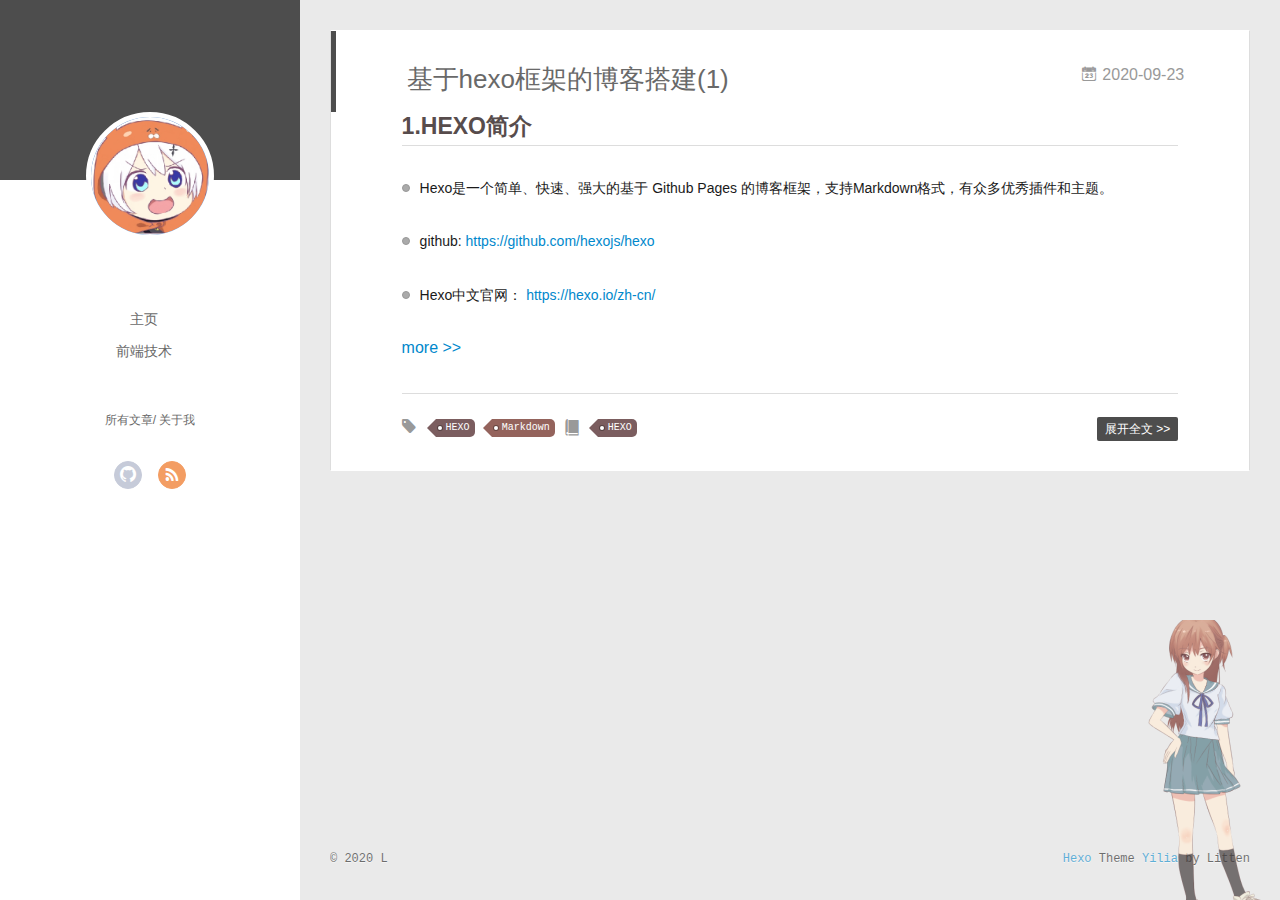
<file: index.html>
<!DOCTYPE html>
<html>
<head>
  <meta charset="utf-8">
  
  <meta name="renderer" content="webkit">
  <meta http-equiv="X-UA-Compatible" content="IE=edge" >
  <link rel="dns-prefetch" href="http://example.com">
  <title>世界一のOTAKU</title>
  <meta name="viewport" content="width=device-width, initial-scale=1, maximum-scale=1">
  <meta property="og:type" content="website">
<meta property="og:title" content="世界一のOTAKU">
<meta property="og:url" content="http://example.com/index.html">
<meta property="og:site_name" content="世界一のOTAKU">
<meta property="og:locale" content="zh_CN">
<meta property="article:author" content="L">
<meta name="twitter:card" content="summary">
  
    <link rel="alternative" href="/atom.xml" title="世界一のOTAKU" type="application/atom+xml">
  
  
    <link rel="icon" href="/assets/网页图标.ico">
  
  <link rel="stylesheet" type="text/css" href="/./main.0cf68a.css">
  <style type="text/css">
  
    #container.show {
      background: linear-gradient(200deg,#a0cfe4,#e8c37e);
    }
  </style>
  

  

<meta name="generator" content="Hexo 5.2.0"></head>

<body>
  <div id="container" q-class="show:isCtnShow">
    <canvas id="anm-canvas" class="anm-canvas"></canvas>
    <div class="left-col" q-class="show:isShow">
      
<div class="overlay" style="background: #4d4d4d"></div>
<div class="intrude-less">
	<header id="header" class="inner">
		<a href="/" class="profilepic">
			<img src="/assets/头像.jpg" class="js-avatar">
		</a>
		<hgroup>
		  <h1 class="header-author"><a href="/"></a></h1>
		</hgroup>
		

		<nav class="header-menu">
			<ul>
			
				<li><a href="/">主页</a></li>
	        
				<li><a href="/">前端技术</a></li>
	        
			</ul>
		</nav>
		<nav class="header-smart-menu">
    		
    			
    			<a q-on="click: openSlider(e, 'innerArchive')" href="javascript:void(0)">所有文章</a>
    			
            
    			
            
    			
    			<a q-on="click: openSlider(e, 'aboutme')" href="javascript:void(0)">关于我</a>
    			
            
		</nav>
		<nav class="header-nav">
			<div class="social">
				
					<a class="github" target="_blank" href="https://github.com/anOTAKU" title="github"><i class="icon-github"></i></a>
		        
					<a class="rss" target="_blank" href="/atom.xml" title="rss"><i class="icon-rss"></i></a>
		        
			</div>
		<!-- 网易云音乐插件 -->
			
    			<div style="position:absolute; bottom:120px left:auto; width:85%">
        			<iframe frameborder="no" border="0" marginwidth="0" marginheight="0" width="240" height="52" src="//music.163.com/outchain/player?type=2&id=1318680273&auto=1&height=32"></iframe>
    			</div>
			
		</nav>
	</header>		
</div>

    </div>
    <div class="mid-col" q-class="show:isShow,hide:isShow|isFalse">
      
<nav id="mobile-nav">
  	<div class="overlay js-overlay" style="background: #4d4d4d"></div>
	<div class="btnctn js-mobile-btnctn">
  		<div class="slider-trigger list" q-on="click: openSlider(e)"><i class="icon icon-sort"></i></div>
	</div>
	<div class="intrude-less">
		<header id="header" class="inner">
			<div class="profilepic">
				<img src="/assets/头像.jpg" class="js-avatar">
			</div>
			<hgroup>
			  <h1 class="header-author js-header-author"></h1>
			</hgroup>
			
			
			
				
			
				
			
			
			
			<nav class="header-nav">
				<div class="social">
					
						<a class="github" target="_blank" href="https://github.com/anOTAKU" title="github"><i class="icon-github"></i></a>
			        
						<a class="rss" target="_blank" href="/atom.xml" title="rss"><i class="icon-rss"></i></a>
			        
				</div>
			</nav>

			<nav class="header-menu js-header-menu">
				<ul style="width: 50%">
				
				
					<li style="width: 50%"><a href="/">主页</a></li>
		        
					<li style="width: 50%"><a href="/">前端技术</a></li>
		        
				</ul>
			</nav>
		</header>				
	</div>
	<div class="mobile-mask" style="display:none" q-show="isShow"></div>
</nav>

      <div id="wrapper" class="body-wrap">
        <div class="menu-l">
          <div class="canvas-wrap">
            <canvas data-colors="#eaeaea" data-sectionHeight="100" data-contentId="js-content" id="myCanvas1" class="anm-canvas"></canvas>
          </div>
          <div id="js-content" class="content-ll">
            
  
    <article id="post-“基于hexo的博客搭建”" class="article article-type-post  article-index" itemscope itemprop="blogPost">
  <div class="article-inner">
    
      <header class="article-header">
        
  
    <h1 itemprop="name">
      <a class="article-title" href="/2020/09/23/%E2%80%9C%E5%9F%BA%E4%BA%8Ehexo%E7%9A%84%E5%8D%9A%E5%AE%A2%E6%90%AD%E5%BB%BA%E2%80%9D/">基于hexo框架的博客搭建(1)</a>
    </h1>
  

        
        <a href="/2020/09/23/%E2%80%9C%E5%9F%BA%E4%BA%8Ehexo%E7%9A%84%E5%8D%9A%E5%AE%A2%E6%90%AD%E5%BB%BA%E2%80%9D/" class="archive-article-date">
  	<time datetime="2020-09-23T07:25:40.000Z" itemprop="datePublished"><i class="icon-calendar icon"></i>2020-09-23</time>
</a>
        
      </header>
    
    <div class="article-entry" itemprop="articleBody">
      
        <h2 id="1-HEXO简介"><a href="#1-HEXO简介" class="headerlink" title="1.HEXO简介"></a>1.HEXO简介</h2><ul>
<li><p>Hexo是一个简单、快速、强大的基于 Github Pages 的博客框架，支持Markdown格式，有众多优秀插件和主题。</p>
</li>
<li><p>github: <a target="_blank" rel="noopener" href="https://github.com/hexojs/hexo">https://github.com/hexojs/hexo</a></p>
</li>
<li><p>Hexo中文官网： <a target="_blank" rel="noopener" href="https://hexo.io/zh-cn/">https://hexo.io/zh-cn/</a></p>
</li>
</ul>
        
          <a class="article-more-a" href="/2020/09/23/%E2%80%9C%E5%9F%BA%E4%BA%8Ehexo%E7%9A%84%E5%8D%9A%E5%AE%A2%E6%90%AD%E5%BB%BA%E2%80%9D/#more">more >></a>
        
      

      
    </div>
    <div class="article-info article-info-index">
      
      
	<div class="article-tag tagcloud">
		<i class="icon-price-tags icon"></i>
		<ul class="article-tag-list">
			 
        		<li class="article-tag-list-item">
        			<a href="javascript:void(0)" class="js-tag article-tag-list-link color5">HEXO</a>
        		</li>
      		 
        		<li class="article-tag-list-item">
        			<a href="javascript:void(0)" class="js-tag article-tag-list-link color4">Markdown</a>
        		</li>
      		
		</ul>
	</div>

      
	<div class="article-category tagcloud">
		<i class="icon-book icon"></i>
		<ul class="article-tag-list">
			 
        		<li class="article-tag-list-item">
        			<a href="/categories/HEXO//" class="article-tag-list-link color5">HEXO</a>
        		</li>
      		
		</ul>
	</div>


      
        <p class="article-more-link">
          <a class="article-more-a" href="/2020/09/23/%E2%80%9C%E5%9F%BA%E4%BA%8Ehexo%E7%9A%84%E5%8D%9A%E5%AE%A2%E6%90%AD%E5%BB%BA%E2%80%9D/">展开全文 >></a>
        </p>
      

      
      <div class="clearfix"></div>
    </div>
  </div>
</article>

<aside class="wrap-side-operation">
    <div class="mod-side-operation">
        
        <div class="jump-container" id="js-jump-container" style="display:none;">
            <a href="javascript:void(0)" class="mod-side-operation__jump-to-top">
                <i class="icon-font icon-back"></i>
            </a>
            <div id="js-jump-plan-container" class="jump-plan-container" style="top: -11px;">
                <i class="icon-font icon-plane jump-plane"></i>
            </div>
        </div>
        
        
    </div>
</aside>




  
  


          </div>
        </div>
      </div>
      <footer id="footer">
  <div class="outer">
    <div id="footer-info">
    	<div class="footer-left">
    		&copy; 2020 L
    	</div>
      	<div class="footer-right">
      		<a href="http://hexo.io/" target="_blank">Hexo</a>  Theme <a href="https://github.com/litten/hexo-theme-yilia" target="_blank">Yilia</a> by Litten
      	</div>
    </div>
  </div>
</footer>
    </div>
    <script>
	var yiliaConfig = {
		mathjax: false,
		isHome: true,
		isPost: false,
		isArchive: false,
		isTag: false,
		isCategory: false,
		open_in_new: false,
		toc_hide_index: true,
		root: "/",
		innerArchive: true,
		showTags: false
	}
</script>

<script>!function(t){function n(e){if(r[e])return r[e].exports;var i=r[e]={exports:{},id:e,loaded:!1};return t[e].call(i.exports,i,i.exports,n),i.loaded=!0,i.exports}var r={};n.m=t,n.c=r,n.p="./",n(0)}([function(t,n,r){r(195),t.exports=r(191)},function(t,n,r){var e=r(3),i=r(52),o=r(27),u=r(28),c=r(53),f="prototype",a=function(t,n,r){var s,l,h,v,p=t&a.F,d=t&a.G,y=t&a.S,g=t&a.P,b=t&a.B,m=d?e:y?e[n]||(e[n]={}):(e[n]||{})[f],x=d?i:i[n]||(i[n]={}),w=x[f]||(x[f]={});d&&(r=n);for(s in r)l=!p&&m&&void 0!==m[s],h=(l?m:r)[s],v=b&&l?c(h,e):g&&"function"==typeof h?c(Function.call,h):h,m&&u(m,s,h,t&a.U),x[s]!=h&&o(x,s,v),g&&w[s]!=h&&(w[s]=h)};e.core=i,a.F=1,a.G=2,a.S=4,a.P=8,a.B=16,a.W=32,a.U=64,a.R=128,t.exports=a},function(t,n,r){var e=r(6);t.exports=function(t){if(!e(t))throw TypeError(t+" is not an object!");return t}},function(t,n){var r=t.exports="undefined"!=typeof window&&window.Math==Math?window:"undefined"!=typeof self&&self.Math==Math?self:Function("return this")();"number"==typeof __g&&(__g=r)},function(t,n){t.exports=function(t){try{return!!t()}catch(t){return!0}}},function(t,n){var r=t.exports="undefined"!=typeof window&&window.Math==Math?window:"undefined"!=typeof self&&self.Math==Math?self:Function("return this")();"number"==typeof __g&&(__g=r)},function(t,n){t.exports=function(t){return"object"==typeof t?null!==t:"function"==typeof t}},function(t,n,r){var e=r(126)("wks"),i=r(76),o=r(3).Symbol,u="function"==typeof o;(t.exports=function(t){return e[t]||(e[t]=u&&o[t]||(u?o:i)("Symbol."+t))}).store=e},function(t,n){var r={}.hasOwnProperty;t.exports=function(t,n){return r.call(t,n)}},function(t,n,r){var e=r(94),i=r(33);t.exports=function(t){return e(i(t))}},function(t,n,r){t.exports=!r(4)(function(){return 7!=Object.defineProperty({},"a",{get:function(){return 7}}).a})},function(t,n,r){var e=r(2),i=r(167),o=r(50),u=Object.defineProperty;n.f=r(10)?Object.defineProperty:function(t,n,r){if(e(t),n=o(n,!0),e(r),i)try{return u(t,n,r)}catch(t){}if("get"in r||"set"in r)throw TypeError("Accessors not supported!");return"value"in r&&(t[n]=r.value),t}},function(t,n,r){t.exports=!r(18)(function(){return 7!=Object.defineProperty({},"a",{get:function(){return 7}}).a})},function(t,n,r){var e=r(14),i=r(22);t.exports=r(12)?function(t,n,r){return e.f(t,n,i(1,r))}:function(t,n,r){return t[n]=r,t}},function(t,n,r){var e=r(20),i=r(58),o=r(42),u=Object.defineProperty;n.f=r(12)?Object.defineProperty:function(t,n,r){if(e(t),n=o(n,!0),e(r),i)try{return u(t,n,r)}catch(t){}if("get"in r||"set"in r)throw TypeError("Accessors not supported!");return"value"in r&&(t[n]=r.value),t}},function(t,n,r){var e=r(40)("wks"),i=r(23),o=r(5).Symbol,u="function"==typeof o;(t.exports=function(t){return e[t]||(e[t]=u&&o[t]||(u?o:i)("Symbol."+t))}).store=e},function(t,n,r){var e=r(67),i=Math.min;t.exports=function(t){return t>0?i(e(t),9007199254740991):0}},function(t,n,r){var e=r(46);t.exports=function(t){return Object(e(t))}},function(t,n){t.exports=function(t){try{return!!t()}catch(t){return!0}}},function(t,n,r){var e=r(63),i=r(34);t.exports=Object.keys||function(t){return e(t,i)}},function(t,n,r){var e=r(21);t.exports=function(t){if(!e(t))throw TypeError(t+" is not an object!");return t}},function(t,n){t.exports=function(t){return"object"==typeof t?null!==t:"function"==typeof t}},function(t,n){t.exports=function(t,n){return{enumerable:!(1&t),configurable:!(2&t),writable:!(4&t),value:n}}},function(t,n){var r=0,e=Math.random();t.exports=function(t){return"Symbol(".concat(void 0===t?"":t,")_",(++r+e).toString(36))}},function(t,n){var r={}.hasOwnProperty;t.exports=function(t,n){return r.call(t,n)}},function(t,n){var r=t.exports={version:"2.4.0"};"number"==typeof __e&&(__e=r)},function(t,n){t.exports=function(t){if("function"!=typeof t)throw TypeError(t+" is not a function!");return t}},function(t,n,r){var e=r(11),i=r(66);t.exports=r(10)?function(t,n,r){return e.f(t,n,i(1,r))}:function(t,n,r){return t[n]=r,t}},function(t,n,r){var e=r(3),i=r(27),o=r(24),u=r(76)("src"),c="toString",f=Function[c],a=(""+f).split(c);r(52).inspectSource=function(t){return f.call(t)},(t.exports=function(t,n,r,c){var f="function"==typeof r;f&&(o(r,"name")||i(r,"name",n)),t[n]!==r&&(f&&(o(r,u)||i(r,u,t[n]?""+t[n]:a.join(String(n)))),t===e?t[n]=r:c?t[n]?t[n]=r:i(t,n,r):(delete t[n],i(t,n,r)))})(Function.prototype,c,function(){return"function"==typeof this&&this[u]||f.call(this)})},function(t,n,r){var e=r(1),i=r(4),o=r(46),u=function(t,n,r,e){var i=String(o(t)),u="<"+n;return""!==r&&(u+=" "+r+'="'+String(e).replace(/"/g,"&quot;")+'"'),u+">"+i+"</"+n+">"};t.exports=function(t,n){var r={};r[t]=n(u),e(e.P+e.F*i(function(){var n=""[t]('"');return n!==n.toLowerCase()||n.split('"').length>3}),"String",r)}},function(t,n,r){var e=r(115),i=r(46);t.exports=function(t){return e(i(t))}},function(t,n,r){var e=r(116),i=r(66),o=r(30),u=r(50),c=r(24),f=r(167),a=Object.getOwnPropertyDescriptor;n.f=r(10)?a:function(t,n){if(t=o(t),n=u(n,!0),f)try{return a(t,n)}catch(t){}if(c(t,n))return i(!e.f.call(t,n),t[n])}},function(t,n,r){var e=r(24),i=r(17),o=r(145)("IE_PROTO"),u=Object.prototype;t.exports=Object.getPrototypeOf||function(t){return t=i(t),e(t,o)?t[o]:"function"==typeof t.constructor&&t instanceof t.constructor?t.constructor.prototype:t instanceof Object?u:null}},function(t,n){t.exports=function(t){if(void 0==t)throw TypeError("Can't call method on  "+t);return t}},function(t,n){t.exports="constructor,hasOwnProperty,isPrototypeOf,propertyIsEnumerable,toLocaleString,toString,valueOf".split(",")},function(t,n){t.exports={}},function(t,n){t.exports=!0},function(t,n){n.f={}.propertyIsEnumerable},function(t,n,r){var e=r(14).f,i=r(8),o=r(15)("toStringTag");t.exports=function(t,n,r){t&&!i(t=r?t:t.prototype,o)&&e(t,o,{configurable:!0,value:n})}},function(t,n,r){var e=r(40)("keys"),i=r(23);t.exports=function(t){return e[t]||(e[t]=i(t))}},function(t,n,r){var e=r(5),i="__core-js_shared__",o=e[i]||(e[i]={});t.exports=function(t){return o[t]||(o[t]={})}},function(t,n){var r=Math.ceil,e=Math.floor;t.exports=function(t){return isNaN(t=+t)?0:(t>0?e:r)(t)}},function(t,n,r){var e=r(21);t.exports=function(t,n){if(!e(t))return t;var r,i;if(n&&"function"==typeof(r=t.toString)&&!e(i=r.call(t)))return i;if("function"==typeof(r=t.valueOf)&&!e(i=r.call(t)))return i;if(!n&&"function"==typeof(r=t.toString)&&!e(i=r.call(t)))return i;throw TypeError("Can't convert object to primitive value")}},function(t,n,r){var e=r(5),i=r(25),o=r(36),u=r(44),c=r(14).f;t.exports=function(t){var n=i.Symbol||(i.Symbol=o?{}:e.Symbol||{});"_"==t.charAt(0)||t in n||c(n,t,{value:u.f(t)})}},function(t,n,r){n.f=r(15)},function(t,n){var r={}.toString;t.exports=function(t){return r.call(t).slice(8,-1)}},function(t,n){t.exports=function(t){if(void 0==t)throw TypeError("Can't call method on  "+t);return t}},function(t,n,r){var e=r(4);t.exports=function(t,n){return!!t&&e(function(){n?t.call(null,function(){},1):t.call(null)})}},function(t,n,r){var e=r(53),i=r(115),o=r(17),u=r(16),c=r(203);t.exports=function(t,n){var r=1==t,f=2==t,a=3==t,s=4==t,l=6==t,h=5==t||l,v=n||c;return function(n,c,p){for(var d,y,g=o(n),b=i(g),m=e(c,p,3),x=u(b.length),w=0,S=r?v(n,x):f?v(n,0):void 0;x>w;w++)if((h||w in b)&&(d=b[w],y=m(d,w,g),t))if(r)S[w]=y;else if(y)switch(t){case 3:return!0;case 5:return d;case 6:return w;case 2:S.push(d)}else if(s)return!1;return l?-1:a||s?s:S}}},function(t,n,r){var e=r(1),i=r(52),o=r(4);t.exports=function(t,n){var r=(i.Object||{})[t]||Object[t],u={};u[t]=n(r),e(e.S+e.F*o(function(){r(1)}),"Object",u)}},function(t,n,r){var e=r(6);t.exports=function(t,n){if(!e(t))return t;var r,i;if(n&&"function"==typeof(r=t.toString)&&!e(i=r.call(t)))return i;if("function"==typeof(r=t.valueOf)&&!e(i=r.call(t)))return i;if(!n&&"function"==typeof(r=t.toString)&&!e(i=r.call(t)))return i;throw TypeError("Can't convert object to primitive value")}},function(t,n,r){var e=r(5),i=r(25),o=r(91),u=r(13),c="prototype",f=function(t,n,r){var a,s,l,h=t&f.F,v=t&f.G,p=t&f.S,d=t&f.P,y=t&f.B,g=t&f.W,b=v?i:i[n]||(i[n]={}),m=b[c],x=v?e:p?e[n]:(e[n]||{})[c];v&&(r=n);for(a in r)(s=!h&&x&&void 0!==x[a])&&a in b||(l=s?x[a]:r[a],b[a]=v&&"function"!=typeof x[a]?r[a]:y&&s?o(l,e):g&&x[a]==l?function(t){var n=function(n,r,e){if(this instanceof t){switch(arguments.length){case 0:return new t;case 1:return new t(n);case 2:return new t(n,r)}return new t(n,r,e)}return t.apply(this,arguments)};return n[c]=t[c],n}(l):d&&"function"==typeof l?o(Function.call,l):l,d&&((b.virtual||(b.virtual={}))[a]=l,t&f.R&&m&&!m[a]&&u(m,a,l)))};f.F=1,f.G=2,f.S=4,f.P=8,f.B=16,f.W=32,f.U=64,f.R=128,t.exports=f},function(t,n){var r=t.exports={version:"2.4.0"};"number"==typeof __e&&(__e=r)},function(t,n,r){var e=r(26);t.exports=function(t,n,r){if(e(t),void 0===n)return t;switch(r){case 1:return function(r){return t.call(n,r)};case 2:return function(r,e){return t.call(n,r,e)};case 3:return function(r,e,i){return t.call(n,r,e,i)}}return function(){return t.apply(n,arguments)}}},function(t,n,r){var e=r(183),i=r(1),o=r(126)("metadata"),u=o.store||(o.store=new(r(186))),c=function(t,n,r){var i=u.get(t);if(!i){if(!r)return;u.set(t,i=new e)}var o=i.get(n);if(!o){if(!r)return;i.set(n,o=new e)}return o},f=function(t,n,r){var e=c(n,r,!1);return void 0!==e&&e.has(t)},a=function(t,n,r){var e=c(n,r,!1);return void 0===e?void 0:e.get(t)},s=function(t,n,r,e){c(r,e,!0).set(t,n)},l=function(t,n){var r=c(t,n,!1),e=[];return r&&r.forEach(function(t,n){e.push(n)}),e},h=function(t){return void 0===t||"symbol"==typeof t?t:String(t)},v=function(t){i(i.S,"Reflect",t)};t.exports={store:u,map:c,has:f,get:a,set:s,keys:l,key:h,exp:v}},function(t,n,r){"use strict";if(r(10)){var e=r(69),i=r(3),o=r(4),u=r(1),c=r(127),f=r(152),a=r(53),s=r(68),l=r(66),h=r(27),v=r(73),p=r(67),d=r(16),y=r(75),g=r(50),b=r(24),m=r(180),x=r(114),w=r(6),S=r(17),_=r(137),O=r(70),E=r(32),P=r(71).f,j=r(154),F=r(76),M=r(7),A=r(48),N=r(117),T=r(146),I=r(155),k=r(80),L=r(123),R=r(74),C=r(130),D=r(160),U=r(11),W=r(31),G=U.f,B=W.f,V=i.RangeError,z=i.TypeError,q=i.Uint8Array,K="ArrayBuffer",J="Shared"+K,Y="BYTES_PER_ELEMENT",H="prototype",$=Array[H],X=f.ArrayBuffer,Q=f.DataView,Z=A(0),tt=A(2),nt=A(3),rt=A(4),et=A(5),it=A(6),ot=N(!0),ut=N(!1),ct=I.values,ft=I.keys,at=I.entries,st=$.lastIndexOf,lt=$.reduce,ht=$.reduceRight,vt=$.join,pt=$.sort,dt=$.slice,yt=$.toString,gt=$.toLocaleString,bt=M("iterator"),mt=M("toStringTag"),xt=F("typed_constructor"),wt=F("def_constructor"),St=c.CONSTR,_t=c.TYPED,Ot=c.VIEW,Et="Wrong length!",Pt=A(1,function(t,n){return Tt(T(t,t[wt]),n)}),jt=o(function(){return 1===new q(new Uint16Array([1]).buffer)[0]}),Ft=!!q&&!!q[H].set&&o(function(){new q(1).set({})}),Mt=function(t,n){if(void 0===t)throw z(Et);var r=+t,e=d(t);if(n&&!m(r,e))throw V(Et);return e},At=function(t,n){var r=p(t);if(r<0||r%n)throw V("Wrong offset!");return r},Nt=function(t){if(w(t)&&_t in t)return t;throw z(t+" is not a typed array!")},Tt=function(t,n){if(!(w(t)&&xt in t))throw z("It is not a typed array constructor!");return new t(n)},It=function(t,n){return kt(T(t,t[wt]),n)},kt=function(t,n){for(var r=0,e=n.length,i=Tt(t,e);e>r;)i[r]=n[r++];return i},Lt=function(t,n,r){G(t,n,{get:function(){return this._d[r]}})},Rt=function(t){var n,r,e,i,o,u,c=S(t),f=arguments.length,s=f>1?arguments[1]:void 0,l=void 0!==s,h=j(c);if(void 0!=h&&!_(h)){for(u=h.call(c),e=[],n=0;!(o=u.next()).done;n++)e.push(o.value);c=e}for(l&&f>2&&(s=a(s,arguments[2],2)),n=0,r=d(c.length),i=Tt(this,r);r>n;n++)i[n]=l?s(c[n],n):c[n];return i},Ct=function(){for(var t=0,n=arguments.length,r=Tt(this,n);n>t;)r[t]=arguments[t++];return r},Dt=!!q&&o(function(){gt.call(new q(1))}),Ut=function(){return gt.apply(Dt?dt.call(Nt(this)):Nt(this),arguments)},Wt={copyWithin:function(t,n){return D.call(Nt(this),t,n,arguments.length>2?arguments[2]:void 0)},every:function(t){return rt(Nt(this),t,arguments.length>1?arguments[1]:void 0)},fill:function(t){return C.apply(Nt(this),arguments)},filter:function(t){return It(this,tt(Nt(this),t,arguments.length>1?arguments[1]:void 0))},find:function(t){return et(Nt(this),t,arguments.length>1?arguments[1]:void 0)},findIndex:function(t){return it(Nt(this),t,arguments.length>1?arguments[1]:void 0)},forEach:function(t){Z(Nt(this),t,arguments.length>1?arguments[1]:void 0)},indexOf:function(t){return ut(Nt(this),t,arguments.length>1?arguments[1]:void 0)},includes:function(t){return ot(Nt(this),t,arguments.length>1?arguments[1]:void 0)},join:function(t){return vt.apply(Nt(this),arguments)},lastIndexOf:function(t){return st.apply(Nt(this),arguments)},map:function(t){return Pt(Nt(this),t,arguments.length>1?arguments[1]:void 0)},reduce:function(t){return lt.apply(Nt(this),arguments)},reduceRight:function(t){return ht.apply(Nt(this),arguments)},reverse:function(){for(var t,n=this,r=Nt(n).length,e=Math.floor(r/2),i=0;i<e;)t=n[i],n[i++]=n[--r],n[r]=t;return n},some:function(t){return nt(Nt(this),t,arguments.length>1?arguments[1]:void 0)},sort:function(t){return pt.call(Nt(this),t)},subarray:function(t,n){var r=Nt(this),e=r.length,i=y(t,e);return new(T(r,r[wt]))(r.buffer,r.byteOffset+i*r.BYTES_PER_ELEMENT,d((void 0===n?e:y(n,e))-i))}},Gt=function(t,n){return It(this,dt.call(Nt(this),t,n))},Bt=function(t){Nt(this);var n=At(arguments[1],1),r=this.length,e=S(t),i=d(e.length),o=0;if(i+n>r)throw V(Et);for(;o<i;)this[n+o]=e[o++]},Vt={entries:function(){return at.call(Nt(this))},keys:function(){return ft.call(Nt(this))},values:function(){return ct.call(Nt(this))}},zt=function(t,n){return w(t)&&t[_t]&&"symbol"!=typeof n&&n in t&&String(+n)==String(n)},qt=function(t,n){return zt(t,n=g(n,!0))?l(2,t[n]):B(t,n)},Kt=function(t,n,r){return!(zt(t,n=g(n,!0))&&w(r)&&b(r,"value"))||b(r,"get")||b(r,"set")||r.configurable||b(r,"writable")&&!r.writable||b(r,"enumerable")&&!r.enumerable?G(t,n,r):(t[n]=r.value,t)};St||(W.f=qt,U.f=Kt),u(u.S+u.F*!St,"Object",{getOwnPropertyDescriptor:qt,defineProperty:Kt}),o(function(){yt.call({})})&&(yt=gt=function(){return vt.call(this)});var Jt=v({},Wt);v(Jt,Vt),h(Jt,bt,Vt.values),v(Jt,{slice:Gt,set:Bt,constructor:function(){},toString:yt,toLocaleString:Ut}),Lt(Jt,"buffer","b"),Lt(Jt,"byteOffset","o"),Lt(Jt,"byteLength","l"),Lt(Jt,"length","e"),G(Jt,mt,{get:function(){return this[_t]}}),t.exports=function(t,n,r,f){f=!!f;var a=t+(f?"Clamped":"")+"Array",l="Uint8Array"!=a,v="get"+t,p="set"+t,y=i[a],g=y||{},b=y&&E(y),m=!y||!c.ABV,S={},_=y&&y[H],j=function(t,r){var e=t._d;return e.v[v](r*n+e.o,jt)},F=function(t,r,e){var i=t._d;f&&(e=(e=Math.round(e))<0?0:e>255?255:255&e),i.v[p](r*n+i.o,e,jt)},M=function(t,n){G(t,n,{get:function(){return j(this,n)},set:function(t){return F(this,n,t)},enumerable:!0})};m?(y=r(function(t,r,e,i){s(t,y,a,"_d");var o,u,c,f,l=0,v=0;if(w(r)){if(!(r instanceof X||(f=x(r))==K||f==J))return _t in r?kt(y,r):Rt.call(y,r);o=r,v=At(e,n);var p=r.byteLength;if(void 0===i){if(p%n)throw V(Et);if((u=p-v)<0)throw V(Et)}else if((u=d(i)*n)+v>p)throw V(Et);c=u/n}else c=Mt(r,!0),u=c*n,o=new X(u);for(h(t,"_d",{b:o,o:v,l:u,e:c,v:new Q(o)});l<c;)M(t,l++)}),_=y[H]=O(Jt),h(_,"constructor",y)):L(function(t){new y(null),new y(t)},!0)||(y=r(function(t,r,e,i){s(t,y,a);var o;return w(r)?r instanceof X||(o=x(r))==K||o==J?void 0!==i?new g(r,At(e,n),i):void 0!==e?new g(r,At(e,n)):new g(r):_t in r?kt(y,r):Rt.call(y,r):new g(Mt(r,l))}),Z(b!==Function.prototype?P(g).concat(P(b)):P(g),function(t){t in y||h(y,t,g[t])}),y[H]=_,e||(_.constructor=y));var A=_[bt],N=!!A&&("values"==A.name||void 0==A.name),T=Vt.values;h(y,xt,!0),h(_,_t,a),h(_,Ot,!0),h(_,wt,y),(f?new y(1)[mt]==a:mt in _)||G(_,mt,{get:function(){return a}}),S[a]=y,u(u.G+u.W+u.F*(y!=g),S),u(u.S,a,{BYTES_PER_ELEMENT:n,from:Rt,of:Ct}),Y in _||h(_,Y,n),u(u.P,a,Wt),R(a),u(u.P+u.F*Ft,a,{set:Bt}),u(u.P+u.F*!N,a,Vt),u(u.P+u.F*(_.toString!=yt),a,{toString:yt}),u(u.P+u.F*o(function(){new y(1).slice()}),a,{slice:Gt}),u(u.P+u.F*(o(function(){return[1,2].toLocaleString()!=new y([1,2]).toLocaleString()})||!o(function(){_.toLocaleString.call([1,2])})),a,{toLocaleString:Ut}),k[a]=N?A:T,e||N||h(_,bt,T)}}else t.exports=function(){}},function(t,n){var r={}.toString;t.exports=function(t){return r.call(t).slice(8,-1)}},function(t,n,r){var e=r(21),i=r(5).document,o=e(i)&&e(i.createElement);t.exports=function(t){return o?i.createElement(t):{}}},function(t,n,r){t.exports=!r(12)&&!r(18)(function(){return 7!=Object.defineProperty(r(57)("div"),"a",{get:function(){return 7}}).a})},function(t,n,r){"use strict";var e=r(36),i=r(51),o=r(64),u=r(13),c=r(8),f=r(35),a=r(96),s=r(38),l=r(103),h=r(15)("iterator"),v=!([].keys&&"next"in[].keys()),p="keys",d="values",y=function(){return this};t.exports=function(t,n,r,g,b,m,x){a(r,n,g);var w,S,_,O=function(t){if(!v&&t in F)return F[t];switch(t){case p:case d:return function(){return new r(this,t)}}return function(){return new r(this,t)}},E=n+" Iterator",P=b==d,j=!1,F=t.prototype,M=F[h]||F["@@iterator"]||b&&F[b],A=M||O(b),N=b?P?O("entries"):A:void 0,T="Array"==n?F.entries||M:M;if(T&&(_=l(T.call(new t)))!==Object.prototype&&(s(_,E,!0),e||c(_,h)||u(_,h,y)),P&&M&&M.name!==d&&(j=!0,A=function(){return M.call(this)}),e&&!x||!v&&!j&&F[h]||u(F,h,A),f[n]=A,f[E]=y,b)if(w={values:P?A:O(d),keys:m?A:O(p),entries:N},x)for(S in w)S in F||o(F,S,w[S]);else i(i.P+i.F*(v||j),n,w);return w}},function(t,n,r){var e=r(20),i=r(100),o=r(34),u=r(39)("IE_PROTO"),c=function(){},f="prototype",a=function(){var t,n=r(57)("iframe"),e=o.length;for(n.style.display="none",r(93).appendChild(n),n.src="javascript:",t=n.contentWindow.document,t.open(),t.write("<script>document.F=Object<\/script>"),t.close(),a=t.F;e--;)delete a[f][o[e]];return a()};t.exports=Object.create||function(t,n){var r;return null!==t?(c[f]=e(t),r=new c,c[f]=null,r[u]=t):r=a(),void 0===n?r:i(r,n)}},function(t,n,r){var e=r(63),i=r(34).concat("length","prototype");n.f=Object.getOwnPropertyNames||function(t){return e(t,i)}},function(t,n){n.f=Object.getOwnPropertySymbols},function(t,n,r){var e=r(8),i=r(9),o=r(90)(!1),u=r(39)("IE_PROTO");t.exports=function(t,n){var r,c=i(t),f=0,a=[];for(r in c)r!=u&&e(c,r)&&a.push(r);for(;n.length>f;)e(c,r=n[f++])&&(~o(a,r)||a.push(r));return a}},function(t,n,r){t.exports=r(13)},function(t,n,r){var e=r(76)("meta"),i=r(6),o=r(24),u=r(11).f,c=0,f=Object.isExtensible||function(){return!0},a=!r(4)(function(){return f(Object.preventExtensions({}))}),s=function(t){u(t,e,{value:{i:"O"+ ++c,w:{}}})},l=function(t,n){if(!i(t))return"symbol"==typeof t?t:("string"==typeof t?"S":"P")+t;if(!o(t,e)){if(!f(t))return"F";if(!n)return"E";s(t)}return t[e].i},h=function(t,n){if(!o(t,e)){if(!f(t))return!0;if(!n)return!1;s(t)}return t[e].w},v=function(t){return a&&p.NEED&&f(t)&&!o(t,e)&&s(t),t},p=t.exports={KEY:e,NEED:!1,fastKey:l,getWeak:h,onFreeze:v}},function(t,n){t.exports=function(t,n){return{enumerable:!(1&t),configurable:!(2&t),writable:!(4&t),value:n}}},function(t,n){var r=Math.ceil,e=Math.floor;t.exports=function(t){return isNaN(t=+t)?0:(t>0?e:r)(t)}},function(t,n){t.exports=function(t,n,r,e){if(!(t instanceof n)||void 0!==e&&e in t)throw TypeError(r+": incorrect invocation!");return t}},function(t,n){t.exports=!1},function(t,n,r){var e=r(2),i=r(173),o=r(133),u=r(145)("IE_PROTO"),c=function(){},f="prototype",a=function(){var t,n=r(132)("iframe"),e=o.length;for(n.style.display="none",r(135).appendChild(n),n.src="javascript:",t=n.contentWindow.document,t.open(),t.write("<script>document.F=Object<\/script>"),t.close(),a=t.F;e--;)delete a[f][o[e]];return a()};t.exports=Object.create||function(t,n){var r;return null!==t?(c[f]=e(t),r=new c,c[f]=null,r[u]=t):r=a(),void 0===n?r:i(r,n)}},function(t,n,r){var e=r(175),i=r(133).concat("length","prototype");n.f=Object.getOwnPropertyNames||function(t){return e(t,i)}},function(t,n,r){var e=r(175),i=r(133);t.exports=Object.keys||function(t){return e(t,i)}},function(t,n,r){var e=r(28);t.exports=function(t,n,r){for(var i in n)e(t,i,n[i],r);return t}},function(t,n,r){"use strict";var e=r(3),i=r(11),o=r(10),u=r(7)("species");t.exports=function(t){var n=e[t];o&&n&&!n[u]&&i.f(n,u,{configurable:!0,get:function(){return this}})}},function(t,n,r){var e=r(67),i=Math.max,o=Math.min;t.exports=function(t,n){return t=e(t),t<0?i(t+n,0):o(t,n)}},function(t,n){var r=0,e=Math.random();t.exports=function(t){return"Symbol(".concat(void 0===t?"":t,")_",(++r+e).toString(36))}},function(t,n,r){var e=r(33);t.exports=function(t){return Object(e(t))}},function(t,n,r){var e=r(7)("unscopables"),i=Array.prototype;void 0==i[e]&&r(27)(i,e,{}),t.exports=function(t){i[e][t]=!0}},function(t,n,r){var e=r(53),i=r(169),o=r(137),u=r(2),c=r(16),f=r(154),a={},s={},n=t.exports=function(t,n,r,l,h){var v,p,d,y,g=h?function(){return t}:f(t),b=e(r,l,n?2:1),m=0;if("function"!=typeof g)throw TypeError(t+" is not iterable!");if(o(g)){for(v=c(t.length);v>m;m++)if((y=n?b(u(p=t[m])[0],p[1]):b(t[m]))===a||y===s)return y}else for(d=g.call(t);!(p=d.next()).done;)if((y=i(d,b,p.value,n))===a||y===s)return y};n.BREAK=a,n.RETURN=s},function(t,n){t.exports={}},function(t,n,r){var e=r(11).f,i=r(24),o=r(7)("toStringTag");t.exports=function(t,n,r){t&&!i(t=r?t:t.prototype,o)&&e(t,o,{configurable:!0,value:n})}},function(t,n,r){var e=r(1),i=r(46),o=r(4),u=r(150),c="["+u+"]",f="​",a=RegExp("^"+c+c+"*"),s=RegExp(c+c+"*$"),l=function(t,n,r){var i={},c=o(function(){return!!u[t]()||f[t]()!=f}),a=i[t]=c?n(h):u[t];r&&(i[r]=a),e(e.P+e.F*c,"String",i)},h=l.trim=function(t,n){return t=String(i(t)),1&n&&(t=t.replace(a,"")),2&n&&(t=t.replace(s,"")),t};t.exports=l},function(t,n,r){t.exports={default:r(86),__esModule:!0}},function(t,n,r){t.exports={default:r(87),__esModule:!0}},function(t,n,r){"use strict";function e(t){return t&&t.__esModule?t:{default:t}}n.__esModule=!0;var i=r(84),o=e(i),u=r(83),c=e(u),f="function"==typeof c.default&&"symbol"==typeof o.default?function(t){return typeof t}:function(t){return t&&"function"==typeof c.default&&t.constructor===c.default&&t!==c.default.prototype?"symbol":typeof t};n.default="function"==typeof c.default&&"symbol"===f(o.default)?function(t){return void 0===t?"undefined":f(t)}:function(t){return t&&"function"==typeof c.default&&t.constructor===c.default&&t!==c.default.prototype?"symbol":void 0===t?"undefined":f(t)}},function(t,n,r){r(110),r(108),r(111),r(112),t.exports=r(25).Symbol},function(t,n,r){r(109),r(113),t.exports=r(44).f("iterator")},function(t,n){t.exports=function(t){if("function"!=typeof t)throw TypeError(t+" is not a function!");return t}},function(t,n){t.exports=function(){}},function(t,n,r){var e=r(9),i=r(106),o=r(105);t.exports=function(t){return function(n,r,u){var c,f=e(n),a=i(f.length),s=o(u,a);if(t&&r!=r){for(;a>s;)if((c=f[s++])!=c)return!0}else for(;a>s;s++)if((t||s in f)&&f[s]===r)return t||s||0;return!t&&-1}}},function(t,n,r){var e=r(88);t.exports=function(t,n,r){if(e(t),void 0===n)return t;switch(r){case 1:return function(r){return t.call(n,r)};case 2:return function(r,e){return t.call(n,r,e)};case 3:return function(r,e,i){return t.call(n,r,e,i)}}return function(){return t.apply(n,arguments)}}},function(t,n,r){var e=r(19),i=r(62),o=r(37);t.exports=function(t){var n=e(t),r=i.f;if(r)for(var u,c=r(t),f=o.f,a=0;c.length>a;)f.call(t,u=c[a++])&&n.push(u);return n}},function(t,n,r){t.exports=r(5).document&&document.documentElement},function(t,n,r){var e=r(56);t.exports=Object("z").propertyIsEnumerable(0)?Object:function(t){return"String"==e(t)?t.split(""):Object(t)}},function(t,n,r){var e=r(56);t.exports=Array.isArray||function(t){return"Array"==e(t)}},function(t,n,r){"use strict";var e=r(60),i=r(22),o=r(38),u={};r(13)(u,r(15)("iterator"),function(){return this}),t.exports=function(t,n,r){t.prototype=e(u,{next:i(1,r)}),o(t,n+" Iterator")}},function(t,n){t.exports=function(t,n){return{value:n,done:!!t}}},function(t,n,r){var e=r(19),i=r(9);t.exports=function(t,n){for(var r,o=i(t),u=e(o),c=u.length,f=0;c>f;)if(o[r=u[f++]]===n)return r}},function(t,n,r){var e=r(23)("meta"),i=r(21),o=r(8),u=r(14).f,c=0,f=Object.isExtensible||function(){return!0},a=!r(18)(function(){return f(Object.preventExtensions({}))}),s=function(t){u(t,e,{value:{i:"O"+ ++c,w:{}}})},l=function(t,n){if(!i(t))return"symbol"==typeof t?t:("string"==typeof t?"S":"P")+t;if(!o(t,e)){if(!f(t))return"F";if(!n)return"E";s(t)}return t[e].i},h=function(t,n){if(!o(t,e)){if(!f(t))return!0;if(!n)return!1;s(t)}return t[e].w},v=function(t){return a&&p.NEED&&f(t)&&!o(t,e)&&s(t),t},p=t.exports={KEY:e,NEED:!1,fastKey:l,getWeak:h,onFreeze:v}},function(t,n,r){var e=r(14),i=r(20),o=r(19);t.exports=r(12)?Object.defineProperties:function(t,n){i(t);for(var r,u=o(n),c=u.length,f=0;c>f;)e.f(t,r=u[f++],n[r]);return t}},function(t,n,r){var e=r(37),i=r(22),o=r(9),u=r(42),c=r(8),f=r(58),a=Object.getOwnPropertyDescriptor;n.f=r(12)?a:function(t,n){if(t=o(t),n=u(n,!0),f)try{return a(t,n)}catch(t){}if(c(t,n))return i(!e.f.call(t,n),t[n])}},function(t,n,r){var e=r(9),i=r(61).f,o={}.toString,u="object"==typeof window&&window&&Object.getOwnPropertyNames?Object.getOwnPropertyNames(window):[],c=function(t){try{return i(t)}catch(t){return u.slice()}};t.exports.f=function(t){return u&&"[object Window]"==o.call(t)?c(t):i(e(t))}},function(t,n,r){var e=r(8),i=r(77),o=r(39)("IE_PROTO"),u=Object.prototype;t.exports=Object.getPrototypeOf||function(t){return t=i(t),e(t,o)?t[o]:"function"==typeof t.constructor&&t instanceof t.constructor?t.constructor.prototype:t instanceof Object?u:null}},function(t,n,r){var e=r(41),i=r(33);t.exports=function(t){return function(n,r){var o,u,c=String(i(n)),f=e(r),a=c.length;return f<0||f>=a?t?"":void 0:(o=c.charCodeAt(f),o<55296||o>56319||f+1===a||(u=c.charCodeAt(f+1))<56320||u>57343?t?c.charAt(f):o:t?c.slice(f,f+2):u-56320+(o-55296<<10)+65536)}}},function(t,n,r){var e=r(41),i=Math.max,o=Math.min;t.exports=function(t,n){return t=e(t),t<0?i(t+n,0):o(t,n)}},function(t,n,r){var e=r(41),i=Math.min;t.exports=function(t){return t>0?i(e(t),9007199254740991):0}},function(t,n,r){"use strict";var e=r(89),i=r(97),o=r(35),u=r(9);t.exports=r(59)(Array,"Array",function(t,n){this._t=u(t),this._i=0,this._k=n},function(){var t=this._t,n=this._k,r=this._i++;return!t||r>=t.length?(this._t=void 0,i(1)):"keys"==n?i(0,r):"values"==n?i(0,t[r]):i(0,[r,t[r]])},"values"),o.Arguments=o.Array,e("keys"),e("values"),e("entries")},function(t,n){},function(t,n,r){"use strict";var e=r(104)(!0);r(59)(String,"String",function(t){this._t=String(t),this._i=0},function(){var t,n=this._t,r=this._i;return r>=n.length?{value:void 0,done:!0}:(t=e(n,r),this._i+=t.length,{value:t,done:!1})})},function(t,n,r){"use strict";var e=r(5),i=r(8),o=r(12),u=r(51),c=r(64),f=r(99).KEY,a=r(18),s=r(40),l=r(38),h=r(23),v=r(15),p=r(44),d=r(43),y=r(98),g=r(92),b=r(95),m=r(20),x=r(9),w=r(42),S=r(22),_=r(60),O=r(102),E=r(101),P=r(14),j=r(19),F=E.f,M=P.f,A=O.f,N=e.Symbol,T=e.JSON,I=T&&T.stringify,k="prototype",L=v("_hidden"),R=v("toPrimitive"),C={}.propertyIsEnumerable,D=s("symbol-registry"),U=s("symbols"),W=s("op-symbols"),G=Object[k],B="function"==typeof N,V=e.QObject,z=!V||!V[k]||!V[k].findChild,q=o&&a(function(){return 7!=_(M({},"a",{get:function(){return M(this,"a",{value:7}).a}})).a})?function(t,n,r){var e=F(G,n);e&&delete G[n],M(t,n,r),e&&t!==G&&M(G,n,e)}:M,K=function(t){var n=U[t]=_(N[k]);return n._k=t,n},J=B&&"symbol"==typeof N.iterator?function(t){return"symbol"==typeof t}:function(t){return t instanceof N},Y=function(t,n,r){return t===G&&Y(W,n,r),m(t),n=w(n,!0),m(r),i(U,n)?(r.enumerable?(i(t,L)&&t[L][n]&&(t[L][n]=!1),r=_(r,{enumerable:S(0,!1)})):(i(t,L)||M(t,L,S(1,{})),t[L][n]=!0),q(t,n,r)):M(t,n,r)},H=function(t,n){m(t);for(var r,e=g(n=x(n)),i=0,o=e.length;o>i;)Y(t,r=e[i++],n[r]);return t},$=function(t,n){return void 0===n?_(t):H(_(t),n)},X=function(t){var n=C.call(this,t=w(t,!0));return!(this===G&&i(U,t)&&!i(W,t))&&(!(n||!i(this,t)||!i(U,t)||i(this,L)&&this[L][t])||n)},Q=function(t,n){if(t=x(t),n=w(n,!0),t!==G||!i(U,n)||i(W,n)){var r=F(t,n);return!r||!i(U,n)||i(t,L)&&t[L][n]||(r.enumerable=!0),r}},Z=function(t){for(var n,r=A(x(t)),e=[],o=0;r.length>o;)i(U,n=r[o++])||n==L||n==f||e.push(n);return e},tt=function(t){for(var n,r=t===G,e=A(r?W:x(t)),o=[],u=0;e.length>u;)!i(U,n=e[u++])||r&&!i(G,n)||o.push(U[n]);return o};B||(N=function(){if(this instanceof N)throw TypeError("Symbol is not a constructor!");var t=h(arguments.length>0?arguments[0]:void 0),n=function(r){this===G&&n.call(W,r),i(this,L)&&i(this[L],t)&&(this[L][t]=!1),q(this,t,S(1,r))};return o&&z&&q(G,t,{configurable:!0,set:n}),K(t)},c(N[k],"toString",function(){return this._k}),E.f=Q,P.f=Y,r(61).f=O.f=Z,r(37).f=X,r(62).f=tt,o&&!r(36)&&c(G,"propertyIsEnumerable",X,!0),p.f=function(t){return K(v(t))}),u(u.G+u.W+u.F*!B,{Symbol:N});for(var nt="hasInstance,isConcatSpreadable,iterator,match,replace,search,species,split,toPrimitive,toStringTag,unscopables".split(","),rt=0;nt.length>rt;)v(nt[rt++]);for(var nt=j(v.store),rt=0;nt.length>rt;)d(nt[rt++]);u(u.S+u.F*!B,"Symbol",{for:function(t){return i(D,t+="")?D[t]:D[t]=N(t)},keyFor:function(t){if(J(t))return y(D,t);throw TypeError(t+" is not a symbol!")},useSetter:function(){z=!0},useSimple:function(){z=!1}}),u(u.S+u.F*!B,"Object",{create:$,defineProperty:Y,defineProperties:H,getOwnPropertyDescriptor:Q,getOwnPropertyNames:Z,getOwnPropertySymbols:tt}),T&&u(u.S+u.F*(!B||a(function(){var t=N();return"[null]"!=I([t])||"{}"!=I({a:t})||"{}"!=I(Object(t))})),"JSON",{stringify:function(t){if(void 0!==t&&!J(t)){for(var n,r,e=[t],i=1;arguments.length>i;)e.push(arguments[i++]);return n=e[1],"function"==typeof n&&(r=n),!r&&b(n)||(n=function(t,n){if(r&&(n=r.call(this,t,n)),!J(n))return n}),e[1]=n,I.apply(T,e)}}}),N[k][R]||r(13)(N[k],R,N[k].valueOf),l(N,"Symbol"),l(Math,"Math",!0),l(e.JSON,"JSON",!0)},function(t,n,r){r(43)("asyncIterator")},function(t,n,r){r(43)("observable")},function(t,n,r){r(107);for(var e=r(5),i=r(13),o=r(35),u=r(15)("toStringTag"),c=["NodeList","DOMTokenList","MediaList","StyleSheetList","CSSRuleList"],f=0;f<5;f++){var a=c[f],s=e[a],l=s&&s.prototype;l&&!l[u]&&i(l,u,a),o[a]=o.Array}},function(t,n,r){var e=r(45),i=r(7)("toStringTag"),o="Arguments"==e(function(){return arguments}()),u=function(t,n){try{return t[n]}catch(t){}};t.exports=function(t){var n,r,c;return void 0===t?"Undefined":null===t?"Null":"string"==typeof(r=u(n=Object(t),i))?r:o?e(n):"Object"==(c=e(n))&&"function"==typeof n.callee?"Arguments":c}},function(t,n,r){var e=r(45);t.exports=Object("z").propertyIsEnumerable(0)?Object:function(t){return"String"==e(t)?t.split(""):Object(t)}},function(t,n){n.f={}.propertyIsEnumerable},function(t,n,r){var e=r(30),i=r(16),o=r(75);t.exports=function(t){return function(n,r,u){var c,f=e(n),a=i(f.length),s=o(u,a);if(t&&r!=r){for(;a>s;)if((c=f[s++])!=c)return!0}else for(;a>s;s++)if((t||s in f)&&f[s]===r)return t||s||0;return!t&&-1}}},function(t,n,r){"use strict";var e=r(3),i=r(1),o=r(28),u=r(73),c=r(65),f=r(79),a=r(68),s=r(6),l=r(4),h=r(123),v=r(81),p=r(136);t.exports=function(t,n,r,d,y,g){var b=e[t],m=b,x=y?"set":"add",w=m&&m.prototype,S={},_=function(t){var n=w[t];o(w,t,"delete"==t?function(t){return!(g&&!s(t))&&n.call(this,0===t?0:t)}:"has"==t?function(t){return!(g&&!s(t))&&n.call(this,0===t?0:t)}:"get"==t?function(t){return g&&!s(t)?void 0:n.call(this,0===t?0:t)}:"add"==t?function(t){return n.call(this,0===t?0:t),this}:function(t,r){return n.call(this,0===t?0:t,r),this})};if("function"==typeof m&&(g||w.forEach&&!l(function(){(new m).entries().next()}))){var O=new m,E=O[x](g?{}:-0,1)!=O,P=l(function(){O.has(1)}),j=h(function(t){new m(t)}),F=!g&&l(function(){for(var t=new m,n=5;n--;)t[x](n,n);return!t.has(-0)});j||(m=n(function(n,r){a(n,m,t);var e=p(new b,n,m);return void 0!=r&&f(r,y,e[x],e),e}),m.prototype=w,w.constructor=m),(P||F)&&(_("delete"),_("has"),y&&_("get")),(F||E)&&_(x),g&&w.clear&&delete w.clear}else m=d.getConstructor(n,t,y,x),u(m.prototype,r),c.NEED=!0;return v(m,t),S[t]=m,i(i.G+i.W+i.F*(m!=b),S),g||d.setStrong(m,t,y),m}},function(t,n,r){"use strict";var e=r(27),i=r(28),o=r(4),u=r(46),c=r(7);t.exports=function(t,n,r){var f=c(t),a=r(u,f,""[t]),s=a[0],l=a[1];o(function(){var n={};return n[f]=function(){return 7},7!=""[t](n)})&&(i(String.prototype,t,s),e(RegExp.prototype,f,2==n?function(t,n){return l.call(t,this,n)}:function(t){return l.call(t,this)}))}
},function(t,n,r){"use strict";var e=r(2);t.exports=function(){var t=e(this),n="";return t.global&&(n+="g"),t.ignoreCase&&(n+="i"),t.multiline&&(n+="m"),t.unicode&&(n+="u"),t.sticky&&(n+="y"),n}},function(t,n){t.exports=function(t,n,r){var e=void 0===r;switch(n.length){case 0:return e?t():t.call(r);case 1:return e?t(n[0]):t.call(r,n[0]);case 2:return e?t(n[0],n[1]):t.call(r,n[0],n[1]);case 3:return e?t(n[0],n[1],n[2]):t.call(r,n[0],n[1],n[2]);case 4:return e?t(n[0],n[1],n[2],n[3]):t.call(r,n[0],n[1],n[2],n[3])}return t.apply(r,n)}},function(t,n,r){var e=r(6),i=r(45),o=r(7)("match");t.exports=function(t){var n;return e(t)&&(void 0!==(n=t[o])?!!n:"RegExp"==i(t))}},function(t,n,r){var e=r(7)("iterator"),i=!1;try{var o=[7][e]();o.return=function(){i=!0},Array.from(o,function(){throw 2})}catch(t){}t.exports=function(t,n){if(!n&&!i)return!1;var r=!1;try{var o=[7],u=o[e]();u.next=function(){return{done:r=!0}},o[e]=function(){return u},t(o)}catch(t){}return r}},function(t,n,r){t.exports=r(69)||!r(4)(function(){var t=Math.random();__defineSetter__.call(null,t,function(){}),delete r(3)[t]})},function(t,n){n.f=Object.getOwnPropertySymbols},function(t,n,r){var e=r(3),i="__core-js_shared__",o=e[i]||(e[i]={});t.exports=function(t){return o[t]||(o[t]={})}},function(t,n,r){for(var e,i=r(3),o=r(27),u=r(76),c=u("typed_array"),f=u("view"),a=!(!i.ArrayBuffer||!i.DataView),s=a,l=0,h="Int8Array,Uint8Array,Uint8ClampedArray,Int16Array,Uint16Array,Int32Array,Uint32Array,Float32Array,Float64Array".split(",");l<9;)(e=i[h[l++]])?(o(e.prototype,c,!0),o(e.prototype,f,!0)):s=!1;t.exports={ABV:a,CONSTR:s,TYPED:c,VIEW:f}},function(t,n){"use strict";var r={versions:function(){var t=window.navigator.userAgent;return{trident:t.indexOf("Trident")>-1,presto:t.indexOf("Presto")>-1,webKit:t.indexOf("AppleWebKit")>-1,gecko:t.indexOf("Gecko")>-1&&-1==t.indexOf("KHTML"),mobile:!!t.match(/AppleWebKit.*Mobile.*/),ios:!!t.match(/\(i[^;]+;( U;)? CPU.+Mac OS X/),android:t.indexOf("Android")>-1||t.indexOf("Linux")>-1,iPhone:t.indexOf("iPhone")>-1||t.indexOf("Mac")>-1,iPad:t.indexOf("iPad")>-1,webApp:-1==t.indexOf("Safari"),weixin:-1==t.indexOf("MicroMessenger")}}()};t.exports=r},function(t,n,r){"use strict";var e=r(85),i=function(t){return t&&t.__esModule?t:{default:t}}(e),o=function(){function t(t,n,e){return n||e?String.fromCharCode(n||e):r[t]||t}function n(t){return e[t]}var r={"&quot;":'"',"&lt;":"<","&gt;":">","&amp;":"&","&nbsp;":" "},e={};for(var u in r)e[r[u]]=u;return r["&apos;"]="'",e["'"]="&#39;",{encode:function(t){return t?(""+t).replace(/['<> "&]/g,n).replace(/\r?\n/g,"<br/>").replace(/\s/g,"&nbsp;"):""},decode:function(n){return n?(""+n).replace(/<br\s*\/?>/gi,"\n").replace(/&quot;|&lt;|&gt;|&amp;|&nbsp;|&apos;|&#(\d+);|&#(\d+)/g,t).replace(/\u00a0/g," "):""},encodeBase16:function(t){if(!t)return t;t+="";for(var n=[],r=0,e=t.length;e>r;r++)n.push(t.charCodeAt(r).toString(16).toUpperCase());return n.join("")},encodeBase16forJSON:function(t){if(!t)return t;t=t.replace(/[\u4E00-\u9FBF]/gi,function(t){return escape(t).replace("%u","\\u")});for(var n=[],r=0,e=t.length;e>r;r++)n.push(t.charCodeAt(r).toString(16).toUpperCase());return n.join("")},decodeBase16:function(t){if(!t)return t;t+="";for(var n=[],r=0,e=t.length;e>r;r+=2)n.push(String.fromCharCode("0x"+t.slice(r,r+2)));return n.join("")},encodeObject:function(t){if(t instanceof Array)for(var n=0,r=t.length;r>n;n++)t[n]=o.encodeObject(t[n]);else if("object"==(void 0===t?"undefined":(0,i.default)(t)))for(var e in t)t[e]=o.encodeObject(t[e]);else if("string"==typeof t)return o.encode(t);return t},loadScript:function(t){var n=document.createElement("script");document.getElementsByTagName("body")[0].appendChild(n),n.setAttribute("src",t)},addLoadEvent:function(t){var n=window.onload;"function"!=typeof window.onload?window.onload=t:window.onload=function(){n(),t()}}}}();t.exports=o},function(t,n,r){"use strict";var e=r(17),i=r(75),o=r(16);t.exports=function(t){for(var n=e(this),r=o(n.length),u=arguments.length,c=i(u>1?arguments[1]:void 0,r),f=u>2?arguments[2]:void 0,a=void 0===f?r:i(f,r);a>c;)n[c++]=t;return n}},function(t,n,r){"use strict";var e=r(11),i=r(66);t.exports=function(t,n,r){n in t?e.f(t,n,i(0,r)):t[n]=r}},function(t,n,r){var e=r(6),i=r(3).document,o=e(i)&&e(i.createElement);t.exports=function(t){return o?i.createElement(t):{}}},function(t,n){t.exports="constructor,hasOwnProperty,isPrototypeOf,propertyIsEnumerable,toLocaleString,toString,valueOf".split(",")},function(t,n,r){var e=r(7)("match");t.exports=function(t){var n=/./;try{"/./"[t](n)}catch(r){try{return n[e]=!1,!"/./"[t](n)}catch(t){}}return!0}},function(t,n,r){t.exports=r(3).document&&document.documentElement},function(t,n,r){var e=r(6),i=r(144).set;t.exports=function(t,n,r){var o,u=n.constructor;return u!==r&&"function"==typeof u&&(o=u.prototype)!==r.prototype&&e(o)&&i&&i(t,o),t}},function(t,n,r){var e=r(80),i=r(7)("iterator"),o=Array.prototype;t.exports=function(t){return void 0!==t&&(e.Array===t||o[i]===t)}},function(t,n,r){var e=r(45);t.exports=Array.isArray||function(t){return"Array"==e(t)}},function(t,n,r){"use strict";var e=r(70),i=r(66),o=r(81),u={};r(27)(u,r(7)("iterator"),function(){return this}),t.exports=function(t,n,r){t.prototype=e(u,{next:i(1,r)}),o(t,n+" Iterator")}},function(t,n,r){"use strict";var e=r(69),i=r(1),o=r(28),u=r(27),c=r(24),f=r(80),a=r(139),s=r(81),l=r(32),h=r(7)("iterator"),v=!([].keys&&"next"in[].keys()),p="keys",d="values",y=function(){return this};t.exports=function(t,n,r,g,b,m,x){a(r,n,g);var w,S,_,O=function(t){if(!v&&t in F)return F[t];switch(t){case p:case d:return function(){return new r(this,t)}}return function(){return new r(this,t)}},E=n+" Iterator",P=b==d,j=!1,F=t.prototype,M=F[h]||F["@@iterator"]||b&&F[b],A=M||O(b),N=b?P?O("entries"):A:void 0,T="Array"==n?F.entries||M:M;if(T&&(_=l(T.call(new t)))!==Object.prototype&&(s(_,E,!0),e||c(_,h)||u(_,h,y)),P&&M&&M.name!==d&&(j=!0,A=function(){return M.call(this)}),e&&!x||!v&&!j&&F[h]||u(F,h,A),f[n]=A,f[E]=y,b)if(w={values:P?A:O(d),keys:m?A:O(p),entries:N},x)for(S in w)S in F||o(F,S,w[S]);else i(i.P+i.F*(v||j),n,w);return w}},function(t,n){var r=Math.expm1;t.exports=!r||r(10)>22025.465794806718||r(10)<22025.465794806718||-2e-17!=r(-2e-17)?function(t){return 0==(t=+t)?t:t>-1e-6&&t<1e-6?t+t*t/2:Math.exp(t)-1}:r},function(t,n){t.exports=Math.sign||function(t){return 0==(t=+t)||t!=t?t:t<0?-1:1}},function(t,n,r){var e=r(3),i=r(151).set,o=e.MutationObserver||e.WebKitMutationObserver,u=e.process,c=e.Promise,f="process"==r(45)(u);t.exports=function(){var t,n,r,a=function(){var e,i;for(f&&(e=u.domain)&&e.exit();t;){i=t.fn,t=t.next;try{i()}catch(e){throw t?r():n=void 0,e}}n=void 0,e&&e.enter()};if(f)r=function(){u.nextTick(a)};else if(o){var s=!0,l=document.createTextNode("");new o(a).observe(l,{characterData:!0}),r=function(){l.data=s=!s}}else if(c&&c.resolve){var h=c.resolve();r=function(){h.then(a)}}else r=function(){i.call(e,a)};return function(e){var i={fn:e,next:void 0};n&&(n.next=i),t||(t=i,r()),n=i}}},function(t,n,r){var e=r(6),i=r(2),o=function(t,n){if(i(t),!e(n)&&null!==n)throw TypeError(n+": can't set as prototype!")};t.exports={set:Object.setPrototypeOf||("__proto__"in{}?function(t,n,e){try{e=r(53)(Function.call,r(31).f(Object.prototype,"__proto__").set,2),e(t,[]),n=!(t instanceof Array)}catch(t){n=!0}return function(t,r){return o(t,r),n?t.__proto__=r:e(t,r),t}}({},!1):void 0),check:o}},function(t,n,r){var e=r(126)("keys"),i=r(76);t.exports=function(t){return e[t]||(e[t]=i(t))}},function(t,n,r){var e=r(2),i=r(26),o=r(7)("species");t.exports=function(t,n){var r,u=e(t).constructor;return void 0===u||void 0==(r=e(u)[o])?n:i(r)}},function(t,n,r){var e=r(67),i=r(46);t.exports=function(t){return function(n,r){var o,u,c=String(i(n)),f=e(r),a=c.length;return f<0||f>=a?t?"":void 0:(o=c.charCodeAt(f),o<55296||o>56319||f+1===a||(u=c.charCodeAt(f+1))<56320||u>57343?t?c.charAt(f):o:t?c.slice(f,f+2):u-56320+(o-55296<<10)+65536)}}},function(t,n,r){var e=r(122),i=r(46);t.exports=function(t,n,r){if(e(n))throw TypeError("String#"+r+" doesn't accept regex!");return String(i(t))}},function(t,n,r){"use strict";var e=r(67),i=r(46);t.exports=function(t){var n=String(i(this)),r="",o=e(t);if(o<0||o==1/0)throw RangeError("Count can't be negative");for(;o>0;(o>>>=1)&&(n+=n))1&o&&(r+=n);return r}},function(t,n){t.exports="\t\n\v\f\r   ᠎             　\u2028\u2029\ufeff"},function(t,n,r){var e,i,o,u=r(53),c=r(121),f=r(135),a=r(132),s=r(3),l=s.process,h=s.setImmediate,v=s.clearImmediate,p=s.MessageChannel,d=0,y={},g="onreadystatechange",b=function(){var t=+this;if(y.hasOwnProperty(t)){var n=y[t];delete y[t],n()}},m=function(t){b.call(t.data)};h&&v||(h=function(t){for(var n=[],r=1;arguments.length>r;)n.push(arguments[r++]);return y[++d]=function(){c("function"==typeof t?t:Function(t),n)},e(d),d},v=function(t){delete y[t]},"process"==r(45)(l)?e=function(t){l.nextTick(u(b,t,1))}:p?(i=new p,o=i.port2,i.port1.onmessage=m,e=u(o.postMessage,o,1)):s.addEventListener&&"function"==typeof postMessage&&!s.importScripts?(e=function(t){s.postMessage(t+"","*")},s.addEventListener("message",m,!1)):e=g in a("script")?function(t){f.appendChild(a("script"))[g]=function(){f.removeChild(this),b.call(t)}}:function(t){setTimeout(u(b,t,1),0)}),t.exports={set:h,clear:v}},function(t,n,r){"use strict";var e=r(3),i=r(10),o=r(69),u=r(127),c=r(27),f=r(73),a=r(4),s=r(68),l=r(67),h=r(16),v=r(71).f,p=r(11).f,d=r(130),y=r(81),g="ArrayBuffer",b="DataView",m="prototype",x="Wrong length!",w="Wrong index!",S=e[g],_=e[b],O=e.Math,E=e.RangeError,P=e.Infinity,j=S,F=O.abs,M=O.pow,A=O.floor,N=O.log,T=O.LN2,I="buffer",k="byteLength",L="byteOffset",R=i?"_b":I,C=i?"_l":k,D=i?"_o":L,U=function(t,n,r){var e,i,o,u=Array(r),c=8*r-n-1,f=(1<<c)-1,a=f>>1,s=23===n?M(2,-24)-M(2,-77):0,l=0,h=t<0||0===t&&1/t<0?1:0;for(t=F(t),t!=t||t===P?(i=t!=t?1:0,e=f):(e=A(N(t)/T),t*(o=M(2,-e))<1&&(e--,o*=2),t+=e+a>=1?s/o:s*M(2,1-a),t*o>=2&&(e++,o/=2),e+a>=f?(i=0,e=f):e+a>=1?(i=(t*o-1)*M(2,n),e+=a):(i=t*M(2,a-1)*M(2,n),e=0));n>=8;u[l++]=255&i,i/=256,n-=8);for(e=e<<n|i,c+=n;c>0;u[l++]=255&e,e/=256,c-=8);return u[--l]|=128*h,u},W=function(t,n,r){var e,i=8*r-n-1,o=(1<<i)-1,u=o>>1,c=i-7,f=r-1,a=t[f--],s=127&a;for(a>>=7;c>0;s=256*s+t[f],f--,c-=8);for(e=s&(1<<-c)-1,s>>=-c,c+=n;c>0;e=256*e+t[f],f--,c-=8);if(0===s)s=1-u;else{if(s===o)return e?NaN:a?-P:P;e+=M(2,n),s-=u}return(a?-1:1)*e*M(2,s-n)},G=function(t){return t[3]<<24|t[2]<<16|t[1]<<8|t[0]},B=function(t){return[255&t]},V=function(t){return[255&t,t>>8&255]},z=function(t){return[255&t,t>>8&255,t>>16&255,t>>24&255]},q=function(t){return U(t,52,8)},K=function(t){return U(t,23,4)},J=function(t,n,r){p(t[m],n,{get:function(){return this[r]}})},Y=function(t,n,r,e){var i=+r,o=l(i);if(i!=o||o<0||o+n>t[C])throw E(w);var u=t[R]._b,c=o+t[D],f=u.slice(c,c+n);return e?f:f.reverse()},H=function(t,n,r,e,i,o){var u=+r,c=l(u);if(u!=c||c<0||c+n>t[C])throw E(w);for(var f=t[R]._b,a=c+t[D],s=e(+i),h=0;h<n;h++)f[a+h]=s[o?h:n-h-1]},$=function(t,n){s(t,S,g);var r=+n,e=h(r);if(r!=e)throw E(x);return e};if(u.ABV){if(!a(function(){new S})||!a(function(){new S(.5)})){S=function(t){return new j($(this,t))};for(var X,Q=S[m]=j[m],Z=v(j),tt=0;Z.length>tt;)(X=Z[tt++])in S||c(S,X,j[X]);o||(Q.constructor=S)}var nt=new _(new S(2)),rt=_[m].setInt8;nt.setInt8(0,2147483648),nt.setInt8(1,2147483649),!nt.getInt8(0)&&nt.getInt8(1)||f(_[m],{setInt8:function(t,n){rt.call(this,t,n<<24>>24)},setUint8:function(t,n){rt.call(this,t,n<<24>>24)}},!0)}else S=function(t){var n=$(this,t);this._b=d.call(Array(n),0),this[C]=n},_=function(t,n,r){s(this,_,b),s(t,S,b);var e=t[C],i=l(n);if(i<0||i>e)throw E("Wrong offset!");if(r=void 0===r?e-i:h(r),i+r>e)throw E(x);this[R]=t,this[D]=i,this[C]=r},i&&(J(S,k,"_l"),J(_,I,"_b"),J(_,k,"_l"),J(_,L,"_o")),f(_[m],{getInt8:function(t){return Y(this,1,t)[0]<<24>>24},getUint8:function(t){return Y(this,1,t)[0]},getInt16:function(t){var n=Y(this,2,t,arguments[1]);return(n[1]<<8|n[0])<<16>>16},getUint16:function(t){var n=Y(this,2,t,arguments[1]);return n[1]<<8|n[0]},getInt32:function(t){return G(Y(this,4,t,arguments[1]))},getUint32:function(t){return G(Y(this,4,t,arguments[1]))>>>0},getFloat32:function(t){return W(Y(this,4,t,arguments[1]),23,4)},getFloat64:function(t){return W(Y(this,8,t,arguments[1]),52,8)},setInt8:function(t,n){H(this,1,t,B,n)},setUint8:function(t,n){H(this,1,t,B,n)},setInt16:function(t,n){H(this,2,t,V,n,arguments[2])},setUint16:function(t,n){H(this,2,t,V,n,arguments[2])},setInt32:function(t,n){H(this,4,t,z,n,arguments[2])},setUint32:function(t,n){H(this,4,t,z,n,arguments[2])},setFloat32:function(t,n){H(this,4,t,K,n,arguments[2])},setFloat64:function(t,n){H(this,8,t,q,n,arguments[2])}});y(S,g),y(_,b),c(_[m],u.VIEW,!0),n[g]=S,n[b]=_},function(t,n,r){var e=r(3),i=r(52),o=r(69),u=r(182),c=r(11).f;t.exports=function(t){var n=i.Symbol||(i.Symbol=o?{}:e.Symbol||{});"_"==t.charAt(0)||t in n||c(n,t,{value:u.f(t)})}},function(t,n,r){var e=r(114),i=r(7)("iterator"),o=r(80);t.exports=r(52).getIteratorMethod=function(t){if(void 0!=t)return t[i]||t["@@iterator"]||o[e(t)]}},function(t,n,r){"use strict";var e=r(78),i=r(170),o=r(80),u=r(30);t.exports=r(140)(Array,"Array",function(t,n){this._t=u(t),this._i=0,this._k=n},function(){var t=this._t,n=this._k,r=this._i++;return!t||r>=t.length?(this._t=void 0,i(1)):"keys"==n?i(0,r):"values"==n?i(0,t[r]):i(0,[r,t[r]])},"values"),o.Arguments=o.Array,e("keys"),e("values"),e("entries")},function(t,n){function r(t,n){t.classList?t.classList.add(n):t.className+=" "+n}t.exports=r},function(t,n){function r(t,n){if(t.classList)t.classList.remove(n);else{var r=new RegExp("(^|\\b)"+n.split(" ").join("|")+"(\\b|$)","gi");t.className=t.className.replace(r," ")}}t.exports=r},function(t,n){function r(){throw new Error("setTimeout has not been defined")}function e(){throw new Error("clearTimeout has not been defined")}function i(t){if(s===setTimeout)return setTimeout(t,0);if((s===r||!s)&&setTimeout)return s=setTimeout,setTimeout(t,0);try{return s(t,0)}catch(n){try{return s.call(null,t,0)}catch(n){return s.call(this,t,0)}}}function o(t){if(l===clearTimeout)return clearTimeout(t);if((l===e||!l)&&clearTimeout)return l=clearTimeout,clearTimeout(t);try{return l(t)}catch(n){try{return l.call(null,t)}catch(n){return l.call(this,t)}}}function u(){d&&v&&(d=!1,v.length?p=v.concat(p):y=-1,p.length&&c())}function c(){if(!d){var t=i(u);d=!0;for(var n=p.length;n;){for(v=p,p=[];++y<n;)v&&v[y].run();y=-1,n=p.length}v=null,d=!1,o(t)}}function f(t,n){this.fun=t,this.array=n}function a(){}var s,l,h=t.exports={};!function(){try{s="function"==typeof setTimeout?setTimeout:r}catch(t){s=r}try{l="function"==typeof clearTimeout?clearTimeout:e}catch(t){l=e}}();var v,p=[],d=!1,y=-1;h.nextTick=function(t){var n=new Array(arguments.length-1);if(arguments.length>1)for(var r=1;r<arguments.length;r++)n[r-1]=arguments[r];p.push(new f(t,n)),1!==p.length||d||i(c)},f.prototype.run=function(){this.fun.apply(null,this.array)},h.title="browser",h.browser=!0,h.env={},h.argv=[],h.version="",h.versions={},h.on=a,h.addListener=a,h.once=a,h.off=a,h.removeListener=a,h.removeAllListeners=a,h.emit=a,h.prependListener=a,h.prependOnceListener=a,h.listeners=function(t){return[]},h.binding=function(t){throw new Error("process.binding is not supported")},h.cwd=function(){return"/"},h.chdir=function(t){throw new Error("process.chdir is not supported")},h.umask=function(){return 0}},function(t,n,r){var e=r(45);t.exports=function(t,n){if("number"!=typeof t&&"Number"!=e(t))throw TypeError(n);return+t}},function(t,n,r){"use strict";var e=r(17),i=r(75),o=r(16);t.exports=[].copyWithin||function(t,n){var r=e(this),u=o(r.length),c=i(t,u),f=i(n,u),a=arguments.length>2?arguments[2]:void 0,s=Math.min((void 0===a?u:i(a,u))-f,u-c),l=1;for(f<c&&c<f+s&&(l=-1,f+=s-1,c+=s-1);s-- >0;)f in r?r[c]=r[f]:delete r[c],c+=l,f+=l;return r}},function(t,n,r){var e=r(79);t.exports=function(t,n){var r=[];return e(t,!1,r.push,r,n),r}},function(t,n,r){var e=r(26),i=r(17),o=r(115),u=r(16);t.exports=function(t,n,r,c,f){e(n);var a=i(t),s=o(a),l=u(a.length),h=f?l-1:0,v=f?-1:1;if(r<2)for(;;){if(h in s){c=s[h],h+=v;break}if(h+=v,f?h<0:l<=h)throw TypeError("Reduce of empty array with no initial value")}for(;f?h>=0:l>h;h+=v)h in s&&(c=n(c,s[h],h,a));return c}},function(t,n,r){"use strict";var e=r(26),i=r(6),o=r(121),u=[].slice,c={},f=function(t,n,r){if(!(n in c)){for(var e=[],i=0;i<n;i++)e[i]="a["+i+"]";c[n]=Function("F,a","return new F("+e.join(",")+")")}return c[n](t,r)};t.exports=Function.bind||function(t){var n=e(this),r=u.call(arguments,1),c=function(){var e=r.concat(u.call(arguments));return this instanceof c?f(n,e.length,e):o(n,e,t)};return i(n.prototype)&&(c.prototype=n.prototype),c}},function(t,n,r){"use strict";var e=r(11).f,i=r(70),o=r(73),u=r(53),c=r(68),f=r(46),a=r(79),s=r(140),l=r(170),h=r(74),v=r(10),p=r(65).fastKey,d=v?"_s":"size",y=function(t,n){var r,e=p(n);if("F"!==e)return t._i[e];for(r=t._f;r;r=r.n)if(r.k==n)return r};t.exports={getConstructor:function(t,n,r,s){var l=t(function(t,e){c(t,l,n,"_i"),t._i=i(null),t._f=void 0,t._l=void 0,t[d]=0,void 0!=e&&a(e,r,t[s],t)});return o(l.prototype,{clear:function(){for(var t=this,n=t._i,r=t._f;r;r=r.n)r.r=!0,r.p&&(r.p=r.p.n=void 0),delete n[r.i];t._f=t._l=void 0,t[d]=0},delete:function(t){var n=this,r=y(n,t);if(r){var e=r.n,i=r.p;delete n._i[r.i],r.r=!0,i&&(i.n=e),e&&(e.p=i),n._f==r&&(n._f=e),n._l==r&&(n._l=i),n[d]--}return!!r},forEach:function(t){c(this,l,"forEach");for(var n,r=u(t,arguments.length>1?arguments[1]:void 0,3);n=n?n.n:this._f;)for(r(n.v,n.k,this);n&&n.r;)n=n.p},has:function(t){return!!y(this,t)}}),v&&e(l.prototype,"size",{get:function(){return f(this[d])}}),l},def:function(t,n,r){var e,i,o=y(t,n);return o?o.v=r:(t._l=o={i:i=p(n,!0),k:n,v:r,p:e=t._l,n:void 0,r:!1},t._f||(t._f=o),e&&(e.n=o),t[d]++,"F"!==i&&(t._i[i]=o)),t},getEntry:y,setStrong:function(t,n,r){s(t,n,function(t,n){this._t=t,this._k=n,this._l=void 0},function(){for(var t=this,n=t._k,r=t._l;r&&r.r;)r=r.p;return t._t&&(t._l=r=r?r.n:t._t._f)?"keys"==n?l(0,r.k):"values"==n?l(0,r.v):l(0,[r.k,r.v]):(t._t=void 0,l(1))},r?"entries":"values",!r,!0),h(n)}}},function(t,n,r){var e=r(114),i=r(161);t.exports=function(t){return function(){if(e(this)!=t)throw TypeError(t+"#toJSON isn't generic");return i(this)}}},function(t,n,r){"use strict";var e=r(73),i=r(65).getWeak,o=r(2),u=r(6),c=r(68),f=r(79),a=r(48),s=r(24),l=a(5),h=a(6),v=0,p=function(t){return t._l||(t._l=new d)},d=function(){this.a=[]},y=function(t,n){return l(t.a,function(t){return t[0]===n})};d.prototype={get:function(t){var n=y(this,t);if(n)return n[1]},has:function(t){return!!y(this,t)},set:function(t,n){var r=y(this,t);r?r[1]=n:this.a.push([t,n])},delete:function(t){var n=h(this.a,function(n){return n[0]===t});return~n&&this.a.splice(n,1),!!~n}},t.exports={getConstructor:function(t,n,r,o){var a=t(function(t,e){c(t,a,n,"_i"),t._i=v++,t._l=void 0,void 0!=e&&f(e,r,t[o],t)});return e(a.prototype,{delete:function(t){if(!u(t))return!1;var n=i(t);return!0===n?p(this).delete(t):n&&s(n,this._i)&&delete n[this._i]},has:function(t){if(!u(t))return!1;var n=i(t);return!0===n?p(this).has(t):n&&s(n,this._i)}}),a},def:function(t,n,r){var e=i(o(n),!0);return!0===e?p(t).set(n,r):e[t._i]=r,t},ufstore:p}},function(t,n,r){t.exports=!r(10)&&!r(4)(function(){return 7!=Object.defineProperty(r(132)("div"),"a",{get:function(){return 7}}).a})},function(t,n,r){var e=r(6),i=Math.floor;t.exports=function(t){return!e(t)&&isFinite(t)&&i(t)===t}},function(t,n,r){var e=r(2);t.exports=function(t,n,r,i){try{return i?n(e(r)[0],r[1]):n(r)}catch(n){var o=t.return;throw void 0!==o&&e(o.call(t)),n}}},function(t,n){t.exports=function(t,n){return{value:n,done:!!t}}},function(t,n){t.exports=Math.log1p||function(t){return(t=+t)>-1e-8&&t<1e-8?t-t*t/2:Math.log(1+t)}},function(t,n,r){"use strict";var e=r(72),i=r(125),o=r(116),u=r(17),c=r(115),f=Object.assign;t.exports=!f||r(4)(function(){var t={},n={},r=Symbol(),e="abcdefghijklmnopqrst";return t[r]=7,e.split("").forEach(function(t){n[t]=t}),7!=f({},t)[r]||Object.keys(f({},n)).join("")!=e})?function(t,n){for(var r=u(t),f=arguments.length,a=1,s=i.f,l=o.f;f>a;)for(var h,v=c(arguments[a++]),p=s?e(v).concat(s(v)):e(v),d=p.length,y=0;d>y;)l.call(v,h=p[y++])&&(r[h]=v[h]);return r}:f},function(t,n,r){var e=r(11),i=r(2),o=r(72);t.exports=r(10)?Object.defineProperties:function(t,n){i(t);for(var r,u=o(n),c=u.length,f=0;c>f;)e.f(t,r=u[f++],n[r]);return t}},function(t,n,r){var e=r(30),i=r(71).f,o={}.toString,u="object"==typeof window&&window&&Object.getOwnPropertyNames?Object.getOwnPropertyNames(window):[],c=function(t){try{return i(t)}catch(t){return u.slice()}};t.exports.f=function(t){return u&&"[object Window]"==o.call(t)?c(t):i(e(t))}},function(t,n,r){var e=r(24),i=r(30),o=r(117)(!1),u=r(145)("IE_PROTO");t.exports=function(t,n){var r,c=i(t),f=0,a=[];for(r in c)r!=u&&e(c,r)&&a.push(r);for(;n.length>f;)e(c,r=n[f++])&&(~o(a,r)||a.push(r));return a}},function(t,n,r){var e=r(72),i=r(30),o=r(116).f;t.exports=function(t){return function(n){for(var r,u=i(n),c=e(u),f=c.length,a=0,s=[];f>a;)o.call(u,r=c[a++])&&s.push(t?[r,u[r]]:u[r]);return s}}},function(t,n,r){var e=r(71),i=r(125),o=r(2),u=r(3).Reflect;t.exports=u&&u.ownKeys||function(t){var n=e.f(o(t)),r=i.f;return r?n.concat(r(t)):n}},function(t,n,r){var e=r(3).parseFloat,i=r(82).trim;t.exports=1/e(r(150)+"-0")!=-1/0?function(t){var n=i(String(t),3),r=e(n);return 0===r&&"-"==n.charAt(0)?-0:r}:e},function(t,n,r){var e=r(3).parseInt,i=r(82).trim,o=r(150),u=/^[\-+]?0[xX]/;t.exports=8!==e(o+"08")||22!==e(o+"0x16")?function(t,n){var r=i(String(t),3);return e(r,n>>>0||(u.test(r)?16:10))}:e},function(t,n){t.exports=Object.is||function(t,n){return t===n?0!==t||1/t==1/n:t!=t&&n!=n}},function(t,n,r){var e=r(16),i=r(149),o=r(46);t.exports=function(t,n,r,u){var c=String(o(t)),f=c.length,a=void 0===r?" ":String(r),s=e(n);if(s<=f||""==a)return c;var l=s-f,h=i.call(a,Math.ceil(l/a.length));return h.length>l&&(h=h.slice(0,l)),u?h+c:c+h}},function(t,n,r){n.f=r(7)},function(t,n,r){"use strict";var e=r(164);t.exports=r(118)("Map",function(t){return function(){return t(this,arguments.length>0?arguments[0]:void 0)}},{get:function(t){var n=e.getEntry(this,t);return n&&n.v},set:function(t,n){return e.def(this,0===t?0:t,n)}},e,!0)},function(t,n,r){r(10)&&"g"!=/./g.flags&&r(11).f(RegExp.prototype,"flags",{configurable:!0,get:r(120)})},function(t,n,r){"use strict";var e=r(164);t.exports=r(118)("Set",function(t){return function(){return t(this,arguments.length>0?arguments[0]:void 0)}},{add:function(t){return e.def(this,t=0===t?0:t,t)}},e)},function(t,n,r){"use strict";var e,i=r(48)(0),o=r(28),u=r(65),c=r(172),f=r(166),a=r(6),s=u.getWeak,l=Object.isExtensible,h=f.ufstore,v={},p=function(t){return function(){return t(this,arguments.length>0?arguments[0]:void 0)}},d={get:function(t){if(a(t)){var n=s(t);return!0===n?h(this).get(t):n?n[this._i]:void 0}},set:function(t,n){return f.def(this,t,n)}},y=t.exports=r(118)("WeakMap",p,d,f,!0,!0);7!=(new y).set((Object.freeze||Object)(v),7).get(v)&&(e=f.getConstructor(p),c(e.prototype,d),u.NEED=!0,i(["delete","has","get","set"],function(t){var n=y.prototype,r=n[t];o(n,t,function(n,i){if(a(n)&&!l(n)){this._f||(this._f=new e);var o=this._f[t](n,i);return"set"==t?this:o}return r.call(this,n,i)})}))},,,,function(t,n){"use strict";function r(){var t=document.querySelector("#page-nav");if(t&&!document.querySelector("#page-nav .extend.prev")&&(t.innerHTML='<a class="extend prev disabled" rel="prev">&laquo; Prev</a>'+t.innerHTML),t&&!document.querySelector("#page-nav .extend.next")&&(t.innerHTML=t.innerHTML+'<a class="extend next disabled" rel="next">Next &raquo;</a>'),yiliaConfig&&yiliaConfig.open_in_new){document.querySelectorAll(".article-entry a:not(.article-more-a)").forEach(function(t){var n=t.getAttribute("target");n&&""!==n||t.setAttribute("target","_blank")})}if(yiliaConfig&&yiliaConfig.toc_hide_index){document.querySelectorAll(".toc-number").forEach(function(t){t.style.display="none"})}var n=document.querySelector("#js-aboutme");n&&0!==n.length&&(n.innerHTML=n.innerText)}t.exports={init:r}},function(t,n,r){"use strict";function e(t){return t&&t.__esModule?t:{default:t}}function i(t,n){var r=/\/|index.html/g;return t.replace(r,"")===n.replace(r,"")}function o(){for(var t=document.querySelectorAll(".js-header-menu li a"),n=window.location.pathname,r=0,e=t.length;r<e;r++){var o=t[r];i(n,o.getAttribute("href"))&&(0,h.default)(o,"active")}}function u(t){for(var n=t.offsetLeft,r=t.offsetParent;null!==r;)n+=r.offsetLeft,r=r.offsetParent;return n}function c(t){for(var n=t.offsetTop,r=t.offsetParent;null!==r;)n+=r.offsetTop,r=r.offsetParent;return n}function f(t,n,r,e,i){var o=u(t),f=c(t)-n;if(f-r<=i){var a=t.$newDom;a||(a=t.cloneNode(!0),(0,d.default)(t,a),t.$newDom=a,a.style.position="fixed",a.style.top=(r||f)+"px",a.style.left=o+"px",a.style.zIndex=e||2,a.style.width="100%",a.style.color="#fff"),a.style.visibility="visible",t.style.visibility="hidden"}else{t.style.visibility="visible";var s=t.$newDom;s&&(s.style.visibility="hidden")}}function a(){var t=document.querySelector(".js-overlay"),n=document.querySelector(".js-header-menu");f(t,document.body.scrollTop,-63,2,0),f(n,document.body.scrollTop,1,3,0)}function s(){document.querySelector("#container").addEventListener("scroll",function(t){a()}),window.addEventListener("scroll",function(t){a()}),a()}var l=r(156),h=e(l),v=r(157),p=(e(v),r(382)),d=e(p),y=r(128),g=e(y),b=r(190),m=e(b),x=r(129);(function(){g.default.versions.mobile&&window.screen.width<800&&(o(),s())})(),(0,x.addLoadEvent)(function(){m.default.init()}),t.exports={}},,,,function(t,n,r){(function(t){"use strict";function n(t,n,r){t[n]||Object[e](t,n,{writable:!0,configurable:!0,value:r})}if(r(381),r(391),r(198),t._babelPolyfill)throw new Error("only one instance of babel-polyfill is allowed");t._babelPolyfill=!0;var e="defineProperty";n(String.prototype,"padLeft","".padStart),n(String.prototype,"padRight","".padEnd),"pop,reverse,shift,keys,values,entries,indexOf,every,some,forEach,map,filter,find,findIndex,includes,join,slice,concat,push,splice,unshift,sort,lastIndexOf,reduce,reduceRight,copyWithin,fill".split(",").forEach(function(t){[][t]&&n(Array,t,Function.call.bind([][t]))})}).call(n,function(){return this}())},,,function(t,n,r){r(210),t.exports=r(52).RegExp.escape},,,,function(t,n,r){var e=r(6),i=r(138),o=r(7)("species");t.exports=function(t){var n;return i(t)&&(n=t.constructor,"function"!=typeof n||n!==Array&&!i(n.prototype)||(n=void 0),e(n)&&null===(n=n[o])&&(n=void 0)),void 0===n?Array:n}},function(t,n,r){var e=r(202);t.exports=function(t,n){return new(e(t))(n)}},function(t,n,r){"use strict";var e=r(2),i=r(50),o="number";t.exports=function(t){if("string"!==t&&t!==o&&"default"!==t)throw TypeError("Incorrect hint");return i(e(this),t!=o)}},function(t,n,r){var e=r(72),i=r(125),o=r(116);t.exports=function(t){var n=e(t),r=i.f;if(r)for(var u,c=r(t),f=o.f,a=0;c.length>a;)f.call(t,u=c[a++])&&n.push(u);return n}},function(t,n,r){var e=r(72),i=r(30);t.exports=function(t,n){for(var r,o=i(t),u=e(o),c=u.length,f=0;c>f;)if(o[r=u[f++]]===n)return r}},function(t,n,r){"use strict";var e=r(208),i=r(121),o=r(26);t.exports=function(){for(var t=o(this),n=arguments.length,r=Array(n),u=0,c=e._,f=!1;n>u;)(r[u]=arguments[u++])===c&&(f=!0);return function(){var e,o=this,u=arguments.length,a=0,s=0;if(!f&&!u)return i(t,r,o);if(e=r.slice(),f)for(;n>a;a++)e[a]===c&&(e[a]=arguments[s++]);for(;u>s;)e.push(arguments[s++]);return i(t,e,o)}}},function(t,n,r){t.exports=r(3)},function(t,n){t.exports=function(t,n){var r=n===Object(n)?function(t){return n[t]}:n;return function(n){return String(n).replace(t,r)}}},function(t,n,r){var e=r(1),i=r(209)(/[\\^$*+?.()|[\]{}]/g,"\\$&");e(e.S,"RegExp",{escape:function(t){return i(t)}})},function(t,n,r){var e=r(1);e(e.P,"Array",{copyWithin:r(160)}),r(78)("copyWithin")},function(t,n,r){"use strict";var e=r(1),i=r(48)(4);e(e.P+e.F*!r(47)([].every,!0),"Array",{every:function(t){return i(this,t,arguments[1])}})},function(t,n,r){var e=r(1);e(e.P,"Array",{fill:r(130)}),r(78)("fill")},function(t,n,r){"use strict";var e=r(1),i=r(48)(2);e(e.P+e.F*!r(47)([].filter,!0),"Array",{filter:function(t){return i(this,t,arguments[1])}})},function(t,n,r){"use strict";var e=r(1),i=r(48)(6),o="findIndex",u=!0;o in[]&&Array(1)[o](function(){u=!1}),e(e.P+e.F*u,"Array",{findIndex:function(t){return i(this,t,arguments.length>1?arguments[1]:void 0)}}),r(78)(o)},function(t,n,r){"use strict";var e=r(1),i=r(48)(5),o="find",u=!0;o in[]&&Array(1)[o](function(){u=!1}),e(e.P+e.F*u,"Array",{find:function(t){return i(this,t,arguments.length>1?arguments[1]:void 0)}}),r(78)(o)},function(t,n,r){"use strict";var e=r(1),i=r(48)(0),o=r(47)([].forEach,!0);e(e.P+e.F*!o,"Array",{forEach:function(t){return i(this,t,arguments[1])}})},function(t,n,r){"use strict";var e=r(53),i=r(1),o=r(17),u=r(169),c=r(137),f=r(16),a=r(131),s=r(154);i(i.S+i.F*!r(123)(function(t){Array.from(t)}),"Array",{from:function(t){var n,r,i,l,h=o(t),v="function"==typeof this?this:Array,p=arguments.length,d=p>1?arguments[1]:void 0,y=void 0!==d,g=0,b=s(h);if(y&&(d=e(d,p>2?arguments[2]:void 0,2)),void 0==b||v==Array&&c(b))for(n=f(h.length),r=new v(n);n>g;g++)a(r,g,y?d(h[g],g):h[g]);else for(l=b.call(h),r=new v;!(i=l.next()).done;g++)a(r,g,y?u(l,d,[i.value,g],!0):i.value);return r.length=g,r}})},function(t,n,r){"use strict";var e=r(1),i=r(117)(!1),o=[].indexOf,u=!!o&&1/[1].indexOf(1,-0)<0;e(e.P+e.F*(u||!r(47)(o)),"Array",{indexOf:function(t){return u?o.apply(this,arguments)||0:i(this,t,arguments[1])}})},function(t,n,r){var e=r(1);e(e.S,"Array",{isArray:r(138)})},function(t,n,r){"use strict";var e=r(1),i=r(30),o=[].join;e(e.P+e.F*(r(115)!=Object||!r(47)(o)),"Array",{join:function(t){return o.call(i(this),void 0===t?",":t)}})},function(t,n,r){"use strict";var e=r(1),i=r(30),o=r(67),u=r(16),c=[].lastIndexOf,f=!!c&&1/[1].lastIndexOf(1,-0)<0;e(e.P+e.F*(f||!r(47)(c)),"Array",{lastIndexOf:function(t){if(f)return c.apply(this,arguments)||0;var n=i(this),r=u(n.length),e=r-1;for(arguments.length>1&&(e=Math.min(e,o(arguments[1]))),e<0&&(e=r+e);e>=0;e--)if(e in n&&n[e]===t)return e||0;return-1}})},function(t,n,r){"use strict";var e=r(1),i=r(48)(1);e(e.P+e.F*!r(47)([].map,!0),"Array",{map:function(t){return i(this,t,arguments[1])}})},function(t,n,r){"use strict";var e=r(1),i=r(131);e(e.S+e.F*r(4)(function(){function t(){}return!(Array.of.call(t)instanceof t)}),"Array",{of:function(){for(var t=0,n=arguments.length,r=new("function"==typeof this?this:Array)(n);n>t;)i(r,t,arguments[t++]);return r.length=n,r}})},function(t,n,r){"use strict";var e=r(1),i=r(162);e(e.P+e.F*!r(47)([].reduceRight,!0),"Array",{reduceRight:function(t){return i(this,t,arguments.length,arguments[1],!0)}})},function(t,n,r){"use strict";var e=r(1),i=r(162);e(e.P+e.F*!r(47)([].reduce,!0),"Array",{reduce:function(t){return i(this,t,arguments.length,arguments[1],!1)}})},function(t,n,r){"use strict";var e=r(1),i=r(135),o=r(45),u=r(75),c=r(16),f=[].slice;e(e.P+e.F*r(4)(function(){i&&f.call(i)}),"Array",{slice:function(t,n){var r=c(this.length),e=o(this);if(n=void 0===n?r:n,"Array"==e)return f.call(this,t,n);for(var i=u(t,r),a=u(n,r),s=c(a-i),l=Array(s),h=0;h<s;h++)l[h]="String"==e?this.charAt(i+h):this[i+h];return l}})},function(t,n,r){"use strict";var e=r(1),i=r(48)(3);e(e.P+e.F*!r(47)([].some,!0),"Array",{some:function(t){return i(this,t,arguments[1])}})},function(t,n,r){"use strict";var e=r(1),i=r(26),o=r(17),u=r(4),c=[].sort,f=[1,2,3];e(e.P+e.F*(u(function(){f.sort(void 0)})||!u(function(){f.sort(null)})||!r(47)(c)),"Array",{sort:function(t){return void 0===t?c.call(o(this)):c.call(o(this),i(t))}})},function(t,n,r){r(74)("Array")},function(t,n,r){var e=r(1);e(e.S,"Date",{now:function(){return(new Date).getTime()}})},function(t,n,r){"use strict";var e=r(1),i=r(4),o=Date.prototype.getTime,u=function(t){return t>9?t:"0"+t};e(e.P+e.F*(i(function(){return"0385-07-25T07:06:39.999Z"!=new Date(-5e13-1).toISOString()})||!i(function(){new Date(NaN).toISOString()})),"Date",{toISOString:function(){
if(!isFinite(o.call(this)))throw RangeError("Invalid time value");var t=this,n=t.getUTCFullYear(),r=t.getUTCMilliseconds(),e=n<0?"-":n>9999?"+":"";return e+("00000"+Math.abs(n)).slice(e?-6:-4)+"-"+u(t.getUTCMonth()+1)+"-"+u(t.getUTCDate())+"T"+u(t.getUTCHours())+":"+u(t.getUTCMinutes())+":"+u(t.getUTCSeconds())+"."+(r>99?r:"0"+u(r))+"Z"}})},function(t,n,r){"use strict";var e=r(1),i=r(17),o=r(50);e(e.P+e.F*r(4)(function(){return null!==new Date(NaN).toJSON()||1!==Date.prototype.toJSON.call({toISOString:function(){return 1}})}),"Date",{toJSON:function(t){var n=i(this),r=o(n);return"number"!=typeof r||isFinite(r)?n.toISOString():null}})},function(t,n,r){var e=r(7)("toPrimitive"),i=Date.prototype;e in i||r(27)(i,e,r(204))},function(t,n,r){var e=Date.prototype,i="Invalid Date",o="toString",u=e[o],c=e.getTime;new Date(NaN)+""!=i&&r(28)(e,o,function(){var t=c.call(this);return t===t?u.call(this):i})},function(t,n,r){var e=r(1);e(e.P,"Function",{bind:r(163)})},function(t,n,r){"use strict";var e=r(6),i=r(32),o=r(7)("hasInstance"),u=Function.prototype;o in u||r(11).f(u,o,{value:function(t){if("function"!=typeof this||!e(t))return!1;if(!e(this.prototype))return t instanceof this;for(;t=i(t);)if(this.prototype===t)return!0;return!1}})},function(t,n,r){var e=r(11).f,i=r(66),o=r(24),u=Function.prototype,c="name",f=Object.isExtensible||function(){return!0};c in u||r(10)&&e(u,c,{configurable:!0,get:function(){try{var t=this,n=(""+t).match(/^\s*function ([^ (]*)/)[1];return o(t,c)||!f(t)||e(t,c,i(5,n)),n}catch(t){return""}}})},function(t,n,r){var e=r(1),i=r(171),o=Math.sqrt,u=Math.acosh;e(e.S+e.F*!(u&&710==Math.floor(u(Number.MAX_VALUE))&&u(1/0)==1/0),"Math",{acosh:function(t){return(t=+t)<1?NaN:t>94906265.62425156?Math.log(t)+Math.LN2:i(t-1+o(t-1)*o(t+1))}})},function(t,n,r){function e(t){return isFinite(t=+t)&&0!=t?t<0?-e(-t):Math.log(t+Math.sqrt(t*t+1)):t}var i=r(1),o=Math.asinh;i(i.S+i.F*!(o&&1/o(0)>0),"Math",{asinh:e})},function(t,n,r){var e=r(1),i=Math.atanh;e(e.S+e.F*!(i&&1/i(-0)<0),"Math",{atanh:function(t){return 0==(t=+t)?t:Math.log((1+t)/(1-t))/2}})},function(t,n,r){var e=r(1),i=r(142);e(e.S,"Math",{cbrt:function(t){return i(t=+t)*Math.pow(Math.abs(t),1/3)}})},function(t,n,r){var e=r(1);e(e.S,"Math",{clz32:function(t){return(t>>>=0)?31-Math.floor(Math.log(t+.5)*Math.LOG2E):32}})},function(t,n,r){var e=r(1),i=Math.exp;e(e.S,"Math",{cosh:function(t){return(i(t=+t)+i(-t))/2}})},function(t,n,r){var e=r(1),i=r(141);e(e.S+e.F*(i!=Math.expm1),"Math",{expm1:i})},function(t,n,r){var e=r(1),i=r(142),o=Math.pow,u=o(2,-52),c=o(2,-23),f=o(2,127)*(2-c),a=o(2,-126),s=function(t){return t+1/u-1/u};e(e.S,"Math",{fround:function(t){var n,r,e=Math.abs(t),o=i(t);return e<a?o*s(e/a/c)*a*c:(n=(1+c/u)*e,r=n-(n-e),r>f||r!=r?o*(1/0):o*r)}})},function(t,n,r){var e=r(1),i=Math.abs;e(e.S,"Math",{hypot:function(t,n){for(var r,e,o=0,u=0,c=arguments.length,f=0;u<c;)r=i(arguments[u++]),f<r?(e=f/r,o=o*e*e+1,f=r):r>0?(e=r/f,o+=e*e):o+=r;return f===1/0?1/0:f*Math.sqrt(o)}})},function(t,n,r){var e=r(1),i=Math.imul;e(e.S+e.F*r(4)(function(){return-5!=i(4294967295,5)||2!=i.length}),"Math",{imul:function(t,n){var r=65535,e=+t,i=+n,o=r&e,u=r&i;return 0|o*u+((r&e>>>16)*u+o*(r&i>>>16)<<16>>>0)}})},function(t,n,r){var e=r(1);e(e.S,"Math",{log10:function(t){return Math.log(t)/Math.LN10}})},function(t,n,r){var e=r(1);e(e.S,"Math",{log1p:r(171)})},function(t,n,r){var e=r(1);e(e.S,"Math",{log2:function(t){return Math.log(t)/Math.LN2}})},function(t,n,r){var e=r(1);e(e.S,"Math",{sign:r(142)})},function(t,n,r){var e=r(1),i=r(141),o=Math.exp;e(e.S+e.F*r(4)(function(){return-2e-17!=!Math.sinh(-2e-17)}),"Math",{sinh:function(t){return Math.abs(t=+t)<1?(i(t)-i(-t))/2:(o(t-1)-o(-t-1))*(Math.E/2)}})},function(t,n,r){var e=r(1),i=r(141),o=Math.exp;e(e.S,"Math",{tanh:function(t){var n=i(t=+t),r=i(-t);return n==1/0?1:r==1/0?-1:(n-r)/(o(t)+o(-t))}})},function(t,n,r){var e=r(1);e(e.S,"Math",{trunc:function(t){return(t>0?Math.floor:Math.ceil)(t)}})},function(t,n,r){"use strict";var e=r(3),i=r(24),o=r(45),u=r(136),c=r(50),f=r(4),a=r(71).f,s=r(31).f,l=r(11).f,h=r(82).trim,v="Number",p=e[v],d=p,y=p.prototype,g=o(r(70)(y))==v,b="trim"in String.prototype,m=function(t){var n=c(t,!1);if("string"==typeof n&&n.length>2){n=b?n.trim():h(n,3);var r,e,i,o=n.charCodeAt(0);if(43===o||45===o){if(88===(r=n.charCodeAt(2))||120===r)return NaN}else if(48===o){switch(n.charCodeAt(1)){case 66:case 98:e=2,i=49;break;case 79:case 111:e=8,i=55;break;default:return+n}for(var u,f=n.slice(2),a=0,s=f.length;a<s;a++)if((u=f.charCodeAt(a))<48||u>i)return NaN;return parseInt(f,e)}}return+n};if(!p(" 0o1")||!p("0b1")||p("+0x1")){p=function(t){var n=arguments.length<1?0:t,r=this;return r instanceof p&&(g?f(function(){y.valueOf.call(r)}):o(r)!=v)?u(new d(m(n)),r,p):m(n)};for(var x,w=r(10)?a(d):"MAX_VALUE,MIN_VALUE,NaN,NEGATIVE_INFINITY,POSITIVE_INFINITY,EPSILON,isFinite,isInteger,isNaN,isSafeInteger,MAX_SAFE_INTEGER,MIN_SAFE_INTEGER,parseFloat,parseInt,isInteger".split(","),S=0;w.length>S;S++)i(d,x=w[S])&&!i(p,x)&&l(p,x,s(d,x));p.prototype=y,y.constructor=p,r(28)(e,v,p)}},function(t,n,r){var e=r(1);e(e.S,"Number",{EPSILON:Math.pow(2,-52)})},function(t,n,r){var e=r(1),i=r(3).isFinite;e(e.S,"Number",{isFinite:function(t){return"number"==typeof t&&i(t)}})},function(t,n,r){var e=r(1);e(e.S,"Number",{isInteger:r(168)})},function(t,n,r){var e=r(1);e(e.S,"Number",{isNaN:function(t){return t!=t}})},function(t,n,r){var e=r(1),i=r(168),o=Math.abs;e(e.S,"Number",{isSafeInteger:function(t){return i(t)&&o(t)<=9007199254740991}})},function(t,n,r){var e=r(1);e(e.S,"Number",{MAX_SAFE_INTEGER:9007199254740991})},function(t,n,r){var e=r(1);e(e.S,"Number",{MIN_SAFE_INTEGER:-9007199254740991})},function(t,n,r){var e=r(1),i=r(178);e(e.S+e.F*(Number.parseFloat!=i),"Number",{parseFloat:i})},function(t,n,r){var e=r(1),i=r(179);e(e.S+e.F*(Number.parseInt!=i),"Number",{parseInt:i})},function(t,n,r){"use strict";var e=r(1),i=r(67),o=r(159),u=r(149),c=1..toFixed,f=Math.floor,a=[0,0,0,0,0,0],s="Number.toFixed: incorrect invocation!",l="0",h=function(t,n){for(var r=-1,e=n;++r<6;)e+=t*a[r],a[r]=e%1e7,e=f(e/1e7)},v=function(t){for(var n=6,r=0;--n>=0;)r+=a[n],a[n]=f(r/t),r=r%t*1e7},p=function(){for(var t=6,n="";--t>=0;)if(""!==n||0===t||0!==a[t]){var r=String(a[t]);n=""===n?r:n+u.call(l,7-r.length)+r}return n},d=function(t,n,r){return 0===n?r:n%2==1?d(t,n-1,r*t):d(t*t,n/2,r)},y=function(t){for(var n=0,r=t;r>=4096;)n+=12,r/=4096;for(;r>=2;)n+=1,r/=2;return n};e(e.P+e.F*(!!c&&("0.000"!==8e-5.toFixed(3)||"1"!==.9.toFixed(0)||"1.25"!==1.255.toFixed(2)||"1000000000000000128"!==(0xde0b6b3a7640080).toFixed(0))||!r(4)(function(){c.call({})})),"Number",{toFixed:function(t){var n,r,e,c,f=o(this,s),a=i(t),g="",b=l;if(a<0||a>20)throw RangeError(s);if(f!=f)return"NaN";if(f<=-1e21||f>=1e21)return String(f);if(f<0&&(g="-",f=-f),f>1e-21)if(n=y(f*d(2,69,1))-69,r=n<0?f*d(2,-n,1):f/d(2,n,1),r*=4503599627370496,(n=52-n)>0){for(h(0,r),e=a;e>=7;)h(1e7,0),e-=7;for(h(d(10,e,1),0),e=n-1;e>=23;)v(1<<23),e-=23;v(1<<e),h(1,1),v(2),b=p()}else h(0,r),h(1<<-n,0),b=p()+u.call(l,a);return a>0?(c=b.length,b=g+(c<=a?"0."+u.call(l,a-c)+b:b.slice(0,c-a)+"."+b.slice(c-a))):b=g+b,b}})},function(t,n,r){"use strict";var e=r(1),i=r(4),o=r(159),u=1..toPrecision;e(e.P+e.F*(i(function(){return"1"!==u.call(1,void 0)})||!i(function(){u.call({})})),"Number",{toPrecision:function(t){var n=o(this,"Number#toPrecision: incorrect invocation!");return void 0===t?u.call(n):u.call(n,t)}})},function(t,n,r){var e=r(1);e(e.S+e.F,"Object",{assign:r(172)})},function(t,n,r){var e=r(1);e(e.S,"Object",{create:r(70)})},function(t,n,r){var e=r(1);e(e.S+e.F*!r(10),"Object",{defineProperties:r(173)})},function(t,n,r){var e=r(1);e(e.S+e.F*!r(10),"Object",{defineProperty:r(11).f})},function(t,n,r){var e=r(6),i=r(65).onFreeze;r(49)("freeze",function(t){return function(n){return t&&e(n)?t(i(n)):n}})},function(t,n,r){var e=r(30),i=r(31).f;r(49)("getOwnPropertyDescriptor",function(){return function(t,n){return i(e(t),n)}})},function(t,n,r){r(49)("getOwnPropertyNames",function(){return r(174).f})},function(t,n,r){var e=r(17),i=r(32);r(49)("getPrototypeOf",function(){return function(t){return i(e(t))}})},function(t,n,r){var e=r(6);r(49)("isExtensible",function(t){return function(n){return!!e(n)&&(!t||t(n))}})},function(t,n,r){var e=r(6);r(49)("isFrozen",function(t){return function(n){return!e(n)||!!t&&t(n)}})},function(t,n,r){var e=r(6);r(49)("isSealed",function(t){return function(n){return!e(n)||!!t&&t(n)}})},function(t,n,r){var e=r(1);e(e.S,"Object",{is:r(180)})},function(t,n,r){var e=r(17),i=r(72);r(49)("keys",function(){return function(t){return i(e(t))}})},function(t,n,r){var e=r(6),i=r(65).onFreeze;r(49)("preventExtensions",function(t){return function(n){return t&&e(n)?t(i(n)):n}})},function(t,n,r){var e=r(6),i=r(65).onFreeze;r(49)("seal",function(t){return function(n){return t&&e(n)?t(i(n)):n}})},function(t,n,r){var e=r(1);e(e.S,"Object",{setPrototypeOf:r(144).set})},function(t,n,r){"use strict";var e=r(114),i={};i[r(7)("toStringTag")]="z",i+""!="[object z]"&&r(28)(Object.prototype,"toString",function(){return"[object "+e(this)+"]"},!0)},function(t,n,r){var e=r(1),i=r(178);e(e.G+e.F*(parseFloat!=i),{parseFloat:i})},function(t,n,r){var e=r(1),i=r(179);e(e.G+e.F*(parseInt!=i),{parseInt:i})},function(t,n,r){"use strict";var e,i,o,u=r(69),c=r(3),f=r(53),a=r(114),s=r(1),l=r(6),h=r(26),v=r(68),p=r(79),d=r(146),y=r(151).set,g=r(143)(),b="Promise",m=c.TypeError,x=c.process,w=c[b],x=c.process,S="process"==a(x),_=function(){},O=!!function(){try{var t=w.resolve(1),n=(t.constructor={})[r(7)("species")]=function(t){t(_,_)};return(S||"function"==typeof PromiseRejectionEvent)&&t.then(_)instanceof n}catch(t){}}(),E=function(t,n){return t===n||t===w&&n===o},P=function(t){var n;return!(!l(t)||"function"!=typeof(n=t.then))&&n},j=function(t){return E(w,t)?new F(t):new i(t)},F=i=function(t){var n,r;this.promise=new t(function(t,e){if(void 0!==n||void 0!==r)throw m("Bad Promise constructor");n=t,r=e}),this.resolve=h(n),this.reject=h(r)},M=function(t){try{t()}catch(t){return{error:t}}},A=function(t,n){if(!t._n){t._n=!0;var r=t._c;g(function(){for(var e=t._v,i=1==t._s,o=0;r.length>o;)!function(n){var r,o,u=i?n.ok:n.fail,c=n.resolve,f=n.reject,a=n.domain;try{u?(i||(2==t._h&&I(t),t._h=1),!0===u?r=e:(a&&a.enter(),r=u(e),a&&a.exit()),r===n.promise?f(m("Promise-chain cycle")):(o=P(r))?o.call(r,c,f):c(r)):f(e)}catch(t){f(t)}}(r[o++]);t._c=[],t._n=!1,n&&!t._h&&N(t)})}},N=function(t){y.call(c,function(){var n,r,e,i=t._v;if(T(t)&&(n=M(function(){S?x.emit("unhandledRejection",i,t):(r=c.onunhandledrejection)?r({promise:t,reason:i}):(e=c.console)&&e.error&&e.error("Unhandled promise rejection",i)}),t._h=S||T(t)?2:1),t._a=void 0,n)throw n.error})},T=function(t){if(1==t._h)return!1;for(var n,r=t._a||t._c,e=0;r.length>e;)if(n=r[e++],n.fail||!T(n.promise))return!1;return!0},I=function(t){y.call(c,function(){var n;S?x.emit("rejectionHandled",t):(n=c.onrejectionhandled)&&n({promise:t,reason:t._v})})},k=function(t){var n=this;n._d||(n._d=!0,n=n._w||n,n._v=t,n._s=2,n._a||(n._a=n._c.slice()),A(n,!0))},L=function(t){var n,r=this;if(!r._d){r._d=!0,r=r._w||r;try{if(r===t)throw m("Promise can't be resolved itself");(n=P(t))?g(function(){var e={_w:r,_d:!1};try{n.call(t,f(L,e,1),f(k,e,1))}catch(t){k.call(e,t)}}):(r._v=t,r._s=1,A(r,!1))}catch(t){k.call({_w:r,_d:!1},t)}}};O||(w=function(t){v(this,w,b,"_h"),h(t),e.call(this);try{t(f(L,this,1),f(k,this,1))}catch(t){k.call(this,t)}},e=function(t){this._c=[],this._a=void 0,this._s=0,this._d=!1,this._v=void 0,this._h=0,this._n=!1},e.prototype=r(73)(w.prototype,{then:function(t,n){var r=j(d(this,w));return r.ok="function"!=typeof t||t,r.fail="function"==typeof n&&n,r.domain=S?x.domain:void 0,this._c.push(r),this._a&&this._a.push(r),this._s&&A(this,!1),r.promise},catch:function(t){return this.then(void 0,t)}}),F=function(){var t=new e;this.promise=t,this.resolve=f(L,t,1),this.reject=f(k,t,1)}),s(s.G+s.W+s.F*!O,{Promise:w}),r(81)(w,b),r(74)(b),o=r(52)[b],s(s.S+s.F*!O,b,{reject:function(t){var n=j(this);return(0,n.reject)(t),n.promise}}),s(s.S+s.F*(u||!O),b,{resolve:function(t){if(t instanceof w&&E(t.constructor,this))return t;var n=j(this);return(0,n.resolve)(t),n.promise}}),s(s.S+s.F*!(O&&r(123)(function(t){w.all(t).catch(_)})),b,{all:function(t){var n=this,r=j(n),e=r.resolve,i=r.reject,o=M(function(){var r=[],o=0,u=1;p(t,!1,function(t){var c=o++,f=!1;r.push(void 0),u++,n.resolve(t).then(function(t){f||(f=!0,r[c]=t,--u||e(r))},i)}),--u||e(r)});return o&&i(o.error),r.promise},race:function(t){var n=this,r=j(n),e=r.reject,i=M(function(){p(t,!1,function(t){n.resolve(t).then(r.resolve,e)})});return i&&e(i.error),r.promise}})},function(t,n,r){var e=r(1),i=r(26),o=r(2),u=(r(3).Reflect||{}).apply,c=Function.apply;e(e.S+e.F*!r(4)(function(){u(function(){})}),"Reflect",{apply:function(t,n,r){var e=i(t),f=o(r);return u?u(e,n,f):c.call(e,n,f)}})},function(t,n,r){var e=r(1),i=r(70),o=r(26),u=r(2),c=r(6),f=r(4),a=r(163),s=(r(3).Reflect||{}).construct,l=f(function(){function t(){}return!(s(function(){},[],t)instanceof t)}),h=!f(function(){s(function(){})});e(e.S+e.F*(l||h),"Reflect",{construct:function(t,n){o(t),u(n);var r=arguments.length<3?t:o(arguments[2]);if(h&&!l)return s(t,n,r);if(t==r){switch(n.length){case 0:return new t;case 1:return new t(n[0]);case 2:return new t(n[0],n[1]);case 3:return new t(n[0],n[1],n[2]);case 4:return new t(n[0],n[1],n[2],n[3])}var e=[null];return e.push.apply(e,n),new(a.apply(t,e))}var f=r.prototype,v=i(c(f)?f:Object.prototype),p=Function.apply.call(t,v,n);return c(p)?p:v}})},function(t,n,r){var e=r(11),i=r(1),o=r(2),u=r(50);i(i.S+i.F*r(4)(function(){Reflect.defineProperty(e.f({},1,{value:1}),1,{value:2})}),"Reflect",{defineProperty:function(t,n,r){o(t),n=u(n,!0),o(r);try{return e.f(t,n,r),!0}catch(t){return!1}}})},function(t,n,r){var e=r(1),i=r(31).f,o=r(2);e(e.S,"Reflect",{deleteProperty:function(t,n){var r=i(o(t),n);return!(r&&!r.configurable)&&delete t[n]}})},function(t,n,r){"use strict";var e=r(1),i=r(2),o=function(t){this._t=i(t),this._i=0;var n,r=this._k=[];for(n in t)r.push(n)};r(139)(o,"Object",function(){var t,n=this,r=n._k;do{if(n._i>=r.length)return{value:void 0,done:!0}}while(!((t=r[n._i++])in n._t));return{value:t,done:!1}}),e(e.S,"Reflect",{enumerate:function(t){return new o(t)}})},function(t,n,r){var e=r(31),i=r(1),o=r(2);i(i.S,"Reflect",{getOwnPropertyDescriptor:function(t,n){return e.f(o(t),n)}})},function(t,n,r){var e=r(1),i=r(32),o=r(2);e(e.S,"Reflect",{getPrototypeOf:function(t){return i(o(t))}})},function(t,n,r){function e(t,n){var r,c,s=arguments.length<3?t:arguments[2];return a(t)===s?t[n]:(r=i.f(t,n))?u(r,"value")?r.value:void 0!==r.get?r.get.call(s):void 0:f(c=o(t))?e(c,n,s):void 0}var i=r(31),o=r(32),u=r(24),c=r(1),f=r(6),a=r(2);c(c.S,"Reflect",{get:e})},function(t,n,r){var e=r(1);e(e.S,"Reflect",{has:function(t,n){return n in t}})},function(t,n,r){var e=r(1),i=r(2),o=Object.isExtensible;e(e.S,"Reflect",{isExtensible:function(t){return i(t),!o||o(t)}})},function(t,n,r){var e=r(1);e(e.S,"Reflect",{ownKeys:r(177)})},function(t,n,r){var e=r(1),i=r(2),o=Object.preventExtensions;e(e.S,"Reflect",{preventExtensions:function(t){i(t);try{return o&&o(t),!0}catch(t){return!1}}})},function(t,n,r){var e=r(1),i=r(144);i&&e(e.S,"Reflect",{setPrototypeOf:function(t,n){i.check(t,n);try{return i.set(t,n),!0}catch(t){return!1}}})},function(t,n,r){function e(t,n,r){var f,h,v=arguments.length<4?t:arguments[3],p=o.f(s(t),n);if(!p){if(l(h=u(t)))return e(h,n,r,v);p=a(0)}return c(p,"value")?!(!1===p.writable||!l(v)||(f=o.f(v,n)||a(0),f.value=r,i.f(v,n,f),0)):void 0!==p.set&&(p.set.call(v,r),!0)}var i=r(11),o=r(31),u=r(32),c=r(24),f=r(1),a=r(66),s=r(2),l=r(6);f(f.S,"Reflect",{set:e})},function(t,n,r){var e=r(3),i=r(136),o=r(11).f,u=r(71).f,c=r(122),f=r(120),a=e.RegExp,s=a,l=a.prototype,h=/a/g,v=/a/g,p=new a(h)!==h;if(r(10)&&(!p||r(4)(function(){return v[r(7)("match")]=!1,a(h)!=h||a(v)==v||"/a/i"!=a(h,"i")}))){a=function(t,n){var r=this instanceof a,e=c(t),o=void 0===n;return!r&&e&&t.constructor===a&&o?t:i(p?new s(e&&!o?t.source:t,n):s((e=t instanceof a)?t.source:t,e&&o?f.call(t):n),r?this:l,a)};for(var d=u(s),y=0;d.length>y;)!function(t){t in a||o(a,t,{configurable:!0,get:function(){return s[t]},set:function(n){s[t]=n}})}(d[y++]);l.constructor=a,a.prototype=l,r(28)(e,"RegExp",a)}r(74)("RegExp")},function(t,n,r){r(119)("match",1,function(t,n,r){return[function(r){"use strict";var e=t(this),i=void 0==r?void 0:r[n];return void 0!==i?i.call(r,e):new RegExp(r)[n](String(e))},r]})},function(t,n,r){r(119)("replace",2,function(t,n,r){return[function(e,i){"use strict";var o=t(this),u=void 0==e?void 0:e[n];return void 0!==u?u.call(e,o,i):r.call(String(o),e,i)},r]})},function(t,n,r){r(119)("search",1,function(t,n,r){return[function(r){"use strict";var e=t(this),i=void 0==r?void 0:r[n];return void 0!==i?i.call(r,e):new RegExp(r)[n](String(e))},r]})},function(t,n,r){r(119)("split",2,function(t,n,e){"use strict";var i=r(122),o=e,u=[].push,c="split",f="length",a="lastIndex";if("c"=="abbc"[c](/(b)*/)[1]||4!="test"[c](/(?:)/,-1)[f]||2!="ab"[c](/(?:ab)*/)[f]||4!="."[c](/(.?)(.?)/)[f]||"."[c](/()()/)[f]>1||""[c](/.?/)[f]){var s=void 0===/()??/.exec("")[1];e=function(t,n){var r=String(this);if(void 0===t&&0===n)return[];if(!i(t))return o.call(r,t,n);var e,c,l,h,v,p=[],d=(t.ignoreCase?"i":"")+(t.multiline?"m":"")+(t.unicode?"u":"")+(t.sticky?"y":""),y=0,g=void 0===n?4294967295:n>>>0,b=new RegExp(t.source,d+"g");for(s||(e=new RegExp("^"+b.source+"$(?!\\s)",d));(c=b.exec(r))&&!((l=c.index+c[0][f])>y&&(p.push(r.slice(y,c.index)),!s&&c[f]>1&&c[0].replace(e,function(){for(v=1;v<arguments[f]-2;v++)void 0===arguments[v]&&(c[v]=void 0)}),c[f]>1&&c.index<r[f]&&u.apply(p,c.slice(1)),h=c[0][f],y=l,p[f]>=g));)b[a]===c.index&&b[a]++;return y===r[f]?!h&&b.test("")||p.push(""):p.push(r.slice(y)),p[f]>g?p.slice(0,g):p}}else"0"[c](void 0,0)[f]&&(e=function(t,n){return void 0===t&&0===n?[]:o.call(this,t,n)});return[function(r,i){var o=t(this),u=void 0==r?void 0:r[n];return void 0!==u?u.call(r,o,i):e.call(String(o),r,i)},e]})},function(t,n,r){"use strict";r(184);var e=r(2),i=r(120),o=r(10),u="toString",c=/./[u],f=function(t){r(28)(RegExp.prototype,u,t,!0)};r(4)(function(){return"/a/b"!=c.call({source:"a",flags:"b"})})?f(function(){var t=e(this);return"/".concat(t.source,"/","flags"in t?t.flags:!o&&t instanceof RegExp?i.call(t):void 0)}):c.name!=u&&f(function(){return c.call(this)})},function(t,n,r){"use strict";r(29)("anchor",function(t){return function(n){return t(this,"a","name",n)}})},function(t,n,r){"use strict";r(29)("big",function(t){return function(){return t(this,"big","","")}})},function(t,n,r){"use strict";r(29)("blink",function(t){return function(){return t(this,"blink","","")}})},function(t,n,r){"use strict";r(29)("bold",function(t){return function(){return t(this,"b","","")}})},function(t,n,r){"use strict";var e=r(1),i=r(147)(!1);e(e.P,"String",{codePointAt:function(t){return i(this,t)}})},function(t,n,r){"use strict";var e=r(1),i=r(16),o=r(148),u="endsWith",c=""[u];e(e.P+e.F*r(134)(u),"String",{endsWith:function(t){var n=o(this,t,u),r=arguments.length>1?arguments[1]:void 0,e=i(n.length),f=void 0===r?e:Math.min(i(r),e),a=String(t);return c?c.call(n,a,f):n.slice(f-a.length,f)===a}})},function(t,n,r){"use strict";r(29)("fixed",function(t){return function(){return t(this,"tt","","")}})},function(t,n,r){"use strict";r(29)("fontcolor",function(t){return function(n){return t(this,"font","color",n)}})},function(t,n,r){"use strict";r(29)("fontsize",function(t){return function(n){return t(this,"font","size",n)}})},function(t,n,r){var e=r(1),i=r(75),o=String.fromCharCode,u=String.fromCodePoint;e(e.S+e.F*(!!u&&1!=u.length),"String",{fromCodePoint:function(t){for(var n,r=[],e=arguments.length,u=0;e>u;){if(n=+arguments[u++],i(n,1114111)!==n)throw RangeError(n+" is not a valid code point");r.push(n<65536?o(n):o(55296+((n-=65536)>>10),n%1024+56320))}return r.join("")}})},function(t,n,r){"use strict";var e=r(1),i=r(148),o="includes";e(e.P+e.F*r(134)(o),"String",{includes:function(t){return!!~i(this,t,o).indexOf(t,arguments.length>1?arguments[1]:void 0)}})},function(t,n,r){"use strict";r(29)("italics",function(t){return function(){return t(this,"i","","")}})},function(t,n,r){"use strict";var e=r(147)(!0);r(140)(String,"String",function(t){this._t=String(t),this._i=0},function(){var t,n=this._t,r=this._i;return r>=n.length?{value:void 0,done:!0}:(t=e(n,r),this._i+=t.length,{value:t,done:!1})})},function(t,n,r){"use strict";r(29)("link",function(t){return function(n){return t(this,"a","href",n)}})},function(t,n,r){var e=r(1),i=r(30),o=r(16);e(e.S,"String",{raw:function(t){for(var n=i(t.raw),r=o(n.length),e=arguments.length,u=[],c=0;r>c;)u.push(String(n[c++])),c<e&&u.push(String(arguments[c]));return u.join("")}})},function(t,n,r){var e=r(1);e(e.P,"String",{repeat:r(149)})},function(t,n,r){"use strict";r(29)("small",function(t){return function(){return t(this,"small","","")}})},function(t,n,r){"use strict";var e=r(1),i=r(16),o=r(148),u="startsWith",c=""[u];e(e.P+e.F*r(134)(u),"String",{startsWith:function(t){var n=o(this,t,u),r=i(Math.min(arguments.length>1?arguments[1]:void 0,n.length)),e=String(t);return c?c.call(n,e,r):n.slice(r,r+e.length)===e}})},function(t,n,r){"use strict";r(29)("strike",function(t){return function(){return t(this,"strike","","")}})},function(t,n,r){"use strict";r(29)("sub",function(t){return function(){return t(this,"sub","","")}})},function(t,n,r){"use strict";r(29)("sup",function(t){return function(){return t(this,"sup","","")}})},function(t,n,r){"use strict";r(82)("trim",function(t){return function(){return t(this,3)}})},function(t,n,r){"use strict";var e=r(3),i=r(24),o=r(10),u=r(1),c=r(28),f=r(65).KEY,a=r(4),s=r(126),l=r(81),h=r(76),v=r(7),p=r(182),d=r(153),y=r(206),g=r(205),b=r(138),m=r(2),x=r(30),w=r(50),S=r(66),_=r(70),O=r(174),E=r(31),P=r(11),j=r(72),F=E.f,M=P.f,A=O.f,N=e.Symbol,T=e.JSON,I=T&&T.stringify,k="prototype",L=v("_hidden"),R=v("toPrimitive"),C={}.propertyIsEnumerable,D=s("symbol-registry"),U=s("symbols"),W=s("op-symbols"),G=Object[k],B="function"==typeof N,V=e.QObject,z=!V||!V[k]||!V[k].findChild,q=o&&a(function(){return 7!=_(M({},"a",{get:function(){return M(this,"a",{value:7}).a}})).a})?function(t,n,r){var e=F(G,n);e&&delete G[n],M(t,n,r),e&&t!==G&&M(G,n,e)}:M,K=function(t){var n=U[t]=_(N[k]);return n._k=t,n},J=B&&"symbol"==typeof N.iterator?function(t){return"symbol"==typeof t}:function(t){return t instanceof N},Y=function(t,n,r){return t===G&&Y(W,n,r),m(t),n=w(n,!0),m(r),i(U,n)?(r.enumerable?(i(t,L)&&t[L][n]&&(t[L][n]=!1),r=_(r,{enumerable:S(0,!1)})):(i(t,L)||M(t,L,S(1,{})),t[L][n]=!0),q(t,n,r)):M(t,n,r)},H=function(t,n){m(t);for(var r,e=g(n=x(n)),i=0,o=e.length;o>i;)Y(t,r=e[i++],n[r]);return t},$=function(t,n){return void 0===n?_(t):H(_(t),n)},X=function(t){var n=C.call(this,t=w(t,!0));return!(this===G&&i(U,t)&&!i(W,t))&&(!(n||!i(this,t)||!i(U,t)||i(this,L)&&this[L][t])||n)},Q=function(t,n){if(t=x(t),n=w(n,!0),t!==G||!i(U,n)||i(W,n)){var r=F(t,n);return!r||!i(U,n)||i(t,L)&&t[L][n]||(r.enumerable=!0),r}},Z=function(t){for(var n,r=A(x(t)),e=[],o=0;r.length>o;)i(U,n=r[o++])||n==L||n==f||e.push(n);return e},tt=function(t){for(var n,r=t===G,e=A(r?W:x(t)),o=[],u=0;e.length>u;)!i(U,n=e[u++])||r&&!i(G,n)||o.push(U[n]);return o};B||(N=function(){if(this instanceof N)throw TypeError("Symbol is not a constructor!");var t=h(arguments.length>0?arguments[0]:void 0),n=function(r){this===G&&n.call(W,r),i(this,L)&&i(this[L],t)&&(this[L][t]=!1),q(this,t,S(1,r))};return o&&z&&q(G,t,{configurable:!0,set:n}),K(t)},c(N[k],"toString",function(){return this._k}),E.f=Q,P.f=Y,r(71).f=O.f=Z,r(116).f=X,r(125).f=tt,o&&!r(69)&&c(G,"propertyIsEnumerable",X,!0),p.f=function(t){return K(v(t))}),u(u.G+u.W+u.F*!B,{Symbol:N});for(var nt="hasInstance,isConcatSpreadable,iterator,match,replace,search,species,split,toPrimitive,toStringTag,unscopables".split(","),rt=0;nt.length>rt;)v(nt[rt++]);for(var nt=j(v.store),rt=0;nt.length>rt;)d(nt[rt++]);u(u.S+u.F*!B,"Symbol",{for:function(t){return i(D,t+="")?D[t]:D[t]=N(t)},keyFor:function(t){if(J(t))return y(D,t);throw TypeError(t+" is not a symbol!")},useSetter:function(){z=!0},useSimple:function(){z=!1}}),u(u.S+u.F*!B,"Object",{create:$,defineProperty:Y,defineProperties:H,getOwnPropertyDescriptor:Q,getOwnPropertyNames:Z,getOwnPropertySymbols:tt}),T&&u(u.S+u.F*(!B||a(function(){var t=N();return"[null]"!=I([t])||"{}"!=I({a:t})||"{}"!=I(Object(t))})),"JSON",{stringify:function(t){if(void 0!==t&&!J(t)){for(var n,r,e=[t],i=1;arguments.length>i;)e.push(arguments[i++]);return n=e[1],"function"==typeof n&&(r=n),!r&&b(n)||(n=function(t,n){if(r&&(n=r.call(this,t,n)),!J(n))return n}),e[1]=n,I.apply(T,e)}}}),N[k][R]||r(27)(N[k],R,N[k].valueOf),l(N,"Symbol"),l(Math,"Math",!0),l(e.JSON,"JSON",!0)},function(t,n,r){"use strict";var e=r(1),i=r(127),o=r(152),u=r(2),c=r(75),f=r(16),a=r(6),s=r(3).ArrayBuffer,l=r(146),h=o.ArrayBuffer,v=o.DataView,p=i.ABV&&s.isView,d=h.prototype.slice,y=i.VIEW,g="ArrayBuffer";e(e.G+e.W+e.F*(s!==h),{ArrayBuffer:h}),e(e.S+e.F*!i.CONSTR,g,{isView:function(t){return p&&p(t)||a(t)&&y in t}}),e(e.P+e.U+e.F*r(4)(function(){return!new h(2).slice(1,void 0).byteLength}),g,{slice:function(t,n){if(void 0!==d&&void 0===n)return d.call(u(this),t);for(var r=u(this).byteLength,e=c(t,r),i=c(void 0===n?r:n,r),o=new(l(this,h))(f(i-e)),a=new v(this),s=new v(o),p=0;e<i;)s.setUint8(p++,a.getUint8(e++));return o}}),r(74)(g)},function(t,n,r){var e=r(1);e(e.G+e.W+e.F*!r(127).ABV,{DataView:r(152).DataView})},function(t,n,r){r(55)("Float32",4,function(t){return function(n,r,e){return t(this,n,r,e)}})},function(t,n,r){r(55)("Float64",8,function(t){return function(n,r,e){return t(this,n,r,e)}})},function(t,n,r){r(55)("Int16",2,function(t){return function(n,r,e){return t(this,n,r,e)}})},function(t,n,r){r(55)("Int32",4,function(t){return function(n,r,e){return t(this,n,r,e)}})},function(t,n,r){r(55)("Int8",1,function(t){return function(n,r,e){return t(this,n,r,e)}})},function(t,n,r){r(55)("Uint16",2,function(t){return function(n,r,e){return t(this,n,r,e)}})},function(t,n,r){r(55)("Uint32",4,function(t){return function(n,r,e){return t(this,n,r,e)}})},function(t,n,r){r(55)("Uint8",1,function(t){return function(n,r,e){return t(this,n,r,e)}})},function(t,n,r){r(55)("Uint8",1,function(t){return function(n,r,e){return t(this,n,r,e)}},!0)},function(t,n,r){"use strict";var e=r(166);r(118)("WeakSet",function(t){return function(){return t(this,arguments.length>0?arguments[0]:void 0)}},{add:function(t){return e.def(this,t,!0)}},e,!1,!0)},function(t,n,r){"use strict";var e=r(1),i=r(117)(!0);e(e.P,"Array",{includes:function(t){return i(this,t,arguments.length>1?arguments[1]:void 0)}}),r(78)("includes")},function(t,n,r){var e=r(1),i=r(143)(),o=r(3).process,u="process"==r(45)(o);e(e.G,{asap:function(t){var n=u&&o.domain;i(n?n.bind(t):t)}})},function(t,n,r){var e=r(1),i=r(45);e(e.S,"Error",{isError:function(t){return"Error"===i(t)}})},function(t,n,r){var e=r(1);e(e.P+e.R,"Map",{toJSON:r(165)("Map")})},function(t,n,r){var e=r(1);e(e.S,"Math",{iaddh:function(t,n,r,e){var i=t>>>0,o=n>>>0,u=r>>>0;return o+(e>>>0)+((i&u|(i|u)&~(i+u>>>0))>>>31)|0}})},function(t,n,r){var e=r(1);e(e.S,"Math",{imulh:function(t,n){var r=65535,e=+t,i=+n,o=e&r,u=i&r,c=e>>16,f=i>>16,a=(c*u>>>0)+(o*u>>>16);return c*f+(a>>16)+((o*f>>>0)+(a&r)>>16)}})},function(t,n,r){var e=r(1);e(e.S,"Math",{isubh:function(t,n,r,e){var i=t>>>0,o=n>>>0,u=r>>>0;return o-(e>>>0)-((~i&u|~(i^u)&i-u>>>0)>>>31)|0}})},function(t,n,r){var e=r(1);e(e.S,"Math",{umulh:function(t,n){var r=65535,e=+t,i=+n,o=e&r,u=i&r,c=e>>>16,f=i>>>16,a=(c*u>>>0)+(o*u>>>16);return c*f+(a>>>16)+((o*f>>>0)+(a&r)>>>16)}})},function(t,n,r){"use strict";var e=r(1),i=r(17),o=r(26),u=r(11);r(10)&&e(e.P+r(124),"Object",{__defineGetter__:function(t,n){u.f(i(this),t,{get:o(n),enumerable:!0,configurable:!0})}})},function(t,n,r){"use strict";var e=r(1),i=r(17),o=r(26),u=r(11);r(10)&&e(e.P+r(124),"Object",{__defineSetter__:function(t,n){u.f(i(this),t,{set:o(n),enumerable:!0,configurable:!0})}})},function(t,n,r){var e=r(1),i=r(176)(!0);e(e.S,"Object",{entries:function(t){return i(t)}})},function(t,n,r){var e=r(1),i=r(177),o=r(30),u=r(31),c=r(131);e(e.S,"Object",{getOwnPropertyDescriptors:function(t){for(var n,r=o(t),e=u.f,f=i(r),a={},s=0;f.length>s;)c(a,n=f[s++],e(r,n));return a}})},function(t,n,r){"use strict";var e=r(1),i=r(17),o=r(50),u=r(32),c=r(31).f;r(10)&&e(e.P+r(124),"Object",{__lookupGetter__:function(t){var n,r=i(this),e=o(t,!0);do{if(n=c(r,e))return n.get}while(r=u(r))}})},function(t,n,r){"use strict";var e=r(1),i=r(17),o=r(50),u=r(32),c=r(31).f;r(10)&&e(e.P+r(124),"Object",{__lookupSetter__:function(t){var n,r=i(this),e=o(t,!0);do{if(n=c(r,e))return n.set}while(r=u(r))}})},function(t,n,r){var e=r(1),i=r(176)(!1);e(e.S,"Object",{values:function(t){return i(t)}})},function(t,n,r){"use strict";var e=r(1),i=r(3),o=r(52),u=r(143)(),c=r(7)("observable"),f=r(26),a=r(2),s=r(68),l=r(73),h=r(27),v=r(79),p=v.RETURN,d=function(t){return null==t?void 0:f(t)},y=function(t){var n=t._c;n&&(t._c=void 0,n())},g=function(t){return void 0===t._o},b=function(t){g(t)||(t._o=void 0,y(t))},m=function(t,n){a(t),this._c=void 0,this._o=t,t=new x(this);try{var r=n(t),e=r;null!=r&&("function"==typeof r.unsubscribe?r=function(){e.unsubscribe()}:f(r),this._c=r)}catch(n){return void t.error(n)}g(this)&&y(this)};m.prototype=l({},{unsubscribe:function(){b(this)}});var x=function(t){this._s=t};x.prototype=l({},{next:function(t){var n=this._s;if(!g(n)){var r=n._o;try{var e=d(r.next);if(e)return e.call(r,t)}catch(t){try{b(n)}finally{throw t}}}},error:function(t){var n=this._s;if(g(n))throw t;var r=n._o;n._o=void 0;try{var e=d(r.error);if(!e)throw t;t=e.call(r,t)}catch(t){try{y(n)}finally{throw t}}return y(n),t},complete:function(t){var n=this._s;if(!g(n)){var r=n._o;n._o=void 0;try{var e=d(r.complete);t=e?e.call(r,t):void 0}catch(t){try{y(n)}finally{throw t}}return y(n),t}}});var w=function(t){s(this,w,"Observable","_f")._f=f(t)};l(w.prototype,{subscribe:function(t){return new m(t,this._f)},forEach:function(t){var n=this;return new(o.Promise||i.Promise)(function(r,e){f(t);var i=n.subscribe({next:function(n){try{return t(n)}catch(t){e(t),i.unsubscribe()}},error:e,complete:r})})}}),l(w,{from:function(t){var n="function"==typeof this?this:w,r=d(a(t)[c]);if(r){var e=a(r.call(t));return e.constructor===n?e:new n(function(t){return e.subscribe(t)})}return new n(function(n){var r=!1;return u(function(){if(!r){try{if(v(t,!1,function(t){if(n.next(t),r)return p})===p)return}catch(t){if(r)throw t;return void n.error(t)}n.complete()}}),function(){r=!0}})},of:function(){for(var t=0,n=arguments.length,r=Array(n);t<n;)r[t]=arguments[t++];return new("function"==typeof this?this:w)(function(t){var n=!1;return u(function(){if(!n){for(var e=0;e<r.length;++e)if(t.next(r[e]),n)return;t.complete()}}),function(){n=!0}})}}),h(w.prototype,c,function(){return this}),e(e.G,{Observable:w}),r(74)("Observable")},function(t,n,r){var e=r(54),i=r(2),o=e.key,u=e.set;e.exp({defineMetadata:function(t,n,r,e){u(t,n,i(r),o(e))}})},function(t,n,r){var e=r(54),i=r(2),o=e.key,u=e.map,c=e.store;e.exp({deleteMetadata:function(t,n){var r=arguments.length<3?void 0:o(arguments[2]),e=u(i(n),r,!1);if(void 0===e||!e.delete(t))return!1;if(e.size)return!0;var f=c.get(n);return f.delete(r),!!f.size||c.delete(n)}})},function(t,n,r){var e=r(185),i=r(161),o=r(54),u=r(2),c=r(32),f=o.keys,a=o.key,s=function(t,n){var r=f(t,n),o=c(t);if(null===o)return r;var u=s(o,n);return u.length?r.length?i(new e(r.concat(u))):u:r};o.exp({getMetadataKeys:function(t){return s(u(t),arguments.length<2?void 0:a(arguments[1]))}})},function(t,n,r){var e=r(54),i=r(2),o=r(32),u=e.has,c=e.get,f=e.key,a=function(t,n,r){if(u(t,n,r))return c(t,n,r);var e=o(n);return null!==e?a(t,e,r):void 0};e.exp({getMetadata:function(t,n){return a(t,i(n),arguments.length<3?void 0:f(arguments[2]))}})},function(t,n,r){var e=r(54),i=r(2),o=e.keys,u=e.key;e.exp({getOwnMetadataKeys:function(t){
return o(i(t),arguments.length<2?void 0:u(arguments[1]))}})},function(t,n,r){var e=r(54),i=r(2),o=e.get,u=e.key;e.exp({getOwnMetadata:function(t,n){return o(t,i(n),arguments.length<3?void 0:u(arguments[2]))}})},function(t,n,r){var e=r(54),i=r(2),o=r(32),u=e.has,c=e.key,f=function(t,n,r){if(u(t,n,r))return!0;var e=o(n);return null!==e&&f(t,e,r)};e.exp({hasMetadata:function(t,n){return f(t,i(n),arguments.length<3?void 0:c(arguments[2]))}})},function(t,n,r){var e=r(54),i=r(2),o=e.has,u=e.key;e.exp({hasOwnMetadata:function(t,n){return o(t,i(n),arguments.length<3?void 0:u(arguments[2]))}})},function(t,n,r){var e=r(54),i=r(2),o=r(26),u=e.key,c=e.set;e.exp({metadata:function(t,n){return function(r,e){c(t,n,(void 0!==e?i:o)(r),u(e))}}})},function(t,n,r){var e=r(1);e(e.P+e.R,"Set",{toJSON:r(165)("Set")})},function(t,n,r){"use strict";var e=r(1),i=r(147)(!0);e(e.P,"String",{at:function(t){return i(this,t)}})},function(t,n,r){"use strict";var e=r(1),i=r(46),o=r(16),u=r(122),c=r(120),f=RegExp.prototype,a=function(t,n){this._r=t,this._s=n};r(139)(a,"RegExp String",function(){var t=this._r.exec(this._s);return{value:t,done:null===t}}),e(e.P,"String",{matchAll:function(t){if(i(this),!u(t))throw TypeError(t+" is not a regexp!");var n=String(this),r="flags"in f?String(t.flags):c.call(t),e=new RegExp(t.source,~r.indexOf("g")?r:"g"+r);return e.lastIndex=o(t.lastIndex),new a(e,n)}})},function(t,n,r){"use strict";var e=r(1),i=r(181);e(e.P,"String",{padEnd:function(t){return i(this,t,arguments.length>1?arguments[1]:void 0,!1)}})},function(t,n,r){"use strict";var e=r(1),i=r(181);e(e.P,"String",{padStart:function(t){return i(this,t,arguments.length>1?arguments[1]:void 0,!0)}})},function(t,n,r){"use strict";r(82)("trimLeft",function(t){return function(){return t(this,1)}},"trimStart")},function(t,n,r){"use strict";r(82)("trimRight",function(t){return function(){return t(this,2)}},"trimEnd")},function(t,n,r){r(153)("asyncIterator")},function(t,n,r){r(153)("observable")},function(t,n,r){var e=r(1);e(e.S,"System",{global:r(3)})},function(t,n,r){for(var e=r(155),i=r(28),o=r(3),u=r(27),c=r(80),f=r(7),a=f("iterator"),s=f("toStringTag"),l=c.Array,h=["NodeList","DOMTokenList","MediaList","StyleSheetList","CSSRuleList"],v=0;v<5;v++){var p,d=h[v],y=o[d],g=y&&y.prototype;if(g){g[a]||u(g,a,l),g[s]||u(g,s,d),c[d]=l;for(p in e)g[p]||i(g,p,e[p],!0)}}},function(t,n,r){var e=r(1),i=r(151);e(e.G+e.B,{setImmediate:i.set,clearImmediate:i.clear})},function(t,n,r){var e=r(3),i=r(1),o=r(121),u=r(207),c=e.navigator,f=!!c&&/MSIE .\./.test(c.userAgent),a=function(t){return f?function(n,r){return t(o(u,[].slice.call(arguments,2),"function"==typeof n?n:Function(n)),r)}:t};i(i.G+i.B+i.F*f,{setTimeout:a(e.setTimeout),setInterval:a(e.setInterval)})},function(t,n,r){r(330),r(269),r(271),r(270),r(273),r(275),r(280),r(274),r(272),r(282),r(281),r(277),r(278),r(276),r(268),r(279),r(283),r(284),r(236),r(238),r(237),r(286),r(285),r(256),r(266),r(267),r(257),r(258),r(259),r(260),r(261),r(262),r(263),r(264),r(265),r(239),r(240),r(241),r(242),r(243),r(244),r(245),r(246),r(247),r(248),r(249),r(250),r(251),r(252),r(253),r(254),r(255),r(317),r(322),r(329),r(320),r(312),r(313),r(318),r(323),r(325),r(308),r(309),r(310),r(311),r(314),r(315),r(316),r(319),r(321),r(324),r(326),r(327),r(328),r(231),r(233),r(232),r(235),r(234),r(220),r(218),r(224),r(221),r(227),r(229),r(217),r(223),r(214),r(228),r(212),r(226),r(225),r(219),r(222),r(211),r(213),r(216),r(215),r(230),r(155),r(302),r(307),r(184),r(303),r(304),r(305),r(306),r(287),r(183),r(185),r(186),r(342),r(331),r(332),r(337),r(340),r(341),r(335),r(338),r(336),r(339),r(333),r(334),r(288),r(289),r(290),r(291),r(292),r(295),r(293),r(294),r(296),r(297),r(298),r(299),r(301),r(300),r(343),r(369),r(372),r(371),r(373),r(374),r(370),r(375),r(376),r(354),r(357),r(353),r(351),r(352),r(355),r(356),r(346),r(368),r(377),r(345),r(347),r(349),r(348),r(350),r(359),r(360),r(362),r(361),r(364),r(363),r(365),r(366),r(367),r(344),r(358),r(380),r(379),r(378),t.exports=r(52)},function(t,n){function r(t,n){if("string"==typeof n)return t.insertAdjacentHTML("afterend",n);var r=t.nextSibling;return r?t.parentNode.insertBefore(n,r):t.parentNode.appendChild(n)}t.exports=r},,,,,,,,,function(t,n,r){(function(n,r){!function(n){"use strict";function e(t,n,r,e){var i=n&&n.prototype instanceof o?n:o,u=Object.create(i.prototype),c=new p(e||[]);return u._invoke=s(t,r,c),u}function i(t,n,r){try{return{type:"normal",arg:t.call(n,r)}}catch(t){return{type:"throw",arg:t}}}function o(){}function u(){}function c(){}function f(t){["next","throw","return"].forEach(function(n){t[n]=function(t){return this._invoke(n,t)}})}function a(t){function n(r,e,o,u){var c=i(t[r],t,e);if("throw"!==c.type){var f=c.arg,a=f.value;return a&&"object"==typeof a&&m.call(a,"__await")?Promise.resolve(a.__await).then(function(t){n("next",t,o,u)},function(t){n("throw",t,o,u)}):Promise.resolve(a).then(function(t){f.value=t,o(f)},u)}u(c.arg)}function e(t,r){function e(){return new Promise(function(e,i){n(t,r,e,i)})}return o=o?o.then(e,e):e()}"object"==typeof r&&r.domain&&(n=r.domain.bind(n));var o;this._invoke=e}function s(t,n,r){var e=P;return function(o,u){if(e===F)throw new Error("Generator is already running");if(e===M){if("throw"===o)throw u;return y()}for(r.method=o,r.arg=u;;){var c=r.delegate;if(c){var f=l(c,r);if(f){if(f===A)continue;return f}}if("next"===r.method)r.sent=r._sent=r.arg;else if("throw"===r.method){if(e===P)throw e=M,r.arg;r.dispatchException(r.arg)}else"return"===r.method&&r.abrupt("return",r.arg);e=F;var a=i(t,n,r);if("normal"===a.type){if(e=r.done?M:j,a.arg===A)continue;return{value:a.arg,done:r.done}}"throw"===a.type&&(e=M,r.method="throw",r.arg=a.arg)}}}function l(t,n){var r=t.iterator[n.method];if(r===g){if(n.delegate=null,"throw"===n.method){if(t.iterator.return&&(n.method="return",n.arg=g,l(t,n),"throw"===n.method))return A;n.method="throw",n.arg=new TypeError("The iterator does not provide a 'throw' method")}return A}var e=i(r,t.iterator,n.arg);if("throw"===e.type)return n.method="throw",n.arg=e.arg,n.delegate=null,A;var o=e.arg;return o?o.done?(n[t.resultName]=o.value,n.next=t.nextLoc,"return"!==n.method&&(n.method="next",n.arg=g),n.delegate=null,A):o:(n.method="throw",n.arg=new TypeError("iterator result is not an object"),n.delegate=null,A)}function h(t){var n={tryLoc:t[0]};1 in t&&(n.catchLoc=t[1]),2 in t&&(n.finallyLoc=t[2],n.afterLoc=t[3]),this.tryEntries.push(n)}function v(t){var n=t.completion||{};n.type="normal",delete n.arg,t.completion=n}function p(t){this.tryEntries=[{tryLoc:"root"}],t.forEach(h,this),this.reset(!0)}function d(t){if(t){var n=t[w];if(n)return n.call(t);if("function"==typeof t.next)return t;if(!isNaN(t.length)){var r=-1,e=function n(){for(;++r<t.length;)if(m.call(t,r))return n.value=t[r],n.done=!1,n;return n.value=g,n.done=!0,n};return e.next=e}}return{next:y}}function y(){return{value:g,done:!0}}var g,b=Object.prototype,m=b.hasOwnProperty,x="function"==typeof Symbol?Symbol:{},w=x.iterator||"@@iterator",S=x.asyncIterator||"@@asyncIterator",_=x.toStringTag||"@@toStringTag",O="object"==typeof t,E=n.regeneratorRuntime;if(E)return void(O&&(t.exports=E));E=n.regeneratorRuntime=O?t.exports:{},E.wrap=e;var P="suspendedStart",j="suspendedYield",F="executing",M="completed",A={},N={};N[w]=function(){return this};var T=Object.getPrototypeOf,I=T&&T(T(d([])));I&&I!==b&&m.call(I,w)&&(N=I);var k=c.prototype=o.prototype=Object.create(N);u.prototype=k.constructor=c,c.constructor=u,c[_]=u.displayName="GeneratorFunction",E.isGeneratorFunction=function(t){var n="function"==typeof t&&t.constructor;return!!n&&(n===u||"GeneratorFunction"===(n.displayName||n.name))},E.mark=function(t){return Object.setPrototypeOf?Object.setPrototypeOf(t,c):(t.__proto__=c,_ in t||(t[_]="GeneratorFunction")),t.prototype=Object.create(k),t},E.awrap=function(t){return{__await:t}},f(a.prototype),a.prototype[S]=function(){return this},E.AsyncIterator=a,E.async=function(t,n,r,i){var o=new a(e(t,n,r,i));return E.isGeneratorFunction(n)?o:o.next().then(function(t){return t.done?t.value:o.next()})},f(k),k[_]="Generator",k.toString=function(){return"[object Generator]"},E.keys=function(t){var n=[];for(var r in t)n.push(r);return n.reverse(),function r(){for(;n.length;){var e=n.pop();if(e in t)return r.value=e,r.done=!1,r}return r.done=!0,r}},E.values=d,p.prototype={constructor:p,reset:function(t){if(this.prev=0,this.next=0,this.sent=this._sent=g,this.done=!1,this.delegate=null,this.method="next",this.arg=g,this.tryEntries.forEach(v),!t)for(var n in this)"t"===n.charAt(0)&&m.call(this,n)&&!isNaN(+n.slice(1))&&(this[n]=g)},stop:function(){this.done=!0;var t=this.tryEntries[0],n=t.completion;if("throw"===n.type)throw n.arg;return this.rval},dispatchException:function(t){function n(n,e){return o.type="throw",o.arg=t,r.next=n,e&&(r.method="next",r.arg=g),!!e}if(this.done)throw t;for(var r=this,e=this.tryEntries.length-1;e>=0;--e){var i=this.tryEntries[e],o=i.completion;if("root"===i.tryLoc)return n("end");if(i.tryLoc<=this.prev){var u=m.call(i,"catchLoc"),c=m.call(i,"finallyLoc");if(u&&c){if(this.prev<i.catchLoc)return n(i.catchLoc,!0);if(this.prev<i.finallyLoc)return n(i.finallyLoc)}else if(u){if(this.prev<i.catchLoc)return n(i.catchLoc,!0)}else{if(!c)throw new Error("try statement without catch or finally");if(this.prev<i.finallyLoc)return n(i.finallyLoc)}}}},abrupt:function(t,n){for(var r=this.tryEntries.length-1;r>=0;--r){var e=this.tryEntries[r];if(e.tryLoc<=this.prev&&m.call(e,"finallyLoc")&&this.prev<e.finallyLoc){var i=e;break}}i&&("break"===t||"continue"===t)&&i.tryLoc<=n&&n<=i.finallyLoc&&(i=null);var o=i?i.completion:{};return o.type=t,o.arg=n,i?(this.method="next",this.next=i.finallyLoc,A):this.complete(o)},complete:function(t,n){if("throw"===t.type)throw t.arg;return"break"===t.type||"continue"===t.type?this.next=t.arg:"return"===t.type?(this.rval=this.arg=t.arg,this.method="return",this.next="end"):"normal"===t.type&&n&&(this.next=n),A},finish:function(t){for(var n=this.tryEntries.length-1;n>=0;--n){var r=this.tryEntries[n];if(r.finallyLoc===t)return this.complete(r.completion,r.afterLoc),v(r),A}},catch:function(t){for(var n=this.tryEntries.length-1;n>=0;--n){var r=this.tryEntries[n];if(r.tryLoc===t){var e=r.completion;if("throw"===e.type){var i=e.arg;v(r)}return i}}throw new Error("illegal catch attempt")},delegateYield:function(t,n,r){return this.delegate={iterator:d(t),resultName:n,nextLoc:r},"next"===this.method&&(this.arg=g),A}}}("object"==typeof n?n:"object"==typeof window?window:"object"==typeof self?self:this)}).call(n,function(){return this}(),r(158))}])</script><script src="/./main.0cf68a.js"></script><script>!function(){!function(e){var t=document.createElement("script");document.getElementsByTagName("body")[0].appendChild(t),t.setAttribute("src",e)}("/slider.e37972.js")}()</script>


    
<div class="tools-col" q-class="show:isShow,hide:isShow|isFalse" q-on="click:stop(e)">
  <div class="tools-nav header-menu">
    
    
      
      
      
    
      
    
      
      
      
    
    

    <ul style="width: 70%">
    
    
      
      <li style="width: 50%" q-on="click: openSlider(e, 'innerArchive')"><a href="javascript:void(0)" q-class="active:innerArchive">所有文章</a></li>
      
        
      
        
      
      <li style="width: 50%" q-on="click: openSlider(e, 'aboutme')"><a href="javascript:void(0)" q-class="active:aboutme">关于我</a></li>
      
        
    </ul>
  </div>
  <div class="tools-wrap">
    
    	<section class="tools-section tools-section-all" q-show="innerArchive">
        <div class="search-wrap">
          <input class="search-ipt" q-model="search" type="text" placeholder="find something…">
          <i class="icon-search icon" q-show="search|isEmptyStr"></i>
          <i class="icon-close icon" q-show="search|isNotEmptyStr" q-on="click:clearChose(e)"></i>
        </div>
        <div class="widget tagcloud search-tag">
          <p class="search-tag-wording">tag:</p>
          <label class="search-switch">
            <input type="checkbox" q-on="click:toggleTag(e)" q-attr="checked:showTags">
          </label>
          <ul class="article-tag-list" q-show="showTags">
             
              <li class="article-tag-list-item">
                <a href="javascript:void(0)" class="js-tag color5">HEXO</a>
              </li>
             
              <li class="article-tag-list-item">
                <a href="javascript:void(0)" class="js-tag color4">Markdown</a>
              </li>
            
            <div class="clearfix"></div>
          </ul>
        </div>
        <ul class="search-ul">
          <p q-show="jsonFail" style="padding: 20px; font-size: 12px;">
            缺失模块。<br/>1、请确保node版本大于6.2<br/>2、在博客根目录（注意不是yilia根目录）执行以下命令：<br/> npm i hexo-generator-json-content --save<br/><br/>
            3、在根目录_config.yml里添加配置：
<pre style="font-size: 12px;" q-show="jsonFail">
  jsonContent:
    meta: false
    pages: false
    posts:
      title: true
      date: true
      path: true
      text: false
      raw: false
      content: false
      slug: false
      updated: false
      comments: false
      link: false
      permalink: false
      excerpt: false
      categories: false
      tags: true
</pre>
          </p>
          <li class="search-li" q-repeat="items" q-show="isShow">
            <a q-attr="href:path|urlformat" class="search-title"><i class="icon-quo-left icon"></i><span q-text="title"></span></a>
            <p class="search-time">
              <i class="icon-calendar icon"></i>
              <span q-text="date|dateformat"></span>
            </p>
            <p class="search-tag">
              <i class="icon-price-tags icon"></i>
              <span q-repeat="tags" q-on="click:choseTag(e, name)" q-text="name|tagformat"></span>
            </p>
          </li>
        </ul>
    	</section>
    

    

    
    	<section class="tools-section tools-section-me" q-show="aboutme">
  	  	
  	  		<div class="aboutme-wrap" id="js-aboutme">TECH OTAKU SAVE THE WORLD</div>
  	  	
    	</section>
    
  </div>
  
</div>
    <!-- Root element of PhotoSwipe. Must have class pswp. -->
<div class="pswp" tabindex="-1" role="dialog" aria-hidden="true">

    <!-- Background of PhotoSwipe. 
         It's a separate element as animating opacity is faster than rgba(). -->
    <div class="pswp__bg"></div>

    <!-- Slides wrapper with overflow:hidden. -->
    <div class="pswp__scroll-wrap">

        <!-- Container that holds slides. 
            PhotoSwipe keeps only 3 of them in the DOM to save memory.
            Don't modify these 3 pswp__item elements, data is added later on. -->
        <div class="pswp__container">
            <div class="pswp__item"></div>
            <div class="pswp__item"></div>
            <div class="pswp__item"></div>
        </div>

        <!-- Default (PhotoSwipeUI_Default) interface on top of sliding area. Can be changed. -->
        <div class="pswp__ui pswp__ui--hidden">

            <div class="pswp__top-bar">

                <!--  Controls are self-explanatory. Order can be changed. -->

                <div class="pswp__counter"></div>

                <button class="pswp__button pswp__button--close" title="Close (Esc)"></button>

                <button class="pswp__button pswp__button--share" style="display:none" title="Share"></button>

                <button class="pswp__button pswp__button--fs" title="Toggle fullscreen"></button>

                <button class="pswp__button pswp__button--zoom" title="Zoom in/out"></button>

                <!-- Preloader demo http://codepen.io/dimsemenov/pen/yyBWoR -->
                <!-- element will get class pswp__preloader--active when preloader is running -->
                <div class="pswp__preloader">
                    <div class="pswp__preloader__icn">
                      <div class="pswp__preloader__cut">
                        <div class="pswp__preloader__donut"></div>
                      </div>
                    </div>
                </div>
            </div>

            <div class="pswp__share-modal pswp__share-modal--hidden pswp__single-tap">
                <div class="pswp__share-tooltip"></div> 
            </div>

            <button class="pswp__button pswp__button--arrow--left" title="Previous (arrow left)">
            </button>

            <button class="pswp__button pswp__button--arrow--right" title="Next (arrow right)">
            </button>

            <div class="pswp__caption">
                <div class="pswp__caption__center"></div>
            </div>

        </div>

    </div>

</div>
  </div>
<script src="/live2dw/lib/L2Dwidget.min.js?094cbace49a39548bed64abff5988b05"></script><script>L2Dwidget.init({"pluginRootPath":"live2dw/","pluginJsPath":"lib/","pluginModelPath":"assets/","tagMode":false,"debug":false,"model":{"jsonPath":"/live2dw/assets/hibiki.model.json"},"display":{"position":"right","width":150,"height":300},"mobile":{"show":true},"react":{"opacity":0.7},"log":false});</script></body>
</html>
</file>
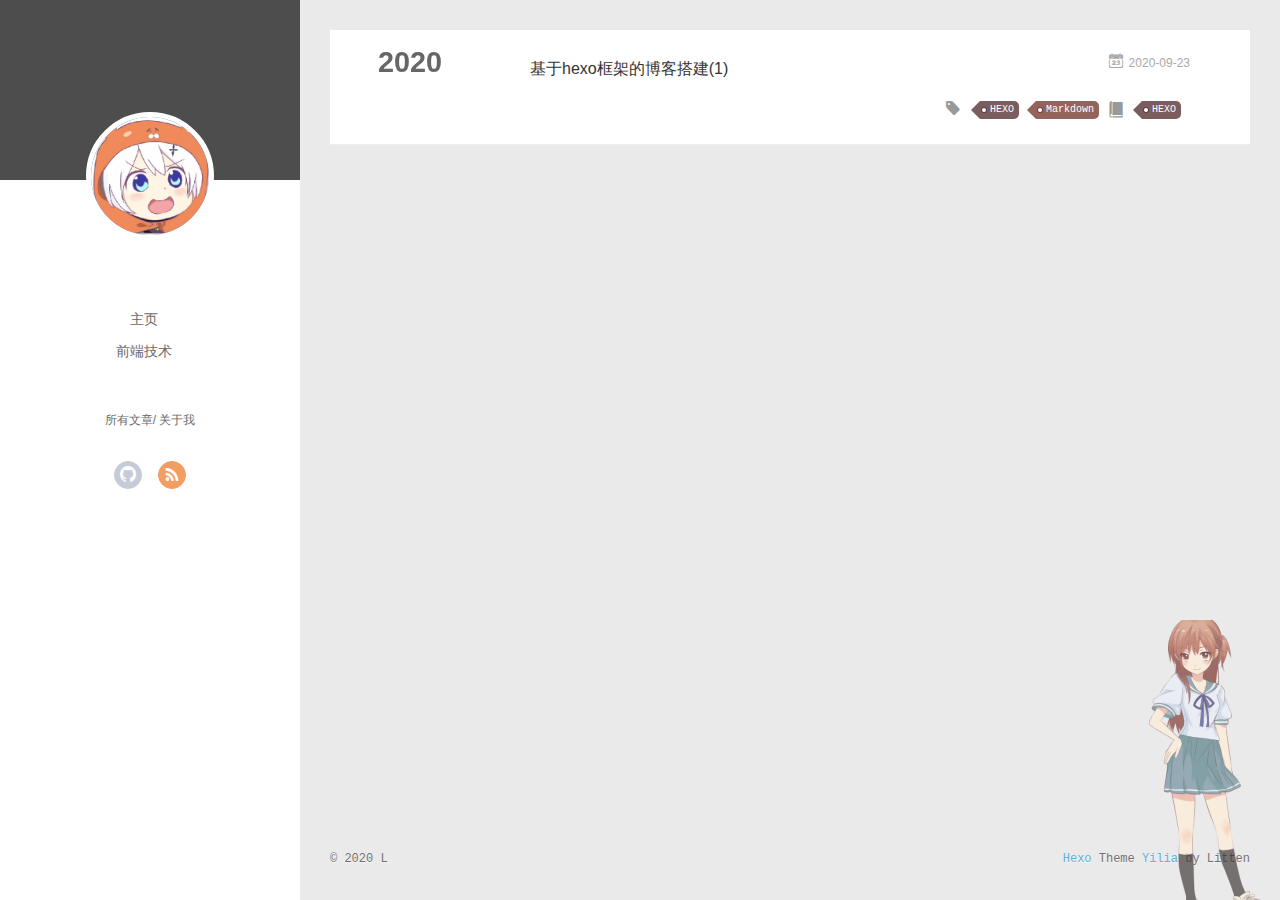
<file: archives/index.html>
<!DOCTYPE html>
<html>
<head>
  <meta charset="utf-8">
  
  <meta name="renderer" content="webkit">
  <meta http-equiv="X-UA-Compatible" content="IE=edge" >
  <link rel="dns-prefetch" href="http://example.com">
  <title>Archives | 世界一のOTAKU</title>
  <meta name="viewport" content="width=device-width, initial-scale=1, maximum-scale=1">
  <meta property="og:type" content="website">
<meta property="og:title" content="世界一のOTAKU">
<meta property="og:url" content="http://example.com/archives/index.html">
<meta property="og:site_name" content="世界一のOTAKU">
<meta property="og:locale" content="zh_CN">
<meta property="article:author" content="L">
<meta name="twitter:card" content="summary">
  
    <link rel="alternative" href="/atom.xml" title="世界一のOTAKU" type="application/atom+xml">
  
  
    <link rel="icon" href="/assets/网页图标.ico">
  
  <link rel="stylesheet" type="text/css" href="/./main.0cf68a.css">
  <style type="text/css">
  
    #container.show {
      background: linear-gradient(200deg,#a0cfe4,#e8c37e);
    }
  </style>
  

  

<meta name="generator" content="Hexo 5.2.0"></head>

<body>
  <div id="container" q-class="show:isCtnShow">
    <canvas id="anm-canvas" class="anm-canvas"></canvas>
    <div class="left-col" q-class="show:isShow">
      
<div class="overlay" style="background: #4d4d4d"></div>
<div class="intrude-less">
	<header id="header" class="inner">
		<a href="/" class="profilepic">
			<img src="/assets/头像.jpg" class="js-avatar">
		</a>
		<hgroup>
		  <h1 class="header-author"><a href="/"></a></h1>
		</hgroup>
		

		<nav class="header-menu">
			<ul>
			
				<li><a href="/">主页</a></li>
	        
				<li><a href="/">前端技术</a></li>
	        
			</ul>
		</nav>
		<nav class="header-smart-menu">
    		
    			
    			<a q-on="click: openSlider(e, 'innerArchive')" href="javascript:void(0)">所有文章</a>
    			
            
    			
            
    			
    			<a q-on="click: openSlider(e, 'aboutme')" href="javascript:void(0)">关于我</a>
    			
            
		</nav>
		<nav class="header-nav">
			<div class="social">
				
					<a class="github" target="_blank" href="https://github.com/anOTAKU" title="github"><i class="icon-github"></i></a>
		        
					<a class="rss" target="_blank" href="/atom.xml" title="rss"><i class="icon-rss"></i></a>
		        
			</div>
		<!-- 网易云音乐插件 -->
			
    			<div style="position:absolute; bottom:120px left:auto; width:85%">
        			<iframe frameborder="no" border="0" marginwidth="0" marginheight="0" width="240" height="52" src="//music.163.com/outchain/player?type=2&id=1318680273&auto=1&height=32"></iframe>
    			</div>
			
		</nav>
	</header>		
</div>

    </div>
    <div class="mid-col" q-class="show:isShow,hide:isShow|isFalse">
      
<nav id="mobile-nav">
  	<div class="overlay js-overlay" style="background: #4d4d4d"></div>
	<div class="btnctn js-mobile-btnctn">
  		<div class="slider-trigger list" q-on="click: openSlider(e)"><i class="icon icon-sort"></i></div>
	</div>
	<div class="intrude-less">
		<header id="header" class="inner">
			<div class="profilepic">
				<img src="/assets/头像.jpg" class="js-avatar">
			</div>
			<hgroup>
			  <h1 class="header-author js-header-author"></h1>
			</hgroup>
			
			
			
				
			
				
			
			
			
			<nav class="header-nav">
				<div class="social">
					
						<a class="github" target="_blank" href="https://github.com/anOTAKU" title="github"><i class="icon-github"></i></a>
			        
						<a class="rss" target="_blank" href="/atom.xml" title="rss"><i class="icon-rss"></i></a>
			        
				</div>
			</nav>

			<nav class="header-menu js-header-menu">
				<ul style="width: 50%">
				
				
					<li style="width: 50%"><a href="/">主页</a></li>
		        
					<li style="width: 50%"><a href="/">前端技术</a></li>
		        
				</ul>
			</nav>
		</header>				
	</div>
	<div class="mobile-mask" style="display:none" q-show="isShow"></div>
</nav>

      <div id="wrapper" class="body-wrap">
        <div class="menu-l">
          <div class="canvas-wrap">
            <canvas data-colors="#eaeaea" data-sectionHeight="100" data-contentId="js-content" id="myCanvas1" class="anm-canvas"></canvas>
          </div>
          <div id="js-content" class="content-ll">
            
  
  
    
    
      
      
      <section class="archives-wrap">
        <div class="archive-year-wrap">
          <a href="/archives/2020" class="archive-year">2020</a>
        </div>
        <div class="archives">
    
    <article class="archive-article archive-type-post">
  <div class="archive-article-inner">
    <header class="archive-article-header">
      	<div class="article-meta">
	      	<a href="/2020/09/23/%E2%80%9C%E5%9F%BA%E4%BA%8Ehexo%E7%9A%84%E5%8D%9A%E5%AE%A2%E6%90%AD%E5%BB%BA%E2%80%9D/" class="archive-article-date">
  	<time datetime="2020-09-23T07:25:40.000Z" itemprop="datePublished"><i class="icon-calendar icon"></i>2020-09-23</time>
</a>
        </div>
    	 
  
    <h1 itemprop="name">
      <a class="archive-article-title" href="/2020/09/23/%E2%80%9C%E5%9F%BA%E4%BA%8Ehexo%E7%9A%84%E5%8D%9A%E5%AE%A2%E6%90%AD%E5%BB%BA%E2%80%9D/">基于hexo框架的博客搭建(1)</a>
    </h1>
  

        <div class="article-info info-on-right">
          
	<div class="article-tag tagcloud">
		<i class="icon-price-tags icon"></i>
		<ul class="article-tag-list">
			 
        		<li class="article-tag-list-item">
        			<a href="javascript:void(0)" class="js-tag article-tag-list-link color5">HEXO</a>
        		</li>
      		 
        		<li class="article-tag-list-item">
        			<a href="javascript:void(0)" class="js-tag article-tag-list-link color4">Markdown</a>
        		</li>
      		
		</ul>
	</div>

          
	<div class="article-category tagcloud">
		<i class="icon-book icon"></i>
		<ul class="article-tag-list">
			 
        		<li class="article-tag-list-item">
        			<a href="/categories/HEXO//" class="article-tag-list-link color5">HEXO</a>
        		</li>
      		
		</ul>
	</div>


        </div>
        <div class="clearfix"></div>
    </header>
  </div>
</article>
  
  
    </div></section>
  

    


          </div>
        </div>
      </div>
      <footer id="footer">
  <div class="outer">
    <div id="footer-info">
    	<div class="footer-left">
    		&copy; 2020 L
    	</div>
      	<div class="footer-right">
      		<a href="http://hexo.io/" target="_blank">Hexo</a>  Theme <a href="https://github.com/litten/hexo-theme-yilia" target="_blank">Yilia</a> by Litten
      	</div>
    </div>
  </div>
</footer>
    </div>
    <script>
	var yiliaConfig = {
		mathjax: false,
		isHome: false,
		isPost: false,
		isArchive: true,
		isTag: false,
		isCategory: false,
		open_in_new: false,
		toc_hide_index: true,
		root: "/",
		innerArchive: true,
		showTags: false
	}
</script>

<script>!function(t){function n(e){if(r[e])return r[e].exports;var i=r[e]={exports:{},id:e,loaded:!1};return t[e].call(i.exports,i,i.exports,n),i.loaded=!0,i.exports}var r={};n.m=t,n.c=r,n.p="./",n(0)}([function(t,n,r){r(195),t.exports=r(191)},function(t,n,r){var e=r(3),i=r(52),o=r(27),u=r(28),c=r(53),f="prototype",a=function(t,n,r){var s,l,h,v,p=t&a.F,d=t&a.G,y=t&a.S,g=t&a.P,b=t&a.B,m=d?e:y?e[n]||(e[n]={}):(e[n]||{})[f],x=d?i:i[n]||(i[n]={}),w=x[f]||(x[f]={});d&&(r=n);for(s in r)l=!p&&m&&void 0!==m[s],h=(l?m:r)[s],v=b&&l?c(h,e):g&&"function"==typeof h?c(Function.call,h):h,m&&u(m,s,h,t&a.U),x[s]!=h&&o(x,s,v),g&&w[s]!=h&&(w[s]=h)};e.core=i,a.F=1,a.G=2,a.S=4,a.P=8,a.B=16,a.W=32,a.U=64,a.R=128,t.exports=a},function(t,n,r){var e=r(6);t.exports=function(t){if(!e(t))throw TypeError(t+" is not an object!");return t}},function(t,n){var r=t.exports="undefined"!=typeof window&&window.Math==Math?window:"undefined"!=typeof self&&self.Math==Math?self:Function("return this")();"number"==typeof __g&&(__g=r)},function(t,n){t.exports=function(t){try{return!!t()}catch(t){return!0}}},function(t,n){var r=t.exports="undefined"!=typeof window&&window.Math==Math?window:"undefined"!=typeof self&&self.Math==Math?self:Function("return this")();"number"==typeof __g&&(__g=r)},function(t,n){t.exports=function(t){return"object"==typeof t?null!==t:"function"==typeof t}},function(t,n,r){var e=r(126)("wks"),i=r(76),o=r(3).Symbol,u="function"==typeof o;(t.exports=function(t){return e[t]||(e[t]=u&&o[t]||(u?o:i)("Symbol."+t))}).store=e},function(t,n){var r={}.hasOwnProperty;t.exports=function(t,n){return r.call(t,n)}},function(t,n,r){var e=r(94),i=r(33);t.exports=function(t){return e(i(t))}},function(t,n,r){t.exports=!r(4)(function(){return 7!=Object.defineProperty({},"a",{get:function(){return 7}}).a})},function(t,n,r){var e=r(2),i=r(167),o=r(50),u=Object.defineProperty;n.f=r(10)?Object.defineProperty:function(t,n,r){if(e(t),n=o(n,!0),e(r),i)try{return u(t,n,r)}catch(t){}if("get"in r||"set"in r)throw TypeError("Accessors not supported!");return"value"in r&&(t[n]=r.value),t}},function(t,n,r){t.exports=!r(18)(function(){return 7!=Object.defineProperty({},"a",{get:function(){return 7}}).a})},function(t,n,r){var e=r(14),i=r(22);t.exports=r(12)?function(t,n,r){return e.f(t,n,i(1,r))}:function(t,n,r){return t[n]=r,t}},function(t,n,r){var e=r(20),i=r(58),o=r(42),u=Object.defineProperty;n.f=r(12)?Object.defineProperty:function(t,n,r){if(e(t),n=o(n,!0),e(r),i)try{return u(t,n,r)}catch(t){}if("get"in r||"set"in r)throw TypeError("Accessors not supported!");return"value"in r&&(t[n]=r.value),t}},function(t,n,r){var e=r(40)("wks"),i=r(23),o=r(5).Symbol,u="function"==typeof o;(t.exports=function(t){return e[t]||(e[t]=u&&o[t]||(u?o:i)("Symbol."+t))}).store=e},function(t,n,r){var e=r(67),i=Math.min;t.exports=function(t){return t>0?i(e(t),9007199254740991):0}},function(t,n,r){var e=r(46);t.exports=function(t){return Object(e(t))}},function(t,n){t.exports=function(t){try{return!!t()}catch(t){return!0}}},function(t,n,r){var e=r(63),i=r(34);t.exports=Object.keys||function(t){return e(t,i)}},function(t,n,r){var e=r(21);t.exports=function(t){if(!e(t))throw TypeError(t+" is not an object!");return t}},function(t,n){t.exports=function(t){return"object"==typeof t?null!==t:"function"==typeof t}},function(t,n){t.exports=function(t,n){return{enumerable:!(1&t),configurable:!(2&t),writable:!(4&t),value:n}}},function(t,n){var r=0,e=Math.random();t.exports=function(t){return"Symbol(".concat(void 0===t?"":t,")_",(++r+e).toString(36))}},function(t,n){var r={}.hasOwnProperty;t.exports=function(t,n){return r.call(t,n)}},function(t,n){var r=t.exports={version:"2.4.0"};"number"==typeof __e&&(__e=r)},function(t,n){t.exports=function(t){if("function"!=typeof t)throw TypeError(t+" is not a function!");return t}},function(t,n,r){var e=r(11),i=r(66);t.exports=r(10)?function(t,n,r){return e.f(t,n,i(1,r))}:function(t,n,r){return t[n]=r,t}},function(t,n,r){var e=r(3),i=r(27),o=r(24),u=r(76)("src"),c="toString",f=Function[c],a=(""+f).split(c);r(52).inspectSource=function(t){return f.call(t)},(t.exports=function(t,n,r,c){var f="function"==typeof r;f&&(o(r,"name")||i(r,"name",n)),t[n]!==r&&(f&&(o(r,u)||i(r,u,t[n]?""+t[n]:a.join(String(n)))),t===e?t[n]=r:c?t[n]?t[n]=r:i(t,n,r):(delete t[n],i(t,n,r)))})(Function.prototype,c,function(){return"function"==typeof this&&this[u]||f.call(this)})},function(t,n,r){var e=r(1),i=r(4),o=r(46),u=function(t,n,r,e){var i=String(o(t)),u="<"+n;return""!==r&&(u+=" "+r+'="'+String(e).replace(/"/g,"&quot;")+'"'),u+">"+i+"</"+n+">"};t.exports=function(t,n){var r={};r[t]=n(u),e(e.P+e.F*i(function(){var n=""[t]('"');return n!==n.toLowerCase()||n.split('"').length>3}),"String",r)}},function(t,n,r){var e=r(115),i=r(46);t.exports=function(t){return e(i(t))}},function(t,n,r){var e=r(116),i=r(66),o=r(30),u=r(50),c=r(24),f=r(167),a=Object.getOwnPropertyDescriptor;n.f=r(10)?a:function(t,n){if(t=o(t),n=u(n,!0),f)try{return a(t,n)}catch(t){}if(c(t,n))return i(!e.f.call(t,n),t[n])}},function(t,n,r){var e=r(24),i=r(17),o=r(145)("IE_PROTO"),u=Object.prototype;t.exports=Object.getPrototypeOf||function(t){return t=i(t),e(t,o)?t[o]:"function"==typeof t.constructor&&t instanceof t.constructor?t.constructor.prototype:t instanceof Object?u:null}},function(t,n){t.exports=function(t){if(void 0==t)throw TypeError("Can't call method on  "+t);return t}},function(t,n){t.exports="constructor,hasOwnProperty,isPrototypeOf,propertyIsEnumerable,toLocaleString,toString,valueOf".split(",")},function(t,n){t.exports={}},function(t,n){t.exports=!0},function(t,n){n.f={}.propertyIsEnumerable},function(t,n,r){var e=r(14).f,i=r(8),o=r(15)("toStringTag");t.exports=function(t,n,r){t&&!i(t=r?t:t.prototype,o)&&e(t,o,{configurable:!0,value:n})}},function(t,n,r){var e=r(40)("keys"),i=r(23);t.exports=function(t){return e[t]||(e[t]=i(t))}},function(t,n,r){var e=r(5),i="__core-js_shared__",o=e[i]||(e[i]={});t.exports=function(t){return o[t]||(o[t]={})}},function(t,n){var r=Math.ceil,e=Math.floor;t.exports=function(t){return isNaN(t=+t)?0:(t>0?e:r)(t)}},function(t,n,r){var e=r(21);t.exports=function(t,n){if(!e(t))return t;var r,i;if(n&&"function"==typeof(r=t.toString)&&!e(i=r.call(t)))return i;if("function"==typeof(r=t.valueOf)&&!e(i=r.call(t)))return i;if(!n&&"function"==typeof(r=t.toString)&&!e(i=r.call(t)))return i;throw TypeError("Can't convert object to primitive value")}},function(t,n,r){var e=r(5),i=r(25),o=r(36),u=r(44),c=r(14).f;t.exports=function(t){var n=i.Symbol||(i.Symbol=o?{}:e.Symbol||{});"_"==t.charAt(0)||t in n||c(n,t,{value:u.f(t)})}},function(t,n,r){n.f=r(15)},function(t,n){var r={}.toString;t.exports=function(t){return r.call(t).slice(8,-1)}},function(t,n){t.exports=function(t){if(void 0==t)throw TypeError("Can't call method on  "+t);return t}},function(t,n,r){var e=r(4);t.exports=function(t,n){return!!t&&e(function(){n?t.call(null,function(){},1):t.call(null)})}},function(t,n,r){var e=r(53),i=r(115),o=r(17),u=r(16),c=r(203);t.exports=function(t,n){var r=1==t,f=2==t,a=3==t,s=4==t,l=6==t,h=5==t||l,v=n||c;return function(n,c,p){for(var d,y,g=o(n),b=i(g),m=e(c,p,3),x=u(b.length),w=0,S=r?v(n,x):f?v(n,0):void 0;x>w;w++)if((h||w in b)&&(d=b[w],y=m(d,w,g),t))if(r)S[w]=y;else if(y)switch(t){case 3:return!0;case 5:return d;case 6:return w;case 2:S.push(d)}else if(s)return!1;return l?-1:a||s?s:S}}},function(t,n,r){var e=r(1),i=r(52),o=r(4);t.exports=function(t,n){var r=(i.Object||{})[t]||Object[t],u={};u[t]=n(r),e(e.S+e.F*o(function(){r(1)}),"Object",u)}},function(t,n,r){var e=r(6);t.exports=function(t,n){if(!e(t))return t;var r,i;if(n&&"function"==typeof(r=t.toString)&&!e(i=r.call(t)))return i;if("function"==typeof(r=t.valueOf)&&!e(i=r.call(t)))return i;if(!n&&"function"==typeof(r=t.toString)&&!e(i=r.call(t)))return i;throw TypeError("Can't convert object to primitive value")}},function(t,n,r){var e=r(5),i=r(25),o=r(91),u=r(13),c="prototype",f=function(t,n,r){var a,s,l,h=t&f.F,v=t&f.G,p=t&f.S,d=t&f.P,y=t&f.B,g=t&f.W,b=v?i:i[n]||(i[n]={}),m=b[c],x=v?e:p?e[n]:(e[n]||{})[c];v&&(r=n);for(a in r)(s=!h&&x&&void 0!==x[a])&&a in b||(l=s?x[a]:r[a],b[a]=v&&"function"!=typeof x[a]?r[a]:y&&s?o(l,e):g&&x[a]==l?function(t){var n=function(n,r,e){if(this instanceof t){switch(arguments.length){case 0:return new t;case 1:return new t(n);case 2:return new t(n,r)}return new t(n,r,e)}return t.apply(this,arguments)};return n[c]=t[c],n}(l):d&&"function"==typeof l?o(Function.call,l):l,d&&((b.virtual||(b.virtual={}))[a]=l,t&f.R&&m&&!m[a]&&u(m,a,l)))};f.F=1,f.G=2,f.S=4,f.P=8,f.B=16,f.W=32,f.U=64,f.R=128,t.exports=f},function(t,n){var r=t.exports={version:"2.4.0"};"number"==typeof __e&&(__e=r)},function(t,n,r){var e=r(26);t.exports=function(t,n,r){if(e(t),void 0===n)return t;switch(r){case 1:return function(r){return t.call(n,r)};case 2:return function(r,e){return t.call(n,r,e)};case 3:return function(r,e,i){return t.call(n,r,e,i)}}return function(){return t.apply(n,arguments)}}},function(t,n,r){var e=r(183),i=r(1),o=r(126)("metadata"),u=o.store||(o.store=new(r(186))),c=function(t,n,r){var i=u.get(t);if(!i){if(!r)return;u.set(t,i=new e)}var o=i.get(n);if(!o){if(!r)return;i.set(n,o=new e)}return o},f=function(t,n,r){var e=c(n,r,!1);return void 0!==e&&e.has(t)},a=function(t,n,r){var e=c(n,r,!1);return void 0===e?void 0:e.get(t)},s=function(t,n,r,e){c(r,e,!0).set(t,n)},l=function(t,n){var r=c(t,n,!1),e=[];return r&&r.forEach(function(t,n){e.push(n)}),e},h=function(t){return void 0===t||"symbol"==typeof t?t:String(t)},v=function(t){i(i.S,"Reflect",t)};t.exports={store:u,map:c,has:f,get:a,set:s,keys:l,key:h,exp:v}},function(t,n,r){"use strict";if(r(10)){var e=r(69),i=r(3),o=r(4),u=r(1),c=r(127),f=r(152),a=r(53),s=r(68),l=r(66),h=r(27),v=r(73),p=r(67),d=r(16),y=r(75),g=r(50),b=r(24),m=r(180),x=r(114),w=r(6),S=r(17),_=r(137),O=r(70),E=r(32),P=r(71).f,j=r(154),F=r(76),M=r(7),A=r(48),N=r(117),T=r(146),I=r(155),k=r(80),L=r(123),R=r(74),C=r(130),D=r(160),U=r(11),W=r(31),G=U.f,B=W.f,V=i.RangeError,z=i.TypeError,q=i.Uint8Array,K="ArrayBuffer",J="Shared"+K,Y="BYTES_PER_ELEMENT",H="prototype",$=Array[H],X=f.ArrayBuffer,Q=f.DataView,Z=A(0),tt=A(2),nt=A(3),rt=A(4),et=A(5),it=A(6),ot=N(!0),ut=N(!1),ct=I.values,ft=I.keys,at=I.entries,st=$.lastIndexOf,lt=$.reduce,ht=$.reduceRight,vt=$.join,pt=$.sort,dt=$.slice,yt=$.toString,gt=$.toLocaleString,bt=M("iterator"),mt=M("toStringTag"),xt=F("typed_constructor"),wt=F("def_constructor"),St=c.CONSTR,_t=c.TYPED,Ot=c.VIEW,Et="Wrong length!",Pt=A(1,function(t,n){return Tt(T(t,t[wt]),n)}),jt=o(function(){return 1===new q(new Uint16Array([1]).buffer)[0]}),Ft=!!q&&!!q[H].set&&o(function(){new q(1).set({})}),Mt=function(t,n){if(void 0===t)throw z(Et);var r=+t,e=d(t);if(n&&!m(r,e))throw V(Et);return e},At=function(t,n){var r=p(t);if(r<0||r%n)throw V("Wrong offset!");return r},Nt=function(t){if(w(t)&&_t in t)return t;throw z(t+" is not a typed array!")},Tt=function(t,n){if(!(w(t)&&xt in t))throw z("It is not a typed array constructor!");return new t(n)},It=function(t,n){return kt(T(t,t[wt]),n)},kt=function(t,n){for(var r=0,e=n.length,i=Tt(t,e);e>r;)i[r]=n[r++];return i},Lt=function(t,n,r){G(t,n,{get:function(){return this._d[r]}})},Rt=function(t){var n,r,e,i,o,u,c=S(t),f=arguments.length,s=f>1?arguments[1]:void 0,l=void 0!==s,h=j(c);if(void 0!=h&&!_(h)){for(u=h.call(c),e=[],n=0;!(o=u.next()).done;n++)e.push(o.value);c=e}for(l&&f>2&&(s=a(s,arguments[2],2)),n=0,r=d(c.length),i=Tt(this,r);r>n;n++)i[n]=l?s(c[n],n):c[n];return i},Ct=function(){for(var t=0,n=arguments.length,r=Tt(this,n);n>t;)r[t]=arguments[t++];return r},Dt=!!q&&o(function(){gt.call(new q(1))}),Ut=function(){return gt.apply(Dt?dt.call(Nt(this)):Nt(this),arguments)},Wt={copyWithin:function(t,n){return D.call(Nt(this),t,n,arguments.length>2?arguments[2]:void 0)},every:function(t){return rt(Nt(this),t,arguments.length>1?arguments[1]:void 0)},fill:function(t){return C.apply(Nt(this),arguments)},filter:function(t){return It(this,tt(Nt(this),t,arguments.length>1?arguments[1]:void 0))},find:function(t){return et(Nt(this),t,arguments.length>1?arguments[1]:void 0)},findIndex:function(t){return it(Nt(this),t,arguments.length>1?arguments[1]:void 0)},forEach:function(t){Z(Nt(this),t,arguments.length>1?arguments[1]:void 0)},indexOf:function(t){return ut(Nt(this),t,arguments.length>1?arguments[1]:void 0)},includes:function(t){return ot(Nt(this),t,arguments.length>1?arguments[1]:void 0)},join:function(t){return vt.apply(Nt(this),arguments)},lastIndexOf:function(t){return st.apply(Nt(this),arguments)},map:function(t){return Pt(Nt(this),t,arguments.length>1?arguments[1]:void 0)},reduce:function(t){return lt.apply(Nt(this),arguments)},reduceRight:function(t){return ht.apply(Nt(this),arguments)},reverse:function(){for(var t,n=this,r=Nt(n).length,e=Math.floor(r/2),i=0;i<e;)t=n[i],n[i++]=n[--r],n[r]=t;return n},some:function(t){return nt(Nt(this),t,arguments.length>1?arguments[1]:void 0)},sort:function(t){return pt.call(Nt(this),t)},subarray:function(t,n){var r=Nt(this),e=r.length,i=y(t,e);return new(T(r,r[wt]))(r.buffer,r.byteOffset+i*r.BYTES_PER_ELEMENT,d((void 0===n?e:y(n,e))-i))}},Gt=function(t,n){return It(this,dt.call(Nt(this),t,n))},Bt=function(t){Nt(this);var n=At(arguments[1],1),r=this.length,e=S(t),i=d(e.length),o=0;if(i+n>r)throw V(Et);for(;o<i;)this[n+o]=e[o++]},Vt={entries:function(){return at.call(Nt(this))},keys:function(){return ft.call(Nt(this))},values:function(){return ct.call(Nt(this))}},zt=function(t,n){return w(t)&&t[_t]&&"symbol"!=typeof n&&n in t&&String(+n)==String(n)},qt=function(t,n){return zt(t,n=g(n,!0))?l(2,t[n]):B(t,n)},Kt=function(t,n,r){return!(zt(t,n=g(n,!0))&&w(r)&&b(r,"value"))||b(r,"get")||b(r,"set")||r.configurable||b(r,"writable")&&!r.writable||b(r,"enumerable")&&!r.enumerable?G(t,n,r):(t[n]=r.value,t)};St||(W.f=qt,U.f=Kt),u(u.S+u.F*!St,"Object",{getOwnPropertyDescriptor:qt,defineProperty:Kt}),o(function(){yt.call({})})&&(yt=gt=function(){return vt.call(this)});var Jt=v({},Wt);v(Jt,Vt),h(Jt,bt,Vt.values),v(Jt,{slice:Gt,set:Bt,constructor:function(){},toString:yt,toLocaleString:Ut}),Lt(Jt,"buffer","b"),Lt(Jt,"byteOffset","o"),Lt(Jt,"byteLength","l"),Lt(Jt,"length","e"),G(Jt,mt,{get:function(){return this[_t]}}),t.exports=function(t,n,r,f){f=!!f;var a=t+(f?"Clamped":"")+"Array",l="Uint8Array"!=a,v="get"+t,p="set"+t,y=i[a],g=y||{},b=y&&E(y),m=!y||!c.ABV,S={},_=y&&y[H],j=function(t,r){var e=t._d;return e.v[v](r*n+e.o,jt)},F=function(t,r,e){var i=t._d;f&&(e=(e=Math.round(e))<0?0:e>255?255:255&e),i.v[p](r*n+i.o,e,jt)},M=function(t,n){G(t,n,{get:function(){return j(this,n)},set:function(t){return F(this,n,t)},enumerable:!0})};m?(y=r(function(t,r,e,i){s(t,y,a,"_d");var o,u,c,f,l=0,v=0;if(w(r)){if(!(r instanceof X||(f=x(r))==K||f==J))return _t in r?kt(y,r):Rt.call(y,r);o=r,v=At(e,n);var p=r.byteLength;if(void 0===i){if(p%n)throw V(Et);if((u=p-v)<0)throw V(Et)}else if((u=d(i)*n)+v>p)throw V(Et);c=u/n}else c=Mt(r,!0),u=c*n,o=new X(u);for(h(t,"_d",{b:o,o:v,l:u,e:c,v:new Q(o)});l<c;)M(t,l++)}),_=y[H]=O(Jt),h(_,"constructor",y)):L(function(t){new y(null),new y(t)},!0)||(y=r(function(t,r,e,i){s(t,y,a);var o;return w(r)?r instanceof X||(o=x(r))==K||o==J?void 0!==i?new g(r,At(e,n),i):void 0!==e?new g(r,At(e,n)):new g(r):_t in r?kt(y,r):Rt.call(y,r):new g(Mt(r,l))}),Z(b!==Function.prototype?P(g).concat(P(b)):P(g),function(t){t in y||h(y,t,g[t])}),y[H]=_,e||(_.constructor=y));var A=_[bt],N=!!A&&("values"==A.name||void 0==A.name),T=Vt.values;h(y,xt,!0),h(_,_t,a),h(_,Ot,!0),h(_,wt,y),(f?new y(1)[mt]==a:mt in _)||G(_,mt,{get:function(){return a}}),S[a]=y,u(u.G+u.W+u.F*(y!=g),S),u(u.S,a,{BYTES_PER_ELEMENT:n,from:Rt,of:Ct}),Y in _||h(_,Y,n),u(u.P,a,Wt),R(a),u(u.P+u.F*Ft,a,{set:Bt}),u(u.P+u.F*!N,a,Vt),u(u.P+u.F*(_.toString!=yt),a,{toString:yt}),u(u.P+u.F*o(function(){new y(1).slice()}),a,{slice:Gt}),u(u.P+u.F*(o(function(){return[1,2].toLocaleString()!=new y([1,2]).toLocaleString()})||!o(function(){_.toLocaleString.call([1,2])})),a,{toLocaleString:Ut}),k[a]=N?A:T,e||N||h(_,bt,T)}}else t.exports=function(){}},function(t,n){var r={}.toString;t.exports=function(t){return r.call(t).slice(8,-1)}},function(t,n,r){var e=r(21),i=r(5).document,o=e(i)&&e(i.createElement);t.exports=function(t){return o?i.createElement(t):{}}},function(t,n,r){t.exports=!r(12)&&!r(18)(function(){return 7!=Object.defineProperty(r(57)("div"),"a",{get:function(){return 7}}).a})},function(t,n,r){"use strict";var e=r(36),i=r(51),o=r(64),u=r(13),c=r(8),f=r(35),a=r(96),s=r(38),l=r(103),h=r(15)("iterator"),v=!([].keys&&"next"in[].keys()),p="keys",d="values",y=function(){return this};t.exports=function(t,n,r,g,b,m,x){a(r,n,g);var w,S,_,O=function(t){if(!v&&t in F)return F[t];switch(t){case p:case d:return function(){return new r(this,t)}}return function(){return new r(this,t)}},E=n+" Iterator",P=b==d,j=!1,F=t.prototype,M=F[h]||F["@@iterator"]||b&&F[b],A=M||O(b),N=b?P?O("entries"):A:void 0,T="Array"==n?F.entries||M:M;if(T&&(_=l(T.call(new t)))!==Object.prototype&&(s(_,E,!0),e||c(_,h)||u(_,h,y)),P&&M&&M.name!==d&&(j=!0,A=function(){return M.call(this)}),e&&!x||!v&&!j&&F[h]||u(F,h,A),f[n]=A,f[E]=y,b)if(w={values:P?A:O(d),keys:m?A:O(p),entries:N},x)for(S in w)S in F||o(F,S,w[S]);else i(i.P+i.F*(v||j),n,w);return w}},function(t,n,r){var e=r(20),i=r(100),o=r(34),u=r(39)("IE_PROTO"),c=function(){},f="prototype",a=function(){var t,n=r(57)("iframe"),e=o.length;for(n.style.display="none",r(93).appendChild(n),n.src="javascript:",t=n.contentWindow.document,t.open(),t.write("<script>document.F=Object<\/script>"),t.close(),a=t.F;e--;)delete a[f][o[e]];return a()};t.exports=Object.create||function(t,n){var r;return null!==t?(c[f]=e(t),r=new c,c[f]=null,r[u]=t):r=a(),void 0===n?r:i(r,n)}},function(t,n,r){var e=r(63),i=r(34).concat("length","prototype");n.f=Object.getOwnPropertyNames||function(t){return e(t,i)}},function(t,n){n.f=Object.getOwnPropertySymbols},function(t,n,r){var e=r(8),i=r(9),o=r(90)(!1),u=r(39)("IE_PROTO");t.exports=function(t,n){var r,c=i(t),f=0,a=[];for(r in c)r!=u&&e(c,r)&&a.push(r);for(;n.length>f;)e(c,r=n[f++])&&(~o(a,r)||a.push(r));return a}},function(t,n,r){t.exports=r(13)},function(t,n,r){var e=r(76)("meta"),i=r(6),o=r(24),u=r(11).f,c=0,f=Object.isExtensible||function(){return!0},a=!r(4)(function(){return f(Object.preventExtensions({}))}),s=function(t){u(t,e,{value:{i:"O"+ ++c,w:{}}})},l=function(t,n){if(!i(t))return"symbol"==typeof t?t:("string"==typeof t?"S":"P")+t;if(!o(t,e)){if(!f(t))return"F";if(!n)return"E";s(t)}return t[e].i},h=function(t,n){if(!o(t,e)){if(!f(t))return!0;if(!n)return!1;s(t)}return t[e].w},v=function(t){return a&&p.NEED&&f(t)&&!o(t,e)&&s(t),t},p=t.exports={KEY:e,NEED:!1,fastKey:l,getWeak:h,onFreeze:v}},function(t,n){t.exports=function(t,n){return{enumerable:!(1&t),configurable:!(2&t),writable:!(4&t),value:n}}},function(t,n){var r=Math.ceil,e=Math.floor;t.exports=function(t){return isNaN(t=+t)?0:(t>0?e:r)(t)}},function(t,n){t.exports=function(t,n,r,e){if(!(t instanceof n)||void 0!==e&&e in t)throw TypeError(r+": incorrect invocation!");return t}},function(t,n){t.exports=!1},function(t,n,r){var e=r(2),i=r(173),o=r(133),u=r(145)("IE_PROTO"),c=function(){},f="prototype",a=function(){var t,n=r(132)("iframe"),e=o.length;for(n.style.display="none",r(135).appendChild(n),n.src="javascript:",t=n.contentWindow.document,t.open(),t.write("<script>document.F=Object<\/script>"),t.close(),a=t.F;e--;)delete a[f][o[e]];return a()};t.exports=Object.create||function(t,n){var r;return null!==t?(c[f]=e(t),r=new c,c[f]=null,r[u]=t):r=a(),void 0===n?r:i(r,n)}},function(t,n,r){var e=r(175),i=r(133).concat("length","prototype");n.f=Object.getOwnPropertyNames||function(t){return e(t,i)}},function(t,n,r){var e=r(175),i=r(133);t.exports=Object.keys||function(t){return e(t,i)}},function(t,n,r){var e=r(28);t.exports=function(t,n,r){for(var i in n)e(t,i,n[i],r);return t}},function(t,n,r){"use strict";var e=r(3),i=r(11),o=r(10),u=r(7)("species");t.exports=function(t){var n=e[t];o&&n&&!n[u]&&i.f(n,u,{configurable:!0,get:function(){return this}})}},function(t,n,r){var e=r(67),i=Math.max,o=Math.min;t.exports=function(t,n){return t=e(t),t<0?i(t+n,0):o(t,n)}},function(t,n){var r=0,e=Math.random();t.exports=function(t){return"Symbol(".concat(void 0===t?"":t,")_",(++r+e).toString(36))}},function(t,n,r){var e=r(33);t.exports=function(t){return Object(e(t))}},function(t,n,r){var e=r(7)("unscopables"),i=Array.prototype;void 0==i[e]&&r(27)(i,e,{}),t.exports=function(t){i[e][t]=!0}},function(t,n,r){var e=r(53),i=r(169),o=r(137),u=r(2),c=r(16),f=r(154),a={},s={},n=t.exports=function(t,n,r,l,h){var v,p,d,y,g=h?function(){return t}:f(t),b=e(r,l,n?2:1),m=0;if("function"!=typeof g)throw TypeError(t+" is not iterable!");if(o(g)){for(v=c(t.length);v>m;m++)if((y=n?b(u(p=t[m])[0],p[1]):b(t[m]))===a||y===s)return y}else for(d=g.call(t);!(p=d.next()).done;)if((y=i(d,b,p.value,n))===a||y===s)return y};n.BREAK=a,n.RETURN=s},function(t,n){t.exports={}},function(t,n,r){var e=r(11).f,i=r(24),o=r(7)("toStringTag");t.exports=function(t,n,r){t&&!i(t=r?t:t.prototype,o)&&e(t,o,{configurable:!0,value:n})}},function(t,n,r){var e=r(1),i=r(46),o=r(4),u=r(150),c="["+u+"]",f="​",a=RegExp("^"+c+c+"*"),s=RegExp(c+c+"*$"),l=function(t,n,r){var i={},c=o(function(){return!!u[t]()||f[t]()!=f}),a=i[t]=c?n(h):u[t];r&&(i[r]=a),e(e.P+e.F*c,"String",i)},h=l.trim=function(t,n){return t=String(i(t)),1&n&&(t=t.replace(a,"")),2&n&&(t=t.replace(s,"")),t};t.exports=l},function(t,n,r){t.exports={default:r(86),__esModule:!0}},function(t,n,r){t.exports={default:r(87),__esModule:!0}},function(t,n,r){"use strict";function e(t){return t&&t.__esModule?t:{default:t}}n.__esModule=!0;var i=r(84),o=e(i),u=r(83),c=e(u),f="function"==typeof c.default&&"symbol"==typeof o.default?function(t){return typeof t}:function(t){return t&&"function"==typeof c.default&&t.constructor===c.default&&t!==c.default.prototype?"symbol":typeof t};n.default="function"==typeof c.default&&"symbol"===f(o.default)?function(t){return void 0===t?"undefined":f(t)}:function(t){return t&&"function"==typeof c.default&&t.constructor===c.default&&t!==c.default.prototype?"symbol":void 0===t?"undefined":f(t)}},function(t,n,r){r(110),r(108),r(111),r(112),t.exports=r(25).Symbol},function(t,n,r){r(109),r(113),t.exports=r(44).f("iterator")},function(t,n){t.exports=function(t){if("function"!=typeof t)throw TypeError(t+" is not a function!");return t}},function(t,n){t.exports=function(){}},function(t,n,r){var e=r(9),i=r(106),o=r(105);t.exports=function(t){return function(n,r,u){var c,f=e(n),a=i(f.length),s=o(u,a);if(t&&r!=r){for(;a>s;)if((c=f[s++])!=c)return!0}else for(;a>s;s++)if((t||s in f)&&f[s]===r)return t||s||0;return!t&&-1}}},function(t,n,r){var e=r(88);t.exports=function(t,n,r){if(e(t),void 0===n)return t;switch(r){case 1:return function(r){return t.call(n,r)};case 2:return function(r,e){return t.call(n,r,e)};case 3:return function(r,e,i){return t.call(n,r,e,i)}}return function(){return t.apply(n,arguments)}}},function(t,n,r){var e=r(19),i=r(62),o=r(37);t.exports=function(t){var n=e(t),r=i.f;if(r)for(var u,c=r(t),f=o.f,a=0;c.length>a;)f.call(t,u=c[a++])&&n.push(u);return n}},function(t,n,r){t.exports=r(5).document&&document.documentElement},function(t,n,r){var e=r(56);t.exports=Object("z").propertyIsEnumerable(0)?Object:function(t){return"String"==e(t)?t.split(""):Object(t)}},function(t,n,r){var e=r(56);t.exports=Array.isArray||function(t){return"Array"==e(t)}},function(t,n,r){"use strict";var e=r(60),i=r(22),o=r(38),u={};r(13)(u,r(15)("iterator"),function(){return this}),t.exports=function(t,n,r){t.prototype=e(u,{next:i(1,r)}),o(t,n+" Iterator")}},function(t,n){t.exports=function(t,n){return{value:n,done:!!t}}},function(t,n,r){var e=r(19),i=r(9);t.exports=function(t,n){for(var r,o=i(t),u=e(o),c=u.length,f=0;c>f;)if(o[r=u[f++]]===n)return r}},function(t,n,r){var e=r(23)("meta"),i=r(21),o=r(8),u=r(14).f,c=0,f=Object.isExtensible||function(){return!0},a=!r(18)(function(){return f(Object.preventExtensions({}))}),s=function(t){u(t,e,{value:{i:"O"+ ++c,w:{}}})},l=function(t,n){if(!i(t))return"symbol"==typeof t?t:("string"==typeof t?"S":"P")+t;if(!o(t,e)){if(!f(t))return"F";if(!n)return"E";s(t)}return t[e].i},h=function(t,n){if(!o(t,e)){if(!f(t))return!0;if(!n)return!1;s(t)}return t[e].w},v=function(t){return a&&p.NEED&&f(t)&&!o(t,e)&&s(t),t},p=t.exports={KEY:e,NEED:!1,fastKey:l,getWeak:h,onFreeze:v}},function(t,n,r){var e=r(14),i=r(20),o=r(19);t.exports=r(12)?Object.defineProperties:function(t,n){i(t);for(var r,u=o(n),c=u.length,f=0;c>f;)e.f(t,r=u[f++],n[r]);return t}},function(t,n,r){var e=r(37),i=r(22),o=r(9),u=r(42),c=r(8),f=r(58),a=Object.getOwnPropertyDescriptor;n.f=r(12)?a:function(t,n){if(t=o(t),n=u(n,!0),f)try{return a(t,n)}catch(t){}if(c(t,n))return i(!e.f.call(t,n),t[n])}},function(t,n,r){var e=r(9),i=r(61).f,o={}.toString,u="object"==typeof window&&window&&Object.getOwnPropertyNames?Object.getOwnPropertyNames(window):[],c=function(t){try{return i(t)}catch(t){return u.slice()}};t.exports.f=function(t){return u&&"[object Window]"==o.call(t)?c(t):i(e(t))}},function(t,n,r){var e=r(8),i=r(77),o=r(39)("IE_PROTO"),u=Object.prototype;t.exports=Object.getPrototypeOf||function(t){return t=i(t),e(t,o)?t[o]:"function"==typeof t.constructor&&t instanceof t.constructor?t.constructor.prototype:t instanceof Object?u:null}},function(t,n,r){var e=r(41),i=r(33);t.exports=function(t){return function(n,r){var o,u,c=String(i(n)),f=e(r),a=c.length;return f<0||f>=a?t?"":void 0:(o=c.charCodeAt(f),o<55296||o>56319||f+1===a||(u=c.charCodeAt(f+1))<56320||u>57343?t?c.charAt(f):o:t?c.slice(f,f+2):u-56320+(o-55296<<10)+65536)}}},function(t,n,r){var e=r(41),i=Math.max,o=Math.min;t.exports=function(t,n){return t=e(t),t<0?i(t+n,0):o(t,n)}},function(t,n,r){var e=r(41),i=Math.min;t.exports=function(t){return t>0?i(e(t),9007199254740991):0}},function(t,n,r){"use strict";var e=r(89),i=r(97),o=r(35),u=r(9);t.exports=r(59)(Array,"Array",function(t,n){this._t=u(t),this._i=0,this._k=n},function(){var t=this._t,n=this._k,r=this._i++;return!t||r>=t.length?(this._t=void 0,i(1)):"keys"==n?i(0,r):"values"==n?i(0,t[r]):i(0,[r,t[r]])},"values"),o.Arguments=o.Array,e("keys"),e("values"),e("entries")},function(t,n){},function(t,n,r){"use strict";var e=r(104)(!0);r(59)(String,"String",function(t){this._t=String(t),this._i=0},function(){var t,n=this._t,r=this._i;return r>=n.length?{value:void 0,done:!0}:(t=e(n,r),this._i+=t.length,{value:t,done:!1})})},function(t,n,r){"use strict";var e=r(5),i=r(8),o=r(12),u=r(51),c=r(64),f=r(99).KEY,a=r(18),s=r(40),l=r(38),h=r(23),v=r(15),p=r(44),d=r(43),y=r(98),g=r(92),b=r(95),m=r(20),x=r(9),w=r(42),S=r(22),_=r(60),O=r(102),E=r(101),P=r(14),j=r(19),F=E.f,M=P.f,A=O.f,N=e.Symbol,T=e.JSON,I=T&&T.stringify,k="prototype",L=v("_hidden"),R=v("toPrimitive"),C={}.propertyIsEnumerable,D=s("symbol-registry"),U=s("symbols"),W=s("op-symbols"),G=Object[k],B="function"==typeof N,V=e.QObject,z=!V||!V[k]||!V[k].findChild,q=o&&a(function(){return 7!=_(M({},"a",{get:function(){return M(this,"a",{value:7}).a}})).a})?function(t,n,r){var e=F(G,n);e&&delete G[n],M(t,n,r),e&&t!==G&&M(G,n,e)}:M,K=function(t){var n=U[t]=_(N[k]);return n._k=t,n},J=B&&"symbol"==typeof N.iterator?function(t){return"symbol"==typeof t}:function(t){return t instanceof N},Y=function(t,n,r){return t===G&&Y(W,n,r),m(t),n=w(n,!0),m(r),i(U,n)?(r.enumerable?(i(t,L)&&t[L][n]&&(t[L][n]=!1),r=_(r,{enumerable:S(0,!1)})):(i(t,L)||M(t,L,S(1,{})),t[L][n]=!0),q(t,n,r)):M(t,n,r)},H=function(t,n){m(t);for(var r,e=g(n=x(n)),i=0,o=e.length;o>i;)Y(t,r=e[i++],n[r]);return t},$=function(t,n){return void 0===n?_(t):H(_(t),n)},X=function(t){var n=C.call(this,t=w(t,!0));return!(this===G&&i(U,t)&&!i(W,t))&&(!(n||!i(this,t)||!i(U,t)||i(this,L)&&this[L][t])||n)},Q=function(t,n){if(t=x(t),n=w(n,!0),t!==G||!i(U,n)||i(W,n)){var r=F(t,n);return!r||!i(U,n)||i(t,L)&&t[L][n]||(r.enumerable=!0),r}},Z=function(t){for(var n,r=A(x(t)),e=[],o=0;r.length>o;)i(U,n=r[o++])||n==L||n==f||e.push(n);return e},tt=function(t){for(var n,r=t===G,e=A(r?W:x(t)),o=[],u=0;e.length>u;)!i(U,n=e[u++])||r&&!i(G,n)||o.push(U[n]);return o};B||(N=function(){if(this instanceof N)throw TypeError("Symbol is not a constructor!");var t=h(arguments.length>0?arguments[0]:void 0),n=function(r){this===G&&n.call(W,r),i(this,L)&&i(this[L],t)&&(this[L][t]=!1),q(this,t,S(1,r))};return o&&z&&q(G,t,{configurable:!0,set:n}),K(t)},c(N[k],"toString",function(){return this._k}),E.f=Q,P.f=Y,r(61).f=O.f=Z,r(37).f=X,r(62).f=tt,o&&!r(36)&&c(G,"propertyIsEnumerable",X,!0),p.f=function(t){return K(v(t))}),u(u.G+u.W+u.F*!B,{Symbol:N});for(var nt="hasInstance,isConcatSpreadable,iterator,match,replace,search,species,split,toPrimitive,toStringTag,unscopables".split(","),rt=0;nt.length>rt;)v(nt[rt++]);for(var nt=j(v.store),rt=0;nt.length>rt;)d(nt[rt++]);u(u.S+u.F*!B,"Symbol",{for:function(t){return i(D,t+="")?D[t]:D[t]=N(t)},keyFor:function(t){if(J(t))return y(D,t);throw TypeError(t+" is not a symbol!")},useSetter:function(){z=!0},useSimple:function(){z=!1}}),u(u.S+u.F*!B,"Object",{create:$,defineProperty:Y,defineProperties:H,getOwnPropertyDescriptor:Q,getOwnPropertyNames:Z,getOwnPropertySymbols:tt}),T&&u(u.S+u.F*(!B||a(function(){var t=N();return"[null]"!=I([t])||"{}"!=I({a:t})||"{}"!=I(Object(t))})),"JSON",{stringify:function(t){if(void 0!==t&&!J(t)){for(var n,r,e=[t],i=1;arguments.length>i;)e.push(arguments[i++]);return n=e[1],"function"==typeof n&&(r=n),!r&&b(n)||(n=function(t,n){if(r&&(n=r.call(this,t,n)),!J(n))return n}),e[1]=n,I.apply(T,e)}}}),N[k][R]||r(13)(N[k],R,N[k].valueOf),l(N,"Symbol"),l(Math,"Math",!0),l(e.JSON,"JSON",!0)},function(t,n,r){r(43)("asyncIterator")},function(t,n,r){r(43)("observable")},function(t,n,r){r(107);for(var e=r(5),i=r(13),o=r(35),u=r(15)("toStringTag"),c=["NodeList","DOMTokenList","MediaList","StyleSheetList","CSSRuleList"],f=0;f<5;f++){var a=c[f],s=e[a],l=s&&s.prototype;l&&!l[u]&&i(l,u,a),o[a]=o.Array}},function(t,n,r){var e=r(45),i=r(7)("toStringTag"),o="Arguments"==e(function(){return arguments}()),u=function(t,n){try{return t[n]}catch(t){}};t.exports=function(t){var n,r,c;return void 0===t?"Undefined":null===t?"Null":"string"==typeof(r=u(n=Object(t),i))?r:o?e(n):"Object"==(c=e(n))&&"function"==typeof n.callee?"Arguments":c}},function(t,n,r){var e=r(45);t.exports=Object("z").propertyIsEnumerable(0)?Object:function(t){return"String"==e(t)?t.split(""):Object(t)}},function(t,n){n.f={}.propertyIsEnumerable},function(t,n,r){var e=r(30),i=r(16),o=r(75);t.exports=function(t){return function(n,r,u){var c,f=e(n),a=i(f.length),s=o(u,a);if(t&&r!=r){for(;a>s;)if((c=f[s++])!=c)return!0}else for(;a>s;s++)if((t||s in f)&&f[s]===r)return t||s||0;return!t&&-1}}},function(t,n,r){"use strict";var e=r(3),i=r(1),o=r(28),u=r(73),c=r(65),f=r(79),a=r(68),s=r(6),l=r(4),h=r(123),v=r(81),p=r(136);t.exports=function(t,n,r,d,y,g){var b=e[t],m=b,x=y?"set":"add",w=m&&m.prototype,S={},_=function(t){var n=w[t];o(w,t,"delete"==t?function(t){return!(g&&!s(t))&&n.call(this,0===t?0:t)}:"has"==t?function(t){return!(g&&!s(t))&&n.call(this,0===t?0:t)}:"get"==t?function(t){return g&&!s(t)?void 0:n.call(this,0===t?0:t)}:"add"==t?function(t){return n.call(this,0===t?0:t),this}:function(t,r){return n.call(this,0===t?0:t,r),this})};if("function"==typeof m&&(g||w.forEach&&!l(function(){(new m).entries().next()}))){var O=new m,E=O[x](g?{}:-0,1)!=O,P=l(function(){O.has(1)}),j=h(function(t){new m(t)}),F=!g&&l(function(){for(var t=new m,n=5;n--;)t[x](n,n);return!t.has(-0)});j||(m=n(function(n,r){a(n,m,t);var e=p(new b,n,m);return void 0!=r&&f(r,y,e[x],e),e}),m.prototype=w,w.constructor=m),(P||F)&&(_("delete"),_("has"),y&&_("get")),(F||E)&&_(x),g&&w.clear&&delete w.clear}else m=d.getConstructor(n,t,y,x),u(m.prototype,r),c.NEED=!0;return v(m,t),S[t]=m,i(i.G+i.W+i.F*(m!=b),S),g||d.setStrong(m,t,y),m}},function(t,n,r){"use strict";var e=r(27),i=r(28),o=r(4),u=r(46),c=r(7);t.exports=function(t,n,r){var f=c(t),a=r(u,f,""[t]),s=a[0],l=a[1];o(function(){var n={};return n[f]=function(){return 7},7!=""[t](n)})&&(i(String.prototype,t,s),e(RegExp.prototype,f,2==n?function(t,n){return l.call(t,this,n)}:function(t){return l.call(t,this)}))}
},function(t,n,r){"use strict";var e=r(2);t.exports=function(){var t=e(this),n="";return t.global&&(n+="g"),t.ignoreCase&&(n+="i"),t.multiline&&(n+="m"),t.unicode&&(n+="u"),t.sticky&&(n+="y"),n}},function(t,n){t.exports=function(t,n,r){var e=void 0===r;switch(n.length){case 0:return e?t():t.call(r);case 1:return e?t(n[0]):t.call(r,n[0]);case 2:return e?t(n[0],n[1]):t.call(r,n[0],n[1]);case 3:return e?t(n[0],n[1],n[2]):t.call(r,n[0],n[1],n[2]);case 4:return e?t(n[0],n[1],n[2],n[3]):t.call(r,n[0],n[1],n[2],n[3])}return t.apply(r,n)}},function(t,n,r){var e=r(6),i=r(45),o=r(7)("match");t.exports=function(t){var n;return e(t)&&(void 0!==(n=t[o])?!!n:"RegExp"==i(t))}},function(t,n,r){var e=r(7)("iterator"),i=!1;try{var o=[7][e]();o.return=function(){i=!0},Array.from(o,function(){throw 2})}catch(t){}t.exports=function(t,n){if(!n&&!i)return!1;var r=!1;try{var o=[7],u=o[e]();u.next=function(){return{done:r=!0}},o[e]=function(){return u},t(o)}catch(t){}return r}},function(t,n,r){t.exports=r(69)||!r(4)(function(){var t=Math.random();__defineSetter__.call(null,t,function(){}),delete r(3)[t]})},function(t,n){n.f=Object.getOwnPropertySymbols},function(t,n,r){var e=r(3),i="__core-js_shared__",o=e[i]||(e[i]={});t.exports=function(t){return o[t]||(o[t]={})}},function(t,n,r){for(var e,i=r(3),o=r(27),u=r(76),c=u("typed_array"),f=u("view"),a=!(!i.ArrayBuffer||!i.DataView),s=a,l=0,h="Int8Array,Uint8Array,Uint8ClampedArray,Int16Array,Uint16Array,Int32Array,Uint32Array,Float32Array,Float64Array".split(",");l<9;)(e=i[h[l++]])?(o(e.prototype,c,!0),o(e.prototype,f,!0)):s=!1;t.exports={ABV:a,CONSTR:s,TYPED:c,VIEW:f}},function(t,n){"use strict";var r={versions:function(){var t=window.navigator.userAgent;return{trident:t.indexOf("Trident")>-1,presto:t.indexOf("Presto")>-1,webKit:t.indexOf("AppleWebKit")>-1,gecko:t.indexOf("Gecko")>-1&&-1==t.indexOf("KHTML"),mobile:!!t.match(/AppleWebKit.*Mobile.*/),ios:!!t.match(/\(i[^;]+;( U;)? CPU.+Mac OS X/),android:t.indexOf("Android")>-1||t.indexOf("Linux")>-1,iPhone:t.indexOf("iPhone")>-1||t.indexOf("Mac")>-1,iPad:t.indexOf("iPad")>-1,webApp:-1==t.indexOf("Safari"),weixin:-1==t.indexOf("MicroMessenger")}}()};t.exports=r},function(t,n,r){"use strict";var e=r(85),i=function(t){return t&&t.__esModule?t:{default:t}}(e),o=function(){function t(t,n,e){return n||e?String.fromCharCode(n||e):r[t]||t}function n(t){return e[t]}var r={"&quot;":'"',"&lt;":"<","&gt;":">","&amp;":"&","&nbsp;":" "},e={};for(var u in r)e[r[u]]=u;return r["&apos;"]="'",e["'"]="&#39;",{encode:function(t){return t?(""+t).replace(/['<> "&]/g,n).replace(/\r?\n/g,"<br/>").replace(/\s/g,"&nbsp;"):""},decode:function(n){return n?(""+n).replace(/<br\s*\/?>/gi,"\n").replace(/&quot;|&lt;|&gt;|&amp;|&nbsp;|&apos;|&#(\d+);|&#(\d+)/g,t).replace(/\u00a0/g," "):""},encodeBase16:function(t){if(!t)return t;t+="";for(var n=[],r=0,e=t.length;e>r;r++)n.push(t.charCodeAt(r).toString(16).toUpperCase());return n.join("")},encodeBase16forJSON:function(t){if(!t)return t;t=t.replace(/[\u4E00-\u9FBF]/gi,function(t){return escape(t).replace("%u","\\u")});for(var n=[],r=0,e=t.length;e>r;r++)n.push(t.charCodeAt(r).toString(16).toUpperCase());return n.join("")},decodeBase16:function(t){if(!t)return t;t+="";for(var n=[],r=0,e=t.length;e>r;r+=2)n.push(String.fromCharCode("0x"+t.slice(r,r+2)));return n.join("")},encodeObject:function(t){if(t instanceof Array)for(var n=0,r=t.length;r>n;n++)t[n]=o.encodeObject(t[n]);else if("object"==(void 0===t?"undefined":(0,i.default)(t)))for(var e in t)t[e]=o.encodeObject(t[e]);else if("string"==typeof t)return o.encode(t);return t},loadScript:function(t){var n=document.createElement("script");document.getElementsByTagName("body")[0].appendChild(n),n.setAttribute("src",t)},addLoadEvent:function(t){var n=window.onload;"function"!=typeof window.onload?window.onload=t:window.onload=function(){n(),t()}}}}();t.exports=o},function(t,n,r){"use strict";var e=r(17),i=r(75),o=r(16);t.exports=function(t){for(var n=e(this),r=o(n.length),u=arguments.length,c=i(u>1?arguments[1]:void 0,r),f=u>2?arguments[2]:void 0,a=void 0===f?r:i(f,r);a>c;)n[c++]=t;return n}},function(t,n,r){"use strict";var e=r(11),i=r(66);t.exports=function(t,n,r){n in t?e.f(t,n,i(0,r)):t[n]=r}},function(t,n,r){var e=r(6),i=r(3).document,o=e(i)&&e(i.createElement);t.exports=function(t){return o?i.createElement(t):{}}},function(t,n){t.exports="constructor,hasOwnProperty,isPrototypeOf,propertyIsEnumerable,toLocaleString,toString,valueOf".split(",")},function(t,n,r){var e=r(7)("match");t.exports=function(t){var n=/./;try{"/./"[t](n)}catch(r){try{return n[e]=!1,!"/./"[t](n)}catch(t){}}return!0}},function(t,n,r){t.exports=r(3).document&&document.documentElement},function(t,n,r){var e=r(6),i=r(144).set;t.exports=function(t,n,r){var o,u=n.constructor;return u!==r&&"function"==typeof u&&(o=u.prototype)!==r.prototype&&e(o)&&i&&i(t,o),t}},function(t,n,r){var e=r(80),i=r(7)("iterator"),o=Array.prototype;t.exports=function(t){return void 0!==t&&(e.Array===t||o[i]===t)}},function(t,n,r){var e=r(45);t.exports=Array.isArray||function(t){return"Array"==e(t)}},function(t,n,r){"use strict";var e=r(70),i=r(66),o=r(81),u={};r(27)(u,r(7)("iterator"),function(){return this}),t.exports=function(t,n,r){t.prototype=e(u,{next:i(1,r)}),o(t,n+" Iterator")}},function(t,n,r){"use strict";var e=r(69),i=r(1),o=r(28),u=r(27),c=r(24),f=r(80),a=r(139),s=r(81),l=r(32),h=r(7)("iterator"),v=!([].keys&&"next"in[].keys()),p="keys",d="values",y=function(){return this};t.exports=function(t,n,r,g,b,m,x){a(r,n,g);var w,S,_,O=function(t){if(!v&&t in F)return F[t];switch(t){case p:case d:return function(){return new r(this,t)}}return function(){return new r(this,t)}},E=n+" Iterator",P=b==d,j=!1,F=t.prototype,M=F[h]||F["@@iterator"]||b&&F[b],A=M||O(b),N=b?P?O("entries"):A:void 0,T="Array"==n?F.entries||M:M;if(T&&(_=l(T.call(new t)))!==Object.prototype&&(s(_,E,!0),e||c(_,h)||u(_,h,y)),P&&M&&M.name!==d&&(j=!0,A=function(){return M.call(this)}),e&&!x||!v&&!j&&F[h]||u(F,h,A),f[n]=A,f[E]=y,b)if(w={values:P?A:O(d),keys:m?A:O(p),entries:N},x)for(S in w)S in F||o(F,S,w[S]);else i(i.P+i.F*(v||j),n,w);return w}},function(t,n){var r=Math.expm1;t.exports=!r||r(10)>22025.465794806718||r(10)<22025.465794806718||-2e-17!=r(-2e-17)?function(t){return 0==(t=+t)?t:t>-1e-6&&t<1e-6?t+t*t/2:Math.exp(t)-1}:r},function(t,n){t.exports=Math.sign||function(t){return 0==(t=+t)||t!=t?t:t<0?-1:1}},function(t,n,r){var e=r(3),i=r(151).set,o=e.MutationObserver||e.WebKitMutationObserver,u=e.process,c=e.Promise,f="process"==r(45)(u);t.exports=function(){var t,n,r,a=function(){var e,i;for(f&&(e=u.domain)&&e.exit();t;){i=t.fn,t=t.next;try{i()}catch(e){throw t?r():n=void 0,e}}n=void 0,e&&e.enter()};if(f)r=function(){u.nextTick(a)};else if(o){var s=!0,l=document.createTextNode("");new o(a).observe(l,{characterData:!0}),r=function(){l.data=s=!s}}else if(c&&c.resolve){var h=c.resolve();r=function(){h.then(a)}}else r=function(){i.call(e,a)};return function(e){var i={fn:e,next:void 0};n&&(n.next=i),t||(t=i,r()),n=i}}},function(t,n,r){var e=r(6),i=r(2),o=function(t,n){if(i(t),!e(n)&&null!==n)throw TypeError(n+": can't set as prototype!")};t.exports={set:Object.setPrototypeOf||("__proto__"in{}?function(t,n,e){try{e=r(53)(Function.call,r(31).f(Object.prototype,"__proto__").set,2),e(t,[]),n=!(t instanceof Array)}catch(t){n=!0}return function(t,r){return o(t,r),n?t.__proto__=r:e(t,r),t}}({},!1):void 0),check:o}},function(t,n,r){var e=r(126)("keys"),i=r(76);t.exports=function(t){return e[t]||(e[t]=i(t))}},function(t,n,r){var e=r(2),i=r(26),o=r(7)("species");t.exports=function(t,n){var r,u=e(t).constructor;return void 0===u||void 0==(r=e(u)[o])?n:i(r)}},function(t,n,r){var e=r(67),i=r(46);t.exports=function(t){return function(n,r){var o,u,c=String(i(n)),f=e(r),a=c.length;return f<0||f>=a?t?"":void 0:(o=c.charCodeAt(f),o<55296||o>56319||f+1===a||(u=c.charCodeAt(f+1))<56320||u>57343?t?c.charAt(f):o:t?c.slice(f,f+2):u-56320+(o-55296<<10)+65536)}}},function(t,n,r){var e=r(122),i=r(46);t.exports=function(t,n,r){if(e(n))throw TypeError("String#"+r+" doesn't accept regex!");return String(i(t))}},function(t,n,r){"use strict";var e=r(67),i=r(46);t.exports=function(t){var n=String(i(this)),r="",o=e(t);if(o<0||o==1/0)throw RangeError("Count can't be negative");for(;o>0;(o>>>=1)&&(n+=n))1&o&&(r+=n);return r}},function(t,n){t.exports="\t\n\v\f\r   ᠎             　\u2028\u2029\ufeff"},function(t,n,r){var e,i,o,u=r(53),c=r(121),f=r(135),a=r(132),s=r(3),l=s.process,h=s.setImmediate,v=s.clearImmediate,p=s.MessageChannel,d=0,y={},g="onreadystatechange",b=function(){var t=+this;if(y.hasOwnProperty(t)){var n=y[t];delete y[t],n()}},m=function(t){b.call(t.data)};h&&v||(h=function(t){for(var n=[],r=1;arguments.length>r;)n.push(arguments[r++]);return y[++d]=function(){c("function"==typeof t?t:Function(t),n)},e(d),d},v=function(t){delete y[t]},"process"==r(45)(l)?e=function(t){l.nextTick(u(b,t,1))}:p?(i=new p,o=i.port2,i.port1.onmessage=m,e=u(o.postMessage,o,1)):s.addEventListener&&"function"==typeof postMessage&&!s.importScripts?(e=function(t){s.postMessage(t+"","*")},s.addEventListener("message",m,!1)):e=g in a("script")?function(t){f.appendChild(a("script"))[g]=function(){f.removeChild(this),b.call(t)}}:function(t){setTimeout(u(b,t,1),0)}),t.exports={set:h,clear:v}},function(t,n,r){"use strict";var e=r(3),i=r(10),o=r(69),u=r(127),c=r(27),f=r(73),a=r(4),s=r(68),l=r(67),h=r(16),v=r(71).f,p=r(11).f,d=r(130),y=r(81),g="ArrayBuffer",b="DataView",m="prototype",x="Wrong length!",w="Wrong index!",S=e[g],_=e[b],O=e.Math,E=e.RangeError,P=e.Infinity,j=S,F=O.abs,M=O.pow,A=O.floor,N=O.log,T=O.LN2,I="buffer",k="byteLength",L="byteOffset",R=i?"_b":I,C=i?"_l":k,D=i?"_o":L,U=function(t,n,r){var e,i,o,u=Array(r),c=8*r-n-1,f=(1<<c)-1,a=f>>1,s=23===n?M(2,-24)-M(2,-77):0,l=0,h=t<0||0===t&&1/t<0?1:0;for(t=F(t),t!=t||t===P?(i=t!=t?1:0,e=f):(e=A(N(t)/T),t*(o=M(2,-e))<1&&(e--,o*=2),t+=e+a>=1?s/o:s*M(2,1-a),t*o>=2&&(e++,o/=2),e+a>=f?(i=0,e=f):e+a>=1?(i=(t*o-1)*M(2,n),e+=a):(i=t*M(2,a-1)*M(2,n),e=0));n>=8;u[l++]=255&i,i/=256,n-=8);for(e=e<<n|i,c+=n;c>0;u[l++]=255&e,e/=256,c-=8);return u[--l]|=128*h,u},W=function(t,n,r){var e,i=8*r-n-1,o=(1<<i)-1,u=o>>1,c=i-7,f=r-1,a=t[f--],s=127&a;for(a>>=7;c>0;s=256*s+t[f],f--,c-=8);for(e=s&(1<<-c)-1,s>>=-c,c+=n;c>0;e=256*e+t[f],f--,c-=8);if(0===s)s=1-u;else{if(s===o)return e?NaN:a?-P:P;e+=M(2,n),s-=u}return(a?-1:1)*e*M(2,s-n)},G=function(t){return t[3]<<24|t[2]<<16|t[1]<<8|t[0]},B=function(t){return[255&t]},V=function(t){return[255&t,t>>8&255]},z=function(t){return[255&t,t>>8&255,t>>16&255,t>>24&255]},q=function(t){return U(t,52,8)},K=function(t){return U(t,23,4)},J=function(t,n,r){p(t[m],n,{get:function(){return this[r]}})},Y=function(t,n,r,e){var i=+r,o=l(i);if(i!=o||o<0||o+n>t[C])throw E(w);var u=t[R]._b,c=o+t[D],f=u.slice(c,c+n);return e?f:f.reverse()},H=function(t,n,r,e,i,o){var u=+r,c=l(u);if(u!=c||c<0||c+n>t[C])throw E(w);for(var f=t[R]._b,a=c+t[D],s=e(+i),h=0;h<n;h++)f[a+h]=s[o?h:n-h-1]},$=function(t,n){s(t,S,g);var r=+n,e=h(r);if(r!=e)throw E(x);return e};if(u.ABV){if(!a(function(){new S})||!a(function(){new S(.5)})){S=function(t){return new j($(this,t))};for(var X,Q=S[m]=j[m],Z=v(j),tt=0;Z.length>tt;)(X=Z[tt++])in S||c(S,X,j[X]);o||(Q.constructor=S)}var nt=new _(new S(2)),rt=_[m].setInt8;nt.setInt8(0,2147483648),nt.setInt8(1,2147483649),!nt.getInt8(0)&&nt.getInt8(1)||f(_[m],{setInt8:function(t,n){rt.call(this,t,n<<24>>24)},setUint8:function(t,n){rt.call(this,t,n<<24>>24)}},!0)}else S=function(t){var n=$(this,t);this._b=d.call(Array(n),0),this[C]=n},_=function(t,n,r){s(this,_,b),s(t,S,b);var e=t[C],i=l(n);if(i<0||i>e)throw E("Wrong offset!");if(r=void 0===r?e-i:h(r),i+r>e)throw E(x);this[R]=t,this[D]=i,this[C]=r},i&&(J(S,k,"_l"),J(_,I,"_b"),J(_,k,"_l"),J(_,L,"_o")),f(_[m],{getInt8:function(t){return Y(this,1,t)[0]<<24>>24},getUint8:function(t){return Y(this,1,t)[0]},getInt16:function(t){var n=Y(this,2,t,arguments[1]);return(n[1]<<8|n[0])<<16>>16},getUint16:function(t){var n=Y(this,2,t,arguments[1]);return n[1]<<8|n[0]},getInt32:function(t){return G(Y(this,4,t,arguments[1]))},getUint32:function(t){return G(Y(this,4,t,arguments[1]))>>>0},getFloat32:function(t){return W(Y(this,4,t,arguments[1]),23,4)},getFloat64:function(t){return W(Y(this,8,t,arguments[1]),52,8)},setInt8:function(t,n){H(this,1,t,B,n)},setUint8:function(t,n){H(this,1,t,B,n)},setInt16:function(t,n){H(this,2,t,V,n,arguments[2])},setUint16:function(t,n){H(this,2,t,V,n,arguments[2])},setInt32:function(t,n){H(this,4,t,z,n,arguments[2])},setUint32:function(t,n){H(this,4,t,z,n,arguments[2])},setFloat32:function(t,n){H(this,4,t,K,n,arguments[2])},setFloat64:function(t,n){H(this,8,t,q,n,arguments[2])}});y(S,g),y(_,b),c(_[m],u.VIEW,!0),n[g]=S,n[b]=_},function(t,n,r){var e=r(3),i=r(52),o=r(69),u=r(182),c=r(11).f;t.exports=function(t){var n=i.Symbol||(i.Symbol=o?{}:e.Symbol||{});"_"==t.charAt(0)||t in n||c(n,t,{value:u.f(t)})}},function(t,n,r){var e=r(114),i=r(7)("iterator"),o=r(80);t.exports=r(52).getIteratorMethod=function(t){if(void 0!=t)return t[i]||t["@@iterator"]||o[e(t)]}},function(t,n,r){"use strict";var e=r(78),i=r(170),o=r(80),u=r(30);t.exports=r(140)(Array,"Array",function(t,n){this._t=u(t),this._i=0,this._k=n},function(){var t=this._t,n=this._k,r=this._i++;return!t||r>=t.length?(this._t=void 0,i(1)):"keys"==n?i(0,r):"values"==n?i(0,t[r]):i(0,[r,t[r]])},"values"),o.Arguments=o.Array,e("keys"),e("values"),e("entries")},function(t,n){function r(t,n){t.classList?t.classList.add(n):t.className+=" "+n}t.exports=r},function(t,n){function r(t,n){if(t.classList)t.classList.remove(n);else{var r=new RegExp("(^|\\b)"+n.split(" ").join("|")+"(\\b|$)","gi");t.className=t.className.replace(r," ")}}t.exports=r},function(t,n){function r(){throw new Error("setTimeout has not been defined")}function e(){throw new Error("clearTimeout has not been defined")}function i(t){if(s===setTimeout)return setTimeout(t,0);if((s===r||!s)&&setTimeout)return s=setTimeout,setTimeout(t,0);try{return s(t,0)}catch(n){try{return s.call(null,t,0)}catch(n){return s.call(this,t,0)}}}function o(t){if(l===clearTimeout)return clearTimeout(t);if((l===e||!l)&&clearTimeout)return l=clearTimeout,clearTimeout(t);try{return l(t)}catch(n){try{return l.call(null,t)}catch(n){return l.call(this,t)}}}function u(){d&&v&&(d=!1,v.length?p=v.concat(p):y=-1,p.length&&c())}function c(){if(!d){var t=i(u);d=!0;for(var n=p.length;n;){for(v=p,p=[];++y<n;)v&&v[y].run();y=-1,n=p.length}v=null,d=!1,o(t)}}function f(t,n){this.fun=t,this.array=n}function a(){}var s,l,h=t.exports={};!function(){try{s="function"==typeof setTimeout?setTimeout:r}catch(t){s=r}try{l="function"==typeof clearTimeout?clearTimeout:e}catch(t){l=e}}();var v,p=[],d=!1,y=-1;h.nextTick=function(t){var n=new Array(arguments.length-1);if(arguments.length>1)for(var r=1;r<arguments.length;r++)n[r-1]=arguments[r];p.push(new f(t,n)),1!==p.length||d||i(c)},f.prototype.run=function(){this.fun.apply(null,this.array)},h.title="browser",h.browser=!0,h.env={},h.argv=[],h.version="",h.versions={},h.on=a,h.addListener=a,h.once=a,h.off=a,h.removeListener=a,h.removeAllListeners=a,h.emit=a,h.prependListener=a,h.prependOnceListener=a,h.listeners=function(t){return[]},h.binding=function(t){throw new Error("process.binding is not supported")},h.cwd=function(){return"/"},h.chdir=function(t){throw new Error("process.chdir is not supported")},h.umask=function(){return 0}},function(t,n,r){var e=r(45);t.exports=function(t,n){if("number"!=typeof t&&"Number"!=e(t))throw TypeError(n);return+t}},function(t,n,r){"use strict";var e=r(17),i=r(75),o=r(16);t.exports=[].copyWithin||function(t,n){var r=e(this),u=o(r.length),c=i(t,u),f=i(n,u),a=arguments.length>2?arguments[2]:void 0,s=Math.min((void 0===a?u:i(a,u))-f,u-c),l=1;for(f<c&&c<f+s&&(l=-1,f+=s-1,c+=s-1);s-- >0;)f in r?r[c]=r[f]:delete r[c],c+=l,f+=l;return r}},function(t,n,r){var e=r(79);t.exports=function(t,n){var r=[];return e(t,!1,r.push,r,n),r}},function(t,n,r){var e=r(26),i=r(17),o=r(115),u=r(16);t.exports=function(t,n,r,c,f){e(n);var a=i(t),s=o(a),l=u(a.length),h=f?l-1:0,v=f?-1:1;if(r<2)for(;;){if(h in s){c=s[h],h+=v;break}if(h+=v,f?h<0:l<=h)throw TypeError("Reduce of empty array with no initial value")}for(;f?h>=0:l>h;h+=v)h in s&&(c=n(c,s[h],h,a));return c}},function(t,n,r){"use strict";var e=r(26),i=r(6),o=r(121),u=[].slice,c={},f=function(t,n,r){if(!(n in c)){for(var e=[],i=0;i<n;i++)e[i]="a["+i+"]";c[n]=Function("F,a","return new F("+e.join(",")+")")}return c[n](t,r)};t.exports=Function.bind||function(t){var n=e(this),r=u.call(arguments,1),c=function(){var e=r.concat(u.call(arguments));return this instanceof c?f(n,e.length,e):o(n,e,t)};return i(n.prototype)&&(c.prototype=n.prototype),c}},function(t,n,r){"use strict";var e=r(11).f,i=r(70),o=r(73),u=r(53),c=r(68),f=r(46),a=r(79),s=r(140),l=r(170),h=r(74),v=r(10),p=r(65).fastKey,d=v?"_s":"size",y=function(t,n){var r,e=p(n);if("F"!==e)return t._i[e];for(r=t._f;r;r=r.n)if(r.k==n)return r};t.exports={getConstructor:function(t,n,r,s){var l=t(function(t,e){c(t,l,n,"_i"),t._i=i(null),t._f=void 0,t._l=void 0,t[d]=0,void 0!=e&&a(e,r,t[s],t)});return o(l.prototype,{clear:function(){for(var t=this,n=t._i,r=t._f;r;r=r.n)r.r=!0,r.p&&(r.p=r.p.n=void 0),delete n[r.i];t._f=t._l=void 0,t[d]=0},delete:function(t){var n=this,r=y(n,t);if(r){var e=r.n,i=r.p;delete n._i[r.i],r.r=!0,i&&(i.n=e),e&&(e.p=i),n._f==r&&(n._f=e),n._l==r&&(n._l=i),n[d]--}return!!r},forEach:function(t){c(this,l,"forEach");for(var n,r=u(t,arguments.length>1?arguments[1]:void 0,3);n=n?n.n:this._f;)for(r(n.v,n.k,this);n&&n.r;)n=n.p},has:function(t){return!!y(this,t)}}),v&&e(l.prototype,"size",{get:function(){return f(this[d])}}),l},def:function(t,n,r){var e,i,o=y(t,n);return o?o.v=r:(t._l=o={i:i=p(n,!0),k:n,v:r,p:e=t._l,n:void 0,r:!1},t._f||(t._f=o),e&&(e.n=o),t[d]++,"F"!==i&&(t._i[i]=o)),t},getEntry:y,setStrong:function(t,n,r){s(t,n,function(t,n){this._t=t,this._k=n,this._l=void 0},function(){for(var t=this,n=t._k,r=t._l;r&&r.r;)r=r.p;return t._t&&(t._l=r=r?r.n:t._t._f)?"keys"==n?l(0,r.k):"values"==n?l(0,r.v):l(0,[r.k,r.v]):(t._t=void 0,l(1))},r?"entries":"values",!r,!0),h(n)}}},function(t,n,r){var e=r(114),i=r(161);t.exports=function(t){return function(){if(e(this)!=t)throw TypeError(t+"#toJSON isn't generic");return i(this)}}},function(t,n,r){"use strict";var e=r(73),i=r(65).getWeak,o=r(2),u=r(6),c=r(68),f=r(79),a=r(48),s=r(24),l=a(5),h=a(6),v=0,p=function(t){return t._l||(t._l=new d)},d=function(){this.a=[]},y=function(t,n){return l(t.a,function(t){return t[0]===n})};d.prototype={get:function(t){var n=y(this,t);if(n)return n[1]},has:function(t){return!!y(this,t)},set:function(t,n){var r=y(this,t);r?r[1]=n:this.a.push([t,n])},delete:function(t){var n=h(this.a,function(n){return n[0]===t});return~n&&this.a.splice(n,1),!!~n}},t.exports={getConstructor:function(t,n,r,o){var a=t(function(t,e){c(t,a,n,"_i"),t._i=v++,t._l=void 0,void 0!=e&&f(e,r,t[o],t)});return e(a.prototype,{delete:function(t){if(!u(t))return!1;var n=i(t);return!0===n?p(this).delete(t):n&&s(n,this._i)&&delete n[this._i]},has:function(t){if(!u(t))return!1;var n=i(t);return!0===n?p(this).has(t):n&&s(n,this._i)}}),a},def:function(t,n,r){var e=i(o(n),!0);return!0===e?p(t).set(n,r):e[t._i]=r,t},ufstore:p}},function(t,n,r){t.exports=!r(10)&&!r(4)(function(){return 7!=Object.defineProperty(r(132)("div"),"a",{get:function(){return 7}}).a})},function(t,n,r){var e=r(6),i=Math.floor;t.exports=function(t){return!e(t)&&isFinite(t)&&i(t)===t}},function(t,n,r){var e=r(2);t.exports=function(t,n,r,i){try{return i?n(e(r)[0],r[1]):n(r)}catch(n){var o=t.return;throw void 0!==o&&e(o.call(t)),n}}},function(t,n){t.exports=function(t,n){return{value:n,done:!!t}}},function(t,n){t.exports=Math.log1p||function(t){return(t=+t)>-1e-8&&t<1e-8?t-t*t/2:Math.log(1+t)}},function(t,n,r){"use strict";var e=r(72),i=r(125),o=r(116),u=r(17),c=r(115),f=Object.assign;t.exports=!f||r(4)(function(){var t={},n={},r=Symbol(),e="abcdefghijklmnopqrst";return t[r]=7,e.split("").forEach(function(t){n[t]=t}),7!=f({},t)[r]||Object.keys(f({},n)).join("")!=e})?function(t,n){for(var r=u(t),f=arguments.length,a=1,s=i.f,l=o.f;f>a;)for(var h,v=c(arguments[a++]),p=s?e(v).concat(s(v)):e(v),d=p.length,y=0;d>y;)l.call(v,h=p[y++])&&(r[h]=v[h]);return r}:f},function(t,n,r){var e=r(11),i=r(2),o=r(72);t.exports=r(10)?Object.defineProperties:function(t,n){i(t);for(var r,u=o(n),c=u.length,f=0;c>f;)e.f(t,r=u[f++],n[r]);return t}},function(t,n,r){var e=r(30),i=r(71).f,o={}.toString,u="object"==typeof window&&window&&Object.getOwnPropertyNames?Object.getOwnPropertyNames(window):[],c=function(t){try{return i(t)}catch(t){return u.slice()}};t.exports.f=function(t){return u&&"[object Window]"==o.call(t)?c(t):i(e(t))}},function(t,n,r){var e=r(24),i=r(30),o=r(117)(!1),u=r(145)("IE_PROTO");t.exports=function(t,n){var r,c=i(t),f=0,a=[];for(r in c)r!=u&&e(c,r)&&a.push(r);for(;n.length>f;)e(c,r=n[f++])&&(~o(a,r)||a.push(r));return a}},function(t,n,r){var e=r(72),i=r(30),o=r(116).f;t.exports=function(t){return function(n){for(var r,u=i(n),c=e(u),f=c.length,a=0,s=[];f>a;)o.call(u,r=c[a++])&&s.push(t?[r,u[r]]:u[r]);return s}}},function(t,n,r){var e=r(71),i=r(125),o=r(2),u=r(3).Reflect;t.exports=u&&u.ownKeys||function(t){var n=e.f(o(t)),r=i.f;return r?n.concat(r(t)):n}},function(t,n,r){var e=r(3).parseFloat,i=r(82).trim;t.exports=1/e(r(150)+"-0")!=-1/0?function(t){var n=i(String(t),3),r=e(n);return 0===r&&"-"==n.charAt(0)?-0:r}:e},function(t,n,r){var e=r(3).parseInt,i=r(82).trim,o=r(150),u=/^[\-+]?0[xX]/;t.exports=8!==e(o+"08")||22!==e(o+"0x16")?function(t,n){var r=i(String(t),3);return e(r,n>>>0||(u.test(r)?16:10))}:e},function(t,n){t.exports=Object.is||function(t,n){return t===n?0!==t||1/t==1/n:t!=t&&n!=n}},function(t,n,r){var e=r(16),i=r(149),o=r(46);t.exports=function(t,n,r,u){var c=String(o(t)),f=c.length,a=void 0===r?" ":String(r),s=e(n);if(s<=f||""==a)return c;var l=s-f,h=i.call(a,Math.ceil(l/a.length));return h.length>l&&(h=h.slice(0,l)),u?h+c:c+h}},function(t,n,r){n.f=r(7)},function(t,n,r){"use strict";var e=r(164);t.exports=r(118)("Map",function(t){return function(){return t(this,arguments.length>0?arguments[0]:void 0)}},{get:function(t){var n=e.getEntry(this,t);return n&&n.v},set:function(t,n){return e.def(this,0===t?0:t,n)}},e,!0)},function(t,n,r){r(10)&&"g"!=/./g.flags&&r(11).f(RegExp.prototype,"flags",{configurable:!0,get:r(120)})},function(t,n,r){"use strict";var e=r(164);t.exports=r(118)("Set",function(t){return function(){return t(this,arguments.length>0?arguments[0]:void 0)}},{add:function(t){return e.def(this,t=0===t?0:t,t)}},e)},function(t,n,r){"use strict";var e,i=r(48)(0),o=r(28),u=r(65),c=r(172),f=r(166),a=r(6),s=u.getWeak,l=Object.isExtensible,h=f.ufstore,v={},p=function(t){return function(){return t(this,arguments.length>0?arguments[0]:void 0)}},d={get:function(t){if(a(t)){var n=s(t);return!0===n?h(this).get(t):n?n[this._i]:void 0}},set:function(t,n){return f.def(this,t,n)}},y=t.exports=r(118)("WeakMap",p,d,f,!0,!0);7!=(new y).set((Object.freeze||Object)(v),7).get(v)&&(e=f.getConstructor(p),c(e.prototype,d),u.NEED=!0,i(["delete","has","get","set"],function(t){var n=y.prototype,r=n[t];o(n,t,function(n,i){if(a(n)&&!l(n)){this._f||(this._f=new e);var o=this._f[t](n,i);return"set"==t?this:o}return r.call(this,n,i)})}))},,,,function(t,n){"use strict";function r(){var t=document.querySelector("#page-nav");if(t&&!document.querySelector("#page-nav .extend.prev")&&(t.innerHTML='<a class="extend prev disabled" rel="prev">&laquo; Prev</a>'+t.innerHTML),t&&!document.querySelector("#page-nav .extend.next")&&(t.innerHTML=t.innerHTML+'<a class="extend next disabled" rel="next">Next &raquo;</a>'),yiliaConfig&&yiliaConfig.open_in_new){document.querySelectorAll(".article-entry a:not(.article-more-a)").forEach(function(t){var n=t.getAttribute("target");n&&""!==n||t.setAttribute("target","_blank")})}if(yiliaConfig&&yiliaConfig.toc_hide_index){document.querySelectorAll(".toc-number").forEach(function(t){t.style.display="none"})}var n=document.querySelector("#js-aboutme");n&&0!==n.length&&(n.innerHTML=n.innerText)}t.exports={init:r}},function(t,n,r){"use strict";function e(t){return t&&t.__esModule?t:{default:t}}function i(t,n){var r=/\/|index.html/g;return t.replace(r,"")===n.replace(r,"")}function o(){for(var t=document.querySelectorAll(".js-header-menu li a"),n=window.location.pathname,r=0,e=t.length;r<e;r++){var o=t[r];i(n,o.getAttribute("href"))&&(0,h.default)(o,"active")}}function u(t){for(var n=t.offsetLeft,r=t.offsetParent;null!==r;)n+=r.offsetLeft,r=r.offsetParent;return n}function c(t){for(var n=t.offsetTop,r=t.offsetParent;null!==r;)n+=r.offsetTop,r=r.offsetParent;return n}function f(t,n,r,e,i){var o=u(t),f=c(t)-n;if(f-r<=i){var a=t.$newDom;a||(a=t.cloneNode(!0),(0,d.default)(t,a),t.$newDom=a,a.style.position="fixed",a.style.top=(r||f)+"px",a.style.left=o+"px",a.style.zIndex=e||2,a.style.width="100%",a.style.color="#fff"),a.style.visibility="visible",t.style.visibility="hidden"}else{t.style.visibility="visible";var s=t.$newDom;s&&(s.style.visibility="hidden")}}function a(){var t=document.querySelector(".js-overlay"),n=document.querySelector(".js-header-menu");f(t,document.body.scrollTop,-63,2,0),f(n,document.body.scrollTop,1,3,0)}function s(){document.querySelector("#container").addEventListener("scroll",function(t){a()}),window.addEventListener("scroll",function(t){a()}),a()}var l=r(156),h=e(l),v=r(157),p=(e(v),r(382)),d=e(p),y=r(128),g=e(y),b=r(190),m=e(b),x=r(129);(function(){g.default.versions.mobile&&window.screen.width<800&&(o(),s())})(),(0,x.addLoadEvent)(function(){m.default.init()}),t.exports={}},,,,function(t,n,r){(function(t){"use strict";function n(t,n,r){t[n]||Object[e](t,n,{writable:!0,configurable:!0,value:r})}if(r(381),r(391),r(198),t._babelPolyfill)throw new Error("only one instance of babel-polyfill is allowed");t._babelPolyfill=!0;var e="defineProperty";n(String.prototype,"padLeft","".padStart),n(String.prototype,"padRight","".padEnd),"pop,reverse,shift,keys,values,entries,indexOf,every,some,forEach,map,filter,find,findIndex,includes,join,slice,concat,push,splice,unshift,sort,lastIndexOf,reduce,reduceRight,copyWithin,fill".split(",").forEach(function(t){[][t]&&n(Array,t,Function.call.bind([][t]))})}).call(n,function(){return this}())},,,function(t,n,r){r(210),t.exports=r(52).RegExp.escape},,,,function(t,n,r){var e=r(6),i=r(138),o=r(7)("species");t.exports=function(t){var n;return i(t)&&(n=t.constructor,"function"!=typeof n||n!==Array&&!i(n.prototype)||(n=void 0),e(n)&&null===(n=n[o])&&(n=void 0)),void 0===n?Array:n}},function(t,n,r){var e=r(202);t.exports=function(t,n){return new(e(t))(n)}},function(t,n,r){"use strict";var e=r(2),i=r(50),o="number";t.exports=function(t){if("string"!==t&&t!==o&&"default"!==t)throw TypeError("Incorrect hint");return i(e(this),t!=o)}},function(t,n,r){var e=r(72),i=r(125),o=r(116);t.exports=function(t){var n=e(t),r=i.f;if(r)for(var u,c=r(t),f=o.f,a=0;c.length>a;)f.call(t,u=c[a++])&&n.push(u);return n}},function(t,n,r){var e=r(72),i=r(30);t.exports=function(t,n){for(var r,o=i(t),u=e(o),c=u.length,f=0;c>f;)if(o[r=u[f++]]===n)return r}},function(t,n,r){"use strict";var e=r(208),i=r(121),o=r(26);t.exports=function(){for(var t=o(this),n=arguments.length,r=Array(n),u=0,c=e._,f=!1;n>u;)(r[u]=arguments[u++])===c&&(f=!0);return function(){var e,o=this,u=arguments.length,a=0,s=0;if(!f&&!u)return i(t,r,o);if(e=r.slice(),f)for(;n>a;a++)e[a]===c&&(e[a]=arguments[s++]);for(;u>s;)e.push(arguments[s++]);return i(t,e,o)}}},function(t,n,r){t.exports=r(3)},function(t,n){t.exports=function(t,n){var r=n===Object(n)?function(t){return n[t]}:n;return function(n){return String(n).replace(t,r)}}},function(t,n,r){var e=r(1),i=r(209)(/[\\^$*+?.()|[\]{}]/g,"\\$&");e(e.S,"RegExp",{escape:function(t){return i(t)}})},function(t,n,r){var e=r(1);e(e.P,"Array",{copyWithin:r(160)}),r(78)("copyWithin")},function(t,n,r){"use strict";var e=r(1),i=r(48)(4);e(e.P+e.F*!r(47)([].every,!0),"Array",{every:function(t){return i(this,t,arguments[1])}})},function(t,n,r){var e=r(1);e(e.P,"Array",{fill:r(130)}),r(78)("fill")},function(t,n,r){"use strict";var e=r(1),i=r(48)(2);e(e.P+e.F*!r(47)([].filter,!0),"Array",{filter:function(t){return i(this,t,arguments[1])}})},function(t,n,r){"use strict";var e=r(1),i=r(48)(6),o="findIndex",u=!0;o in[]&&Array(1)[o](function(){u=!1}),e(e.P+e.F*u,"Array",{findIndex:function(t){return i(this,t,arguments.length>1?arguments[1]:void 0)}}),r(78)(o)},function(t,n,r){"use strict";var e=r(1),i=r(48)(5),o="find",u=!0;o in[]&&Array(1)[o](function(){u=!1}),e(e.P+e.F*u,"Array",{find:function(t){return i(this,t,arguments.length>1?arguments[1]:void 0)}}),r(78)(o)},function(t,n,r){"use strict";var e=r(1),i=r(48)(0),o=r(47)([].forEach,!0);e(e.P+e.F*!o,"Array",{forEach:function(t){return i(this,t,arguments[1])}})},function(t,n,r){"use strict";var e=r(53),i=r(1),o=r(17),u=r(169),c=r(137),f=r(16),a=r(131),s=r(154);i(i.S+i.F*!r(123)(function(t){Array.from(t)}),"Array",{from:function(t){var n,r,i,l,h=o(t),v="function"==typeof this?this:Array,p=arguments.length,d=p>1?arguments[1]:void 0,y=void 0!==d,g=0,b=s(h);if(y&&(d=e(d,p>2?arguments[2]:void 0,2)),void 0==b||v==Array&&c(b))for(n=f(h.length),r=new v(n);n>g;g++)a(r,g,y?d(h[g],g):h[g]);else for(l=b.call(h),r=new v;!(i=l.next()).done;g++)a(r,g,y?u(l,d,[i.value,g],!0):i.value);return r.length=g,r}})},function(t,n,r){"use strict";var e=r(1),i=r(117)(!1),o=[].indexOf,u=!!o&&1/[1].indexOf(1,-0)<0;e(e.P+e.F*(u||!r(47)(o)),"Array",{indexOf:function(t){return u?o.apply(this,arguments)||0:i(this,t,arguments[1])}})},function(t,n,r){var e=r(1);e(e.S,"Array",{isArray:r(138)})},function(t,n,r){"use strict";var e=r(1),i=r(30),o=[].join;e(e.P+e.F*(r(115)!=Object||!r(47)(o)),"Array",{join:function(t){return o.call(i(this),void 0===t?",":t)}})},function(t,n,r){"use strict";var e=r(1),i=r(30),o=r(67),u=r(16),c=[].lastIndexOf,f=!!c&&1/[1].lastIndexOf(1,-0)<0;e(e.P+e.F*(f||!r(47)(c)),"Array",{lastIndexOf:function(t){if(f)return c.apply(this,arguments)||0;var n=i(this),r=u(n.length),e=r-1;for(arguments.length>1&&(e=Math.min(e,o(arguments[1]))),e<0&&(e=r+e);e>=0;e--)if(e in n&&n[e]===t)return e||0;return-1}})},function(t,n,r){"use strict";var e=r(1),i=r(48)(1);e(e.P+e.F*!r(47)([].map,!0),"Array",{map:function(t){return i(this,t,arguments[1])}})},function(t,n,r){"use strict";var e=r(1),i=r(131);e(e.S+e.F*r(4)(function(){function t(){}return!(Array.of.call(t)instanceof t)}),"Array",{of:function(){for(var t=0,n=arguments.length,r=new("function"==typeof this?this:Array)(n);n>t;)i(r,t,arguments[t++]);return r.length=n,r}})},function(t,n,r){"use strict";var e=r(1),i=r(162);e(e.P+e.F*!r(47)([].reduceRight,!0),"Array",{reduceRight:function(t){return i(this,t,arguments.length,arguments[1],!0)}})},function(t,n,r){"use strict";var e=r(1),i=r(162);e(e.P+e.F*!r(47)([].reduce,!0),"Array",{reduce:function(t){return i(this,t,arguments.length,arguments[1],!1)}})},function(t,n,r){"use strict";var e=r(1),i=r(135),o=r(45),u=r(75),c=r(16),f=[].slice;e(e.P+e.F*r(4)(function(){i&&f.call(i)}),"Array",{slice:function(t,n){var r=c(this.length),e=o(this);if(n=void 0===n?r:n,"Array"==e)return f.call(this,t,n);for(var i=u(t,r),a=u(n,r),s=c(a-i),l=Array(s),h=0;h<s;h++)l[h]="String"==e?this.charAt(i+h):this[i+h];return l}})},function(t,n,r){"use strict";var e=r(1),i=r(48)(3);e(e.P+e.F*!r(47)([].some,!0),"Array",{some:function(t){return i(this,t,arguments[1])}})},function(t,n,r){"use strict";var e=r(1),i=r(26),o=r(17),u=r(4),c=[].sort,f=[1,2,3];e(e.P+e.F*(u(function(){f.sort(void 0)})||!u(function(){f.sort(null)})||!r(47)(c)),"Array",{sort:function(t){return void 0===t?c.call(o(this)):c.call(o(this),i(t))}})},function(t,n,r){r(74)("Array")},function(t,n,r){var e=r(1);e(e.S,"Date",{now:function(){return(new Date).getTime()}})},function(t,n,r){"use strict";var e=r(1),i=r(4),o=Date.prototype.getTime,u=function(t){return t>9?t:"0"+t};e(e.P+e.F*(i(function(){return"0385-07-25T07:06:39.999Z"!=new Date(-5e13-1).toISOString()})||!i(function(){new Date(NaN).toISOString()})),"Date",{toISOString:function(){
if(!isFinite(o.call(this)))throw RangeError("Invalid time value");var t=this,n=t.getUTCFullYear(),r=t.getUTCMilliseconds(),e=n<0?"-":n>9999?"+":"";return e+("00000"+Math.abs(n)).slice(e?-6:-4)+"-"+u(t.getUTCMonth()+1)+"-"+u(t.getUTCDate())+"T"+u(t.getUTCHours())+":"+u(t.getUTCMinutes())+":"+u(t.getUTCSeconds())+"."+(r>99?r:"0"+u(r))+"Z"}})},function(t,n,r){"use strict";var e=r(1),i=r(17),o=r(50);e(e.P+e.F*r(4)(function(){return null!==new Date(NaN).toJSON()||1!==Date.prototype.toJSON.call({toISOString:function(){return 1}})}),"Date",{toJSON:function(t){var n=i(this),r=o(n);return"number"!=typeof r||isFinite(r)?n.toISOString():null}})},function(t,n,r){var e=r(7)("toPrimitive"),i=Date.prototype;e in i||r(27)(i,e,r(204))},function(t,n,r){var e=Date.prototype,i="Invalid Date",o="toString",u=e[o],c=e.getTime;new Date(NaN)+""!=i&&r(28)(e,o,function(){var t=c.call(this);return t===t?u.call(this):i})},function(t,n,r){var e=r(1);e(e.P,"Function",{bind:r(163)})},function(t,n,r){"use strict";var e=r(6),i=r(32),o=r(7)("hasInstance"),u=Function.prototype;o in u||r(11).f(u,o,{value:function(t){if("function"!=typeof this||!e(t))return!1;if(!e(this.prototype))return t instanceof this;for(;t=i(t);)if(this.prototype===t)return!0;return!1}})},function(t,n,r){var e=r(11).f,i=r(66),o=r(24),u=Function.prototype,c="name",f=Object.isExtensible||function(){return!0};c in u||r(10)&&e(u,c,{configurable:!0,get:function(){try{var t=this,n=(""+t).match(/^\s*function ([^ (]*)/)[1];return o(t,c)||!f(t)||e(t,c,i(5,n)),n}catch(t){return""}}})},function(t,n,r){var e=r(1),i=r(171),o=Math.sqrt,u=Math.acosh;e(e.S+e.F*!(u&&710==Math.floor(u(Number.MAX_VALUE))&&u(1/0)==1/0),"Math",{acosh:function(t){return(t=+t)<1?NaN:t>94906265.62425156?Math.log(t)+Math.LN2:i(t-1+o(t-1)*o(t+1))}})},function(t,n,r){function e(t){return isFinite(t=+t)&&0!=t?t<0?-e(-t):Math.log(t+Math.sqrt(t*t+1)):t}var i=r(1),o=Math.asinh;i(i.S+i.F*!(o&&1/o(0)>0),"Math",{asinh:e})},function(t,n,r){var e=r(1),i=Math.atanh;e(e.S+e.F*!(i&&1/i(-0)<0),"Math",{atanh:function(t){return 0==(t=+t)?t:Math.log((1+t)/(1-t))/2}})},function(t,n,r){var e=r(1),i=r(142);e(e.S,"Math",{cbrt:function(t){return i(t=+t)*Math.pow(Math.abs(t),1/3)}})},function(t,n,r){var e=r(1);e(e.S,"Math",{clz32:function(t){return(t>>>=0)?31-Math.floor(Math.log(t+.5)*Math.LOG2E):32}})},function(t,n,r){var e=r(1),i=Math.exp;e(e.S,"Math",{cosh:function(t){return(i(t=+t)+i(-t))/2}})},function(t,n,r){var e=r(1),i=r(141);e(e.S+e.F*(i!=Math.expm1),"Math",{expm1:i})},function(t,n,r){var e=r(1),i=r(142),o=Math.pow,u=o(2,-52),c=o(2,-23),f=o(2,127)*(2-c),a=o(2,-126),s=function(t){return t+1/u-1/u};e(e.S,"Math",{fround:function(t){var n,r,e=Math.abs(t),o=i(t);return e<a?o*s(e/a/c)*a*c:(n=(1+c/u)*e,r=n-(n-e),r>f||r!=r?o*(1/0):o*r)}})},function(t,n,r){var e=r(1),i=Math.abs;e(e.S,"Math",{hypot:function(t,n){for(var r,e,o=0,u=0,c=arguments.length,f=0;u<c;)r=i(arguments[u++]),f<r?(e=f/r,o=o*e*e+1,f=r):r>0?(e=r/f,o+=e*e):o+=r;return f===1/0?1/0:f*Math.sqrt(o)}})},function(t,n,r){var e=r(1),i=Math.imul;e(e.S+e.F*r(4)(function(){return-5!=i(4294967295,5)||2!=i.length}),"Math",{imul:function(t,n){var r=65535,e=+t,i=+n,o=r&e,u=r&i;return 0|o*u+((r&e>>>16)*u+o*(r&i>>>16)<<16>>>0)}})},function(t,n,r){var e=r(1);e(e.S,"Math",{log10:function(t){return Math.log(t)/Math.LN10}})},function(t,n,r){var e=r(1);e(e.S,"Math",{log1p:r(171)})},function(t,n,r){var e=r(1);e(e.S,"Math",{log2:function(t){return Math.log(t)/Math.LN2}})},function(t,n,r){var e=r(1);e(e.S,"Math",{sign:r(142)})},function(t,n,r){var e=r(1),i=r(141),o=Math.exp;e(e.S+e.F*r(4)(function(){return-2e-17!=!Math.sinh(-2e-17)}),"Math",{sinh:function(t){return Math.abs(t=+t)<1?(i(t)-i(-t))/2:(o(t-1)-o(-t-1))*(Math.E/2)}})},function(t,n,r){var e=r(1),i=r(141),o=Math.exp;e(e.S,"Math",{tanh:function(t){var n=i(t=+t),r=i(-t);return n==1/0?1:r==1/0?-1:(n-r)/(o(t)+o(-t))}})},function(t,n,r){var e=r(1);e(e.S,"Math",{trunc:function(t){return(t>0?Math.floor:Math.ceil)(t)}})},function(t,n,r){"use strict";var e=r(3),i=r(24),o=r(45),u=r(136),c=r(50),f=r(4),a=r(71).f,s=r(31).f,l=r(11).f,h=r(82).trim,v="Number",p=e[v],d=p,y=p.prototype,g=o(r(70)(y))==v,b="trim"in String.prototype,m=function(t){var n=c(t,!1);if("string"==typeof n&&n.length>2){n=b?n.trim():h(n,3);var r,e,i,o=n.charCodeAt(0);if(43===o||45===o){if(88===(r=n.charCodeAt(2))||120===r)return NaN}else if(48===o){switch(n.charCodeAt(1)){case 66:case 98:e=2,i=49;break;case 79:case 111:e=8,i=55;break;default:return+n}for(var u,f=n.slice(2),a=0,s=f.length;a<s;a++)if((u=f.charCodeAt(a))<48||u>i)return NaN;return parseInt(f,e)}}return+n};if(!p(" 0o1")||!p("0b1")||p("+0x1")){p=function(t){var n=arguments.length<1?0:t,r=this;return r instanceof p&&(g?f(function(){y.valueOf.call(r)}):o(r)!=v)?u(new d(m(n)),r,p):m(n)};for(var x,w=r(10)?a(d):"MAX_VALUE,MIN_VALUE,NaN,NEGATIVE_INFINITY,POSITIVE_INFINITY,EPSILON,isFinite,isInteger,isNaN,isSafeInteger,MAX_SAFE_INTEGER,MIN_SAFE_INTEGER,parseFloat,parseInt,isInteger".split(","),S=0;w.length>S;S++)i(d,x=w[S])&&!i(p,x)&&l(p,x,s(d,x));p.prototype=y,y.constructor=p,r(28)(e,v,p)}},function(t,n,r){var e=r(1);e(e.S,"Number",{EPSILON:Math.pow(2,-52)})},function(t,n,r){var e=r(1),i=r(3).isFinite;e(e.S,"Number",{isFinite:function(t){return"number"==typeof t&&i(t)}})},function(t,n,r){var e=r(1);e(e.S,"Number",{isInteger:r(168)})},function(t,n,r){var e=r(1);e(e.S,"Number",{isNaN:function(t){return t!=t}})},function(t,n,r){var e=r(1),i=r(168),o=Math.abs;e(e.S,"Number",{isSafeInteger:function(t){return i(t)&&o(t)<=9007199254740991}})},function(t,n,r){var e=r(1);e(e.S,"Number",{MAX_SAFE_INTEGER:9007199254740991})},function(t,n,r){var e=r(1);e(e.S,"Number",{MIN_SAFE_INTEGER:-9007199254740991})},function(t,n,r){var e=r(1),i=r(178);e(e.S+e.F*(Number.parseFloat!=i),"Number",{parseFloat:i})},function(t,n,r){var e=r(1),i=r(179);e(e.S+e.F*(Number.parseInt!=i),"Number",{parseInt:i})},function(t,n,r){"use strict";var e=r(1),i=r(67),o=r(159),u=r(149),c=1..toFixed,f=Math.floor,a=[0,0,0,0,0,0],s="Number.toFixed: incorrect invocation!",l="0",h=function(t,n){for(var r=-1,e=n;++r<6;)e+=t*a[r],a[r]=e%1e7,e=f(e/1e7)},v=function(t){for(var n=6,r=0;--n>=0;)r+=a[n],a[n]=f(r/t),r=r%t*1e7},p=function(){for(var t=6,n="";--t>=0;)if(""!==n||0===t||0!==a[t]){var r=String(a[t]);n=""===n?r:n+u.call(l,7-r.length)+r}return n},d=function(t,n,r){return 0===n?r:n%2==1?d(t,n-1,r*t):d(t*t,n/2,r)},y=function(t){for(var n=0,r=t;r>=4096;)n+=12,r/=4096;for(;r>=2;)n+=1,r/=2;return n};e(e.P+e.F*(!!c&&("0.000"!==8e-5.toFixed(3)||"1"!==.9.toFixed(0)||"1.25"!==1.255.toFixed(2)||"1000000000000000128"!==(0xde0b6b3a7640080).toFixed(0))||!r(4)(function(){c.call({})})),"Number",{toFixed:function(t){var n,r,e,c,f=o(this,s),a=i(t),g="",b=l;if(a<0||a>20)throw RangeError(s);if(f!=f)return"NaN";if(f<=-1e21||f>=1e21)return String(f);if(f<0&&(g="-",f=-f),f>1e-21)if(n=y(f*d(2,69,1))-69,r=n<0?f*d(2,-n,1):f/d(2,n,1),r*=4503599627370496,(n=52-n)>0){for(h(0,r),e=a;e>=7;)h(1e7,0),e-=7;for(h(d(10,e,1),0),e=n-1;e>=23;)v(1<<23),e-=23;v(1<<e),h(1,1),v(2),b=p()}else h(0,r),h(1<<-n,0),b=p()+u.call(l,a);return a>0?(c=b.length,b=g+(c<=a?"0."+u.call(l,a-c)+b:b.slice(0,c-a)+"."+b.slice(c-a))):b=g+b,b}})},function(t,n,r){"use strict";var e=r(1),i=r(4),o=r(159),u=1..toPrecision;e(e.P+e.F*(i(function(){return"1"!==u.call(1,void 0)})||!i(function(){u.call({})})),"Number",{toPrecision:function(t){var n=o(this,"Number#toPrecision: incorrect invocation!");return void 0===t?u.call(n):u.call(n,t)}})},function(t,n,r){var e=r(1);e(e.S+e.F,"Object",{assign:r(172)})},function(t,n,r){var e=r(1);e(e.S,"Object",{create:r(70)})},function(t,n,r){var e=r(1);e(e.S+e.F*!r(10),"Object",{defineProperties:r(173)})},function(t,n,r){var e=r(1);e(e.S+e.F*!r(10),"Object",{defineProperty:r(11).f})},function(t,n,r){var e=r(6),i=r(65).onFreeze;r(49)("freeze",function(t){return function(n){return t&&e(n)?t(i(n)):n}})},function(t,n,r){var e=r(30),i=r(31).f;r(49)("getOwnPropertyDescriptor",function(){return function(t,n){return i(e(t),n)}})},function(t,n,r){r(49)("getOwnPropertyNames",function(){return r(174).f})},function(t,n,r){var e=r(17),i=r(32);r(49)("getPrototypeOf",function(){return function(t){return i(e(t))}})},function(t,n,r){var e=r(6);r(49)("isExtensible",function(t){return function(n){return!!e(n)&&(!t||t(n))}})},function(t,n,r){var e=r(6);r(49)("isFrozen",function(t){return function(n){return!e(n)||!!t&&t(n)}})},function(t,n,r){var e=r(6);r(49)("isSealed",function(t){return function(n){return!e(n)||!!t&&t(n)}})},function(t,n,r){var e=r(1);e(e.S,"Object",{is:r(180)})},function(t,n,r){var e=r(17),i=r(72);r(49)("keys",function(){return function(t){return i(e(t))}})},function(t,n,r){var e=r(6),i=r(65).onFreeze;r(49)("preventExtensions",function(t){return function(n){return t&&e(n)?t(i(n)):n}})},function(t,n,r){var e=r(6),i=r(65).onFreeze;r(49)("seal",function(t){return function(n){return t&&e(n)?t(i(n)):n}})},function(t,n,r){var e=r(1);e(e.S,"Object",{setPrototypeOf:r(144).set})},function(t,n,r){"use strict";var e=r(114),i={};i[r(7)("toStringTag")]="z",i+""!="[object z]"&&r(28)(Object.prototype,"toString",function(){return"[object "+e(this)+"]"},!0)},function(t,n,r){var e=r(1),i=r(178);e(e.G+e.F*(parseFloat!=i),{parseFloat:i})},function(t,n,r){var e=r(1),i=r(179);e(e.G+e.F*(parseInt!=i),{parseInt:i})},function(t,n,r){"use strict";var e,i,o,u=r(69),c=r(3),f=r(53),a=r(114),s=r(1),l=r(6),h=r(26),v=r(68),p=r(79),d=r(146),y=r(151).set,g=r(143)(),b="Promise",m=c.TypeError,x=c.process,w=c[b],x=c.process,S="process"==a(x),_=function(){},O=!!function(){try{var t=w.resolve(1),n=(t.constructor={})[r(7)("species")]=function(t){t(_,_)};return(S||"function"==typeof PromiseRejectionEvent)&&t.then(_)instanceof n}catch(t){}}(),E=function(t,n){return t===n||t===w&&n===o},P=function(t){var n;return!(!l(t)||"function"!=typeof(n=t.then))&&n},j=function(t){return E(w,t)?new F(t):new i(t)},F=i=function(t){var n,r;this.promise=new t(function(t,e){if(void 0!==n||void 0!==r)throw m("Bad Promise constructor");n=t,r=e}),this.resolve=h(n),this.reject=h(r)},M=function(t){try{t()}catch(t){return{error:t}}},A=function(t,n){if(!t._n){t._n=!0;var r=t._c;g(function(){for(var e=t._v,i=1==t._s,o=0;r.length>o;)!function(n){var r,o,u=i?n.ok:n.fail,c=n.resolve,f=n.reject,a=n.domain;try{u?(i||(2==t._h&&I(t),t._h=1),!0===u?r=e:(a&&a.enter(),r=u(e),a&&a.exit()),r===n.promise?f(m("Promise-chain cycle")):(o=P(r))?o.call(r,c,f):c(r)):f(e)}catch(t){f(t)}}(r[o++]);t._c=[],t._n=!1,n&&!t._h&&N(t)})}},N=function(t){y.call(c,function(){var n,r,e,i=t._v;if(T(t)&&(n=M(function(){S?x.emit("unhandledRejection",i,t):(r=c.onunhandledrejection)?r({promise:t,reason:i}):(e=c.console)&&e.error&&e.error("Unhandled promise rejection",i)}),t._h=S||T(t)?2:1),t._a=void 0,n)throw n.error})},T=function(t){if(1==t._h)return!1;for(var n,r=t._a||t._c,e=0;r.length>e;)if(n=r[e++],n.fail||!T(n.promise))return!1;return!0},I=function(t){y.call(c,function(){var n;S?x.emit("rejectionHandled",t):(n=c.onrejectionhandled)&&n({promise:t,reason:t._v})})},k=function(t){var n=this;n._d||(n._d=!0,n=n._w||n,n._v=t,n._s=2,n._a||(n._a=n._c.slice()),A(n,!0))},L=function(t){var n,r=this;if(!r._d){r._d=!0,r=r._w||r;try{if(r===t)throw m("Promise can't be resolved itself");(n=P(t))?g(function(){var e={_w:r,_d:!1};try{n.call(t,f(L,e,1),f(k,e,1))}catch(t){k.call(e,t)}}):(r._v=t,r._s=1,A(r,!1))}catch(t){k.call({_w:r,_d:!1},t)}}};O||(w=function(t){v(this,w,b,"_h"),h(t),e.call(this);try{t(f(L,this,1),f(k,this,1))}catch(t){k.call(this,t)}},e=function(t){this._c=[],this._a=void 0,this._s=0,this._d=!1,this._v=void 0,this._h=0,this._n=!1},e.prototype=r(73)(w.prototype,{then:function(t,n){var r=j(d(this,w));return r.ok="function"!=typeof t||t,r.fail="function"==typeof n&&n,r.domain=S?x.domain:void 0,this._c.push(r),this._a&&this._a.push(r),this._s&&A(this,!1),r.promise},catch:function(t){return this.then(void 0,t)}}),F=function(){var t=new e;this.promise=t,this.resolve=f(L,t,1),this.reject=f(k,t,1)}),s(s.G+s.W+s.F*!O,{Promise:w}),r(81)(w,b),r(74)(b),o=r(52)[b],s(s.S+s.F*!O,b,{reject:function(t){var n=j(this);return(0,n.reject)(t),n.promise}}),s(s.S+s.F*(u||!O),b,{resolve:function(t){if(t instanceof w&&E(t.constructor,this))return t;var n=j(this);return(0,n.resolve)(t),n.promise}}),s(s.S+s.F*!(O&&r(123)(function(t){w.all(t).catch(_)})),b,{all:function(t){var n=this,r=j(n),e=r.resolve,i=r.reject,o=M(function(){var r=[],o=0,u=1;p(t,!1,function(t){var c=o++,f=!1;r.push(void 0),u++,n.resolve(t).then(function(t){f||(f=!0,r[c]=t,--u||e(r))},i)}),--u||e(r)});return o&&i(o.error),r.promise},race:function(t){var n=this,r=j(n),e=r.reject,i=M(function(){p(t,!1,function(t){n.resolve(t).then(r.resolve,e)})});return i&&e(i.error),r.promise}})},function(t,n,r){var e=r(1),i=r(26),o=r(2),u=(r(3).Reflect||{}).apply,c=Function.apply;e(e.S+e.F*!r(4)(function(){u(function(){})}),"Reflect",{apply:function(t,n,r){var e=i(t),f=o(r);return u?u(e,n,f):c.call(e,n,f)}})},function(t,n,r){var e=r(1),i=r(70),o=r(26),u=r(2),c=r(6),f=r(4),a=r(163),s=(r(3).Reflect||{}).construct,l=f(function(){function t(){}return!(s(function(){},[],t)instanceof t)}),h=!f(function(){s(function(){})});e(e.S+e.F*(l||h),"Reflect",{construct:function(t,n){o(t),u(n);var r=arguments.length<3?t:o(arguments[2]);if(h&&!l)return s(t,n,r);if(t==r){switch(n.length){case 0:return new t;case 1:return new t(n[0]);case 2:return new t(n[0],n[1]);case 3:return new t(n[0],n[1],n[2]);case 4:return new t(n[0],n[1],n[2],n[3])}var e=[null];return e.push.apply(e,n),new(a.apply(t,e))}var f=r.prototype,v=i(c(f)?f:Object.prototype),p=Function.apply.call(t,v,n);return c(p)?p:v}})},function(t,n,r){var e=r(11),i=r(1),o=r(2),u=r(50);i(i.S+i.F*r(4)(function(){Reflect.defineProperty(e.f({},1,{value:1}),1,{value:2})}),"Reflect",{defineProperty:function(t,n,r){o(t),n=u(n,!0),o(r);try{return e.f(t,n,r),!0}catch(t){return!1}}})},function(t,n,r){var e=r(1),i=r(31).f,o=r(2);e(e.S,"Reflect",{deleteProperty:function(t,n){var r=i(o(t),n);return!(r&&!r.configurable)&&delete t[n]}})},function(t,n,r){"use strict";var e=r(1),i=r(2),o=function(t){this._t=i(t),this._i=0;var n,r=this._k=[];for(n in t)r.push(n)};r(139)(o,"Object",function(){var t,n=this,r=n._k;do{if(n._i>=r.length)return{value:void 0,done:!0}}while(!((t=r[n._i++])in n._t));return{value:t,done:!1}}),e(e.S,"Reflect",{enumerate:function(t){return new o(t)}})},function(t,n,r){var e=r(31),i=r(1),o=r(2);i(i.S,"Reflect",{getOwnPropertyDescriptor:function(t,n){return e.f(o(t),n)}})},function(t,n,r){var e=r(1),i=r(32),o=r(2);e(e.S,"Reflect",{getPrototypeOf:function(t){return i(o(t))}})},function(t,n,r){function e(t,n){var r,c,s=arguments.length<3?t:arguments[2];return a(t)===s?t[n]:(r=i.f(t,n))?u(r,"value")?r.value:void 0!==r.get?r.get.call(s):void 0:f(c=o(t))?e(c,n,s):void 0}var i=r(31),o=r(32),u=r(24),c=r(1),f=r(6),a=r(2);c(c.S,"Reflect",{get:e})},function(t,n,r){var e=r(1);e(e.S,"Reflect",{has:function(t,n){return n in t}})},function(t,n,r){var e=r(1),i=r(2),o=Object.isExtensible;e(e.S,"Reflect",{isExtensible:function(t){return i(t),!o||o(t)}})},function(t,n,r){var e=r(1);e(e.S,"Reflect",{ownKeys:r(177)})},function(t,n,r){var e=r(1),i=r(2),o=Object.preventExtensions;e(e.S,"Reflect",{preventExtensions:function(t){i(t);try{return o&&o(t),!0}catch(t){return!1}}})},function(t,n,r){var e=r(1),i=r(144);i&&e(e.S,"Reflect",{setPrototypeOf:function(t,n){i.check(t,n);try{return i.set(t,n),!0}catch(t){return!1}}})},function(t,n,r){function e(t,n,r){var f,h,v=arguments.length<4?t:arguments[3],p=o.f(s(t),n);if(!p){if(l(h=u(t)))return e(h,n,r,v);p=a(0)}return c(p,"value")?!(!1===p.writable||!l(v)||(f=o.f(v,n)||a(0),f.value=r,i.f(v,n,f),0)):void 0!==p.set&&(p.set.call(v,r),!0)}var i=r(11),o=r(31),u=r(32),c=r(24),f=r(1),a=r(66),s=r(2),l=r(6);f(f.S,"Reflect",{set:e})},function(t,n,r){var e=r(3),i=r(136),o=r(11).f,u=r(71).f,c=r(122),f=r(120),a=e.RegExp,s=a,l=a.prototype,h=/a/g,v=/a/g,p=new a(h)!==h;if(r(10)&&(!p||r(4)(function(){return v[r(7)("match")]=!1,a(h)!=h||a(v)==v||"/a/i"!=a(h,"i")}))){a=function(t,n){var r=this instanceof a,e=c(t),o=void 0===n;return!r&&e&&t.constructor===a&&o?t:i(p?new s(e&&!o?t.source:t,n):s((e=t instanceof a)?t.source:t,e&&o?f.call(t):n),r?this:l,a)};for(var d=u(s),y=0;d.length>y;)!function(t){t in a||o(a,t,{configurable:!0,get:function(){return s[t]},set:function(n){s[t]=n}})}(d[y++]);l.constructor=a,a.prototype=l,r(28)(e,"RegExp",a)}r(74)("RegExp")},function(t,n,r){r(119)("match",1,function(t,n,r){return[function(r){"use strict";var e=t(this),i=void 0==r?void 0:r[n];return void 0!==i?i.call(r,e):new RegExp(r)[n](String(e))},r]})},function(t,n,r){r(119)("replace",2,function(t,n,r){return[function(e,i){"use strict";var o=t(this),u=void 0==e?void 0:e[n];return void 0!==u?u.call(e,o,i):r.call(String(o),e,i)},r]})},function(t,n,r){r(119)("search",1,function(t,n,r){return[function(r){"use strict";var e=t(this),i=void 0==r?void 0:r[n];return void 0!==i?i.call(r,e):new RegExp(r)[n](String(e))},r]})},function(t,n,r){r(119)("split",2,function(t,n,e){"use strict";var i=r(122),o=e,u=[].push,c="split",f="length",a="lastIndex";if("c"=="abbc"[c](/(b)*/)[1]||4!="test"[c](/(?:)/,-1)[f]||2!="ab"[c](/(?:ab)*/)[f]||4!="."[c](/(.?)(.?)/)[f]||"."[c](/()()/)[f]>1||""[c](/.?/)[f]){var s=void 0===/()??/.exec("")[1];e=function(t,n){var r=String(this);if(void 0===t&&0===n)return[];if(!i(t))return o.call(r,t,n);var e,c,l,h,v,p=[],d=(t.ignoreCase?"i":"")+(t.multiline?"m":"")+(t.unicode?"u":"")+(t.sticky?"y":""),y=0,g=void 0===n?4294967295:n>>>0,b=new RegExp(t.source,d+"g");for(s||(e=new RegExp("^"+b.source+"$(?!\\s)",d));(c=b.exec(r))&&!((l=c.index+c[0][f])>y&&(p.push(r.slice(y,c.index)),!s&&c[f]>1&&c[0].replace(e,function(){for(v=1;v<arguments[f]-2;v++)void 0===arguments[v]&&(c[v]=void 0)}),c[f]>1&&c.index<r[f]&&u.apply(p,c.slice(1)),h=c[0][f],y=l,p[f]>=g));)b[a]===c.index&&b[a]++;return y===r[f]?!h&&b.test("")||p.push(""):p.push(r.slice(y)),p[f]>g?p.slice(0,g):p}}else"0"[c](void 0,0)[f]&&(e=function(t,n){return void 0===t&&0===n?[]:o.call(this,t,n)});return[function(r,i){var o=t(this),u=void 0==r?void 0:r[n];return void 0!==u?u.call(r,o,i):e.call(String(o),r,i)},e]})},function(t,n,r){"use strict";r(184);var e=r(2),i=r(120),o=r(10),u="toString",c=/./[u],f=function(t){r(28)(RegExp.prototype,u,t,!0)};r(4)(function(){return"/a/b"!=c.call({source:"a",flags:"b"})})?f(function(){var t=e(this);return"/".concat(t.source,"/","flags"in t?t.flags:!o&&t instanceof RegExp?i.call(t):void 0)}):c.name!=u&&f(function(){return c.call(this)})},function(t,n,r){"use strict";r(29)("anchor",function(t){return function(n){return t(this,"a","name",n)}})},function(t,n,r){"use strict";r(29)("big",function(t){return function(){return t(this,"big","","")}})},function(t,n,r){"use strict";r(29)("blink",function(t){return function(){return t(this,"blink","","")}})},function(t,n,r){"use strict";r(29)("bold",function(t){return function(){return t(this,"b","","")}})},function(t,n,r){"use strict";var e=r(1),i=r(147)(!1);e(e.P,"String",{codePointAt:function(t){return i(this,t)}})},function(t,n,r){"use strict";var e=r(1),i=r(16),o=r(148),u="endsWith",c=""[u];e(e.P+e.F*r(134)(u),"String",{endsWith:function(t){var n=o(this,t,u),r=arguments.length>1?arguments[1]:void 0,e=i(n.length),f=void 0===r?e:Math.min(i(r),e),a=String(t);return c?c.call(n,a,f):n.slice(f-a.length,f)===a}})},function(t,n,r){"use strict";r(29)("fixed",function(t){return function(){return t(this,"tt","","")}})},function(t,n,r){"use strict";r(29)("fontcolor",function(t){return function(n){return t(this,"font","color",n)}})},function(t,n,r){"use strict";r(29)("fontsize",function(t){return function(n){return t(this,"font","size",n)}})},function(t,n,r){var e=r(1),i=r(75),o=String.fromCharCode,u=String.fromCodePoint;e(e.S+e.F*(!!u&&1!=u.length),"String",{fromCodePoint:function(t){for(var n,r=[],e=arguments.length,u=0;e>u;){if(n=+arguments[u++],i(n,1114111)!==n)throw RangeError(n+" is not a valid code point");r.push(n<65536?o(n):o(55296+((n-=65536)>>10),n%1024+56320))}return r.join("")}})},function(t,n,r){"use strict";var e=r(1),i=r(148),o="includes";e(e.P+e.F*r(134)(o),"String",{includes:function(t){return!!~i(this,t,o).indexOf(t,arguments.length>1?arguments[1]:void 0)}})},function(t,n,r){"use strict";r(29)("italics",function(t){return function(){return t(this,"i","","")}})},function(t,n,r){"use strict";var e=r(147)(!0);r(140)(String,"String",function(t){this._t=String(t),this._i=0},function(){var t,n=this._t,r=this._i;return r>=n.length?{value:void 0,done:!0}:(t=e(n,r),this._i+=t.length,{value:t,done:!1})})},function(t,n,r){"use strict";r(29)("link",function(t){return function(n){return t(this,"a","href",n)}})},function(t,n,r){var e=r(1),i=r(30),o=r(16);e(e.S,"String",{raw:function(t){for(var n=i(t.raw),r=o(n.length),e=arguments.length,u=[],c=0;r>c;)u.push(String(n[c++])),c<e&&u.push(String(arguments[c]));return u.join("")}})},function(t,n,r){var e=r(1);e(e.P,"String",{repeat:r(149)})},function(t,n,r){"use strict";r(29)("small",function(t){return function(){return t(this,"small","","")}})},function(t,n,r){"use strict";var e=r(1),i=r(16),o=r(148),u="startsWith",c=""[u];e(e.P+e.F*r(134)(u),"String",{startsWith:function(t){var n=o(this,t,u),r=i(Math.min(arguments.length>1?arguments[1]:void 0,n.length)),e=String(t);return c?c.call(n,e,r):n.slice(r,r+e.length)===e}})},function(t,n,r){"use strict";r(29)("strike",function(t){return function(){return t(this,"strike","","")}})},function(t,n,r){"use strict";r(29)("sub",function(t){return function(){return t(this,"sub","","")}})},function(t,n,r){"use strict";r(29)("sup",function(t){return function(){return t(this,"sup","","")}})},function(t,n,r){"use strict";r(82)("trim",function(t){return function(){return t(this,3)}})},function(t,n,r){"use strict";var e=r(3),i=r(24),o=r(10),u=r(1),c=r(28),f=r(65).KEY,a=r(4),s=r(126),l=r(81),h=r(76),v=r(7),p=r(182),d=r(153),y=r(206),g=r(205),b=r(138),m=r(2),x=r(30),w=r(50),S=r(66),_=r(70),O=r(174),E=r(31),P=r(11),j=r(72),F=E.f,M=P.f,A=O.f,N=e.Symbol,T=e.JSON,I=T&&T.stringify,k="prototype",L=v("_hidden"),R=v("toPrimitive"),C={}.propertyIsEnumerable,D=s("symbol-registry"),U=s("symbols"),W=s("op-symbols"),G=Object[k],B="function"==typeof N,V=e.QObject,z=!V||!V[k]||!V[k].findChild,q=o&&a(function(){return 7!=_(M({},"a",{get:function(){return M(this,"a",{value:7}).a}})).a})?function(t,n,r){var e=F(G,n);e&&delete G[n],M(t,n,r),e&&t!==G&&M(G,n,e)}:M,K=function(t){var n=U[t]=_(N[k]);return n._k=t,n},J=B&&"symbol"==typeof N.iterator?function(t){return"symbol"==typeof t}:function(t){return t instanceof N},Y=function(t,n,r){return t===G&&Y(W,n,r),m(t),n=w(n,!0),m(r),i(U,n)?(r.enumerable?(i(t,L)&&t[L][n]&&(t[L][n]=!1),r=_(r,{enumerable:S(0,!1)})):(i(t,L)||M(t,L,S(1,{})),t[L][n]=!0),q(t,n,r)):M(t,n,r)},H=function(t,n){m(t);for(var r,e=g(n=x(n)),i=0,o=e.length;o>i;)Y(t,r=e[i++],n[r]);return t},$=function(t,n){return void 0===n?_(t):H(_(t),n)},X=function(t){var n=C.call(this,t=w(t,!0));return!(this===G&&i(U,t)&&!i(W,t))&&(!(n||!i(this,t)||!i(U,t)||i(this,L)&&this[L][t])||n)},Q=function(t,n){if(t=x(t),n=w(n,!0),t!==G||!i(U,n)||i(W,n)){var r=F(t,n);return!r||!i(U,n)||i(t,L)&&t[L][n]||(r.enumerable=!0),r}},Z=function(t){for(var n,r=A(x(t)),e=[],o=0;r.length>o;)i(U,n=r[o++])||n==L||n==f||e.push(n);return e},tt=function(t){for(var n,r=t===G,e=A(r?W:x(t)),o=[],u=0;e.length>u;)!i(U,n=e[u++])||r&&!i(G,n)||o.push(U[n]);return o};B||(N=function(){if(this instanceof N)throw TypeError("Symbol is not a constructor!");var t=h(arguments.length>0?arguments[0]:void 0),n=function(r){this===G&&n.call(W,r),i(this,L)&&i(this[L],t)&&(this[L][t]=!1),q(this,t,S(1,r))};return o&&z&&q(G,t,{configurable:!0,set:n}),K(t)},c(N[k],"toString",function(){return this._k}),E.f=Q,P.f=Y,r(71).f=O.f=Z,r(116).f=X,r(125).f=tt,o&&!r(69)&&c(G,"propertyIsEnumerable",X,!0),p.f=function(t){return K(v(t))}),u(u.G+u.W+u.F*!B,{Symbol:N});for(var nt="hasInstance,isConcatSpreadable,iterator,match,replace,search,species,split,toPrimitive,toStringTag,unscopables".split(","),rt=0;nt.length>rt;)v(nt[rt++]);for(var nt=j(v.store),rt=0;nt.length>rt;)d(nt[rt++]);u(u.S+u.F*!B,"Symbol",{for:function(t){return i(D,t+="")?D[t]:D[t]=N(t)},keyFor:function(t){if(J(t))return y(D,t);throw TypeError(t+" is not a symbol!")},useSetter:function(){z=!0},useSimple:function(){z=!1}}),u(u.S+u.F*!B,"Object",{create:$,defineProperty:Y,defineProperties:H,getOwnPropertyDescriptor:Q,getOwnPropertyNames:Z,getOwnPropertySymbols:tt}),T&&u(u.S+u.F*(!B||a(function(){var t=N();return"[null]"!=I([t])||"{}"!=I({a:t})||"{}"!=I(Object(t))})),"JSON",{stringify:function(t){if(void 0!==t&&!J(t)){for(var n,r,e=[t],i=1;arguments.length>i;)e.push(arguments[i++]);return n=e[1],"function"==typeof n&&(r=n),!r&&b(n)||(n=function(t,n){if(r&&(n=r.call(this,t,n)),!J(n))return n}),e[1]=n,I.apply(T,e)}}}),N[k][R]||r(27)(N[k],R,N[k].valueOf),l(N,"Symbol"),l(Math,"Math",!0),l(e.JSON,"JSON",!0)},function(t,n,r){"use strict";var e=r(1),i=r(127),o=r(152),u=r(2),c=r(75),f=r(16),a=r(6),s=r(3).ArrayBuffer,l=r(146),h=o.ArrayBuffer,v=o.DataView,p=i.ABV&&s.isView,d=h.prototype.slice,y=i.VIEW,g="ArrayBuffer";e(e.G+e.W+e.F*(s!==h),{ArrayBuffer:h}),e(e.S+e.F*!i.CONSTR,g,{isView:function(t){return p&&p(t)||a(t)&&y in t}}),e(e.P+e.U+e.F*r(4)(function(){return!new h(2).slice(1,void 0).byteLength}),g,{slice:function(t,n){if(void 0!==d&&void 0===n)return d.call(u(this),t);for(var r=u(this).byteLength,e=c(t,r),i=c(void 0===n?r:n,r),o=new(l(this,h))(f(i-e)),a=new v(this),s=new v(o),p=0;e<i;)s.setUint8(p++,a.getUint8(e++));return o}}),r(74)(g)},function(t,n,r){var e=r(1);e(e.G+e.W+e.F*!r(127).ABV,{DataView:r(152).DataView})},function(t,n,r){r(55)("Float32",4,function(t){return function(n,r,e){return t(this,n,r,e)}})},function(t,n,r){r(55)("Float64",8,function(t){return function(n,r,e){return t(this,n,r,e)}})},function(t,n,r){r(55)("Int16",2,function(t){return function(n,r,e){return t(this,n,r,e)}})},function(t,n,r){r(55)("Int32",4,function(t){return function(n,r,e){return t(this,n,r,e)}})},function(t,n,r){r(55)("Int8",1,function(t){return function(n,r,e){return t(this,n,r,e)}})},function(t,n,r){r(55)("Uint16",2,function(t){return function(n,r,e){return t(this,n,r,e)}})},function(t,n,r){r(55)("Uint32",4,function(t){return function(n,r,e){return t(this,n,r,e)}})},function(t,n,r){r(55)("Uint8",1,function(t){return function(n,r,e){return t(this,n,r,e)}})},function(t,n,r){r(55)("Uint8",1,function(t){return function(n,r,e){return t(this,n,r,e)}},!0)},function(t,n,r){"use strict";var e=r(166);r(118)("WeakSet",function(t){return function(){return t(this,arguments.length>0?arguments[0]:void 0)}},{add:function(t){return e.def(this,t,!0)}},e,!1,!0)},function(t,n,r){"use strict";var e=r(1),i=r(117)(!0);e(e.P,"Array",{includes:function(t){return i(this,t,arguments.length>1?arguments[1]:void 0)}}),r(78)("includes")},function(t,n,r){var e=r(1),i=r(143)(),o=r(3).process,u="process"==r(45)(o);e(e.G,{asap:function(t){var n=u&&o.domain;i(n?n.bind(t):t)}})},function(t,n,r){var e=r(1),i=r(45);e(e.S,"Error",{isError:function(t){return"Error"===i(t)}})},function(t,n,r){var e=r(1);e(e.P+e.R,"Map",{toJSON:r(165)("Map")})},function(t,n,r){var e=r(1);e(e.S,"Math",{iaddh:function(t,n,r,e){var i=t>>>0,o=n>>>0,u=r>>>0;return o+(e>>>0)+((i&u|(i|u)&~(i+u>>>0))>>>31)|0}})},function(t,n,r){var e=r(1);e(e.S,"Math",{imulh:function(t,n){var r=65535,e=+t,i=+n,o=e&r,u=i&r,c=e>>16,f=i>>16,a=(c*u>>>0)+(o*u>>>16);return c*f+(a>>16)+((o*f>>>0)+(a&r)>>16)}})},function(t,n,r){var e=r(1);e(e.S,"Math",{isubh:function(t,n,r,e){var i=t>>>0,o=n>>>0,u=r>>>0;return o-(e>>>0)-((~i&u|~(i^u)&i-u>>>0)>>>31)|0}})},function(t,n,r){var e=r(1);e(e.S,"Math",{umulh:function(t,n){var r=65535,e=+t,i=+n,o=e&r,u=i&r,c=e>>>16,f=i>>>16,a=(c*u>>>0)+(o*u>>>16);return c*f+(a>>>16)+((o*f>>>0)+(a&r)>>>16)}})},function(t,n,r){"use strict";var e=r(1),i=r(17),o=r(26),u=r(11);r(10)&&e(e.P+r(124),"Object",{__defineGetter__:function(t,n){u.f(i(this),t,{get:o(n),enumerable:!0,configurable:!0})}})},function(t,n,r){"use strict";var e=r(1),i=r(17),o=r(26),u=r(11);r(10)&&e(e.P+r(124),"Object",{__defineSetter__:function(t,n){u.f(i(this),t,{set:o(n),enumerable:!0,configurable:!0})}})},function(t,n,r){var e=r(1),i=r(176)(!0);e(e.S,"Object",{entries:function(t){return i(t)}})},function(t,n,r){var e=r(1),i=r(177),o=r(30),u=r(31),c=r(131);e(e.S,"Object",{getOwnPropertyDescriptors:function(t){for(var n,r=o(t),e=u.f,f=i(r),a={},s=0;f.length>s;)c(a,n=f[s++],e(r,n));return a}})},function(t,n,r){"use strict";var e=r(1),i=r(17),o=r(50),u=r(32),c=r(31).f;r(10)&&e(e.P+r(124),"Object",{__lookupGetter__:function(t){var n,r=i(this),e=o(t,!0);do{if(n=c(r,e))return n.get}while(r=u(r))}})},function(t,n,r){"use strict";var e=r(1),i=r(17),o=r(50),u=r(32),c=r(31).f;r(10)&&e(e.P+r(124),"Object",{__lookupSetter__:function(t){var n,r=i(this),e=o(t,!0);do{if(n=c(r,e))return n.set}while(r=u(r))}})},function(t,n,r){var e=r(1),i=r(176)(!1);e(e.S,"Object",{values:function(t){return i(t)}})},function(t,n,r){"use strict";var e=r(1),i=r(3),o=r(52),u=r(143)(),c=r(7)("observable"),f=r(26),a=r(2),s=r(68),l=r(73),h=r(27),v=r(79),p=v.RETURN,d=function(t){return null==t?void 0:f(t)},y=function(t){var n=t._c;n&&(t._c=void 0,n())},g=function(t){return void 0===t._o},b=function(t){g(t)||(t._o=void 0,y(t))},m=function(t,n){a(t),this._c=void 0,this._o=t,t=new x(this);try{var r=n(t),e=r;null!=r&&("function"==typeof r.unsubscribe?r=function(){e.unsubscribe()}:f(r),this._c=r)}catch(n){return void t.error(n)}g(this)&&y(this)};m.prototype=l({},{unsubscribe:function(){b(this)}});var x=function(t){this._s=t};x.prototype=l({},{next:function(t){var n=this._s;if(!g(n)){var r=n._o;try{var e=d(r.next);if(e)return e.call(r,t)}catch(t){try{b(n)}finally{throw t}}}},error:function(t){var n=this._s;if(g(n))throw t;var r=n._o;n._o=void 0;try{var e=d(r.error);if(!e)throw t;t=e.call(r,t)}catch(t){try{y(n)}finally{throw t}}return y(n),t},complete:function(t){var n=this._s;if(!g(n)){var r=n._o;n._o=void 0;try{var e=d(r.complete);t=e?e.call(r,t):void 0}catch(t){try{y(n)}finally{throw t}}return y(n),t}}});var w=function(t){s(this,w,"Observable","_f")._f=f(t)};l(w.prototype,{subscribe:function(t){return new m(t,this._f)},forEach:function(t){var n=this;return new(o.Promise||i.Promise)(function(r,e){f(t);var i=n.subscribe({next:function(n){try{return t(n)}catch(t){e(t),i.unsubscribe()}},error:e,complete:r})})}}),l(w,{from:function(t){var n="function"==typeof this?this:w,r=d(a(t)[c]);if(r){var e=a(r.call(t));return e.constructor===n?e:new n(function(t){return e.subscribe(t)})}return new n(function(n){var r=!1;return u(function(){if(!r){try{if(v(t,!1,function(t){if(n.next(t),r)return p})===p)return}catch(t){if(r)throw t;return void n.error(t)}n.complete()}}),function(){r=!0}})},of:function(){for(var t=0,n=arguments.length,r=Array(n);t<n;)r[t]=arguments[t++];return new("function"==typeof this?this:w)(function(t){var n=!1;return u(function(){if(!n){for(var e=0;e<r.length;++e)if(t.next(r[e]),n)return;t.complete()}}),function(){n=!0}})}}),h(w.prototype,c,function(){return this}),e(e.G,{Observable:w}),r(74)("Observable")},function(t,n,r){var e=r(54),i=r(2),o=e.key,u=e.set;e.exp({defineMetadata:function(t,n,r,e){u(t,n,i(r),o(e))}})},function(t,n,r){var e=r(54),i=r(2),o=e.key,u=e.map,c=e.store;e.exp({deleteMetadata:function(t,n){var r=arguments.length<3?void 0:o(arguments[2]),e=u(i(n),r,!1);if(void 0===e||!e.delete(t))return!1;if(e.size)return!0;var f=c.get(n);return f.delete(r),!!f.size||c.delete(n)}})},function(t,n,r){var e=r(185),i=r(161),o=r(54),u=r(2),c=r(32),f=o.keys,a=o.key,s=function(t,n){var r=f(t,n),o=c(t);if(null===o)return r;var u=s(o,n);return u.length?r.length?i(new e(r.concat(u))):u:r};o.exp({getMetadataKeys:function(t){return s(u(t),arguments.length<2?void 0:a(arguments[1]))}})},function(t,n,r){var e=r(54),i=r(2),o=r(32),u=e.has,c=e.get,f=e.key,a=function(t,n,r){if(u(t,n,r))return c(t,n,r);var e=o(n);return null!==e?a(t,e,r):void 0};e.exp({getMetadata:function(t,n){return a(t,i(n),arguments.length<3?void 0:f(arguments[2]))}})},function(t,n,r){var e=r(54),i=r(2),o=e.keys,u=e.key;e.exp({getOwnMetadataKeys:function(t){
return o(i(t),arguments.length<2?void 0:u(arguments[1]))}})},function(t,n,r){var e=r(54),i=r(2),o=e.get,u=e.key;e.exp({getOwnMetadata:function(t,n){return o(t,i(n),arguments.length<3?void 0:u(arguments[2]))}})},function(t,n,r){var e=r(54),i=r(2),o=r(32),u=e.has,c=e.key,f=function(t,n,r){if(u(t,n,r))return!0;var e=o(n);return null!==e&&f(t,e,r)};e.exp({hasMetadata:function(t,n){return f(t,i(n),arguments.length<3?void 0:c(arguments[2]))}})},function(t,n,r){var e=r(54),i=r(2),o=e.has,u=e.key;e.exp({hasOwnMetadata:function(t,n){return o(t,i(n),arguments.length<3?void 0:u(arguments[2]))}})},function(t,n,r){var e=r(54),i=r(2),o=r(26),u=e.key,c=e.set;e.exp({metadata:function(t,n){return function(r,e){c(t,n,(void 0!==e?i:o)(r),u(e))}}})},function(t,n,r){var e=r(1);e(e.P+e.R,"Set",{toJSON:r(165)("Set")})},function(t,n,r){"use strict";var e=r(1),i=r(147)(!0);e(e.P,"String",{at:function(t){return i(this,t)}})},function(t,n,r){"use strict";var e=r(1),i=r(46),o=r(16),u=r(122),c=r(120),f=RegExp.prototype,a=function(t,n){this._r=t,this._s=n};r(139)(a,"RegExp String",function(){var t=this._r.exec(this._s);return{value:t,done:null===t}}),e(e.P,"String",{matchAll:function(t){if(i(this),!u(t))throw TypeError(t+" is not a regexp!");var n=String(this),r="flags"in f?String(t.flags):c.call(t),e=new RegExp(t.source,~r.indexOf("g")?r:"g"+r);return e.lastIndex=o(t.lastIndex),new a(e,n)}})},function(t,n,r){"use strict";var e=r(1),i=r(181);e(e.P,"String",{padEnd:function(t){return i(this,t,arguments.length>1?arguments[1]:void 0,!1)}})},function(t,n,r){"use strict";var e=r(1),i=r(181);e(e.P,"String",{padStart:function(t){return i(this,t,arguments.length>1?arguments[1]:void 0,!0)}})},function(t,n,r){"use strict";r(82)("trimLeft",function(t){return function(){return t(this,1)}},"trimStart")},function(t,n,r){"use strict";r(82)("trimRight",function(t){return function(){return t(this,2)}},"trimEnd")},function(t,n,r){r(153)("asyncIterator")},function(t,n,r){r(153)("observable")},function(t,n,r){var e=r(1);e(e.S,"System",{global:r(3)})},function(t,n,r){for(var e=r(155),i=r(28),o=r(3),u=r(27),c=r(80),f=r(7),a=f("iterator"),s=f("toStringTag"),l=c.Array,h=["NodeList","DOMTokenList","MediaList","StyleSheetList","CSSRuleList"],v=0;v<5;v++){var p,d=h[v],y=o[d],g=y&&y.prototype;if(g){g[a]||u(g,a,l),g[s]||u(g,s,d),c[d]=l;for(p in e)g[p]||i(g,p,e[p],!0)}}},function(t,n,r){var e=r(1),i=r(151);e(e.G+e.B,{setImmediate:i.set,clearImmediate:i.clear})},function(t,n,r){var e=r(3),i=r(1),o=r(121),u=r(207),c=e.navigator,f=!!c&&/MSIE .\./.test(c.userAgent),a=function(t){return f?function(n,r){return t(o(u,[].slice.call(arguments,2),"function"==typeof n?n:Function(n)),r)}:t};i(i.G+i.B+i.F*f,{setTimeout:a(e.setTimeout),setInterval:a(e.setInterval)})},function(t,n,r){r(330),r(269),r(271),r(270),r(273),r(275),r(280),r(274),r(272),r(282),r(281),r(277),r(278),r(276),r(268),r(279),r(283),r(284),r(236),r(238),r(237),r(286),r(285),r(256),r(266),r(267),r(257),r(258),r(259),r(260),r(261),r(262),r(263),r(264),r(265),r(239),r(240),r(241),r(242),r(243),r(244),r(245),r(246),r(247),r(248),r(249),r(250),r(251),r(252),r(253),r(254),r(255),r(317),r(322),r(329),r(320),r(312),r(313),r(318),r(323),r(325),r(308),r(309),r(310),r(311),r(314),r(315),r(316),r(319),r(321),r(324),r(326),r(327),r(328),r(231),r(233),r(232),r(235),r(234),r(220),r(218),r(224),r(221),r(227),r(229),r(217),r(223),r(214),r(228),r(212),r(226),r(225),r(219),r(222),r(211),r(213),r(216),r(215),r(230),r(155),r(302),r(307),r(184),r(303),r(304),r(305),r(306),r(287),r(183),r(185),r(186),r(342),r(331),r(332),r(337),r(340),r(341),r(335),r(338),r(336),r(339),r(333),r(334),r(288),r(289),r(290),r(291),r(292),r(295),r(293),r(294),r(296),r(297),r(298),r(299),r(301),r(300),r(343),r(369),r(372),r(371),r(373),r(374),r(370),r(375),r(376),r(354),r(357),r(353),r(351),r(352),r(355),r(356),r(346),r(368),r(377),r(345),r(347),r(349),r(348),r(350),r(359),r(360),r(362),r(361),r(364),r(363),r(365),r(366),r(367),r(344),r(358),r(380),r(379),r(378),t.exports=r(52)},function(t,n){function r(t,n){if("string"==typeof n)return t.insertAdjacentHTML("afterend",n);var r=t.nextSibling;return r?t.parentNode.insertBefore(n,r):t.parentNode.appendChild(n)}t.exports=r},,,,,,,,,function(t,n,r){(function(n,r){!function(n){"use strict";function e(t,n,r,e){var i=n&&n.prototype instanceof o?n:o,u=Object.create(i.prototype),c=new p(e||[]);return u._invoke=s(t,r,c),u}function i(t,n,r){try{return{type:"normal",arg:t.call(n,r)}}catch(t){return{type:"throw",arg:t}}}function o(){}function u(){}function c(){}function f(t){["next","throw","return"].forEach(function(n){t[n]=function(t){return this._invoke(n,t)}})}function a(t){function n(r,e,o,u){var c=i(t[r],t,e);if("throw"!==c.type){var f=c.arg,a=f.value;return a&&"object"==typeof a&&m.call(a,"__await")?Promise.resolve(a.__await).then(function(t){n("next",t,o,u)},function(t){n("throw",t,o,u)}):Promise.resolve(a).then(function(t){f.value=t,o(f)},u)}u(c.arg)}function e(t,r){function e(){return new Promise(function(e,i){n(t,r,e,i)})}return o=o?o.then(e,e):e()}"object"==typeof r&&r.domain&&(n=r.domain.bind(n));var o;this._invoke=e}function s(t,n,r){var e=P;return function(o,u){if(e===F)throw new Error("Generator is already running");if(e===M){if("throw"===o)throw u;return y()}for(r.method=o,r.arg=u;;){var c=r.delegate;if(c){var f=l(c,r);if(f){if(f===A)continue;return f}}if("next"===r.method)r.sent=r._sent=r.arg;else if("throw"===r.method){if(e===P)throw e=M,r.arg;r.dispatchException(r.arg)}else"return"===r.method&&r.abrupt("return",r.arg);e=F;var a=i(t,n,r);if("normal"===a.type){if(e=r.done?M:j,a.arg===A)continue;return{value:a.arg,done:r.done}}"throw"===a.type&&(e=M,r.method="throw",r.arg=a.arg)}}}function l(t,n){var r=t.iterator[n.method];if(r===g){if(n.delegate=null,"throw"===n.method){if(t.iterator.return&&(n.method="return",n.arg=g,l(t,n),"throw"===n.method))return A;n.method="throw",n.arg=new TypeError("The iterator does not provide a 'throw' method")}return A}var e=i(r,t.iterator,n.arg);if("throw"===e.type)return n.method="throw",n.arg=e.arg,n.delegate=null,A;var o=e.arg;return o?o.done?(n[t.resultName]=o.value,n.next=t.nextLoc,"return"!==n.method&&(n.method="next",n.arg=g),n.delegate=null,A):o:(n.method="throw",n.arg=new TypeError("iterator result is not an object"),n.delegate=null,A)}function h(t){var n={tryLoc:t[0]};1 in t&&(n.catchLoc=t[1]),2 in t&&(n.finallyLoc=t[2],n.afterLoc=t[3]),this.tryEntries.push(n)}function v(t){var n=t.completion||{};n.type="normal",delete n.arg,t.completion=n}function p(t){this.tryEntries=[{tryLoc:"root"}],t.forEach(h,this),this.reset(!0)}function d(t){if(t){var n=t[w];if(n)return n.call(t);if("function"==typeof t.next)return t;if(!isNaN(t.length)){var r=-1,e=function n(){for(;++r<t.length;)if(m.call(t,r))return n.value=t[r],n.done=!1,n;return n.value=g,n.done=!0,n};return e.next=e}}return{next:y}}function y(){return{value:g,done:!0}}var g,b=Object.prototype,m=b.hasOwnProperty,x="function"==typeof Symbol?Symbol:{},w=x.iterator||"@@iterator",S=x.asyncIterator||"@@asyncIterator",_=x.toStringTag||"@@toStringTag",O="object"==typeof t,E=n.regeneratorRuntime;if(E)return void(O&&(t.exports=E));E=n.regeneratorRuntime=O?t.exports:{},E.wrap=e;var P="suspendedStart",j="suspendedYield",F="executing",M="completed",A={},N={};N[w]=function(){return this};var T=Object.getPrototypeOf,I=T&&T(T(d([])));I&&I!==b&&m.call(I,w)&&(N=I);var k=c.prototype=o.prototype=Object.create(N);u.prototype=k.constructor=c,c.constructor=u,c[_]=u.displayName="GeneratorFunction",E.isGeneratorFunction=function(t){var n="function"==typeof t&&t.constructor;return!!n&&(n===u||"GeneratorFunction"===(n.displayName||n.name))},E.mark=function(t){return Object.setPrototypeOf?Object.setPrototypeOf(t,c):(t.__proto__=c,_ in t||(t[_]="GeneratorFunction")),t.prototype=Object.create(k),t},E.awrap=function(t){return{__await:t}},f(a.prototype),a.prototype[S]=function(){return this},E.AsyncIterator=a,E.async=function(t,n,r,i){var o=new a(e(t,n,r,i));return E.isGeneratorFunction(n)?o:o.next().then(function(t){return t.done?t.value:o.next()})},f(k),k[_]="Generator",k.toString=function(){return"[object Generator]"},E.keys=function(t){var n=[];for(var r in t)n.push(r);return n.reverse(),function r(){for(;n.length;){var e=n.pop();if(e in t)return r.value=e,r.done=!1,r}return r.done=!0,r}},E.values=d,p.prototype={constructor:p,reset:function(t){if(this.prev=0,this.next=0,this.sent=this._sent=g,this.done=!1,this.delegate=null,this.method="next",this.arg=g,this.tryEntries.forEach(v),!t)for(var n in this)"t"===n.charAt(0)&&m.call(this,n)&&!isNaN(+n.slice(1))&&(this[n]=g)},stop:function(){this.done=!0;var t=this.tryEntries[0],n=t.completion;if("throw"===n.type)throw n.arg;return this.rval},dispatchException:function(t){function n(n,e){return o.type="throw",o.arg=t,r.next=n,e&&(r.method="next",r.arg=g),!!e}if(this.done)throw t;for(var r=this,e=this.tryEntries.length-1;e>=0;--e){var i=this.tryEntries[e],o=i.completion;if("root"===i.tryLoc)return n("end");if(i.tryLoc<=this.prev){var u=m.call(i,"catchLoc"),c=m.call(i,"finallyLoc");if(u&&c){if(this.prev<i.catchLoc)return n(i.catchLoc,!0);if(this.prev<i.finallyLoc)return n(i.finallyLoc)}else if(u){if(this.prev<i.catchLoc)return n(i.catchLoc,!0)}else{if(!c)throw new Error("try statement without catch or finally");if(this.prev<i.finallyLoc)return n(i.finallyLoc)}}}},abrupt:function(t,n){for(var r=this.tryEntries.length-1;r>=0;--r){var e=this.tryEntries[r];if(e.tryLoc<=this.prev&&m.call(e,"finallyLoc")&&this.prev<e.finallyLoc){var i=e;break}}i&&("break"===t||"continue"===t)&&i.tryLoc<=n&&n<=i.finallyLoc&&(i=null);var o=i?i.completion:{};return o.type=t,o.arg=n,i?(this.method="next",this.next=i.finallyLoc,A):this.complete(o)},complete:function(t,n){if("throw"===t.type)throw t.arg;return"break"===t.type||"continue"===t.type?this.next=t.arg:"return"===t.type?(this.rval=this.arg=t.arg,this.method="return",this.next="end"):"normal"===t.type&&n&&(this.next=n),A},finish:function(t){for(var n=this.tryEntries.length-1;n>=0;--n){var r=this.tryEntries[n];if(r.finallyLoc===t)return this.complete(r.completion,r.afterLoc),v(r),A}},catch:function(t){for(var n=this.tryEntries.length-1;n>=0;--n){var r=this.tryEntries[n];if(r.tryLoc===t){var e=r.completion;if("throw"===e.type){var i=e.arg;v(r)}return i}}throw new Error("illegal catch attempt")},delegateYield:function(t,n,r){return this.delegate={iterator:d(t),resultName:n,nextLoc:r},"next"===this.method&&(this.arg=g),A}}}("object"==typeof n?n:"object"==typeof window?window:"object"==typeof self?self:this)}).call(n,function(){return this}(),r(158))}])</script><script src="/./main.0cf68a.js"></script><script>!function(){!function(e){var t=document.createElement("script");document.getElementsByTagName("body")[0].appendChild(t),t.setAttribute("src",e)}("/slider.e37972.js")}()</script>


    
<div class="tools-col" q-class="show:isShow,hide:isShow|isFalse" q-on="click:stop(e)">
  <div class="tools-nav header-menu">
    
    
      
      
      
    
      
    
      
      
      
    
    

    <ul style="width: 70%">
    
    
      
      <li style="width: 50%" q-on="click: openSlider(e, 'innerArchive')"><a href="javascript:void(0)" q-class="active:innerArchive">所有文章</a></li>
      
        
      
        
      
      <li style="width: 50%" q-on="click: openSlider(e, 'aboutme')"><a href="javascript:void(0)" q-class="active:aboutme">关于我</a></li>
      
        
    </ul>
  </div>
  <div class="tools-wrap">
    
    	<section class="tools-section tools-section-all" q-show="innerArchive">
        <div class="search-wrap">
          <input class="search-ipt" q-model="search" type="text" placeholder="find something…">
          <i class="icon-search icon" q-show="search|isEmptyStr"></i>
          <i class="icon-close icon" q-show="search|isNotEmptyStr" q-on="click:clearChose(e)"></i>
        </div>
        <div class="widget tagcloud search-tag">
          <p class="search-tag-wording">tag:</p>
          <label class="search-switch">
            <input type="checkbox" q-on="click:toggleTag(e)" q-attr="checked:showTags">
          </label>
          <ul class="article-tag-list" q-show="showTags">
             
              <li class="article-tag-list-item">
                <a href="javascript:void(0)" class="js-tag color5">HEXO</a>
              </li>
             
              <li class="article-tag-list-item">
                <a href="javascript:void(0)" class="js-tag color4">Markdown</a>
              </li>
            
            <div class="clearfix"></div>
          </ul>
        </div>
        <ul class="search-ul">
          <p q-show="jsonFail" style="padding: 20px; font-size: 12px;">
            缺失模块。<br/>1、请确保node版本大于6.2<br/>2、在博客根目录（注意不是yilia根目录）执行以下命令：<br/> npm i hexo-generator-json-content --save<br/><br/>
            3、在根目录_config.yml里添加配置：
<pre style="font-size: 12px;" q-show="jsonFail">
  jsonContent:
    meta: false
    pages: false
    posts:
      title: true
      date: true
      path: true
      text: false
      raw: false
      content: false
      slug: false
      updated: false
      comments: false
      link: false
      permalink: false
      excerpt: false
      categories: false
      tags: true
</pre>
          </p>
          <li class="search-li" q-repeat="items" q-show="isShow">
            <a q-attr="href:path|urlformat" class="search-title"><i class="icon-quo-left icon"></i><span q-text="title"></span></a>
            <p class="search-time">
              <i class="icon-calendar icon"></i>
              <span q-text="date|dateformat"></span>
            </p>
            <p class="search-tag">
              <i class="icon-price-tags icon"></i>
              <span q-repeat="tags" q-on="click:choseTag(e, name)" q-text="name|tagformat"></span>
            </p>
          </li>
        </ul>
    	</section>
    

    

    
    	<section class="tools-section tools-section-me" q-show="aboutme">
  	  	
  	  		<div class="aboutme-wrap" id="js-aboutme">TECH OTAKU SAVE THE WORLD</div>
  	  	
    	</section>
    
  </div>
  
</div>
    <!-- Root element of PhotoSwipe. Must have class pswp. -->
<div class="pswp" tabindex="-1" role="dialog" aria-hidden="true">

    <!-- Background of PhotoSwipe. 
         It's a separate element as animating opacity is faster than rgba(). -->
    <div class="pswp__bg"></div>

    <!-- Slides wrapper with overflow:hidden. -->
    <div class="pswp__scroll-wrap">

        <!-- Container that holds slides. 
            PhotoSwipe keeps only 3 of them in the DOM to save memory.
            Don't modify these 3 pswp__item elements, data is added later on. -->
        <div class="pswp__container">
            <div class="pswp__item"></div>
            <div class="pswp__item"></div>
            <div class="pswp__item"></div>
        </div>

        <!-- Default (PhotoSwipeUI_Default) interface on top of sliding area. Can be changed. -->
        <div class="pswp__ui pswp__ui--hidden">

            <div class="pswp__top-bar">

                <!--  Controls are self-explanatory. Order can be changed. -->

                <div class="pswp__counter"></div>

                <button class="pswp__button pswp__button--close" title="Close (Esc)"></button>

                <button class="pswp__button pswp__button--share" style="display:none" title="Share"></button>

                <button class="pswp__button pswp__button--fs" title="Toggle fullscreen"></button>

                <button class="pswp__button pswp__button--zoom" title="Zoom in/out"></button>

                <!-- Preloader demo http://codepen.io/dimsemenov/pen/yyBWoR -->
                <!-- element will get class pswp__preloader--active when preloader is running -->
                <div class="pswp__preloader">
                    <div class="pswp__preloader__icn">
                      <div class="pswp__preloader__cut">
                        <div class="pswp__preloader__donut"></div>
                      </div>
                    </div>
                </div>
            </div>

            <div class="pswp__share-modal pswp__share-modal--hidden pswp__single-tap">
                <div class="pswp__share-tooltip"></div> 
            </div>

            <button class="pswp__button pswp__button--arrow--left" title="Previous (arrow left)">
            </button>

            <button class="pswp__button pswp__button--arrow--right" title="Next (arrow right)">
            </button>

            <div class="pswp__caption">
                <div class="pswp__caption__center"></div>
            </div>

        </div>

    </div>

</div>
  </div>
<script src="/live2dw/lib/L2Dwidget.min.js?094cbace49a39548bed64abff5988b05"></script><script>L2Dwidget.init({"pluginRootPath":"live2dw/","pluginJsPath":"lib/","pluginModelPath":"assets/","tagMode":false,"debug":false,"model":{"jsonPath":"/live2dw/assets/hibiki.model.json"},"display":{"position":"right","width":150,"height":300},"mobile":{"show":true},"react":{"opacity":0.7},"log":false});</script></body>
</html>
</file>
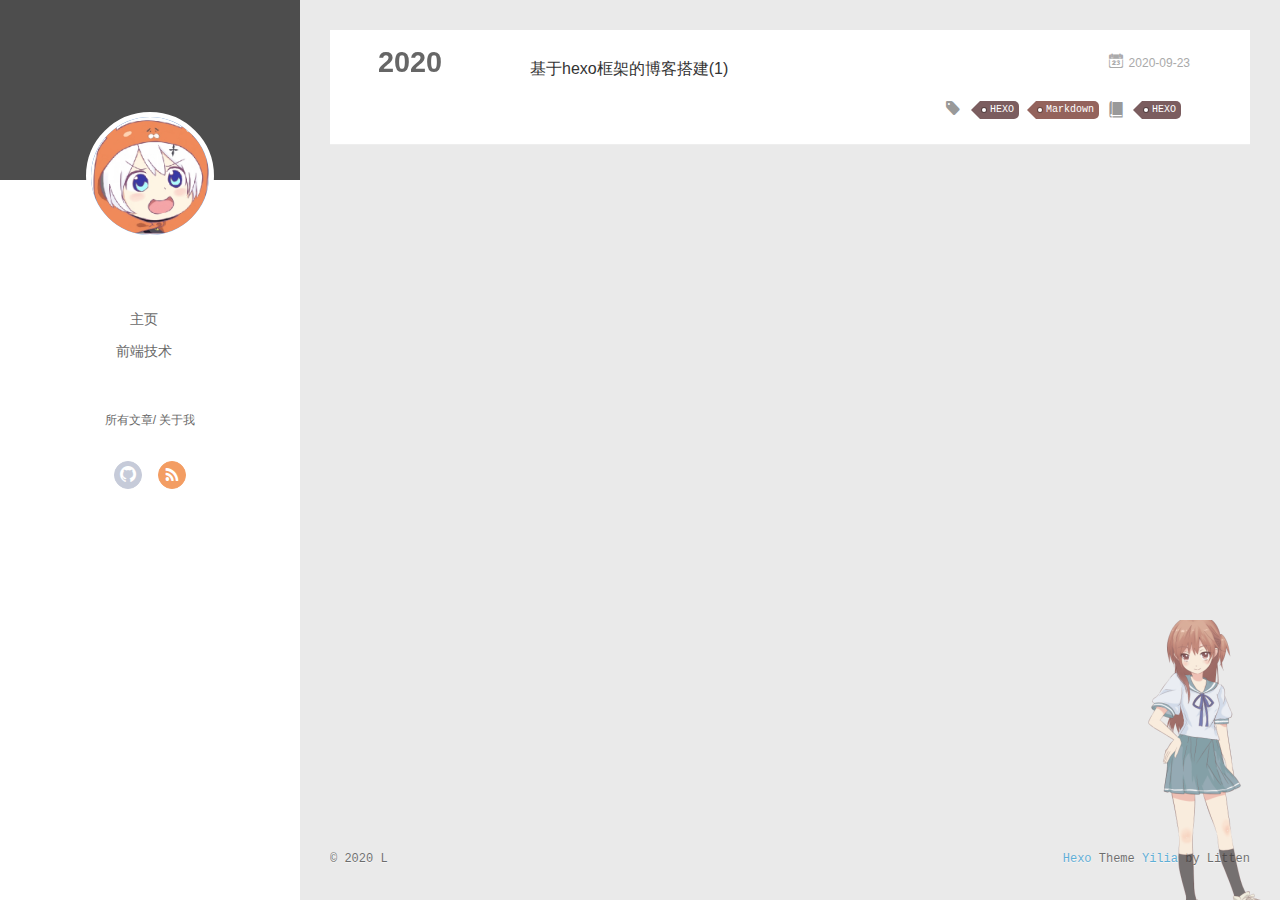
<file: archives/2020/index.html>
<!DOCTYPE html>
<html>
<head>
  <meta charset="utf-8">
  
  <meta name="renderer" content="webkit">
  <meta http-equiv="X-UA-Compatible" content="IE=edge" >
  <link rel="dns-prefetch" href="http://example.com">
  <title>Archives: 2020 | 世界一のOTAKU</title>
  <meta name="viewport" content="width=device-width, initial-scale=1, maximum-scale=1">
  <meta property="og:type" content="website">
<meta property="og:title" content="世界一のOTAKU">
<meta property="og:url" content="http://example.com/archives/2020/index.html">
<meta property="og:site_name" content="世界一のOTAKU">
<meta property="og:locale" content="zh_CN">
<meta property="article:author" content="L">
<meta name="twitter:card" content="summary">
  
    <link rel="alternative" href="/atom.xml" title="世界一のOTAKU" type="application/atom+xml">
  
  
    <link rel="icon" href="/assets/网页图标.ico">
  
  <link rel="stylesheet" type="text/css" href="/./main.0cf68a.css">
  <style type="text/css">
  
    #container.show {
      background: linear-gradient(200deg,#a0cfe4,#e8c37e);
    }
  </style>
  

  

<meta name="generator" content="Hexo 5.2.0"></head>

<body>
  <div id="container" q-class="show:isCtnShow">
    <canvas id="anm-canvas" class="anm-canvas"></canvas>
    <div class="left-col" q-class="show:isShow">
      
<div class="overlay" style="background: #4d4d4d"></div>
<div class="intrude-less">
	<header id="header" class="inner">
		<a href="/" class="profilepic">
			<img src="/assets/头像.jpg" class="js-avatar">
		</a>
		<hgroup>
		  <h1 class="header-author"><a href="/"></a></h1>
		</hgroup>
		

		<nav class="header-menu">
			<ul>
			
				<li><a href="/">主页</a></li>
	        
				<li><a href="/">前端技术</a></li>
	        
			</ul>
		</nav>
		<nav class="header-smart-menu">
    		
    			
    			<a q-on="click: openSlider(e, 'innerArchive')" href="javascript:void(0)">所有文章</a>
    			
            
    			
            
    			
    			<a q-on="click: openSlider(e, 'aboutme')" href="javascript:void(0)">关于我</a>
    			
            
		</nav>
		<nav class="header-nav">
			<div class="social">
				
					<a class="github" target="_blank" href="https://github.com/anOTAKU" title="github"><i class="icon-github"></i></a>
		        
					<a class="rss" target="_blank" href="/atom.xml" title="rss"><i class="icon-rss"></i></a>
		        
			</div>
		<!-- 网易云音乐插件 -->
			
    			<div style="position:absolute; bottom:120px left:auto; width:85%">
        			<iframe frameborder="no" border="0" marginwidth="0" marginheight="0" width="240" height="52" src="//music.163.com/outchain/player?type=2&id=1318680273&auto=1&height=32"></iframe>
    			</div>
			
		</nav>
	</header>		
</div>

    </div>
    <div class="mid-col" q-class="show:isShow,hide:isShow|isFalse">
      
<nav id="mobile-nav">
  	<div class="overlay js-overlay" style="background: #4d4d4d"></div>
	<div class="btnctn js-mobile-btnctn">
  		<div class="slider-trigger list" q-on="click: openSlider(e)"><i class="icon icon-sort"></i></div>
	</div>
	<div class="intrude-less">
		<header id="header" class="inner">
			<div class="profilepic">
				<img src="/assets/头像.jpg" class="js-avatar">
			</div>
			<hgroup>
			  <h1 class="header-author js-header-author"></h1>
			</hgroup>
			
			
			
				
			
				
			
			
			
			<nav class="header-nav">
				<div class="social">
					
						<a class="github" target="_blank" href="https://github.com/anOTAKU" title="github"><i class="icon-github"></i></a>
			        
						<a class="rss" target="_blank" href="/atom.xml" title="rss"><i class="icon-rss"></i></a>
			        
				</div>
			</nav>

			<nav class="header-menu js-header-menu">
				<ul style="width: 50%">
				
				
					<li style="width: 50%"><a href="/">主页</a></li>
		        
					<li style="width: 50%"><a href="/">前端技术</a></li>
		        
				</ul>
			</nav>
		</header>				
	</div>
	<div class="mobile-mask" style="display:none" q-show="isShow"></div>
</nav>

      <div id="wrapper" class="body-wrap">
        <div class="menu-l">
          <div class="canvas-wrap">
            <canvas data-colors="#eaeaea" data-sectionHeight="100" data-contentId="js-content" id="myCanvas1" class="anm-canvas"></canvas>
          </div>
          <div id="js-content" class="content-ll">
            
  
  
    
    
      
      
      <section class="archives-wrap">
        <div class="archive-year-wrap">
          <a href="/archives/2020" class="archive-year">2020</a>
        </div>
        <div class="archives">
    
    <article class="archive-article archive-type-post">
  <div class="archive-article-inner">
    <header class="archive-article-header">
      	<div class="article-meta">
	      	<a href="/2020/09/23/%E2%80%9C%E5%9F%BA%E4%BA%8Ehexo%E7%9A%84%E5%8D%9A%E5%AE%A2%E6%90%AD%E5%BB%BA%E2%80%9D/" class="archive-article-date">
  	<time datetime="2020-09-23T07:25:40.000Z" itemprop="datePublished"><i class="icon-calendar icon"></i>2020-09-23</time>
</a>
        </div>
    	 
  
    <h1 itemprop="name">
      <a class="archive-article-title" href="/2020/09/23/%E2%80%9C%E5%9F%BA%E4%BA%8Ehexo%E7%9A%84%E5%8D%9A%E5%AE%A2%E6%90%AD%E5%BB%BA%E2%80%9D/">基于hexo框架的博客搭建(1)</a>
    </h1>
  

        <div class="article-info info-on-right">
          
	<div class="article-tag tagcloud">
		<i class="icon-price-tags icon"></i>
		<ul class="article-tag-list">
			 
        		<li class="article-tag-list-item">
        			<a href="javascript:void(0)" class="js-tag article-tag-list-link color5">HEXO</a>
        		</li>
      		 
        		<li class="article-tag-list-item">
        			<a href="javascript:void(0)" class="js-tag article-tag-list-link color4">Markdown</a>
        		</li>
      		
		</ul>
	</div>

          
	<div class="article-category tagcloud">
		<i class="icon-book icon"></i>
		<ul class="article-tag-list">
			 
        		<li class="article-tag-list-item">
        			<a href="/categories/HEXO//" class="article-tag-list-link color5">HEXO</a>
        		</li>
      		
		</ul>
	</div>


        </div>
        <div class="clearfix"></div>
    </header>
  </div>
</article>
  
  
    </div></section>
  

    


          </div>
        </div>
      </div>
      <footer id="footer">
  <div class="outer">
    <div id="footer-info">
    	<div class="footer-left">
    		&copy; 2020 L
    	</div>
      	<div class="footer-right">
      		<a href="http://hexo.io/" target="_blank">Hexo</a>  Theme <a href="https://github.com/litten/hexo-theme-yilia" target="_blank">Yilia</a> by Litten
      	</div>
    </div>
  </div>
</footer>
    </div>
    <script>
	var yiliaConfig = {
		mathjax: false,
		isHome: false,
		isPost: false,
		isArchive: true,
		isTag: false,
		isCategory: false,
		open_in_new: false,
		toc_hide_index: true,
		root: "/",
		innerArchive: true,
		showTags: false
	}
</script>

<script>!function(t){function n(e){if(r[e])return r[e].exports;var i=r[e]={exports:{},id:e,loaded:!1};return t[e].call(i.exports,i,i.exports,n),i.loaded=!0,i.exports}var r={};n.m=t,n.c=r,n.p="./",n(0)}([function(t,n,r){r(195),t.exports=r(191)},function(t,n,r){var e=r(3),i=r(52),o=r(27),u=r(28),c=r(53),f="prototype",a=function(t,n,r){var s,l,h,v,p=t&a.F,d=t&a.G,y=t&a.S,g=t&a.P,b=t&a.B,m=d?e:y?e[n]||(e[n]={}):(e[n]||{})[f],x=d?i:i[n]||(i[n]={}),w=x[f]||(x[f]={});d&&(r=n);for(s in r)l=!p&&m&&void 0!==m[s],h=(l?m:r)[s],v=b&&l?c(h,e):g&&"function"==typeof h?c(Function.call,h):h,m&&u(m,s,h,t&a.U),x[s]!=h&&o(x,s,v),g&&w[s]!=h&&(w[s]=h)};e.core=i,a.F=1,a.G=2,a.S=4,a.P=8,a.B=16,a.W=32,a.U=64,a.R=128,t.exports=a},function(t,n,r){var e=r(6);t.exports=function(t){if(!e(t))throw TypeError(t+" is not an object!");return t}},function(t,n){var r=t.exports="undefined"!=typeof window&&window.Math==Math?window:"undefined"!=typeof self&&self.Math==Math?self:Function("return this")();"number"==typeof __g&&(__g=r)},function(t,n){t.exports=function(t){try{return!!t()}catch(t){return!0}}},function(t,n){var r=t.exports="undefined"!=typeof window&&window.Math==Math?window:"undefined"!=typeof self&&self.Math==Math?self:Function("return this")();"number"==typeof __g&&(__g=r)},function(t,n){t.exports=function(t){return"object"==typeof t?null!==t:"function"==typeof t}},function(t,n,r){var e=r(126)("wks"),i=r(76),o=r(3).Symbol,u="function"==typeof o;(t.exports=function(t){return e[t]||(e[t]=u&&o[t]||(u?o:i)("Symbol."+t))}).store=e},function(t,n){var r={}.hasOwnProperty;t.exports=function(t,n){return r.call(t,n)}},function(t,n,r){var e=r(94),i=r(33);t.exports=function(t){return e(i(t))}},function(t,n,r){t.exports=!r(4)(function(){return 7!=Object.defineProperty({},"a",{get:function(){return 7}}).a})},function(t,n,r){var e=r(2),i=r(167),o=r(50),u=Object.defineProperty;n.f=r(10)?Object.defineProperty:function(t,n,r){if(e(t),n=o(n,!0),e(r),i)try{return u(t,n,r)}catch(t){}if("get"in r||"set"in r)throw TypeError("Accessors not supported!");return"value"in r&&(t[n]=r.value),t}},function(t,n,r){t.exports=!r(18)(function(){return 7!=Object.defineProperty({},"a",{get:function(){return 7}}).a})},function(t,n,r){var e=r(14),i=r(22);t.exports=r(12)?function(t,n,r){return e.f(t,n,i(1,r))}:function(t,n,r){return t[n]=r,t}},function(t,n,r){var e=r(20),i=r(58),o=r(42),u=Object.defineProperty;n.f=r(12)?Object.defineProperty:function(t,n,r){if(e(t),n=o(n,!0),e(r),i)try{return u(t,n,r)}catch(t){}if("get"in r||"set"in r)throw TypeError("Accessors not supported!");return"value"in r&&(t[n]=r.value),t}},function(t,n,r){var e=r(40)("wks"),i=r(23),o=r(5).Symbol,u="function"==typeof o;(t.exports=function(t){return e[t]||(e[t]=u&&o[t]||(u?o:i)("Symbol."+t))}).store=e},function(t,n,r){var e=r(67),i=Math.min;t.exports=function(t){return t>0?i(e(t),9007199254740991):0}},function(t,n,r){var e=r(46);t.exports=function(t){return Object(e(t))}},function(t,n){t.exports=function(t){try{return!!t()}catch(t){return!0}}},function(t,n,r){var e=r(63),i=r(34);t.exports=Object.keys||function(t){return e(t,i)}},function(t,n,r){var e=r(21);t.exports=function(t){if(!e(t))throw TypeError(t+" is not an object!");return t}},function(t,n){t.exports=function(t){return"object"==typeof t?null!==t:"function"==typeof t}},function(t,n){t.exports=function(t,n){return{enumerable:!(1&t),configurable:!(2&t),writable:!(4&t),value:n}}},function(t,n){var r=0,e=Math.random();t.exports=function(t){return"Symbol(".concat(void 0===t?"":t,")_",(++r+e).toString(36))}},function(t,n){var r={}.hasOwnProperty;t.exports=function(t,n){return r.call(t,n)}},function(t,n){var r=t.exports={version:"2.4.0"};"number"==typeof __e&&(__e=r)},function(t,n){t.exports=function(t){if("function"!=typeof t)throw TypeError(t+" is not a function!");return t}},function(t,n,r){var e=r(11),i=r(66);t.exports=r(10)?function(t,n,r){return e.f(t,n,i(1,r))}:function(t,n,r){return t[n]=r,t}},function(t,n,r){var e=r(3),i=r(27),o=r(24),u=r(76)("src"),c="toString",f=Function[c],a=(""+f).split(c);r(52).inspectSource=function(t){return f.call(t)},(t.exports=function(t,n,r,c){var f="function"==typeof r;f&&(o(r,"name")||i(r,"name",n)),t[n]!==r&&(f&&(o(r,u)||i(r,u,t[n]?""+t[n]:a.join(String(n)))),t===e?t[n]=r:c?t[n]?t[n]=r:i(t,n,r):(delete t[n],i(t,n,r)))})(Function.prototype,c,function(){return"function"==typeof this&&this[u]||f.call(this)})},function(t,n,r){var e=r(1),i=r(4),o=r(46),u=function(t,n,r,e){var i=String(o(t)),u="<"+n;return""!==r&&(u+=" "+r+'="'+String(e).replace(/"/g,"&quot;")+'"'),u+">"+i+"</"+n+">"};t.exports=function(t,n){var r={};r[t]=n(u),e(e.P+e.F*i(function(){var n=""[t]('"');return n!==n.toLowerCase()||n.split('"').length>3}),"String",r)}},function(t,n,r){var e=r(115),i=r(46);t.exports=function(t){return e(i(t))}},function(t,n,r){var e=r(116),i=r(66),o=r(30),u=r(50),c=r(24),f=r(167),a=Object.getOwnPropertyDescriptor;n.f=r(10)?a:function(t,n){if(t=o(t),n=u(n,!0),f)try{return a(t,n)}catch(t){}if(c(t,n))return i(!e.f.call(t,n),t[n])}},function(t,n,r){var e=r(24),i=r(17),o=r(145)("IE_PROTO"),u=Object.prototype;t.exports=Object.getPrototypeOf||function(t){return t=i(t),e(t,o)?t[o]:"function"==typeof t.constructor&&t instanceof t.constructor?t.constructor.prototype:t instanceof Object?u:null}},function(t,n){t.exports=function(t){if(void 0==t)throw TypeError("Can't call method on  "+t);return t}},function(t,n){t.exports="constructor,hasOwnProperty,isPrototypeOf,propertyIsEnumerable,toLocaleString,toString,valueOf".split(",")},function(t,n){t.exports={}},function(t,n){t.exports=!0},function(t,n){n.f={}.propertyIsEnumerable},function(t,n,r){var e=r(14).f,i=r(8),o=r(15)("toStringTag");t.exports=function(t,n,r){t&&!i(t=r?t:t.prototype,o)&&e(t,o,{configurable:!0,value:n})}},function(t,n,r){var e=r(40)("keys"),i=r(23);t.exports=function(t){return e[t]||(e[t]=i(t))}},function(t,n,r){var e=r(5),i="__core-js_shared__",o=e[i]||(e[i]={});t.exports=function(t){return o[t]||(o[t]={})}},function(t,n){var r=Math.ceil,e=Math.floor;t.exports=function(t){return isNaN(t=+t)?0:(t>0?e:r)(t)}},function(t,n,r){var e=r(21);t.exports=function(t,n){if(!e(t))return t;var r,i;if(n&&"function"==typeof(r=t.toString)&&!e(i=r.call(t)))return i;if("function"==typeof(r=t.valueOf)&&!e(i=r.call(t)))return i;if(!n&&"function"==typeof(r=t.toString)&&!e(i=r.call(t)))return i;throw TypeError("Can't convert object to primitive value")}},function(t,n,r){var e=r(5),i=r(25),o=r(36),u=r(44),c=r(14).f;t.exports=function(t){var n=i.Symbol||(i.Symbol=o?{}:e.Symbol||{});"_"==t.charAt(0)||t in n||c(n,t,{value:u.f(t)})}},function(t,n,r){n.f=r(15)},function(t,n){var r={}.toString;t.exports=function(t){return r.call(t).slice(8,-1)}},function(t,n){t.exports=function(t){if(void 0==t)throw TypeError("Can't call method on  "+t);return t}},function(t,n,r){var e=r(4);t.exports=function(t,n){return!!t&&e(function(){n?t.call(null,function(){},1):t.call(null)})}},function(t,n,r){var e=r(53),i=r(115),o=r(17),u=r(16),c=r(203);t.exports=function(t,n){var r=1==t,f=2==t,a=3==t,s=4==t,l=6==t,h=5==t||l,v=n||c;return function(n,c,p){for(var d,y,g=o(n),b=i(g),m=e(c,p,3),x=u(b.length),w=0,S=r?v(n,x):f?v(n,0):void 0;x>w;w++)if((h||w in b)&&(d=b[w],y=m(d,w,g),t))if(r)S[w]=y;else if(y)switch(t){case 3:return!0;case 5:return d;case 6:return w;case 2:S.push(d)}else if(s)return!1;return l?-1:a||s?s:S}}},function(t,n,r){var e=r(1),i=r(52),o=r(4);t.exports=function(t,n){var r=(i.Object||{})[t]||Object[t],u={};u[t]=n(r),e(e.S+e.F*o(function(){r(1)}),"Object",u)}},function(t,n,r){var e=r(6);t.exports=function(t,n){if(!e(t))return t;var r,i;if(n&&"function"==typeof(r=t.toString)&&!e(i=r.call(t)))return i;if("function"==typeof(r=t.valueOf)&&!e(i=r.call(t)))return i;if(!n&&"function"==typeof(r=t.toString)&&!e(i=r.call(t)))return i;throw TypeError("Can't convert object to primitive value")}},function(t,n,r){var e=r(5),i=r(25),o=r(91),u=r(13),c="prototype",f=function(t,n,r){var a,s,l,h=t&f.F,v=t&f.G,p=t&f.S,d=t&f.P,y=t&f.B,g=t&f.W,b=v?i:i[n]||(i[n]={}),m=b[c],x=v?e:p?e[n]:(e[n]||{})[c];v&&(r=n);for(a in r)(s=!h&&x&&void 0!==x[a])&&a in b||(l=s?x[a]:r[a],b[a]=v&&"function"!=typeof x[a]?r[a]:y&&s?o(l,e):g&&x[a]==l?function(t){var n=function(n,r,e){if(this instanceof t){switch(arguments.length){case 0:return new t;case 1:return new t(n);case 2:return new t(n,r)}return new t(n,r,e)}return t.apply(this,arguments)};return n[c]=t[c],n}(l):d&&"function"==typeof l?o(Function.call,l):l,d&&((b.virtual||(b.virtual={}))[a]=l,t&f.R&&m&&!m[a]&&u(m,a,l)))};f.F=1,f.G=2,f.S=4,f.P=8,f.B=16,f.W=32,f.U=64,f.R=128,t.exports=f},function(t,n){var r=t.exports={version:"2.4.0"};"number"==typeof __e&&(__e=r)},function(t,n,r){var e=r(26);t.exports=function(t,n,r){if(e(t),void 0===n)return t;switch(r){case 1:return function(r){return t.call(n,r)};case 2:return function(r,e){return t.call(n,r,e)};case 3:return function(r,e,i){return t.call(n,r,e,i)}}return function(){return t.apply(n,arguments)}}},function(t,n,r){var e=r(183),i=r(1),o=r(126)("metadata"),u=o.store||(o.store=new(r(186))),c=function(t,n,r){var i=u.get(t);if(!i){if(!r)return;u.set(t,i=new e)}var o=i.get(n);if(!o){if(!r)return;i.set(n,o=new e)}return o},f=function(t,n,r){var e=c(n,r,!1);return void 0!==e&&e.has(t)},a=function(t,n,r){var e=c(n,r,!1);return void 0===e?void 0:e.get(t)},s=function(t,n,r,e){c(r,e,!0).set(t,n)},l=function(t,n){var r=c(t,n,!1),e=[];return r&&r.forEach(function(t,n){e.push(n)}),e},h=function(t){return void 0===t||"symbol"==typeof t?t:String(t)},v=function(t){i(i.S,"Reflect",t)};t.exports={store:u,map:c,has:f,get:a,set:s,keys:l,key:h,exp:v}},function(t,n,r){"use strict";if(r(10)){var e=r(69),i=r(3),o=r(4),u=r(1),c=r(127),f=r(152),a=r(53),s=r(68),l=r(66),h=r(27),v=r(73),p=r(67),d=r(16),y=r(75),g=r(50),b=r(24),m=r(180),x=r(114),w=r(6),S=r(17),_=r(137),O=r(70),E=r(32),P=r(71).f,j=r(154),F=r(76),M=r(7),A=r(48),N=r(117),T=r(146),I=r(155),k=r(80),L=r(123),R=r(74),C=r(130),D=r(160),U=r(11),W=r(31),G=U.f,B=W.f,V=i.RangeError,z=i.TypeError,q=i.Uint8Array,K="ArrayBuffer",J="Shared"+K,Y="BYTES_PER_ELEMENT",H="prototype",$=Array[H],X=f.ArrayBuffer,Q=f.DataView,Z=A(0),tt=A(2),nt=A(3),rt=A(4),et=A(5),it=A(6),ot=N(!0),ut=N(!1),ct=I.values,ft=I.keys,at=I.entries,st=$.lastIndexOf,lt=$.reduce,ht=$.reduceRight,vt=$.join,pt=$.sort,dt=$.slice,yt=$.toString,gt=$.toLocaleString,bt=M("iterator"),mt=M("toStringTag"),xt=F("typed_constructor"),wt=F("def_constructor"),St=c.CONSTR,_t=c.TYPED,Ot=c.VIEW,Et="Wrong length!",Pt=A(1,function(t,n){return Tt(T(t,t[wt]),n)}),jt=o(function(){return 1===new q(new Uint16Array([1]).buffer)[0]}),Ft=!!q&&!!q[H].set&&o(function(){new q(1).set({})}),Mt=function(t,n){if(void 0===t)throw z(Et);var r=+t,e=d(t);if(n&&!m(r,e))throw V(Et);return e},At=function(t,n){var r=p(t);if(r<0||r%n)throw V("Wrong offset!");return r},Nt=function(t){if(w(t)&&_t in t)return t;throw z(t+" is not a typed array!")},Tt=function(t,n){if(!(w(t)&&xt in t))throw z("It is not a typed array constructor!");return new t(n)},It=function(t,n){return kt(T(t,t[wt]),n)},kt=function(t,n){for(var r=0,e=n.length,i=Tt(t,e);e>r;)i[r]=n[r++];return i},Lt=function(t,n,r){G(t,n,{get:function(){return this._d[r]}})},Rt=function(t){var n,r,e,i,o,u,c=S(t),f=arguments.length,s=f>1?arguments[1]:void 0,l=void 0!==s,h=j(c);if(void 0!=h&&!_(h)){for(u=h.call(c),e=[],n=0;!(o=u.next()).done;n++)e.push(o.value);c=e}for(l&&f>2&&(s=a(s,arguments[2],2)),n=0,r=d(c.length),i=Tt(this,r);r>n;n++)i[n]=l?s(c[n],n):c[n];return i},Ct=function(){for(var t=0,n=arguments.length,r=Tt(this,n);n>t;)r[t]=arguments[t++];return r},Dt=!!q&&o(function(){gt.call(new q(1))}),Ut=function(){return gt.apply(Dt?dt.call(Nt(this)):Nt(this),arguments)},Wt={copyWithin:function(t,n){return D.call(Nt(this),t,n,arguments.length>2?arguments[2]:void 0)},every:function(t){return rt(Nt(this),t,arguments.length>1?arguments[1]:void 0)},fill:function(t){return C.apply(Nt(this),arguments)},filter:function(t){return It(this,tt(Nt(this),t,arguments.length>1?arguments[1]:void 0))},find:function(t){return et(Nt(this),t,arguments.length>1?arguments[1]:void 0)},findIndex:function(t){return it(Nt(this),t,arguments.length>1?arguments[1]:void 0)},forEach:function(t){Z(Nt(this),t,arguments.length>1?arguments[1]:void 0)},indexOf:function(t){return ut(Nt(this),t,arguments.length>1?arguments[1]:void 0)},includes:function(t){return ot(Nt(this),t,arguments.length>1?arguments[1]:void 0)},join:function(t){return vt.apply(Nt(this),arguments)},lastIndexOf:function(t){return st.apply(Nt(this),arguments)},map:function(t){return Pt(Nt(this),t,arguments.length>1?arguments[1]:void 0)},reduce:function(t){return lt.apply(Nt(this),arguments)},reduceRight:function(t){return ht.apply(Nt(this),arguments)},reverse:function(){for(var t,n=this,r=Nt(n).length,e=Math.floor(r/2),i=0;i<e;)t=n[i],n[i++]=n[--r],n[r]=t;return n},some:function(t){return nt(Nt(this),t,arguments.length>1?arguments[1]:void 0)},sort:function(t){return pt.call(Nt(this),t)},subarray:function(t,n){var r=Nt(this),e=r.length,i=y(t,e);return new(T(r,r[wt]))(r.buffer,r.byteOffset+i*r.BYTES_PER_ELEMENT,d((void 0===n?e:y(n,e))-i))}},Gt=function(t,n){return It(this,dt.call(Nt(this),t,n))},Bt=function(t){Nt(this);var n=At(arguments[1],1),r=this.length,e=S(t),i=d(e.length),o=0;if(i+n>r)throw V(Et);for(;o<i;)this[n+o]=e[o++]},Vt={entries:function(){return at.call(Nt(this))},keys:function(){return ft.call(Nt(this))},values:function(){return ct.call(Nt(this))}},zt=function(t,n){return w(t)&&t[_t]&&"symbol"!=typeof n&&n in t&&String(+n)==String(n)},qt=function(t,n){return zt(t,n=g(n,!0))?l(2,t[n]):B(t,n)},Kt=function(t,n,r){return!(zt(t,n=g(n,!0))&&w(r)&&b(r,"value"))||b(r,"get")||b(r,"set")||r.configurable||b(r,"writable")&&!r.writable||b(r,"enumerable")&&!r.enumerable?G(t,n,r):(t[n]=r.value,t)};St||(W.f=qt,U.f=Kt),u(u.S+u.F*!St,"Object",{getOwnPropertyDescriptor:qt,defineProperty:Kt}),o(function(){yt.call({})})&&(yt=gt=function(){return vt.call(this)});var Jt=v({},Wt);v(Jt,Vt),h(Jt,bt,Vt.values),v(Jt,{slice:Gt,set:Bt,constructor:function(){},toString:yt,toLocaleString:Ut}),Lt(Jt,"buffer","b"),Lt(Jt,"byteOffset","o"),Lt(Jt,"byteLength","l"),Lt(Jt,"length","e"),G(Jt,mt,{get:function(){return this[_t]}}),t.exports=function(t,n,r,f){f=!!f;var a=t+(f?"Clamped":"")+"Array",l="Uint8Array"!=a,v="get"+t,p="set"+t,y=i[a],g=y||{},b=y&&E(y),m=!y||!c.ABV,S={},_=y&&y[H],j=function(t,r){var e=t._d;return e.v[v](r*n+e.o,jt)},F=function(t,r,e){var i=t._d;f&&(e=(e=Math.round(e))<0?0:e>255?255:255&e),i.v[p](r*n+i.o,e,jt)},M=function(t,n){G(t,n,{get:function(){return j(this,n)},set:function(t){return F(this,n,t)},enumerable:!0})};m?(y=r(function(t,r,e,i){s(t,y,a,"_d");var o,u,c,f,l=0,v=0;if(w(r)){if(!(r instanceof X||(f=x(r))==K||f==J))return _t in r?kt(y,r):Rt.call(y,r);o=r,v=At(e,n);var p=r.byteLength;if(void 0===i){if(p%n)throw V(Et);if((u=p-v)<0)throw V(Et)}else if((u=d(i)*n)+v>p)throw V(Et);c=u/n}else c=Mt(r,!0),u=c*n,o=new X(u);for(h(t,"_d",{b:o,o:v,l:u,e:c,v:new Q(o)});l<c;)M(t,l++)}),_=y[H]=O(Jt),h(_,"constructor",y)):L(function(t){new y(null),new y(t)},!0)||(y=r(function(t,r,e,i){s(t,y,a);var o;return w(r)?r instanceof X||(o=x(r))==K||o==J?void 0!==i?new g(r,At(e,n),i):void 0!==e?new g(r,At(e,n)):new g(r):_t in r?kt(y,r):Rt.call(y,r):new g(Mt(r,l))}),Z(b!==Function.prototype?P(g).concat(P(b)):P(g),function(t){t in y||h(y,t,g[t])}),y[H]=_,e||(_.constructor=y));var A=_[bt],N=!!A&&("values"==A.name||void 0==A.name),T=Vt.values;h(y,xt,!0),h(_,_t,a),h(_,Ot,!0),h(_,wt,y),(f?new y(1)[mt]==a:mt in _)||G(_,mt,{get:function(){return a}}),S[a]=y,u(u.G+u.W+u.F*(y!=g),S),u(u.S,a,{BYTES_PER_ELEMENT:n,from:Rt,of:Ct}),Y in _||h(_,Y,n),u(u.P,a,Wt),R(a),u(u.P+u.F*Ft,a,{set:Bt}),u(u.P+u.F*!N,a,Vt),u(u.P+u.F*(_.toString!=yt),a,{toString:yt}),u(u.P+u.F*o(function(){new y(1).slice()}),a,{slice:Gt}),u(u.P+u.F*(o(function(){return[1,2].toLocaleString()!=new y([1,2]).toLocaleString()})||!o(function(){_.toLocaleString.call([1,2])})),a,{toLocaleString:Ut}),k[a]=N?A:T,e||N||h(_,bt,T)}}else t.exports=function(){}},function(t,n){var r={}.toString;t.exports=function(t){return r.call(t).slice(8,-1)}},function(t,n,r){var e=r(21),i=r(5).document,o=e(i)&&e(i.createElement);t.exports=function(t){return o?i.createElement(t):{}}},function(t,n,r){t.exports=!r(12)&&!r(18)(function(){return 7!=Object.defineProperty(r(57)("div"),"a",{get:function(){return 7}}).a})},function(t,n,r){"use strict";var e=r(36),i=r(51),o=r(64),u=r(13),c=r(8),f=r(35),a=r(96),s=r(38),l=r(103),h=r(15)("iterator"),v=!([].keys&&"next"in[].keys()),p="keys",d="values",y=function(){return this};t.exports=function(t,n,r,g,b,m,x){a(r,n,g);var w,S,_,O=function(t){if(!v&&t in F)return F[t];switch(t){case p:case d:return function(){return new r(this,t)}}return function(){return new r(this,t)}},E=n+" Iterator",P=b==d,j=!1,F=t.prototype,M=F[h]||F["@@iterator"]||b&&F[b],A=M||O(b),N=b?P?O("entries"):A:void 0,T="Array"==n?F.entries||M:M;if(T&&(_=l(T.call(new t)))!==Object.prototype&&(s(_,E,!0),e||c(_,h)||u(_,h,y)),P&&M&&M.name!==d&&(j=!0,A=function(){return M.call(this)}),e&&!x||!v&&!j&&F[h]||u(F,h,A),f[n]=A,f[E]=y,b)if(w={values:P?A:O(d),keys:m?A:O(p),entries:N},x)for(S in w)S in F||o(F,S,w[S]);else i(i.P+i.F*(v||j),n,w);return w}},function(t,n,r){var e=r(20),i=r(100),o=r(34),u=r(39)("IE_PROTO"),c=function(){},f="prototype",a=function(){var t,n=r(57)("iframe"),e=o.length;for(n.style.display="none",r(93).appendChild(n),n.src="javascript:",t=n.contentWindow.document,t.open(),t.write("<script>document.F=Object<\/script>"),t.close(),a=t.F;e--;)delete a[f][o[e]];return a()};t.exports=Object.create||function(t,n){var r;return null!==t?(c[f]=e(t),r=new c,c[f]=null,r[u]=t):r=a(),void 0===n?r:i(r,n)}},function(t,n,r){var e=r(63),i=r(34).concat("length","prototype");n.f=Object.getOwnPropertyNames||function(t){return e(t,i)}},function(t,n){n.f=Object.getOwnPropertySymbols},function(t,n,r){var e=r(8),i=r(9),o=r(90)(!1),u=r(39)("IE_PROTO");t.exports=function(t,n){var r,c=i(t),f=0,a=[];for(r in c)r!=u&&e(c,r)&&a.push(r);for(;n.length>f;)e(c,r=n[f++])&&(~o(a,r)||a.push(r));return a}},function(t,n,r){t.exports=r(13)},function(t,n,r){var e=r(76)("meta"),i=r(6),o=r(24),u=r(11).f,c=0,f=Object.isExtensible||function(){return!0},a=!r(4)(function(){return f(Object.preventExtensions({}))}),s=function(t){u(t,e,{value:{i:"O"+ ++c,w:{}}})},l=function(t,n){if(!i(t))return"symbol"==typeof t?t:("string"==typeof t?"S":"P")+t;if(!o(t,e)){if(!f(t))return"F";if(!n)return"E";s(t)}return t[e].i},h=function(t,n){if(!o(t,e)){if(!f(t))return!0;if(!n)return!1;s(t)}return t[e].w},v=function(t){return a&&p.NEED&&f(t)&&!o(t,e)&&s(t),t},p=t.exports={KEY:e,NEED:!1,fastKey:l,getWeak:h,onFreeze:v}},function(t,n){t.exports=function(t,n){return{enumerable:!(1&t),configurable:!(2&t),writable:!(4&t),value:n}}},function(t,n){var r=Math.ceil,e=Math.floor;t.exports=function(t){return isNaN(t=+t)?0:(t>0?e:r)(t)}},function(t,n){t.exports=function(t,n,r,e){if(!(t instanceof n)||void 0!==e&&e in t)throw TypeError(r+": incorrect invocation!");return t}},function(t,n){t.exports=!1},function(t,n,r){var e=r(2),i=r(173),o=r(133),u=r(145)("IE_PROTO"),c=function(){},f="prototype",a=function(){var t,n=r(132)("iframe"),e=o.length;for(n.style.display="none",r(135).appendChild(n),n.src="javascript:",t=n.contentWindow.document,t.open(),t.write("<script>document.F=Object<\/script>"),t.close(),a=t.F;e--;)delete a[f][o[e]];return a()};t.exports=Object.create||function(t,n){var r;return null!==t?(c[f]=e(t),r=new c,c[f]=null,r[u]=t):r=a(),void 0===n?r:i(r,n)}},function(t,n,r){var e=r(175),i=r(133).concat("length","prototype");n.f=Object.getOwnPropertyNames||function(t){return e(t,i)}},function(t,n,r){var e=r(175),i=r(133);t.exports=Object.keys||function(t){return e(t,i)}},function(t,n,r){var e=r(28);t.exports=function(t,n,r){for(var i in n)e(t,i,n[i],r);return t}},function(t,n,r){"use strict";var e=r(3),i=r(11),o=r(10),u=r(7)("species");t.exports=function(t){var n=e[t];o&&n&&!n[u]&&i.f(n,u,{configurable:!0,get:function(){return this}})}},function(t,n,r){var e=r(67),i=Math.max,o=Math.min;t.exports=function(t,n){return t=e(t),t<0?i(t+n,0):o(t,n)}},function(t,n){var r=0,e=Math.random();t.exports=function(t){return"Symbol(".concat(void 0===t?"":t,")_",(++r+e).toString(36))}},function(t,n,r){var e=r(33);t.exports=function(t){return Object(e(t))}},function(t,n,r){var e=r(7)("unscopables"),i=Array.prototype;void 0==i[e]&&r(27)(i,e,{}),t.exports=function(t){i[e][t]=!0}},function(t,n,r){var e=r(53),i=r(169),o=r(137),u=r(2),c=r(16),f=r(154),a={},s={},n=t.exports=function(t,n,r,l,h){var v,p,d,y,g=h?function(){return t}:f(t),b=e(r,l,n?2:1),m=0;if("function"!=typeof g)throw TypeError(t+" is not iterable!");if(o(g)){for(v=c(t.length);v>m;m++)if((y=n?b(u(p=t[m])[0],p[1]):b(t[m]))===a||y===s)return y}else for(d=g.call(t);!(p=d.next()).done;)if((y=i(d,b,p.value,n))===a||y===s)return y};n.BREAK=a,n.RETURN=s},function(t,n){t.exports={}},function(t,n,r){var e=r(11).f,i=r(24),o=r(7)("toStringTag");t.exports=function(t,n,r){t&&!i(t=r?t:t.prototype,o)&&e(t,o,{configurable:!0,value:n})}},function(t,n,r){var e=r(1),i=r(46),o=r(4),u=r(150),c="["+u+"]",f="​",a=RegExp("^"+c+c+"*"),s=RegExp(c+c+"*$"),l=function(t,n,r){var i={},c=o(function(){return!!u[t]()||f[t]()!=f}),a=i[t]=c?n(h):u[t];r&&(i[r]=a),e(e.P+e.F*c,"String",i)},h=l.trim=function(t,n){return t=String(i(t)),1&n&&(t=t.replace(a,"")),2&n&&(t=t.replace(s,"")),t};t.exports=l},function(t,n,r){t.exports={default:r(86),__esModule:!0}},function(t,n,r){t.exports={default:r(87),__esModule:!0}},function(t,n,r){"use strict";function e(t){return t&&t.__esModule?t:{default:t}}n.__esModule=!0;var i=r(84),o=e(i),u=r(83),c=e(u),f="function"==typeof c.default&&"symbol"==typeof o.default?function(t){return typeof t}:function(t){return t&&"function"==typeof c.default&&t.constructor===c.default&&t!==c.default.prototype?"symbol":typeof t};n.default="function"==typeof c.default&&"symbol"===f(o.default)?function(t){return void 0===t?"undefined":f(t)}:function(t){return t&&"function"==typeof c.default&&t.constructor===c.default&&t!==c.default.prototype?"symbol":void 0===t?"undefined":f(t)}},function(t,n,r){r(110),r(108),r(111),r(112),t.exports=r(25).Symbol},function(t,n,r){r(109),r(113),t.exports=r(44).f("iterator")},function(t,n){t.exports=function(t){if("function"!=typeof t)throw TypeError(t+" is not a function!");return t}},function(t,n){t.exports=function(){}},function(t,n,r){var e=r(9),i=r(106),o=r(105);t.exports=function(t){return function(n,r,u){var c,f=e(n),a=i(f.length),s=o(u,a);if(t&&r!=r){for(;a>s;)if((c=f[s++])!=c)return!0}else for(;a>s;s++)if((t||s in f)&&f[s]===r)return t||s||0;return!t&&-1}}},function(t,n,r){var e=r(88);t.exports=function(t,n,r){if(e(t),void 0===n)return t;switch(r){case 1:return function(r){return t.call(n,r)};case 2:return function(r,e){return t.call(n,r,e)};case 3:return function(r,e,i){return t.call(n,r,e,i)}}return function(){return t.apply(n,arguments)}}},function(t,n,r){var e=r(19),i=r(62),o=r(37);t.exports=function(t){var n=e(t),r=i.f;if(r)for(var u,c=r(t),f=o.f,a=0;c.length>a;)f.call(t,u=c[a++])&&n.push(u);return n}},function(t,n,r){t.exports=r(5).document&&document.documentElement},function(t,n,r){var e=r(56);t.exports=Object("z").propertyIsEnumerable(0)?Object:function(t){return"String"==e(t)?t.split(""):Object(t)}},function(t,n,r){var e=r(56);t.exports=Array.isArray||function(t){return"Array"==e(t)}},function(t,n,r){"use strict";var e=r(60),i=r(22),o=r(38),u={};r(13)(u,r(15)("iterator"),function(){return this}),t.exports=function(t,n,r){t.prototype=e(u,{next:i(1,r)}),o(t,n+" Iterator")}},function(t,n){t.exports=function(t,n){return{value:n,done:!!t}}},function(t,n,r){var e=r(19),i=r(9);t.exports=function(t,n){for(var r,o=i(t),u=e(o),c=u.length,f=0;c>f;)if(o[r=u[f++]]===n)return r}},function(t,n,r){var e=r(23)("meta"),i=r(21),o=r(8),u=r(14).f,c=0,f=Object.isExtensible||function(){return!0},a=!r(18)(function(){return f(Object.preventExtensions({}))}),s=function(t){u(t,e,{value:{i:"O"+ ++c,w:{}}})},l=function(t,n){if(!i(t))return"symbol"==typeof t?t:("string"==typeof t?"S":"P")+t;if(!o(t,e)){if(!f(t))return"F";if(!n)return"E";s(t)}return t[e].i},h=function(t,n){if(!o(t,e)){if(!f(t))return!0;if(!n)return!1;s(t)}return t[e].w},v=function(t){return a&&p.NEED&&f(t)&&!o(t,e)&&s(t),t},p=t.exports={KEY:e,NEED:!1,fastKey:l,getWeak:h,onFreeze:v}},function(t,n,r){var e=r(14),i=r(20),o=r(19);t.exports=r(12)?Object.defineProperties:function(t,n){i(t);for(var r,u=o(n),c=u.length,f=0;c>f;)e.f(t,r=u[f++],n[r]);return t}},function(t,n,r){var e=r(37),i=r(22),o=r(9),u=r(42),c=r(8),f=r(58),a=Object.getOwnPropertyDescriptor;n.f=r(12)?a:function(t,n){if(t=o(t),n=u(n,!0),f)try{return a(t,n)}catch(t){}if(c(t,n))return i(!e.f.call(t,n),t[n])}},function(t,n,r){var e=r(9),i=r(61).f,o={}.toString,u="object"==typeof window&&window&&Object.getOwnPropertyNames?Object.getOwnPropertyNames(window):[],c=function(t){try{return i(t)}catch(t){return u.slice()}};t.exports.f=function(t){return u&&"[object Window]"==o.call(t)?c(t):i(e(t))}},function(t,n,r){var e=r(8),i=r(77),o=r(39)("IE_PROTO"),u=Object.prototype;t.exports=Object.getPrototypeOf||function(t){return t=i(t),e(t,o)?t[o]:"function"==typeof t.constructor&&t instanceof t.constructor?t.constructor.prototype:t instanceof Object?u:null}},function(t,n,r){var e=r(41),i=r(33);t.exports=function(t){return function(n,r){var o,u,c=String(i(n)),f=e(r),a=c.length;return f<0||f>=a?t?"":void 0:(o=c.charCodeAt(f),o<55296||o>56319||f+1===a||(u=c.charCodeAt(f+1))<56320||u>57343?t?c.charAt(f):o:t?c.slice(f,f+2):u-56320+(o-55296<<10)+65536)}}},function(t,n,r){var e=r(41),i=Math.max,o=Math.min;t.exports=function(t,n){return t=e(t),t<0?i(t+n,0):o(t,n)}},function(t,n,r){var e=r(41),i=Math.min;t.exports=function(t){return t>0?i(e(t),9007199254740991):0}},function(t,n,r){"use strict";var e=r(89),i=r(97),o=r(35),u=r(9);t.exports=r(59)(Array,"Array",function(t,n){this._t=u(t),this._i=0,this._k=n},function(){var t=this._t,n=this._k,r=this._i++;return!t||r>=t.length?(this._t=void 0,i(1)):"keys"==n?i(0,r):"values"==n?i(0,t[r]):i(0,[r,t[r]])},"values"),o.Arguments=o.Array,e("keys"),e("values"),e("entries")},function(t,n){},function(t,n,r){"use strict";var e=r(104)(!0);r(59)(String,"String",function(t){this._t=String(t),this._i=0},function(){var t,n=this._t,r=this._i;return r>=n.length?{value:void 0,done:!0}:(t=e(n,r),this._i+=t.length,{value:t,done:!1})})},function(t,n,r){"use strict";var e=r(5),i=r(8),o=r(12),u=r(51),c=r(64),f=r(99).KEY,a=r(18),s=r(40),l=r(38),h=r(23),v=r(15),p=r(44),d=r(43),y=r(98),g=r(92),b=r(95),m=r(20),x=r(9),w=r(42),S=r(22),_=r(60),O=r(102),E=r(101),P=r(14),j=r(19),F=E.f,M=P.f,A=O.f,N=e.Symbol,T=e.JSON,I=T&&T.stringify,k="prototype",L=v("_hidden"),R=v("toPrimitive"),C={}.propertyIsEnumerable,D=s("symbol-registry"),U=s("symbols"),W=s("op-symbols"),G=Object[k],B="function"==typeof N,V=e.QObject,z=!V||!V[k]||!V[k].findChild,q=o&&a(function(){return 7!=_(M({},"a",{get:function(){return M(this,"a",{value:7}).a}})).a})?function(t,n,r){var e=F(G,n);e&&delete G[n],M(t,n,r),e&&t!==G&&M(G,n,e)}:M,K=function(t){var n=U[t]=_(N[k]);return n._k=t,n},J=B&&"symbol"==typeof N.iterator?function(t){return"symbol"==typeof t}:function(t){return t instanceof N},Y=function(t,n,r){return t===G&&Y(W,n,r),m(t),n=w(n,!0),m(r),i(U,n)?(r.enumerable?(i(t,L)&&t[L][n]&&(t[L][n]=!1),r=_(r,{enumerable:S(0,!1)})):(i(t,L)||M(t,L,S(1,{})),t[L][n]=!0),q(t,n,r)):M(t,n,r)},H=function(t,n){m(t);for(var r,e=g(n=x(n)),i=0,o=e.length;o>i;)Y(t,r=e[i++],n[r]);return t},$=function(t,n){return void 0===n?_(t):H(_(t),n)},X=function(t){var n=C.call(this,t=w(t,!0));return!(this===G&&i(U,t)&&!i(W,t))&&(!(n||!i(this,t)||!i(U,t)||i(this,L)&&this[L][t])||n)},Q=function(t,n){if(t=x(t),n=w(n,!0),t!==G||!i(U,n)||i(W,n)){var r=F(t,n);return!r||!i(U,n)||i(t,L)&&t[L][n]||(r.enumerable=!0),r}},Z=function(t){for(var n,r=A(x(t)),e=[],o=0;r.length>o;)i(U,n=r[o++])||n==L||n==f||e.push(n);return e},tt=function(t){for(var n,r=t===G,e=A(r?W:x(t)),o=[],u=0;e.length>u;)!i(U,n=e[u++])||r&&!i(G,n)||o.push(U[n]);return o};B||(N=function(){if(this instanceof N)throw TypeError("Symbol is not a constructor!");var t=h(arguments.length>0?arguments[0]:void 0),n=function(r){this===G&&n.call(W,r),i(this,L)&&i(this[L],t)&&(this[L][t]=!1),q(this,t,S(1,r))};return o&&z&&q(G,t,{configurable:!0,set:n}),K(t)},c(N[k],"toString",function(){return this._k}),E.f=Q,P.f=Y,r(61).f=O.f=Z,r(37).f=X,r(62).f=tt,o&&!r(36)&&c(G,"propertyIsEnumerable",X,!0),p.f=function(t){return K(v(t))}),u(u.G+u.W+u.F*!B,{Symbol:N});for(var nt="hasInstance,isConcatSpreadable,iterator,match,replace,search,species,split,toPrimitive,toStringTag,unscopables".split(","),rt=0;nt.length>rt;)v(nt[rt++]);for(var nt=j(v.store),rt=0;nt.length>rt;)d(nt[rt++]);u(u.S+u.F*!B,"Symbol",{for:function(t){return i(D,t+="")?D[t]:D[t]=N(t)},keyFor:function(t){if(J(t))return y(D,t);throw TypeError(t+" is not a symbol!")},useSetter:function(){z=!0},useSimple:function(){z=!1}}),u(u.S+u.F*!B,"Object",{create:$,defineProperty:Y,defineProperties:H,getOwnPropertyDescriptor:Q,getOwnPropertyNames:Z,getOwnPropertySymbols:tt}),T&&u(u.S+u.F*(!B||a(function(){var t=N();return"[null]"!=I([t])||"{}"!=I({a:t})||"{}"!=I(Object(t))})),"JSON",{stringify:function(t){if(void 0!==t&&!J(t)){for(var n,r,e=[t],i=1;arguments.length>i;)e.push(arguments[i++]);return n=e[1],"function"==typeof n&&(r=n),!r&&b(n)||(n=function(t,n){if(r&&(n=r.call(this,t,n)),!J(n))return n}),e[1]=n,I.apply(T,e)}}}),N[k][R]||r(13)(N[k],R,N[k].valueOf),l(N,"Symbol"),l(Math,"Math",!0),l(e.JSON,"JSON",!0)},function(t,n,r){r(43)("asyncIterator")},function(t,n,r){r(43)("observable")},function(t,n,r){r(107);for(var e=r(5),i=r(13),o=r(35),u=r(15)("toStringTag"),c=["NodeList","DOMTokenList","MediaList","StyleSheetList","CSSRuleList"],f=0;f<5;f++){var a=c[f],s=e[a],l=s&&s.prototype;l&&!l[u]&&i(l,u,a),o[a]=o.Array}},function(t,n,r){var e=r(45),i=r(7)("toStringTag"),o="Arguments"==e(function(){return arguments}()),u=function(t,n){try{return t[n]}catch(t){}};t.exports=function(t){var n,r,c;return void 0===t?"Undefined":null===t?"Null":"string"==typeof(r=u(n=Object(t),i))?r:o?e(n):"Object"==(c=e(n))&&"function"==typeof n.callee?"Arguments":c}},function(t,n,r){var e=r(45);t.exports=Object("z").propertyIsEnumerable(0)?Object:function(t){return"String"==e(t)?t.split(""):Object(t)}},function(t,n){n.f={}.propertyIsEnumerable},function(t,n,r){var e=r(30),i=r(16),o=r(75);t.exports=function(t){return function(n,r,u){var c,f=e(n),a=i(f.length),s=o(u,a);if(t&&r!=r){for(;a>s;)if((c=f[s++])!=c)return!0}else for(;a>s;s++)if((t||s in f)&&f[s]===r)return t||s||0;return!t&&-1}}},function(t,n,r){"use strict";var e=r(3),i=r(1),o=r(28),u=r(73),c=r(65),f=r(79),a=r(68),s=r(6),l=r(4),h=r(123),v=r(81),p=r(136);t.exports=function(t,n,r,d,y,g){var b=e[t],m=b,x=y?"set":"add",w=m&&m.prototype,S={},_=function(t){var n=w[t];o(w,t,"delete"==t?function(t){return!(g&&!s(t))&&n.call(this,0===t?0:t)}:"has"==t?function(t){return!(g&&!s(t))&&n.call(this,0===t?0:t)}:"get"==t?function(t){return g&&!s(t)?void 0:n.call(this,0===t?0:t)}:"add"==t?function(t){return n.call(this,0===t?0:t),this}:function(t,r){return n.call(this,0===t?0:t,r),this})};if("function"==typeof m&&(g||w.forEach&&!l(function(){(new m).entries().next()}))){var O=new m,E=O[x](g?{}:-0,1)!=O,P=l(function(){O.has(1)}),j=h(function(t){new m(t)}),F=!g&&l(function(){for(var t=new m,n=5;n--;)t[x](n,n);return!t.has(-0)});j||(m=n(function(n,r){a(n,m,t);var e=p(new b,n,m);return void 0!=r&&f(r,y,e[x],e),e}),m.prototype=w,w.constructor=m),(P||F)&&(_("delete"),_("has"),y&&_("get")),(F||E)&&_(x),g&&w.clear&&delete w.clear}else m=d.getConstructor(n,t,y,x),u(m.prototype,r),c.NEED=!0;return v(m,t),S[t]=m,i(i.G+i.W+i.F*(m!=b),S),g||d.setStrong(m,t,y),m}},function(t,n,r){"use strict";var e=r(27),i=r(28),o=r(4),u=r(46),c=r(7);t.exports=function(t,n,r){var f=c(t),a=r(u,f,""[t]),s=a[0],l=a[1];o(function(){var n={};return n[f]=function(){return 7},7!=""[t](n)})&&(i(String.prototype,t,s),e(RegExp.prototype,f,2==n?function(t,n){return l.call(t,this,n)}:function(t){return l.call(t,this)}))}
},function(t,n,r){"use strict";var e=r(2);t.exports=function(){var t=e(this),n="";return t.global&&(n+="g"),t.ignoreCase&&(n+="i"),t.multiline&&(n+="m"),t.unicode&&(n+="u"),t.sticky&&(n+="y"),n}},function(t,n){t.exports=function(t,n,r){var e=void 0===r;switch(n.length){case 0:return e?t():t.call(r);case 1:return e?t(n[0]):t.call(r,n[0]);case 2:return e?t(n[0],n[1]):t.call(r,n[0],n[1]);case 3:return e?t(n[0],n[1],n[2]):t.call(r,n[0],n[1],n[2]);case 4:return e?t(n[0],n[1],n[2],n[3]):t.call(r,n[0],n[1],n[2],n[3])}return t.apply(r,n)}},function(t,n,r){var e=r(6),i=r(45),o=r(7)("match");t.exports=function(t){var n;return e(t)&&(void 0!==(n=t[o])?!!n:"RegExp"==i(t))}},function(t,n,r){var e=r(7)("iterator"),i=!1;try{var o=[7][e]();o.return=function(){i=!0},Array.from(o,function(){throw 2})}catch(t){}t.exports=function(t,n){if(!n&&!i)return!1;var r=!1;try{var o=[7],u=o[e]();u.next=function(){return{done:r=!0}},o[e]=function(){return u},t(o)}catch(t){}return r}},function(t,n,r){t.exports=r(69)||!r(4)(function(){var t=Math.random();__defineSetter__.call(null,t,function(){}),delete r(3)[t]})},function(t,n){n.f=Object.getOwnPropertySymbols},function(t,n,r){var e=r(3),i="__core-js_shared__",o=e[i]||(e[i]={});t.exports=function(t){return o[t]||(o[t]={})}},function(t,n,r){for(var e,i=r(3),o=r(27),u=r(76),c=u("typed_array"),f=u("view"),a=!(!i.ArrayBuffer||!i.DataView),s=a,l=0,h="Int8Array,Uint8Array,Uint8ClampedArray,Int16Array,Uint16Array,Int32Array,Uint32Array,Float32Array,Float64Array".split(",");l<9;)(e=i[h[l++]])?(o(e.prototype,c,!0),o(e.prototype,f,!0)):s=!1;t.exports={ABV:a,CONSTR:s,TYPED:c,VIEW:f}},function(t,n){"use strict";var r={versions:function(){var t=window.navigator.userAgent;return{trident:t.indexOf("Trident")>-1,presto:t.indexOf("Presto")>-1,webKit:t.indexOf("AppleWebKit")>-1,gecko:t.indexOf("Gecko")>-1&&-1==t.indexOf("KHTML"),mobile:!!t.match(/AppleWebKit.*Mobile.*/),ios:!!t.match(/\(i[^;]+;( U;)? CPU.+Mac OS X/),android:t.indexOf("Android")>-1||t.indexOf("Linux")>-1,iPhone:t.indexOf("iPhone")>-1||t.indexOf("Mac")>-1,iPad:t.indexOf("iPad")>-1,webApp:-1==t.indexOf("Safari"),weixin:-1==t.indexOf("MicroMessenger")}}()};t.exports=r},function(t,n,r){"use strict";var e=r(85),i=function(t){return t&&t.__esModule?t:{default:t}}(e),o=function(){function t(t,n,e){return n||e?String.fromCharCode(n||e):r[t]||t}function n(t){return e[t]}var r={"&quot;":'"',"&lt;":"<","&gt;":">","&amp;":"&","&nbsp;":" "},e={};for(var u in r)e[r[u]]=u;return r["&apos;"]="'",e["'"]="&#39;",{encode:function(t){return t?(""+t).replace(/['<> "&]/g,n).replace(/\r?\n/g,"<br/>").replace(/\s/g,"&nbsp;"):""},decode:function(n){return n?(""+n).replace(/<br\s*\/?>/gi,"\n").replace(/&quot;|&lt;|&gt;|&amp;|&nbsp;|&apos;|&#(\d+);|&#(\d+)/g,t).replace(/\u00a0/g," "):""},encodeBase16:function(t){if(!t)return t;t+="";for(var n=[],r=0,e=t.length;e>r;r++)n.push(t.charCodeAt(r).toString(16).toUpperCase());return n.join("")},encodeBase16forJSON:function(t){if(!t)return t;t=t.replace(/[\u4E00-\u9FBF]/gi,function(t){return escape(t).replace("%u","\\u")});for(var n=[],r=0,e=t.length;e>r;r++)n.push(t.charCodeAt(r).toString(16).toUpperCase());return n.join("")},decodeBase16:function(t){if(!t)return t;t+="";for(var n=[],r=0,e=t.length;e>r;r+=2)n.push(String.fromCharCode("0x"+t.slice(r,r+2)));return n.join("")},encodeObject:function(t){if(t instanceof Array)for(var n=0,r=t.length;r>n;n++)t[n]=o.encodeObject(t[n]);else if("object"==(void 0===t?"undefined":(0,i.default)(t)))for(var e in t)t[e]=o.encodeObject(t[e]);else if("string"==typeof t)return o.encode(t);return t},loadScript:function(t){var n=document.createElement("script");document.getElementsByTagName("body")[0].appendChild(n),n.setAttribute("src",t)},addLoadEvent:function(t){var n=window.onload;"function"!=typeof window.onload?window.onload=t:window.onload=function(){n(),t()}}}}();t.exports=o},function(t,n,r){"use strict";var e=r(17),i=r(75),o=r(16);t.exports=function(t){for(var n=e(this),r=o(n.length),u=arguments.length,c=i(u>1?arguments[1]:void 0,r),f=u>2?arguments[2]:void 0,a=void 0===f?r:i(f,r);a>c;)n[c++]=t;return n}},function(t,n,r){"use strict";var e=r(11),i=r(66);t.exports=function(t,n,r){n in t?e.f(t,n,i(0,r)):t[n]=r}},function(t,n,r){var e=r(6),i=r(3).document,o=e(i)&&e(i.createElement);t.exports=function(t){return o?i.createElement(t):{}}},function(t,n){t.exports="constructor,hasOwnProperty,isPrototypeOf,propertyIsEnumerable,toLocaleString,toString,valueOf".split(",")},function(t,n,r){var e=r(7)("match");t.exports=function(t){var n=/./;try{"/./"[t](n)}catch(r){try{return n[e]=!1,!"/./"[t](n)}catch(t){}}return!0}},function(t,n,r){t.exports=r(3).document&&document.documentElement},function(t,n,r){var e=r(6),i=r(144).set;t.exports=function(t,n,r){var o,u=n.constructor;return u!==r&&"function"==typeof u&&(o=u.prototype)!==r.prototype&&e(o)&&i&&i(t,o),t}},function(t,n,r){var e=r(80),i=r(7)("iterator"),o=Array.prototype;t.exports=function(t){return void 0!==t&&(e.Array===t||o[i]===t)}},function(t,n,r){var e=r(45);t.exports=Array.isArray||function(t){return"Array"==e(t)}},function(t,n,r){"use strict";var e=r(70),i=r(66),o=r(81),u={};r(27)(u,r(7)("iterator"),function(){return this}),t.exports=function(t,n,r){t.prototype=e(u,{next:i(1,r)}),o(t,n+" Iterator")}},function(t,n,r){"use strict";var e=r(69),i=r(1),o=r(28),u=r(27),c=r(24),f=r(80),a=r(139),s=r(81),l=r(32),h=r(7)("iterator"),v=!([].keys&&"next"in[].keys()),p="keys",d="values",y=function(){return this};t.exports=function(t,n,r,g,b,m,x){a(r,n,g);var w,S,_,O=function(t){if(!v&&t in F)return F[t];switch(t){case p:case d:return function(){return new r(this,t)}}return function(){return new r(this,t)}},E=n+" Iterator",P=b==d,j=!1,F=t.prototype,M=F[h]||F["@@iterator"]||b&&F[b],A=M||O(b),N=b?P?O("entries"):A:void 0,T="Array"==n?F.entries||M:M;if(T&&(_=l(T.call(new t)))!==Object.prototype&&(s(_,E,!0),e||c(_,h)||u(_,h,y)),P&&M&&M.name!==d&&(j=!0,A=function(){return M.call(this)}),e&&!x||!v&&!j&&F[h]||u(F,h,A),f[n]=A,f[E]=y,b)if(w={values:P?A:O(d),keys:m?A:O(p),entries:N},x)for(S in w)S in F||o(F,S,w[S]);else i(i.P+i.F*(v||j),n,w);return w}},function(t,n){var r=Math.expm1;t.exports=!r||r(10)>22025.465794806718||r(10)<22025.465794806718||-2e-17!=r(-2e-17)?function(t){return 0==(t=+t)?t:t>-1e-6&&t<1e-6?t+t*t/2:Math.exp(t)-1}:r},function(t,n){t.exports=Math.sign||function(t){return 0==(t=+t)||t!=t?t:t<0?-1:1}},function(t,n,r){var e=r(3),i=r(151).set,o=e.MutationObserver||e.WebKitMutationObserver,u=e.process,c=e.Promise,f="process"==r(45)(u);t.exports=function(){var t,n,r,a=function(){var e,i;for(f&&(e=u.domain)&&e.exit();t;){i=t.fn,t=t.next;try{i()}catch(e){throw t?r():n=void 0,e}}n=void 0,e&&e.enter()};if(f)r=function(){u.nextTick(a)};else if(o){var s=!0,l=document.createTextNode("");new o(a).observe(l,{characterData:!0}),r=function(){l.data=s=!s}}else if(c&&c.resolve){var h=c.resolve();r=function(){h.then(a)}}else r=function(){i.call(e,a)};return function(e){var i={fn:e,next:void 0};n&&(n.next=i),t||(t=i,r()),n=i}}},function(t,n,r){var e=r(6),i=r(2),o=function(t,n){if(i(t),!e(n)&&null!==n)throw TypeError(n+": can't set as prototype!")};t.exports={set:Object.setPrototypeOf||("__proto__"in{}?function(t,n,e){try{e=r(53)(Function.call,r(31).f(Object.prototype,"__proto__").set,2),e(t,[]),n=!(t instanceof Array)}catch(t){n=!0}return function(t,r){return o(t,r),n?t.__proto__=r:e(t,r),t}}({},!1):void 0),check:o}},function(t,n,r){var e=r(126)("keys"),i=r(76);t.exports=function(t){return e[t]||(e[t]=i(t))}},function(t,n,r){var e=r(2),i=r(26),o=r(7)("species");t.exports=function(t,n){var r,u=e(t).constructor;return void 0===u||void 0==(r=e(u)[o])?n:i(r)}},function(t,n,r){var e=r(67),i=r(46);t.exports=function(t){return function(n,r){var o,u,c=String(i(n)),f=e(r),a=c.length;return f<0||f>=a?t?"":void 0:(o=c.charCodeAt(f),o<55296||o>56319||f+1===a||(u=c.charCodeAt(f+1))<56320||u>57343?t?c.charAt(f):o:t?c.slice(f,f+2):u-56320+(o-55296<<10)+65536)}}},function(t,n,r){var e=r(122),i=r(46);t.exports=function(t,n,r){if(e(n))throw TypeError("String#"+r+" doesn't accept regex!");return String(i(t))}},function(t,n,r){"use strict";var e=r(67),i=r(46);t.exports=function(t){var n=String(i(this)),r="",o=e(t);if(o<0||o==1/0)throw RangeError("Count can't be negative");for(;o>0;(o>>>=1)&&(n+=n))1&o&&(r+=n);return r}},function(t,n){t.exports="\t\n\v\f\r   ᠎             　\u2028\u2029\ufeff"},function(t,n,r){var e,i,o,u=r(53),c=r(121),f=r(135),a=r(132),s=r(3),l=s.process,h=s.setImmediate,v=s.clearImmediate,p=s.MessageChannel,d=0,y={},g="onreadystatechange",b=function(){var t=+this;if(y.hasOwnProperty(t)){var n=y[t];delete y[t],n()}},m=function(t){b.call(t.data)};h&&v||(h=function(t){for(var n=[],r=1;arguments.length>r;)n.push(arguments[r++]);return y[++d]=function(){c("function"==typeof t?t:Function(t),n)},e(d),d},v=function(t){delete y[t]},"process"==r(45)(l)?e=function(t){l.nextTick(u(b,t,1))}:p?(i=new p,o=i.port2,i.port1.onmessage=m,e=u(o.postMessage,o,1)):s.addEventListener&&"function"==typeof postMessage&&!s.importScripts?(e=function(t){s.postMessage(t+"","*")},s.addEventListener("message",m,!1)):e=g in a("script")?function(t){f.appendChild(a("script"))[g]=function(){f.removeChild(this),b.call(t)}}:function(t){setTimeout(u(b,t,1),0)}),t.exports={set:h,clear:v}},function(t,n,r){"use strict";var e=r(3),i=r(10),o=r(69),u=r(127),c=r(27),f=r(73),a=r(4),s=r(68),l=r(67),h=r(16),v=r(71).f,p=r(11).f,d=r(130),y=r(81),g="ArrayBuffer",b="DataView",m="prototype",x="Wrong length!",w="Wrong index!",S=e[g],_=e[b],O=e.Math,E=e.RangeError,P=e.Infinity,j=S,F=O.abs,M=O.pow,A=O.floor,N=O.log,T=O.LN2,I="buffer",k="byteLength",L="byteOffset",R=i?"_b":I,C=i?"_l":k,D=i?"_o":L,U=function(t,n,r){var e,i,o,u=Array(r),c=8*r-n-1,f=(1<<c)-1,a=f>>1,s=23===n?M(2,-24)-M(2,-77):0,l=0,h=t<0||0===t&&1/t<0?1:0;for(t=F(t),t!=t||t===P?(i=t!=t?1:0,e=f):(e=A(N(t)/T),t*(o=M(2,-e))<1&&(e--,o*=2),t+=e+a>=1?s/o:s*M(2,1-a),t*o>=2&&(e++,o/=2),e+a>=f?(i=0,e=f):e+a>=1?(i=(t*o-1)*M(2,n),e+=a):(i=t*M(2,a-1)*M(2,n),e=0));n>=8;u[l++]=255&i,i/=256,n-=8);for(e=e<<n|i,c+=n;c>0;u[l++]=255&e,e/=256,c-=8);return u[--l]|=128*h,u},W=function(t,n,r){var e,i=8*r-n-1,o=(1<<i)-1,u=o>>1,c=i-7,f=r-1,a=t[f--],s=127&a;for(a>>=7;c>0;s=256*s+t[f],f--,c-=8);for(e=s&(1<<-c)-1,s>>=-c,c+=n;c>0;e=256*e+t[f],f--,c-=8);if(0===s)s=1-u;else{if(s===o)return e?NaN:a?-P:P;e+=M(2,n),s-=u}return(a?-1:1)*e*M(2,s-n)},G=function(t){return t[3]<<24|t[2]<<16|t[1]<<8|t[0]},B=function(t){return[255&t]},V=function(t){return[255&t,t>>8&255]},z=function(t){return[255&t,t>>8&255,t>>16&255,t>>24&255]},q=function(t){return U(t,52,8)},K=function(t){return U(t,23,4)},J=function(t,n,r){p(t[m],n,{get:function(){return this[r]}})},Y=function(t,n,r,e){var i=+r,o=l(i);if(i!=o||o<0||o+n>t[C])throw E(w);var u=t[R]._b,c=o+t[D],f=u.slice(c,c+n);return e?f:f.reverse()},H=function(t,n,r,e,i,o){var u=+r,c=l(u);if(u!=c||c<0||c+n>t[C])throw E(w);for(var f=t[R]._b,a=c+t[D],s=e(+i),h=0;h<n;h++)f[a+h]=s[o?h:n-h-1]},$=function(t,n){s(t,S,g);var r=+n,e=h(r);if(r!=e)throw E(x);return e};if(u.ABV){if(!a(function(){new S})||!a(function(){new S(.5)})){S=function(t){return new j($(this,t))};for(var X,Q=S[m]=j[m],Z=v(j),tt=0;Z.length>tt;)(X=Z[tt++])in S||c(S,X,j[X]);o||(Q.constructor=S)}var nt=new _(new S(2)),rt=_[m].setInt8;nt.setInt8(0,2147483648),nt.setInt8(1,2147483649),!nt.getInt8(0)&&nt.getInt8(1)||f(_[m],{setInt8:function(t,n){rt.call(this,t,n<<24>>24)},setUint8:function(t,n){rt.call(this,t,n<<24>>24)}},!0)}else S=function(t){var n=$(this,t);this._b=d.call(Array(n),0),this[C]=n},_=function(t,n,r){s(this,_,b),s(t,S,b);var e=t[C],i=l(n);if(i<0||i>e)throw E("Wrong offset!");if(r=void 0===r?e-i:h(r),i+r>e)throw E(x);this[R]=t,this[D]=i,this[C]=r},i&&(J(S,k,"_l"),J(_,I,"_b"),J(_,k,"_l"),J(_,L,"_o")),f(_[m],{getInt8:function(t){return Y(this,1,t)[0]<<24>>24},getUint8:function(t){return Y(this,1,t)[0]},getInt16:function(t){var n=Y(this,2,t,arguments[1]);return(n[1]<<8|n[0])<<16>>16},getUint16:function(t){var n=Y(this,2,t,arguments[1]);return n[1]<<8|n[0]},getInt32:function(t){return G(Y(this,4,t,arguments[1]))},getUint32:function(t){return G(Y(this,4,t,arguments[1]))>>>0},getFloat32:function(t){return W(Y(this,4,t,arguments[1]),23,4)},getFloat64:function(t){return W(Y(this,8,t,arguments[1]),52,8)},setInt8:function(t,n){H(this,1,t,B,n)},setUint8:function(t,n){H(this,1,t,B,n)},setInt16:function(t,n){H(this,2,t,V,n,arguments[2])},setUint16:function(t,n){H(this,2,t,V,n,arguments[2])},setInt32:function(t,n){H(this,4,t,z,n,arguments[2])},setUint32:function(t,n){H(this,4,t,z,n,arguments[2])},setFloat32:function(t,n){H(this,4,t,K,n,arguments[2])},setFloat64:function(t,n){H(this,8,t,q,n,arguments[2])}});y(S,g),y(_,b),c(_[m],u.VIEW,!0),n[g]=S,n[b]=_},function(t,n,r){var e=r(3),i=r(52),o=r(69),u=r(182),c=r(11).f;t.exports=function(t){var n=i.Symbol||(i.Symbol=o?{}:e.Symbol||{});"_"==t.charAt(0)||t in n||c(n,t,{value:u.f(t)})}},function(t,n,r){var e=r(114),i=r(7)("iterator"),o=r(80);t.exports=r(52).getIteratorMethod=function(t){if(void 0!=t)return t[i]||t["@@iterator"]||o[e(t)]}},function(t,n,r){"use strict";var e=r(78),i=r(170),o=r(80),u=r(30);t.exports=r(140)(Array,"Array",function(t,n){this._t=u(t),this._i=0,this._k=n},function(){var t=this._t,n=this._k,r=this._i++;return!t||r>=t.length?(this._t=void 0,i(1)):"keys"==n?i(0,r):"values"==n?i(0,t[r]):i(0,[r,t[r]])},"values"),o.Arguments=o.Array,e("keys"),e("values"),e("entries")},function(t,n){function r(t,n){t.classList?t.classList.add(n):t.className+=" "+n}t.exports=r},function(t,n){function r(t,n){if(t.classList)t.classList.remove(n);else{var r=new RegExp("(^|\\b)"+n.split(" ").join("|")+"(\\b|$)","gi");t.className=t.className.replace(r," ")}}t.exports=r},function(t,n){function r(){throw new Error("setTimeout has not been defined")}function e(){throw new Error("clearTimeout has not been defined")}function i(t){if(s===setTimeout)return setTimeout(t,0);if((s===r||!s)&&setTimeout)return s=setTimeout,setTimeout(t,0);try{return s(t,0)}catch(n){try{return s.call(null,t,0)}catch(n){return s.call(this,t,0)}}}function o(t){if(l===clearTimeout)return clearTimeout(t);if((l===e||!l)&&clearTimeout)return l=clearTimeout,clearTimeout(t);try{return l(t)}catch(n){try{return l.call(null,t)}catch(n){return l.call(this,t)}}}function u(){d&&v&&(d=!1,v.length?p=v.concat(p):y=-1,p.length&&c())}function c(){if(!d){var t=i(u);d=!0;for(var n=p.length;n;){for(v=p,p=[];++y<n;)v&&v[y].run();y=-1,n=p.length}v=null,d=!1,o(t)}}function f(t,n){this.fun=t,this.array=n}function a(){}var s,l,h=t.exports={};!function(){try{s="function"==typeof setTimeout?setTimeout:r}catch(t){s=r}try{l="function"==typeof clearTimeout?clearTimeout:e}catch(t){l=e}}();var v,p=[],d=!1,y=-1;h.nextTick=function(t){var n=new Array(arguments.length-1);if(arguments.length>1)for(var r=1;r<arguments.length;r++)n[r-1]=arguments[r];p.push(new f(t,n)),1!==p.length||d||i(c)},f.prototype.run=function(){this.fun.apply(null,this.array)},h.title="browser",h.browser=!0,h.env={},h.argv=[],h.version="",h.versions={},h.on=a,h.addListener=a,h.once=a,h.off=a,h.removeListener=a,h.removeAllListeners=a,h.emit=a,h.prependListener=a,h.prependOnceListener=a,h.listeners=function(t){return[]},h.binding=function(t){throw new Error("process.binding is not supported")},h.cwd=function(){return"/"},h.chdir=function(t){throw new Error("process.chdir is not supported")},h.umask=function(){return 0}},function(t,n,r){var e=r(45);t.exports=function(t,n){if("number"!=typeof t&&"Number"!=e(t))throw TypeError(n);return+t}},function(t,n,r){"use strict";var e=r(17),i=r(75),o=r(16);t.exports=[].copyWithin||function(t,n){var r=e(this),u=o(r.length),c=i(t,u),f=i(n,u),a=arguments.length>2?arguments[2]:void 0,s=Math.min((void 0===a?u:i(a,u))-f,u-c),l=1;for(f<c&&c<f+s&&(l=-1,f+=s-1,c+=s-1);s-- >0;)f in r?r[c]=r[f]:delete r[c],c+=l,f+=l;return r}},function(t,n,r){var e=r(79);t.exports=function(t,n){var r=[];return e(t,!1,r.push,r,n),r}},function(t,n,r){var e=r(26),i=r(17),o=r(115),u=r(16);t.exports=function(t,n,r,c,f){e(n);var a=i(t),s=o(a),l=u(a.length),h=f?l-1:0,v=f?-1:1;if(r<2)for(;;){if(h in s){c=s[h],h+=v;break}if(h+=v,f?h<0:l<=h)throw TypeError("Reduce of empty array with no initial value")}for(;f?h>=0:l>h;h+=v)h in s&&(c=n(c,s[h],h,a));return c}},function(t,n,r){"use strict";var e=r(26),i=r(6),o=r(121),u=[].slice,c={},f=function(t,n,r){if(!(n in c)){for(var e=[],i=0;i<n;i++)e[i]="a["+i+"]";c[n]=Function("F,a","return new F("+e.join(",")+")")}return c[n](t,r)};t.exports=Function.bind||function(t){var n=e(this),r=u.call(arguments,1),c=function(){var e=r.concat(u.call(arguments));return this instanceof c?f(n,e.length,e):o(n,e,t)};return i(n.prototype)&&(c.prototype=n.prototype),c}},function(t,n,r){"use strict";var e=r(11).f,i=r(70),o=r(73),u=r(53),c=r(68),f=r(46),a=r(79),s=r(140),l=r(170),h=r(74),v=r(10),p=r(65).fastKey,d=v?"_s":"size",y=function(t,n){var r,e=p(n);if("F"!==e)return t._i[e];for(r=t._f;r;r=r.n)if(r.k==n)return r};t.exports={getConstructor:function(t,n,r,s){var l=t(function(t,e){c(t,l,n,"_i"),t._i=i(null),t._f=void 0,t._l=void 0,t[d]=0,void 0!=e&&a(e,r,t[s],t)});return o(l.prototype,{clear:function(){for(var t=this,n=t._i,r=t._f;r;r=r.n)r.r=!0,r.p&&(r.p=r.p.n=void 0),delete n[r.i];t._f=t._l=void 0,t[d]=0},delete:function(t){var n=this,r=y(n,t);if(r){var e=r.n,i=r.p;delete n._i[r.i],r.r=!0,i&&(i.n=e),e&&(e.p=i),n._f==r&&(n._f=e),n._l==r&&(n._l=i),n[d]--}return!!r},forEach:function(t){c(this,l,"forEach");for(var n,r=u(t,arguments.length>1?arguments[1]:void 0,3);n=n?n.n:this._f;)for(r(n.v,n.k,this);n&&n.r;)n=n.p},has:function(t){return!!y(this,t)}}),v&&e(l.prototype,"size",{get:function(){return f(this[d])}}),l},def:function(t,n,r){var e,i,o=y(t,n);return o?o.v=r:(t._l=o={i:i=p(n,!0),k:n,v:r,p:e=t._l,n:void 0,r:!1},t._f||(t._f=o),e&&(e.n=o),t[d]++,"F"!==i&&(t._i[i]=o)),t},getEntry:y,setStrong:function(t,n,r){s(t,n,function(t,n){this._t=t,this._k=n,this._l=void 0},function(){for(var t=this,n=t._k,r=t._l;r&&r.r;)r=r.p;return t._t&&(t._l=r=r?r.n:t._t._f)?"keys"==n?l(0,r.k):"values"==n?l(0,r.v):l(0,[r.k,r.v]):(t._t=void 0,l(1))},r?"entries":"values",!r,!0),h(n)}}},function(t,n,r){var e=r(114),i=r(161);t.exports=function(t){return function(){if(e(this)!=t)throw TypeError(t+"#toJSON isn't generic");return i(this)}}},function(t,n,r){"use strict";var e=r(73),i=r(65).getWeak,o=r(2),u=r(6),c=r(68),f=r(79),a=r(48),s=r(24),l=a(5),h=a(6),v=0,p=function(t){return t._l||(t._l=new d)},d=function(){this.a=[]},y=function(t,n){return l(t.a,function(t){return t[0]===n})};d.prototype={get:function(t){var n=y(this,t);if(n)return n[1]},has:function(t){return!!y(this,t)},set:function(t,n){var r=y(this,t);r?r[1]=n:this.a.push([t,n])},delete:function(t){var n=h(this.a,function(n){return n[0]===t});return~n&&this.a.splice(n,1),!!~n}},t.exports={getConstructor:function(t,n,r,o){var a=t(function(t,e){c(t,a,n,"_i"),t._i=v++,t._l=void 0,void 0!=e&&f(e,r,t[o],t)});return e(a.prototype,{delete:function(t){if(!u(t))return!1;var n=i(t);return!0===n?p(this).delete(t):n&&s(n,this._i)&&delete n[this._i]},has:function(t){if(!u(t))return!1;var n=i(t);return!0===n?p(this).has(t):n&&s(n,this._i)}}),a},def:function(t,n,r){var e=i(o(n),!0);return!0===e?p(t).set(n,r):e[t._i]=r,t},ufstore:p}},function(t,n,r){t.exports=!r(10)&&!r(4)(function(){return 7!=Object.defineProperty(r(132)("div"),"a",{get:function(){return 7}}).a})},function(t,n,r){var e=r(6),i=Math.floor;t.exports=function(t){return!e(t)&&isFinite(t)&&i(t)===t}},function(t,n,r){var e=r(2);t.exports=function(t,n,r,i){try{return i?n(e(r)[0],r[1]):n(r)}catch(n){var o=t.return;throw void 0!==o&&e(o.call(t)),n}}},function(t,n){t.exports=function(t,n){return{value:n,done:!!t}}},function(t,n){t.exports=Math.log1p||function(t){return(t=+t)>-1e-8&&t<1e-8?t-t*t/2:Math.log(1+t)}},function(t,n,r){"use strict";var e=r(72),i=r(125),o=r(116),u=r(17),c=r(115),f=Object.assign;t.exports=!f||r(4)(function(){var t={},n={},r=Symbol(),e="abcdefghijklmnopqrst";return t[r]=7,e.split("").forEach(function(t){n[t]=t}),7!=f({},t)[r]||Object.keys(f({},n)).join("")!=e})?function(t,n){for(var r=u(t),f=arguments.length,a=1,s=i.f,l=o.f;f>a;)for(var h,v=c(arguments[a++]),p=s?e(v).concat(s(v)):e(v),d=p.length,y=0;d>y;)l.call(v,h=p[y++])&&(r[h]=v[h]);return r}:f},function(t,n,r){var e=r(11),i=r(2),o=r(72);t.exports=r(10)?Object.defineProperties:function(t,n){i(t);for(var r,u=o(n),c=u.length,f=0;c>f;)e.f(t,r=u[f++],n[r]);return t}},function(t,n,r){var e=r(30),i=r(71).f,o={}.toString,u="object"==typeof window&&window&&Object.getOwnPropertyNames?Object.getOwnPropertyNames(window):[],c=function(t){try{return i(t)}catch(t){return u.slice()}};t.exports.f=function(t){return u&&"[object Window]"==o.call(t)?c(t):i(e(t))}},function(t,n,r){var e=r(24),i=r(30),o=r(117)(!1),u=r(145)("IE_PROTO");t.exports=function(t,n){var r,c=i(t),f=0,a=[];for(r in c)r!=u&&e(c,r)&&a.push(r);for(;n.length>f;)e(c,r=n[f++])&&(~o(a,r)||a.push(r));return a}},function(t,n,r){var e=r(72),i=r(30),o=r(116).f;t.exports=function(t){return function(n){for(var r,u=i(n),c=e(u),f=c.length,a=0,s=[];f>a;)o.call(u,r=c[a++])&&s.push(t?[r,u[r]]:u[r]);return s}}},function(t,n,r){var e=r(71),i=r(125),o=r(2),u=r(3).Reflect;t.exports=u&&u.ownKeys||function(t){var n=e.f(o(t)),r=i.f;return r?n.concat(r(t)):n}},function(t,n,r){var e=r(3).parseFloat,i=r(82).trim;t.exports=1/e(r(150)+"-0")!=-1/0?function(t){var n=i(String(t),3),r=e(n);return 0===r&&"-"==n.charAt(0)?-0:r}:e},function(t,n,r){var e=r(3).parseInt,i=r(82).trim,o=r(150),u=/^[\-+]?0[xX]/;t.exports=8!==e(o+"08")||22!==e(o+"0x16")?function(t,n){var r=i(String(t),3);return e(r,n>>>0||(u.test(r)?16:10))}:e},function(t,n){t.exports=Object.is||function(t,n){return t===n?0!==t||1/t==1/n:t!=t&&n!=n}},function(t,n,r){var e=r(16),i=r(149),o=r(46);t.exports=function(t,n,r,u){var c=String(o(t)),f=c.length,a=void 0===r?" ":String(r),s=e(n);if(s<=f||""==a)return c;var l=s-f,h=i.call(a,Math.ceil(l/a.length));return h.length>l&&(h=h.slice(0,l)),u?h+c:c+h}},function(t,n,r){n.f=r(7)},function(t,n,r){"use strict";var e=r(164);t.exports=r(118)("Map",function(t){return function(){return t(this,arguments.length>0?arguments[0]:void 0)}},{get:function(t){var n=e.getEntry(this,t);return n&&n.v},set:function(t,n){return e.def(this,0===t?0:t,n)}},e,!0)},function(t,n,r){r(10)&&"g"!=/./g.flags&&r(11).f(RegExp.prototype,"flags",{configurable:!0,get:r(120)})},function(t,n,r){"use strict";var e=r(164);t.exports=r(118)("Set",function(t){return function(){return t(this,arguments.length>0?arguments[0]:void 0)}},{add:function(t){return e.def(this,t=0===t?0:t,t)}},e)},function(t,n,r){"use strict";var e,i=r(48)(0),o=r(28),u=r(65),c=r(172),f=r(166),a=r(6),s=u.getWeak,l=Object.isExtensible,h=f.ufstore,v={},p=function(t){return function(){return t(this,arguments.length>0?arguments[0]:void 0)}},d={get:function(t){if(a(t)){var n=s(t);return!0===n?h(this).get(t):n?n[this._i]:void 0}},set:function(t,n){return f.def(this,t,n)}},y=t.exports=r(118)("WeakMap",p,d,f,!0,!0);7!=(new y).set((Object.freeze||Object)(v),7).get(v)&&(e=f.getConstructor(p),c(e.prototype,d),u.NEED=!0,i(["delete","has","get","set"],function(t){var n=y.prototype,r=n[t];o(n,t,function(n,i){if(a(n)&&!l(n)){this._f||(this._f=new e);var o=this._f[t](n,i);return"set"==t?this:o}return r.call(this,n,i)})}))},,,,function(t,n){"use strict";function r(){var t=document.querySelector("#page-nav");if(t&&!document.querySelector("#page-nav .extend.prev")&&(t.innerHTML='<a class="extend prev disabled" rel="prev">&laquo; Prev</a>'+t.innerHTML),t&&!document.querySelector("#page-nav .extend.next")&&(t.innerHTML=t.innerHTML+'<a class="extend next disabled" rel="next">Next &raquo;</a>'),yiliaConfig&&yiliaConfig.open_in_new){document.querySelectorAll(".article-entry a:not(.article-more-a)").forEach(function(t){var n=t.getAttribute("target");n&&""!==n||t.setAttribute("target","_blank")})}if(yiliaConfig&&yiliaConfig.toc_hide_index){document.querySelectorAll(".toc-number").forEach(function(t){t.style.display="none"})}var n=document.querySelector("#js-aboutme");n&&0!==n.length&&(n.innerHTML=n.innerText)}t.exports={init:r}},function(t,n,r){"use strict";function e(t){return t&&t.__esModule?t:{default:t}}function i(t,n){var r=/\/|index.html/g;return t.replace(r,"")===n.replace(r,"")}function o(){for(var t=document.querySelectorAll(".js-header-menu li a"),n=window.location.pathname,r=0,e=t.length;r<e;r++){var o=t[r];i(n,o.getAttribute("href"))&&(0,h.default)(o,"active")}}function u(t){for(var n=t.offsetLeft,r=t.offsetParent;null!==r;)n+=r.offsetLeft,r=r.offsetParent;return n}function c(t){for(var n=t.offsetTop,r=t.offsetParent;null!==r;)n+=r.offsetTop,r=r.offsetParent;return n}function f(t,n,r,e,i){var o=u(t),f=c(t)-n;if(f-r<=i){var a=t.$newDom;a||(a=t.cloneNode(!0),(0,d.default)(t,a),t.$newDom=a,a.style.position="fixed",a.style.top=(r||f)+"px",a.style.left=o+"px",a.style.zIndex=e||2,a.style.width="100%",a.style.color="#fff"),a.style.visibility="visible",t.style.visibility="hidden"}else{t.style.visibility="visible";var s=t.$newDom;s&&(s.style.visibility="hidden")}}function a(){var t=document.querySelector(".js-overlay"),n=document.querySelector(".js-header-menu");f(t,document.body.scrollTop,-63,2,0),f(n,document.body.scrollTop,1,3,0)}function s(){document.querySelector("#container").addEventListener("scroll",function(t){a()}),window.addEventListener("scroll",function(t){a()}),a()}var l=r(156),h=e(l),v=r(157),p=(e(v),r(382)),d=e(p),y=r(128),g=e(y),b=r(190),m=e(b),x=r(129);(function(){g.default.versions.mobile&&window.screen.width<800&&(o(),s())})(),(0,x.addLoadEvent)(function(){m.default.init()}),t.exports={}},,,,function(t,n,r){(function(t){"use strict";function n(t,n,r){t[n]||Object[e](t,n,{writable:!0,configurable:!0,value:r})}if(r(381),r(391),r(198),t._babelPolyfill)throw new Error("only one instance of babel-polyfill is allowed");t._babelPolyfill=!0;var e="defineProperty";n(String.prototype,"padLeft","".padStart),n(String.prototype,"padRight","".padEnd),"pop,reverse,shift,keys,values,entries,indexOf,every,some,forEach,map,filter,find,findIndex,includes,join,slice,concat,push,splice,unshift,sort,lastIndexOf,reduce,reduceRight,copyWithin,fill".split(",").forEach(function(t){[][t]&&n(Array,t,Function.call.bind([][t]))})}).call(n,function(){return this}())},,,function(t,n,r){r(210),t.exports=r(52).RegExp.escape},,,,function(t,n,r){var e=r(6),i=r(138),o=r(7)("species");t.exports=function(t){var n;return i(t)&&(n=t.constructor,"function"!=typeof n||n!==Array&&!i(n.prototype)||(n=void 0),e(n)&&null===(n=n[o])&&(n=void 0)),void 0===n?Array:n}},function(t,n,r){var e=r(202);t.exports=function(t,n){return new(e(t))(n)}},function(t,n,r){"use strict";var e=r(2),i=r(50),o="number";t.exports=function(t){if("string"!==t&&t!==o&&"default"!==t)throw TypeError("Incorrect hint");return i(e(this),t!=o)}},function(t,n,r){var e=r(72),i=r(125),o=r(116);t.exports=function(t){var n=e(t),r=i.f;if(r)for(var u,c=r(t),f=o.f,a=0;c.length>a;)f.call(t,u=c[a++])&&n.push(u);return n}},function(t,n,r){var e=r(72),i=r(30);t.exports=function(t,n){for(var r,o=i(t),u=e(o),c=u.length,f=0;c>f;)if(o[r=u[f++]]===n)return r}},function(t,n,r){"use strict";var e=r(208),i=r(121),o=r(26);t.exports=function(){for(var t=o(this),n=arguments.length,r=Array(n),u=0,c=e._,f=!1;n>u;)(r[u]=arguments[u++])===c&&(f=!0);return function(){var e,o=this,u=arguments.length,a=0,s=0;if(!f&&!u)return i(t,r,o);if(e=r.slice(),f)for(;n>a;a++)e[a]===c&&(e[a]=arguments[s++]);for(;u>s;)e.push(arguments[s++]);return i(t,e,o)}}},function(t,n,r){t.exports=r(3)},function(t,n){t.exports=function(t,n){var r=n===Object(n)?function(t){return n[t]}:n;return function(n){return String(n).replace(t,r)}}},function(t,n,r){var e=r(1),i=r(209)(/[\\^$*+?.()|[\]{}]/g,"\\$&");e(e.S,"RegExp",{escape:function(t){return i(t)}})},function(t,n,r){var e=r(1);e(e.P,"Array",{copyWithin:r(160)}),r(78)("copyWithin")},function(t,n,r){"use strict";var e=r(1),i=r(48)(4);e(e.P+e.F*!r(47)([].every,!0),"Array",{every:function(t){return i(this,t,arguments[1])}})},function(t,n,r){var e=r(1);e(e.P,"Array",{fill:r(130)}),r(78)("fill")},function(t,n,r){"use strict";var e=r(1),i=r(48)(2);e(e.P+e.F*!r(47)([].filter,!0),"Array",{filter:function(t){return i(this,t,arguments[1])}})},function(t,n,r){"use strict";var e=r(1),i=r(48)(6),o="findIndex",u=!0;o in[]&&Array(1)[o](function(){u=!1}),e(e.P+e.F*u,"Array",{findIndex:function(t){return i(this,t,arguments.length>1?arguments[1]:void 0)}}),r(78)(o)},function(t,n,r){"use strict";var e=r(1),i=r(48)(5),o="find",u=!0;o in[]&&Array(1)[o](function(){u=!1}),e(e.P+e.F*u,"Array",{find:function(t){return i(this,t,arguments.length>1?arguments[1]:void 0)}}),r(78)(o)},function(t,n,r){"use strict";var e=r(1),i=r(48)(0),o=r(47)([].forEach,!0);e(e.P+e.F*!o,"Array",{forEach:function(t){return i(this,t,arguments[1])}})},function(t,n,r){"use strict";var e=r(53),i=r(1),o=r(17),u=r(169),c=r(137),f=r(16),a=r(131),s=r(154);i(i.S+i.F*!r(123)(function(t){Array.from(t)}),"Array",{from:function(t){var n,r,i,l,h=o(t),v="function"==typeof this?this:Array,p=arguments.length,d=p>1?arguments[1]:void 0,y=void 0!==d,g=0,b=s(h);if(y&&(d=e(d,p>2?arguments[2]:void 0,2)),void 0==b||v==Array&&c(b))for(n=f(h.length),r=new v(n);n>g;g++)a(r,g,y?d(h[g],g):h[g]);else for(l=b.call(h),r=new v;!(i=l.next()).done;g++)a(r,g,y?u(l,d,[i.value,g],!0):i.value);return r.length=g,r}})},function(t,n,r){"use strict";var e=r(1),i=r(117)(!1),o=[].indexOf,u=!!o&&1/[1].indexOf(1,-0)<0;e(e.P+e.F*(u||!r(47)(o)),"Array",{indexOf:function(t){return u?o.apply(this,arguments)||0:i(this,t,arguments[1])}})},function(t,n,r){var e=r(1);e(e.S,"Array",{isArray:r(138)})},function(t,n,r){"use strict";var e=r(1),i=r(30),o=[].join;e(e.P+e.F*(r(115)!=Object||!r(47)(o)),"Array",{join:function(t){return o.call(i(this),void 0===t?",":t)}})},function(t,n,r){"use strict";var e=r(1),i=r(30),o=r(67),u=r(16),c=[].lastIndexOf,f=!!c&&1/[1].lastIndexOf(1,-0)<0;e(e.P+e.F*(f||!r(47)(c)),"Array",{lastIndexOf:function(t){if(f)return c.apply(this,arguments)||0;var n=i(this),r=u(n.length),e=r-1;for(arguments.length>1&&(e=Math.min(e,o(arguments[1]))),e<0&&(e=r+e);e>=0;e--)if(e in n&&n[e]===t)return e||0;return-1}})},function(t,n,r){"use strict";var e=r(1),i=r(48)(1);e(e.P+e.F*!r(47)([].map,!0),"Array",{map:function(t){return i(this,t,arguments[1])}})},function(t,n,r){"use strict";var e=r(1),i=r(131);e(e.S+e.F*r(4)(function(){function t(){}return!(Array.of.call(t)instanceof t)}),"Array",{of:function(){for(var t=0,n=arguments.length,r=new("function"==typeof this?this:Array)(n);n>t;)i(r,t,arguments[t++]);return r.length=n,r}})},function(t,n,r){"use strict";var e=r(1),i=r(162);e(e.P+e.F*!r(47)([].reduceRight,!0),"Array",{reduceRight:function(t){return i(this,t,arguments.length,arguments[1],!0)}})},function(t,n,r){"use strict";var e=r(1),i=r(162);e(e.P+e.F*!r(47)([].reduce,!0),"Array",{reduce:function(t){return i(this,t,arguments.length,arguments[1],!1)}})},function(t,n,r){"use strict";var e=r(1),i=r(135),o=r(45),u=r(75),c=r(16),f=[].slice;e(e.P+e.F*r(4)(function(){i&&f.call(i)}),"Array",{slice:function(t,n){var r=c(this.length),e=o(this);if(n=void 0===n?r:n,"Array"==e)return f.call(this,t,n);for(var i=u(t,r),a=u(n,r),s=c(a-i),l=Array(s),h=0;h<s;h++)l[h]="String"==e?this.charAt(i+h):this[i+h];return l}})},function(t,n,r){"use strict";var e=r(1),i=r(48)(3);e(e.P+e.F*!r(47)([].some,!0),"Array",{some:function(t){return i(this,t,arguments[1])}})},function(t,n,r){"use strict";var e=r(1),i=r(26),o=r(17),u=r(4),c=[].sort,f=[1,2,3];e(e.P+e.F*(u(function(){f.sort(void 0)})||!u(function(){f.sort(null)})||!r(47)(c)),"Array",{sort:function(t){return void 0===t?c.call(o(this)):c.call(o(this),i(t))}})},function(t,n,r){r(74)("Array")},function(t,n,r){var e=r(1);e(e.S,"Date",{now:function(){return(new Date).getTime()}})},function(t,n,r){"use strict";var e=r(1),i=r(4),o=Date.prototype.getTime,u=function(t){return t>9?t:"0"+t};e(e.P+e.F*(i(function(){return"0385-07-25T07:06:39.999Z"!=new Date(-5e13-1).toISOString()})||!i(function(){new Date(NaN).toISOString()})),"Date",{toISOString:function(){
if(!isFinite(o.call(this)))throw RangeError("Invalid time value");var t=this,n=t.getUTCFullYear(),r=t.getUTCMilliseconds(),e=n<0?"-":n>9999?"+":"";return e+("00000"+Math.abs(n)).slice(e?-6:-4)+"-"+u(t.getUTCMonth()+1)+"-"+u(t.getUTCDate())+"T"+u(t.getUTCHours())+":"+u(t.getUTCMinutes())+":"+u(t.getUTCSeconds())+"."+(r>99?r:"0"+u(r))+"Z"}})},function(t,n,r){"use strict";var e=r(1),i=r(17),o=r(50);e(e.P+e.F*r(4)(function(){return null!==new Date(NaN).toJSON()||1!==Date.prototype.toJSON.call({toISOString:function(){return 1}})}),"Date",{toJSON:function(t){var n=i(this),r=o(n);return"number"!=typeof r||isFinite(r)?n.toISOString():null}})},function(t,n,r){var e=r(7)("toPrimitive"),i=Date.prototype;e in i||r(27)(i,e,r(204))},function(t,n,r){var e=Date.prototype,i="Invalid Date",o="toString",u=e[o],c=e.getTime;new Date(NaN)+""!=i&&r(28)(e,o,function(){var t=c.call(this);return t===t?u.call(this):i})},function(t,n,r){var e=r(1);e(e.P,"Function",{bind:r(163)})},function(t,n,r){"use strict";var e=r(6),i=r(32),o=r(7)("hasInstance"),u=Function.prototype;o in u||r(11).f(u,o,{value:function(t){if("function"!=typeof this||!e(t))return!1;if(!e(this.prototype))return t instanceof this;for(;t=i(t);)if(this.prototype===t)return!0;return!1}})},function(t,n,r){var e=r(11).f,i=r(66),o=r(24),u=Function.prototype,c="name",f=Object.isExtensible||function(){return!0};c in u||r(10)&&e(u,c,{configurable:!0,get:function(){try{var t=this,n=(""+t).match(/^\s*function ([^ (]*)/)[1];return o(t,c)||!f(t)||e(t,c,i(5,n)),n}catch(t){return""}}})},function(t,n,r){var e=r(1),i=r(171),o=Math.sqrt,u=Math.acosh;e(e.S+e.F*!(u&&710==Math.floor(u(Number.MAX_VALUE))&&u(1/0)==1/0),"Math",{acosh:function(t){return(t=+t)<1?NaN:t>94906265.62425156?Math.log(t)+Math.LN2:i(t-1+o(t-1)*o(t+1))}})},function(t,n,r){function e(t){return isFinite(t=+t)&&0!=t?t<0?-e(-t):Math.log(t+Math.sqrt(t*t+1)):t}var i=r(1),o=Math.asinh;i(i.S+i.F*!(o&&1/o(0)>0),"Math",{asinh:e})},function(t,n,r){var e=r(1),i=Math.atanh;e(e.S+e.F*!(i&&1/i(-0)<0),"Math",{atanh:function(t){return 0==(t=+t)?t:Math.log((1+t)/(1-t))/2}})},function(t,n,r){var e=r(1),i=r(142);e(e.S,"Math",{cbrt:function(t){return i(t=+t)*Math.pow(Math.abs(t),1/3)}})},function(t,n,r){var e=r(1);e(e.S,"Math",{clz32:function(t){return(t>>>=0)?31-Math.floor(Math.log(t+.5)*Math.LOG2E):32}})},function(t,n,r){var e=r(1),i=Math.exp;e(e.S,"Math",{cosh:function(t){return(i(t=+t)+i(-t))/2}})},function(t,n,r){var e=r(1),i=r(141);e(e.S+e.F*(i!=Math.expm1),"Math",{expm1:i})},function(t,n,r){var e=r(1),i=r(142),o=Math.pow,u=o(2,-52),c=o(2,-23),f=o(2,127)*(2-c),a=o(2,-126),s=function(t){return t+1/u-1/u};e(e.S,"Math",{fround:function(t){var n,r,e=Math.abs(t),o=i(t);return e<a?o*s(e/a/c)*a*c:(n=(1+c/u)*e,r=n-(n-e),r>f||r!=r?o*(1/0):o*r)}})},function(t,n,r){var e=r(1),i=Math.abs;e(e.S,"Math",{hypot:function(t,n){for(var r,e,o=0,u=0,c=arguments.length,f=0;u<c;)r=i(arguments[u++]),f<r?(e=f/r,o=o*e*e+1,f=r):r>0?(e=r/f,o+=e*e):o+=r;return f===1/0?1/0:f*Math.sqrt(o)}})},function(t,n,r){var e=r(1),i=Math.imul;e(e.S+e.F*r(4)(function(){return-5!=i(4294967295,5)||2!=i.length}),"Math",{imul:function(t,n){var r=65535,e=+t,i=+n,o=r&e,u=r&i;return 0|o*u+((r&e>>>16)*u+o*(r&i>>>16)<<16>>>0)}})},function(t,n,r){var e=r(1);e(e.S,"Math",{log10:function(t){return Math.log(t)/Math.LN10}})},function(t,n,r){var e=r(1);e(e.S,"Math",{log1p:r(171)})},function(t,n,r){var e=r(1);e(e.S,"Math",{log2:function(t){return Math.log(t)/Math.LN2}})},function(t,n,r){var e=r(1);e(e.S,"Math",{sign:r(142)})},function(t,n,r){var e=r(1),i=r(141),o=Math.exp;e(e.S+e.F*r(4)(function(){return-2e-17!=!Math.sinh(-2e-17)}),"Math",{sinh:function(t){return Math.abs(t=+t)<1?(i(t)-i(-t))/2:(o(t-1)-o(-t-1))*(Math.E/2)}})},function(t,n,r){var e=r(1),i=r(141),o=Math.exp;e(e.S,"Math",{tanh:function(t){var n=i(t=+t),r=i(-t);return n==1/0?1:r==1/0?-1:(n-r)/(o(t)+o(-t))}})},function(t,n,r){var e=r(1);e(e.S,"Math",{trunc:function(t){return(t>0?Math.floor:Math.ceil)(t)}})},function(t,n,r){"use strict";var e=r(3),i=r(24),o=r(45),u=r(136),c=r(50),f=r(4),a=r(71).f,s=r(31).f,l=r(11).f,h=r(82).trim,v="Number",p=e[v],d=p,y=p.prototype,g=o(r(70)(y))==v,b="trim"in String.prototype,m=function(t){var n=c(t,!1);if("string"==typeof n&&n.length>2){n=b?n.trim():h(n,3);var r,e,i,o=n.charCodeAt(0);if(43===o||45===o){if(88===(r=n.charCodeAt(2))||120===r)return NaN}else if(48===o){switch(n.charCodeAt(1)){case 66:case 98:e=2,i=49;break;case 79:case 111:e=8,i=55;break;default:return+n}for(var u,f=n.slice(2),a=0,s=f.length;a<s;a++)if((u=f.charCodeAt(a))<48||u>i)return NaN;return parseInt(f,e)}}return+n};if(!p(" 0o1")||!p("0b1")||p("+0x1")){p=function(t){var n=arguments.length<1?0:t,r=this;return r instanceof p&&(g?f(function(){y.valueOf.call(r)}):o(r)!=v)?u(new d(m(n)),r,p):m(n)};for(var x,w=r(10)?a(d):"MAX_VALUE,MIN_VALUE,NaN,NEGATIVE_INFINITY,POSITIVE_INFINITY,EPSILON,isFinite,isInteger,isNaN,isSafeInteger,MAX_SAFE_INTEGER,MIN_SAFE_INTEGER,parseFloat,parseInt,isInteger".split(","),S=0;w.length>S;S++)i(d,x=w[S])&&!i(p,x)&&l(p,x,s(d,x));p.prototype=y,y.constructor=p,r(28)(e,v,p)}},function(t,n,r){var e=r(1);e(e.S,"Number",{EPSILON:Math.pow(2,-52)})},function(t,n,r){var e=r(1),i=r(3).isFinite;e(e.S,"Number",{isFinite:function(t){return"number"==typeof t&&i(t)}})},function(t,n,r){var e=r(1);e(e.S,"Number",{isInteger:r(168)})},function(t,n,r){var e=r(1);e(e.S,"Number",{isNaN:function(t){return t!=t}})},function(t,n,r){var e=r(1),i=r(168),o=Math.abs;e(e.S,"Number",{isSafeInteger:function(t){return i(t)&&o(t)<=9007199254740991}})},function(t,n,r){var e=r(1);e(e.S,"Number",{MAX_SAFE_INTEGER:9007199254740991})},function(t,n,r){var e=r(1);e(e.S,"Number",{MIN_SAFE_INTEGER:-9007199254740991})},function(t,n,r){var e=r(1),i=r(178);e(e.S+e.F*(Number.parseFloat!=i),"Number",{parseFloat:i})},function(t,n,r){var e=r(1),i=r(179);e(e.S+e.F*(Number.parseInt!=i),"Number",{parseInt:i})},function(t,n,r){"use strict";var e=r(1),i=r(67),o=r(159),u=r(149),c=1..toFixed,f=Math.floor,a=[0,0,0,0,0,0],s="Number.toFixed: incorrect invocation!",l="0",h=function(t,n){for(var r=-1,e=n;++r<6;)e+=t*a[r],a[r]=e%1e7,e=f(e/1e7)},v=function(t){for(var n=6,r=0;--n>=0;)r+=a[n],a[n]=f(r/t),r=r%t*1e7},p=function(){for(var t=6,n="";--t>=0;)if(""!==n||0===t||0!==a[t]){var r=String(a[t]);n=""===n?r:n+u.call(l,7-r.length)+r}return n},d=function(t,n,r){return 0===n?r:n%2==1?d(t,n-1,r*t):d(t*t,n/2,r)},y=function(t){for(var n=0,r=t;r>=4096;)n+=12,r/=4096;for(;r>=2;)n+=1,r/=2;return n};e(e.P+e.F*(!!c&&("0.000"!==8e-5.toFixed(3)||"1"!==.9.toFixed(0)||"1.25"!==1.255.toFixed(2)||"1000000000000000128"!==(0xde0b6b3a7640080).toFixed(0))||!r(4)(function(){c.call({})})),"Number",{toFixed:function(t){var n,r,e,c,f=o(this,s),a=i(t),g="",b=l;if(a<0||a>20)throw RangeError(s);if(f!=f)return"NaN";if(f<=-1e21||f>=1e21)return String(f);if(f<0&&(g="-",f=-f),f>1e-21)if(n=y(f*d(2,69,1))-69,r=n<0?f*d(2,-n,1):f/d(2,n,1),r*=4503599627370496,(n=52-n)>0){for(h(0,r),e=a;e>=7;)h(1e7,0),e-=7;for(h(d(10,e,1),0),e=n-1;e>=23;)v(1<<23),e-=23;v(1<<e),h(1,1),v(2),b=p()}else h(0,r),h(1<<-n,0),b=p()+u.call(l,a);return a>0?(c=b.length,b=g+(c<=a?"0."+u.call(l,a-c)+b:b.slice(0,c-a)+"."+b.slice(c-a))):b=g+b,b}})},function(t,n,r){"use strict";var e=r(1),i=r(4),o=r(159),u=1..toPrecision;e(e.P+e.F*(i(function(){return"1"!==u.call(1,void 0)})||!i(function(){u.call({})})),"Number",{toPrecision:function(t){var n=o(this,"Number#toPrecision: incorrect invocation!");return void 0===t?u.call(n):u.call(n,t)}})},function(t,n,r){var e=r(1);e(e.S+e.F,"Object",{assign:r(172)})},function(t,n,r){var e=r(1);e(e.S,"Object",{create:r(70)})},function(t,n,r){var e=r(1);e(e.S+e.F*!r(10),"Object",{defineProperties:r(173)})},function(t,n,r){var e=r(1);e(e.S+e.F*!r(10),"Object",{defineProperty:r(11).f})},function(t,n,r){var e=r(6),i=r(65).onFreeze;r(49)("freeze",function(t){return function(n){return t&&e(n)?t(i(n)):n}})},function(t,n,r){var e=r(30),i=r(31).f;r(49)("getOwnPropertyDescriptor",function(){return function(t,n){return i(e(t),n)}})},function(t,n,r){r(49)("getOwnPropertyNames",function(){return r(174).f})},function(t,n,r){var e=r(17),i=r(32);r(49)("getPrototypeOf",function(){return function(t){return i(e(t))}})},function(t,n,r){var e=r(6);r(49)("isExtensible",function(t){return function(n){return!!e(n)&&(!t||t(n))}})},function(t,n,r){var e=r(6);r(49)("isFrozen",function(t){return function(n){return!e(n)||!!t&&t(n)}})},function(t,n,r){var e=r(6);r(49)("isSealed",function(t){return function(n){return!e(n)||!!t&&t(n)}})},function(t,n,r){var e=r(1);e(e.S,"Object",{is:r(180)})},function(t,n,r){var e=r(17),i=r(72);r(49)("keys",function(){return function(t){return i(e(t))}})},function(t,n,r){var e=r(6),i=r(65).onFreeze;r(49)("preventExtensions",function(t){return function(n){return t&&e(n)?t(i(n)):n}})},function(t,n,r){var e=r(6),i=r(65).onFreeze;r(49)("seal",function(t){return function(n){return t&&e(n)?t(i(n)):n}})},function(t,n,r){var e=r(1);e(e.S,"Object",{setPrototypeOf:r(144).set})},function(t,n,r){"use strict";var e=r(114),i={};i[r(7)("toStringTag")]="z",i+""!="[object z]"&&r(28)(Object.prototype,"toString",function(){return"[object "+e(this)+"]"},!0)},function(t,n,r){var e=r(1),i=r(178);e(e.G+e.F*(parseFloat!=i),{parseFloat:i})},function(t,n,r){var e=r(1),i=r(179);e(e.G+e.F*(parseInt!=i),{parseInt:i})},function(t,n,r){"use strict";var e,i,o,u=r(69),c=r(3),f=r(53),a=r(114),s=r(1),l=r(6),h=r(26),v=r(68),p=r(79),d=r(146),y=r(151).set,g=r(143)(),b="Promise",m=c.TypeError,x=c.process,w=c[b],x=c.process,S="process"==a(x),_=function(){},O=!!function(){try{var t=w.resolve(1),n=(t.constructor={})[r(7)("species")]=function(t){t(_,_)};return(S||"function"==typeof PromiseRejectionEvent)&&t.then(_)instanceof n}catch(t){}}(),E=function(t,n){return t===n||t===w&&n===o},P=function(t){var n;return!(!l(t)||"function"!=typeof(n=t.then))&&n},j=function(t){return E(w,t)?new F(t):new i(t)},F=i=function(t){var n,r;this.promise=new t(function(t,e){if(void 0!==n||void 0!==r)throw m("Bad Promise constructor");n=t,r=e}),this.resolve=h(n),this.reject=h(r)},M=function(t){try{t()}catch(t){return{error:t}}},A=function(t,n){if(!t._n){t._n=!0;var r=t._c;g(function(){for(var e=t._v,i=1==t._s,o=0;r.length>o;)!function(n){var r,o,u=i?n.ok:n.fail,c=n.resolve,f=n.reject,a=n.domain;try{u?(i||(2==t._h&&I(t),t._h=1),!0===u?r=e:(a&&a.enter(),r=u(e),a&&a.exit()),r===n.promise?f(m("Promise-chain cycle")):(o=P(r))?o.call(r,c,f):c(r)):f(e)}catch(t){f(t)}}(r[o++]);t._c=[],t._n=!1,n&&!t._h&&N(t)})}},N=function(t){y.call(c,function(){var n,r,e,i=t._v;if(T(t)&&(n=M(function(){S?x.emit("unhandledRejection",i,t):(r=c.onunhandledrejection)?r({promise:t,reason:i}):(e=c.console)&&e.error&&e.error("Unhandled promise rejection",i)}),t._h=S||T(t)?2:1),t._a=void 0,n)throw n.error})},T=function(t){if(1==t._h)return!1;for(var n,r=t._a||t._c,e=0;r.length>e;)if(n=r[e++],n.fail||!T(n.promise))return!1;return!0},I=function(t){y.call(c,function(){var n;S?x.emit("rejectionHandled",t):(n=c.onrejectionhandled)&&n({promise:t,reason:t._v})})},k=function(t){var n=this;n._d||(n._d=!0,n=n._w||n,n._v=t,n._s=2,n._a||(n._a=n._c.slice()),A(n,!0))},L=function(t){var n,r=this;if(!r._d){r._d=!0,r=r._w||r;try{if(r===t)throw m("Promise can't be resolved itself");(n=P(t))?g(function(){var e={_w:r,_d:!1};try{n.call(t,f(L,e,1),f(k,e,1))}catch(t){k.call(e,t)}}):(r._v=t,r._s=1,A(r,!1))}catch(t){k.call({_w:r,_d:!1},t)}}};O||(w=function(t){v(this,w,b,"_h"),h(t),e.call(this);try{t(f(L,this,1),f(k,this,1))}catch(t){k.call(this,t)}},e=function(t){this._c=[],this._a=void 0,this._s=0,this._d=!1,this._v=void 0,this._h=0,this._n=!1},e.prototype=r(73)(w.prototype,{then:function(t,n){var r=j(d(this,w));return r.ok="function"!=typeof t||t,r.fail="function"==typeof n&&n,r.domain=S?x.domain:void 0,this._c.push(r),this._a&&this._a.push(r),this._s&&A(this,!1),r.promise},catch:function(t){return this.then(void 0,t)}}),F=function(){var t=new e;this.promise=t,this.resolve=f(L,t,1),this.reject=f(k,t,1)}),s(s.G+s.W+s.F*!O,{Promise:w}),r(81)(w,b),r(74)(b),o=r(52)[b],s(s.S+s.F*!O,b,{reject:function(t){var n=j(this);return(0,n.reject)(t),n.promise}}),s(s.S+s.F*(u||!O),b,{resolve:function(t){if(t instanceof w&&E(t.constructor,this))return t;var n=j(this);return(0,n.resolve)(t),n.promise}}),s(s.S+s.F*!(O&&r(123)(function(t){w.all(t).catch(_)})),b,{all:function(t){var n=this,r=j(n),e=r.resolve,i=r.reject,o=M(function(){var r=[],o=0,u=1;p(t,!1,function(t){var c=o++,f=!1;r.push(void 0),u++,n.resolve(t).then(function(t){f||(f=!0,r[c]=t,--u||e(r))},i)}),--u||e(r)});return o&&i(o.error),r.promise},race:function(t){var n=this,r=j(n),e=r.reject,i=M(function(){p(t,!1,function(t){n.resolve(t).then(r.resolve,e)})});return i&&e(i.error),r.promise}})},function(t,n,r){var e=r(1),i=r(26),o=r(2),u=(r(3).Reflect||{}).apply,c=Function.apply;e(e.S+e.F*!r(4)(function(){u(function(){})}),"Reflect",{apply:function(t,n,r){var e=i(t),f=o(r);return u?u(e,n,f):c.call(e,n,f)}})},function(t,n,r){var e=r(1),i=r(70),o=r(26),u=r(2),c=r(6),f=r(4),a=r(163),s=(r(3).Reflect||{}).construct,l=f(function(){function t(){}return!(s(function(){},[],t)instanceof t)}),h=!f(function(){s(function(){})});e(e.S+e.F*(l||h),"Reflect",{construct:function(t,n){o(t),u(n);var r=arguments.length<3?t:o(arguments[2]);if(h&&!l)return s(t,n,r);if(t==r){switch(n.length){case 0:return new t;case 1:return new t(n[0]);case 2:return new t(n[0],n[1]);case 3:return new t(n[0],n[1],n[2]);case 4:return new t(n[0],n[1],n[2],n[3])}var e=[null];return e.push.apply(e,n),new(a.apply(t,e))}var f=r.prototype,v=i(c(f)?f:Object.prototype),p=Function.apply.call(t,v,n);return c(p)?p:v}})},function(t,n,r){var e=r(11),i=r(1),o=r(2),u=r(50);i(i.S+i.F*r(4)(function(){Reflect.defineProperty(e.f({},1,{value:1}),1,{value:2})}),"Reflect",{defineProperty:function(t,n,r){o(t),n=u(n,!0),o(r);try{return e.f(t,n,r),!0}catch(t){return!1}}})},function(t,n,r){var e=r(1),i=r(31).f,o=r(2);e(e.S,"Reflect",{deleteProperty:function(t,n){var r=i(o(t),n);return!(r&&!r.configurable)&&delete t[n]}})},function(t,n,r){"use strict";var e=r(1),i=r(2),o=function(t){this._t=i(t),this._i=0;var n,r=this._k=[];for(n in t)r.push(n)};r(139)(o,"Object",function(){var t,n=this,r=n._k;do{if(n._i>=r.length)return{value:void 0,done:!0}}while(!((t=r[n._i++])in n._t));return{value:t,done:!1}}),e(e.S,"Reflect",{enumerate:function(t){return new o(t)}})},function(t,n,r){var e=r(31),i=r(1),o=r(2);i(i.S,"Reflect",{getOwnPropertyDescriptor:function(t,n){return e.f(o(t),n)}})},function(t,n,r){var e=r(1),i=r(32),o=r(2);e(e.S,"Reflect",{getPrototypeOf:function(t){return i(o(t))}})},function(t,n,r){function e(t,n){var r,c,s=arguments.length<3?t:arguments[2];return a(t)===s?t[n]:(r=i.f(t,n))?u(r,"value")?r.value:void 0!==r.get?r.get.call(s):void 0:f(c=o(t))?e(c,n,s):void 0}var i=r(31),o=r(32),u=r(24),c=r(1),f=r(6),a=r(2);c(c.S,"Reflect",{get:e})},function(t,n,r){var e=r(1);e(e.S,"Reflect",{has:function(t,n){return n in t}})},function(t,n,r){var e=r(1),i=r(2),o=Object.isExtensible;e(e.S,"Reflect",{isExtensible:function(t){return i(t),!o||o(t)}})},function(t,n,r){var e=r(1);e(e.S,"Reflect",{ownKeys:r(177)})},function(t,n,r){var e=r(1),i=r(2),o=Object.preventExtensions;e(e.S,"Reflect",{preventExtensions:function(t){i(t);try{return o&&o(t),!0}catch(t){return!1}}})},function(t,n,r){var e=r(1),i=r(144);i&&e(e.S,"Reflect",{setPrototypeOf:function(t,n){i.check(t,n);try{return i.set(t,n),!0}catch(t){return!1}}})},function(t,n,r){function e(t,n,r){var f,h,v=arguments.length<4?t:arguments[3],p=o.f(s(t),n);if(!p){if(l(h=u(t)))return e(h,n,r,v);p=a(0)}return c(p,"value")?!(!1===p.writable||!l(v)||(f=o.f(v,n)||a(0),f.value=r,i.f(v,n,f),0)):void 0!==p.set&&(p.set.call(v,r),!0)}var i=r(11),o=r(31),u=r(32),c=r(24),f=r(1),a=r(66),s=r(2),l=r(6);f(f.S,"Reflect",{set:e})},function(t,n,r){var e=r(3),i=r(136),o=r(11).f,u=r(71).f,c=r(122),f=r(120),a=e.RegExp,s=a,l=a.prototype,h=/a/g,v=/a/g,p=new a(h)!==h;if(r(10)&&(!p||r(4)(function(){return v[r(7)("match")]=!1,a(h)!=h||a(v)==v||"/a/i"!=a(h,"i")}))){a=function(t,n){var r=this instanceof a,e=c(t),o=void 0===n;return!r&&e&&t.constructor===a&&o?t:i(p?new s(e&&!o?t.source:t,n):s((e=t instanceof a)?t.source:t,e&&o?f.call(t):n),r?this:l,a)};for(var d=u(s),y=0;d.length>y;)!function(t){t in a||o(a,t,{configurable:!0,get:function(){return s[t]},set:function(n){s[t]=n}})}(d[y++]);l.constructor=a,a.prototype=l,r(28)(e,"RegExp",a)}r(74)("RegExp")},function(t,n,r){r(119)("match",1,function(t,n,r){return[function(r){"use strict";var e=t(this),i=void 0==r?void 0:r[n];return void 0!==i?i.call(r,e):new RegExp(r)[n](String(e))},r]})},function(t,n,r){r(119)("replace",2,function(t,n,r){return[function(e,i){"use strict";var o=t(this),u=void 0==e?void 0:e[n];return void 0!==u?u.call(e,o,i):r.call(String(o),e,i)},r]})},function(t,n,r){r(119)("search",1,function(t,n,r){return[function(r){"use strict";var e=t(this),i=void 0==r?void 0:r[n];return void 0!==i?i.call(r,e):new RegExp(r)[n](String(e))},r]})},function(t,n,r){r(119)("split",2,function(t,n,e){"use strict";var i=r(122),o=e,u=[].push,c="split",f="length",a="lastIndex";if("c"=="abbc"[c](/(b)*/)[1]||4!="test"[c](/(?:)/,-1)[f]||2!="ab"[c](/(?:ab)*/)[f]||4!="."[c](/(.?)(.?)/)[f]||"."[c](/()()/)[f]>1||""[c](/.?/)[f]){var s=void 0===/()??/.exec("")[1];e=function(t,n){var r=String(this);if(void 0===t&&0===n)return[];if(!i(t))return o.call(r,t,n);var e,c,l,h,v,p=[],d=(t.ignoreCase?"i":"")+(t.multiline?"m":"")+(t.unicode?"u":"")+(t.sticky?"y":""),y=0,g=void 0===n?4294967295:n>>>0,b=new RegExp(t.source,d+"g");for(s||(e=new RegExp("^"+b.source+"$(?!\\s)",d));(c=b.exec(r))&&!((l=c.index+c[0][f])>y&&(p.push(r.slice(y,c.index)),!s&&c[f]>1&&c[0].replace(e,function(){for(v=1;v<arguments[f]-2;v++)void 0===arguments[v]&&(c[v]=void 0)}),c[f]>1&&c.index<r[f]&&u.apply(p,c.slice(1)),h=c[0][f],y=l,p[f]>=g));)b[a]===c.index&&b[a]++;return y===r[f]?!h&&b.test("")||p.push(""):p.push(r.slice(y)),p[f]>g?p.slice(0,g):p}}else"0"[c](void 0,0)[f]&&(e=function(t,n){return void 0===t&&0===n?[]:o.call(this,t,n)});return[function(r,i){var o=t(this),u=void 0==r?void 0:r[n];return void 0!==u?u.call(r,o,i):e.call(String(o),r,i)},e]})},function(t,n,r){"use strict";r(184);var e=r(2),i=r(120),o=r(10),u="toString",c=/./[u],f=function(t){r(28)(RegExp.prototype,u,t,!0)};r(4)(function(){return"/a/b"!=c.call({source:"a",flags:"b"})})?f(function(){var t=e(this);return"/".concat(t.source,"/","flags"in t?t.flags:!o&&t instanceof RegExp?i.call(t):void 0)}):c.name!=u&&f(function(){return c.call(this)})},function(t,n,r){"use strict";r(29)("anchor",function(t){return function(n){return t(this,"a","name",n)}})},function(t,n,r){"use strict";r(29)("big",function(t){return function(){return t(this,"big","","")}})},function(t,n,r){"use strict";r(29)("blink",function(t){return function(){return t(this,"blink","","")}})},function(t,n,r){"use strict";r(29)("bold",function(t){return function(){return t(this,"b","","")}})},function(t,n,r){"use strict";var e=r(1),i=r(147)(!1);e(e.P,"String",{codePointAt:function(t){return i(this,t)}})},function(t,n,r){"use strict";var e=r(1),i=r(16),o=r(148),u="endsWith",c=""[u];e(e.P+e.F*r(134)(u),"String",{endsWith:function(t){var n=o(this,t,u),r=arguments.length>1?arguments[1]:void 0,e=i(n.length),f=void 0===r?e:Math.min(i(r),e),a=String(t);return c?c.call(n,a,f):n.slice(f-a.length,f)===a}})},function(t,n,r){"use strict";r(29)("fixed",function(t){return function(){return t(this,"tt","","")}})},function(t,n,r){"use strict";r(29)("fontcolor",function(t){return function(n){return t(this,"font","color",n)}})},function(t,n,r){"use strict";r(29)("fontsize",function(t){return function(n){return t(this,"font","size",n)}})},function(t,n,r){var e=r(1),i=r(75),o=String.fromCharCode,u=String.fromCodePoint;e(e.S+e.F*(!!u&&1!=u.length),"String",{fromCodePoint:function(t){for(var n,r=[],e=arguments.length,u=0;e>u;){if(n=+arguments[u++],i(n,1114111)!==n)throw RangeError(n+" is not a valid code point");r.push(n<65536?o(n):o(55296+((n-=65536)>>10),n%1024+56320))}return r.join("")}})},function(t,n,r){"use strict";var e=r(1),i=r(148),o="includes";e(e.P+e.F*r(134)(o),"String",{includes:function(t){return!!~i(this,t,o).indexOf(t,arguments.length>1?arguments[1]:void 0)}})},function(t,n,r){"use strict";r(29)("italics",function(t){return function(){return t(this,"i","","")}})},function(t,n,r){"use strict";var e=r(147)(!0);r(140)(String,"String",function(t){this._t=String(t),this._i=0},function(){var t,n=this._t,r=this._i;return r>=n.length?{value:void 0,done:!0}:(t=e(n,r),this._i+=t.length,{value:t,done:!1})})},function(t,n,r){"use strict";r(29)("link",function(t){return function(n){return t(this,"a","href",n)}})},function(t,n,r){var e=r(1),i=r(30),o=r(16);e(e.S,"String",{raw:function(t){for(var n=i(t.raw),r=o(n.length),e=arguments.length,u=[],c=0;r>c;)u.push(String(n[c++])),c<e&&u.push(String(arguments[c]));return u.join("")}})},function(t,n,r){var e=r(1);e(e.P,"String",{repeat:r(149)})},function(t,n,r){"use strict";r(29)("small",function(t){return function(){return t(this,"small","","")}})},function(t,n,r){"use strict";var e=r(1),i=r(16),o=r(148),u="startsWith",c=""[u];e(e.P+e.F*r(134)(u),"String",{startsWith:function(t){var n=o(this,t,u),r=i(Math.min(arguments.length>1?arguments[1]:void 0,n.length)),e=String(t);return c?c.call(n,e,r):n.slice(r,r+e.length)===e}})},function(t,n,r){"use strict";r(29)("strike",function(t){return function(){return t(this,"strike","","")}})},function(t,n,r){"use strict";r(29)("sub",function(t){return function(){return t(this,"sub","","")}})},function(t,n,r){"use strict";r(29)("sup",function(t){return function(){return t(this,"sup","","")}})},function(t,n,r){"use strict";r(82)("trim",function(t){return function(){return t(this,3)}})},function(t,n,r){"use strict";var e=r(3),i=r(24),o=r(10),u=r(1),c=r(28),f=r(65).KEY,a=r(4),s=r(126),l=r(81),h=r(76),v=r(7),p=r(182),d=r(153),y=r(206),g=r(205),b=r(138),m=r(2),x=r(30),w=r(50),S=r(66),_=r(70),O=r(174),E=r(31),P=r(11),j=r(72),F=E.f,M=P.f,A=O.f,N=e.Symbol,T=e.JSON,I=T&&T.stringify,k="prototype",L=v("_hidden"),R=v("toPrimitive"),C={}.propertyIsEnumerable,D=s("symbol-registry"),U=s("symbols"),W=s("op-symbols"),G=Object[k],B="function"==typeof N,V=e.QObject,z=!V||!V[k]||!V[k].findChild,q=o&&a(function(){return 7!=_(M({},"a",{get:function(){return M(this,"a",{value:7}).a}})).a})?function(t,n,r){var e=F(G,n);e&&delete G[n],M(t,n,r),e&&t!==G&&M(G,n,e)}:M,K=function(t){var n=U[t]=_(N[k]);return n._k=t,n},J=B&&"symbol"==typeof N.iterator?function(t){return"symbol"==typeof t}:function(t){return t instanceof N},Y=function(t,n,r){return t===G&&Y(W,n,r),m(t),n=w(n,!0),m(r),i(U,n)?(r.enumerable?(i(t,L)&&t[L][n]&&(t[L][n]=!1),r=_(r,{enumerable:S(0,!1)})):(i(t,L)||M(t,L,S(1,{})),t[L][n]=!0),q(t,n,r)):M(t,n,r)},H=function(t,n){m(t);for(var r,e=g(n=x(n)),i=0,o=e.length;o>i;)Y(t,r=e[i++],n[r]);return t},$=function(t,n){return void 0===n?_(t):H(_(t),n)},X=function(t){var n=C.call(this,t=w(t,!0));return!(this===G&&i(U,t)&&!i(W,t))&&(!(n||!i(this,t)||!i(U,t)||i(this,L)&&this[L][t])||n)},Q=function(t,n){if(t=x(t),n=w(n,!0),t!==G||!i(U,n)||i(W,n)){var r=F(t,n);return!r||!i(U,n)||i(t,L)&&t[L][n]||(r.enumerable=!0),r}},Z=function(t){for(var n,r=A(x(t)),e=[],o=0;r.length>o;)i(U,n=r[o++])||n==L||n==f||e.push(n);return e},tt=function(t){for(var n,r=t===G,e=A(r?W:x(t)),o=[],u=0;e.length>u;)!i(U,n=e[u++])||r&&!i(G,n)||o.push(U[n]);return o};B||(N=function(){if(this instanceof N)throw TypeError("Symbol is not a constructor!");var t=h(arguments.length>0?arguments[0]:void 0),n=function(r){this===G&&n.call(W,r),i(this,L)&&i(this[L],t)&&(this[L][t]=!1),q(this,t,S(1,r))};return o&&z&&q(G,t,{configurable:!0,set:n}),K(t)},c(N[k],"toString",function(){return this._k}),E.f=Q,P.f=Y,r(71).f=O.f=Z,r(116).f=X,r(125).f=tt,o&&!r(69)&&c(G,"propertyIsEnumerable",X,!0),p.f=function(t){return K(v(t))}),u(u.G+u.W+u.F*!B,{Symbol:N});for(var nt="hasInstance,isConcatSpreadable,iterator,match,replace,search,species,split,toPrimitive,toStringTag,unscopables".split(","),rt=0;nt.length>rt;)v(nt[rt++]);for(var nt=j(v.store),rt=0;nt.length>rt;)d(nt[rt++]);u(u.S+u.F*!B,"Symbol",{for:function(t){return i(D,t+="")?D[t]:D[t]=N(t)},keyFor:function(t){if(J(t))return y(D,t);throw TypeError(t+" is not a symbol!")},useSetter:function(){z=!0},useSimple:function(){z=!1}}),u(u.S+u.F*!B,"Object",{create:$,defineProperty:Y,defineProperties:H,getOwnPropertyDescriptor:Q,getOwnPropertyNames:Z,getOwnPropertySymbols:tt}),T&&u(u.S+u.F*(!B||a(function(){var t=N();return"[null]"!=I([t])||"{}"!=I({a:t})||"{}"!=I(Object(t))})),"JSON",{stringify:function(t){if(void 0!==t&&!J(t)){for(var n,r,e=[t],i=1;arguments.length>i;)e.push(arguments[i++]);return n=e[1],"function"==typeof n&&(r=n),!r&&b(n)||(n=function(t,n){if(r&&(n=r.call(this,t,n)),!J(n))return n}),e[1]=n,I.apply(T,e)}}}),N[k][R]||r(27)(N[k],R,N[k].valueOf),l(N,"Symbol"),l(Math,"Math",!0),l(e.JSON,"JSON",!0)},function(t,n,r){"use strict";var e=r(1),i=r(127),o=r(152),u=r(2),c=r(75),f=r(16),a=r(6),s=r(3).ArrayBuffer,l=r(146),h=o.ArrayBuffer,v=o.DataView,p=i.ABV&&s.isView,d=h.prototype.slice,y=i.VIEW,g="ArrayBuffer";e(e.G+e.W+e.F*(s!==h),{ArrayBuffer:h}),e(e.S+e.F*!i.CONSTR,g,{isView:function(t){return p&&p(t)||a(t)&&y in t}}),e(e.P+e.U+e.F*r(4)(function(){return!new h(2).slice(1,void 0).byteLength}),g,{slice:function(t,n){if(void 0!==d&&void 0===n)return d.call(u(this),t);for(var r=u(this).byteLength,e=c(t,r),i=c(void 0===n?r:n,r),o=new(l(this,h))(f(i-e)),a=new v(this),s=new v(o),p=0;e<i;)s.setUint8(p++,a.getUint8(e++));return o}}),r(74)(g)},function(t,n,r){var e=r(1);e(e.G+e.W+e.F*!r(127).ABV,{DataView:r(152).DataView})},function(t,n,r){r(55)("Float32",4,function(t){return function(n,r,e){return t(this,n,r,e)}})},function(t,n,r){r(55)("Float64",8,function(t){return function(n,r,e){return t(this,n,r,e)}})},function(t,n,r){r(55)("Int16",2,function(t){return function(n,r,e){return t(this,n,r,e)}})},function(t,n,r){r(55)("Int32",4,function(t){return function(n,r,e){return t(this,n,r,e)}})},function(t,n,r){r(55)("Int8",1,function(t){return function(n,r,e){return t(this,n,r,e)}})},function(t,n,r){r(55)("Uint16",2,function(t){return function(n,r,e){return t(this,n,r,e)}})},function(t,n,r){r(55)("Uint32",4,function(t){return function(n,r,e){return t(this,n,r,e)}})},function(t,n,r){r(55)("Uint8",1,function(t){return function(n,r,e){return t(this,n,r,e)}})},function(t,n,r){r(55)("Uint8",1,function(t){return function(n,r,e){return t(this,n,r,e)}},!0)},function(t,n,r){"use strict";var e=r(166);r(118)("WeakSet",function(t){return function(){return t(this,arguments.length>0?arguments[0]:void 0)}},{add:function(t){return e.def(this,t,!0)}},e,!1,!0)},function(t,n,r){"use strict";var e=r(1),i=r(117)(!0);e(e.P,"Array",{includes:function(t){return i(this,t,arguments.length>1?arguments[1]:void 0)}}),r(78)("includes")},function(t,n,r){var e=r(1),i=r(143)(),o=r(3).process,u="process"==r(45)(o);e(e.G,{asap:function(t){var n=u&&o.domain;i(n?n.bind(t):t)}})},function(t,n,r){var e=r(1),i=r(45);e(e.S,"Error",{isError:function(t){return"Error"===i(t)}})},function(t,n,r){var e=r(1);e(e.P+e.R,"Map",{toJSON:r(165)("Map")})},function(t,n,r){var e=r(1);e(e.S,"Math",{iaddh:function(t,n,r,e){var i=t>>>0,o=n>>>0,u=r>>>0;return o+(e>>>0)+((i&u|(i|u)&~(i+u>>>0))>>>31)|0}})},function(t,n,r){var e=r(1);e(e.S,"Math",{imulh:function(t,n){var r=65535,e=+t,i=+n,o=e&r,u=i&r,c=e>>16,f=i>>16,a=(c*u>>>0)+(o*u>>>16);return c*f+(a>>16)+((o*f>>>0)+(a&r)>>16)}})},function(t,n,r){var e=r(1);e(e.S,"Math",{isubh:function(t,n,r,e){var i=t>>>0,o=n>>>0,u=r>>>0;return o-(e>>>0)-((~i&u|~(i^u)&i-u>>>0)>>>31)|0}})},function(t,n,r){var e=r(1);e(e.S,"Math",{umulh:function(t,n){var r=65535,e=+t,i=+n,o=e&r,u=i&r,c=e>>>16,f=i>>>16,a=(c*u>>>0)+(o*u>>>16);return c*f+(a>>>16)+((o*f>>>0)+(a&r)>>>16)}})},function(t,n,r){"use strict";var e=r(1),i=r(17),o=r(26),u=r(11);r(10)&&e(e.P+r(124),"Object",{__defineGetter__:function(t,n){u.f(i(this),t,{get:o(n),enumerable:!0,configurable:!0})}})},function(t,n,r){"use strict";var e=r(1),i=r(17),o=r(26),u=r(11);r(10)&&e(e.P+r(124),"Object",{__defineSetter__:function(t,n){u.f(i(this),t,{set:o(n),enumerable:!0,configurable:!0})}})},function(t,n,r){var e=r(1),i=r(176)(!0);e(e.S,"Object",{entries:function(t){return i(t)}})},function(t,n,r){var e=r(1),i=r(177),o=r(30),u=r(31),c=r(131);e(e.S,"Object",{getOwnPropertyDescriptors:function(t){for(var n,r=o(t),e=u.f,f=i(r),a={},s=0;f.length>s;)c(a,n=f[s++],e(r,n));return a}})},function(t,n,r){"use strict";var e=r(1),i=r(17),o=r(50),u=r(32),c=r(31).f;r(10)&&e(e.P+r(124),"Object",{__lookupGetter__:function(t){var n,r=i(this),e=o(t,!0);do{if(n=c(r,e))return n.get}while(r=u(r))}})},function(t,n,r){"use strict";var e=r(1),i=r(17),o=r(50),u=r(32),c=r(31).f;r(10)&&e(e.P+r(124),"Object",{__lookupSetter__:function(t){var n,r=i(this),e=o(t,!0);do{if(n=c(r,e))return n.set}while(r=u(r))}})},function(t,n,r){var e=r(1),i=r(176)(!1);e(e.S,"Object",{values:function(t){return i(t)}})},function(t,n,r){"use strict";var e=r(1),i=r(3),o=r(52),u=r(143)(),c=r(7)("observable"),f=r(26),a=r(2),s=r(68),l=r(73),h=r(27),v=r(79),p=v.RETURN,d=function(t){return null==t?void 0:f(t)},y=function(t){var n=t._c;n&&(t._c=void 0,n())},g=function(t){return void 0===t._o},b=function(t){g(t)||(t._o=void 0,y(t))},m=function(t,n){a(t),this._c=void 0,this._o=t,t=new x(this);try{var r=n(t),e=r;null!=r&&("function"==typeof r.unsubscribe?r=function(){e.unsubscribe()}:f(r),this._c=r)}catch(n){return void t.error(n)}g(this)&&y(this)};m.prototype=l({},{unsubscribe:function(){b(this)}});var x=function(t){this._s=t};x.prototype=l({},{next:function(t){var n=this._s;if(!g(n)){var r=n._o;try{var e=d(r.next);if(e)return e.call(r,t)}catch(t){try{b(n)}finally{throw t}}}},error:function(t){var n=this._s;if(g(n))throw t;var r=n._o;n._o=void 0;try{var e=d(r.error);if(!e)throw t;t=e.call(r,t)}catch(t){try{y(n)}finally{throw t}}return y(n),t},complete:function(t){var n=this._s;if(!g(n)){var r=n._o;n._o=void 0;try{var e=d(r.complete);t=e?e.call(r,t):void 0}catch(t){try{y(n)}finally{throw t}}return y(n),t}}});var w=function(t){s(this,w,"Observable","_f")._f=f(t)};l(w.prototype,{subscribe:function(t){return new m(t,this._f)},forEach:function(t){var n=this;return new(o.Promise||i.Promise)(function(r,e){f(t);var i=n.subscribe({next:function(n){try{return t(n)}catch(t){e(t),i.unsubscribe()}},error:e,complete:r})})}}),l(w,{from:function(t){var n="function"==typeof this?this:w,r=d(a(t)[c]);if(r){var e=a(r.call(t));return e.constructor===n?e:new n(function(t){return e.subscribe(t)})}return new n(function(n){var r=!1;return u(function(){if(!r){try{if(v(t,!1,function(t){if(n.next(t),r)return p})===p)return}catch(t){if(r)throw t;return void n.error(t)}n.complete()}}),function(){r=!0}})},of:function(){for(var t=0,n=arguments.length,r=Array(n);t<n;)r[t]=arguments[t++];return new("function"==typeof this?this:w)(function(t){var n=!1;return u(function(){if(!n){for(var e=0;e<r.length;++e)if(t.next(r[e]),n)return;t.complete()}}),function(){n=!0}})}}),h(w.prototype,c,function(){return this}),e(e.G,{Observable:w}),r(74)("Observable")},function(t,n,r){var e=r(54),i=r(2),o=e.key,u=e.set;e.exp({defineMetadata:function(t,n,r,e){u(t,n,i(r),o(e))}})},function(t,n,r){var e=r(54),i=r(2),o=e.key,u=e.map,c=e.store;e.exp({deleteMetadata:function(t,n){var r=arguments.length<3?void 0:o(arguments[2]),e=u(i(n),r,!1);if(void 0===e||!e.delete(t))return!1;if(e.size)return!0;var f=c.get(n);return f.delete(r),!!f.size||c.delete(n)}})},function(t,n,r){var e=r(185),i=r(161),o=r(54),u=r(2),c=r(32),f=o.keys,a=o.key,s=function(t,n){var r=f(t,n),o=c(t);if(null===o)return r;var u=s(o,n);return u.length?r.length?i(new e(r.concat(u))):u:r};o.exp({getMetadataKeys:function(t){return s(u(t),arguments.length<2?void 0:a(arguments[1]))}})},function(t,n,r){var e=r(54),i=r(2),o=r(32),u=e.has,c=e.get,f=e.key,a=function(t,n,r){if(u(t,n,r))return c(t,n,r);var e=o(n);return null!==e?a(t,e,r):void 0};e.exp({getMetadata:function(t,n){return a(t,i(n),arguments.length<3?void 0:f(arguments[2]))}})},function(t,n,r){var e=r(54),i=r(2),o=e.keys,u=e.key;e.exp({getOwnMetadataKeys:function(t){
return o(i(t),arguments.length<2?void 0:u(arguments[1]))}})},function(t,n,r){var e=r(54),i=r(2),o=e.get,u=e.key;e.exp({getOwnMetadata:function(t,n){return o(t,i(n),arguments.length<3?void 0:u(arguments[2]))}})},function(t,n,r){var e=r(54),i=r(2),o=r(32),u=e.has,c=e.key,f=function(t,n,r){if(u(t,n,r))return!0;var e=o(n);return null!==e&&f(t,e,r)};e.exp({hasMetadata:function(t,n){return f(t,i(n),arguments.length<3?void 0:c(arguments[2]))}})},function(t,n,r){var e=r(54),i=r(2),o=e.has,u=e.key;e.exp({hasOwnMetadata:function(t,n){return o(t,i(n),arguments.length<3?void 0:u(arguments[2]))}})},function(t,n,r){var e=r(54),i=r(2),o=r(26),u=e.key,c=e.set;e.exp({metadata:function(t,n){return function(r,e){c(t,n,(void 0!==e?i:o)(r),u(e))}}})},function(t,n,r){var e=r(1);e(e.P+e.R,"Set",{toJSON:r(165)("Set")})},function(t,n,r){"use strict";var e=r(1),i=r(147)(!0);e(e.P,"String",{at:function(t){return i(this,t)}})},function(t,n,r){"use strict";var e=r(1),i=r(46),o=r(16),u=r(122),c=r(120),f=RegExp.prototype,a=function(t,n){this._r=t,this._s=n};r(139)(a,"RegExp String",function(){var t=this._r.exec(this._s);return{value:t,done:null===t}}),e(e.P,"String",{matchAll:function(t){if(i(this),!u(t))throw TypeError(t+" is not a regexp!");var n=String(this),r="flags"in f?String(t.flags):c.call(t),e=new RegExp(t.source,~r.indexOf("g")?r:"g"+r);return e.lastIndex=o(t.lastIndex),new a(e,n)}})},function(t,n,r){"use strict";var e=r(1),i=r(181);e(e.P,"String",{padEnd:function(t){return i(this,t,arguments.length>1?arguments[1]:void 0,!1)}})},function(t,n,r){"use strict";var e=r(1),i=r(181);e(e.P,"String",{padStart:function(t){return i(this,t,arguments.length>1?arguments[1]:void 0,!0)}})},function(t,n,r){"use strict";r(82)("trimLeft",function(t){return function(){return t(this,1)}},"trimStart")},function(t,n,r){"use strict";r(82)("trimRight",function(t){return function(){return t(this,2)}},"trimEnd")},function(t,n,r){r(153)("asyncIterator")},function(t,n,r){r(153)("observable")},function(t,n,r){var e=r(1);e(e.S,"System",{global:r(3)})},function(t,n,r){for(var e=r(155),i=r(28),o=r(3),u=r(27),c=r(80),f=r(7),a=f("iterator"),s=f("toStringTag"),l=c.Array,h=["NodeList","DOMTokenList","MediaList","StyleSheetList","CSSRuleList"],v=0;v<5;v++){var p,d=h[v],y=o[d],g=y&&y.prototype;if(g){g[a]||u(g,a,l),g[s]||u(g,s,d),c[d]=l;for(p in e)g[p]||i(g,p,e[p],!0)}}},function(t,n,r){var e=r(1),i=r(151);e(e.G+e.B,{setImmediate:i.set,clearImmediate:i.clear})},function(t,n,r){var e=r(3),i=r(1),o=r(121),u=r(207),c=e.navigator,f=!!c&&/MSIE .\./.test(c.userAgent),a=function(t){return f?function(n,r){return t(o(u,[].slice.call(arguments,2),"function"==typeof n?n:Function(n)),r)}:t};i(i.G+i.B+i.F*f,{setTimeout:a(e.setTimeout),setInterval:a(e.setInterval)})},function(t,n,r){r(330),r(269),r(271),r(270),r(273),r(275),r(280),r(274),r(272),r(282),r(281),r(277),r(278),r(276),r(268),r(279),r(283),r(284),r(236),r(238),r(237),r(286),r(285),r(256),r(266),r(267),r(257),r(258),r(259),r(260),r(261),r(262),r(263),r(264),r(265),r(239),r(240),r(241),r(242),r(243),r(244),r(245),r(246),r(247),r(248),r(249),r(250),r(251),r(252),r(253),r(254),r(255),r(317),r(322),r(329),r(320),r(312),r(313),r(318),r(323),r(325),r(308),r(309),r(310),r(311),r(314),r(315),r(316),r(319),r(321),r(324),r(326),r(327),r(328),r(231),r(233),r(232),r(235),r(234),r(220),r(218),r(224),r(221),r(227),r(229),r(217),r(223),r(214),r(228),r(212),r(226),r(225),r(219),r(222),r(211),r(213),r(216),r(215),r(230),r(155),r(302),r(307),r(184),r(303),r(304),r(305),r(306),r(287),r(183),r(185),r(186),r(342),r(331),r(332),r(337),r(340),r(341),r(335),r(338),r(336),r(339),r(333),r(334),r(288),r(289),r(290),r(291),r(292),r(295),r(293),r(294),r(296),r(297),r(298),r(299),r(301),r(300),r(343),r(369),r(372),r(371),r(373),r(374),r(370),r(375),r(376),r(354),r(357),r(353),r(351),r(352),r(355),r(356),r(346),r(368),r(377),r(345),r(347),r(349),r(348),r(350),r(359),r(360),r(362),r(361),r(364),r(363),r(365),r(366),r(367),r(344),r(358),r(380),r(379),r(378),t.exports=r(52)},function(t,n){function r(t,n){if("string"==typeof n)return t.insertAdjacentHTML("afterend",n);var r=t.nextSibling;return r?t.parentNode.insertBefore(n,r):t.parentNode.appendChild(n)}t.exports=r},,,,,,,,,function(t,n,r){(function(n,r){!function(n){"use strict";function e(t,n,r,e){var i=n&&n.prototype instanceof o?n:o,u=Object.create(i.prototype),c=new p(e||[]);return u._invoke=s(t,r,c),u}function i(t,n,r){try{return{type:"normal",arg:t.call(n,r)}}catch(t){return{type:"throw",arg:t}}}function o(){}function u(){}function c(){}function f(t){["next","throw","return"].forEach(function(n){t[n]=function(t){return this._invoke(n,t)}})}function a(t){function n(r,e,o,u){var c=i(t[r],t,e);if("throw"!==c.type){var f=c.arg,a=f.value;return a&&"object"==typeof a&&m.call(a,"__await")?Promise.resolve(a.__await).then(function(t){n("next",t,o,u)},function(t){n("throw",t,o,u)}):Promise.resolve(a).then(function(t){f.value=t,o(f)},u)}u(c.arg)}function e(t,r){function e(){return new Promise(function(e,i){n(t,r,e,i)})}return o=o?o.then(e,e):e()}"object"==typeof r&&r.domain&&(n=r.domain.bind(n));var o;this._invoke=e}function s(t,n,r){var e=P;return function(o,u){if(e===F)throw new Error("Generator is already running");if(e===M){if("throw"===o)throw u;return y()}for(r.method=o,r.arg=u;;){var c=r.delegate;if(c){var f=l(c,r);if(f){if(f===A)continue;return f}}if("next"===r.method)r.sent=r._sent=r.arg;else if("throw"===r.method){if(e===P)throw e=M,r.arg;r.dispatchException(r.arg)}else"return"===r.method&&r.abrupt("return",r.arg);e=F;var a=i(t,n,r);if("normal"===a.type){if(e=r.done?M:j,a.arg===A)continue;return{value:a.arg,done:r.done}}"throw"===a.type&&(e=M,r.method="throw",r.arg=a.arg)}}}function l(t,n){var r=t.iterator[n.method];if(r===g){if(n.delegate=null,"throw"===n.method){if(t.iterator.return&&(n.method="return",n.arg=g,l(t,n),"throw"===n.method))return A;n.method="throw",n.arg=new TypeError("The iterator does not provide a 'throw' method")}return A}var e=i(r,t.iterator,n.arg);if("throw"===e.type)return n.method="throw",n.arg=e.arg,n.delegate=null,A;var o=e.arg;return o?o.done?(n[t.resultName]=o.value,n.next=t.nextLoc,"return"!==n.method&&(n.method="next",n.arg=g),n.delegate=null,A):o:(n.method="throw",n.arg=new TypeError("iterator result is not an object"),n.delegate=null,A)}function h(t){var n={tryLoc:t[0]};1 in t&&(n.catchLoc=t[1]),2 in t&&(n.finallyLoc=t[2],n.afterLoc=t[3]),this.tryEntries.push(n)}function v(t){var n=t.completion||{};n.type="normal",delete n.arg,t.completion=n}function p(t){this.tryEntries=[{tryLoc:"root"}],t.forEach(h,this),this.reset(!0)}function d(t){if(t){var n=t[w];if(n)return n.call(t);if("function"==typeof t.next)return t;if(!isNaN(t.length)){var r=-1,e=function n(){for(;++r<t.length;)if(m.call(t,r))return n.value=t[r],n.done=!1,n;return n.value=g,n.done=!0,n};return e.next=e}}return{next:y}}function y(){return{value:g,done:!0}}var g,b=Object.prototype,m=b.hasOwnProperty,x="function"==typeof Symbol?Symbol:{},w=x.iterator||"@@iterator",S=x.asyncIterator||"@@asyncIterator",_=x.toStringTag||"@@toStringTag",O="object"==typeof t,E=n.regeneratorRuntime;if(E)return void(O&&(t.exports=E));E=n.regeneratorRuntime=O?t.exports:{},E.wrap=e;var P="suspendedStart",j="suspendedYield",F="executing",M="completed",A={},N={};N[w]=function(){return this};var T=Object.getPrototypeOf,I=T&&T(T(d([])));I&&I!==b&&m.call(I,w)&&(N=I);var k=c.prototype=o.prototype=Object.create(N);u.prototype=k.constructor=c,c.constructor=u,c[_]=u.displayName="GeneratorFunction",E.isGeneratorFunction=function(t){var n="function"==typeof t&&t.constructor;return!!n&&(n===u||"GeneratorFunction"===(n.displayName||n.name))},E.mark=function(t){return Object.setPrototypeOf?Object.setPrototypeOf(t,c):(t.__proto__=c,_ in t||(t[_]="GeneratorFunction")),t.prototype=Object.create(k),t},E.awrap=function(t){return{__await:t}},f(a.prototype),a.prototype[S]=function(){return this},E.AsyncIterator=a,E.async=function(t,n,r,i){var o=new a(e(t,n,r,i));return E.isGeneratorFunction(n)?o:o.next().then(function(t){return t.done?t.value:o.next()})},f(k),k[_]="Generator",k.toString=function(){return"[object Generator]"},E.keys=function(t){var n=[];for(var r in t)n.push(r);return n.reverse(),function r(){for(;n.length;){var e=n.pop();if(e in t)return r.value=e,r.done=!1,r}return r.done=!0,r}},E.values=d,p.prototype={constructor:p,reset:function(t){if(this.prev=0,this.next=0,this.sent=this._sent=g,this.done=!1,this.delegate=null,this.method="next",this.arg=g,this.tryEntries.forEach(v),!t)for(var n in this)"t"===n.charAt(0)&&m.call(this,n)&&!isNaN(+n.slice(1))&&(this[n]=g)},stop:function(){this.done=!0;var t=this.tryEntries[0],n=t.completion;if("throw"===n.type)throw n.arg;return this.rval},dispatchException:function(t){function n(n,e){return o.type="throw",o.arg=t,r.next=n,e&&(r.method="next",r.arg=g),!!e}if(this.done)throw t;for(var r=this,e=this.tryEntries.length-1;e>=0;--e){var i=this.tryEntries[e],o=i.completion;if("root"===i.tryLoc)return n("end");if(i.tryLoc<=this.prev){var u=m.call(i,"catchLoc"),c=m.call(i,"finallyLoc");if(u&&c){if(this.prev<i.catchLoc)return n(i.catchLoc,!0);if(this.prev<i.finallyLoc)return n(i.finallyLoc)}else if(u){if(this.prev<i.catchLoc)return n(i.catchLoc,!0)}else{if(!c)throw new Error("try statement without catch or finally");if(this.prev<i.finallyLoc)return n(i.finallyLoc)}}}},abrupt:function(t,n){for(var r=this.tryEntries.length-1;r>=0;--r){var e=this.tryEntries[r];if(e.tryLoc<=this.prev&&m.call(e,"finallyLoc")&&this.prev<e.finallyLoc){var i=e;break}}i&&("break"===t||"continue"===t)&&i.tryLoc<=n&&n<=i.finallyLoc&&(i=null);var o=i?i.completion:{};return o.type=t,o.arg=n,i?(this.method="next",this.next=i.finallyLoc,A):this.complete(o)},complete:function(t,n){if("throw"===t.type)throw t.arg;return"break"===t.type||"continue"===t.type?this.next=t.arg:"return"===t.type?(this.rval=this.arg=t.arg,this.method="return",this.next="end"):"normal"===t.type&&n&&(this.next=n),A},finish:function(t){for(var n=this.tryEntries.length-1;n>=0;--n){var r=this.tryEntries[n];if(r.finallyLoc===t)return this.complete(r.completion,r.afterLoc),v(r),A}},catch:function(t){for(var n=this.tryEntries.length-1;n>=0;--n){var r=this.tryEntries[n];if(r.tryLoc===t){var e=r.completion;if("throw"===e.type){var i=e.arg;v(r)}return i}}throw new Error("illegal catch attempt")},delegateYield:function(t,n,r){return this.delegate={iterator:d(t),resultName:n,nextLoc:r},"next"===this.method&&(this.arg=g),A}}}("object"==typeof n?n:"object"==typeof window?window:"object"==typeof self?self:this)}).call(n,function(){return this}(),r(158))}])</script><script src="/./main.0cf68a.js"></script><script>!function(){!function(e){var t=document.createElement("script");document.getElementsByTagName("body")[0].appendChild(t),t.setAttribute("src",e)}("/slider.e37972.js")}()</script>


    
<div class="tools-col" q-class="show:isShow,hide:isShow|isFalse" q-on="click:stop(e)">
  <div class="tools-nav header-menu">
    
    
      
      
      
    
      
    
      
      
      
    
    

    <ul style="width: 70%">
    
    
      
      <li style="width: 50%" q-on="click: openSlider(e, 'innerArchive')"><a href="javascript:void(0)" q-class="active:innerArchive">所有文章</a></li>
      
        
      
        
      
      <li style="width: 50%" q-on="click: openSlider(e, 'aboutme')"><a href="javascript:void(0)" q-class="active:aboutme">关于我</a></li>
      
        
    </ul>
  </div>
  <div class="tools-wrap">
    
    	<section class="tools-section tools-section-all" q-show="innerArchive">
        <div class="search-wrap">
          <input class="search-ipt" q-model="search" type="text" placeholder="find something…">
          <i class="icon-search icon" q-show="search|isEmptyStr"></i>
          <i class="icon-close icon" q-show="search|isNotEmptyStr" q-on="click:clearChose(e)"></i>
        </div>
        <div class="widget tagcloud search-tag">
          <p class="search-tag-wording">tag:</p>
          <label class="search-switch">
            <input type="checkbox" q-on="click:toggleTag(e)" q-attr="checked:showTags">
          </label>
          <ul class="article-tag-list" q-show="showTags">
             
              <li class="article-tag-list-item">
                <a href="javascript:void(0)" class="js-tag color5">HEXO</a>
              </li>
             
              <li class="article-tag-list-item">
                <a href="javascript:void(0)" class="js-tag color4">Markdown</a>
              </li>
            
            <div class="clearfix"></div>
          </ul>
        </div>
        <ul class="search-ul">
          <p q-show="jsonFail" style="padding: 20px; font-size: 12px;">
            缺失模块。<br/>1、请确保node版本大于6.2<br/>2、在博客根目录（注意不是yilia根目录）执行以下命令：<br/> npm i hexo-generator-json-content --save<br/><br/>
            3、在根目录_config.yml里添加配置：
<pre style="font-size: 12px;" q-show="jsonFail">
  jsonContent:
    meta: false
    pages: false
    posts:
      title: true
      date: true
      path: true
      text: false
      raw: false
      content: false
      slug: false
      updated: false
      comments: false
      link: false
      permalink: false
      excerpt: false
      categories: false
      tags: true
</pre>
          </p>
          <li class="search-li" q-repeat="items" q-show="isShow">
            <a q-attr="href:path|urlformat" class="search-title"><i class="icon-quo-left icon"></i><span q-text="title"></span></a>
            <p class="search-time">
              <i class="icon-calendar icon"></i>
              <span q-text="date|dateformat"></span>
            </p>
            <p class="search-tag">
              <i class="icon-price-tags icon"></i>
              <span q-repeat="tags" q-on="click:choseTag(e, name)" q-text="name|tagformat"></span>
            </p>
          </li>
        </ul>
    	</section>
    

    

    
    	<section class="tools-section tools-section-me" q-show="aboutme">
  	  	
  	  		<div class="aboutme-wrap" id="js-aboutme">TECH OTAKU SAVE THE WORLD</div>
  	  	
    	</section>
    
  </div>
  
</div>
    <!-- Root element of PhotoSwipe. Must have class pswp. -->
<div class="pswp" tabindex="-1" role="dialog" aria-hidden="true">

    <!-- Background of PhotoSwipe. 
         It's a separate element as animating opacity is faster than rgba(). -->
    <div class="pswp__bg"></div>

    <!-- Slides wrapper with overflow:hidden. -->
    <div class="pswp__scroll-wrap">

        <!-- Container that holds slides. 
            PhotoSwipe keeps only 3 of them in the DOM to save memory.
            Don't modify these 3 pswp__item elements, data is added later on. -->
        <div class="pswp__container">
            <div class="pswp__item"></div>
            <div class="pswp__item"></div>
            <div class="pswp__item"></div>
        </div>

        <!-- Default (PhotoSwipeUI_Default) interface on top of sliding area. Can be changed. -->
        <div class="pswp__ui pswp__ui--hidden">

            <div class="pswp__top-bar">

                <!--  Controls are self-explanatory. Order can be changed. -->

                <div class="pswp__counter"></div>

                <button class="pswp__button pswp__button--close" title="Close (Esc)"></button>

                <button class="pswp__button pswp__button--share" style="display:none" title="Share"></button>

                <button class="pswp__button pswp__button--fs" title="Toggle fullscreen"></button>

                <button class="pswp__button pswp__button--zoom" title="Zoom in/out"></button>

                <!-- Preloader demo http://codepen.io/dimsemenov/pen/yyBWoR -->
                <!-- element will get class pswp__preloader--active when preloader is running -->
                <div class="pswp__preloader">
                    <div class="pswp__preloader__icn">
                      <div class="pswp__preloader__cut">
                        <div class="pswp__preloader__donut"></div>
                      </div>
                    </div>
                </div>
            </div>

            <div class="pswp__share-modal pswp__share-modal--hidden pswp__single-tap">
                <div class="pswp__share-tooltip"></div> 
            </div>

            <button class="pswp__button pswp__button--arrow--left" title="Previous (arrow left)">
            </button>

            <button class="pswp__button pswp__button--arrow--right" title="Next (arrow right)">
            </button>

            <div class="pswp__caption">
                <div class="pswp__caption__center"></div>
            </div>

        </div>

    </div>

</div>
  </div>
<script src="/live2dw/lib/L2Dwidget.min.js?094cbace49a39548bed64abff5988b05"></script><script>L2Dwidget.init({"pluginRootPath":"live2dw/","pluginJsPath":"lib/","pluginModelPath":"assets/","tagMode":false,"debug":false,"model":{"jsonPath":"/live2dw/assets/hibiki.model.json"},"display":{"position":"right","width":150,"height":300},"mobile":{"show":true},"react":{"opacity":0.7},"log":false});</script></body>
</html>
</file>
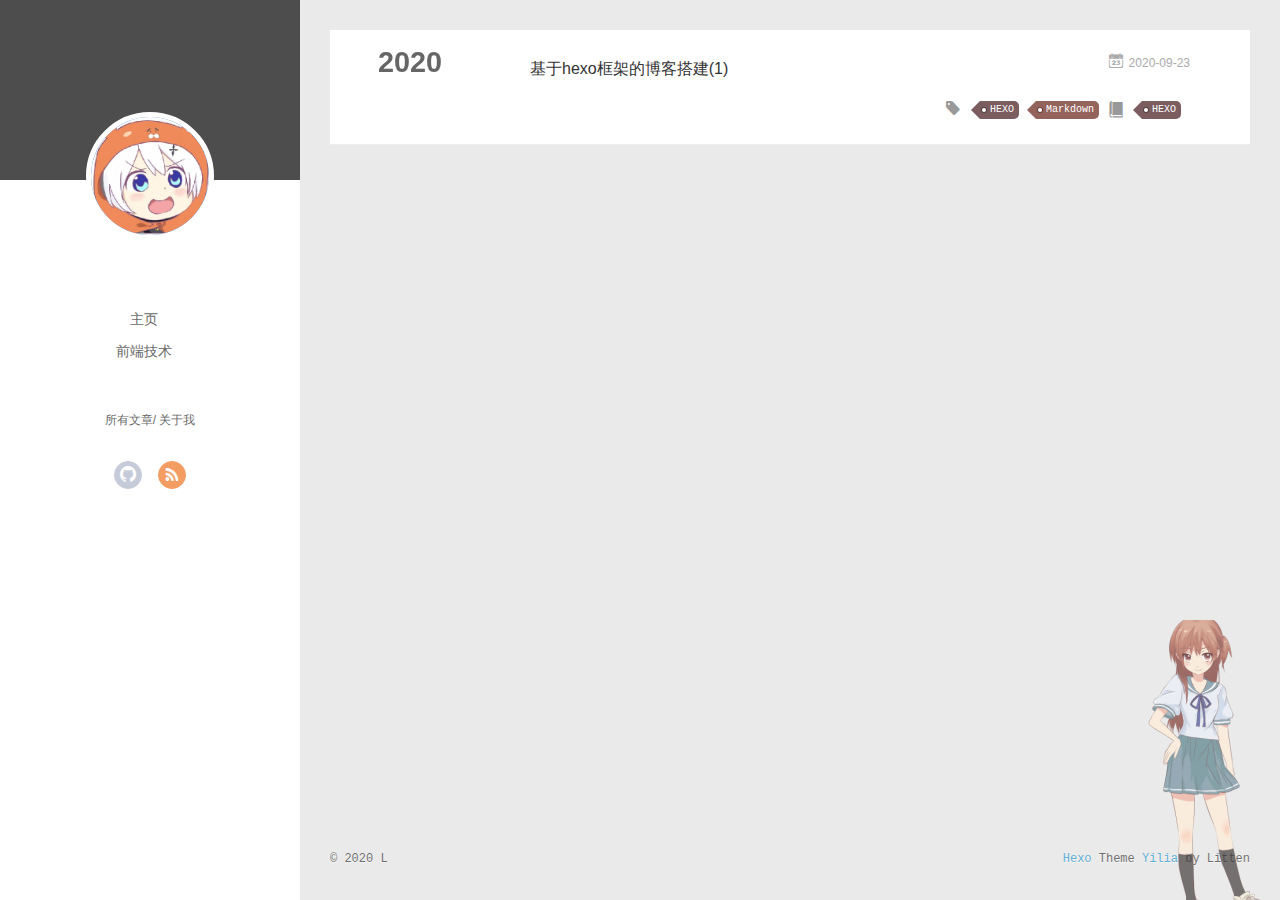
<file: categories/HEXO/index.html>
<!DOCTYPE html>
<html>
<head>
  <meta charset="utf-8">
  
  <meta name="renderer" content="webkit">
  <meta http-equiv="X-UA-Compatible" content="IE=edge" >
  <link rel="dns-prefetch" href="http://example.com">
  <title>Category: HEXO | 世界一のOTAKU</title>
  <meta name="viewport" content="width=device-width, initial-scale=1, maximum-scale=1">
  <meta property="og:type" content="website">
<meta property="og:title" content="世界一のOTAKU">
<meta property="og:url" content="http://example.com/categories/HEXO/index.html">
<meta property="og:site_name" content="世界一のOTAKU">
<meta property="og:locale" content="zh_CN">
<meta property="article:author" content="L">
<meta name="twitter:card" content="summary">
  
    <link rel="alternative" href="/atom.xml" title="世界一のOTAKU" type="application/atom+xml">
  
  
    <link rel="icon" href="/assets/网页图标.ico">
  
  <link rel="stylesheet" type="text/css" href="/./main.0cf68a.css">
  <style type="text/css">
  
    #container.show {
      background: linear-gradient(200deg,#a0cfe4,#e8c37e);
    }
  </style>
  

  

<meta name="generator" content="Hexo 5.2.0"></head>

<body>
  <div id="container" q-class="show:isCtnShow">
    <canvas id="anm-canvas" class="anm-canvas"></canvas>
    <div class="left-col" q-class="show:isShow">
      
<div class="overlay" style="background: #4d4d4d"></div>
<div class="intrude-less">
	<header id="header" class="inner">
		<a href="/" class="profilepic">
			<img src="/assets/头像.jpg" class="js-avatar">
		</a>
		<hgroup>
		  <h1 class="header-author"><a href="/"></a></h1>
		</hgroup>
		

		<nav class="header-menu">
			<ul>
			
				<li><a href="/">主页</a></li>
	        
				<li><a href="/">前端技术</a></li>
	        
			</ul>
		</nav>
		<nav class="header-smart-menu">
    		
    			
    			<a q-on="click: openSlider(e, 'innerArchive')" href="javascript:void(0)">所有文章</a>
    			
            
    			
            
    			
    			<a q-on="click: openSlider(e, 'aboutme')" href="javascript:void(0)">关于我</a>
    			
            
		</nav>
		<nav class="header-nav">
			<div class="social">
				
					<a class="github" target="_blank" href="https://github.com/anOTAKU" title="github"><i class="icon-github"></i></a>
		        
					<a class="rss" target="_blank" href="/atom.xml" title="rss"><i class="icon-rss"></i></a>
		        
			</div>
		<!-- 网易云音乐插件 -->
			
    			<div style="position:absolute; bottom:120px left:auto; width:85%">
        			<iframe frameborder="no" border="0" marginwidth="0" marginheight="0" width="240" height="52" src="//music.163.com/outchain/player?type=2&id=1318680273&auto=1&height=32"></iframe>
    			</div>
			
		</nav>
	</header>		
</div>

    </div>
    <div class="mid-col" q-class="show:isShow,hide:isShow|isFalse">
      
<nav id="mobile-nav">
  	<div class="overlay js-overlay" style="background: #4d4d4d"></div>
	<div class="btnctn js-mobile-btnctn">
  		<div class="slider-trigger list" q-on="click: openSlider(e)"><i class="icon icon-sort"></i></div>
	</div>
	<div class="intrude-less">
		<header id="header" class="inner">
			<div class="profilepic">
				<img src="/assets/头像.jpg" class="js-avatar">
			</div>
			<hgroup>
			  <h1 class="header-author js-header-author"></h1>
			</hgroup>
			
			
			
				
			
				
			
			
			
			<nav class="header-nav">
				<div class="social">
					
						<a class="github" target="_blank" href="https://github.com/anOTAKU" title="github"><i class="icon-github"></i></a>
			        
						<a class="rss" target="_blank" href="/atom.xml" title="rss"><i class="icon-rss"></i></a>
			        
				</div>
			</nav>

			<nav class="header-menu js-header-menu">
				<ul style="width: 50%">
				
				
					<li style="width: 50%"><a href="/">主页</a></li>
		        
					<li style="width: 50%"><a href="/">前端技术</a></li>
		        
				</ul>
			</nav>
		</header>				
	</div>
	<div class="mobile-mask" style="display:none" q-show="isShow"></div>
</nav>

      <div id="wrapper" class="body-wrap">
        <div class="menu-l">
          <div class="canvas-wrap">
            <canvas data-colors="#eaeaea" data-sectionHeight="100" data-contentId="js-content" id="myCanvas1" class="anm-canvas"></canvas>
          </div>
          <div id="js-content" class="content-ll">
            
  
  
    
    
      
      
      <section class="archives-wrap">
        <div class="archive-year-wrap">
          <a href="/archives/2020" class="archive-year">2020</a>
        </div>
        <div class="archives">
    
    <article class="archive-article archive-type-post">
  <div class="archive-article-inner">
    <header class="archive-article-header">
      	<div class="article-meta">
	      	<a href="/2020/09/23/%E2%80%9C%E5%9F%BA%E4%BA%8Ehexo%E7%9A%84%E5%8D%9A%E5%AE%A2%E6%90%AD%E5%BB%BA%E2%80%9D/" class="archive-article-date">
  	<time datetime="2020-09-23T07:25:40.000Z" itemprop="datePublished"><i class="icon-calendar icon"></i>2020-09-23</time>
</a>
        </div>
    	 
  
    <h1 itemprop="name">
      <a class="archive-article-title" href="/2020/09/23/%E2%80%9C%E5%9F%BA%E4%BA%8Ehexo%E7%9A%84%E5%8D%9A%E5%AE%A2%E6%90%AD%E5%BB%BA%E2%80%9D/">基于hexo框架的博客搭建(1)</a>
    </h1>
  

        <div class="article-info info-on-right">
          
	<div class="article-tag tagcloud">
		<i class="icon-price-tags icon"></i>
		<ul class="article-tag-list">
			 
        		<li class="article-tag-list-item">
        			<a href="javascript:void(0)" class="js-tag article-tag-list-link color5">HEXO</a>
        		</li>
      		 
        		<li class="article-tag-list-item">
        			<a href="javascript:void(0)" class="js-tag article-tag-list-link color4">Markdown</a>
        		</li>
      		
		</ul>
	</div>

          
	<div class="article-category tagcloud">
		<i class="icon-book icon"></i>
		<ul class="article-tag-list">
			 
        		<li class="article-tag-list-item">
        			<a href="/categories/HEXO//" class="article-tag-list-link color5">HEXO</a>
        		</li>
      		
		</ul>
	</div>


        </div>
        <div class="clearfix"></div>
    </header>
  </div>
</article>
  
  
    </div></section>
  

    


          </div>
        </div>
      </div>
      <footer id="footer">
  <div class="outer">
    <div id="footer-info">
    	<div class="footer-left">
    		&copy; 2020 L
    	</div>
      	<div class="footer-right">
      		<a href="http://hexo.io/" target="_blank">Hexo</a>  Theme <a href="https://github.com/litten/hexo-theme-yilia" target="_blank">Yilia</a> by Litten
      	</div>
    </div>
  </div>
</footer>
    </div>
    <script>
	var yiliaConfig = {
		mathjax: false,
		isHome: false,
		isPost: false,
		isArchive: false,
		isTag: false,
		isCategory: true,
		open_in_new: false,
		toc_hide_index: true,
		root: "/",
		innerArchive: true,
		showTags: false
	}
</script>

<script>!function(t){function n(e){if(r[e])return r[e].exports;var i=r[e]={exports:{},id:e,loaded:!1};return t[e].call(i.exports,i,i.exports,n),i.loaded=!0,i.exports}var r={};n.m=t,n.c=r,n.p="./",n(0)}([function(t,n,r){r(195),t.exports=r(191)},function(t,n,r){var e=r(3),i=r(52),o=r(27),u=r(28),c=r(53),f="prototype",a=function(t,n,r){var s,l,h,v,p=t&a.F,d=t&a.G,y=t&a.S,g=t&a.P,b=t&a.B,m=d?e:y?e[n]||(e[n]={}):(e[n]||{})[f],x=d?i:i[n]||(i[n]={}),w=x[f]||(x[f]={});d&&(r=n);for(s in r)l=!p&&m&&void 0!==m[s],h=(l?m:r)[s],v=b&&l?c(h,e):g&&"function"==typeof h?c(Function.call,h):h,m&&u(m,s,h,t&a.U),x[s]!=h&&o(x,s,v),g&&w[s]!=h&&(w[s]=h)};e.core=i,a.F=1,a.G=2,a.S=4,a.P=8,a.B=16,a.W=32,a.U=64,a.R=128,t.exports=a},function(t,n,r){var e=r(6);t.exports=function(t){if(!e(t))throw TypeError(t+" is not an object!");return t}},function(t,n){var r=t.exports="undefined"!=typeof window&&window.Math==Math?window:"undefined"!=typeof self&&self.Math==Math?self:Function("return this")();"number"==typeof __g&&(__g=r)},function(t,n){t.exports=function(t){try{return!!t()}catch(t){return!0}}},function(t,n){var r=t.exports="undefined"!=typeof window&&window.Math==Math?window:"undefined"!=typeof self&&self.Math==Math?self:Function("return this")();"number"==typeof __g&&(__g=r)},function(t,n){t.exports=function(t){return"object"==typeof t?null!==t:"function"==typeof t}},function(t,n,r){var e=r(126)("wks"),i=r(76),o=r(3).Symbol,u="function"==typeof o;(t.exports=function(t){return e[t]||(e[t]=u&&o[t]||(u?o:i)("Symbol."+t))}).store=e},function(t,n){var r={}.hasOwnProperty;t.exports=function(t,n){return r.call(t,n)}},function(t,n,r){var e=r(94),i=r(33);t.exports=function(t){return e(i(t))}},function(t,n,r){t.exports=!r(4)(function(){return 7!=Object.defineProperty({},"a",{get:function(){return 7}}).a})},function(t,n,r){var e=r(2),i=r(167),o=r(50),u=Object.defineProperty;n.f=r(10)?Object.defineProperty:function(t,n,r){if(e(t),n=o(n,!0),e(r),i)try{return u(t,n,r)}catch(t){}if("get"in r||"set"in r)throw TypeError("Accessors not supported!");return"value"in r&&(t[n]=r.value),t}},function(t,n,r){t.exports=!r(18)(function(){return 7!=Object.defineProperty({},"a",{get:function(){return 7}}).a})},function(t,n,r){var e=r(14),i=r(22);t.exports=r(12)?function(t,n,r){return e.f(t,n,i(1,r))}:function(t,n,r){return t[n]=r,t}},function(t,n,r){var e=r(20),i=r(58),o=r(42),u=Object.defineProperty;n.f=r(12)?Object.defineProperty:function(t,n,r){if(e(t),n=o(n,!0),e(r),i)try{return u(t,n,r)}catch(t){}if("get"in r||"set"in r)throw TypeError("Accessors not supported!");return"value"in r&&(t[n]=r.value),t}},function(t,n,r){var e=r(40)("wks"),i=r(23),o=r(5).Symbol,u="function"==typeof o;(t.exports=function(t){return e[t]||(e[t]=u&&o[t]||(u?o:i)("Symbol."+t))}).store=e},function(t,n,r){var e=r(67),i=Math.min;t.exports=function(t){return t>0?i(e(t),9007199254740991):0}},function(t,n,r){var e=r(46);t.exports=function(t){return Object(e(t))}},function(t,n){t.exports=function(t){try{return!!t()}catch(t){return!0}}},function(t,n,r){var e=r(63),i=r(34);t.exports=Object.keys||function(t){return e(t,i)}},function(t,n,r){var e=r(21);t.exports=function(t){if(!e(t))throw TypeError(t+" is not an object!");return t}},function(t,n){t.exports=function(t){return"object"==typeof t?null!==t:"function"==typeof t}},function(t,n){t.exports=function(t,n){return{enumerable:!(1&t),configurable:!(2&t),writable:!(4&t),value:n}}},function(t,n){var r=0,e=Math.random();t.exports=function(t){return"Symbol(".concat(void 0===t?"":t,")_",(++r+e).toString(36))}},function(t,n){var r={}.hasOwnProperty;t.exports=function(t,n){return r.call(t,n)}},function(t,n){var r=t.exports={version:"2.4.0"};"number"==typeof __e&&(__e=r)},function(t,n){t.exports=function(t){if("function"!=typeof t)throw TypeError(t+" is not a function!");return t}},function(t,n,r){var e=r(11),i=r(66);t.exports=r(10)?function(t,n,r){return e.f(t,n,i(1,r))}:function(t,n,r){return t[n]=r,t}},function(t,n,r){var e=r(3),i=r(27),o=r(24),u=r(76)("src"),c="toString",f=Function[c],a=(""+f).split(c);r(52).inspectSource=function(t){return f.call(t)},(t.exports=function(t,n,r,c){var f="function"==typeof r;f&&(o(r,"name")||i(r,"name",n)),t[n]!==r&&(f&&(o(r,u)||i(r,u,t[n]?""+t[n]:a.join(String(n)))),t===e?t[n]=r:c?t[n]?t[n]=r:i(t,n,r):(delete t[n],i(t,n,r)))})(Function.prototype,c,function(){return"function"==typeof this&&this[u]||f.call(this)})},function(t,n,r){var e=r(1),i=r(4),o=r(46),u=function(t,n,r,e){var i=String(o(t)),u="<"+n;return""!==r&&(u+=" "+r+'="'+String(e).replace(/"/g,"&quot;")+'"'),u+">"+i+"</"+n+">"};t.exports=function(t,n){var r={};r[t]=n(u),e(e.P+e.F*i(function(){var n=""[t]('"');return n!==n.toLowerCase()||n.split('"').length>3}),"String",r)}},function(t,n,r){var e=r(115),i=r(46);t.exports=function(t){return e(i(t))}},function(t,n,r){var e=r(116),i=r(66),o=r(30),u=r(50),c=r(24),f=r(167),a=Object.getOwnPropertyDescriptor;n.f=r(10)?a:function(t,n){if(t=o(t),n=u(n,!0),f)try{return a(t,n)}catch(t){}if(c(t,n))return i(!e.f.call(t,n),t[n])}},function(t,n,r){var e=r(24),i=r(17),o=r(145)("IE_PROTO"),u=Object.prototype;t.exports=Object.getPrototypeOf||function(t){return t=i(t),e(t,o)?t[o]:"function"==typeof t.constructor&&t instanceof t.constructor?t.constructor.prototype:t instanceof Object?u:null}},function(t,n){t.exports=function(t){if(void 0==t)throw TypeError("Can't call method on  "+t);return t}},function(t,n){t.exports="constructor,hasOwnProperty,isPrototypeOf,propertyIsEnumerable,toLocaleString,toString,valueOf".split(",")},function(t,n){t.exports={}},function(t,n){t.exports=!0},function(t,n){n.f={}.propertyIsEnumerable},function(t,n,r){var e=r(14).f,i=r(8),o=r(15)("toStringTag");t.exports=function(t,n,r){t&&!i(t=r?t:t.prototype,o)&&e(t,o,{configurable:!0,value:n})}},function(t,n,r){var e=r(40)("keys"),i=r(23);t.exports=function(t){return e[t]||(e[t]=i(t))}},function(t,n,r){var e=r(5),i="__core-js_shared__",o=e[i]||(e[i]={});t.exports=function(t){return o[t]||(o[t]={})}},function(t,n){var r=Math.ceil,e=Math.floor;t.exports=function(t){return isNaN(t=+t)?0:(t>0?e:r)(t)}},function(t,n,r){var e=r(21);t.exports=function(t,n){if(!e(t))return t;var r,i;if(n&&"function"==typeof(r=t.toString)&&!e(i=r.call(t)))return i;if("function"==typeof(r=t.valueOf)&&!e(i=r.call(t)))return i;if(!n&&"function"==typeof(r=t.toString)&&!e(i=r.call(t)))return i;throw TypeError("Can't convert object to primitive value")}},function(t,n,r){var e=r(5),i=r(25),o=r(36),u=r(44),c=r(14).f;t.exports=function(t){var n=i.Symbol||(i.Symbol=o?{}:e.Symbol||{});"_"==t.charAt(0)||t in n||c(n,t,{value:u.f(t)})}},function(t,n,r){n.f=r(15)},function(t,n){var r={}.toString;t.exports=function(t){return r.call(t).slice(8,-1)}},function(t,n){t.exports=function(t){if(void 0==t)throw TypeError("Can't call method on  "+t);return t}},function(t,n,r){var e=r(4);t.exports=function(t,n){return!!t&&e(function(){n?t.call(null,function(){},1):t.call(null)})}},function(t,n,r){var e=r(53),i=r(115),o=r(17),u=r(16),c=r(203);t.exports=function(t,n){var r=1==t,f=2==t,a=3==t,s=4==t,l=6==t,h=5==t||l,v=n||c;return function(n,c,p){for(var d,y,g=o(n),b=i(g),m=e(c,p,3),x=u(b.length),w=0,S=r?v(n,x):f?v(n,0):void 0;x>w;w++)if((h||w in b)&&(d=b[w],y=m(d,w,g),t))if(r)S[w]=y;else if(y)switch(t){case 3:return!0;case 5:return d;case 6:return w;case 2:S.push(d)}else if(s)return!1;return l?-1:a||s?s:S}}},function(t,n,r){var e=r(1),i=r(52),o=r(4);t.exports=function(t,n){var r=(i.Object||{})[t]||Object[t],u={};u[t]=n(r),e(e.S+e.F*o(function(){r(1)}),"Object",u)}},function(t,n,r){var e=r(6);t.exports=function(t,n){if(!e(t))return t;var r,i;if(n&&"function"==typeof(r=t.toString)&&!e(i=r.call(t)))return i;if("function"==typeof(r=t.valueOf)&&!e(i=r.call(t)))return i;if(!n&&"function"==typeof(r=t.toString)&&!e(i=r.call(t)))return i;throw TypeError("Can't convert object to primitive value")}},function(t,n,r){var e=r(5),i=r(25),o=r(91),u=r(13),c="prototype",f=function(t,n,r){var a,s,l,h=t&f.F,v=t&f.G,p=t&f.S,d=t&f.P,y=t&f.B,g=t&f.W,b=v?i:i[n]||(i[n]={}),m=b[c],x=v?e:p?e[n]:(e[n]||{})[c];v&&(r=n);for(a in r)(s=!h&&x&&void 0!==x[a])&&a in b||(l=s?x[a]:r[a],b[a]=v&&"function"!=typeof x[a]?r[a]:y&&s?o(l,e):g&&x[a]==l?function(t){var n=function(n,r,e){if(this instanceof t){switch(arguments.length){case 0:return new t;case 1:return new t(n);case 2:return new t(n,r)}return new t(n,r,e)}return t.apply(this,arguments)};return n[c]=t[c],n}(l):d&&"function"==typeof l?o(Function.call,l):l,d&&((b.virtual||(b.virtual={}))[a]=l,t&f.R&&m&&!m[a]&&u(m,a,l)))};f.F=1,f.G=2,f.S=4,f.P=8,f.B=16,f.W=32,f.U=64,f.R=128,t.exports=f},function(t,n){var r=t.exports={version:"2.4.0"};"number"==typeof __e&&(__e=r)},function(t,n,r){var e=r(26);t.exports=function(t,n,r){if(e(t),void 0===n)return t;switch(r){case 1:return function(r){return t.call(n,r)};case 2:return function(r,e){return t.call(n,r,e)};case 3:return function(r,e,i){return t.call(n,r,e,i)}}return function(){return t.apply(n,arguments)}}},function(t,n,r){var e=r(183),i=r(1),o=r(126)("metadata"),u=o.store||(o.store=new(r(186))),c=function(t,n,r){var i=u.get(t);if(!i){if(!r)return;u.set(t,i=new e)}var o=i.get(n);if(!o){if(!r)return;i.set(n,o=new e)}return o},f=function(t,n,r){var e=c(n,r,!1);return void 0!==e&&e.has(t)},a=function(t,n,r){var e=c(n,r,!1);return void 0===e?void 0:e.get(t)},s=function(t,n,r,e){c(r,e,!0).set(t,n)},l=function(t,n){var r=c(t,n,!1),e=[];return r&&r.forEach(function(t,n){e.push(n)}),e},h=function(t){return void 0===t||"symbol"==typeof t?t:String(t)},v=function(t){i(i.S,"Reflect",t)};t.exports={store:u,map:c,has:f,get:a,set:s,keys:l,key:h,exp:v}},function(t,n,r){"use strict";if(r(10)){var e=r(69),i=r(3),o=r(4),u=r(1),c=r(127),f=r(152),a=r(53),s=r(68),l=r(66),h=r(27),v=r(73),p=r(67),d=r(16),y=r(75),g=r(50),b=r(24),m=r(180),x=r(114),w=r(6),S=r(17),_=r(137),O=r(70),E=r(32),P=r(71).f,j=r(154),F=r(76),M=r(7),A=r(48),N=r(117),T=r(146),I=r(155),k=r(80),L=r(123),R=r(74),C=r(130),D=r(160),U=r(11),W=r(31),G=U.f,B=W.f,V=i.RangeError,z=i.TypeError,q=i.Uint8Array,K="ArrayBuffer",J="Shared"+K,Y="BYTES_PER_ELEMENT",H="prototype",$=Array[H],X=f.ArrayBuffer,Q=f.DataView,Z=A(0),tt=A(2),nt=A(3),rt=A(4),et=A(5),it=A(6),ot=N(!0),ut=N(!1),ct=I.values,ft=I.keys,at=I.entries,st=$.lastIndexOf,lt=$.reduce,ht=$.reduceRight,vt=$.join,pt=$.sort,dt=$.slice,yt=$.toString,gt=$.toLocaleString,bt=M("iterator"),mt=M("toStringTag"),xt=F("typed_constructor"),wt=F("def_constructor"),St=c.CONSTR,_t=c.TYPED,Ot=c.VIEW,Et="Wrong length!",Pt=A(1,function(t,n){return Tt(T(t,t[wt]),n)}),jt=o(function(){return 1===new q(new Uint16Array([1]).buffer)[0]}),Ft=!!q&&!!q[H].set&&o(function(){new q(1).set({})}),Mt=function(t,n){if(void 0===t)throw z(Et);var r=+t,e=d(t);if(n&&!m(r,e))throw V(Et);return e},At=function(t,n){var r=p(t);if(r<0||r%n)throw V("Wrong offset!");return r},Nt=function(t){if(w(t)&&_t in t)return t;throw z(t+" is not a typed array!")},Tt=function(t,n){if(!(w(t)&&xt in t))throw z("It is not a typed array constructor!");return new t(n)},It=function(t,n){return kt(T(t,t[wt]),n)},kt=function(t,n){for(var r=0,e=n.length,i=Tt(t,e);e>r;)i[r]=n[r++];return i},Lt=function(t,n,r){G(t,n,{get:function(){return this._d[r]}})},Rt=function(t){var n,r,e,i,o,u,c=S(t),f=arguments.length,s=f>1?arguments[1]:void 0,l=void 0!==s,h=j(c);if(void 0!=h&&!_(h)){for(u=h.call(c),e=[],n=0;!(o=u.next()).done;n++)e.push(o.value);c=e}for(l&&f>2&&(s=a(s,arguments[2],2)),n=0,r=d(c.length),i=Tt(this,r);r>n;n++)i[n]=l?s(c[n],n):c[n];return i},Ct=function(){for(var t=0,n=arguments.length,r=Tt(this,n);n>t;)r[t]=arguments[t++];return r},Dt=!!q&&o(function(){gt.call(new q(1))}),Ut=function(){return gt.apply(Dt?dt.call(Nt(this)):Nt(this),arguments)},Wt={copyWithin:function(t,n){return D.call(Nt(this),t,n,arguments.length>2?arguments[2]:void 0)},every:function(t){return rt(Nt(this),t,arguments.length>1?arguments[1]:void 0)},fill:function(t){return C.apply(Nt(this),arguments)},filter:function(t){return It(this,tt(Nt(this),t,arguments.length>1?arguments[1]:void 0))},find:function(t){return et(Nt(this),t,arguments.length>1?arguments[1]:void 0)},findIndex:function(t){return it(Nt(this),t,arguments.length>1?arguments[1]:void 0)},forEach:function(t){Z(Nt(this),t,arguments.length>1?arguments[1]:void 0)},indexOf:function(t){return ut(Nt(this),t,arguments.length>1?arguments[1]:void 0)},includes:function(t){return ot(Nt(this),t,arguments.length>1?arguments[1]:void 0)},join:function(t){return vt.apply(Nt(this),arguments)},lastIndexOf:function(t){return st.apply(Nt(this),arguments)},map:function(t){return Pt(Nt(this),t,arguments.length>1?arguments[1]:void 0)},reduce:function(t){return lt.apply(Nt(this),arguments)},reduceRight:function(t){return ht.apply(Nt(this),arguments)},reverse:function(){for(var t,n=this,r=Nt(n).length,e=Math.floor(r/2),i=0;i<e;)t=n[i],n[i++]=n[--r],n[r]=t;return n},some:function(t){return nt(Nt(this),t,arguments.length>1?arguments[1]:void 0)},sort:function(t){return pt.call(Nt(this),t)},subarray:function(t,n){var r=Nt(this),e=r.length,i=y(t,e);return new(T(r,r[wt]))(r.buffer,r.byteOffset+i*r.BYTES_PER_ELEMENT,d((void 0===n?e:y(n,e))-i))}},Gt=function(t,n){return It(this,dt.call(Nt(this),t,n))},Bt=function(t){Nt(this);var n=At(arguments[1],1),r=this.length,e=S(t),i=d(e.length),o=0;if(i+n>r)throw V(Et);for(;o<i;)this[n+o]=e[o++]},Vt={entries:function(){return at.call(Nt(this))},keys:function(){return ft.call(Nt(this))},values:function(){return ct.call(Nt(this))}},zt=function(t,n){return w(t)&&t[_t]&&"symbol"!=typeof n&&n in t&&String(+n)==String(n)},qt=function(t,n){return zt(t,n=g(n,!0))?l(2,t[n]):B(t,n)},Kt=function(t,n,r){return!(zt(t,n=g(n,!0))&&w(r)&&b(r,"value"))||b(r,"get")||b(r,"set")||r.configurable||b(r,"writable")&&!r.writable||b(r,"enumerable")&&!r.enumerable?G(t,n,r):(t[n]=r.value,t)};St||(W.f=qt,U.f=Kt),u(u.S+u.F*!St,"Object",{getOwnPropertyDescriptor:qt,defineProperty:Kt}),o(function(){yt.call({})})&&(yt=gt=function(){return vt.call(this)});var Jt=v({},Wt);v(Jt,Vt),h(Jt,bt,Vt.values),v(Jt,{slice:Gt,set:Bt,constructor:function(){},toString:yt,toLocaleString:Ut}),Lt(Jt,"buffer","b"),Lt(Jt,"byteOffset","o"),Lt(Jt,"byteLength","l"),Lt(Jt,"length","e"),G(Jt,mt,{get:function(){return this[_t]}}),t.exports=function(t,n,r,f){f=!!f;var a=t+(f?"Clamped":"")+"Array",l="Uint8Array"!=a,v="get"+t,p="set"+t,y=i[a],g=y||{},b=y&&E(y),m=!y||!c.ABV,S={},_=y&&y[H],j=function(t,r){var e=t._d;return e.v[v](r*n+e.o,jt)},F=function(t,r,e){var i=t._d;f&&(e=(e=Math.round(e))<0?0:e>255?255:255&e),i.v[p](r*n+i.o,e,jt)},M=function(t,n){G(t,n,{get:function(){return j(this,n)},set:function(t){return F(this,n,t)},enumerable:!0})};m?(y=r(function(t,r,e,i){s(t,y,a,"_d");var o,u,c,f,l=0,v=0;if(w(r)){if(!(r instanceof X||(f=x(r))==K||f==J))return _t in r?kt(y,r):Rt.call(y,r);o=r,v=At(e,n);var p=r.byteLength;if(void 0===i){if(p%n)throw V(Et);if((u=p-v)<0)throw V(Et)}else if((u=d(i)*n)+v>p)throw V(Et);c=u/n}else c=Mt(r,!0),u=c*n,o=new X(u);for(h(t,"_d",{b:o,o:v,l:u,e:c,v:new Q(o)});l<c;)M(t,l++)}),_=y[H]=O(Jt),h(_,"constructor",y)):L(function(t){new y(null),new y(t)},!0)||(y=r(function(t,r,e,i){s(t,y,a);var o;return w(r)?r instanceof X||(o=x(r))==K||o==J?void 0!==i?new g(r,At(e,n),i):void 0!==e?new g(r,At(e,n)):new g(r):_t in r?kt(y,r):Rt.call(y,r):new g(Mt(r,l))}),Z(b!==Function.prototype?P(g).concat(P(b)):P(g),function(t){t in y||h(y,t,g[t])}),y[H]=_,e||(_.constructor=y));var A=_[bt],N=!!A&&("values"==A.name||void 0==A.name),T=Vt.values;h(y,xt,!0),h(_,_t,a),h(_,Ot,!0),h(_,wt,y),(f?new y(1)[mt]==a:mt in _)||G(_,mt,{get:function(){return a}}),S[a]=y,u(u.G+u.W+u.F*(y!=g),S),u(u.S,a,{BYTES_PER_ELEMENT:n,from:Rt,of:Ct}),Y in _||h(_,Y,n),u(u.P,a,Wt),R(a),u(u.P+u.F*Ft,a,{set:Bt}),u(u.P+u.F*!N,a,Vt),u(u.P+u.F*(_.toString!=yt),a,{toString:yt}),u(u.P+u.F*o(function(){new y(1).slice()}),a,{slice:Gt}),u(u.P+u.F*(o(function(){return[1,2].toLocaleString()!=new y([1,2]).toLocaleString()})||!o(function(){_.toLocaleString.call([1,2])})),a,{toLocaleString:Ut}),k[a]=N?A:T,e||N||h(_,bt,T)}}else t.exports=function(){}},function(t,n){var r={}.toString;t.exports=function(t){return r.call(t).slice(8,-1)}},function(t,n,r){var e=r(21),i=r(5).document,o=e(i)&&e(i.createElement);t.exports=function(t){return o?i.createElement(t):{}}},function(t,n,r){t.exports=!r(12)&&!r(18)(function(){return 7!=Object.defineProperty(r(57)("div"),"a",{get:function(){return 7}}).a})},function(t,n,r){"use strict";var e=r(36),i=r(51),o=r(64),u=r(13),c=r(8),f=r(35),a=r(96),s=r(38),l=r(103),h=r(15)("iterator"),v=!([].keys&&"next"in[].keys()),p="keys",d="values",y=function(){return this};t.exports=function(t,n,r,g,b,m,x){a(r,n,g);var w,S,_,O=function(t){if(!v&&t in F)return F[t];switch(t){case p:case d:return function(){return new r(this,t)}}return function(){return new r(this,t)}},E=n+" Iterator",P=b==d,j=!1,F=t.prototype,M=F[h]||F["@@iterator"]||b&&F[b],A=M||O(b),N=b?P?O("entries"):A:void 0,T="Array"==n?F.entries||M:M;if(T&&(_=l(T.call(new t)))!==Object.prototype&&(s(_,E,!0),e||c(_,h)||u(_,h,y)),P&&M&&M.name!==d&&(j=!0,A=function(){return M.call(this)}),e&&!x||!v&&!j&&F[h]||u(F,h,A),f[n]=A,f[E]=y,b)if(w={values:P?A:O(d),keys:m?A:O(p),entries:N},x)for(S in w)S in F||o(F,S,w[S]);else i(i.P+i.F*(v||j),n,w);return w}},function(t,n,r){var e=r(20),i=r(100),o=r(34),u=r(39)("IE_PROTO"),c=function(){},f="prototype",a=function(){var t,n=r(57)("iframe"),e=o.length;for(n.style.display="none",r(93).appendChild(n),n.src="javascript:",t=n.contentWindow.document,t.open(),t.write("<script>document.F=Object<\/script>"),t.close(),a=t.F;e--;)delete a[f][o[e]];return a()};t.exports=Object.create||function(t,n){var r;return null!==t?(c[f]=e(t),r=new c,c[f]=null,r[u]=t):r=a(),void 0===n?r:i(r,n)}},function(t,n,r){var e=r(63),i=r(34).concat("length","prototype");n.f=Object.getOwnPropertyNames||function(t){return e(t,i)}},function(t,n){n.f=Object.getOwnPropertySymbols},function(t,n,r){var e=r(8),i=r(9),o=r(90)(!1),u=r(39)("IE_PROTO");t.exports=function(t,n){var r,c=i(t),f=0,a=[];for(r in c)r!=u&&e(c,r)&&a.push(r);for(;n.length>f;)e(c,r=n[f++])&&(~o(a,r)||a.push(r));return a}},function(t,n,r){t.exports=r(13)},function(t,n,r){var e=r(76)("meta"),i=r(6),o=r(24),u=r(11).f,c=0,f=Object.isExtensible||function(){return!0},a=!r(4)(function(){return f(Object.preventExtensions({}))}),s=function(t){u(t,e,{value:{i:"O"+ ++c,w:{}}})},l=function(t,n){if(!i(t))return"symbol"==typeof t?t:("string"==typeof t?"S":"P")+t;if(!o(t,e)){if(!f(t))return"F";if(!n)return"E";s(t)}return t[e].i},h=function(t,n){if(!o(t,e)){if(!f(t))return!0;if(!n)return!1;s(t)}return t[e].w},v=function(t){return a&&p.NEED&&f(t)&&!o(t,e)&&s(t),t},p=t.exports={KEY:e,NEED:!1,fastKey:l,getWeak:h,onFreeze:v}},function(t,n){t.exports=function(t,n){return{enumerable:!(1&t),configurable:!(2&t),writable:!(4&t),value:n}}},function(t,n){var r=Math.ceil,e=Math.floor;t.exports=function(t){return isNaN(t=+t)?0:(t>0?e:r)(t)}},function(t,n){t.exports=function(t,n,r,e){if(!(t instanceof n)||void 0!==e&&e in t)throw TypeError(r+": incorrect invocation!");return t}},function(t,n){t.exports=!1},function(t,n,r){var e=r(2),i=r(173),o=r(133),u=r(145)("IE_PROTO"),c=function(){},f="prototype",a=function(){var t,n=r(132)("iframe"),e=o.length;for(n.style.display="none",r(135).appendChild(n),n.src="javascript:",t=n.contentWindow.document,t.open(),t.write("<script>document.F=Object<\/script>"),t.close(),a=t.F;e--;)delete a[f][o[e]];return a()};t.exports=Object.create||function(t,n){var r;return null!==t?(c[f]=e(t),r=new c,c[f]=null,r[u]=t):r=a(),void 0===n?r:i(r,n)}},function(t,n,r){var e=r(175),i=r(133).concat("length","prototype");n.f=Object.getOwnPropertyNames||function(t){return e(t,i)}},function(t,n,r){var e=r(175),i=r(133);t.exports=Object.keys||function(t){return e(t,i)}},function(t,n,r){var e=r(28);t.exports=function(t,n,r){for(var i in n)e(t,i,n[i],r);return t}},function(t,n,r){"use strict";var e=r(3),i=r(11),o=r(10),u=r(7)("species");t.exports=function(t){var n=e[t];o&&n&&!n[u]&&i.f(n,u,{configurable:!0,get:function(){return this}})}},function(t,n,r){var e=r(67),i=Math.max,o=Math.min;t.exports=function(t,n){return t=e(t),t<0?i(t+n,0):o(t,n)}},function(t,n){var r=0,e=Math.random();t.exports=function(t){return"Symbol(".concat(void 0===t?"":t,")_",(++r+e).toString(36))}},function(t,n,r){var e=r(33);t.exports=function(t){return Object(e(t))}},function(t,n,r){var e=r(7)("unscopables"),i=Array.prototype;void 0==i[e]&&r(27)(i,e,{}),t.exports=function(t){i[e][t]=!0}},function(t,n,r){var e=r(53),i=r(169),o=r(137),u=r(2),c=r(16),f=r(154),a={},s={},n=t.exports=function(t,n,r,l,h){var v,p,d,y,g=h?function(){return t}:f(t),b=e(r,l,n?2:1),m=0;if("function"!=typeof g)throw TypeError(t+" is not iterable!");if(o(g)){for(v=c(t.length);v>m;m++)if((y=n?b(u(p=t[m])[0],p[1]):b(t[m]))===a||y===s)return y}else for(d=g.call(t);!(p=d.next()).done;)if((y=i(d,b,p.value,n))===a||y===s)return y};n.BREAK=a,n.RETURN=s},function(t,n){t.exports={}},function(t,n,r){var e=r(11).f,i=r(24),o=r(7)("toStringTag");t.exports=function(t,n,r){t&&!i(t=r?t:t.prototype,o)&&e(t,o,{configurable:!0,value:n})}},function(t,n,r){var e=r(1),i=r(46),o=r(4),u=r(150),c="["+u+"]",f="​",a=RegExp("^"+c+c+"*"),s=RegExp(c+c+"*$"),l=function(t,n,r){var i={},c=o(function(){return!!u[t]()||f[t]()!=f}),a=i[t]=c?n(h):u[t];r&&(i[r]=a),e(e.P+e.F*c,"String",i)},h=l.trim=function(t,n){return t=String(i(t)),1&n&&(t=t.replace(a,"")),2&n&&(t=t.replace(s,"")),t};t.exports=l},function(t,n,r){t.exports={default:r(86),__esModule:!0}},function(t,n,r){t.exports={default:r(87),__esModule:!0}},function(t,n,r){"use strict";function e(t){return t&&t.__esModule?t:{default:t}}n.__esModule=!0;var i=r(84),o=e(i),u=r(83),c=e(u),f="function"==typeof c.default&&"symbol"==typeof o.default?function(t){return typeof t}:function(t){return t&&"function"==typeof c.default&&t.constructor===c.default&&t!==c.default.prototype?"symbol":typeof t};n.default="function"==typeof c.default&&"symbol"===f(o.default)?function(t){return void 0===t?"undefined":f(t)}:function(t){return t&&"function"==typeof c.default&&t.constructor===c.default&&t!==c.default.prototype?"symbol":void 0===t?"undefined":f(t)}},function(t,n,r){r(110),r(108),r(111),r(112),t.exports=r(25).Symbol},function(t,n,r){r(109),r(113),t.exports=r(44).f("iterator")},function(t,n){t.exports=function(t){if("function"!=typeof t)throw TypeError(t+" is not a function!");return t}},function(t,n){t.exports=function(){}},function(t,n,r){var e=r(9),i=r(106),o=r(105);t.exports=function(t){return function(n,r,u){var c,f=e(n),a=i(f.length),s=o(u,a);if(t&&r!=r){for(;a>s;)if((c=f[s++])!=c)return!0}else for(;a>s;s++)if((t||s in f)&&f[s]===r)return t||s||0;return!t&&-1}}},function(t,n,r){var e=r(88);t.exports=function(t,n,r){if(e(t),void 0===n)return t;switch(r){case 1:return function(r){return t.call(n,r)};case 2:return function(r,e){return t.call(n,r,e)};case 3:return function(r,e,i){return t.call(n,r,e,i)}}return function(){return t.apply(n,arguments)}}},function(t,n,r){var e=r(19),i=r(62),o=r(37);t.exports=function(t){var n=e(t),r=i.f;if(r)for(var u,c=r(t),f=o.f,a=0;c.length>a;)f.call(t,u=c[a++])&&n.push(u);return n}},function(t,n,r){t.exports=r(5).document&&document.documentElement},function(t,n,r){var e=r(56);t.exports=Object("z").propertyIsEnumerable(0)?Object:function(t){return"String"==e(t)?t.split(""):Object(t)}},function(t,n,r){var e=r(56);t.exports=Array.isArray||function(t){return"Array"==e(t)}},function(t,n,r){"use strict";var e=r(60),i=r(22),o=r(38),u={};r(13)(u,r(15)("iterator"),function(){return this}),t.exports=function(t,n,r){t.prototype=e(u,{next:i(1,r)}),o(t,n+" Iterator")}},function(t,n){t.exports=function(t,n){return{value:n,done:!!t}}},function(t,n,r){var e=r(19),i=r(9);t.exports=function(t,n){for(var r,o=i(t),u=e(o),c=u.length,f=0;c>f;)if(o[r=u[f++]]===n)return r}},function(t,n,r){var e=r(23)("meta"),i=r(21),o=r(8),u=r(14).f,c=0,f=Object.isExtensible||function(){return!0},a=!r(18)(function(){return f(Object.preventExtensions({}))}),s=function(t){u(t,e,{value:{i:"O"+ ++c,w:{}}})},l=function(t,n){if(!i(t))return"symbol"==typeof t?t:("string"==typeof t?"S":"P")+t;if(!o(t,e)){if(!f(t))return"F";if(!n)return"E";s(t)}return t[e].i},h=function(t,n){if(!o(t,e)){if(!f(t))return!0;if(!n)return!1;s(t)}return t[e].w},v=function(t){return a&&p.NEED&&f(t)&&!o(t,e)&&s(t),t},p=t.exports={KEY:e,NEED:!1,fastKey:l,getWeak:h,onFreeze:v}},function(t,n,r){var e=r(14),i=r(20),o=r(19);t.exports=r(12)?Object.defineProperties:function(t,n){i(t);for(var r,u=o(n),c=u.length,f=0;c>f;)e.f(t,r=u[f++],n[r]);return t}},function(t,n,r){var e=r(37),i=r(22),o=r(9),u=r(42),c=r(8),f=r(58),a=Object.getOwnPropertyDescriptor;n.f=r(12)?a:function(t,n){if(t=o(t),n=u(n,!0),f)try{return a(t,n)}catch(t){}if(c(t,n))return i(!e.f.call(t,n),t[n])}},function(t,n,r){var e=r(9),i=r(61).f,o={}.toString,u="object"==typeof window&&window&&Object.getOwnPropertyNames?Object.getOwnPropertyNames(window):[],c=function(t){try{return i(t)}catch(t){return u.slice()}};t.exports.f=function(t){return u&&"[object Window]"==o.call(t)?c(t):i(e(t))}},function(t,n,r){var e=r(8),i=r(77),o=r(39)("IE_PROTO"),u=Object.prototype;t.exports=Object.getPrototypeOf||function(t){return t=i(t),e(t,o)?t[o]:"function"==typeof t.constructor&&t instanceof t.constructor?t.constructor.prototype:t instanceof Object?u:null}},function(t,n,r){var e=r(41),i=r(33);t.exports=function(t){return function(n,r){var o,u,c=String(i(n)),f=e(r),a=c.length;return f<0||f>=a?t?"":void 0:(o=c.charCodeAt(f),o<55296||o>56319||f+1===a||(u=c.charCodeAt(f+1))<56320||u>57343?t?c.charAt(f):o:t?c.slice(f,f+2):u-56320+(o-55296<<10)+65536)}}},function(t,n,r){var e=r(41),i=Math.max,o=Math.min;t.exports=function(t,n){return t=e(t),t<0?i(t+n,0):o(t,n)}},function(t,n,r){var e=r(41),i=Math.min;t.exports=function(t){return t>0?i(e(t),9007199254740991):0}},function(t,n,r){"use strict";var e=r(89),i=r(97),o=r(35),u=r(9);t.exports=r(59)(Array,"Array",function(t,n){this._t=u(t),this._i=0,this._k=n},function(){var t=this._t,n=this._k,r=this._i++;return!t||r>=t.length?(this._t=void 0,i(1)):"keys"==n?i(0,r):"values"==n?i(0,t[r]):i(0,[r,t[r]])},"values"),o.Arguments=o.Array,e("keys"),e("values"),e("entries")},function(t,n){},function(t,n,r){"use strict";var e=r(104)(!0);r(59)(String,"String",function(t){this._t=String(t),this._i=0},function(){var t,n=this._t,r=this._i;return r>=n.length?{value:void 0,done:!0}:(t=e(n,r),this._i+=t.length,{value:t,done:!1})})},function(t,n,r){"use strict";var e=r(5),i=r(8),o=r(12),u=r(51),c=r(64),f=r(99).KEY,a=r(18),s=r(40),l=r(38),h=r(23),v=r(15),p=r(44),d=r(43),y=r(98),g=r(92),b=r(95),m=r(20),x=r(9),w=r(42),S=r(22),_=r(60),O=r(102),E=r(101),P=r(14),j=r(19),F=E.f,M=P.f,A=O.f,N=e.Symbol,T=e.JSON,I=T&&T.stringify,k="prototype",L=v("_hidden"),R=v("toPrimitive"),C={}.propertyIsEnumerable,D=s("symbol-registry"),U=s("symbols"),W=s("op-symbols"),G=Object[k],B="function"==typeof N,V=e.QObject,z=!V||!V[k]||!V[k].findChild,q=o&&a(function(){return 7!=_(M({},"a",{get:function(){return M(this,"a",{value:7}).a}})).a})?function(t,n,r){var e=F(G,n);e&&delete G[n],M(t,n,r),e&&t!==G&&M(G,n,e)}:M,K=function(t){var n=U[t]=_(N[k]);return n._k=t,n},J=B&&"symbol"==typeof N.iterator?function(t){return"symbol"==typeof t}:function(t){return t instanceof N},Y=function(t,n,r){return t===G&&Y(W,n,r),m(t),n=w(n,!0),m(r),i(U,n)?(r.enumerable?(i(t,L)&&t[L][n]&&(t[L][n]=!1),r=_(r,{enumerable:S(0,!1)})):(i(t,L)||M(t,L,S(1,{})),t[L][n]=!0),q(t,n,r)):M(t,n,r)},H=function(t,n){m(t);for(var r,e=g(n=x(n)),i=0,o=e.length;o>i;)Y(t,r=e[i++],n[r]);return t},$=function(t,n){return void 0===n?_(t):H(_(t),n)},X=function(t){var n=C.call(this,t=w(t,!0));return!(this===G&&i(U,t)&&!i(W,t))&&(!(n||!i(this,t)||!i(U,t)||i(this,L)&&this[L][t])||n)},Q=function(t,n){if(t=x(t),n=w(n,!0),t!==G||!i(U,n)||i(W,n)){var r=F(t,n);return!r||!i(U,n)||i(t,L)&&t[L][n]||(r.enumerable=!0),r}},Z=function(t){for(var n,r=A(x(t)),e=[],o=0;r.length>o;)i(U,n=r[o++])||n==L||n==f||e.push(n);return e},tt=function(t){for(var n,r=t===G,e=A(r?W:x(t)),o=[],u=0;e.length>u;)!i(U,n=e[u++])||r&&!i(G,n)||o.push(U[n]);return o};B||(N=function(){if(this instanceof N)throw TypeError("Symbol is not a constructor!");var t=h(arguments.length>0?arguments[0]:void 0),n=function(r){this===G&&n.call(W,r),i(this,L)&&i(this[L],t)&&(this[L][t]=!1),q(this,t,S(1,r))};return o&&z&&q(G,t,{configurable:!0,set:n}),K(t)},c(N[k],"toString",function(){return this._k}),E.f=Q,P.f=Y,r(61).f=O.f=Z,r(37).f=X,r(62).f=tt,o&&!r(36)&&c(G,"propertyIsEnumerable",X,!0),p.f=function(t){return K(v(t))}),u(u.G+u.W+u.F*!B,{Symbol:N});for(var nt="hasInstance,isConcatSpreadable,iterator,match,replace,search,species,split,toPrimitive,toStringTag,unscopables".split(","),rt=0;nt.length>rt;)v(nt[rt++]);for(var nt=j(v.store),rt=0;nt.length>rt;)d(nt[rt++]);u(u.S+u.F*!B,"Symbol",{for:function(t){return i(D,t+="")?D[t]:D[t]=N(t)},keyFor:function(t){if(J(t))return y(D,t);throw TypeError(t+" is not a symbol!")},useSetter:function(){z=!0},useSimple:function(){z=!1}}),u(u.S+u.F*!B,"Object",{create:$,defineProperty:Y,defineProperties:H,getOwnPropertyDescriptor:Q,getOwnPropertyNames:Z,getOwnPropertySymbols:tt}),T&&u(u.S+u.F*(!B||a(function(){var t=N();return"[null]"!=I([t])||"{}"!=I({a:t})||"{}"!=I(Object(t))})),"JSON",{stringify:function(t){if(void 0!==t&&!J(t)){for(var n,r,e=[t],i=1;arguments.length>i;)e.push(arguments[i++]);return n=e[1],"function"==typeof n&&(r=n),!r&&b(n)||(n=function(t,n){if(r&&(n=r.call(this,t,n)),!J(n))return n}),e[1]=n,I.apply(T,e)}}}),N[k][R]||r(13)(N[k],R,N[k].valueOf),l(N,"Symbol"),l(Math,"Math",!0),l(e.JSON,"JSON",!0)},function(t,n,r){r(43)("asyncIterator")},function(t,n,r){r(43)("observable")},function(t,n,r){r(107);for(var e=r(5),i=r(13),o=r(35),u=r(15)("toStringTag"),c=["NodeList","DOMTokenList","MediaList","StyleSheetList","CSSRuleList"],f=0;f<5;f++){var a=c[f],s=e[a],l=s&&s.prototype;l&&!l[u]&&i(l,u,a),o[a]=o.Array}},function(t,n,r){var e=r(45),i=r(7)("toStringTag"),o="Arguments"==e(function(){return arguments}()),u=function(t,n){try{return t[n]}catch(t){}};t.exports=function(t){var n,r,c;return void 0===t?"Undefined":null===t?"Null":"string"==typeof(r=u(n=Object(t),i))?r:o?e(n):"Object"==(c=e(n))&&"function"==typeof n.callee?"Arguments":c}},function(t,n,r){var e=r(45);t.exports=Object("z").propertyIsEnumerable(0)?Object:function(t){return"String"==e(t)?t.split(""):Object(t)}},function(t,n){n.f={}.propertyIsEnumerable},function(t,n,r){var e=r(30),i=r(16),o=r(75);t.exports=function(t){return function(n,r,u){var c,f=e(n),a=i(f.length),s=o(u,a);if(t&&r!=r){for(;a>s;)if((c=f[s++])!=c)return!0}else for(;a>s;s++)if((t||s in f)&&f[s]===r)return t||s||0;return!t&&-1}}},function(t,n,r){"use strict";var e=r(3),i=r(1),o=r(28),u=r(73),c=r(65),f=r(79),a=r(68),s=r(6),l=r(4),h=r(123),v=r(81),p=r(136);t.exports=function(t,n,r,d,y,g){var b=e[t],m=b,x=y?"set":"add",w=m&&m.prototype,S={},_=function(t){var n=w[t];o(w,t,"delete"==t?function(t){return!(g&&!s(t))&&n.call(this,0===t?0:t)}:"has"==t?function(t){return!(g&&!s(t))&&n.call(this,0===t?0:t)}:"get"==t?function(t){return g&&!s(t)?void 0:n.call(this,0===t?0:t)}:"add"==t?function(t){return n.call(this,0===t?0:t),this}:function(t,r){return n.call(this,0===t?0:t,r),this})};if("function"==typeof m&&(g||w.forEach&&!l(function(){(new m).entries().next()}))){var O=new m,E=O[x](g?{}:-0,1)!=O,P=l(function(){O.has(1)}),j=h(function(t){new m(t)}),F=!g&&l(function(){for(var t=new m,n=5;n--;)t[x](n,n);return!t.has(-0)});j||(m=n(function(n,r){a(n,m,t);var e=p(new b,n,m);return void 0!=r&&f(r,y,e[x],e),e}),m.prototype=w,w.constructor=m),(P||F)&&(_("delete"),_("has"),y&&_("get")),(F||E)&&_(x),g&&w.clear&&delete w.clear}else m=d.getConstructor(n,t,y,x),u(m.prototype,r),c.NEED=!0;return v(m,t),S[t]=m,i(i.G+i.W+i.F*(m!=b),S),g||d.setStrong(m,t,y),m}},function(t,n,r){"use strict";var e=r(27),i=r(28),o=r(4),u=r(46),c=r(7);t.exports=function(t,n,r){var f=c(t),a=r(u,f,""[t]),s=a[0],l=a[1];o(function(){var n={};return n[f]=function(){return 7},7!=""[t](n)})&&(i(String.prototype,t,s),e(RegExp.prototype,f,2==n?function(t,n){return l.call(t,this,n)}:function(t){return l.call(t,this)}))}
},function(t,n,r){"use strict";var e=r(2);t.exports=function(){var t=e(this),n="";return t.global&&(n+="g"),t.ignoreCase&&(n+="i"),t.multiline&&(n+="m"),t.unicode&&(n+="u"),t.sticky&&(n+="y"),n}},function(t,n){t.exports=function(t,n,r){var e=void 0===r;switch(n.length){case 0:return e?t():t.call(r);case 1:return e?t(n[0]):t.call(r,n[0]);case 2:return e?t(n[0],n[1]):t.call(r,n[0],n[1]);case 3:return e?t(n[0],n[1],n[2]):t.call(r,n[0],n[1],n[2]);case 4:return e?t(n[0],n[1],n[2],n[3]):t.call(r,n[0],n[1],n[2],n[3])}return t.apply(r,n)}},function(t,n,r){var e=r(6),i=r(45),o=r(7)("match");t.exports=function(t){var n;return e(t)&&(void 0!==(n=t[o])?!!n:"RegExp"==i(t))}},function(t,n,r){var e=r(7)("iterator"),i=!1;try{var o=[7][e]();o.return=function(){i=!0},Array.from(o,function(){throw 2})}catch(t){}t.exports=function(t,n){if(!n&&!i)return!1;var r=!1;try{var o=[7],u=o[e]();u.next=function(){return{done:r=!0}},o[e]=function(){return u},t(o)}catch(t){}return r}},function(t,n,r){t.exports=r(69)||!r(4)(function(){var t=Math.random();__defineSetter__.call(null,t,function(){}),delete r(3)[t]})},function(t,n){n.f=Object.getOwnPropertySymbols},function(t,n,r){var e=r(3),i="__core-js_shared__",o=e[i]||(e[i]={});t.exports=function(t){return o[t]||(o[t]={})}},function(t,n,r){for(var e,i=r(3),o=r(27),u=r(76),c=u("typed_array"),f=u("view"),a=!(!i.ArrayBuffer||!i.DataView),s=a,l=0,h="Int8Array,Uint8Array,Uint8ClampedArray,Int16Array,Uint16Array,Int32Array,Uint32Array,Float32Array,Float64Array".split(",");l<9;)(e=i[h[l++]])?(o(e.prototype,c,!0),o(e.prototype,f,!0)):s=!1;t.exports={ABV:a,CONSTR:s,TYPED:c,VIEW:f}},function(t,n){"use strict";var r={versions:function(){var t=window.navigator.userAgent;return{trident:t.indexOf("Trident")>-1,presto:t.indexOf("Presto")>-1,webKit:t.indexOf("AppleWebKit")>-1,gecko:t.indexOf("Gecko")>-1&&-1==t.indexOf("KHTML"),mobile:!!t.match(/AppleWebKit.*Mobile.*/),ios:!!t.match(/\(i[^;]+;( U;)? CPU.+Mac OS X/),android:t.indexOf("Android")>-1||t.indexOf("Linux")>-1,iPhone:t.indexOf("iPhone")>-1||t.indexOf("Mac")>-1,iPad:t.indexOf("iPad")>-1,webApp:-1==t.indexOf("Safari"),weixin:-1==t.indexOf("MicroMessenger")}}()};t.exports=r},function(t,n,r){"use strict";var e=r(85),i=function(t){return t&&t.__esModule?t:{default:t}}(e),o=function(){function t(t,n,e){return n||e?String.fromCharCode(n||e):r[t]||t}function n(t){return e[t]}var r={"&quot;":'"',"&lt;":"<","&gt;":">","&amp;":"&","&nbsp;":" "},e={};for(var u in r)e[r[u]]=u;return r["&apos;"]="'",e["'"]="&#39;",{encode:function(t){return t?(""+t).replace(/['<> "&]/g,n).replace(/\r?\n/g,"<br/>").replace(/\s/g,"&nbsp;"):""},decode:function(n){return n?(""+n).replace(/<br\s*\/?>/gi,"\n").replace(/&quot;|&lt;|&gt;|&amp;|&nbsp;|&apos;|&#(\d+);|&#(\d+)/g,t).replace(/\u00a0/g," "):""},encodeBase16:function(t){if(!t)return t;t+="";for(var n=[],r=0,e=t.length;e>r;r++)n.push(t.charCodeAt(r).toString(16).toUpperCase());return n.join("")},encodeBase16forJSON:function(t){if(!t)return t;t=t.replace(/[\u4E00-\u9FBF]/gi,function(t){return escape(t).replace("%u","\\u")});for(var n=[],r=0,e=t.length;e>r;r++)n.push(t.charCodeAt(r).toString(16).toUpperCase());return n.join("")},decodeBase16:function(t){if(!t)return t;t+="";for(var n=[],r=0,e=t.length;e>r;r+=2)n.push(String.fromCharCode("0x"+t.slice(r,r+2)));return n.join("")},encodeObject:function(t){if(t instanceof Array)for(var n=0,r=t.length;r>n;n++)t[n]=o.encodeObject(t[n]);else if("object"==(void 0===t?"undefined":(0,i.default)(t)))for(var e in t)t[e]=o.encodeObject(t[e]);else if("string"==typeof t)return o.encode(t);return t},loadScript:function(t){var n=document.createElement("script");document.getElementsByTagName("body")[0].appendChild(n),n.setAttribute("src",t)},addLoadEvent:function(t){var n=window.onload;"function"!=typeof window.onload?window.onload=t:window.onload=function(){n(),t()}}}}();t.exports=o},function(t,n,r){"use strict";var e=r(17),i=r(75),o=r(16);t.exports=function(t){for(var n=e(this),r=o(n.length),u=arguments.length,c=i(u>1?arguments[1]:void 0,r),f=u>2?arguments[2]:void 0,a=void 0===f?r:i(f,r);a>c;)n[c++]=t;return n}},function(t,n,r){"use strict";var e=r(11),i=r(66);t.exports=function(t,n,r){n in t?e.f(t,n,i(0,r)):t[n]=r}},function(t,n,r){var e=r(6),i=r(3).document,o=e(i)&&e(i.createElement);t.exports=function(t){return o?i.createElement(t):{}}},function(t,n){t.exports="constructor,hasOwnProperty,isPrototypeOf,propertyIsEnumerable,toLocaleString,toString,valueOf".split(",")},function(t,n,r){var e=r(7)("match");t.exports=function(t){var n=/./;try{"/./"[t](n)}catch(r){try{return n[e]=!1,!"/./"[t](n)}catch(t){}}return!0}},function(t,n,r){t.exports=r(3).document&&document.documentElement},function(t,n,r){var e=r(6),i=r(144).set;t.exports=function(t,n,r){var o,u=n.constructor;return u!==r&&"function"==typeof u&&(o=u.prototype)!==r.prototype&&e(o)&&i&&i(t,o),t}},function(t,n,r){var e=r(80),i=r(7)("iterator"),o=Array.prototype;t.exports=function(t){return void 0!==t&&(e.Array===t||o[i]===t)}},function(t,n,r){var e=r(45);t.exports=Array.isArray||function(t){return"Array"==e(t)}},function(t,n,r){"use strict";var e=r(70),i=r(66),o=r(81),u={};r(27)(u,r(7)("iterator"),function(){return this}),t.exports=function(t,n,r){t.prototype=e(u,{next:i(1,r)}),o(t,n+" Iterator")}},function(t,n,r){"use strict";var e=r(69),i=r(1),o=r(28),u=r(27),c=r(24),f=r(80),a=r(139),s=r(81),l=r(32),h=r(7)("iterator"),v=!([].keys&&"next"in[].keys()),p="keys",d="values",y=function(){return this};t.exports=function(t,n,r,g,b,m,x){a(r,n,g);var w,S,_,O=function(t){if(!v&&t in F)return F[t];switch(t){case p:case d:return function(){return new r(this,t)}}return function(){return new r(this,t)}},E=n+" Iterator",P=b==d,j=!1,F=t.prototype,M=F[h]||F["@@iterator"]||b&&F[b],A=M||O(b),N=b?P?O("entries"):A:void 0,T="Array"==n?F.entries||M:M;if(T&&(_=l(T.call(new t)))!==Object.prototype&&(s(_,E,!0),e||c(_,h)||u(_,h,y)),P&&M&&M.name!==d&&(j=!0,A=function(){return M.call(this)}),e&&!x||!v&&!j&&F[h]||u(F,h,A),f[n]=A,f[E]=y,b)if(w={values:P?A:O(d),keys:m?A:O(p),entries:N},x)for(S in w)S in F||o(F,S,w[S]);else i(i.P+i.F*(v||j),n,w);return w}},function(t,n){var r=Math.expm1;t.exports=!r||r(10)>22025.465794806718||r(10)<22025.465794806718||-2e-17!=r(-2e-17)?function(t){return 0==(t=+t)?t:t>-1e-6&&t<1e-6?t+t*t/2:Math.exp(t)-1}:r},function(t,n){t.exports=Math.sign||function(t){return 0==(t=+t)||t!=t?t:t<0?-1:1}},function(t,n,r){var e=r(3),i=r(151).set,o=e.MutationObserver||e.WebKitMutationObserver,u=e.process,c=e.Promise,f="process"==r(45)(u);t.exports=function(){var t,n,r,a=function(){var e,i;for(f&&(e=u.domain)&&e.exit();t;){i=t.fn,t=t.next;try{i()}catch(e){throw t?r():n=void 0,e}}n=void 0,e&&e.enter()};if(f)r=function(){u.nextTick(a)};else if(o){var s=!0,l=document.createTextNode("");new o(a).observe(l,{characterData:!0}),r=function(){l.data=s=!s}}else if(c&&c.resolve){var h=c.resolve();r=function(){h.then(a)}}else r=function(){i.call(e,a)};return function(e){var i={fn:e,next:void 0};n&&(n.next=i),t||(t=i,r()),n=i}}},function(t,n,r){var e=r(6),i=r(2),o=function(t,n){if(i(t),!e(n)&&null!==n)throw TypeError(n+": can't set as prototype!")};t.exports={set:Object.setPrototypeOf||("__proto__"in{}?function(t,n,e){try{e=r(53)(Function.call,r(31).f(Object.prototype,"__proto__").set,2),e(t,[]),n=!(t instanceof Array)}catch(t){n=!0}return function(t,r){return o(t,r),n?t.__proto__=r:e(t,r),t}}({},!1):void 0),check:o}},function(t,n,r){var e=r(126)("keys"),i=r(76);t.exports=function(t){return e[t]||(e[t]=i(t))}},function(t,n,r){var e=r(2),i=r(26),o=r(7)("species");t.exports=function(t,n){var r,u=e(t).constructor;return void 0===u||void 0==(r=e(u)[o])?n:i(r)}},function(t,n,r){var e=r(67),i=r(46);t.exports=function(t){return function(n,r){var o,u,c=String(i(n)),f=e(r),a=c.length;return f<0||f>=a?t?"":void 0:(o=c.charCodeAt(f),o<55296||o>56319||f+1===a||(u=c.charCodeAt(f+1))<56320||u>57343?t?c.charAt(f):o:t?c.slice(f,f+2):u-56320+(o-55296<<10)+65536)}}},function(t,n,r){var e=r(122),i=r(46);t.exports=function(t,n,r){if(e(n))throw TypeError("String#"+r+" doesn't accept regex!");return String(i(t))}},function(t,n,r){"use strict";var e=r(67),i=r(46);t.exports=function(t){var n=String(i(this)),r="",o=e(t);if(o<0||o==1/0)throw RangeError("Count can't be negative");for(;o>0;(o>>>=1)&&(n+=n))1&o&&(r+=n);return r}},function(t,n){t.exports="\t\n\v\f\r   ᠎             　\u2028\u2029\ufeff"},function(t,n,r){var e,i,o,u=r(53),c=r(121),f=r(135),a=r(132),s=r(3),l=s.process,h=s.setImmediate,v=s.clearImmediate,p=s.MessageChannel,d=0,y={},g="onreadystatechange",b=function(){var t=+this;if(y.hasOwnProperty(t)){var n=y[t];delete y[t],n()}},m=function(t){b.call(t.data)};h&&v||(h=function(t){for(var n=[],r=1;arguments.length>r;)n.push(arguments[r++]);return y[++d]=function(){c("function"==typeof t?t:Function(t),n)},e(d),d},v=function(t){delete y[t]},"process"==r(45)(l)?e=function(t){l.nextTick(u(b,t,1))}:p?(i=new p,o=i.port2,i.port1.onmessage=m,e=u(o.postMessage,o,1)):s.addEventListener&&"function"==typeof postMessage&&!s.importScripts?(e=function(t){s.postMessage(t+"","*")},s.addEventListener("message",m,!1)):e=g in a("script")?function(t){f.appendChild(a("script"))[g]=function(){f.removeChild(this),b.call(t)}}:function(t){setTimeout(u(b,t,1),0)}),t.exports={set:h,clear:v}},function(t,n,r){"use strict";var e=r(3),i=r(10),o=r(69),u=r(127),c=r(27),f=r(73),a=r(4),s=r(68),l=r(67),h=r(16),v=r(71).f,p=r(11).f,d=r(130),y=r(81),g="ArrayBuffer",b="DataView",m="prototype",x="Wrong length!",w="Wrong index!",S=e[g],_=e[b],O=e.Math,E=e.RangeError,P=e.Infinity,j=S,F=O.abs,M=O.pow,A=O.floor,N=O.log,T=O.LN2,I="buffer",k="byteLength",L="byteOffset",R=i?"_b":I,C=i?"_l":k,D=i?"_o":L,U=function(t,n,r){var e,i,o,u=Array(r),c=8*r-n-1,f=(1<<c)-1,a=f>>1,s=23===n?M(2,-24)-M(2,-77):0,l=0,h=t<0||0===t&&1/t<0?1:0;for(t=F(t),t!=t||t===P?(i=t!=t?1:0,e=f):(e=A(N(t)/T),t*(o=M(2,-e))<1&&(e--,o*=2),t+=e+a>=1?s/o:s*M(2,1-a),t*o>=2&&(e++,o/=2),e+a>=f?(i=0,e=f):e+a>=1?(i=(t*o-1)*M(2,n),e+=a):(i=t*M(2,a-1)*M(2,n),e=0));n>=8;u[l++]=255&i,i/=256,n-=8);for(e=e<<n|i,c+=n;c>0;u[l++]=255&e,e/=256,c-=8);return u[--l]|=128*h,u},W=function(t,n,r){var e,i=8*r-n-1,o=(1<<i)-1,u=o>>1,c=i-7,f=r-1,a=t[f--],s=127&a;for(a>>=7;c>0;s=256*s+t[f],f--,c-=8);for(e=s&(1<<-c)-1,s>>=-c,c+=n;c>0;e=256*e+t[f],f--,c-=8);if(0===s)s=1-u;else{if(s===o)return e?NaN:a?-P:P;e+=M(2,n),s-=u}return(a?-1:1)*e*M(2,s-n)},G=function(t){return t[3]<<24|t[2]<<16|t[1]<<8|t[0]},B=function(t){return[255&t]},V=function(t){return[255&t,t>>8&255]},z=function(t){return[255&t,t>>8&255,t>>16&255,t>>24&255]},q=function(t){return U(t,52,8)},K=function(t){return U(t,23,4)},J=function(t,n,r){p(t[m],n,{get:function(){return this[r]}})},Y=function(t,n,r,e){var i=+r,o=l(i);if(i!=o||o<0||o+n>t[C])throw E(w);var u=t[R]._b,c=o+t[D],f=u.slice(c,c+n);return e?f:f.reverse()},H=function(t,n,r,e,i,o){var u=+r,c=l(u);if(u!=c||c<0||c+n>t[C])throw E(w);for(var f=t[R]._b,a=c+t[D],s=e(+i),h=0;h<n;h++)f[a+h]=s[o?h:n-h-1]},$=function(t,n){s(t,S,g);var r=+n,e=h(r);if(r!=e)throw E(x);return e};if(u.ABV){if(!a(function(){new S})||!a(function(){new S(.5)})){S=function(t){return new j($(this,t))};for(var X,Q=S[m]=j[m],Z=v(j),tt=0;Z.length>tt;)(X=Z[tt++])in S||c(S,X,j[X]);o||(Q.constructor=S)}var nt=new _(new S(2)),rt=_[m].setInt8;nt.setInt8(0,2147483648),nt.setInt8(1,2147483649),!nt.getInt8(0)&&nt.getInt8(1)||f(_[m],{setInt8:function(t,n){rt.call(this,t,n<<24>>24)},setUint8:function(t,n){rt.call(this,t,n<<24>>24)}},!0)}else S=function(t){var n=$(this,t);this._b=d.call(Array(n),0),this[C]=n},_=function(t,n,r){s(this,_,b),s(t,S,b);var e=t[C],i=l(n);if(i<0||i>e)throw E("Wrong offset!");if(r=void 0===r?e-i:h(r),i+r>e)throw E(x);this[R]=t,this[D]=i,this[C]=r},i&&(J(S,k,"_l"),J(_,I,"_b"),J(_,k,"_l"),J(_,L,"_o")),f(_[m],{getInt8:function(t){return Y(this,1,t)[0]<<24>>24},getUint8:function(t){return Y(this,1,t)[0]},getInt16:function(t){var n=Y(this,2,t,arguments[1]);return(n[1]<<8|n[0])<<16>>16},getUint16:function(t){var n=Y(this,2,t,arguments[1]);return n[1]<<8|n[0]},getInt32:function(t){return G(Y(this,4,t,arguments[1]))},getUint32:function(t){return G(Y(this,4,t,arguments[1]))>>>0},getFloat32:function(t){return W(Y(this,4,t,arguments[1]),23,4)},getFloat64:function(t){return W(Y(this,8,t,arguments[1]),52,8)},setInt8:function(t,n){H(this,1,t,B,n)},setUint8:function(t,n){H(this,1,t,B,n)},setInt16:function(t,n){H(this,2,t,V,n,arguments[2])},setUint16:function(t,n){H(this,2,t,V,n,arguments[2])},setInt32:function(t,n){H(this,4,t,z,n,arguments[2])},setUint32:function(t,n){H(this,4,t,z,n,arguments[2])},setFloat32:function(t,n){H(this,4,t,K,n,arguments[2])},setFloat64:function(t,n){H(this,8,t,q,n,arguments[2])}});y(S,g),y(_,b),c(_[m],u.VIEW,!0),n[g]=S,n[b]=_},function(t,n,r){var e=r(3),i=r(52),o=r(69),u=r(182),c=r(11).f;t.exports=function(t){var n=i.Symbol||(i.Symbol=o?{}:e.Symbol||{});"_"==t.charAt(0)||t in n||c(n,t,{value:u.f(t)})}},function(t,n,r){var e=r(114),i=r(7)("iterator"),o=r(80);t.exports=r(52).getIteratorMethod=function(t){if(void 0!=t)return t[i]||t["@@iterator"]||o[e(t)]}},function(t,n,r){"use strict";var e=r(78),i=r(170),o=r(80),u=r(30);t.exports=r(140)(Array,"Array",function(t,n){this._t=u(t),this._i=0,this._k=n},function(){var t=this._t,n=this._k,r=this._i++;return!t||r>=t.length?(this._t=void 0,i(1)):"keys"==n?i(0,r):"values"==n?i(0,t[r]):i(0,[r,t[r]])},"values"),o.Arguments=o.Array,e("keys"),e("values"),e("entries")},function(t,n){function r(t,n){t.classList?t.classList.add(n):t.className+=" "+n}t.exports=r},function(t,n){function r(t,n){if(t.classList)t.classList.remove(n);else{var r=new RegExp("(^|\\b)"+n.split(" ").join("|")+"(\\b|$)","gi");t.className=t.className.replace(r," ")}}t.exports=r},function(t,n){function r(){throw new Error("setTimeout has not been defined")}function e(){throw new Error("clearTimeout has not been defined")}function i(t){if(s===setTimeout)return setTimeout(t,0);if((s===r||!s)&&setTimeout)return s=setTimeout,setTimeout(t,0);try{return s(t,0)}catch(n){try{return s.call(null,t,0)}catch(n){return s.call(this,t,0)}}}function o(t){if(l===clearTimeout)return clearTimeout(t);if((l===e||!l)&&clearTimeout)return l=clearTimeout,clearTimeout(t);try{return l(t)}catch(n){try{return l.call(null,t)}catch(n){return l.call(this,t)}}}function u(){d&&v&&(d=!1,v.length?p=v.concat(p):y=-1,p.length&&c())}function c(){if(!d){var t=i(u);d=!0;for(var n=p.length;n;){for(v=p,p=[];++y<n;)v&&v[y].run();y=-1,n=p.length}v=null,d=!1,o(t)}}function f(t,n){this.fun=t,this.array=n}function a(){}var s,l,h=t.exports={};!function(){try{s="function"==typeof setTimeout?setTimeout:r}catch(t){s=r}try{l="function"==typeof clearTimeout?clearTimeout:e}catch(t){l=e}}();var v,p=[],d=!1,y=-1;h.nextTick=function(t){var n=new Array(arguments.length-1);if(arguments.length>1)for(var r=1;r<arguments.length;r++)n[r-1]=arguments[r];p.push(new f(t,n)),1!==p.length||d||i(c)},f.prototype.run=function(){this.fun.apply(null,this.array)},h.title="browser",h.browser=!0,h.env={},h.argv=[],h.version="",h.versions={},h.on=a,h.addListener=a,h.once=a,h.off=a,h.removeListener=a,h.removeAllListeners=a,h.emit=a,h.prependListener=a,h.prependOnceListener=a,h.listeners=function(t){return[]},h.binding=function(t){throw new Error("process.binding is not supported")},h.cwd=function(){return"/"},h.chdir=function(t){throw new Error("process.chdir is not supported")},h.umask=function(){return 0}},function(t,n,r){var e=r(45);t.exports=function(t,n){if("number"!=typeof t&&"Number"!=e(t))throw TypeError(n);return+t}},function(t,n,r){"use strict";var e=r(17),i=r(75),o=r(16);t.exports=[].copyWithin||function(t,n){var r=e(this),u=o(r.length),c=i(t,u),f=i(n,u),a=arguments.length>2?arguments[2]:void 0,s=Math.min((void 0===a?u:i(a,u))-f,u-c),l=1;for(f<c&&c<f+s&&(l=-1,f+=s-1,c+=s-1);s-- >0;)f in r?r[c]=r[f]:delete r[c],c+=l,f+=l;return r}},function(t,n,r){var e=r(79);t.exports=function(t,n){var r=[];return e(t,!1,r.push,r,n),r}},function(t,n,r){var e=r(26),i=r(17),o=r(115),u=r(16);t.exports=function(t,n,r,c,f){e(n);var a=i(t),s=o(a),l=u(a.length),h=f?l-1:0,v=f?-1:1;if(r<2)for(;;){if(h in s){c=s[h],h+=v;break}if(h+=v,f?h<0:l<=h)throw TypeError("Reduce of empty array with no initial value")}for(;f?h>=0:l>h;h+=v)h in s&&(c=n(c,s[h],h,a));return c}},function(t,n,r){"use strict";var e=r(26),i=r(6),o=r(121),u=[].slice,c={},f=function(t,n,r){if(!(n in c)){for(var e=[],i=0;i<n;i++)e[i]="a["+i+"]";c[n]=Function("F,a","return new F("+e.join(",")+")")}return c[n](t,r)};t.exports=Function.bind||function(t){var n=e(this),r=u.call(arguments,1),c=function(){var e=r.concat(u.call(arguments));return this instanceof c?f(n,e.length,e):o(n,e,t)};return i(n.prototype)&&(c.prototype=n.prototype),c}},function(t,n,r){"use strict";var e=r(11).f,i=r(70),o=r(73),u=r(53),c=r(68),f=r(46),a=r(79),s=r(140),l=r(170),h=r(74),v=r(10),p=r(65).fastKey,d=v?"_s":"size",y=function(t,n){var r,e=p(n);if("F"!==e)return t._i[e];for(r=t._f;r;r=r.n)if(r.k==n)return r};t.exports={getConstructor:function(t,n,r,s){var l=t(function(t,e){c(t,l,n,"_i"),t._i=i(null),t._f=void 0,t._l=void 0,t[d]=0,void 0!=e&&a(e,r,t[s],t)});return o(l.prototype,{clear:function(){for(var t=this,n=t._i,r=t._f;r;r=r.n)r.r=!0,r.p&&(r.p=r.p.n=void 0),delete n[r.i];t._f=t._l=void 0,t[d]=0},delete:function(t){var n=this,r=y(n,t);if(r){var e=r.n,i=r.p;delete n._i[r.i],r.r=!0,i&&(i.n=e),e&&(e.p=i),n._f==r&&(n._f=e),n._l==r&&(n._l=i),n[d]--}return!!r},forEach:function(t){c(this,l,"forEach");for(var n,r=u(t,arguments.length>1?arguments[1]:void 0,3);n=n?n.n:this._f;)for(r(n.v,n.k,this);n&&n.r;)n=n.p},has:function(t){return!!y(this,t)}}),v&&e(l.prototype,"size",{get:function(){return f(this[d])}}),l},def:function(t,n,r){var e,i,o=y(t,n);return o?o.v=r:(t._l=o={i:i=p(n,!0),k:n,v:r,p:e=t._l,n:void 0,r:!1},t._f||(t._f=o),e&&(e.n=o),t[d]++,"F"!==i&&(t._i[i]=o)),t},getEntry:y,setStrong:function(t,n,r){s(t,n,function(t,n){this._t=t,this._k=n,this._l=void 0},function(){for(var t=this,n=t._k,r=t._l;r&&r.r;)r=r.p;return t._t&&(t._l=r=r?r.n:t._t._f)?"keys"==n?l(0,r.k):"values"==n?l(0,r.v):l(0,[r.k,r.v]):(t._t=void 0,l(1))},r?"entries":"values",!r,!0),h(n)}}},function(t,n,r){var e=r(114),i=r(161);t.exports=function(t){return function(){if(e(this)!=t)throw TypeError(t+"#toJSON isn't generic");return i(this)}}},function(t,n,r){"use strict";var e=r(73),i=r(65).getWeak,o=r(2),u=r(6),c=r(68),f=r(79),a=r(48),s=r(24),l=a(5),h=a(6),v=0,p=function(t){return t._l||(t._l=new d)},d=function(){this.a=[]},y=function(t,n){return l(t.a,function(t){return t[0]===n})};d.prototype={get:function(t){var n=y(this,t);if(n)return n[1]},has:function(t){return!!y(this,t)},set:function(t,n){var r=y(this,t);r?r[1]=n:this.a.push([t,n])},delete:function(t){var n=h(this.a,function(n){return n[0]===t});return~n&&this.a.splice(n,1),!!~n}},t.exports={getConstructor:function(t,n,r,o){var a=t(function(t,e){c(t,a,n,"_i"),t._i=v++,t._l=void 0,void 0!=e&&f(e,r,t[o],t)});return e(a.prototype,{delete:function(t){if(!u(t))return!1;var n=i(t);return!0===n?p(this).delete(t):n&&s(n,this._i)&&delete n[this._i]},has:function(t){if(!u(t))return!1;var n=i(t);return!0===n?p(this).has(t):n&&s(n,this._i)}}),a},def:function(t,n,r){var e=i(o(n),!0);return!0===e?p(t).set(n,r):e[t._i]=r,t},ufstore:p}},function(t,n,r){t.exports=!r(10)&&!r(4)(function(){return 7!=Object.defineProperty(r(132)("div"),"a",{get:function(){return 7}}).a})},function(t,n,r){var e=r(6),i=Math.floor;t.exports=function(t){return!e(t)&&isFinite(t)&&i(t)===t}},function(t,n,r){var e=r(2);t.exports=function(t,n,r,i){try{return i?n(e(r)[0],r[1]):n(r)}catch(n){var o=t.return;throw void 0!==o&&e(o.call(t)),n}}},function(t,n){t.exports=function(t,n){return{value:n,done:!!t}}},function(t,n){t.exports=Math.log1p||function(t){return(t=+t)>-1e-8&&t<1e-8?t-t*t/2:Math.log(1+t)}},function(t,n,r){"use strict";var e=r(72),i=r(125),o=r(116),u=r(17),c=r(115),f=Object.assign;t.exports=!f||r(4)(function(){var t={},n={},r=Symbol(),e="abcdefghijklmnopqrst";return t[r]=7,e.split("").forEach(function(t){n[t]=t}),7!=f({},t)[r]||Object.keys(f({},n)).join("")!=e})?function(t,n){for(var r=u(t),f=arguments.length,a=1,s=i.f,l=o.f;f>a;)for(var h,v=c(arguments[a++]),p=s?e(v).concat(s(v)):e(v),d=p.length,y=0;d>y;)l.call(v,h=p[y++])&&(r[h]=v[h]);return r}:f},function(t,n,r){var e=r(11),i=r(2),o=r(72);t.exports=r(10)?Object.defineProperties:function(t,n){i(t);for(var r,u=o(n),c=u.length,f=0;c>f;)e.f(t,r=u[f++],n[r]);return t}},function(t,n,r){var e=r(30),i=r(71).f,o={}.toString,u="object"==typeof window&&window&&Object.getOwnPropertyNames?Object.getOwnPropertyNames(window):[],c=function(t){try{return i(t)}catch(t){return u.slice()}};t.exports.f=function(t){return u&&"[object Window]"==o.call(t)?c(t):i(e(t))}},function(t,n,r){var e=r(24),i=r(30),o=r(117)(!1),u=r(145)("IE_PROTO");t.exports=function(t,n){var r,c=i(t),f=0,a=[];for(r in c)r!=u&&e(c,r)&&a.push(r);for(;n.length>f;)e(c,r=n[f++])&&(~o(a,r)||a.push(r));return a}},function(t,n,r){var e=r(72),i=r(30),o=r(116).f;t.exports=function(t){return function(n){for(var r,u=i(n),c=e(u),f=c.length,a=0,s=[];f>a;)o.call(u,r=c[a++])&&s.push(t?[r,u[r]]:u[r]);return s}}},function(t,n,r){var e=r(71),i=r(125),o=r(2),u=r(3).Reflect;t.exports=u&&u.ownKeys||function(t){var n=e.f(o(t)),r=i.f;return r?n.concat(r(t)):n}},function(t,n,r){var e=r(3).parseFloat,i=r(82).trim;t.exports=1/e(r(150)+"-0")!=-1/0?function(t){var n=i(String(t),3),r=e(n);return 0===r&&"-"==n.charAt(0)?-0:r}:e},function(t,n,r){var e=r(3).parseInt,i=r(82).trim,o=r(150),u=/^[\-+]?0[xX]/;t.exports=8!==e(o+"08")||22!==e(o+"0x16")?function(t,n){var r=i(String(t),3);return e(r,n>>>0||(u.test(r)?16:10))}:e},function(t,n){t.exports=Object.is||function(t,n){return t===n?0!==t||1/t==1/n:t!=t&&n!=n}},function(t,n,r){var e=r(16),i=r(149),o=r(46);t.exports=function(t,n,r,u){var c=String(o(t)),f=c.length,a=void 0===r?" ":String(r),s=e(n);if(s<=f||""==a)return c;var l=s-f,h=i.call(a,Math.ceil(l/a.length));return h.length>l&&(h=h.slice(0,l)),u?h+c:c+h}},function(t,n,r){n.f=r(7)},function(t,n,r){"use strict";var e=r(164);t.exports=r(118)("Map",function(t){return function(){return t(this,arguments.length>0?arguments[0]:void 0)}},{get:function(t){var n=e.getEntry(this,t);return n&&n.v},set:function(t,n){return e.def(this,0===t?0:t,n)}},e,!0)},function(t,n,r){r(10)&&"g"!=/./g.flags&&r(11).f(RegExp.prototype,"flags",{configurable:!0,get:r(120)})},function(t,n,r){"use strict";var e=r(164);t.exports=r(118)("Set",function(t){return function(){return t(this,arguments.length>0?arguments[0]:void 0)}},{add:function(t){return e.def(this,t=0===t?0:t,t)}},e)},function(t,n,r){"use strict";var e,i=r(48)(0),o=r(28),u=r(65),c=r(172),f=r(166),a=r(6),s=u.getWeak,l=Object.isExtensible,h=f.ufstore,v={},p=function(t){return function(){return t(this,arguments.length>0?arguments[0]:void 0)}},d={get:function(t){if(a(t)){var n=s(t);return!0===n?h(this).get(t):n?n[this._i]:void 0}},set:function(t,n){return f.def(this,t,n)}},y=t.exports=r(118)("WeakMap",p,d,f,!0,!0);7!=(new y).set((Object.freeze||Object)(v),7).get(v)&&(e=f.getConstructor(p),c(e.prototype,d),u.NEED=!0,i(["delete","has","get","set"],function(t){var n=y.prototype,r=n[t];o(n,t,function(n,i){if(a(n)&&!l(n)){this._f||(this._f=new e);var o=this._f[t](n,i);return"set"==t?this:o}return r.call(this,n,i)})}))},,,,function(t,n){"use strict";function r(){var t=document.querySelector("#page-nav");if(t&&!document.querySelector("#page-nav .extend.prev")&&(t.innerHTML='<a class="extend prev disabled" rel="prev">&laquo; Prev</a>'+t.innerHTML),t&&!document.querySelector("#page-nav .extend.next")&&(t.innerHTML=t.innerHTML+'<a class="extend next disabled" rel="next">Next &raquo;</a>'),yiliaConfig&&yiliaConfig.open_in_new){document.querySelectorAll(".article-entry a:not(.article-more-a)").forEach(function(t){var n=t.getAttribute("target");n&&""!==n||t.setAttribute("target","_blank")})}if(yiliaConfig&&yiliaConfig.toc_hide_index){document.querySelectorAll(".toc-number").forEach(function(t){t.style.display="none"})}var n=document.querySelector("#js-aboutme");n&&0!==n.length&&(n.innerHTML=n.innerText)}t.exports={init:r}},function(t,n,r){"use strict";function e(t){return t&&t.__esModule?t:{default:t}}function i(t,n){var r=/\/|index.html/g;return t.replace(r,"")===n.replace(r,"")}function o(){for(var t=document.querySelectorAll(".js-header-menu li a"),n=window.location.pathname,r=0,e=t.length;r<e;r++){var o=t[r];i(n,o.getAttribute("href"))&&(0,h.default)(o,"active")}}function u(t){for(var n=t.offsetLeft,r=t.offsetParent;null!==r;)n+=r.offsetLeft,r=r.offsetParent;return n}function c(t){for(var n=t.offsetTop,r=t.offsetParent;null!==r;)n+=r.offsetTop,r=r.offsetParent;return n}function f(t,n,r,e,i){var o=u(t),f=c(t)-n;if(f-r<=i){var a=t.$newDom;a||(a=t.cloneNode(!0),(0,d.default)(t,a),t.$newDom=a,a.style.position="fixed",a.style.top=(r||f)+"px",a.style.left=o+"px",a.style.zIndex=e||2,a.style.width="100%",a.style.color="#fff"),a.style.visibility="visible",t.style.visibility="hidden"}else{t.style.visibility="visible";var s=t.$newDom;s&&(s.style.visibility="hidden")}}function a(){var t=document.querySelector(".js-overlay"),n=document.querySelector(".js-header-menu");f(t,document.body.scrollTop,-63,2,0),f(n,document.body.scrollTop,1,3,0)}function s(){document.querySelector("#container").addEventListener("scroll",function(t){a()}),window.addEventListener("scroll",function(t){a()}),a()}var l=r(156),h=e(l),v=r(157),p=(e(v),r(382)),d=e(p),y=r(128),g=e(y),b=r(190),m=e(b),x=r(129);(function(){g.default.versions.mobile&&window.screen.width<800&&(o(),s())})(),(0,x.addLoadEvent)(function(){m.default.init()}),t.exports={}},,,,function(t,n,r){(function(t){"use strict";function n(t,n,r){t[n]||Object[e](t,n,{writable:!0,configurable:!0,value:r})}if(r(381),r(391),r(198),t._babelPolyfill)throw new Error("only one instance of babel-polyfill is allowed");t._babelPolyfill=!0;var e="defineProperty";n(String.prototype,"padLeft","".padStart),n(String.prototype,"padRight","".padEnd),"pop,reverse,shift,keys,values,entries,indexOf,every,some,forEach,map,filter,find,findIndex,includes,join,slice,concat,push,splice,unshift,sort,lastIndexOf,reduce,reduceRight,copyWithin,fill".split(",").forEach(function(t){[][t]&&n(Array,t,Function.call.bind([][t]))})}).call(n,function(){return this}())},,,function(t,n,r){r(210),t.exports=r(52).RegExp.escape},,,,function(t,n,r){var e=r(6),i=r(138),o=r(7)("species");t.exports=function(t){var n;return i(t)&&(n=t.constructor,"function"!=typeof n||n!==Array&&!i(n.prototype)||(n=void 0),e(n)&&null===(n=n[o])&&(n=void 0)),void 0===n?Array:n}},function(t,n,r){var e=r(202);t.exports=function(t,n){return new(e(t))(n)}},function(t,n,r){"use strict";var e=r(2),i=r(50),o="number";t.exports=function(t){if("string"!==t&&t!==o&&"default"!==t)throw TypeError("Incorrect hint");return i(e(this),t!=o)}},function(t,n,r){var e=r(72),i=r(125),o=r(116);t.exports=function(t){var n=e(t),r=i.f;if(r)for(var u,c=r(t),f=o.f,a=0;c.length>a;)f.call(t,u=c[a++])&&n.push(u);return n}},function(t,n,r){var e=r(72),i=r(30);t.exports=function(t,n){for(var r,o=i(t),u=e(o),c=u.length,f=0;c>f;)if(o[r=u[f++]]===n)return r}},function(t,n,r){"use strict";var e=r(208),i=r(121),o=r(26);t.exports=function(){for(var t=o(this),n=arguments.length,r=Array(n),u=0,c=e._,f=!1;n>u;)(r[u]=arguments[u++])===c&&(f=!0);return function(){var e,o=this,u=arguments.length,a=0,s=0;if(!f&&!u)return i(t,r,o);if(e=r.slice(),f)for(;n>a;a++)e[a]===c&&(e[a]=arguments[s++]);for(;u>s;)e.push(arguments[s++]);return i(t,e,o)}}},function(t,n,r){t.exports=r(3)},function(t,n){t.exports=function(t,n){var r=n===Object(n)?function(t){return n[t]}:n;return function(n){return String(n).replace(t,r)}}},function(t,n,r){var e=r(1),i=r(209)(/[\\^$*+?.()|[\]{}]/g,"\\$&");e(e.S,"RegExp",{escape:function(t){return i(t)}})},function(t,n,r){var e=r(1);e(e.P,"Array",{copyWithin:r(160)}),r(78)("copyWithin")},function(t,n,r){"use strict";var e=r(1),i=r(48)(4);e(e.P+e.F*!r(47)([].every,!0),"Array",{every:function(t){return i(this,t,arguments[1])}})},function(t,n,r){var e=r(1);e(e.P,"Array",{fill:r(130)}),r(78)("fill")},function(t,n,r){"use strict";var e=r(1),i=r(48)(2);e(e.P+e.F*!r(47)([].filter,!0),"Array",{filter:function(t){return i(this,t,arguments[1])}})},function(t,n,r){"use strict";var e=r(1),i=r(48)(6),o="findIndex",u=!0;o in[]&&Array(1)[o](function(){u=!1}),e(e.P+e.F*u,"Array",{findIndex:function(t){return i(this,t,arguments.length>1?arguments[1]:void 0)}}),r(78)(o)},function(t,n,r){"use strict";var e=r(1),i=r(48)(5),o="find",u=!0;o in[]&&Array(1)[o](function(){u=!1}),e(e.P+e.F*u,"Array",{find:function(t){return i(this,t,arguments.length>1?arguments[1]:void 0)}}),r(78)(o)},function(t,n,r){"use strict";var e=r(1),i=r(48)(0),o=r(47)([].forEach,!0);e(e.P+e.F*!o,"Array",{forEach:function(t){return i(this,t,arguments[1])}})},function(t,n,r){"use strict";var e=r(53),i=r(1),o=r(17),u=r(169),c=r(137),f=r(16),a=r(131),s=r(154);i(i.S+i.F*!r(123)(function(t){Array.from(t)}),"Array",{from:function(t){var n,r,i,l,h=o(t),v="function"==typeof this?this:Array,p=arguments.length,d=p>1?arguments[1]:void 0,y=void 0!==d,g=0,b=s(h);if(y&&(d=e(d,p>2?arguments[2]:void 0,2)),void 0==b||v==Array&&c(b))for(n=f(h.length),r=new v(n);n>g;g++)a(r,g,y?d(h[g],g):h[g]);else for(l=b.call(h),r=new v;!(i=l.next()).done;g++)a(r,g,y?u(l,d,[i.value,g],!0):i.value);return r.length=g,r}})},function(t,n,r){"use strict";var e=r(1),i=r(117)(!1),o=[].indexOf,u=!!o&&1/[1].indexOf(1,-0)<0;e(e.P+e.F*(u||!r(47)(o)),"Array",{indexOf:function(t){return u?o.apply(this,arguments)||0:i(this,t,arguments[1])}})},function(t,n,r){var e=r(1);e(e.S,"Array",{isArray:r(138)})},function(t,n,r){"use strict";var e=r(1),i=r(30),o=[].join;e(e.P+e.F*(r(115)!=Object||!r(47)(o)),"Array",{join:function(t){return o.call(i(this),void 0===t?",":t)}})},function(t,n,r){"use strict";var e=r(1),i=r(30),o=r(67),u=r(16),c=[].lastIndexOf,f=!!c&&1/[1].lastIndexOf(1,-0)<0;e(e.P+e.F*(f||!r(47)(c)),"Array",{lastIndexOf:function(t){if(f)return c.apply(this,arguments)||0;var n=i(this),r=u(n.length),e=r-1;for(arguments.length>1&&(e=Math.min(e,o(arguments[1]))),e<0&&(e=r+e);e>=0;e--)if(e in n&&n[e]===t)return e||0;return-1}})},function(t,n,r){"use strict";var e=r(1),i=r(48)(1);e(e.P+e.F*!r(47)([].map,!0),"Array",{map:function(t){return i(this,t,arguments[1])}})},function(t,n,r){"use strict";var e=r(1),i=r(131);e(e.S+e.F*r(4)(function(){function t(){}return!(Array.of.call(t)instanceof t)}),"Array",{of:function(){for(var t=0,n=arguments.length,r=new("function"==typeof this?this:Array)(n);n>t;)i(r,t,arguments[t++]);return r.length=n,r}})},function(t,n,r){"use strict";var e=r(1),i=r(162);e(e.P+e.F*!r(47)([].reduceRight,!0),"Array",{reduceRight:function(t){return i(this,t,arguments.length,arguments[1],!0)}})},function(t,n,r){"use strict";var e=r(1),i=r(162);e(e.P+e.F*!r(47)([].reduce,!0),"Array",{reduce:function(t){return i(this,t,arguments.length,arguments[1],!1)}})},function(t,n,r){"use strict";var e=r(1),i=r(135),o=r(45),u=r(75),c=r(16),f=[].slice;e(e.P+e.F*r(4)(function(){i&&f.call(i)}),"Array",{slice:function(t,n){var r=c(this.length),e=o(this);if(n=void 0===n?r:n,"Array"==e)return f.call(this,t,n);for(var i=u(t,r),a=u(n,r),s=c(a-i),l=Array(s),h=0;h<s;h++)l[h]="String"==e?this.charAt(i+h):this[i+h];return l}})},function(t,n,r){"use strict";var e=r(1),i=r(48)(3);e(e.P+e.F*!r(47)([].some,!0),"Array",{some:function(t){return i(this,t,arguments[1])}})},function(t,n,r){"use strict";var e=r(1),i=r(26),o=r(17),u=r(4),c=[].sort,f=[1,2,3];e(e.P+e.F*(u(function(){f.sort(void 0)})||!u(function(){f.sort(null)})||!r(47)(c)),"Array",{sort:function(t){return void 0===t?c.call(o(this)):c.call(o(this),i(t))}})},function(t,n,r){r(74)("Array")},function(t,n,r){var e=r(1);e(e.S,"Date",{now:function(){return(new Date).getTime()}})},function(t,n,r){"use strict";var e=r(1),i=r(4),o=Date.prototype.getTime,u=function(t){return t>9?t:"0"+t};e(e.P+e.F*(i(function(){return"0385-07-25T07:06:39.999Z"!=new Date(-5e13-1).toISOString()})||!i(function(){new Date(NaN).toISOString()})),"Date",{toISOString:function(){
if(!isFinite(o.call(this)))throw RangeError("Invalid time value");var t=this,n=t.getUTCFullYear(),r=t.getUTCMilliseconds(),e=n<0?"-":n>9999?"+":"";return e+("00000"+Math.abs(n)).slice(e?-6:-4)+"-"+u(t.getUTCMonth()+1)+"-"+u(t.getUTCDate())+"T"+u(t.getUTCHours())+":"+u(t.getUTCMinutes())+":"+u(t.getUTCSeconds())+"."+(r>99?r:"0"+u(r))+"Z"}})},function(t,n,r){"use strict";var e=r(1),i=r(17),o=r(50);e(e.P+e.F*r(4)(function(){return null!==new Date(NaN).toJSON()||1!==Date.prototype.toJSON.call({toISOString:function(){return 1}})}),"Date",{toJSON:function(t){var n=i(this),r=o(n);return"number"!=typeof r||isFinite(r)?n.toISOString():null}})},function(t,n,r){var e=r(7)("toPrimitive"),i=Date.prototype;e in i||r(27)(i,e,r(204))},function(t,n,r){var e=Date.prototype,i="Invalid Date",o="toString",u=e[o],c=e.getTime;new Date(NaN)+""!=i&&r(28)(e,o,function(){var t=c.call(this);return t===t?u.call(this):i})},function(t,n,r){var e=r(1);e(e.P,"Function",{bind:r(163)})},function(t,n,r){"use strict";var e=r(6),i=r(32),o=r(7)("hasInstance"),u=Function.prototype;o in u||r(11).f(u,o,{value:function(t){if("function"!=typeof this||!e(t))return!1;if(!e(this.prototype))return t instanceof this;for(;t=i(t);)if(this.prototype===t)return!0;return!1}})},function(t,n,r){var e=r(11).f,i=r(66),o=r(24),u=Function.prototype,c="name",f=Object.isExtensible||function(){return!0};c in u||r(10)&&e(u,c,{configurable:!0,get:function(){try{var t=this,n=(""+t).match(/^\s*function ([^ (]*)/)[1];return o(t,c)||!f(t)||e(t,c,i(5,n)),n}catch(t){return""}}})},function(t,n,r){var e=r(1),i=r(171),o=Math.sqrt,u=Math.acosh;e(e.S+e.F*!(u&&710==Math.floor(u(Number.MAX_VALUE))&&u(1/0)==1/0),"Math",{acosh:function(t){return(t=+t)<1?NaN:t>94906265.62425156?Math.log(t)+Math.LN2:i(t-1+o(t-1)*o(t+1))}})},function(t,n,r){function e(t){return isFinite(t=+t)&&0!=t?t<0?-e(-t):Math.log(t+Math.sqrt(t*t+1)):t}var i=r(1),o=Math.asinh;i(i.S+i.F*!(o&&1/o(0)>0),"Math",{asinh:e})},function(t,n,r){var e=r(1),i=Math.atanh;e(e.S+e.F*!(i&&1/i(-0)<0),"Math",{atanh:function(t){return 0==(t=+t)?t:Math.log((1+t)/(1-t))/2}})},function(t,n,r){var e=r(1),i=r(142);e(e.S,"Math",{cbrt:function(t){return i(t=+t)*Math.pow(Math.abs(t),1/3)}})},function(t,n,r){var e=r(1);e(e.S,"Math",{clz32:function(t){return(t>>>=0)?31-Math.floor(Math.log(t+.5)*Math.LOG2E):32}})},function(t,n,r){var e=r(1),i=Math.exp;e(e.S,"Math",{cosh:function(t){return(i(t=+t)+i(-t))/2}})},function(t,n,r){var e=r(1),i=r(141);e(e.S+e.F*(i!=Math.expm1),"Math",{expm1:i})},function(t,n,r){var e=r(1),i=r(142),o=Math.pow,u=o(2,-52),c=o(2,-23),f=o(2,127)*(2-c),a=o(2,-126),s=function(t){return t+1/u-1/u};e(e.S,"Math",{fround:function(t){var n,r,e=Math.abs(t),o=i(t);return e<a?o*s(e/a/c)*a*c:(n=(1+c/u)*e,r=n-(n-e),r>f||r!=r?o*(1/0):o*r)}})},function(t,n,r){var e=r(1),i=Math.abs;e(e.S,"Math",{hypot:function(t,n){for(var r,e,o=0,u=0,c=arguments.length,f=0;u<c;)r=i(arguments[u++]),f<r?(e=f/r,o=o*e*e+1,f=r):r>0?(e=r/f,o+=e*e):o+=r;return f===1/0?1/0:f*Math.sqrt(o)}})},function(t,n,r){var e=r(1),i=Math.imul;e(e.S+e.F*r(4)(function(){return-5!=i(4294967295,5)||2!=i.length}),"Math",{imul:function(t,n){var r=65535,e=+t,i=+n,o=r&e,u=r&i;return 0|o*u+((r&e>>>16)*u+o*(r&i>>>16)<<16>>>0)}})},function(t,n,r){var e=r(1);e(e.S,"Math",{log10:function(t){return Math.log(t)/Math.LN10}})},function(t,n,r){var e=r(1);e(e.S,"Math",{log1p:r(171)})},function(t,n,r){var e=r(1);e(e.S,"Math",{log2:function(t){return Math.log(t)/Math.LN2}})},function(t,n,r){var e=r(1);e(e.S,"Math",{sign:r(142)})},function(t,n,r){var e=r(1),i=r(141),o=Math.exp;e(e.S+e.F*r(4)(function(){return-2e-17!=!Math.sinh(-2e-17)}),"Math",{sinh:function(t){return Math.abs(t=+t)<1?(i(t)-i(-t))/2:(o(t-1)-o(-t-1))*(Math.E/2)}})},function(t,n,r){var e=r(1),i=r(141),o=Math.exp;e(e.S,"Math",{tanh:function(t){var n=i(t=+t),r=i(-t);return n==1/0?1:r==1/0?-1:(n-r)/(o(t)+o(-t))}})},function(t,n,r){var e=r(1);e(e.S,"Math",{trunc:function(t){return(t>0?Math.floor:Math.ceil)(t)}})},function(t,n,r){"use strict";var e=r(3),i=r(24),o=r(45),u=r(136),c=r(50),f=r(4),a=r(71).f,s=r(31).f,l=r(11).f,h=r(82).trim,v="Number",p=e[v],d=p,y=p.prototype,g=o(r(70)(y))==v,b="trim"in String.prototype,m=function(t){var n=c(t,!1);if("string"==typeof n&&n.length>2){n=b?n.trim():h(n,3);var r,e,i,o=n.charCodeAt(0);if(43===o||45===o){if(88===(r=n.charCodeAt(2))||120===r)return NaN}else if(48===o){switch(n.charCodeAt(1)){case 66:case 98:e=2,i=49;break;case 79:case 111:e=8,i=55;break;default:return+n}for(var u,f=n.slice(2),a=0,s=f.length;a<s;a++)if((u=f.charCodeAt(a))<48||u>i)return NaN;return parseInt(f,e)}}return+n};if(!p(" 0o1")||!p("0b1")||p("+0x1")){p=function(t){var n=arguments.length<1?0:t,r=this;return r instanceof p&&(g?f(function(){y.valueOf.call(r)}):o(r)!=v)?u(new d(m(n)),r,p):m(n)};for(var x,w=r(10)?a(d):"MAX_VALUE,MIN_VALUE,NaN,NEGATIVE_INFINITY,POSITIVE_INFINITY,EPSILON,isFinite,isInteger,isNaN,isSafeInteger,MAX_SAFE_INTEGER,MIN_SAFE_INTEGER,parseFloat,parseInt,isInteger".split(","),S=0;w.length>S;S++)i(d,x=w[S])&&!i(p,x)&&l(p,x,s(d,x));p.prototype=y,y.constructor=p,r(28)(e,v,p)}},function(t,n,r){var e=r(1);e(e.S,"Number",{EPSILON:Math.pow(2,-52)})},function(t,n,r){var e=r(1),i=r(3).isFinite;e(e.S,"Number",{isFinite:function(t){return"number"==typeof t&&i(t)}})},function(t,n,r){var e=r(1);e(e.S,"Number",{isInteger:r(168)})},function(t,n,r){var e=r(1);e(e.S,"Number",{isNaN:function(t){return t!=t}})},function(t,n,r){var e=r(1),i=r(168),o=Math.abs;e(e.S,"Number",{isSafeInteger:function(t){return i(t)&&o(t)<=9007199254740991}})},function(t,n,r){var e=r(1);e(e.S,"Number",{MAX_SAFE_INTEGER:9007199254740991})},function(t,n,r){var e=r(1);e(e.S,"Number",{MIN_SAFE_INTEGER:-9007199254740991})},function(t,n,r){var e=r(1),i=r(178);e(e.S+e.F*(Number.parseFloat!=i),"Number",{parseFloat:i})},function(t,n,r){var e=r(1),i=r(179);e(e.S+e.F*(Number.parseInt!=i),"Number",{parseInt:i})},function(t,n,r){"use strict";var e=r(1),i=r(67),o=r(159),u=r(149),c=1..toFixed,f=Math.floor,a=[0,0,0,0,0,0],s="Number.toFixed: incorrect invocation!",l="0",h=function(t,n){for(var r=-1,e=n;++r<6;)e+=t*a[r],a[r]=e%1e7,e=f(e/1e7)},v=function(t){for(var n=6,r=0;--n>=0;)r+=a[n],a[n]=f(r/t),r=r%t*1e7},p=function(){for(var t=6,n="";--t>=0;)if(""!==n||0===t||0!==a[t]){var r=String(a[t]);n=""===n?r:n+u.call(l,7-r.length)+r}return n},d=function(t,n,r){return 0===n?r:n%2==1?d(t,n-1,r*t):d(t*t,n/2,r)},y=function(t){for(var n=0,r=t;r>=4096;)n+=12,r/=4096;for(;r>=2;)n+=1,r/=2;return n};e(e.P+e.F*(!!c&&("0.000"!==8e-5.toFixed(3)||"1"!==.9.toFixed(0)||"1.25"!==1.255.toFixed(2)||"1000000000000000128"!==(0xde0b6b3a7640080).toFixed(0))||!r(4)(function(){c.call({})})),"Number",{toFixed:function(t){var n,r,e,c,f=o(this,s),a=i(t),g="",b=l;if(a<0||a>20)throw RangeError(s);if(f!=f)return"NaN";if(f<=-1e21||f>=1e21)return String(f);if(f<0&&(g="-",f=-f),f>1e-21)if(n=y(f*d(2,69,1))-69,r=n<0?f*d(2,-n,1):f/d(2,n,1),r*=4503599627370496,(n=52-n)>0){for(h(0,r),e=a;e>=7;)h(1e7,0),e-=7;for(h(d(10,e,1),0),e=n-1;e>=23;)v(1<<23),e-=23;v(1<<e),h(1,1),v(2),b=p()}else h(0,r),h(1<<-n,0),b=p()+u.call(l,a);return a>0?(c=b.length,b=g+(c<=a?"0."+u.call(l,a-c)+b:b.slice(0,c-a)+"."+b.slice(c-a))):b=g+b,b}})},function(t,n,r){"use strict";var e=r(1),i=r(4),o=r(159),u=1..toPrecision;e(e.P+e.F*(i(function(){return"1"!==u.call(1,void 0)})||!i(function(){u.call({})})),"Number",{toPrecision:function(t){var n=o(this,"Number#toPrecision: incorrect invocation!");return void 0===t?u.call(n):u.call(n,t)}})},function(t,n,r){var e=r(1);e(e.S+e.F,"Object",{assign:r(172)})},function(t,n,r){var e=r(1);e(e.S,"Object",{create:r(70)})},function(t,n,r){var e=r(1);e(e.S+e.F*!r(10),"Object",{defineProperties:r(173)})},function(t,n,r){var e=r(1);e(e.S+e.F*!r(10),"Object",{defineProperty:r(11).f})},function(t,n,r){var e=r(6),i=r(65).onFreeze;r(49)("freeze",function(t){return function(n){return t&&e(n)?t(i(n)):n}})},function(t,n,r){var e=r(30),i=r(31).f;r(49)("getOwnPropertyDescriptor",function(){return function(t,n){return i(e(t),n)}})},function(t,n,r){r(49)("getOwnPropertyNames",function(){return r(174).f})},function(t,n,r){var e=r(17),i=r(32);r(49)("getPrototypeOf",function(){return function(t){return i(e(t))}})},function(t,n,r){var e=r(6);r(49)("isExtensible",function(t){return function(n){return!!e(n)&&(!t||t(n))}})},function(t,n,r){var e=r(6);r(49)("isFrozen",function(t){return function(n){return!e(n)||!!t&&t(n)}})},function(t,n,r){var e=r(6);r(49)("isSealed",function(t){return function(n){return!e(n)||!!t&&t(n)}})},function(t,n,r){var e=r(1);e(e.S,"Object",{is:r(180)})},function(t,n,r){var e=r(17),i=r(72);r(49)("keys",function(){return function(t){return i(e(t))}})},function(t,n,r){var e=r(6),i=r(65).onFreeze;r(49)("preventExtensions",function(t){return function(n){return t&&e(n)?t(i(n)):n}})},function(t,n,r){var e=r(6),i=r(65).onFreeze;r(49)("seal",function(t){return function(n){return t&&e(n)?t(i(n)):n}})},function(t,n,r){var e=r(1);e(e.S,"Object",{setPrototypeOf:r(144).set})},function(t,n,r){"use strict";var e=r(114),i={};i[r(7)("toStringTag")]="z",i+""!="[object z]"&&r(28)(Object.prototype,"toString",function(){return"[object "+e(this)+"]"},!0)},function(t,n,r){var e=r(1),i=r(178);e(e.G+e.F*(parseFloat!=i),{parseFloat:i})},function(t,n,r){var e=r(1),i=r(179);e(e.G+e.F*(parseInt!=i),{parseInt:i})},function(t,n,r){"use strict";var e,i,o,u=r(69),c=r(3),f=r(53),a=r(114),s=r(1),l=r(6),h=r(26),v=r(68),p=r(79),d=r(146),y=r(151).set,g=r(143)(),b="Promise",m=c.TypeError,x=c.process,w=c[b],x=c.process,S="process"==a(x),_=function(){},O=!!function(){try{var t=w.resolve(1),n=(t.constructor={})[r(7)("species")]=function(t){t(_,_)};return(S||"function"==typeof PromiseRejectionEvent)&&t.then(_)instanceof n}catch(t){}}(),E=function(t,n){return t===n||t===w&&n===o},P=function(t){var n;return!(!l(t)||"function"!=typeof(n=t.then))&&n},j=function(t){return E(w,t)?new F(t):new i(t)},F=i=function(t){var n,r;this.promise=new t(function(t,e){if(void 0!==n||void 0!==r)throw m("Bad Promise constructor");n=t,r=e}),this.resolve=h(n),this.reject=h(r)},M=function(t){try{t()}catch(t){return{error:t}}},A=function(t,n){if(!t._n){t._n=!0;var r=t._c;g(function(){for(var e=t._v,i=1==t._s,o=0;r.length>o;)!function(n){var r,o,u=i?n.ok:n.fail,c=n.resolve,f=n.reject,a=n.domain;try{u?(i||(2==t._h&&I(t),t._h=1),!0===u?r=e:(a&&a.enter(),r=u(e),a&&a.exit()),r===n.promise?f(m("Promise-chain cycle")):(o=P(r))?o.call(r,c,f):c(r)):f(e)}catch(t){f(t)}}(r[o++]);t._c=[],t._n=!1,n&&!t._h&&N(t)})}},N=function(t){y.call(c,function(){var n,r,e,i=t._v;if(T(t)&&(n=M(function(){S?x.emit("unhandledRejection",i,t):(r=c.onunhandledrejection)?r({promise:t,reason:i}):(e=c.console)&&e.error&&e.error("Unhandled promise rejection",i)}),t._h=S||T(t)?2:1),t._a=void 0,n)throw n.error})},T=function(t){if(1==t._h)return!1;for(var n,r=t._a||t._c,e=0;r.length>e;)if(n=r[e++],n.fail||!T(n.promise))return!1;return!0},I=function(t){y.call(c,function(){var n;S?x.emit("rejectionHandled",t):(n=c.onrejectionhandled)&&n({promise:t,reason:t._v})})},k=function(t){var n=this;n._d||(n._d=!0,n=n._w||n,n._v=t,n._s=2,n._a||(n._a=n._c.slice()),A(n,!0))},L=function(t){var n,r=this;if(!r._d){r._d=!0,r=r._w||r;try{if(r===t)throw m("Promise can't be resolved itself");(n=P(t))?g(function(){var e={_w:r,_d:!1};try{n.call(t,f(L,e,1),f(k,e,1))}catch(t){k.call(e,t)}}):(r._v=t,r._s=1,A(r,!1))}catch(t){k.call({_w:r,_d:!1},t)}}};O||(w=function(t){v(this,w,b,"_h"),h(t),e.call(this);try{t(f(L,this,1),f(k,this,1))}catch(t){k.call(this,t)}},e=function(t){this._c=[],this._a=void 0,this._s=0,this._d=!1,this._v=void 0,this._h=0,this._n=!1},e.prototype=r(73)(w.prototype,{then:function(t,n){var r=j(d(this,w));return r.ok="function"!=typeof t||t,r.fail="function"==typeof n&&n,r.domain=S?x.domain:void 0,this._c.push(r),this._a&&this._a.push(r),this._s&&A(this,!1),r.promise},catch:function(t){return this.then(void 0,t)}}),F=function(){var t=new e;this.promise=t,this.resolve=f(L,t,1),this.reject=f(k,t,1)}),s(s.G+s.W+s.F*!O,{Promise:w}),r(81)(w,b),r(74)(b),o=r(52)[b],s(s.S+s.F*!O,b,{reject:function(t){var n=j(this);return(0,n.reject)(t),n.promise}}),s(s.S+s.F*(u||!O),b,{resolve:function(t){if(t instanceof w&&E(t.constructor,this))return t;var n=j(this);return(0,n.resolve)(t),n.promise}}),s(s.S+s.F*!(O&&r(123)(function(t){w.all(t).catch(_)})),b,{all:function(t){var n=this,r=j(n),e=r.resolve,i=r.reject,o=M(function(){var r=[],o=0,u=1;p(t,!1,function(t){var c=o++,f=!1;r.push(void 0),u++,n.resolve(t).then(function(t){f||(f=!0,r[c]=t,--u||e(r))},i)}),--u||e(r)});return o&&i(o.error),r.promise},race:function(t){var n=this,r=j(n),e=r.reject,i=M(function(){p(t,!1,function(t){n.resolve(t).then(r.resolve,e)})});return i&&e(i.error),r.promise}})},function(t,n,r){var e=r(1),i=r(26),o=r(2),u=(r(3).Reflect||{}).apply,c=Function.apply;e(e.S+e.F*!r(4)(function(){u(function(){})}),"Reflect",{apply:function(t,n,r){var e=i(t),f=o(r);return u?u(e,n,f):c.call(e,n,f)}})},function(t,n,r){var e=r(1),i=r(70),o=r(26),u=r(2),c=r(6),f=r(4),a=r(163),s=(r(3).Reflect||{}).construct,l=f(function(){function t(){}return!(s(function(){},[],t)instanceof t)}),h=!f(function(){s(function(){})});e(e.S+e.F*(l||h),"Reflect",{construct:function(t,n){o(t),u(n);var r=arguments.length<3?t:o(arguments[2]);if(h&&!l)return s(t,n,r);if(t==r){switch(n.length){case 0:return new t;case 1:return new t(n[0]);case 2:return new t(n[0],n[1]);case 3:return new t(n[0],n[1],n[2]);case 4:return new t(n[0],n[1],n[2],n[3])}var e=[null];return e.push.apply(e,n),new(a.apply(t,e))}var f=r.prototype,v=i(c(f)?f:Object.prototype),p=Function.apply.call(t,v,n);return c(p)?p:v}})},function(t,n,r){var e=r(11),i=r(1),o=r(2),u=r(50);i(i.S+i.F*r(4)(function(){Reflect.defineProperty(e.f({},1,{value:1}),1,{value:2})}),"Reflect",{defineProperty:function(t,n,r){o(t),n=u(n,!0),o(r);try{return e.f(t,n,r),!0}catch(t){return!1}}})},function(t,n,r){var e=r(1),i=r(31).f,o=r(2);e(e.S,"Reflect",{deleteProperty:function(t,n){var r=i(o(t),n);return!(r&&!r.configurable)&&delete t[n]}})},function(t,n,r){"use strict";var e=r(1),i=r(2),o=function(t){this._t=i(t),this._i=0;var n,r=this._k=[];for(n in t)r.push(n)};r(139)(o,"Object",function(){var t,n=this,r=n._k;do{if(n._i>=r.length)return{value:void 0,done:!0}}while(!((t=r[n._i++])in n._t));return{value:t,done:!1}}),e(e.S,"Reflect",{enumerate:function(t){return new o(t)}})},function(t,n,r){var e=r(31),i=r(1),o=r(2);i(i.S,"Reflect",{getOwnPropertyDescriptor:function(t,n){return e.f(o(t),n)}})},function(t,n,r){var e=r(1),i=r(32),o=r(2);e(e.S,"Reflect",{getPrototypeOf:function(t){return i(o(t))}})},function(t,n,r){function e(t,n){var r,c,s=arguments.length<3?t:arguments[2];return a(t)===s?t[n]:(r=i.f(t,n))?u(r,"value")?r.value:void 0!==r.get?r.get.call(s):void 0:f(c=o(t))?e(c,n,s):void 0}var i=r(31),o=r(32),u=r(24),c=r(1),f=r(6),a=r(2);c(c.S,"Reflect",{get:e})},function(t,n,r){var e=r(1);e(e.S,"Reflect",{has:function(t,n){return n in t}})},function(t,n,r){var e=r(1),i=r(2),o=Object.isExtensible;e(e.S,"Reflect",{isExtensible:function(t){return i(t),!o||o(t)}})},function(t,n,r){var e=r(1);e(e.S,"Reflect",{ownKeys:r(177)})},function(t,n,r){var e=r(1),i=r(2),o=Object.preventExtensions;e(e.S,"Reflect",{preventExtensions:function(t){i(t);try{return o&&o(t),!0}catch(t){return!1}}})},function(t,n,r){var e=r(1),i=r(144);i&&e(e.S,"Reflect",{setPrototypeOf:function(t,n){i.check(t,n);try{return i.set(t,n),!0}catch(t){return!1}}})},function(t,n,r){function e(t,n,r){var f,h,v=arguments.length<4?t:arguments[3],p=o.f(s(t),n);if(!p){if(l(h=u(t)))return e(h,n,r,v);p=a(0)}return c(p,"value")?!(!1===p.writable||!l(v)||(f=o.f(v,n)||a(0),f.value=r,i.f(v,n,f),0)):void 0!==p.set&&(p.set.call(v,r),!0)}var i=r(11),o=r(31),u=r(32),c=r(24),f=r(1),a=r(66),s=r(2),l=r(6);f(f.S,"Reflect",{set:e})},function(t,n,r){var e=r(3),i=r(136),o=r(11).f,u=r(71).f,c=r(122),f=r(120),a=e.RegExp,s=a,l=a.prototype,h=/a/g,v=/a/g,p=new a(h)!==h;if(r(10)&&(!p||r(4)(function(){return v[r(7)("match")]=!1,a(h)!=h||a(v)==v||"/a/i"!=a(h,"i")}))){a=function(t,n){var r=this instanceof a,e=c(t),o=void 0===n;return!r&&e&&t.constructor===a&&o?t:i(p?new s(e&&!o?t.source:t,n):s((e=t instanceof a)?t.source:t,e&&o?f.call(t):n),r?this:l,a)};for(var d=u(s),y=0;d.length>y;)!function(t){t in a||o(a,t,{configurable:!0,get:function(){return s[t]},set:function(n){s[t]=n}})}(d[y++]);l.constructor=a,a.prototype=l,r(28)(e,"RegExp",a)}r(74)("RegExp")},function(t,n,r){r(119)("match",1,function(t,n,r){return[function(r){"use strict";var e=t(this),i=void 0==r?void 0:r[n];return void 0!==i?i.call(r,e):new RegExp(r)[n](String(e))},r]})},function(t,n,r){r(119)("replace",2,function(t,n,r){return[function(e,i){"use strict";var o=t(this),u=void 0==e?void 0:e[n];return void 0!==u?u.call(e,o,i):r.call(String(o),e,i)},r]})},function(t,n,r){r(119)("search",1,function(t,n,r){return[function(r){"use strict";var e=t(this),i=void 0==r?void 0:r[n];return void 0!==i?i.call(r,e):new RegExp(r)[n](String(e))},r]})},function(t,n,r){r(119)("split",2,function(t,n,e){"use strict";var i=r(122),o=e,u=[].push,c="split",f="length",a="lastIndex";if("c"=="abbc"[c](/(b)*/)[1]||4!="test"[c](/(?:)/,-1)[f]||2!="ab"[c](/(?:ab)*/)[f]||4!="."[c](/(.?)(.?)/)[f]||"."[c](/()()/)[f]>1||""[c](/.?/)[f]){var s=void 0===/()??/.exec("")[1];e=function(t,n){var r=String(this);if(void 0===t&&0===n)return[];if(!i(t))return o.call(r,t,n);var e,c,l,h,v,p=[],d=(t.ignoreCase?"i":"")+(t.multiline?"m":"")+(t.unicode?"u":"")+(t.sticky?"y":""),y=0,g=void 0===n?4294967295:n>>>0,b=new RegExp(t.source,d+"g");for(s||(e=new RegExp("^"+b.source+"$(?!\\s)",d));(c=b.exec(r))&&!((l=c.index+c[0][f])>y&&(p.push(r.slice(y,c.index)),!s&&c[f]>1&&c[0].replace(e,function(){for(v=1;v<arguments[f]-2;v++)void 0===arguments[v]&&(c[v]=void 0)}),c[f]>1&&c.index<r[f]&&u.apply(p,c.slice(1)),h=c[0][f],y=l,p[f]>=g));)b[a]===c.index&&b[a]++;return y===r[f]?!h&&b.test("")||p.push(""):p.push(r.slice(y)),p[f]>g?p.slice(0,g):p}}else"0"[c](void 0,0)[f]&&(e=function(t,n){return void 0===t&&0===n?[]:o.call(this,t,n)});return[function(r,i){var o=t(this),u=void 0==r?void 0:r[n];return void 0!==u?u.call(r,o,i):e.call(String(o),r,i)},e]})},function(t,n,r){"use strict";r(184);var e=r(2),i=r(120),o=r(10),u="toString",c=/./[u],f=function(t){r(28)(RegExp.prototype,u,t,!0)};r(4)(function(){return"/a/b"!=c.call({source:"a",flags:"b"})})?f(function(){var t=e(this);return"/".concat(t.source,"/","flags"in t?t.flags:!o&&t instanceof RegExp?i.call(t):void 0)}):c.name!=u&&f(function(){return c.call(this)})},function(t,n,r){"use strict";r(29)("anchor",function(t){return function(n){return t(this,"a","name",n)}})},function(t,n,r){"use strict";r(29)("big",function(t){return function(){return t(this,"big","","")}})},function(t,n,r){"use strict";r(29)("blink",function(t){return function(){return t(this,"blink","","")}})},function(t,n,r){"use strict";r(29)("bold",function(t){return function(){return t(this,"b","","")}})},function(t,n,r){"use strict";var e=r(1),i=r(147)(!1);e(e.P,"String",{codePointAt:function(t){return i(this,t)}})},function(t,n,r){"use strict";var e=r(1),i=r(16),o=r(148),u="endsWith",c=""[u];e(e.P+e.F*r(134)(u),"String",{endsWith:function(t){var n=o(this,t,u),r=arguments.length>1?arguments[1]:void 0,e=i(n.length),f=void 0===r?e:Math.min(i(r),e),a=String(t);return c?c.call(n,a,f):n.slice(f-a.length,f)===a}})},function(t,n,r){"use strict";r(29)("fixed",function(t){return function(){return t(this,"tt","","")}})},function(t,n,r){"use strict";r(29)("fontcolor",function(t){return function(n){return t(this,"font","color",n)}})},function(t,n,r){"use strict";r(29)("fontsize",function(t){return function(n){return t(this,"font","size",n)}})},function(t,n,r){var e=r(1),i=r(75),o=String.fromCharCode,u=String.fromCodePoint;e(e.S+e.F*(!!u&&1!=u.length),"String",{fromCodePoint:function(t){for(var n,r=[],e=arguments.length,u=0;e>u;){if(n=+arguments[u++],i(n,1114111)!==n)throw RangeError(n+" is not a valid code point");r.push(n<65536?o(n):o(55296+((n-=65536)>>10),n%1024+56320))}return r.join("")}})},function(t,n,r){"use strict";var e=r(1),i=r(148),o="includes";e(e.P+e.F*r(134)(o),"String",{includes:function(t){return!!~i(this,t,o).indexOf(t,arguments.length>1?arguments[1]:void 0)}})},function(t,n,r){"use strict";r(29)("italics",function(t){return function(){return t(this,"i","","")}})},function(t,n,r){"use strict";var e=r(147)(!0);r(140)(String,"String",function(t){this._t=String(t),this._i=0},function(){var t,n=this._t,r=this._i;return r>=n.length?{value:void 0,done:!0}:(t=e(n,r),this._i+=t.length,{value:t,done:!1})})},function(t,n,r){"use strict";r(29)("link",function(t){return function(n){return t(this,"a","href",n)}})},function(t,n,r){var e=r(1),i=r(30),o=r(16);e(e.S,"String",{raw:function(t){for(var n=i(t.raw),r=o(n.length),e=arguments.length,u=[],c=0;r>c;)u.push(String(n[c++])),c<e&&u.push(String(arguments[c]));return u.join("")}})},function(t,n,r){var e=r(1);e(e.P,"String",{repeat:r(149)})},function(t,n,r){"use strict";r(29)("small",function(t){return function(){return t(this,"small","","")}})},function(t,n,r){"use strict";var e=r(1),i=r(16),o=r(148),u="startsWith",c=""[u];e(e.P+e.F*r(134)(u),"String",{startsWith:function(t){var n=o(this,t,u),r=i(Math.min(arguments.length>1?arguments[1]:void 0,n.length)),e=String(t);return c?c.call(n,e,r):n.slice(r,r+e.length)===e}})},function(t,n,r){"use strict";r(29)("strike",function(t){return function(){return t(this,"strike","","")}})},function(t,n,r){"use strict";r(29)("sub",function(t){return function(){return t(this,"sub","","")}})},function(t,n,r){"use strict";r(29)("sup",function(t){return function(){return t(this,"sup","","")}})},function(t,n,r){"use strict";r(82)("trim",function(t){return function(){return t(this,3)}})},function(t,n,r){"use strict";var e=r(3),i=r(24),o=r(10),u=r(1),c=r(28),f=r(65).KEY,a=r(4),s=r(126),l=r(81),h=r(76),v=r(7),p=r(182),d=r(153),y=r(206),g=r(205),b=r(138),m=r(2),x=r(30),w=r(50),S=r(66),_=r(70),O=r(174),E=r(31),P=r(11),j=r(72),F=E.f,M=P.f,A=O.f,N=e.Symbol,T=e.JSON,I=T&&T.stringify,k="prototype",L=v("_hidden"),R=v("toPrimitive"),C={}.propertyIsEnumerable,D=s("symbol-registry"),U=s("symbols"),W=s("op-symbols"),G=Object[k],B="function"==typeof N,V=e.QObject,z=!V||!V[k]||!V[k].findChild,q=o&&a(function(){return 7!=_(M({},"a",{get:function(){return M(this,"a",{value:7}).a}})).a})?function(t,n,r){var e=F(G,n);e&&delete G[n],M(t,n,r),e&&t!==G&&M(G,n,e)}:M,K=function(t){var n=U[t]=_(N[k]);return n._k=t,n},J=B&&"symbol"==typeof N.iterator?function(t){return"symbol"==typeof t}:function(t){return t instanceof N},Y=function(t,n,r){return t===G&&Y(W,n,r),m(t),n=w(n,!0),m(r),i(U,n)?(r.enumerable?(i(t,L)&&t[L][n]&&(t[L][n]=!1),r=_(r,{enumerable:S(0,!1)})):(i(t,L)||M(t,L,S(1,{})),t[L][n]=!0),q(t,n,r)):M(t,n,r)},H=function(t,n){m(t);for(var r,e=g(n=x(n)),i=0,o=e.length;o>i;)Y(t,r=e[i++],n[r]);return t},$=function(t,n){return void 0===n?_(t):H(_(t),n)},X=function(t){var n=C.call(this,t=w(t,!0));return!(this===G&&i(U,t)&&!i(W,t))&&(!(n||!i(this,t)||!i(U,t)||i(this,L)&&this[L][t])||n)},Q=function(t,n){if(t=x(t),n=w(n,!0),t!==G||!i(U,n)||i(W,n)){var r=F(t,n);return!r||!i(U,n)||i(t,L)&&t[L][n]||(r.enumerable=!0),r}},Z=function(t){for(var n,r=A(x(t)),e=[],o=0;r.length>o;)i(U,n=r[o++])||n==L||n==f||e.push(n);return e},tt=function(t){for(var n,r=t===G,e=A(r?W:x(t)),o=[],u=0;e.length>u;)!i(U,n=e[u++])||r&&!i(G,n)||o.push(U[n]);return o};B||(N=function(){if(this instanceof N)throw TypeError("Symbol is not a constructor!");var t=h(arguments.length>0?arguments[0]:void 0),n=function(r){this===G&&n.call(W,r),i(this,L)&&i(this[L],t)&&(this[L][t]=!1),q(this,t,S(1,r))};return o&&z&&q(G,t,{configurable:!0,set:n}),K(t)},c(N[k],"toString",function(){return this._k}),E.f=Q,P.f=Y,r(71).f=O.f=Z,r(116).f=X,r(125).f=tt,o&&!r(69)&&c(G,"propertyIsEnumerable",X,!0),p.f=function(t){return K(v(t))}),u(u.G+u.W+u.F*!B,{Symbol:N});for(var nt="hasInstance,isConcatSpreadable,iterator,match,replace,search,species,split,toPrimitive,toStringTag,unscopables".split(","),rt=0;nt.length>rt;)v(nt[rt++]);for(var nt=j(v.store),rt=0;nt.length>rt;)d(nt[rt++]);u(u.S+u.F*!B,"Symbol",{for:function(t){return i(D,t+="")?D[t]:D[t]=N(t)},keyFor:function(t){if(J(t))return y(D,t);throw TypeError(t+" is not a symbol!")},useSetter:function(){z=!0},useSimple:function(){z=!1}}),u(u.S+u.F*!B,"Object",{create:$,defineProperty:Y,defineProperties:H,getOwnPropertyDescriptor:Q,getOwnPropertyNames:Z,getOwnPropertySymbols:tt}),T&&u(u.S+u.F*(!B||a(function(){var t=N();return"[null]"!=I([t])||"{}"!=I({a:t})||"{}"!=I(Object(t))})),"JSON",{stringify:function(t){if(void 0!==t&&!J(t)){for(var n,r,e=[t],i=1;arguments.length>i;)e.push(arguments[i++]);return n=e[1],"function"==typeof n&&(r=n),!r&&b(n)||(n=function(t,n){if(r&&(n=r.call(this,t,n)),!J(n))return n}),e[1]=n,I.apply(T,e)}}}),N[k][R]||r(27)(N[k],R,N[k].valueOf),l(N,"Symbol"),l(Math,"Math",!0),l(e.JSON,"JSON",!0)},function(t,n,r){"use strict";var e=r(1),i=r(127),o=r(152),u=r(2),c=r(75),f=r(16),a=r(6),s=r(3).ArrayBuffer,l=r(146),h=o.ArrayBuffer,v=o.DataView,p=i.ABV&&s.isView,d=h.prototype.slice,y=i.VIEW,g="ArrayBuffer";e(e.G+e.W+e.F*(s!==h),{ArrayBuffer:h}),e(e.S+e.F*!i.CONSTR,g,{isView:function(t){return p&&p(t)||a(t)&&y in t}}),e(e.P+e.U+e.F*r(4)(function(){return!new h(2).slice(1,void 0).byteLength}),g,{slice:function(t,n){if(void 0!==d&&void 0===n)return d.call(u(this),t);for(var r=u(this).byteLength,e=c(t,r),i=c(void 0===n?r:n,r),o=new(l(this,h))(f(i-e)),a=new v(this),s=new v(o),p=0;e<i;)s.setUint8(p++,a.getUint8(e++));return o}}),r(74)(g)},function(t,n,r){var e=r(1);e(e.G+e.W+e.F*!r(127).ABV,{DataView:r(152).DataView})},function(t,n,r){r(55)("Float32",4,function(t){return function(n,r,e){return t(this,n,r,e)}})},function(t,n,r){r(55)("Float64",8,function(t){return function(n,r,e){return t(this,n,r,e)}})},function(t,n,r){r(55)("Int16",2,function(t){return function(n,r,e){return t(this,n,r,e)}})},function(t,n,r){r(55)("Int32",4,function(t){return function(n,r,e){return t(this,n,r,e)}})},function(t,n,r){r(55)("Int8",1,function(t){return function(n,r,e){return t(this,n,r,e)}})},function(t,n,r){r(55)("Uint16",2,function(t){return function(n,r,e){return t(this,n,r,e)}})},function(t,n,r){r(55)("Uint32",4,function(t){return function(n,r,e){return t(this,n,r,e)}})},function(t,n,r){r(55)("Uint8",1,function(t){return function(n,r,e){return t(this,n,r,e)}})},function(t,n,r){r(55)("Uint8",1,function(t){return function(n,r,e){return t(this,n,r,e)}},!0)},function(t,n,r){"use strict";var e=r(166);r(118)("WeakSet",function(t){return function(){return t(this,arguments.length>0?arguments[0]:void 0)}},{add:function(t){return e.def(this,t,!0)}},e,!1,!0)},function(t,n,r){"use strict";var e=r(1),i=r(117)(!0);e(e.P,"Array",{includes:function(t){return i(this,t,arguments.length>1?arguments[1]:void 0)}}),r(78)("includes")},function(t,n,r){var e=r(1),i=r(143)(),o=r(3).process,u="process"==r(45)(o);e(e.G,{asap:function(t){var n=u&&o.domain;i(n?n.bind(t):t)}})},function(t,n,r){var e=r(1),i=r(45);e(e.S,"Error",{isError:function(t){return"Error"===i(t)}})},function(t,n,r){var e=r(1);e(e.P+e.R,"Map",{toJSON:r(165)("Map")})},function(t,n,r){var e=r(1);e(e.S,"Math",{iaddh:function(t,n,r,e){var i=t>>>0,o=n>>>0,u=r>>>0;return o+(e>>>0)+((i&u|(i|u)&~(i+u>>>0))>>>31)|0}})},function(t,n,r){var e=r(1);e(e.S,"Math",{imulh:function(t,n){var r=65535,e=+t,i=+n,o=e&r,u=i&r,c=e>>16,f=i>>16,a=(c*u>>>0)+(o*u>>>16);return c*f+(a>>16)+((o*f>>>0)+(a&r)>>16)}})},function(t,n,r){var e=r(1);e(e.S,"Math",{isubh:function(t,n,r,e){var i=t>>>0,o=n>>>0,u=r>>>0;return o-(e>>>0)-((~i&u|~(i^u)&i-u>>>0)>>>31)|0}})},function(t,n,r){var e=r(1);e(e.S,"Math",{umulh:function(t,n){var r=65535,e=+t,i=+n,o=e&r,u=i&r,c=e>>>16,f=i>>>16,a=(c*u>>>0)+(o*u>>>16);return c*f+(a>>>16)+((o*f>>>0)+(a&r)>>>16)}})},function(t,n,r){"use strict";var e=r(1),i=r(17),o=r(26),u=r(11);r(10)&&e(e.P+r(124),"Object",{__defineGetter__:function(t,n){u.f(i(this),t,{get:o(n),enumerable:!0,configurable:!0})}})},function(t,n,r){"use strict";var e=r(1),i=r(17),o=r(26),u=r(11);r(10)&&e(e.P+r(124),"Object",{__defineSetter__:function(t,n){u.f(i(this),t,{set:o(n),enumerable:!0,configurable:!0})}})},function(t,n,r){var e=r(1),i=r(176)(!0);e(e.S,"Object",{entries:function(t){return i(t)}})},function(t,n,r){var e=r(1),i=r(177),o=r(30),u=r(31),c=r(131);e(e.S,"Object",{getOwnPropertyDescriptors:function(t){for(var n,r=o(t),e=u.f,f=i(r),a={},s=0;f.length>s;)c(a,n=f[s++],e(r,n));return a}})},function(t,n,r){"use strict";var e=r(1),i=r(17),o=r(50),u=r(32),c=r(31).f;r(10)&&e(e.P+r(124),"Object",{__lookupGetter__:function(t){var n,r=i(this),e=o(t,!0);do{if(n=c(r,e))return n.get}while(r=u(r))}})},function(t,n,r){"use strict";var e=r(1),i=r(17),o=r(50),u=r(32),c=r(31).f;r(10)&&e(e.P+r(124),"Object",{__lookupSetter__:function(t){var n,r=i(this),e=o(t,!0);do{if(n=c(r,e))return n.set}while(r=u(r))}})},function(t,n,r){var e=r(1),i=r(176)(!1);e(e.S,"Object",{values:function(t){return i(t)}})},function(t,n,r){"use strict";var e=r(1),i=r(3),o=r(52),u=r(143)(),c=r(7)("observable"),f=r(26),a=r(2),s=r(68),l=r(73),h=r(27),v=r(79),p=v.RETURN,d=function(t){return null==t?void 0:f(t)},y=function(t){var n=t._c;n&&(t._c=void 0,n())},g=function(t){return void 0===t._o},b=function(t){g(t)||(t._o=void 0,y(t))},m=function(t,n){a(t),this._c=void 0,this._o=t,t=new x(this);try{var r=n(t),e=r;null!=r&&("function"==typeof r.unsubscribe?r=function(){e.unsubscribe()}:f(r),this._c=r)}catch(n){return void t.error(n)}g(this)&&y(this)};m.prototype=l({},{unsubscribe:function(){b(this)}});var x=function(t){this._s=t};x.prototype=l({},{next:function(t){var n=this._s;if(!g(n)){var r=n._o;try{var e=d(r.next);if(e)return e.call(r,t)}catch(t){try{b(n)}finally{throw t}}}},error:function(t){var n=this._s;if(g(n))throw t;var r=n._o;n._o=void 0;try{var e=d(r.error);if(!e)throw t;t=e.call(r,t)}catch(t){try{y(n)}finally{throw t}}return y(n),t},complete:function(t){var n=this._s;if(!g(n)){var r=n._o;n._o=void 0;try{var e=d(r.complete);t=e?e.call(r,t):void 0}catch(t){try{y(n)}finally{throw t}}return y(n),t}}});var w=function(t){s(this,w,"Observable","_f")._f=f(t)};l(w.prototype,{subscribe:function(t){return new m(t,this._f)},forEach:function(t){var n=this;return new(o.Promise||i.Promise)(function(r,e){f(t);var i=n.subscribe({next:function(n){try{return t(n)}catch(t){e(t),i.unsubscribe()}},error:e,complete:r})})}}),l(w,{from:function(t){var n="function"==typeof this?this:w,r=d(a(t)[c]);if(r){var e=a(r.call(t));return e.constructor===n?e:new n(function(t){return e.subscribe(t)})}return new n(function(n){var r=!1;return u(function(){if(!r){try{if(v(t,!1,function(t){if(n.next(t),r)return p})===p)return}catch(t){if(r)throw t;return void n.error(t)}n.complete()}}),function(){r=!0}})},of:function(){for(var t=0,n=arguments.length,r=Array(n);t<n;)r[t]=arguments[t++];return new("function"==typeof this?this:w)(function(t){var n=!1;return u(function(){if(!n){for(var e=0;e<r.length;++e)if(t.next(r[e]),n)return;t.complete()}}),function(){n=!0}})}}),h(w.prototype,c,function(){return this}),e(e.G,{Observable:w}),r(74)("Observable")},function(t,n,r){var e=r(54),i=r(2),o=e.key,u=e.set;e.exp({defineMetadata:function(t,n,r,e){u(t,n,i(r),o(e))}})},function(t,n,r){var e=r(54),i=r(2),o=e.key,u=e.map,c=e.store;e.exp({deleteMetadata:function(t,n){var r=arguments.length<3?void 0:o(arguments[2]),e=u(i(n),r,!1);if(void 0===e||!e.delete(t))return!1;if(e.size)return!0;var f=c.get(n);return f.delete(r),!!f.size||c.delete(n)}})},function(t,n,r){var e=r(185),i=r(161),o=r(54),u=r(2),c=r(32),f=o.keys,a=o.key,s=function(t,n){var r=f(t,n),o=c(t);if(null===o)return r;var u=s(o,n);return u.length?r.length?i(new e(r.concat(u))):u:r};o.exp({getMetadataKeys:function(t){return s(u(t),arguments.length<2?void 0:a(arguments[1]))}})},function(t,n,r){var e=r(54),i=r(2),o=r(32),u=e.has,c=e.get,f=e.key,a=function(t,n,r){if(u(t,n,r))return c(t,n,r);var e=o(n);return null!==e?a(t,e,r):void 0};e.exp({getMetadata:function(t,n){return a(t,i(n),arguments.length<3?void 0:f(arguments[2]))}})},function(t,n,r){var e=r(54),i=r(2),o=e.keys,u=e.key;e.exp({getOwnMetadataKeys:function(t){
return o(i(t),arguments.length<2?void 0:u(arguments[1]))}})},function(t,n,r){var e=r(54),i=r(2),o=e.get,u=e.key;e.exp({getOwnMetadata:function(t,n){return o(t,i(n),arguments.length<3?void 0:u(arguments[2]))}})},function(t,n,r){var e=r(54),i=r(2),o=r(32),u=e.has,c=e.key,f=function(t,n,r){if(u(t,n,r))return!0;var e=o(n);return null!==e&&f(t,e,r)};e.exp({hasMetadata:function(t,n){return f(t,i(n),arguments.length<3?void 0:c(arguments[2]))}})},function(t,n,r){var e=r(54),i=r(2),o=e.has,u=e.key;e.exp({hasOwnMetadata:function(t,n){return o(t,i(n),arguments.length<3?void 0:u(arguments[2]))}})},function(t,n,r){var e=r(54),i=r(2),o=r(26),u=e.key,c=e.set;e.exp({metadata:function(t,n){return function(r,e){c(t,n,(void 0!==e?i:o)(r),u(e))}}})},function(t,n,r){var e=r(1);e(e.P+e.R,"Set",{toJSON:r(165)("Set")})},function(t,n,r){"use strict";var e=r(1),i=r(147)(!0);e(e.P,"String",{at:function(t){return i(this,t)}})},function(t,n,r){"use strict";var e=r(1),i=r(46),o=r(16),u=r(122),c=r(120),f=RegExp.prototype,a=function(t,n){this._r=t,this._s=n};r(139)(a,"RegExp String",function(){var t=this._r.exec(this._s);return{value:t,done:null===t}}),e(e.P,"String",{matchAll:function(t){if(i(this),!u(t))throw TypeError(t+" is not a regexp!");var n=String(this),r="flags"in f?String(t.flags):c.call(t),e=new RegExp(t.source,~r.indexOf("g")?r:"g"+r);return e.lastIndex=o(t.lastIndex),new a(e,n)}})},function(t,n,r){"use strict";var e=r(1),i=r(181);e(e.P,"String",{padEnd:function(t){return i(this,t,arguments.length>1?arguments[1]:void 0,!1)}})},function(t,n,r){"use strict";var e=r(1),i=r(181);e(e.P,"String",{padStart:function(t){return i(this,t,arguments.length>1?arguments[1]:void 0,!0)}})},function(t,n,r){"use strict";r(82)("trimLeft",function(t){return function(){return t(this,1)}},"trimStart")},function(t,n,r){"use strict";r(82)("trimRight",function(t){return function(){return t(this,2)}},"trimEnd")},function(t,n,r){r(153)("asyncIterator")},function(t,n,r){r(153)("observable")},function(t,n,r){var e=r(1);e(e.S,"System",{global:r(3)})},function(t,n,r){for(var e=r(155),i=r(28),o=r(3),u=r(27),c=r(80),f=r(7),a=f("iterator"),s=f("toStringTag"),l=c.Array,h=["NodeList","DOMTokenList","MediaList","StyleSheetList","CSSRuleList"],v=0;v<5;v++){var p,d=h[v],y=o[d],g=y&&y.prototype;if(g){g[a]||u(g,a,l),g[s]||u(g,s,d),c[d]=l;for(p in e)g[p]||i(g,p,e[p],!0)}}},function(t,n,r){var e=r(1),i=r(151);e(e.G+e.B,{setImmediate:i.set,clearImmediate:i.clear})},function(t,n,r){var e=r(3),i=r(1),o=r(121),u=r(207),c=e.navigator,f=!!c&&/MSIE .\./.test(c.userAgent),a=function(t){return f?function(n,r){return t(o(u,[].slice.call(arguments,2),"function"==typeof n?n:Function(n)),r)}:t};i(i.G+i.B+i.F*f,{setTimeout:a(e.setTimeout),setInterval:a(e.setInterval)})},function(t,n,r){r(330),r(269),r(271),r(270),r(273),r(275),r(280),r(274),r(272),r(282),r(281),r(277),r(278),r(276),r(268),r(279),r(283),r(284),r(236),r(238),r(237),r(286),r(285),r(256),r(266),r(267),r(257),r(258),r(259),r(260),r(261),r(262),r(263),r(264),r(265),r(239),r(240),r(241),r(242),r(243),r(244),r(245),r(246),r(247),r(248),r(249),r(250),r(251),r(252),r(253),r(254),r(255),r(317),r(322),r(329),r(320),r(312),r(313),r(318),r(323),r(325),r(308),r(309),r(310),r(311),r(314),r(315),r(316),r(319),r(321),r(324),r(326),r(327),r(328),r(231),r(233),r(232),r(235),r(234),r(220),r(218),r(224),r(221),r(227),r(229),r(217),r(223),r(214),r(228),r(212),r(226),r(225),r(219),r(222),r(211),r(213),r(216),r(215),r(230),r(155),r(302),r(307),r(184),r(303),r(304),r(305),r(306),r(287),r(183),r(185),r(186),r(342),r(331),r(332),r(337),r(340),r(341),r(335),r(338),r(336),r(339),r(333),r(334),r(288),r(289),r(290),r(291),r(292),r(295),r(293),r(294),r(296),r(297),r(298),r(299),r(301),r(300),r(343),r(369),r(372),r(371),r(373),r(374),r(370),r(375),r(376),r(354),r(357),r(353),r(351),r(352),r(355),r(356),r(346),r(368),r(377),r(345),r(347),r(349),r(348),r(350),r(359),r(360),r(362),r(361),r(364),r(363),r(365),r(366),r(367),r(344),r(358),r(380),r(379),r(378),t.exports=r(52)},function(t,n){function r(t,n){if("string"==typeof n)return t.insertAdjacentHTML("afterend",n);var r=t.nextSibling;return r?t.parentNode.insertBefore(n,r):t.parentNode.appendChild(n)}t.exports=r},,,,,,,,,function(t,n,r){(function(n,r){!function(n){"use strict";function e(t,n,r,e){var i=n&&n.prototype instanceof o?n:o,u=Object.create(i.prototype),c=new p(e||[]);return u._invoke=s(t,r,c),u}function i(t,n,r){try{return{type:"normal",arg:t.call(n,r)}}catch(t){return{type:"throw",arg:t}}}function o(){}function u(){}function c(){}function f(t){["next","throw","return"].forEach(function(n){t[n]=function(t){return this._invoke(n,t)}})}function a(t){function n(r,e,o,u){var c=i(t[r],t,e);if("throw"!==c.type){var f=c.arg,a=f.value;return a&&"object"==typeof a&&m.call(a,"__await")?Promise.resolve(a.__await).then(function(t){n("next",t,o,u)},function(t){n("throw",t,o,u)}):Promise.resolve(a).then(function(t){f.value=t,o(f)},u)}u(c.arg)}function e(t,r){function e(){return new Promise(function(e,i){n(t,r,e,i)})}return o=o?o.then(e,e):e()}"object"==typeof r&&r.domain&&(n=r.domain.bind(n));var o;this._invoke=e}function s(t,n,r){var e=P;return function(o,u){if(e===F)throw new Error("Generator is already running");if(e===M){if("throw"===o)throw u;return y()}for(r.method=o,r.arg=u;;){var c=r.delegate;if(c){var f=l(c,r);if(f){if(f===A)continue;return f}}if("next"===r.method)r.sent=r._sent=r.arg;else if("throw"===r.method){if(e===P)throw e=M,r.arg;r.dispatchException(r.arg)}else"return"===r.method&&r.abrupt("return",r.arg);e=F;var a=i(t,n,r);if("normal"===a.type){if(e=r.done?M:j,a.arg===A)continue;return{value:a.arg,done:r.done}}"throw"===a.type&&(e=M,r.method="throw",r.arg=a.arg)}}}function l(t,n){var r=t.iterator[n.method];if(r===g){if(n.delegate=null,"throw"===n.method){if(t.iterator.return&&(n.method="return",n.arg=g,l(t,n),"throw"===n.method))return A;n.method="throw",n.arg=new TypeError("The iterator does not provide a 'throw' method")}return A}var e=i(r,t.iterator,n.arg);if("throw"===e.type)return n.method="throw",n.arg=e.arg,n.delegate=null,A;var o=e.arg;return o?o.done?(n[t.resultName]=o.value,n.next=t.nextLoc,"return"!==n.method&&(n.method="next",n.arg=g),n.delegate=null,A):o:(n.method="throw",n.arg=new TypeError("iterator result is not an object"),n.delegate=null,A)}function h(t){var n={tryLoc:t[0]};1 in t&&(n.catchLoc=t[1]),2 in t&&(n.finallyLoc=t[2],n.afterLoc=t[3]),this.tryEntries.push(n)}function v(t){var n=t.completion||{};n.type="normal",delete n.arg,t.completion=n}function p(t){this.tryEntries=[{tryLoc:"root"}],t.forEach(h,this),this.reset(!0)}function d(t){if(t){var n=t[w];if(n)return n.call(t);if("function"==typeof t.next)return t;if(!isNaN(t.length)){var r=-1,e=function n(){for(;++r<t.length;)if(m.call(t,r))return n.value=t[r],n.done=!1,n;return n.value=g,n.done=!0,n};return e.next=e}}return{next:y}}function y(){return{value:g,done:!0}}var g,b=Object.prototype,m=b.hasOwnProperty,x="function"==typeof Symbol?Symbol:{},w=x.iterator||"@@iterator",S=x.asyncIterator||"@@asyncIterator",_=x.toStringTag||"@@toStringTag",O="object"==typeof t,E=n.regeneratorRuntime;if(E)return void(O&&(t.exports=E));E=n.regeneratorRuntime=O?t.exports:{},E.wrap=e;var P="suspendedStart",j="suspendedYield",F="executing",M="completed",A={},N={};N[w]=function(){return this};var T=Object.getPrototypeOf,I=T&&T(T(d([])));I&&I!==b&&m.call(I,w)&&(N=I);var k=c.prototype=o.prototype=Object.create(N);u.prototype=k.constructor=c,c.constructor=u,c[_]=u.displayName="GeneratorFunction",E.isGeneratorFunction=function(t){var n="function"==typeof t&&t.constructor;return!!n&&(n===u||"GeneratorFunction"===(n.displayName||n.name))},E.mark=function(t){return Object.setPrototypeOf?Object.setPrototypeOf(t,c):(t.__proto__=c,_ in t||(t[_]="GeneratorFunction")),t.prototype=Object.create(k),t},E.awrap=function(t){return{__await:t}},f(a.prototype),a.prototype[S]=function(){return this},E.AsyncIterator=a,E.async=function(t,n,r,i){var o=new a(e(t,n,r,i));return E.isGeneratorFunction(n)?o:o.next().then(function(t){return t.done?t.value:o.next()})},f(k),k[_]="Generator",k.toString=function(){return"[object Generator]"},E.keys=function(t){var n=[];for(var r in t)n.push(r);return n.reverse(),function r(){for(;n.length;){var e=n.pop();if(e in t)return r.value=e,r.done=!1,r}return r.done=!0,r}},E.values=d,p.prototype={constructor:p,reset:function(t){if(this.prev=0,this.next=0,this.sent=this._sent=g,this.done=!1,this.delegate=null,this.method="next",this.arg=g,this.tryEntries.forEach(v),!t)for(var n in this)"t"===n.charAt(0)&&m.call(this,n)&&!isNaN(+n.slice(1))&&(this[n]=g)},stop:function(){this.done=!0;var t=this.tryEntries[0],n=t.completion;if("throw"===n.type)throw n.arg;return this.rval},dispatchException:function(t){function n(n,e){return o.type="throw",o.arg=t,r.next=n,e&&(r.method="next",r.arg=g),!!e}if(this.done)throw t;for(var r=this,e=this.tryEntries.length-1;e>=0;--e){var i=this.tryEntries[e],o=i.completion;if("root"===i.tryLoc)return n("end");if(i.tryLoc<=this.prev){var u=m.call(i,"catchLoc"),c=m.call(i,"finallyLoc");if(u&&c){if(this.prev<i.catchLoc)return n(i.catchLoc,!0);if(this.prev<i.finallyLoc)return n(i.finallyLoc)}else if(u){if(this.prev<i.catchLoc)return n(i.catchLoc,!0)}else{if(!c)throw new Error("try statement without catch or finally");if(this.prev<i.finallyLoc)return n(i.finallyLoc)}}}},abrupt:function(t,n){for(var r=this.tryEntries.length-1;r>=0;--r){var e=this.tryEntries[r];if(e.tryLoc<=this.prev&&m.call(e,"finallyLoc")&&this.prev<e.finallyLoc){var i=e;break}}i&&("break"===t||"continue"===t)&&i.tryLoc<=n&&n<=i.finallyLoc&&(i=null);var o=i?i.completion:{};return o.type=t,o.arg=n,i?(this.method="next",this.next=i.finallyLoc,A):this.complete(o)},complete:function(t,n){if("throw"===t.type)throw t.arg;return"break"===t.type||"continue"===t.type?this.next=t.arg:"return"===t.type?(this.rval=this.arg=t.arg,this.method="return",this.next="end"):"normal"===t.type&&n&&(this.next=n),A},finish:function(t){for(var n=this.tryEntries.length-1;n>=0;--n){var r=this.tryEntries[n];if(r.finallyLoc===t)return this.complete(r.completion,r.afterLoc),v(r),A}},catch:function(t){for(var n=this.tryEntries.length-1;n>=0;--n){var r=this.tryEntries[n];if(r.tryLoc===t){var e=r.completion;if("throw"===e.type){var i=e.arg;v(r)}return i}}throw new Error("illegal catch attempt")},delegateYield:function(t,n,r){return this.delegate={iterator:d(t),resultName:n,nextLoc:r},"next"===this.method&&(this.arg=g),A}}}("object"==typeof n?n:"object"==typeof window?window:"object"==typeof self?self:this)}).call(n,function(){return this}(),r(158))}])</script><script src="/./main.0cf68a.js"></script><script>!function(){!function(e){var t=document.createElement("script");document.getElementsByTagName("body")[0].appendChild(t),t.setAttribute("src",e)}("/slider.e37972.js")}()</script>


    
<div class="tools-col" q-class="show:isShow,hide:isShow|isFalse" q-on="click:stop(e)">
  <div class="tools-nav header-menu">
    
    
      
      
      
    
      
    
      
      
      
    
    

    <ul style="width: 70%">
    
    
      
      <li style="width: 50%" q-on="click: openSlider(e, 'innerArchive')"><a href="javascript:void(0)" q-class="active:innerArchive">所有文章</a></li>
      
        
      
        
      
      <li style="width: 50%" q-on="click: openSlider(e, 'aboutme')"><a href="javascript:void(0)" q-class="active:aboutme">关于我</a></li>
      
        
    </ul>
  </div>
  <div class="tools-wrap">
    
    	<section class="tools-section tools-section-all" q-show="innerArchive">
        <div class="search-wrap">
          <input class="search-ipt" q-model="search" type="text" placeholder="find something…">
          <i class="icon-search icon" q-show="search|isEmptyStr"></i>
          <i class="icon-close icon" q-show="search|isNotEmptyStr" q-on="click:clearChose(e)"></i>
        </div>
        <div class="widget tagcloud search-tag">
          <p class="search-tag-wording">tag:</p>
          <label class="search-switch">
            <input type="checkbox" q-on="click:toggleTag(e)" q-attr="checked:showTags">
          </label>
          <ul class="article-tag-list" q-show="showTags">
             
              <li class="article-tag-list-item">
                <a href="javascript:void(0)" class="js-tag color5">HEXO</a>
              </li>
             
              <li class="article-tag-list-item">
                <a href="javascript:void(0)" class="js-tag color4">Markdown</a>
              </li>
            
            <div class="clearfix"></div>
          </ul>
        </div>
        <ul class="search-ul">
          <p q-show="jsonFail" style="padding: 20px; font-size: 12px;">
            缺失模块。<br/>1、请确保node版本大于6.2<br/>2、在博客根目录（注意不是yilia根目录）执行以下命令：<br/> npm i hexo-generator-json-content --save<br/><br/>
            3、在根目录_config.yml里添加配置：
<pre style="font-size: 12px;" q-show="jsonFail">
  jsonContent:
    meta: false
    pages: false
    posts:
      title: true
      date: true
      path: true
      text: false
      raw: false
      content: false
      slug: false
      updated: false
      comments: false
      link: false
      permalink: false
      excerpt: false
      categories: false
      tags: true
</pre>
          </p>
          <li class="search-li" q-repeat="items" q-show="isShow">
            <a q-attr="href:path|urlformat" class="search-title"><i class="icon-quo-left icon"></i><span q-text="title"></span></a>
            <p class="search-time">
              <i class="icon-calendar icon"></i>
              <span q-text="date|dateformat"></span>
            </p>
            <p class="search-tag">
              <i class="icon-price-tags icon"></i>
              <span q-repeat="tags" q-on="click:choseTag(e, name)" q-text="name|tagformat"></span>
            </p>
          </li>
        </ul>
    	</section>
    

    

    
    	<section class="tools-section tools-section-me" q-show="aboutme">
  	  	
  	  		<div class="aboutme-wrap" id="js-aboutme">TECH OTAKU SAVE THE WORLD</div>
  	  	
    	</section>
    
  </div>
  
</div>
    <!-- Root element of PhotoSwipe. Must have class pswp. -->
<div class="pswp" tabindex="-1" role="dialog" aria-hidden="true">

    <!-- Background of PhotoSwipe. 
         It's a separate element as animating opacity is faster than rgba(). -->
    <div class="pswp__bg"></div>

    <!-- Slides wrapper with overflow:hidden. -->
    <div class="pswp__scroll-wrap">

        <!-- Container that holds slides. 
            PhotoSwipe keeps only 3 of them in the DOM to save memory.
            Don't modify these 3 pswp__item elements, data is added later on. -->
        <div class="pswp__container">
            <div class="pswp__item"></div>
            <div class="pswp__item"></div>
            <div class="pswp__item"></div>
        </div>

        <!-- Default (PhotoSwipeUI_Default) interface on top of sliding area. Can be changed. -->
        <div class="pswp__ui pswp__ui--hidden">

            <div class="pswp__top-bar">

                <!--  Controls are self-explanatory. Order can be changed. -->

                <div class="pswp__counter"></div>

                <button class="pswp__button pswp__button--close" title="Close (Esc)"></button>

                <button class="pswp__button pswp__button--share" style="display:none" title="Share"></button>

                <button class="pswp__button pswp__button--fs" title="Toggle fullscreen"></button>

                <button class="pswp__button pswp__button--zoom" title="Zoom in/out"></button>

                <!-- Preloader demo http://codepen.io/dimsemenov/pen/yyBWoR -->
                <!-- element will get class pswp__preloader--active when preloader is running -->
                <div class="pswp__preloader">
                    <div class="pswp__preloader__icn">
                      <div class="pswp__preloader__cut">
                        <div class="pswp__preloader__donut"></div>
                      </div>
                    </div>
                </div>
            </div>

            <div class="pswp__share-modal pswp__share-modal--hidden pswp__single-tap">
                <div class="pswp__share-tooltip"></div> 
            </div>

            <button class="pswp__button pswp__button--arrow--left" title="Previous (arrow left)">
            </button>

            <button class="pswp__button pswp__button--arrow--right" title="Next (arrow right)">
            </button>

            <div class="pswp__caption">
                <div class="pswp__caption__center"></div>
            </div>

        </div>

    </div>

</div>
  </div>
<script src="/live2dw/lib/L2Dwidget.min.js?094cbace49a39548bed64abff5988b05"></script><script>L2Dwidget.init({"pluginRootPath":"live2dw/","pluginJsPath":"lib/","pluginModelPath":"assets/","tagMode":false,"debug":false,"model":{"jsonPath":"/live2dw/assets/hibiki.model.json"},"display":{"position":"right","width":150,"height":300},"mobile":{"show":true},"react":{"opacity":0.7},"log":false});</script></body>
</html>
</file>
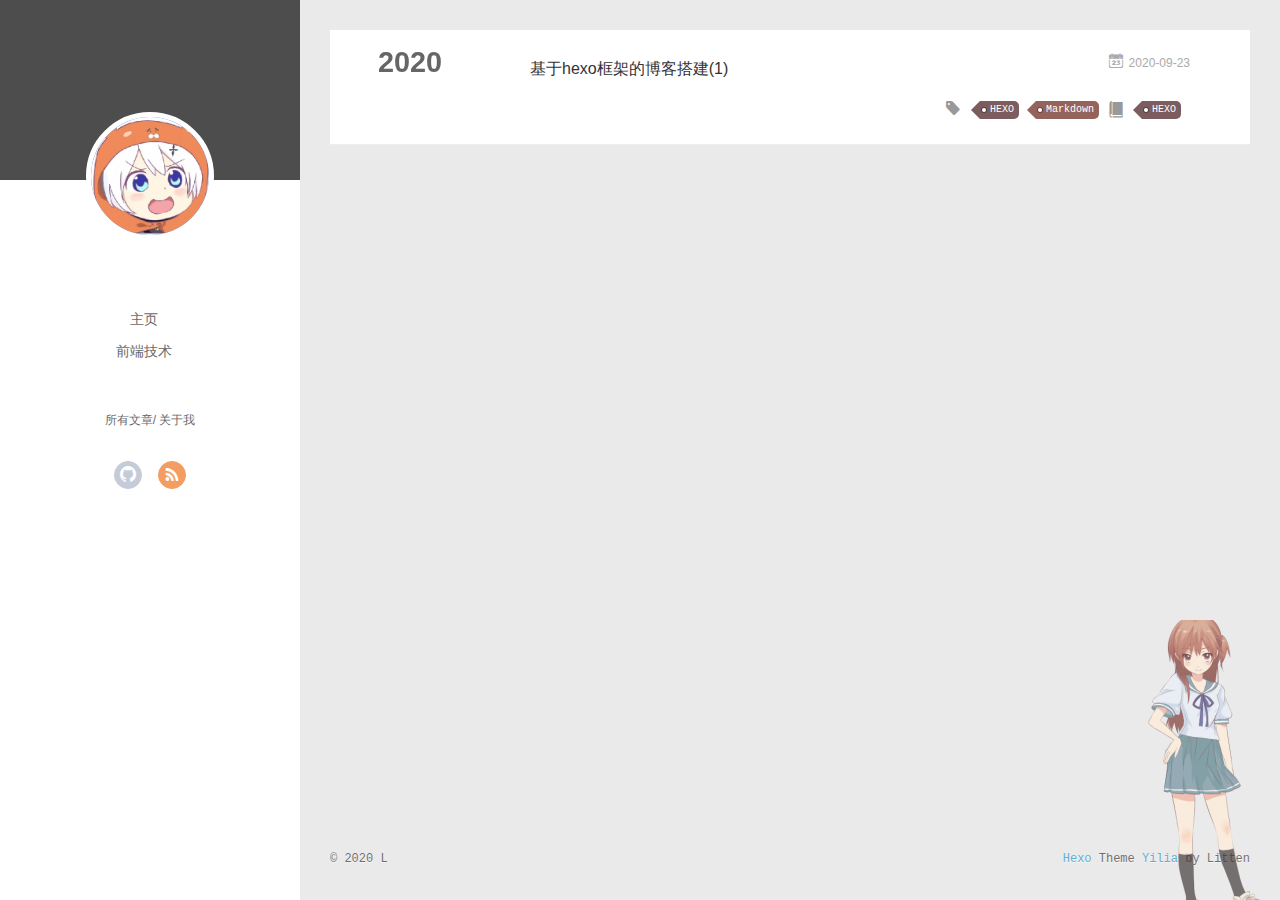
<file: tags/HEXO/index.html>
<!DOCTYPE html>
<html>
<head>
  <meta charset="utf-8">
  
  <meta name="renderer" content="webkit">
  <meta http-equiv="X-UA-Compatible" content="IE=edge" >
  <link rel="dns-prefetch" href="http://example.com">
  <title>Tag: HEXO | 世界一のOTAKU</title>
  <meta name="viewport" content="width=device-width, initial-scale=1, maximum-scale=1">
  <meta property="og:type" content="website">
<meta property="og:title" content="世界一のOTAKU">
<meta property="og:url" content="http://example.com/tags/HEXO/index.html">
<meta property="og:site_name" content="世界一のOTAKU">
<meta property="og:locale" content="zh_CN">
<meta property="article:author" content="L">
<meta name="twitter:card" content="summary">
  
    <link rel="alternative" href="/atom.xml" title="世界一のOTAKU" type="application/atom+xml">
  
  
    <link rel="icon" href="/assets/网页图标.ico">
  
  <link rel="stylesheet" type="text/css" href="/./main.0cf68a.css">
  <style type="text/css">
  
    #container.show {
      background: linear-gradient(200deg,#a0cfe4,#e8c37e);
    }
  </style>
  

  

<meta name="generator" content="Hexo 5.2.0"></head>

<body>
  <div id="container" q-class="show:isCtnShow">
    <canvas id="anm-canvas" class="anm-canvas"></canvas>
    <div class="left-col" q-class="show:isShow">
      
<div class="overlay" style="background: #4d4d4d"></div>
<div class="intrude-less">
	<header id="header" class="inner">
		<a href="/" class="profilepic">
			<img src="/assets/头像.jpg" class="js-avatar">
		</a>
		<hgroup>
		  <h1 class="header-author"><a href="/"></a></h1>
		</hgroup>
		

		<nav class="header-menu">
			<ul>
			
				<li><a href="/">主页</a></li>
	        
				<li><a href="/">前端技术</a></li>
	        
			</ul>
		</nav>
		<nav class="header-smart-menu">
    		
    			
    			<a q-on="click: openSlider(e, 'innerArchive')" href="javascript:void(0)">所有文章</a>
    			
            
    			
            
    			
    			<a q-on="click: openSlider(e, 'aboutme')" href="javascript:void(0)">关于我</a>
    			
            
		</nav>
		<nav class="header-nav">
			<div class="social">
				
					<a class="github" target="_blank" href="https://github.com/anOTAKU" title="github"><i class="icon-github"></i></a>
		        
					<a class="rss" target="_blank" href="/atom.xml" title="rss"><i class="icon-rss"></i></a>
		        
			</div>
		<!-- 网易云音乐插件 -->
			
    			<div style="position:absolute; bottom:120px left:auto; width:85%">
        			<iframe frameborder="no" border="0" marginwidth="0" marginheight="0" width="240" height="52" src="//music.163.com/outchain/player?type=2&id=1318680273&auto=1&height=32"></iframe>
    			</div>
			
		</nav>
	</header>		
</div>

    </div>
    <div class="mid-col" q-class="show:isShow,hide:isShow|isFalse">
      
<nav id="mobile-nav">
  	<div class="overlay js-overlay" style="background: #4d4d4d"></div>
	<div class="btnctn js-mobile-btnctn">
  		<div class="slider-trigger list" q-on="click: openSlider(e)"><i class="icon icon-sort"></i></div>
	</div>
	<div class="intrude-less">
		<header id="header" class="inner">
			<div class="profilepic">
				<img src="/assets/头像.jpg" class="js-avatar">
			</div>
			<hgroup>
			  <h1 class="header-author js-header-author"></h1>
			</hgroup>
			
			
			
				
			
				
			
			
			
			<nav class="header-nav">
				<div class="social">
					
						<a class="github" target="_blank" href="https://github.com/anOTAKU" title="github"><i class="icon-github"></i></a>
			        
						<a class="rss" target="_blank" href="/atom.xml" title="rss"><i class="icon-rss"></i></a>
			        
				</div>
			</nav>

			<nav class="header-menu js-header-menu">
				<ul style="width: 50%">
				
				
					<li style="width: 50%"><a href="/">主页</a></li>
		        
					<li style="width: 50%"><a href="/">前端技术</a></li>
		        
				</ul>
			</nav>
		</header>				
	</div>
	<div class="mobile-mask" style="display:none" q-show="isShow"></div>
</nav>

      <div id="wrapper" class="body-wrap">
        <div class="menu-l">
          <div class="canvas-wrap">
            <canvas data-colors="#eaeaea" data-sectionHeight="100" data-contentId="js-content" id="myCanvas1" class="anm-canvas"></canvas>
          </div>
          <div id="js-content" class="content-ll">
            
  
  
    
    
      
      
      <section class="archives-wrap">
        <div class="archive-year-wrap">
          <a href="/archives/2020" class="archive-year">2020</a>
        </div>
        <div class="archives">
    
    <article class="archive-article archive-type-post">
  <div class="archive-article-inner">
    <header class="archive-article-header">
      	<div class="article-meta">
	      	<a href="/2020/09/23/%E2%80%9C%E5%9F%BA%E4%BA%8Ehexo%E7%9A%84%E5%8D%9A%E5%AE%A2%E6%90%AD%E5%BB%BA%E2%80%9D/" class="archive-article-date">
  	<time datetime="2020-09-23T07:25:40.000Z" itemprop="datePublished"><i class="icon-calendar icon"></i>2020-09-23</time>
</a>
        </div>
    	 
  
    <h1 itemprop="name">
      <a class="archive-article-title" href="/2020/09/23/%E2%80%9C%E5%9F%BA%E4%BA%8Ehexo%E7%9A%84%E5%8D%9A%E5%AE%A2%E6%90%AD%E5%BB%BA%E2%80%9D/">基于hexo框架的博客搭建(1)</a>
    </h1>
  

        <div class="article-info info-on-right">
          
	<div class="article-tag tagcloud">
		<i class="icon-price-tags icon"></i>
		<ul class="article-tag-list">
			 
        		<li class="article-tag-list-item">
        			<a href="javascript:void(0)" class="js-tag article-tag-list-link color5">HEXO</a>
        		</li>
      		 
        		<li class="article-tag-list-item">
        			<a href="javascript:void(0)" class="js-tag article-tag-list-link color4">Markdown</a>
        		</li>
      		
		</ul>
	</div>

          
	<div class="article-category tagcloud">
		<i class="icon-book icon"></i>
		<ul class="article-tag-list">
			 
        		<li class="article-tag-list-item">
        			<a href="/categories/HEXO//" class="article-tag-list-link color5">HEXO</a>
        		</li>
      		
		</ul>
	</div>


        </div>
        <div class="clearfix"></div>
    </header>
  </div>
</article>
  
  
    </div></section>
  

    


          </div>
        </div>
      </div>
      <footer id="footer">
  <div class="outer">
    <div id="footer-info">
    	<div class="footer-left">
    		&copy; 2020 L
    	</div>
      	<div class="footer-right">
      		<a href="http://hexo.io/" target="_blank">Hexo</a>  Theme <a href="https://github.com/litten/hexo-theme-yilia" target="_blank">Yilia</a> by Litten
      	</div>
    </div>
  </div>
</footer>
    </div>
    <script>
	var yiliaConfig = {
		mathjax: false,
		isHome: false,
		isPost: false,
		isArchive: false,
		isTag: true,
		isCategory: false,
		open_in_new: false,
		toc_hide_index: true,
		root: "/",
		innerArchive: true,
		showTags: false
	}
</script>

<script>!function(t){function n(e){if(r[e])return r[e].exports;var i=r[e]={exports:{},id:e,loaded:!1};return t[e].call(i.exports,i,i.exports,n),i.loaded=!0,i.exports}var r={};n.m=t,n.c=r,n.p="./",n(0)}([function(t,n,r){r(195),t.exports=r(191)},function(t,n,r){var e=r(3),i=r(52),o=r(27),u=r(28),c=r(53),f="prototype",a=function(t,n,r){var s,l,h,v,p=t&a.F,d=t&a.G,y=t&a.S,g=t&a.P,b=t&a.B,m=d?e:y?e[n]||(e[n]={}):(e[n]||{})[f],x=d?i:i[n]||(i[n]={}),w=x[f]||(x[f]={});d&&(r=n);for(s in r)l=!p&&m&&void 0!==m[s],h=(l?m:r)[s],v=b&&l?c(h,e):g&&"function"==typeof h?c(Function.call,h):h,m&&u(m,s,h,t&a.U),x[s]!=h&&o(x,s,v),g&&w[s]!=h&&(w[s]=h)};e.core=i,a.F=1,a.G=2,a.S=4,a.P=8,a.B=16,a.W=32,a.U=64,a.R=128,t.exports=a},function(t,n,r){var e=r(6);t.exports=function(t){if(!e(t))throw TypeError(t+" is not an object!");return t}},function(t,n){var r=t.exports="undefined"!=typeof window&&window.Math==Math?window:"undefined"!=typeof self&&self.Math==Math?self:Function("return this")();"number"==typeof __g&&(__g=r)},function(t,n){t.exports=function(t){try{return!!t()}catch(t){return!0}}},function(t,n){var r=t.exports="undefined"!=typeof window&&window.Math==Math?window:"undefined"!=typeof self&&self.Math==Math?self:Function("return this")();"number"==typeof __g&&(__g=r)},function(t,n){t.exports=function(t){return"object"==typeof t?null!==t:"function"==typeof t}},function(t,n,r){var e=r(126)("wks"),i=r(76),o=r(3).Symbol,u="function"==typeof o;(t.exports=function(t){return e[t]||(e[t]=u&&o[t]||(u?o:i)("Symbol."+t))}).store=e},function(t,n){var r={}.hasOwnProperty;t.exports=function(t,n){return r.call(t,n)}},function(t,n,r){var e=r(94),i=r(33);t.exports=function(t){return e(i(t))}},function(t,n,r){t.exports=!r(4)(function(){return 7!=Object.defineProperty({},"a",{get:function(){return 7}}).a})},function(t,n,r){var e=r(2),i=r(167),o=r(50),u=Object.defineProperty;n.f=r(10)?Object.defineProperty:function(t,n,r){if(e(t),n=o(n,!0),e(r),i)try{return u(t,n,r)}catch(t){}if("get"in r||"set"in r)throw TypeError("Accessors not supported!");return"value"in r&&(t[n]=r.value),t}},function(t,n,r){t.exports=!r(18)(function(){return 7!=Object.defineProperty({},"a",{get:function(){return 7}}).a})},function(t,n,r){var e=r(14),i=r(22);t.exports=r(12)?function(t,n,r){return e.f(t,n,i(1,r))}:function(t,n,r){return t[n]=r,t}},function(t,n,r){var e=r(20),i=r(58),o=r(42),u=Object.defineProperty;n.f=r(12)?Object.defineProperty:function(t,n,r){if(e(t),n=o(n,!0),e(r),i)try{return u(t,n,r)}catch(t){}if("get"in r||"set"in r)throw TypeError("Accessors not supported!");return"value"in r&&(t[n]=r.value),t}},function(t,n,r){var e=r(40)("wks"),i=r(23),o=r(5).Symbol,u="function"==typeof o;(t.exports=function(t){return e[t]||(e[t]=u&&o[t]||(u?o:i)("Symbol."+t))}).store=e},function(t,n,r){var e=r(67),i=Math.min;t.exports=function(t){return t>0?i(e(t),9007199254740991):0}},function(t,n,r){var e=r(46);t.exports=function(t){return Object(e(t))}},function(t,n){t.exports=function(t){try{return!!t()}catch(t){return!0}}},function(t,n,r){var e=r(63),i=r(34);t.exports=Object.keys||function(t){return e(t,i)}},function(t,n,r){var e=r(21);t.exports=function(t){if(!e(t))throw TypeError(t+" is not an object!");return t}},function(t,n){t.exports=function(t){return"object"==typeof t?null!==t:"function"==typeof t}},function(t,n){t.exports=function(t,n){return{enumerable:!(1&t),configurable:!(2&t),writable:!(4&t),value:n}}},function(t,n){var r=0,e=Math.random();t.exports=function(t){return"Symbol(".concat(void 0===t?"":t,")_",(++r+e).toString(36))}},function(t,n){var r={}.hasOwnProperty;t.exports=function(t,n){return r.call(t,n)}},function(t,n){var r=t.exports={version:"2.4.0"};"number"==typeof __e&&(__e=r)},function(t,n){t.exports=function(t){if("function"!=typeof t)throw TypeError(t+" is not a function!");return t}},function(t,n,r){var e=r(11),i=r(66);t.exports=r(10)?function(t,n,r){return e.f(t,n,i(1,r))}:function(t,n,r){return t[n]=r,t}},function(t,n,r){var e=r(3),i=r(27),o=r(24),u=r(76)("src"),c="toString",f=Function[c],a=(""+f).split(c);r(52).inspectSource=function(t){return f.call(t)},(t.exports=function(t,n,r,c){var f="function"==typeof r;f&&(o(r,"name")||i(r,"name",n)),t[n]!==r&&(f&&(o(r,u)||i(r,u,t[n]?""+t[n]:a.join(String(n)))),t===e?t[n]=r:c?t[n]?t[n]=r:i(t,n,r):(delete t[n],i(t,n,r)))})(Function.prototype,c,function(){return"function"==typeof this&&this[u]||f.call(this)})},function(t,n,r){var e=r(1),i=r(4),o=r(46),u=function(t,n,r,e){var i=String(o(t)),u="<"+n;return""!==r&&(u+=" "+r+'="'+String(e).replace(/"/g,"&quot;")+'"'),u+">"+i+"</"+n+">"};t.exports=function(t,n){var r={};r[t]=n(u),e(e.P+e.F*i(function(){var n=""[t]('"');return n!==n.toLowerCase()||n.split('"').length>3}),"String",r)}},function(t,n,r){var e=r(115),i=r(46);t.exports=function(t){return e(i(t))}},function(t,n,r){var e=r(116),i=r(66),o=r(30),u=r(50),c=r(24),f=r(167),a=Object.getOwnPropertyDescriptor;n.f=r(10)?a:function(t,n){if(t=o(t),n=u(n,!0),f)try{return a(t,n)}catch(t){}if(c(t,n))return i(!e.f.call(t,n),t[n])}},function(t,n,r){var e=r(24),i=r(17),o=r(145)("IE_PROTO"),u=Object.prototype;t.exports=Object.getPrototypeOf||function(t){return t=i(t),e(t,o)?t[o]:"function"==typeof t.constructor&&t instanceof t.constructor?t.constructor.prototype:t instanceof Object?u:null}},function(t,n){t.exports=function(t){if(void 0==t)throw TypeError("Can't call method on  "+t);return t}},function(t,n){t.exports="constructor,hasOwnProperty,isPrototypeOf,propertyIsEnumerable,toLocaleString,toString,valueOf".split(",")},function(t,n){t.exports={}},function(t,n){t.exports=!0},function(t,n){n.f={}.propertyIsEnumerable},function(t,n,r){var e=r(14).f,i=r(8),o=r(15)("toStringTag");t.exports=function(t,n,r){t&&!i(t=r?t:t.prototype,o)&&e(t,o,{configurable:!0,value:n})}},function(t,n,r){var e=r(40)("keys"),i=r(23);t.exports=function(t){return e[t]||(e[t]=i(t))}},function(t,n,r){var e=r(5),i="__core-js_shared__",o=e[i]||(e[i]={});t.exports=function(t){return o[t]||(o[t]={})}},function(t,n){var r=Math.ceil,e=Math.floor;t.exports=function(t){return isNaN(t=+t)?0:(t>0?e:r)(t)}},function(t,n,r){var e=r(21);t.exports=function(t,n){if(!e(t))return t;var r,i;if(n&&"function"==typeof(r=t.toString)&&!e(i=r.call(t)))return i;if("function"==typeof(r=t.valueOf)&&!e(i=r.call(t)))return i;if(!n&&"function"==typeof(r=t.toString)&&!e(i=r.call(t)))return i;throw TypeError("Can't convert object to primitive value")}},function(t,n,r){var e=r(5),i=r(25),o=r(36),u=r(44),c=r(14).f;t.exports=function(t){var n=i.Symbol||(i.Symbol=o?{}:e.Symbol||{});"_"==t.charAt(0)||t in n||c(n,t,{value:u.f(t)})}},function(t,n,r){n.f=r(15)},function(t,n){var r={}.toString;t.exports=function(t){return r.call(t).slice(8,-1)}},function(t,n){t.exports=function(t){if(void 0==t)throw TypeError("Can't call method on  "+t);return t}},function(t,n,r){var e=r(4);t.exports=function(t,n){return!!t&&e(function(){n?t.call(null,function(){},1):t.call(null)})}},function(t,n,r){var e=r(53),i=r(115),o=r(17),u=r(16),c=r(203);t.exports=function(t,n){var r=1==t,f=2==t,a=3==t,s=4==t,l=6==t,h=5==t||l,v=n||c;return function(n,c,p){for(var d,y,g=o(n),b=i(g),m=e(c,p,3),x=u(b.length),w=0,S=r?v(n,x):f?v(n,0):void 0;x>w;w++)if((h||w in b)&&(d=b[w],y=m(d,w,g),t))if(r)S[w]=y;else if(y)switch(t){case 3:return!0;case 5:return d;case 6:return w;case 2:S.push(d)}else if(s)return!1;return l?-1:a||s?s:S}}},function(t,n,r){var e=r(1),i=r(52),o=r(4);t.exports=function(t,n){var r=(i.Object||{})[t]||Object[t],u={};u[t]=n(r),e(e.S+e.F*o(function(){r(1)}),"Object",u)}},function(t,n,r){var e=r(6);t.exports=function(t,n){if(!e(t))return t;var r,i;if(n&&"function"==typeof(r=t.toString)&&!e(i=r.call(t)))return i;if("function"==typeof(r=t.valueOf)&&!e(i=r.call(t)))return i;if(!n&&"function"==typeof(r=t.toString)&&!e(i=r.call(t)))return i;throw TypeError("Can't convert object to primitive value")}},function(t,n,r){var e=r(5),i=r(25),o=r(91),u=r(13),c="prototype",f=function(t,n,r){var a,s,l,h=t&f.F,v=t&f.G,p=t&f.S,d=t&f.P,y=t&f.B,g=t&f.W,b=v?i:i[n]||(i[n]={}),m=b[c],x=v?e:p?e[n]:(e[n]||{})[c];v&&(r=n);for(a in r)(s=!h&&x&&void 0!==x[a])&&a in b||(l=s?x[a]:r[a],b[a]=v&&"function"!=typeof x[a]?r[a]:y&&s?o(l,e):g&&x[a]==l?function(t){var n=function(n,r,e){if(this instanceof t){switch(arguments.length){case 0:return new t;case 1:return new t(n);case 2:return new t(n,r)}return new t(n,r,e)}return t.apply(this,arguments)};return n[c]=t[c],n}(l):d&&"function"==typeof l?o(Function.call,l):l,d&&((b.virtual||(b.virtual={}))[a]=l,t&f.R&&m&&!m[a]&&u(m,a,l)))};f.F=1,f.G=2,f.S=4,f.P=8,f.B=16,f.W=32,f.U=64,f.R=128,t.exports=f},function(t,n){var r=t.exports={version:"2.4.0"};"number"==typeof __e&&(__e=r)},function(t,n,r){var e=r(26);t.exports=function(t,n,r){if(e(t),void 0===n)return t;switch(r){case 1:return function(r){return t.call(n,r)};case 2:return function(r,e){return t.call(n,r,e)};case 3:return function(r,e,i){return t.call(n,r,e,i)}}return function(){return t.apply(n,arguments)}}},function(t,n,r){var e=r(183),i=r(1),o=r(126)("metadata"),u=o.store||(o.store=new(r(186))),c=function(t,n,r){var i=u.get(t);if(!i){if(!r)return;u.set(t,i=new e)}var o=i.get(n);if(!o){if(!r)return;i.set(n,o=new e)}return o},f=function(t,n,r){var e=c(n,r,!1);return void 0!==e&&e.has(t)},a=function(t,n,r){var e=c(n,r,!1);return void 0===e?void 0:e.get(t)},s=function(t,n,r,e){c(r,e,!0).set(t,n)},l=function(t,n){var r=c(t,n,!1),e=[];return r&&r.forEach(function(t,n){e.push(n)}),e},h=function(t){return void 0===t||"symbol"==typeof t?t:String(t)},v=function(t){i(i.S,"Reflect",t)};t.exports={store:u,map:c,has:f,get:a,set:s,keys:l,key:h,exp:v}},function(t,n,r){"use strict";if(r(10)){var e=r(69),i=r(3),o=r(4),u=r(1),c=r(127),f=r(152),a=r(53),s=r(68),l=r(66),h=r(27),v=r(73),p=r(67),d=r(16),y=r(75),g=r(50),b=r(24),m=r(180),x=r(114),w=r(6),S=r(17),_=r(137),O=r(70),E=r(32),P=r(71).f,j=r(154),F=r(76),M=r(7),A=r(48),N=r(117),T=r(146),I=r(155),k=r(80),L=r(123),R=r(74),C=r(130),D=r(160),U=r(11),W=r(31),G=U.f,B=W.f,V=i.RangeError,z=i.TypeError,q=i.Uint8Array,K="ArrayBuffer",J="Shared"+K,Y="BYTES_PER_ELEMENT",H="prototype",$=Array[H],X=f.ArrayBuffer,Q=f.DataView,Z=A(0),tt=A(2),nt=A(3),rt=A(4),et=A(5),it=A(6),ot=N(!0),ut=N(!1),ct=I.values,ft=I.keys,at=I.entries,st=$.lastIndexOf,lt=$.reduce,ht=$.reduceRight,vt=$.join,pt=$.sort,dt=$.slice,yt=$.toString,gt=$.toLocaleString,bt=M("iterator"),mt=M("toStringTag"),xt=F("typed_constructor"),wt=F("def_constructor"),St=c.CONSTR,_t=c.TYPED,Ot=c.VIEW,Et="Wrong length!",Pt=A(1,function(t,n){return Tt(T(t,t[wt]),n)}),jt=o(function(){return 1===new q(new Uint16Array([1]).buffer)[0]}),Ft=!!q&&!!q[H].set&&o(function(){new q(1).set({})}),Mt=function(t,n){if(void 0===t)throw z(Et);var r=+t,e=d(t);if(n&&!m(r,e))throw V(Et);return e},At=function(t,n){var r=p(t);if(r<0||r%n)throw V("Wrong offset!");return r},Nt=function(t){if(w(t)&&_t in t)return t;throw z(t+" is not a typed array!")},Tt=function(t,n){if(!(w(t)&&xt in t))throw z("It is not a typed array constructor!");return new t(n)},It=function(t,n){return kt(T(t,t[wt]),n)},kt=function(t,n){for(var r=0,e=n.length,i=Tt(t,e);e>r;)i[r]=n[r++];return i},Lt=function(t,n,r){G(t,n,{get:function(){return this._d[r]}})},Rt=function(t){var n,r,e,i,o,u,c=S(t),f=arguments.length,s=f>1?arguments[1]:void 0,l=void 0!==s,h=j(c);if(void 0!=h&&!_(h)){for(u=h.call(c),e=[],n=0;!(o=u.next()).done;n++)e.push(o.value);c=e}for(l&&f>2&&(s=a(s,arguments[2],2)),n=0,r=d(c.length),i=Tt(this,r);r>n;n++)i[n]=l?s(c[n],n):c[n];return i},Ct=function(){for(var t=0,n=arguments.length,r=Tt(this,n);n>t;)r[t]=arguments[t++];return r},Dt=!!q&&o(function(){gt.call(new q(1))}),Ut=function(){return gt.apply(Dt?dt.call(Nt(this)):Nt(this),arguments)},Wt={copyWithin:function(t,n){return D.call(Nt(this),t,n,arguments.length>2?arguments[2]:void 0)},every:function(t){return rt(Nt(this),t,arguments.length>1?arguments[1]:void 0)},fill:function(t){return C.apply(Nt(this),arguments)},filter:function(t){return It(this,tt(Nt(this),t,arguments.length>1?arguments[1]:void 0))},find:function(t){return et(Nt(this),t,arguments.length>1?arguments[1]:void 0)},findIndex:function(t){return it(Nt(this),t,arguments.length>1?arguments[1]:void 0)},forEach:function(t){Z(Nt(this),t,arguments.length>1?arguments[1]:void 0)},indexOf:function(t){return ut(Nt(this),t,arguments.length>1?arguments[1]:void 0)},includes:function(t){return ot(Nt(this),t,arguments.length>1?arguments[1]:void 0)},join:function(t){return vt.apply(Nt(this),arguments)},lastIndexOf:function(t){return st.apply(Nt(this),arguments)},map:function(t){return Pt(Nt(this),t,arguments.length>1?arguments[1]:void 0)},reduce:function(t){return lt.apply(Nt(this),arguments)},reduceRight:function(t){return ht.apply(Nt(this),arguments)},reverse:function(){for(var t,n=this,r=Nt(n).length,e=Math.floor(r/2),i=0;i<e;)t=n[i],n[i++]=n[--r],n[r]=t;return n},some:function(t){return nt(Nt(this),t,arguments.length>1?arguments[1]:void 0)},sort:function(t){return pt.call(Nt(this),t)},subarray:function(t,n){var r=Nt(this),e=r.length,i=y(t,e);return new(T(r,r[wt]))(r.buffer,r.byteOffset+i*r.BYTES_PER_ELEMENT,d((void 0===n?e:y(n,e))-i))}},Gt=function(t,n){return It(this,dt.call(Nt(this),t,n))},Bt=function(t){Nt(this);var n=At(arguments[1],1),r=this.length,e=S(t),i=d(e.length),o=0;if(i+n>r)throw V(Et);for(;o<i;)this[n+o]=e[o++]},Vt={entries:function(){return at.call(Nt(this))},keys:function(){return ft.call(Nt(this))},values:function(){return ct.call(Nt(this))}},zt=function(t,n){return w(t)&&t[_t]&&"symbol"!=typeof n&&n in t&&String(+n)==String(n)},qt=function(t,n){return zt(t,n=g(n,!0))?l(2,t[n]):B(t,n)},Kt=function(t,n,r){return!(zt(t,n=g(n,!0))&&w(r)&&b(r,"value"))||b(r,"get")||b(r,"set")||r.configurable||b(r,"writable")&&!r.writable||b(r,"enumerable")&&!r.enumerable?G(t,n,r):(t[n]=r.value,t)};St||(W.f=qt,U.f=Kt),u(u.S+u.F*!St,"Object",{getOwnPropertyDescriptor:qt,defineProperty:Kt}),o(function(){yt.call({})})&&(yt=gt=function(){return vt.call(this)});var Jt=v({},Wt);v(Jt,Vt),h(Jt,bt,Vt.values),v(Jt,{slice:Gt,set:Bt,constructor:function(){},toString:yt,toLocaleString:Ut}),Lt(Jt,"buffer","b"),Lt(Jt,"byteOffset","o"),Lt(Jt,"byteLength","l"),Lt(Jt,"length","e"),G(Jt,mt,{get:function(){return this[_t]}}),t.exports=function(t,n,r,f){f=!!f;var a=t+(f?"Clamped":"")+"Array",l="Uint8Array"!=a,v="get"+t,p="set"+t,y=i[a],g=y||{},b=y&&E(y),m=!y||!c.ABV,S={},_=y&&y[H],j=function(t,r){var e=t._d;return e.v[v](r*n+e.o,jt)},F=function(t,r,e){var i=t._d;f&&(e=(e=Math.round(e))<0?0:e>255?255:255&e),i.v[p](r*n+i.o,e,jt)},M=function(t,n){G(t,n,{get:function(){return j(this,n)},set:function(t){return F(this,n,t)},enumerable:!0})};m?(y=r(function(t,r,e,i){s(t,y,a,"_d");var o,u,c,f,l=0,v=0;if(w(r)){if(!(r instanceof X||(f=x(r))==K||f==J))return _t in r?kt(y,r):Rt.call(y,r);o=r,v=At(e,n);var p=r.byteLength;if(void 0===i){if(p%n)throw V(Et);if((u=p-v)<0)throw V(Et)}else if((u=d(i)*n)+v>p)throw V(Et);c=u/n}else c=Mt(r,!0),u=c*n,o=new X(u);for(h(t,"_d",{b:o,o:v,l:u,e:c,v:new Q(o)});l<c;)M(t,l++)}),_=y[H]=O(Jt),h(_,"constructor",y)):L(function(t){new y(null),new y(t)},!0)||(y=r(function(t,r,e,i){s(t,y,a);var o;return w(r)?r instanceof X||(o=x(r))==K||o==J?void 0!==i?new g(r,At(e,n),i):void 0!==e?new g(r,At(e,n)):new g(r):_t in r?kt(y,r):Rt.call(y,r):new g(Mt(r,l))}),Z(b!==Function.prototype?P(g).concat(P(b)):P(g),function(t){t in y||h(y,t,g[t])}),y[H]=_,e||(_.constructor=y));var A=_[bt],N=!!A&&("values"==A.name||void 0==A.name),T=Vt.values;h(y,xt,!0),h(_,_t,a),h(_,Ot,!0),h(_,wt,y),(f?new y(1)[mt]==a:mt in _)||G(_,mt,{get:function(){return a}}),S[a]=y,u(u.G+u.W+u.F*(y!=g),S),u(u.S,a,{BYTES_PER_ELEMENT:n,from:Rt,of:Ct}),Y in _||h(_,Y,n),u(u.P,a,Wt),R(a),u(u.P+u.F*Ft,a,{set:Bt}),u(u.P+u.F*!N,a,Vt),u(u.P+u.F*(_.toString!=yt),a,{toString:yt}),u(u.P+u.F*o(function(){new y(1).slice()}),a,{slice:Gt}),u(u.P+u.F*(o(function(){return[1,2].toLocaleString()!=new y([1,2]).toLocaleString()})||!o(function(){_.toLocaleString.call([1,2])})),a,{toLocaleString:Ut}),k[a]=N?A:T,e||N||h(_,bt,T)}}else t.exports=function(){}},function(t,n){var r={}.toString;t.exports=function(t){return r.call(t).slice(8,-1)}},function(t,n,r){var e=r(21),i=r(5).document,o=e(i)&&e(i.createElement);t.exports=function(t){return o?i.createElement(t):{}}},function(t,n,r){t.exports=!r(12)&&!r(18)(function(){return 7!=Object.defineProperty(r(57)("div"),"a",{get:function(){return 7}}).a})},function(t,n,r){"use strict";var e=r(36),i=r(51),o=r(64),u=r(13),c=r(8),f=r(35),a=r(96),s=r(38),l=r(103),h=r(15)("iterator"),v=!([].keys&&"next"in[].keys()),p="keys",d="values",y=function(){return this};t.exports=function(t,n,r,g,b,m,x){a(r,n,g);var w,S,_,O=function(t){if(!v&&t in F)return F[t];switch(t){case p:case d:return function(){return new r(this,t)}}return function(){return new r(this,t)}},E=n+" Iterator",P=b==d,j=!1,F=t.prototype,M=F[h]||F["@@iterator"]||b&&F[b],A=M||O(b),N=b?P?O("entries"):A:void 0,T="Array"==n?F.entries||M:M;if(T&&(_=l(T.call(new t)))!==Object.prototype&&(s(_,E,!0),e||c(_,h)||u(_,h,y)),P&&M&&M.name!==d&&(j=!0,A=function(){return M.call(this)}),e&&!x||!v&&!j&&F[h]||u(F,h,A),f[n]=A,f[E]=y,b)if(w={values:P?A:O(d),keys:m?A:O(p),entries:N},x)for(S in w)S in F||o(F,S,w[S]);else i(i.P+i.F*(v||j),n,w);return w}},function(t,n,r){var e=r(20),i=r(100),o=r(34),u=r(39)("IE_PROTO"),c=function(){},f="prototype",a=function(){var t,n=r(57)("iframe"),e=o.length;for(n.style.display="none",r(93).appendChild(n),n.src="javascript:",t=n.contentWindow.document,t.open(),t.write("<script>document.F=Object<\/script>"),t.close(),a=t.F;e--;)delete a[f][o[e]];return a()};t.exports=Object.create||function(t,n){var r;return null!==t?(c[f]=e(t),r=new c,c[f]=null,r[u]=t):r=a(),void 0===n?r:i(r,n)}},function(t,n,r){var e=r(63),i=r(34).concat("length","prototype");n.f=Object.getOwnPropertyNames||function(t){return e(t,i)}},function(t,n){n.f=Object.getOwnPropertySymbols},function(t,n,r){var e=r(8),i=r(9),o=r(90)(!1),u=r(39)("IE_PROTO");t.exports=function(t,n){var r,c=i(t),f=0,a=[];for(r in c)r!=u&&e(c,r)&&a.push(r);for(;n.length>f;)e(c,r=n[f++])&&(~o(a,r)||a.push(r));return a}},function(t,n,r){t.exports=r(13)},function(t,n,r){var e=r(76)("meta"),i=r(6),o=r(24),u=r(11).f,c=0,f=Object.isExtensible||function(){return!0},a=!r(4)(function(){return f(Object.preventExtensions({}))}),s=function(t){u(t,e,{value:{i:"O"+ ++c,w:{}}})},l=function(t,n){if(!i(t))return"symbol"==typeof t?t:("string"==typeof t?"S":"P")+t;if(!o(t,e)){if(!f(t))return"F";if(!n)return"E";s(t)}return t[e].i},h=function(t,n){if(!o(t,e)){if(!f(t))return!0;if(!n)return!1;s(t)}return t[e].w},v=function(t){return a&&p.NEED&&f(t)&&!o(t,e)&&s(t),t},p=t.exports={KEY:e,NEED:!1,fastKey:l,getWeak:h,onFreeze:v}},function(t,n){t.exports=function(t,n){return{enumerable:!(1&t),configurable:!(2&t),writable:!(4&t),value:n}}},function(t,n){var r=Math.ceil,e=Math.floor;t.exports=function(t){return isNaN(t=+t)?0:(t>0?e:r)(t)}},function(t,n){t.exports=function(t,n,r,e){if(!(t instanceof n)||void 0!==e&&e in t)throw TypeError(r+": incorrect invocation!");return t}},function(t,n){t.exports=!1},function(t,n,r){var e=r(2),i=r(173),o=r(133),u=r(145)("IE_PROTO"),c=function(){},f="prototype",a=function(){var t,n=r(132)("iframe"),e=o.length;for(n.style.display="none",r(135).appendChild(n),n.src="javascript:",t=n.contentWindow.document,t.open(),t.write("<script>document.F=Object<\/script>"),t.close(),a=t.F;e--;)delete a[f][o[e]];return a()};t.exports=Object.create||function(t,n){var r;return null!==t?(c[f]=e(t),r=new c,c[f]=null,r[u]=t):r=a(),void 0===n?r:i(r,n)}},function(t,n,r){var e=r(175),i=r(133).concat("length","prototype");n.f=Object.getOwnPropertyNames||function(t){return e(t,i)}},function(t,n,r){var e=r(175),i=r(133);t.exports=Object.keys||function(t){return e(t,i)}},function(t,n,r){var e=r(28);t.exports=function(t,n,r){for(var i in n)e(t,i,n[i],r);return t}},function(t,n,r){"use strict";var e=r(3),i=r(11),o=r(10),u=r(7)("species");t.exports=function(t){var n=e[t];o&&n&&!n[u]&&i.f(n,u,{configurable:!0,get:function(){return this}})}},function(t,n,r){var e=r(67),i=Math.max,o=Math.min;t.exports=function(t,n){return t=e(t),t<0?i(t+n,0):o(t,n)}},function(t,n){var r=0,e=Math.random();t.exports=function(t){return"Symbol(".concat(void 0===t?"":t,")_",(++r+e).toString(36))}},function(t,n,r){var e=r(33);t.exports=function(t){return Object(e(t))}},function(t,n,r){var e=r(7)("unscopables"),i=Array.prototype;void 0==i[e]&&r(27)(i,e,{}),t.exports=function(t){i[e][t]=!0}},function(t,n,r){var e=r(53),i=r(169),o=r(137),u=r(2),c=r(16),f=r(154),a={},s={},n=t.exports=function(t,n,r,l,h){var v,p,d,y,g=h?function(){return t}:f(t),b=e(r,l,n?2:1),m=0;if("function"!=typeof g)throw TypeError(t+" is not iterable!");if(o(g)){for(v=c(t.length);v>m;m++)if((y=n?b(u(p=t[m])[0],p[1]):b(t[m]))===a||y===s)return y}else for(d=g.call(t);!(p=d.next()).done;)if((y=i(d,b,p.value,n))===a||y===s)return y};n.BREAK=a,n.RETURN=s},function(t,n){t.exports={}},function(t,n,r){var e=r(11).f,i=r(24),o=r(7)("toStringTag");t.exports=function(t,n,r){t&&!i(t=r?t:t.prototype,o)&&e(t,o,{configurable:!0,value:n})}},function(t,n,r){var e=r(1),i=r(46),o=r(4),u=r(150),c="["+u+"]",f="​",a=RegExp("^"+c+c+"*"),s=RegExp(c+c+"*$"),l=function(t,n,r){var i={},c=o(function(){return!!u[t]()||f[t]()!=f}),a=i[t]=c?n(h):u[t];r&&(i[r]=a),e(e.P+e.F*c,"String",i)},h=l.trim=function(t,n){return t=String(i(t)),1&n&&(t=t.replace(a,"")),2&n&&(t=t.replace(s,"")),t};t.exports=l},function(t,n,r){t.exports={default:r(86),__esModule:!0}},function(t,n,r){t.exports={default:r(87),__esModule:!0}},function(t,n,r){"use strict";function e(t){return t&&t.__esModule?t:{default:t}}n.__esModule=!0;var i=r(84),o=e(i),u=r(83),c=e(u),f="function"==typeof c.default&&"symbol"==typeof o.default?function(t){return typeof t}:function(t){return t&&"function"==typeof c.default&&t.constructor===c.default&&t!==c.default.prototype?"symbol":typeof t};n.default="function"==typeof c.default&&"symbol"===f(o.default)?function(t){return void 0===t?"undefined":f(t)}:function(t){return t&&"function"==typeof c.default&&t.constructor===c.default&&t!==c.default.prototype?"symbol":void 0===t?"undefined":f(t)}},function(t,n,r){r(110),r(108),r(111),r(112),t.exports=r(25).Symbol},function(t,n,r){r(109),r(113),t.exports=r(44).f("iterator")},function(t,n){t.exports=function(t){if("function"!=typeof t)throw TypeError(t+" is not a function!");return t}},function(t,n){t.exports=function(){}},function(t,n,r){var e=r(9),i=r(106),o=r(105);t.exports=function(t){return function(n,r,u){var c,f=e(n),a=i(f.length),s=o(u,a);if(t&&r!=r){for(;a>s;)if((c=f[s++])!=c)return!0}else for(;a>s;s++)if((t||s in f)&&f[s]===r)return t||s||0;return!t&&-1}}},function(t,n,r){var e=r(88);t.exports=function(t,n,r){if(e(t),void 0===n)return t;switch(r){case 1:return function(r){return t.call(n,r)};case 2:return function(r,e){return t.call(n,r,e)};case 3:return function(r,e,i){return t.call(n,r,e,i)}}return function(){return t.apply(n,arguments)}}},function(t,n,r){var e=r(19),i=r(62),o=r(37);t.exports=function(t){var n=e(t),r=i.f;if(r)for(var u,c=r(t),f=o.f,a=0;c.length>a;)f.call(t,u=c[a++])&&n.push(u);return n}},function(t,n,r){t.exports=r(5).document&&document.documentElement},function(t,n,r){var e=r(56);t.exports=Object("z").propertyIsEnumerable(0)?Object:function(t){return"String"==e(t)?t.split(""):Object(t)}},function(t,n,r){var e=r(56);t.exports=Array.isArray||function(t){return"Array"==e(t)}},function(t,n,r){"use strict";var e=r(60),i=r(22),o=r(38),u={};r(13)(u,r(15)("iterator"),function(){return this}),t.exports=function(t,n,r){t.prototype=e(u,{next:i(1,r)}),o(t,n+" Iterator")}},function(t,n){t.exports=function(t,n){return{value:n,done:!!t}}},function(t,n,r){var e=r(19),i=r(9);t.exports=function(t,n){for(var r,o=i(t),u=e(o),c=u.length,f=0;c>f;)if(o[r=u[f++]]===n)return r}},function(t,n,r){var e=r(23)("meta"),i=r(21),o=r(8),u=r(14).f,c=0,f=Object.isExtensible||function(){return!0},a=!r(18)(function(){return f(Object.preventExtensions({}))}),s=function(t){u(t,e,{value:{i:"O"+ ++c,w:{}}})},l=function(t,n){if(!i(t))return"symbol"==typeof t?t:("string"==typeof t?"S":"P")+t;if(!o(t,e)){if(!f(t))return"F";if(!n)return"E";s(t)}return t[e].i},h=function(t,n){if(!o(t,e)){if(!f(t))return!0;if(!n)return!1;s(t)}return t[e].w},v=function(t){return a&&p.NEED&&f(t)&&!o(t,e)&&s(t),t},p=t.exports={KEY:e,NEED:!1,fastKey:l,getWeak:h,onFreeze:v}},function(t,n,r){var e=r(14),i=r(20),o=r(19);t.exports=r(12)?Object.defineProperties:function(t,n){i(t);for(var r,u=o(n),c=u.length,f=0;c>f;)e.f(t,r=u[f++],n[r]);return t}},function(t,n,r){var e=r(37),i=r(22),o=r(9),u=r(42),c=r(8),f=r(58),a=Object.getOwnPropertyDescriptor;n.f=r(12)?a:function(t,n){if(t=o(t),n=u(n,!0),f)try{return a(t,n)}catch(t){}if(c(t,n))return i(!e.f.call(t,n),t[n])}},function(t,n,r){var e=r(9),i=r(61).f,o={}.toString,u="object"==typeof window&&window&&Object.getOwnPropertyNames?Object.getOwnPropertyNames(window):[],c=function(t){try{return i(t)}catch(t){return u.slice()}};t.exports.f=function(t){return u&&"[object Window]"==o.call(t)?c(t):i(e(t))}},function(t,n,r){var e=r(8),i=r(77),o=r(39)("IE_PROTO"),u=Object.prototype;t.exports=Object.getPrototypeOf||function(t){return t=i(t),e(t,o)?t[o]:"function"==typeof t.constructor&&t instanceof t.constructor?t.constructor.prototype:t instanceof Object?u:null}},function(t,n,r){var e=r(41),i=r(33);t.exports=function(t){return function(n,r){var o,u,c=String(i(n)),f=e(r),a=c.length;return f<0||f>=a?t?"":void 0:(o=c.charCodeAt(f),o<55296||o>56319||f+1===a||(u=c.charCodeAt(f+1))<56320||u>57343?t?c.charAt(f):o:t?c.slice(f,f+2):u-56320+(o-55296<<10)+65536)}}},function(t,n,r){var e=r(41),i=Math.max,o=Math.min;t.exports=function(t,n){return t=e(t),t<0?i(t+n,0):o(t,n)}},function(t,n,r){var e=r(41),i=Math.min;t.exports=function(t){return t>0?i(e(t),9007199254740991):0}},function(t,n,r){"use strict";var e=r(89),i=r(97),o=r(35),u=r(9);t.exports=r(59)(Array,"Array",function(t,n){this._t=u(t),this._i=0,this._k=n},function(){var t=this._t,n=this._k,r=this._i++;return!t||r>=t.length?(this._t=void 0,i(1)):"keys"==n?i(0,r):"values"==n?i(0,t[r]):i(0,[r,t[r]])},"values"),o.Arguments=o.Array,e("keys"),e("values"),e("entries")},function(t,n){},function(t,n,r){"use strict";var e=r(104)(!0);r(59)(String,"String",function(t){this._t=String(t),this._i=0},function(){var t,n=this._t,r=this._i;return r>=n.length?{value:void 0,done:!0}:(t=e(n,r),this._i+=t.length,{value:t,done:!1})})},function(t,n,r){"use strict";var e=r(5),i=r(8),o=r(12),u=r(51),c=r(64),f=r(99).KEY,a=r(18),s=r(40),l=r(38),h=r(23),v=r(15),p=r(44),d=r(43),y=r(98),g=r(92),b=r(95),m=r(20),x=r(9),w=r(42),S=r(22),_=r(60),O=r(102),E=r(101),P=r(14),j=r(19),F=E.f,M=P.f,A=O.f,N=e.Symbol,T=e.JSON,I=T&&T.stringify,k="prototype",L=v("_hidden"),R=v("toPrimitive"),C={}.propertyIsEnumerable,D=s("symbol-registry"),U=s("symbols"),W=s("op-symbols"),G=Object[k],B="function"==typeof N,V=e.QObject,z=!V||!V[k]||!V[k].findChild,q=o&&a(function(){return 7!=_(M({},"a",{get:function(){return M(this,"a",{value:7}).a}})).a})?function(t,n,r){var e=F(G,n);e&&delete G[n],M(t,n,r),e&&t!==G&&M(G,n,e)}:M,K=function(t){var n=U[t]=_(N[k]);return n._k=t,n},J=B&&"symbol"==typeof N.iterator?function(t){return"symbol"==typeof t}:function(t){return t instanceof N},Y=function(t,n,r){return t===G&&Y(W,n,r),m(t),n=w(n,!0),m(r),i(U,n)?(r.enumerable?(i(t,L)&&t[L][n]&&(t[L][n]=!1),r=_(r,{enumerable:S(0,!1)})):(i(t,L)||M(t,L,S(1,{})),t[L][n]=!0),q(t,n,r)):M(t,n,r)},H=function(t,n){m(t);for(var r,e=g(n=x(n)),i=0,o=e.length;o>i;)Y(t,r=e[i++],n[r]);return t},$=function(t,n){return void 0===n?_(t):H(_(t),n)},X=function(t){var n=C.call(this,t=w(t,!0));return!(this===G&&i(U,t)&&!i(W,t))&&(!(n||!i(this,t)||!i(U,t)||i(this,L)&&this[L][t])||n)},Q=function(t,n){if(t=x(t),n=w(n,!0),t!==G||!i(U,n)||i(W,n)){var r=F(t,n);return!r||!i(U,n)||i(t,L)&&t[L][n]||(r.enumerable=!0),r}},Z=function(t){for(var n,r=A(x(t)),e=[],o=0;r.length>o;)i(U,n=r[o++])||n==L||n==f||e.push(n);return e},tt=function(t){for(var n,r=t===G,e=A(r?W:x(t)),o=[],u=0;e.length>u;)!i(U,n=e[u++])||r&&!i(G,n)||o.push(U[n]);return o};B||(N=function(){if(this instanceof N)throw TypeError("Symbol is not a constructor!");var t=h(arguments.length>0?arguments[0]:void 0),n=function(r){this===G&&n.call(W,r),i(this,L)&&i(this[L],t)&&(this[L][t]=!1),q(this,t,S(1,r))};return o&&z&&q(G,t,{configurable:!0,set:n}),K(t)},c(N[k],"toString",function(){return this._k}),E.f=Q,P.f=Y,r(61).f=O.f=Z,r(37).f=X,r(62).f=tt,o&&!r(36)&&c(G,"propertyIsEnumerable",X,!0),p.f=function(t){return K(v(t))}),u(u.G+u.W+u.F*!B,{Symbol:N});for(var nt="hasInstance,isConcatSpreadable,iterator,match,replace,search,species,split,toPrimitive,toStringTag,unscopables".split(","),rt=0;nt.length>rt;)v(nt[rt++]);for(var nt=j(v.store),rt=0;nt.length>rt;)d(nt[rt++]);u(u.S+u.F*!B,"Symbol",{for:function(t){return i(D,t+="")?D[t]:D[t]=N(t)},keyFor:function(t){if(J(t))return y(D,t);throw TypeError(t+" is not a symbol!")},useSetter:function(){z=!0},useSimple:function(){z=!1}}),u(u.S+u.F*!B,"Object",{create:$,defineProperty:Y,defineProperties:H,getOwnPropertyDescriptor:Q,getOwnPropertyNames:Z,getOwnPropertySymbols:tt}),T&&u(u.S+u.F*(!B||a(function(){var t=N();return"[null]"!=I([t])||"{}"!=I({a:t})||"{}"!=I(Object(t))})),"JSON",{stringify:function(t){if(void 0!==t&&!J(t)){for(var n,r,e=[t],i=1;arguments.length>i;)e.push(arguments[i++]);return n=e[1],"function"==typeof n&&(r=n),!r&&b(n)||(n=function(t,n){if(r&&(n=r.call(this,t,n)),!J(n))return n}),e[1]=n,I.apply(T,e)}}}),N[k][R]||r(13)(N[k],R,N[k].valueOf),l(N,"Symbol"),l(Math,"Math",!0),l(e.JSON,"JSON",!0)},function(t,n,r){r(43)("asyncIterator")},function(t,n,r){r(43)("observable")},function(t,n,r){r(107);for(var e=r(5),i=r(13),o=r(35),u=r(15)("toStringTag"),c=["NodeList","DOMTokenList","MediaList","StyleSheetList","CSSRuleList"],f=0;f<5;f++){var a=c[f],s=e[a],l=s&&s.prototype;l&&!l[u]&&i(l,u,a),o[a]=o.Array}},function(t,n,r){var e=r(45),i=r(7)("toStringTag"),o="Arguments"==e(function(){return arguments}()),u=function(t,n){try{return t[n]}catch(t){}};t.exports=function(t){var n,r,c;return void 0===t?"Undefined":null===t?"Null":"string"==typeof(r=u(n=Object(t),i))?r:o?e(n):"Object"==(c=e(n))&&"function"==typeof n.callee?"Arguments":c}},function(t,n,r){var e=r(45);t.exports=Object("z").propertyIsEnumerable(0)?Object:function(t){return"String"==e(t)?t.split(""):Object(t)}},function(t,n){n.f={}.propertyIsEnumerable},function(t,n,r){var e=r(30),i=r(16),o=r(75);t.exports=function(t){return function(n,r,u){var c,f=e(n),a=i(f.length),s=o(u,a);if(t&&r!=r){for(;a>s;)if((c=f[s++])!=c)return!0}else for(;a>s;s++)if((t||s in f)&&f[s]===r)return t||s||0;return!t&&-1}}},function(t,n,r){"use strict";var e=r(3),i=r(1),o=r(28),u=r(73),c=r(65),f=r(79),a=r(68),s=r(6),l=r(4),h=r(123),v=r(81),p=r(136);t.exports=function(t,n,r,d,y,g){var b=e[t],m=b,x=y?"set":"add",w=m&&m.prototype,S={},_=function(t){var n=w[t];o(w,t,"delete"==t?function(t){return!(g&&!s(t))&&n.call(this,0===t?0:t)}:"has"==t?function(t){return!(g&&!s(t))&&n.call(this,0===t?0:t)}:"get"==t?function(t){return g&&!s(t)?void 0:n.call(this,0===t?0:t)}:"add"==t?function(t){return n.call(this,0===t?0:t),this}:function(t,r){return n.call(this,0===t?0:t,r),this})};if("function"==typeof m&&(g||w.forEach&&!l(function(){(new m).entries().next()}))){var O=new m,E=O[x](g?{}:-0,1)!=O,P=l(function(){O.has(1)}),j=h(function(t){new m(t)}),F=!g&&l(function(){for(var t=new m,n=5;n--;)t[x](n,n);return!t.has(-0)});j||(m=n(function(n,r){a(n,m,t);var e=p(new b,n,m);return void 0!=r&&f(r,y,e[x],e),e}),m.prototype=w,w.constructor=m),(P||F)&&(_("delete"),_("has"),y&&_("get")),(F||E)&&_(x),g&&w.clear&&delete w.clear}else m=d.getConstructor(n,t,y,x),u(m.prototype,r),c.NEED=!0;return v(m,t),S[t]=m,i(i.G+i.W+i.F*(m!=b),S),g||d.setStrong(m,t,y),m}},function(t,n,r){"use strict";var e=r(27),i=r(28),o=r(4),u=r(46),c=r(7);t.exports=function(t,n,r){var f=c(t),a=r(u,f,""[t]),s=a[0],l=a[1];o(function(){var n={};return n[f]=function(){return 7},7!=""[t](n)})&&(i(String.prototype,t,s),e(RegExp.prototype,f,2==n?function(t,n){return l.call(t,this,n)}:function(t){return l.call(t,this)}))}
},function(t,n,r){"use strict";var e=r(2);t.exports=function(){var t=e(this),n="";return t.global&&(n+="g"),t.ignoreCase&&(n+="i"),t.multiline&&(n+="m"),t.unicode&&(n+="u"),t.sticky&&(n+="y"),n}},function(t,n){t.exports=function(t,n,r){var e=void 0===r;switch(n.length){case 0:return e?t():t.call(r);case 1:return e?t(n[0]):t.call(r,n[0]);case 2:return e?t(n[0],n[1]):t.call(r,n[0],n[1]);case 3:return e?t(n[0],n[1],n[2]):t.call(r,n[0],n[1],n[2]);case 4:return e?t(n[0],n[1],n[2],n[3]):t.call(r,n[0],n[1],n[2],n[3])}return t.apply(r,n)}},function(t,n,r){var e=r(6),i=r(45),o=r(7)("match");t.exports=function(t){var n;return e(t)&&(void 0!==(n=t[o])?!!n:"RegExp"==i(t))}},function(t,n,r){var e=r(7)("iterator"),i=!1;try{var o=[7][e]();o.return=function(){i=!0},Array.from(o,function(){throw 2})}catch(t){}t.exports=function(t,n){if(!n&&!i)return!1;var r=!1;try{var o=[7],u=o[e]();u.next=function(){return{done:r=!0}},o[e]=function(){return u},t(o)}catch(t){}return r}},function(t,n,r){t.exports=r(69)||!r(4)(function(){var t=Math.random();__defineSetter__.call(null,t,function(){}),delete r(3)[t]})},function(t,n){n.f=Object.getOwnPropertySymbols},function(t,n,r){var e=r(3),i="__core-js_shared__",o=e[i]||(e[i]={});t.exports=function(t){return o[t]||(o[t]={})}},function(t,n,r){for(var e,i=r(3),o=r(27),u=r(76),c=u("typed_array"),f=u("view"),a=!(!i.ArrayBuffer||!i.DataView),s=a,l=0,h="Int8Array,Uint8Array,Uint8ClampedArray,Int16Array,Uint16Array,Int32Array,Uint32Array,Float32Array,Float64Array".split(",");l<9;)(e=i[h[l++]])?(o(e.prototype,c,!0),o(e.prototype,f,!0)):s=!1;t.exports={ABV:a,CONSTR:s,TYPED:c,VIEW:f}},function(t,n){"use strict";var r={versions:function(){var t=window.navigator.userAgent;return{trident:t.indexOf("Trident")>-1,presto:t.indexOf("Presto")>-1,webKit:t.indexOf("AppleWebKit")>-1,gecko:t.indexOf("Gecko")>-1&&-1==t.indexOf("KHTML"),mobile:!!t.match(/AppleWebKit.*Mobile.*/),ios:!!t.match(/\(i[^;]+;( U;)? CPU.+Mac OS X/),android:t.indexOf("Android")>-1||t.indexOf("Linux")>-1,iPhone:t.indexOf("iPhone")>-1||t.indexOf("Mac")>-1,iPad:t.indexOf("iPad")>-1,webApp:-1==t.indexOf("Safari"),weixin:-1==t.indexOf("MicroMessenger")}}()};t.exports=r},function(t,n,r){"use strict";var e=r(85),i=function(t){return t&&t.__esModule?t:{default:t}}(e),o=function(){function t(t,n,e){return n||e?String.fromCharCode(n||e):r[t]||t}function n(t){return e[t]}var r={"&quot;":'"',"&lt;":"<","&gt;":">","&amp;":"&","&nbsp;":" "},e={};for(var u in r)e[r[u]]=u;return r["&apos;"]="'",e["'"]="&#39;",{encode:function(t){return t?(""+t).replace(/['<> "&]/g,n).replace(/\r?\n/g,"<br/>").replace(/\s/g,"&nbsp;"):""},decode:function(n){return n?(""+n).replace(/<br\s*\/?>/gi,"\n").replace(/&quot;|&lt;|&gt;|&amp;|&nbsp;|&apos;|&#(\d+);|&#(\d+)/g,t).replace(/\u00a0/g," "):""},encodeBase16:function(t){if(!t)return t;t+="";for(var n=[],r=0,e=t.length;e>r;r++)n.push(t.charCodeAt(r).toString(16).toUpperCase());return n.join("")},encodeBase16forJSON:function(t){if(!t)return t;t=t.replace(/[\u4E00-\u9FBF]/gi,function(t){return escape(t).replace("%u","\\u")});for(var n=[],r=0,e=t.length;e>r;r++)n.push(t.charCodeAt(r).toString(16).toUpperCase());return n.join("")},decodeBase16:function(t){if(!t)return t;t+="";for(var n=[],r=0,e=t.length;e>r;r+=2)n.push(String.fromCharCode("0x"+t.slice(r,r+2)));return n.join("")},encodeObject:function(t){if(t instanceof Array)for(var n=0,r=t.length;r>n;n++)t[n]=o.encodeObject(t[n]);else if("object"==(void 0===t?"undefined":(0,i.default)(t)))for(var e in t)t[e]=o.encodeObject(t[e]);else if("string"==typeof t)return o.encode(t);return t},loadScript:function(t){var n=document.createElement("script");document.getElementsByTagName("body")[0].appendChild(n),n.setAttribute("src",t)},addLoadEvent:function(t){var n=window.onload;"function"!=typeof window.onload?window.onload=t:window.onload=function(){n(),t()}}}}();t.exports=o},function(t,n,r){"use strict";var e=r(17),i=r(75),o=r(16);t.exports=function(t){for(var n=e(this),r=o(n.length),u=arguments.length,c=i(u>1?arguments[1]:void 0,r),f=u>2?arguments[2]:void 0,a=void 0===f?r:i(f,r);a>c;)n[c++]=t;return n}},function(t,n,r){"use strict";var e=r(11),i=r(66);t.exports=function(t,n,r){n in t?e.f(t,n,i(0,r)):t[n]=r}},function(t,n,r){var e=r(6),i=r(3).document,o=e(i)&&e(i.createElement);t.exports=function(t){return o?i.createElement(t):{}}},function(t,n){t.exports="constructor,hasOwnProperty,isPrototypeOf,propertyIsEnumerable,toLocaleString,toString,valueOf".split(",")},function(t,n,r){var e=r(7)("match");t.exports=function(t){var n=/./;try{"/./"[t](n)}catch(r){try{return n[e]=!1,!"/./"[t](n)}catch(t){}}return!0}},function(t,n,r){t.exports=r(3).document&&document.documentElement},function(t,n,r){var e=r(6),i=r(144).set;t.exports=function(t,n,r){var o,u=n.constructor;return u!==r&&"function"==typeof u&&(o=u.prototype)!==r.prototype&&e(o)&&i&&i(t,o),t}},function(t,n,r){var e=r(80),i=r(7)("iterator"),o=Array.prototype;t.exports=function(t){return void 0!==t&&(e.Array===t||o[i]===t)}},function(t,n,r){var e=r(45);t.exports=Array.isArray||function(t){return"Array"==e(t)}},function(t,n,r){"use strict";var e=r(70),i=r(66),o=r(81),u={};r(27)(u,r(7)("iterator"),function(){return this}),t.exports=function(t,n,r){t.prototype=e(u,{next:i(1,r)}),o(t,n+" Iterator")}},function(t,n,r){"use strict";var e=r(69),i=r(1),o=r(28),u=r(27),c=r(24),f=r(80),a=r(139),s=r(81),l=r(32),h=r(7)("iterator"),v=!([].keys&&"next"in[].keys()),p="keys",d="values",y=function(){return this};t.exports=function(t,n,r,g,b,m,x){a(r,n,g);var w,S,_,O=function(t){if(!v&&t in F)return F[t];switch(t){case p:case d:return function(){return new r(this,t)}}return function(){return new r(this,t)}},E=n+" Iterator",P=b==d,j=!1,F=t.prototype,M=F[h]||F["@@iterator"]||b&&F[b],A=M||O(b),N=b?P?O("entries"):A:void 0,T="Array"==n?F.entries||M:M;if(T&&(_=l(T.call(new t)))!==Object.prototype&&(s(_,E,!0),e||c(_,h)||u(_,h,y)),P&&M&&M.name!==d&&(j=!0,A=function(){return M.call(this)}),e&&!x||!v&&!j&&F[h]||u(F,h,A),f[n]=A,f[E]=y,b)if(w={values:P?A:O(d),keys:m?A:O(p),entries:N},x)for(S in w)S in F||o(F,S,w[S]);else i(i.P+i.F*(v||j),n,w);return w}},function(t,n){var r=Math.expm1;t.exports=!r||r(10)>22025.465794806718||r(10)<22025.465794806718||-2e-17!=r(-2e-17)?function(t){return 0==(t=+t)?t:t>-1e-6&&t<1e-6?t+t*t/2:Math.exp(t)-1}:r},function(t,n){t.exports=Math.sign||function(t){return 0==(t=+t)||t!=t?t:t<0?-1:1}},function(t,n,r){var e=r(3),i=r(151).set,o=e.MutationObserver||e.WebKitMutationObserver,u=e.process,c=e.Promise,f="process"==r(45)(u);t.exports=function(){var t,n,r,a=function(){var e,i;for(f&&(e=u.domain)&&e.exit();t;){i=t.fn,t=t.next;try{i()}catch(e){throw t?r():n=void 0,e}}n=void 0,e&&e.enter()};if(f)r=function(){u.nextTick(a)};else if(o){var s=!0,l=document.createTextNode("");new o(a).observe(l,{characterData:!0}),r=function(){l.data=s=!s}}else if(c&&c.resolve){var h=c.resolve();r=function(){h.then(a)}}else r=function(){i.call(e,a)};return function(e){var i={fn:e,next:void 0};n&&(n.next=i),t||(t=i,r()),n=i}}},function(t,n,r){var e=r(6),i=r(2),o=function(t,n){if(i(t),!e(n)&&null!==n)throw TypeError(n+": can't set as prototype!")};t.exports={set:Object.setPrototypeOf||("__proto__"in{}?function(t,n,e){try{e=r(53)(Function.call,r(31).f(Object.prototype,"__proto__").set,2),e(t,[]),n=!(t instanceof Array)}catch(t){n=!0}return function(t,r){return o(t,r),n?t.__proto__=r:e(t,r),t}}({},!1):void 0),check:o}},function(t,n,r){var e=r(126)("keys"),i=r(76);t.exports=function(t){return e[t]||(e[t]=i(t))}},function(t,n,r){var e=r(2),i=r(26),o=r(7)("species");t.exports=function(t,n){var r,u=e(t).constructor;return void 0===u||void 0==(r=e(u)[o])?n:i(r)}},function(t,n,r){var e=r(67),i=r(46);t.exports=function(t){return function(n,r){var o,u,c=String(i(n)),f=e(r),a=c.length;return f<0||f>=a?t?"":void 0:(o=c.charCodeAt(f),o<55296||o>56319||f+1===a||(u=c.charCodeAt(f+1))<56320||u>57343?t?c.charAt(f):o:t?c.slice(f,f+2):u-56320+(o-55296<<10)+65536)}}},function(t,n,r){var e=r(122),i=r(46);t.exports=function(t,n,r){if(e(n))throw TypeError("String#"+r+" doesn't accept regex!");return String(i(t))}},function(t,n,r){"use strict";var e=r(67),i=r(46);t.exports=function(t){var n=String(i(this)),r="",o=e(t);if(o<0||o==1/0)throw RangeError("Count can't be negative");for(;o>0;(o>>>=1)&&(n+=n))1&o&&(r+=n);return r}},function(t,n){t.exports="\t\n\v\f\r   ᠎             　\u2028\u2029\ufeff"},function(t,n,r){var e,i,o,u=r(53),c=r(121),f=r(135),a=r(132),s=r(3),l=s.process,h=s.setImmediate,v=s.clearImmediate,p=s.MessageChannel,d=0,y={},g="onreadystatechange",b=function(){var t=+this;if(y.hasOwnProperty(t)){var n=y[t];delete y[t],n()}},m=function(t){b.call(t.data)};h&&v||(h=function(t){for(var n=[],r=1;arguments.length>r;)n.push(arguments[r++]);return y[++d]=function(){c("function"==typeof t?t:Function(t),n)},e(d),d},v=function(t){delete y[t]},"process"==r(45)(l)?e=function(t){l.nextTick(u(b,t,1))}:p?(i=new p,o=i.port2,i.port1.onmessage=m,e=u(o.postMessage,o,1)):s.addEventListener&&"function"==typeof postMessage&&!s.importScripts?(e=function(t){s.postMessage(t+"","*")},s.addEventListener("message",m,!1)):e=g in a("script")?function(t){f.appendChild(a("script"))[g]=function(){f.removeChild(this),b.call(t)}}:function(t){setTimeout(u(b,t,1),0)}),t.exports={set:h,clear:v}},function(t,n,r){"use strict";var e=r(3),i=r(10),o=r(69),u=r(127),c=r(27),f=r(73),a=r(4),s=r(68),l=r(67),h=r(16),v=r(71).f,p=r(11).f,d=r(130),y=r(81),g="ArrayBuffer",b="DataView",m="prototype",x="Wrong length!",w="Wrong index!",S=e[g],_=e[b],O=e.Math,E=e.RangeError,P=e.Infinity,j=S,F=O.abs,M=O.pow,A=O.floor,N=O.log,T=O.LN2,I="buffer",k="byteLength",L="byteOffset",R=i?"_b":I,C=i?"_l":k,D=i?"_o":L,U=function(t,n,r){var e,i,o,u=Array(r),c=8*r-n-1,f=(1<<c)-1,a=f>>1,s=23===n?M(2,-24)-M(2,-77):0,l=0,h=t<0||0===t&&1/t<0?1:0;for(t=F(t),t!=t||t===P?(i=t!=t?1:0,e=f):(e=A(N(t)/T),t*(o=M(2,-e))<1&&(e--,o*=2),t+=e+a>=1?s/o:s*M(2,1-a),t*o>=2&&(e++,o/=2),e+a>=f?(i=0,e=f):e+a>=1?(i=(t*o-1)*M(2,n),e+=a):(i=t*M(2,a-1)*M(2,n),e=0));n>=8;u[l++]=255&i,i/=256,n-=8);for(e=e<<n|i,c+=n;c>0;u[l++]=255&e,e/=256,c-=8);return u[--l]|=128*h,u},W=function(t,n,r){var e,i=8*r-n-1,o=(1<<i)-1,u=o>>1,c=i-7,f=r-1,a=t[f--],s=127&a;for(a>>=7;c>0;s=256*s+t[f],f--,c-=8);for(e=s&(1<<-c)-1,s>>=-c,c+=n;c>0;e=256*e+t[f],f--,c-=8);if(0===s)s=1-u;else{if(s===o)return e?NaN:a?-P:P;e+=M(2,n),s-=u}return(a?-1:1)*e*M(2,s-n)},G=function(t){return t[3]<<24|t[2]<<16|t[1]<<8|t[0]},B=function(t){return[255&t]},V=function(t){return[255&t,t>>8&255]},z=function(t){return[255&t,t>>8&255,t>>16&255,t>>24&255]},q=function(t){return U(t,52,8)},K=function(t){return U(t,23,4)},J=function(t,n,r){p(t[m],n,{get:function(){return this[r]}})},Y=function(t,n,r,e){var i=+r,o=l(i);if(i!=o||o<0||o+n>t[C])throw E(w);var u=t[R]._b,c=o+t[D],f=u.slice(c,c+n);return e?f:f.reverse()},H=function(t,n,r,e,i,o){var u=+r,c=l(u);if(u!=c||c<0||c+n>t[C])throw E(w);for(var f=t[R]._b,a=c+t[D],s=e(+i),h=0;h<n;h++)f[a+h]=s[o?h:n-h-1]},$=function(t,n){s(t,S,g);var r=+n,e=h(r);if(r!=e)throw E(x);return e};if(u.ABV){if(!a(function(){new S})||!a(function(){new S(.5)})){S=function(t){return new j($(this,t))};for(var X,Q=S[m]=j[m],Z=v(j),tt=0;Z.length>tt;)(X=Z[tt++])in S||c(S,X,j[X]);o||(Q.constructor=S)}var nt=new _(new S(2)),rt=_[m].setInt8;nt.setInt8(0,2147483648),nt.setInt8(1,2147483649),!nt.getInt8(0)&&nt.getInt8(1)||f(_[m],{setInt8:function(t,n){rt.call(this,t,n<<24>>24)},setUint8:function(t,n){rt.call(this,t,n<<24>>24)}},!0)}else S=function(t){var n=$(this,t);this._b=d.call(Array(n),0),this[C]=n},_=function(t,n,r){s(this,_,b),s(t,S,b);var e=t[C],i=l(n);if(i<0||i>e)throw E("Wrong offset!");if(r=void 0===r?e-i:h(r),i+r>e)throw E(x);this[R]=t,this[D]=i,this[C]=r},i&&(J(S,k,"_l"),J(_,I,"_b"),J(_,k,"_l"),J(_,L,"_o")),f(_[m],{getInt8:function(t){return Y(this,1,t)[0]<<24>>24},getUint8:function(t){return Y(this,1,t)[0]},getInt16:function(t){var n=Y(this,2,t,arguments[1]);return(n[1]<<8|n[0])<<16>>16},getUint16:function(t){var n=Y(this,2,t,arguments[1]);return n[1]<<8|n[0]},getInt32:function(t){return G(Y(this,4,t,arguments[1]))},getUint32:function(t){return G(Y(this,4,t,arguments[1]))>>>0},getFloat32:function(t){return W(Y(this,4,t,arguments[1]),23,4)},getFloat64:function(t){return W(Y(this,8,t,arguments[1]),52,8)},setInt8:function(t,n){H(this,1,t,B,n)},setUint8:function(t,n){H(this,1,t,B,n)},setInt16:function(t,n){H(this,2,t,V,n,arguments[2])},setUint16:function(t,n){H(this,2,t,V,n,arguments[2])},setInt32:function(t,n){H(this,4,t,z,n,arguments[2])},setUint32:function(t,n){H(this,4,t,z,n,arguments[2])},setFloat32:function(t,n){H(this,4,t,K,n,arguments[2])},setFloat64:function(t,n){H(this,8,t,q,n,arguments[2])}});y(S,g),y(_,b),c(_[m],u.VIEW,!0),n[g]=S,n[b]=_},function(t,n,r){var e=r(3),i=r(52),o=r(69),u=r(182),c=r(11).f;t.exports=function(t){var n=i.Symbol||(i.Symbol=o?{}:e.Symbol||{});"_"==t.charAt(0)||t in n||c(n,t,{value:u.f(t)})}},function(t,n,r){var e=r(114),i=r(7)("iterator"),o=r(80);t.exports=r(52).getIteratorMethod=function(t){if(void 0!=t)return t[i]||t["@@iterator"]||o[e(t)]}},function(t,n,r){"use strict";var e=r(78),i=r(170),o=r(80),u=r(30);t.exports=r(140)(Array,"Array",function(t,n){this._t=u(t),this._i=0,this._k=n},function(){var t=this._t,n=this._k,r=this._i++;return!t||r>=t.length?(this._t=void 0,i(1)):"keys"==n?i(0,r):"values"==n?i(0,t[r]):i(0,[r,t[r]])},"values"),o.Arguments=o.Array,e("keys"),e("values"),e("entries")},function(t,n){function r(t,n){t.classList?t.classList.add(n):t.className+=" "+n}t.exports=r},function(t,n){function r(t,n){if(t.classList)t.classList.remove(n);else{var r=new RegExp("(^|\\b)"+n.split(" ").join("|")+"(\\b|$)","gi");t.className=t.className.replace(r," ")}}t.exports=r},function(t,n){function r(){throw new Error("setTimeout has not been defined")}function e(){throw new Error("clearTimeout has not been defined")}function i(t){if(s===setTimeout)return setTimeout(t,0);if((s===r||!s)&&setTimeout)return s=setTimeout,setTimeout(t,0);try{return s(t,0)}catch(n){try{return s.call(null,t,0)}catch(n){return s.call(this,t,0)}}}function o(t){if(l===clearTimeout)return clearTimeout(t);if((l===e||!l)&&clearTimeout)return l=clearTimeout,clearTimeout(t);try{return l(t)}catch(n){try{return l.call(null,t)}catch(n){return l.call(this,t)}}}function u(){d&&v&&(d=!1,v.length?p=v.concat(p):y=-1,p.length&&c())}function c(){if(!d){var t=i(u);d=!0;for(var n=p.length;n;){for(v=p,p=[];++y<n;)v&&v[y].run();y=-1,n=p.length}v=null,d=!1,o(t)}}function f(t,n){this.fun=t,this.array=n}function a(){}var s,l,h=t.exports={};!function(){try{s="function"==typeof setTimeout?setTimeout:r}catch(t){s=r}try{l="function"==typeof clearTimeout?clearTimeout:e}catch(t){l=e}}();var v,p=[],d=!1,y=-1;h.nextTick=function(t){var n=new Array(arguments.length-1);if(arguments.length>1)for(var r=1;r<arguments.length;r++)n[r-1]=arguments[r];p.push(new f(t,n)),1!==p.length||d||i(c)},f.prototype.run=function(){this.fun.apply(null,this.array)},h.title="browser",h.browser=!0,h.env={},h.argv=[],h.version="",h.versions={},h.on=a,h.addListener=a,h.once=a,h.off=a,h.removeListener=a,h.removeAllListeners=a,h.emit=a,h.prependListener=a,h.prependOnceListener=a,h.listeners=function(t){return[]},h.binding=function(t){throw new Error("process.binding is not supported")},h.cwd=function(){return"/"},h.chdir=function(t){throw new Error("process.chdir is not supported")},h.umask=function(){return 0}},function(t,n,r){var e=r(45);t.exports=function(t,n){if("number"!=typeof t&&"Number"!=e(t))throw TypeError(n);return+t}},function(t,n,r){"use strict";var e=r(17),i=r(75),o=r(16);t.exports=[].copyWithin||function(t,n){var r=e(this),u=o(r.length),c=i(t,u),f=i(n,u),a=arguments.length>2?arguments[2]:void 0,s=Math.min((void 0===a?u:i(a,u))-f,u-c),l=1;for(f<c&&c<f+s&&(l=-1,f+=s-1,c+=s-1);s-- >0;)f in r?r[c]=r[f]:delete r[c],c+=l,f+=l;return r}},function(t,n,r){var e=r(79);t.exports=function(t,n){var r=[];return e(t,!1,r.push,r,n),r}},function(t,n,r){var e=r(26),i=r(17),o=r(115),u=r(16);t.exports=function(t,n,r,c,f){e(n);var a=i(t),s=o(a),l=u(a.length),h=f?l-1:0,v=f?-1:1;if(r<2)for(;;){if(h in s){c=s[h],h+=v;break}if(h+=v,f?h<0:l<=h)throw TypeError("Reduce of empty array with no initial value")}for(;f?h>=0:l>h;h+=v)h in s&&(c=n(c,s[h],h,a));return c}},function(t,n,r){"use strict";var e=r(26),i=r(6),o=r(121),u=[].slice,c={},f=function(t,n,r){if(!(n in c)){for(var e=[],i=0;i<n;i++)e[i]="a["+i+"]";c[n]=Function("F,a","return new F("+e.join(",")+")")}return c[n](t,r)};t.exports=Function.bind||function(t){var n=e(this),r=u.call(arguments,1),c=function(){var e=r.concat(u.call(arguments));return this instanceof c?f(n,e.length,e):o(n,e,t)};return i(n.prototype)&&(c.prototype=n.prototype),c}},function(t,n,r){"use strict";var e=r(11).f,i=r(70),o=r(73),u=r(53),c=r(68),f=r(46),a=r(79),s=r(140),l=r(170),h=r(74),v=r(10),p=r(65).fastKey,d=v?"_s":"size",y=function(t,n){var r,e=p(n);if("F"!==e)return t._i[e];for(r=t._f;r;r=r.n)if(r.k==n)return r};t.exports={getConstructor:function(t,n,r,s){var l=t(function(t,e){c(t,l,n,"_i"),t._i=i(null),t._f=void 0,t._l=void 0,t[d]=0,void 0!=e&&a(e,r,t[s],t)});return o(l.prototype,{clear:function(){for(var t=this,n=t._i,r=t._f;r;r=r.n)r.r=!0,r.p&&(r.p=r.p.n=void 0),delete n[r.i];t._f=t._l=void 0,t[d]=0},delete:function(t){var n=this,r=y(n,t);if(r){var e=r.n,i=r.p;delete n._i[r.i],r.r=!0,i&&(i.n=e),e&&(e.p=i),n._f==r&&(n._f=e),n._l==r&&(n._l=i),n[d]--}return!!r},forEach:function(t){c(this,l,"forEach");for(var n,r=u(t,arguments.length>1?arguments[1]:void 0,3);n=n?n.n:this._f;)for(r(n.v,n.k,this);n&&n.r;)n=n.p},has:function(t){return!!y(this,t)}}),v&&e(l.prototype,"size",{get:function(){return f(this[d])}}),l},def:function(t,n,r){var e,i,o=y(t,n);return o?o.v=r:(t._l=o={i:i=p(n,!0),k:n,v:r,p:e=t._l,n:void 0,r:!1},t._f||(t._f=o),e&&(e.n=o),t[d]++,"F"!==i&&(t._i[i]=o)),t},getEntry:y,setStrong:function(t,n,r){s(t,n,function(t,n){this._t=t,this._k=n,this._l=void 0},function(){for(var t=this,n=t._k,r=t._l;r&&r.r;)r=r.p;return t._t&&(t._l=r=r?r.n:t._t._f)?"keys"==n?l(0,r.k):"values"==n?l(0,r.v):l(0,[r.k,r.v]):(t._t=void 0,l(1))},r?"entries":"values",!r,!0),h(n)}}},function(t,n,r){var e=r(114),i=r(161);t.exports=function(t){return function(){if(e(this)!=t)throw TypeError(t+"#toJSON isn't generic");return i(this)}}},function(t,n,r){"use strict";var e=r(73),i=r(65).getWeak,o=r(2),u=r(6),c=r(68),f=r(79),a=r(48),s=r(24),l=a(5),h=a(6),v=0,p=function(t){return t._l||(t._l=new d)},d=function(){this.a=[]},y=function(t,n){return l(t.a,function(t){return t[0]===n})};d.prototype={get:function(t){var n=y(this,t);if(n)return n[1]},has:function(t){return!!y(this,t)},set:function(t,n){var r=y(this,t);r?r[1]=n:this.a.push([t,n])},delete:function(t){var n=h(this.a,function(n){return n[0]===t});return~n&&this.a.splice(n,1),!!~n}},t.exports={getConstructor:function(t,n,r,o){var a=t(function(t,e){c(t,a,n,"_i"),t._i=v++,t._l=void 0,void 0!=e&&f(e,r,t[o],t)});return e(a.prototype,{delete:function(t){if(!u(t))return!1;var n=i(t);return!0===n?p(this).delete(t):n&&s(n,this._i)&&delete n[this._i]},has:function(t){if(!u(t))return!1;var n=i(t);return!0===n?p(this).has(t):n&&s(n,this._i)}}),a},def:function(t,n,r){var e=i(o(n),!0);return!0===e?p(t).set(n,r):e[t._i]=r,t},ufstore:p}},function(t,n,r){t.exports=!r(10)&&!r(4)(function(){return 7!=Object.defineProperty(r(132)("div"),"a",{get:function(){return 7}}).a})},function(t,n,r){var e=r(6),i=Math.floor;t.exports=function(t){return!e(t)&&isFinite(t)&&i(t)===t}},function(t,n,r){var e=r(2);t.exports=function(t,n,r,i){try{return i?n(e(r)[0],r[1]):n(r)}catch(n){var o=t.return;throw void 0!==o&&e(o.call(t)),n}}},function(t,n){t.exports=function(t,n){return{value:n,done:!!t}}},function(t,n){t.exports=Math.log1p||function(t){return(t=+t)>-1e-8&&t<1e-8?t-t*t/2:Math.log(1+t)}},function(t,n,r){"use strict";var e=r(72),i=r(125),o=r(116),u=r(17),c=r(115),f=Object.assign;t.exports=!f||r(4)(function(){var t={},n={},r=Symbol(),e="abcdefghijklmnopqrst";return t[r]=7,e.split("").forEach(function(t){n[t]=t}),7!=f({},t)[r]||Object.keys(f({},n)).join("")!=e})?function(t,n){for(var r=u(t),f=arguments.length,a=1,s=i.f,l=o.f;f>a;)for(var h,v=c(arguments[a++]),p=s?e(v).concat(s(v)):e(v),d=p.length,y=0;d>y;)l.call(v,h=p[y++])&&(r[h]=v[h]);return r}:f},function(t,n,r){var e=r(11),i=r(2),o=r(72);t.exports=r(10)?Object.defineProperties:function(t,n){i(t);for(var r,u=o(n),c=u.length,f=0;c>f;)e.f(t,r=u[f++],n[r]);return t}},function(t,n,r){var e=r(30),i=r(71).f,o={}.toString,u="object"==typeof window&&window&&Object.getOwnPropertyNames?Object.getOwnPropertyNames(window):[],c=function(t){try{return i(t)}catch(t){return u.slice()}};t.exports.f=function(t){return u&&"[object Window]"==o.call(t)?c(t):i(e(t))}},function(t,n,r){var e=r(24),i=r(30),o=r(117)(!1),u=r(145)("IE_PROTO");t.exports=function(t,n){var r,c=i(t),f=0,a=[];for(r in c)r!=u&&e(c,r)&&a.push(r);for(;n.length>f;)e(c,r=n[f++])&&(~o(a,r)||a.push(r));return a}},function(t,n,r){var e=r(72),i=r(30),o=r(116).f;t.exports=function(t){return function(n){for(var r,u=i(n),c=e(u),f=c.length,a=0,s=[];f>a;)o.call(u,r=c[a++])&&s.push(t?[r,u[r]]:u[r]);return s}}},function(t,n,r){var e=r(71),i=r(125),o=r(2),u=r(3).Reflect;t.exports=u&&u.ownKeys||function(t){var n=e.f(o(t)),r=i.f;return r?n.concat(r(t)):n}},function(t,n,r){var e=r(3).parseFloat,i=r(82).trim;t.exports=1/e(r(150)+"-0")!=-1/0?function(t){var n=i(String(t),3),r=e(n);return 0===r&&"-"==n.charAt(0)?-0:r}:e},function(t,n,r){var e=r(3).parseInt,i=r(82).trim,o=r(150),u=/^[\-+]?0[xX]/;t.exports=8!==e(o+"08")||22!==e(o+"0x16")?function(t,n){var r=i(String(t),3);return e(r,n>>>0||(u.test(r)?16:10))}:e},function(t,n){t.exports=Object.is||function(t,n){return t===n?0!==t||1/t==1/n:t!=t&&n!=n}},function(t,n,r){var e=r(16),i=r(149),o=r(46);t.exports=function(t,n,r,u){var c=String(o(t)),f=c.length,a=void 0===r?" ":String(r),s=e(n);if(s<=f||""==a)return c;var l=s-f,h=i.call(a,Math.ceil(l/a.length));return h.length>l&&(h=h.slice(0,l)),u?h+c:c+h}},function(t,n,r){n.f=r(7)},function(t,n,r){"use strict";var e=r(164);t.exports=r(118)("Map",function(t){return function(){return t(this,arguments.length>0?arguments[0]:void 0)}},{get:function(t){var n=e.getEntry(this,t);return n&&n.v},set:function(t,n){return e.def(this,0===t?0:t,n)}},e,!0)},function(t,n,r){r(10)&&"g"!=/./g.flags&&r(11).f(RegExp.prototype,"flags",{configurable:!0,get:r(120)})},function(t,n,r){"use strict";var e=r(164);t.exports=r(118)("Set",function(t){return function(){return t(this,arguments.length>0?arguments[0]:void 0)}},{add:function(t){return e.def(this,t=0===t?0:t,t)}},e)},function(t,n,r){"use strict";var e,i=r(48)(0),o=r(28),u=r(65),c=r(172),f=r(166),a=r(6),s=u.getWeak,l=Object.isExtensible,h=f.ufstore,v={},p=function(t){return function(){return t(this,arguments.length>0?arguments[0]:void 0)}},d={get:function(t){if(a(t)){var n=s(t);return!0===n?h(this).get(t):n?n[this._i]:void 0}},set:function(t,n){return f.def(this,t,n)}},y=t.exports=r(118)("WeakMap",p,d,f,!0,!0);7!=(new y).set((Object.freeze||Object)(v),7).get(v)&&(e=f.getConstructor(p),c(e.prototype,d),u.NEED=!0,i(["delete","has","get","set"],function(t){var n=y.prototype,r=n[t];o(n,t,function(n,i){if(a(n)&&!l(n)){this._f||(this._f=new e);var o=this._f[t](n,i);return"set"==t?this:o}return r.call(this,n,i)})}))},,,,function(t,n){"use strict";function r(){var t=document.querySelector("#page-nav");if(t&&!document.querySelector("#page-nav .extend.prev")&&(t.innerHTML='<a class="extend prev disabled" rel="prev">&laquo; Prev</a>'+t.innerHTML),t&&!document.querySelector("#page-nav .extend.next")&&(t.innerHTML=t.innerHTML+'<a class="extend next disabled" rel="next">Next &raquo;</a>'),yiliaConfig&&yiliaConfig.open_in_new){document.querySelectorAll(".article-entry a:not(.article-more-a)").forEach(function(t){var n=t.getAttribute("target");n&&""!==n||t.setAttribute("target","_blank")})}if(yiliaConfig&&yiliaConfig.toc_hide_index){document.querySelectorAll(".toc-number").forEach(function(t){t.style.display="none"})}var n=document.querySelector("#js-aboutme");n&&0!==n.length&&(n.innerHTML=n.innerText)}t.exports={init:r}},function(t,n,r){"use strict";function e(t){return t&&t.__esModule?t:{default:t}}function i(t,n){var r=/\/|index.html/g;return t.replace(r,"")===n.replace(r,"")}function o(){for(var t=document.querySelectorAll(".js-header-menu li a"),n=window.location.pathname,r=0,e=t.length;r<e;r++){var o=t[r];i(n,o.getAttribute("href"))&&(0,h.default)(o,"active")}}function u(t){for(var n=t.offsetLeft,r=t.offsetParent;null!==r;)n+=r.offsetLeft,r=r.offsetParent;return n}function c(t){for(var n=t.offsetTop,r=t.offsetParent;null!==r;)n+=r.offsetTop,r=r.offsetParent;return n}function f(t,n,r,e,i){var o=u(t),f=c(t)-n;if(f-r<=i){var a=t.$newDom;a||(a=t.cloneNode(!0),(0,d.default)(t,a),t.$newDom=a,a.style.position="fixed",a.style.top=(r||f)+"px",a.style.left=o+"px",a.style.zIndex=e||2,a.style.width="100%",a.style.color="#fff"),a.style.visibility="visible",t.style.visibility="hidden"}else{t.style.visibility="visible";var s=t.$newDom;s&&(s.style.visibility="hidden")}}function a(){var t=document.querySelector(".js-overlay"),n=document.querySelector(".js-header-menu");f(t,document.body.scrollTop,-63,2,0),f(n,document.body.scrollTop,1,3,0)}function s(){document.querySelector("#container").addEventListener("scroll",function(t){a()}),window.addEventListener("scroll",function(t){a()}),a()}var l=r(156),h=e(l),v=r(157),p=(e(v),r(382)),d=e(p),y=r(128),g=e(y),b=r(190),m=e(b),x=r(129);(function(){g.default.versions.mobile&&window.screen.width<800&&(o(),s())})(),(0,x.addLoadEvent)(function(){m.default.init()}),t.exports={}},,,,function(t,n,r){(function(t){"use strict";function n(t,n,r){t[n]||Object[e](t,n,{writable:!0,configurable:!0,value:r})}if(r(381),r(391),r(198),t._babelPolyfill)throw new Error("only one instance of babel-polyfill is allowed");t._babelPolyfill=!0;var e="defineProperty";n(String.prototype,"padLeft","".padStart),n(String.prototype,"padRight","".padEnd),"pop,reverse,shift,keys,values,entries,indexOf,every,some,forEach,map,filter,find,findIndex,includes,join,slice,concat,push,splice,unshift,sort,lastIndexOf,reduce,reduceRight,copyWithin,fill".split(",").forEach(function(t){[][t]&&n(Array,t,Function.call.bind([][t]))})}).call(n,function(){return this}())},,,function(t,n,r){r(210),t.exports=r(52).RegExp.escape},,,,function(t,n,r){var e=r(6),i=r(138),o=r(7)("species");t.exports=function(t){var n;return i(t)&&(n=t.constructor,"function"!=typeof n||n!==Array&&!i(n.prototype)||(n=void 0),e(n)&&null===(n=n[o])&&(n=void 0)),void 0===n?Array:n}},function(t,n,r){var e=r(202);t.exports=function(t,n){return new(e(t))(n)}},function(t,n,r){"use strict";var e=r(2),i=r(50),o="number";t.exports=function(t){if("string"!==t&&t!==o&&"default"!==t)throw TypeError("Incorrect hint");return i(e(this),t!=o)}},function(t,n,r){var e=r(72),i=r(125),o=r(116);t.exports=function(t){var n=e(t),r=i.f;if(r)for(var u,c=r(t),f=o.f,a=0;c.length>a;)f.call(t,u=c[a++])&&n.push(u);return n}},function(t,n,r){var e=r(72),i=r(30);t.exports=function(t,n){for(var r,o=i(t),u=e(o),c=u.length,f=0;c>f;)if(o[r=u[f++]]===n)return r}},function(t,n,r){"use strict";var e=r(208),i=r(121),o=r(26);t.exports=function(){for(var t=o(this),n=arguments.length,r=Array(n),u=0,c=e._,f=!1;n>u;)(r[u]=arguments[u++])===c&&(f=!0);return function(){var e,o=this,u=arguments.length,a=0,s=0;if(!f&&!u)return i(t,r,o);if(e=r.slice(),f)for(;n>a;a++)e[a]===c&&(e[a]=arguments[s++]);for(;u>s;)e.push(arguments[s++]);return i(t,e,o)}}},function(t,n,r){t.exports=r(3)},function(t,n){t.exports=function(t,n){var r=n===Object(n)?function(t){return n[t]}:n;return function(n){return String(n).replace(t,r)}}},function(t,n,r){var e=r(1),i=r(209)(/[\\^$*+?.()|[\]{}]/g,"\\$&");e(e.S,"RegExp",{escape:function(t){return i(t)}})},function(t,n,r){var e=r(1);e(e.P,"Array",{copyWithin:r(160)}),r(78)("copyWithin")},function(t,n,r){"use strict";var e=r(1),i=r(48)(4);e(e.P+e.F*!r(47)([].every,!0),"Array",{every:function(t){return i(this,t,arguments[1])}})},function(t,n,r){var e=r(1);e(e.P,"Array",{fill:r(130)}),r(78)("fill")},function(t,n,r){"use strict";var e=r(1),i=r(48)(2);e(e.P+e.F*!r(47)([].filter,!0),"Array",{filter:function(t){return i(this,t,arguments[1])}})},function(t,n,r){"use strict";var e=r(1),i=r(48)(6),o="findIndex",u=!0;o in[]&&Array(1)[o](function(){u=!1}),e(e.P+e.F*u,"Array",{findIndex:function(t){return i(this,t,arguments.length>1?arguments[1]:void 0)}}),r(78)(o)},function(t,n,r){"use strict";var e=r(1),i=r(48)(5),o="find",u=!0;o in[]&&Array(1)[o](function(){u=!1}),e(e.P+e.F*u,"Array",{find:function(t){return i(this,t,arguments.length>1?arguments[1]:void 0)}}),r(78)(o)},function(t,n,r){"use strict";var e=r(1),i=r(48)(0),o=r(47)([].forEach,!0);e(e.P+e.F*!o,"Array",{forEach:function(t){return i(this,t,arguments[1])}})},function(t,n,r){"use strict";var e=r(53),i=r(1),o=r(17),u=r(169),c=r(137),f=r(16),a=r(131),s=r(154);i(i.S+i.F*!r(123)(function(t){Array.from(t)}),"Array",{from:function(t){var n,r,i,l,h=o(t),v="function"==typeof this?this:Array,p=arguments.length,d=p>1?arguments[1]:void 0,y=void 0!==d,g=0,b=s(h);if(y&&(d=e(d,p>2?arguments[2]:void 0,2)),void 0==b||v==Array&&c(b))for(n=f(h.length),r=new v(n);n>g;g++)a(r,g,y?d(h[g],g):h[g]);else for(l=b.call(h),r=new v;!(i=l.next()).done;g++)a(r,g,y?u(l,d,[i.value,g],!0):i.value);return r.length=g,r}})},function(t,n,r){"use strict";var e=r(1),i=r(117)(!1),o=[].indexOf,u=!!o&&1/[1].indexOf(1,-0)<0;e(e.P+e.F*(u||!r(47)(o)),"Array",{indexOf:function(t){return u?o.apply(this,arguments)||0:i(this,t,arguments[1])}})},function(t,n,r){var e=r(1);e(e.S,"Array",{isArray:r(138)})},function(t,n,r){"use strict";var e=r(1),i=r(30),o=[].join;e(e.P+e.F*(r(115)!=Object||!r(47)(o)),"Array",{join:function(t){return o.call(i(this),void 0===t?",":t)}})},function(t,n,r){"use strict";var e=r(1),i=r(30),o=r(67),u=r(16),c=[].lastIndexOf,f=!!c&&1/[1].lastIndexOf(1,-0)<0;e(e.P+e.F*(f||!r(47)(c)),"Array",{lastIndexOf:function(t){if(f)return c.apply(this,arguments)||0;var n=i(this),r=u(n.length),e=r-1;for(arguments.length>1&&(e=Math.min(e,o(arguments[1]))),e<0&&(e=r+e);e>=0;e--)if(e in n&&n[e]===t)return e||0;return-1}})},function(t,n,r){"use strict";var e=r(1),i=r(48)(1);e(e.P+e.F*!r(47)([].map,!0),"Array",{map:function(t){return i(this,t,arguments[1])}})},function(t,n,r){"use strict";var e=r(1),i=r(131);e(e.S+e.F*r(4)(function(){function t(){}return!(Array.of.call(t)instanceof t)}),"Array",{of:function(){for(var t=0,n=arguments.length,r=new("function"==typeof this?this:Array)(n);n>t;)i(r,t,arguments[t++]);return r.length=n,r}})},function(t,n,r){"use strict";var e=r(1),i=r(162);e(e.P+e.F*!r(47)([].reduceRight,!0),"Array",{reduceRight:function(t){return i(this,t,arguments.length,arguments[1],!0)}})},function(t,n,r){"use strict";var e=r(1),i=r(162);e(e.P+e.F*!r(47)([].reduce,!0),"Array",{reduce:function(t){return i(this,t,arguments.length,arguments[1],!1)}})},function(t,n,r){"use strict";var e=r(1),i=r(135),o=r(45),u=r(75),c=r(16),f=[].slice;e(e.P+e.F*r(4)(function(){i&&f.call(i)}),"Array",{slice:function(t,n){var r=c(this.length),e=o(this);if(n=void 0===n?r:n,"Array"==e)return f.call(this,t,n);for(var i=u(t,r),a=u(n,r),s=c(a-i),l=Array(s),h=0;h<s;h++)l[h]="String"==e?this.charAt(i+h):this[i+h];return l}})},function(t,n,r){"use strict";var e=r(1),i=r(48)(3);e(e.P+e.F*!r(47)([].some,!0),"Array",{some:function(t){return i(this,t,arguments[1])}})},function(t,n,r){"use strict";var e=r(1),i=r(26),o=r(17),u=r(4),c=[].sort,f=[1,2,3];e(e.P+e.F*(u(function(){f.sort(void 0)})||!u(function(){f.sort(null)})||!r(47)(c)),"Array",{sort:function(t){return void 0===t?c.call(o(this)):c.call(o(this),i(t))}})},function(t,n,r){r(74)("Array")},function(t,n,r){var e=r(1);e(e.S,"Date",{now:function(){return(new Date).getTime()}})},function(t,n,r){"use strict";var e=r(1),i=r(4),o=Date.prototype.getTime,u=function(t){return t>9?t:"0"+t};e(e.P+e.F*(i(function(){return"0385-07-25T07:06:39.999Z"!=new Date(-5e13-1).toISOString()})||!i(function(){new Date(NaN).toISOString()})),"Date",{toISOString:function(){
if(!isFinite(o.call(this)))throw RangeError("Invalid time value");var t=this,n=t.getUTCFullYear(),r=t.getUTCMilliseconds(),e=n<0?"-":n>9999?"+":"";return e+("00000"+Math.abs(n)).slice(e?-6:-4)+"-"+u(t.getUTCMonth()+1)+"-"+u(t.getUTCDate())+"T"+u(t.getUTCHours())+":"+u(t.getUTCMinutes())+":"+u(t.getUTCSeconds())+"."+(r>99?r:"0"+u(r))+"Z"}})},function(t,n,r){"use strict";var e=r(1),i=r(17),o=r(50);e(e.P+e.F*r(4)(function(){return null!==new Date(NaN).toJSON()||1!==Date.prototype.toJSON.call({toISOString:function(){return 1}})}),"Date",{toJSON:function(t){var n=i(this),r=o(n);return"number"!=typeof r||isFinite(r)?n.toISOString():null}})},function(t,n,r){var e=r(7)("toPrimitive"),i=Date.prototype;e in i||r(27)(i,e,r(204))},function(t,n,r){var e=Date.prototype,i="Invalid Date",o="toString",u=e[o],c=e.getTime;new Date(NaN)+""!=i&&r(28)(e,o,function(){var t=c.call(this);return t===t?u.call(this):i})},function(t,n,r){var e=r(1);e(e.P,"Function",{bind:r(163)})},function(t,n,r){"use strict";var e=r(6),i=r(32),o=r(7)("hasInstance"),u=Function.prototype;o in u||r(11).f(u,o,{value:function(t){if("function"!=typeof this||!e(t))return!1;if(!e(this.prototype))return t instanceof this;for(;t=i(t);)if(this.prototype===t)return!0;return!1}})},function(t,n,r){var e=r(11).f,i=r(66),o=r(24),u=Function.prototype,c="name",f=Object.isExtensible||function(){return!0};c in u||r(10)&&e(u,c,{configurable:!0,get:function(){try{var t=this,n=(""+t).match(/^\s*function ([^ (]*)/)[1];return o(t,c)||!f(t)||e(t,c,i(5,n)),n}catch(t){return""}}})},function(t,n,r){var e=r(1),i=r(171),o=Math.sqrt,u=Math.acosh;e(e.S+e.F*!(u&&710==Math.floor(u(Number.MAX_VALUE))&&u(1/0)==1/0),"Math",{acosh:function(t){return(t=+t)<1?NaN:t>94906265.62425156?Math.log(t)+Math.LN2:i(t-1+o(t-1)*o(t+1))}})},function(t,n,r){function e(t){return isFinite(t=+t)&&0!=t?t<0?-e(-t):Math.log(t+Math.sqrt(t*t+1)):t}var i=r(1),o=Math.asinh;i(i.S+i.F*!(o&&1/o(0)>0),"Math",{asinh:e})},function(t,n,r){var e=r(1),i=Math.atanh;e(e.S+e.F*!(i&&1/i(-0)<0),"Math",{atanh:function(t){return 0==(t=+t)?t:Math.log((1+t)/(1-t))/2}})},function(t,n,r){var e=r(1),i=r(142);e(e.S,"Math",{cbrt:function(t){return i(t=+t)*Math.pow(Math.abs(t),1/3)}})},function(t,n,r){var e=r(1);e(e.S,"Math",{clz32:function(t){return(t>>>=0)?31-Math.floor(Math.log(t+.5)*Math.LOG2E):32}})},function(t,n,r){var e=r(1),i=Math.exp;e(e.S,"Math",{cosh:function(t){return(i(t=+t)+i(-t))/2}})},function(t,n,r){var e=r(1),i=r(141);e(e.S+e.F*(i!=Math.expm1),"Math",{expm1:i})},function(t,n,r){var e=r(1),i=r(142),o=Math.pow,u=o(2,-52),c=o(2,-23),f=o(2,127)*(2-c),a=o(2,-126),s=function(t){return t+1/u-1/u};e(e.S,"Math",{fround:function(t){var n,r,e=Math.abs(t),o=i(t);return e<a?o*s(e/a/c)*a*c:(n=(1+c/u)*e,r=n-(n-e),r>f||r!=r?o*(1/0):o*r)}})},function(t,n,r){var e=r(1),i=Math.abs;e(e.S,"Math",{hypot:function(t,n){for(var r,e,o=0,u=0,c=arguments.length,f=0;u<c;)r=i(arguments[u++]),f<r?(e=f/r,o=o*e*e+1,f=r):r>0?(e=r/f,o+=e*e):o+=r;return f===1/0?1/0:f*Math.sqrt(o)}})},function(t,n,r){var e=r(1),i=Math.imul;e(e.S+e.F*r(4)(function(){return-5!=i(4294967295,5)||2!=i.length}),"Math",{imul:function(t,n){var r=65535,e=+t,i=+n,o=r&e,u=r&i;return 0|o*u+((r&e>>>16)*u+o*(r&i>>>16)<<16>>>0)}})},function(t,n,r){var e=r(1);e(e.S,"Math",{log10:function(t){return Math.log(t)/Math.LN10}})},function(t,n,r){var e=r(1);e(e.S,"Math",{log1p:r(171)})},function(t,n,r){var e=r(1);e(e.S,"Math",{log2:function(t){return Math.log(t)/Math.LN2}})},function(t,n,r){var e=r(1);e(e.S,"Math",{sign:r(142)})},function(t,n,r){var e=r(1),i=r(141),o=Math.exp;e(e.S+e.F*r(4)(function(){return-2e-17!=!Math.sinh(-2e-17)}),"Math",{sinh:function(t){return Math.abs(t=+t)<1?(i(t)-i(-t))/2:(o(t-1)-o(-t-1))*(Math.E/2)}})},function(t,n,r){var e=r(1),i=r(141),o=Math.exp;e(e.S,"Math",{tanh:function(t){var n=i(t=+t),r=i(-t);return n==1/0?1:r==1/0?-1:(n-r)/(o(t)+o(-t))}})},function(t,n,r){var e=r(1);e(e.S,"Math",{trunc:function(t){return(t>0?Math.floor:Math.ceil)(t)}})},function(t,n,r){"use strict";var e=r(3),i=r(24),o=r(45),u=r(136),c=r(50),f=r(4),a=r(71).f,s=r(31).f,l=r(11).f,h=r(82).trim,v="Number",p=e[v],d=p,y=p.prototype,g=o(r(70)(y))==v,b="trim"in String.prototype,m=function(t){var n=c(t,!1);if("string"==typeof n&&n.length>2){n=b?n.trim():h(n,3);var r,e,i,o=n.charCodeAt(0);if(43===o||45===o){if(88===(r=n.charCodeAt(2))||120===r)return NaN}else if(48===o){switch(n.charCodeAt(1)){case 66:case 98:e=2,i=49;break;case 79:case 111:e=8,i=55;break;default:return+n}for(var u,f=n.slice(2),a=0,s=f.length;a<s;a++)if((u=f.charCodeAt(a))<48||u>i)return NaN;return parseInt(f,e)}}return+n};if(!p(" 0o1")||!p("0b1")||p("+0x1")){p=function(t){var n=arguments.length<1?0:t,r=this;return r instanceof p&&(g?f(function(){y.valueOf.call(r)}):o(r)!=v)?u(new d(m(n)),r,p):m(n)};for(var x,w=r(10)?a(d):"MAX_VALUE,MIN_VALUE,NaN,NEGATIVE_INFINITY,POSITIVE_INFINITY,EPSILON,isFinite,isInteger,isNaN,isSafeInteger,MAX_SAFE_INTEGER,MIN_SAFE_INTEGER,parseFloat,parseInt,isInteger".split(","),S=0;w.length>S;S++)i(d,x=w[S])&&!i(p,x)&&l(p,x,s(d,x));p.prototype=y,y.constructor=p,r(28)(e,v,p)}},function(t,n,r){var e=r(1);e(e.S,"Number",{EPSILON:Math.pow(2,-52)})},function(t,n,r){var e=r(1),i=r(3).isFinite;e(e.S,"Number",{isFinite:function(t){return"number"==typeof t&&i(t)}})},function(t,n,r){var e=r(1);e(e.S,"Number",{isInteger:r(168)})},function(t,n,r){var e=r(1);e(e.S,"Number",{isNaN:function(t){return t!=t}})},function(t,n,r){var e=r(1),i=r(168),o=Math.abs;e(e.S,"Number",{isSafeInteger:function(t){return i(t)&&o(t)<=9007199254740991}})},function(t,n,r){var e=r(1);e(e.S,"Number",{MAX_SAFE_INTEGER:9007199254740991})},function(t,n,r){var e=r(1);e(e.S,"Number",{MIN_SAFE_INTEGER:-9007199254740991})},function(t,n,r){var e=r(1),i=r(178);e(e.S+e.F*(Number.parseFloat!=i),"Number",{parseFloat:i})},function(t,n,r){var e=r(1),i=r(179);e(e.S+e.F*(Number.parseInt!=i),"Number",{parseInt:i})},function(t,n,r){"use strict";var e=r(1),i=r(67),o=r(159),u=r(149),c=1..toFixed,f=Math.floor,a=[0,0,0,0,0,0],s="Number.toFixed: incorrect invocation!",l="0",h=function(t,n){for(var r=-1,e=n;++r<6;)e+=t*a[r],a[r]=e%1e7,e=f(e/1e7)},v=function(t){for(var n=6,r=0;--n>=0;)r+=a[n],a[n]=f(r/t),r=r%t*1e7},p=function(){for(var t=6,n="";--t>=0;)if(""!==n||0===t||0!==a[t]){var r=String(a[t]);n=""===n?r:n+u.call(l,7-r.length)+r}return n},d=function(t,n,r){return 0===n?r:n%2==1?d(t,n-1,r*t):d(t*t,n/2,r)},y=function(t){for(var n=0,r=t;r>=4096;)n+=12,r/=4096;for(;r>=2;)n+=1,r/=2;return n};e(e.P+e.F*(!!c&&("0.000"!==8e-5.toFixed(3)||"1"!==.9.toFixed(0)||"1.25"!==1.255.toFixed(2)||"1000000000000000128"!==(0xde0b6b3a7640080).toFixed(0))||!r(4)(function(){c.call({})})),"Number",{toFixed:function(t){var n,r,e,c,f=o(this,s),a=i(t),g="",b=l;if(a<0||a>20)throw RangeError(s);if(f!=f)return"NaN";if(f<=-1e21||f>=1e21)return String(f);if(f<0&&(g="-",f=-f),f>1e-21)if(n=y(f*d(2,69,1))-69,r=n<0?f*d(2,-n,1):f/d(2,n,1),r*=4503599627370496,(n=52-n)>0){for(h(0,r),e=a;e>=7;)h(1e7,0),e-=7;for(h(d(10,e,1),0),e=n-1;e>=23;)v(1<<23),e-=23;v(1<<e),h(1,1),v(2),b=p()}else h(0,r),h(1<<-n,0),b=p()+u.call(l,a);return a>0?(c=b.length,b=g+(c<=a?"0."+u.call(l,a-c)+b:b.slice(0,c-a)+"."+b.slice(c-a))):b=g+b,b}})},function(t,n,r){"use strict";var e=r(1),i=r(4),o=r(159),u=1..toPrecision;e(e.P+e.F*(i(function(){return"1"!==u.call(1,void 0)})||!i(function(){u.call({})})),"Number",{toPrecision:function(t){var n=o(this,"Number#toPrecision: incorrect invocation!");return void 0===t?u.call(n):u.call(n,t)}})},function(t,n,r){var e=r(1);e(e.S+e.F,"Object",{assign:r(172)})},function(t,n,r){var e=r(1);e(e.S,"Object",{create:r(70)})},function(t,n,r){var e=r(1);e(e.S+e.F*!r(10),"Object",{defineProperties:r(173)})},function(t,n,r){var e=r(1);e(e.S+e.F*!r(10),"Object",{defineProperty:r(11).f})},function(t,n,r){var e=r(6),i=r(65).onFreeze;r(49)("freeze",function(t){return function(n){return t&&e(n)?t(i(n)):n}})},function(t,n,r){var e=r(30),i=r(31).f;r(49)("getOwnPropertyDescriptor",function(){return function(t,n){return i(e(t),n)}})},function(t,n,r){r(49)("getOwnPropertyNames",function(){return r(174).f})},function(t,n,r){var e=r(17),i=r(32);r(49)("getPrototypeOf",function(){return function(t){return i(e(t))}})},function(t,n,r){var e=r(6);r(49)("isExtensible",function(t){return function(n){return!!e(n)&&(!t||t(n))}})},function(t,n,r){var e=r(6);r(49)("isFrozen",function(t){return function(n){return!e(n)||!!t&&t(n)}})},function(t,n,r){var e=r(6);r(49)("isSealed",function(t){return function(n){return!e(n)||!!t&&t(n)}})},function(t,n,r){var e=r(1);e(e.S,"Object",{is:r(180)})},function(t,n,r){var e=r(17),i=r(72);r(49)("keys",function(){return function(t){return i(e(t))}})},function(t,n,r){var e=r(6),i=r(65).onFreeze;r(49)("preventExtensions",function(t){return function(n){return t&&e(n)?t(i(n)):n}})},function(t,n,r){var e=r(6),i=r(65).onFreeze;r(49)("seal",function(t){return function(n){return t&&e(n)?t(i(n)):n}})},function(t,n,r){var e=r(1);e(e.S,"Object",{setPrototypeOf:r(144).set})},function(t,n,r){"use strict";var e=r(114),i={};i[r(7)("toStringTag")]="z",i+""!="[object z]"&&r(28)(Object.prototype,"toString",function(){return"[object "+e(this)+"]"},!0)},function(t,n,r){var e=r(1),i=r(178);e(e.G+e.F*(parseFloat!=i),{parseFloat:i})},function(t,n,r){var e=r(1),i=r(179);e(e.G+e.F*(parseInt!=i),{parseInt:i})},function(t,n,r){"use strict";var e,i,o,u=r(69),c=r(3),f=r(53),a=r(114),s=r(1),l=r(6),h=r(26),v=r(68),p=r(79),d=r(146),y=r(151).set,g=r(143)(),b="Promise",m=c.TypeError,x=c.process,w=c[b],x=c.process,S="process"==a(x),_=function(){},O=!!function(){try{var t=w.resolve(1),n=(t.constructor={})[r(7)("species")]=function(t){t(_,_)};return(S||"function"==typeof PromiseRejectionEvent)&&t.then(_)instanceof n}catch(t){}}(),E=function(t,n){return t===n||t===w&&n===o},P=function(t){var n;return!(!l(t)||"function"!=typeof(n=t.then))&&n},j=function(t){return E(w,t)?new F(t):new i(t)},F=i=function(t){var n,r;this.promise=new t(function(t,e){if(void 0!==n||void 0!==r)throw m("Bad Promise constructor");n=t,r=e}),this.resolve=h(n),this.reject=h(r)},M=function(t){try{t()}catch(t){return{error:t}}},A=function(t,n){if(!t._n){t._n=!0;var r=t._c;g(function(){for(var e=t._v,i=1==t._s,o=0;r.length>o;)!function(n){var r,o,u=i?n.ok:n.fail,c=n.resolve,f=n.reject,a=n.domain;try{u?(i||(2==t._h&&I(t),t._h=1),!0===u?r=e:(a&&a.enter(),r=u(e),a&&a.exit()),r===n.promise?f(m("Promise-chain cycle")):(o=P(r))?o.call(r,c,f):c(r)):f(e)}catch(t){f(t)}}(r[o++]);t._c=[],t._n=!1,n&&!t._h&&N(t)})}},N=function(t){y.call(c,function(){var n,r,e,i=t._v;if(T(t)&&(n=M(function(){S?x.emit("unhandledRejection",i,t):(r=c.onunhandledrejection)?r({promise:t,reason:i}):(e=c.console)&&e.error&&e.error("Unhandled promise rejection",i)}),t._h=S||T(t)?2:1),t._a=void 0,n)throw n.error})},T=function(t){if(1==t._h)return!1;for(var n,r=t._a||t._c,e=0;r.length>e;)if(n=r[e++],n.fail||!T(n.promise))return!1;return!0},I=function(t){y.call(c,function(){var n;S?x.emit("rejectionHandled",t):(n=c.onrejectionhandled)&&n({promise:t,reason:t._v})})},k=function(t){var n=this;n._d||(n._d=!0,n=n._w||n,n._v=t,n._s=2,n._a||(n._a=n._c.slice()),A(n,!0))},L=function(t){var n,r=this;if(!r._d){r._d=!0,r=r._w||r;try{if(r===t)throw m("Promise can't be resolved itself");(n=P(t))?g(function(){var e={_w:r,_d:!1};try{n.call(t,f(L,e,1),f(k,e,1))}catch(t){k.call(e,t)}}):(r._v=t,r._s=1,A(r,!1))}catch(t){k.call({_w:r,_d:!1},t)}}};O||(w=function(t){v(this,w,b,"_h"),h(t),e.call(this);try{t(f(L,this,1),f(k,this,1))}catch(t){k.call(this,t)}},e=function(t){this._c=[],this._a=void 0,this._s=0,this._d=!1,this._v=void 0,this._h=0,this._n=!1},e.prototype=r(73)(w.prototype,{then:function(t,n){var r=j(d(this,w));return r.ok="function"!=typeof t||t,r.fail="function"==typeof n&&n,r.domain=S?x.domain:void 0,this._c.push(r),this._a&&this._a.push(r),this._s&&A(this,!1),r.promise},catch:function(t){return this.then(void 0,t)}}),F=function(){var t=new e;this.promise=t,this.resolve=f(L,t,1),this.reject=f(k,t,1)}),s(s.G+s.W+s.F*!O,{Promise:w}),r(81)(w,b),r(74)(b),o=r(52)[b],s(s.S+s.F*!O,b,{reject:function(t){var n=j(this);return(0,n.reject)(t),n.promise}}),s(s.S+s.F*(u||!O),b,{resolve:function(t){if(t instanceof w&&E(t.constructor,this))return t;var n=j(this);return(0,n.resolve)(t),n.promise}}),s(s.S+s.F*!(O&&r(123)(function(t){w.all(t).catch(_)})),b,{all:function(t){var n=this,r=j(n),e=r.resolve,i=r.reject,o=M(function(){var r=[],o=0,u=1;p(t,!1,function(t){var c=o++,f=!1;r.push(void 0),u++,n.resolve(t).then(function(t){f||(f=!0,r[c]=t,--u||e(r))},i)}),--u||e(r)});return o&&i(o.error),r.promise},race:function(t){var n=this,r=j(n),e=r.reject,i=M(function(){p(t,!1,function(t){n.resolve(t).then(r.resolve,e)})});return i&&e(i.error),r.promise}})},function(t,n,r){var e=r(1),i=r(26),o=r(2),u=(r(3).Reflect||{}).apply,c=Function.apply;e(e.S+e.F*!r(4)(function(){u(function(){})}),"Reflect",{apply:function(t,n,r){var e=i(t),f=o(r);return u?u(e,n,f):c.call(e,n,f)}})},function(t,n,r){var e=r(1),i=r(70),o=r(26),u=r(2),c=r(6),f=r(4),a=r(163),s=(r(3).Reflect||{}).construct,l=f(function(){function t(){}return!(s(function(){},[],t)instanceof t)}),h=!f(function(){s(function(){})});e(e.S+e.F*(l||h),"Reflect",{construct:function(t,n){o(t),u(n);var r=arguments.length<3?t:o(arguments[2]);if(h&&!l)return s(t,n,r);if(t==r){switch(n.length){case 0:return new t;case 1:return new t(n[0]);case 2:return new t(n[0],n[1]);case 3:return new t(n[0],n[1],n[2]);case 4:return new t(n[0],n[1],n[2],n[3])}var e=[null];return e.push.apply(e,n),new(a.apply(t,e))}var f=r.prototype,v=i(c(f)?f:Object.prototype),p=Function.apply.call(t,v,n);return c(p)?p:v}})},function(t,n,r){var e=r(11),i=r(1),o=r(2),u=r(50);i(i.S+i.F*r(4)(function(){Reflect.defineProperty(e.f({},1,{value:1}),1,{value:2})}),"Reflect",{defineProperty:function(t,n,r){o(t),n=u(n,!0),o(r);try{return e.f(t,n,r),!0}catch(t){return!1}}})},function(t,n,r){var e=r(1),i=r(31).f,o=r(2);e(e.S,"Reflect",{deleteProperty:function(t,n){var r=i(o(t),n);return!(r&&!r.configurable)&&delete t[n]}})},function(t,n,r){"use strict";var e=r(1),i=r(2),o=function(t){this._t=i(t),this._i=0;var n,r=this._k=[];for(n in t)r.push(n)};r(139)(o,"Object",function(){var t,n=this,r=n._k;do{if(n._i>=r.length)return{value:void 0,done:!0}}while(!((t=r[n._i++])in n._t));return{value:t,done:!1}}),e(e.S,"Reflect",{enumerate:function(t){return new o(t)}})},function(t,n,r){var e=r(31),i=r(1),o=r(2);i(i.S,"Reflect",{getOwnPropertyDescriptor:function(t,n){return e.f(o(t),n)}})},function(t,n,r){var e=r(1),i=r(32),o=r(2);e(e.S,"Reflect",{getPrototypeOf:function(t){return i(o(t))}})},function(t,n,r){function e(t,n){var r,c,s=arguments.length<3?t:arguments[2];return a(t)===s?t[n]:(r=i.f(t,n))?u(r,"value")?r.value:void 0!==r.get?r.get.call(s):void 0:f(c=o(t))?e(c,n,s):void 0}var i=r(31),o=r(32),u=r(24),c=r(1),f=r(6),a=r(2);c(c.S,"Reflect",{get:e})},function(t,n,r){var e=r(1);e(e.S,"Reflect",{has:function(t,n){return n in t}})},function(t,n,r){var e=r(1),i=r(2),o=Object.isExtensible;e(e.S,"Reflect",{isExtensible:function(t){return i(t),!o||o(t)}})},function(t,n,r){var e=r(1);e(e.S,"Reflect",{ownKeys:r(177)})},function(t,n,r){var e=r(1),i=r(2),o=Object.preventExtensions;e(e.S,"Reflect",{preventExtensions:function(t){i(t);try{return o&&o(t),!0}catch(t){return!1}}})},function(t,n,r){var e=r(1),i=r(144);i&&e(e.S,"Reflect",{setPrototypeOf:function(t,n){i.check(t,n);try{return i.set(t,n),!0}catch(t){return!1}}})},function(t,n,r){function e(t,n,r){var f,h,v=arguments.length<4?t:arguments[3],p=o.f(s(t),n);if(!p){if(l(h=u(t)))return e(h,n,r,v);p=a(0)}return c(p,"value")?!(!1===p.writable||!l(v)||(f=o.f(v,n)||a(0),f.value=r,i.f(v,n,f),0)):void 0!==p.set&&(p.set.call(v,r),!0)}var i=r(11),o=r(31),u=r(32),c=r(24),f=r(1),a=r(66),s=r(2),l=r(6);f(f.S,"Reflect",{set:e})},function(t,n,r){var e=r(3),i=r(136),o=r(11).f,u=r(71).f,c=r(122),f=r(120),a=e.RegExp,s=a,l=a.prototype,h=/a/g,v=/a/g,p=new a(h)!==h;if(r(10)&&(!p||r(4)(function(){return v[r(7)("match")]=!1,a(h)!=h||a(v)==v||"/a/i"!=a(h,"i")}))){a=function(t,n){var r=this instanceof a,e=c(t),o=void 0===n;return!r&&e&&t.constructor===a&&o?t:i(p?new s(e&&!o?t.source:t,n):s((e=t instanceof a)?t.source:t,e&&o?f.call(t):n),r?this:l,a)};for(var d=u(s),y=0;d.length>y;)!function(t){t in a||o(a,t,{configurable:!0,get:function(){return s[t]},set:function(n){s[t]=n}})}(d[y++]);l.constructor=a,a.prototype=l,r(28)(e,"RegExp",a)}r(74)("RegExp")},function(t,n,r){r(119)("match",1,function(t,n,r){return[function(r){"use strict";var e=t(this),i=void 0==r?void 0:r[n];return void 0!==i?i.call(r,e):new RegExp(r)[n](String(e))},r]})},function(t,n,r){r(119)("replace",2,function(t,n,r){return[function(e,i){"use strict";var o=t(this),u=void 0==e?void 0:e[n];return void 0!==u?u.call(e,o,i):r.call(String(o),e,i)},r]})},function(t,n,r){r(119)("search",1,function(t,n,r){return[function(r){"use strict";var e=t(this),i=void 0==r?void 0:r[n];return void 0!==i?i.call(r,e):new RegExp(r)[n](String(e))},r]})},function(t,n,r){r(119)("split",2,function(t,n,e){"use strict";var i=r(122),o=e,u=[].push,c="split",f="length",a="lastIndex";if("c"=="abbc"[c](/(b)*/)[1]||4!="test"[c](/(?:)/,-1)[f]||2!="ab"[c](/(?:ab)*/)[f]||4!="."[c](/(.?)(.?)/)[f]||"."[c](/()()/)[f]>1||""[c](/.?/)[f]){var s=void 0===/()??/.exec("")[1];e=function(t,n){var r=String(this);if(void 0===t&&0===n)return[];if(!i(t))return o.call(r,t,n);var e,c,l,h,v,p=[],d=(t.ignoreCase?"i":"")+(t.multiline?"m":"")+(t.unicode?"u":"")+(t.sticky?"y":""),y=0,g=void 0===n?4294967295:n>>>0,b=new RegExp(t.source,d+"g");for(s||(e=new RegExp("^"+b.source+"$(?!\\s)",d));(c=b.exec(r))&&!((l=c.index+c[0][f])>y&&(p.push(r.slice(y,c.index)),!s&&c[f]>1&&c[0].replace(e,function(){for(v=1;v<arguments[f]-2;v++)void 0===arguments[v]&&(c[v]=void 0)}),c[f]>1&&c.index<r[f]&&u.apply(p,c.slice(1)),h=c[0][f],y=l,p[f]>=g));)b[a]===c.index&&b[a]++;return y===r[f]?!h&&b.test("")||p.push(""):p.push(r.slice(y)),p[f]>g?p.slice(0,g):p}}else"0"[c](void 0,0)[f]&&(e=function(t,n){return void 0===t&&0===n?[]:o.call(this,t,n)});return[function(r,i){var o=t(this),u=void 0==r?void 0:r[n];return void 0!==u?u.call(r,o,i):e.call(String(o),r,i)},e]})},function(t,n,r){"use strict";r(184);var e=r(2),i=r(120),o=r(10),u="toString",c=/./[u],f=function(t){r(28)(RegExp.prototype,u,t,!0)};r(4)(function(){return"/a/b"!=c.call({source:"a",flags:"b"})})?f(function(){var t=e(this);return"/".concat(t.source,"/","flags"in t?t.flags:!o&&t instanceof RegExp?i.call(t):void 0)}):c.name!=u&&f(function(){return c.call(this)})},function(t,n,r){"use strict";r(29)("anchor",function(t){return function(n){return t(this,"a","name",n)}})},function(t,n,r){"use strict";r(29)("big",function(t){return function(){return t(this,"big","","")}})},function(t,n,r){"use strict";r(29)("blink",function(t){return function(){return t(this,"blink","","")}})},function(t,n,r){"use strict";r(29)("bold",function(t){return function(){return t(this,"b","","")}})},function(t,n,r){"use strict";var e=r(1),i=r(147)(!1);e(e.P,"String",{codePointAt:function(t){return i(this,t)}})},function(t,n,r){"use strict";var e=r(1),i=r(16),o=r(148),u="endsWith",c=""[u];e(e.P+e.F*r(134)(u),"String",{endsWith:function(t){var n=o(this,t,u),r=arguments.length>1?arguments[1]:void 0,e=i(n.length),f=void 0===r?e:Math.min(i(r),e),a=String(t);return c?c.call(n,a,f):n.slice(f-a.length,f)===a}})},function(t,n,r){"use strict";r(29)("fixed",function(t){return function(){return t(this,"tt","","")}})},function(t,n,r){"use strict";r(29)("fontcolor",function(t){return function(n){return t(this,"font","color",n)}})},function(t,n,r){"use strict";r(29)("fontsize",function(t){return function(n){return t(this,"font","size",n)}})},function(t,n,r){var e=r(1),i=r(75),o=String.fromCharCode,u=String.fromCodePoint;e(e.S+e.F*(!!u&&1!=u.length),"String",{fromCodePoint:function(t){for(var n,r=[],e=arguments.length,u=0;e>u;){if(n=+arguments[u++],i(n,1114111)!==n)throw RangeError(n+" is not a valid code point");r.push(n<65536?o(n):o(55296+((n-=65536)>>10),n%1024+56320))}return r.join("")}})},function(t,n,r){"use strict";var e=r(1),i=r(148),o="includes";e(e.P+e.F*r(134)(o),"String",{includes:function(t){return!!~i(this,t,o).indexOf(t,arguments.length>1?arguments[1]:void 0)}})},function(t,n,r){"use strict";r(29)("italics",function(t){return function(){return t(this,"i","","")}})},function(t,n,r){"use strict";var e=r(147)(!0);r(140)(String,"String",function(t){this._t=String(t),this._i=0},function(){var t,n=this._t,r=this._i;return r>=n.length?{value:void 0,done:!0}:(t=e(n,r),this._i+=t.length,{value:t,done:!1})})},function(t,n,r){"use strict";r(29)("link",function(t){return function(n){return t(this,"a","href",n)}})},function(t,n,r){var e=r(1),i=r(30),o=r(16);e(e.S,"String",{raw:function(t){for(var n=i(t.raw),r=o(n.length),e=arguments.length,u=[],c=0;r>c;)u.push(String(n[c++])),c<e&&u.push(String(arguments[c]));return u.join("")}})},function(t,n,r){var e=r(1);e(e.P,"String",{repeat:r(149)})},function(t,n,r){"use strict";r(29)("small",function(t){return function(){return t(this,"small","","")}})},function(t,n,r){"use strict";var e=r(1),i=r(16),o=r(148),u="startsWith",c=""[u];e(e.P+e.F*r(134)(u),"String",{startsWith:function(t){var n=o(this,t,u),r=i(Math.min(arguments.length>1?arguments[1]:void 0,n.length)),e=String(t);return c?c.call(n,e,r):n.slice(r,r+e.length)===e}})},function(t,n,r){"use strict";r(29)("strike",function(t){return function(){return t(this,"strike","","")}})},function(t,n,r){"use strict";r(29)("sub",function(t){return function(){return t(this,"sub","","")}})},function(t,n,r){"use strict";r(29)("sup",function(t){return function(){return t(this,"sup","","")}})},function(t,n,r){"use strict";r(82)("trim",function(t){return function(){return t(this,3)}})},function(t,n,r){"use strict";var e=r(3),i=r(24),o=r(10),u=r(1),c=r(28),f=r(65).KEY,a=r(4),s=r(126),l=r(81),h=r(76),v=r(7),p=r(182),d=r(153),y=r(206),g=r(205),b=r(138),m=r(2),x=r(30),w=r(50),S=r(66),_=r(70),O=r(174),E=r(31),P=r(11),j=r(72),F=E.f,M=P.f,A=O.f,N=e.Symbol,T=e.JSON,I=T&&T.stringify,k="prototype",L=v("_hidden"),R=v("toPrimitive"),C={}.propertyIsEnumerable,D=s("symbol-registry"),U=s("symbols"),W=s("op-symbols"),G=Object[k],B="function"==typeof N,V=e.QObject,z=!V||!V[k]||!V[k].findChild,q=o&&a(function(){return 7!=_(M({},"a",{get:function(){return M(this,"a",{value:7}).a}})).a})?function(t,n,r){var e=F(G,n);e&&delete G[n],M(t,n,r),e&&t!==G&&M(G,n,e)}:M,K=function(t){var n=U[t]=_(N[k]);return n._k=t,n},J=B&&"symbol"==typeof N.iterator?function(t){return"symbol"==typeof t}:function(t){return t instanceof N},Y=function(t,n,r){return t===G&&Y(W,n,r),m(t),n=w(n,!0),m(r),i(U,n)?(r.enumerable?(i(t,L)&&t[L][n]&&(t[L][n]=!1),r=_(r,{enumerable:S(0,!1)})):(i(t,L)||M(t,L,S(1,{})),t[L][n]=!0),q(t,n,r)):M(t,n,r)},H=function(t,n){m(t);for(var r,e=g(n=x(n)),i=0,o=e.length;o>i;)Y(t,r=e[i++],n[r]);return t},$=function(t,n){return void 0===n?_(t):H(_(t),n)},X=function(t){var n=C.call(this,t=w(t,!0));return!(this===G&&i(U,t)&&!i(W,t))&&(!(n||!i(this,t)||!i(U,t)||i(this,L)&&this[L][t])||n)},Q=function(t,n){if(t=x(t),n=w(n,!0),t!==G||!i(U,n)||i(W,n)){var r=F(t,n);return!r||!i(U,n)||i(t,L)&&t[L][n]||(r.enumerable=!0),r}},Z=function(t){for(var n,r=A(x(t)),e=[],o=0;r.length>o;)i(U,n=r[o++])||n==L||n==f||e.push(n);return e},tt=function(t){for(var n,r=t===G,e=A(r?W:x(t)),o=[],u=0;e.length>u;)!i(U,n=e[u++])||r&&!i(G,n)||o.push(U[n]);return o};B||(N=function(){if(this instanceof N)throw TypeError("Symbol is not a constructor!");var t=h(arguments.length>0?arguments[0]:void 0),n=function(r){this===G&&n.call(W,r),i(this,L)&&i(this[L],t)&&(this[L][t]=!1),q(this,t,S(1,r))};return o&&z&&q(G,t,{configurable:!0,set:n}),K(t)},c(N[k],"toString",function(){return this._k}),E.f=Q,P.f=Y,r(71).f=O.f=Z,r(116).f=X,r(125).f=tt,o&&!r(69)&&c(G,"propertyIsEnumerable",X,!0),p.f=function(t){return K(v(t))}),u(u.G+u.W+u.F*!B,{Symbol:N});for(var nt="hasInstance,isConcatSpreadable,iterator,match,replace,search,species,split,toPrimitive,toStringTag,unscopables".split(","),rt=0;nt.length>rt;)v(nt[rt++]);for(var nt=j(v.store),rt=0;nt.length>rt;)d(nt[rt++]);u(u.S+u.F*!B,"Symbol",{for:function(t){return i(D,t+="")?D[t]:D[t]=N(t)},keyFor:function(t){if(J(t))return y(D,t);throw TypeError(t+" is not a symbol!")},useSetter:function(){z=!0},useSimple:function(){z=!1}}),u(u.S+u.F*!B,"Object",{create:$,defineProperty:Y,defineProperties:H,getOwnPropertyDescriptor:Q,getOwnPropertyNames:Z,getOwnPropertySymbols:tt}),T&&u(u.S+u.F*(!B||a(function(){var t=N();return"[null]"!=I([t])||"{}"!=I({a:t})||"{}"!=I(Object(t))})),"JSON",{stringify:function(t){if(void 0!==t&&!J(t)){for(var n,r,e=[t],i=1;arguments.length>i;)e.push(arguments[i++]);return n=e[1],"function"==typeof n&&(r=n),!r&&b(n)||(n=function(t,n){if(r&&(n=r.call(this,t,n)),!J(n))return n}),e[1]=n,I.apply(T,e)}}}),N[k][R]||r(27)(N[k],R,N[k].valueOf),l(N,"Symbol"),l(Math,"Math",!0),l(e.JSON,"JSON",!0)},function(t,n,r){"use strict";var e=r(1),i=r(127),o=r(152),u=r(2),c=r(75),f=r(16),a=r(6),s=r(3).ArrayBuffer,l=r(146),h=o.ArrayBuffer,v=o.DataView,p=i.ABV&&s.isView,d=h.prototype.slice,y=i.VIEW,g="ArrayBuffer";e(e.G+e.W+e.F*(s!==h),{ArrayBuffer:h}),e(e.S+e.F*!i.CONSTR,g,{isView:function(t){return p&&p(t)||a(t)&&y in t}}),e(e.P+e.U+e.F*r(4)(function(){return!new h(2).slice(1,void 0).byteLength}),g,{slice:function(t,n){if(void 0!==d&&void 0===n)return d.call(u(this),t);for(var r=u(this).byteLength,e=c(t,r),i=c(void 0===n?r:n,r),o=new(l(this,h))(f(i-e)),a=new v(this),s=new v(o),p=0;e<i;)s.setUint8(p++,a.getUint8(e++));return o}}),r(74)(g)},function(t,n,r){var e=r(1);e(e.G+e.W+e.F*!r(127).ABV,{DataView:r(152).DataView})},function(t,n,r){r(55)("Float32",4,function(t){return function(n,r,e){return t(this,n,r,e)}})},function(t,n,r){r(55)("Float64",8,function(t){return function(n,r,e){return t(this,n,r,e)}})},function(t,n,r){r(55)("Int16",2,function(t){return function(n,r,e){return t(this,n,r,e)}})},function(t,n,r){r(55)("Int32",4,function(t){return function(n,r,e){return t(this,n,r,e)}})},function(t,n,r){r(55)("Int8",1,function(t){return function(n,r,e){return t(this,n,r,e)}})},function(t,n,r){r(55)("Uint16",2,function(t){return function(n,r,e){return t(this,n,r,e)}})},function(t,n,r){r(55)("Uint32",4,function(t){return function(n,r,e){return t(this,n,r,e)}})},function(t,n,r){r(55)("Uint8",1,function(t){return function(n,r,e){return t(this,n,r,e)}})},function(t,n,r){r(55)("Uint8",1,function(t){return function(n,r,e){return t(this,n,r,e)}},!0)},function(t,n,r){"use strict";var e=r(166);r(118)("WeakSet",function(t){return function(){return t(this,arguments.length>0?arguments[0]:void 0)}},{add:function(t){return e.def(this,t,!0)}},e,!1,!0)},function(t,n,r){"use strict";var e=r(1),i=r(117)(!0);e(e.P,"Array",{includes:function(t){return i(this,t,arguments.length>1?arguments[1]:void 0)}}),r(78)("includes")},function(t,n,r){var e=r(1),i=r(143)(),o=r(3).process,u="process"==r(45)(o);e(e.G,{asap:function(t){var n=u&&o.domain;i(n?n.bind(t):t)}})},function(t,n,r){var e=r(1),i=r(45);e(e.S,"Error",{isError:function(t){return"Error"===i(t)}})},function(t,n,r){var e=r(1);e(e.P+e.R,"Map",{toJSON:r(165)("Map")})},function(t,n,r){var e=r(1);e(e.S,"Math",{iaddh:function(t,n,r,e){var i=t>>>0,o=n>>>0,u=r>>>0;return o+(e>>>0)+((i&u|(i|u)&~(i+u>>>0))>>>31)|0}})},function(t,n,r){var e=r(1);e(e.S,"Math",{imulh:function(t,n){var r=65535,e=+t,i=+n,o=e&r,u=i&r,c=e>>16,f=i>>16,a=(c*u>>>0)+(o*u>>>16);return c*f+(a>>16)+((o*f>>>0)+(a&r)>>16)}})},function(t,n,r){var e=r(1);e(e.S,"Math",{isubh:function(t,n,r,e){var i=t>>>0,o=n>>>0,u=r>>>0;return o-(e>>>0)-((~i&u|~(i^u)&i-u>>>0)>>>31)|0}})},function(t,n,r){var e=r(1);e(e.S,"Math",{umulh:function(t,n){var r=65535,e=+t,i=+n,o=e&r,u=i&r,c=e>>>16,f=i>>>16,a=(c*u>>>0)+(o*u>>>16);return c*f+(a>>>16)+((o*f>>>0)+(a&r)>>>16)}})},function(t,n,r){"use strict";var e=r(1),i=r(17),o=r(26),u=r(11);r(10)&&e(e.P+r(124),"Object",{__defineGetter__:function(t,n){u.f(i(this),t,{get:o(n),enumerable:!0,configurable:!0})}})},function(t,n,r){"use strict";var e=r(1),i=r(17),o=r(26),u=r(11);r(10)&&e(e.P+r(124),"Object",{__defineSetter__:function(t,n){u.f(i(this),t,{set:o(n),enumerable:!0,configurable:!0})}})},function(t,n,r){var e=r(1),i=r(176)(!0);e(e.S,"Object",{entries:function(t){return i(t)}})},function(t,n,r){var e=r(1),i=r(177),o=r(30),u=r(31),c=r(131);e(e.S,"Object",{getOwnPropertyDescriptors:function(t){for(var n,r=o(t),e=u.f,f=i(r),a={},s=0;f.length>s;)c(a,n=f[s++],e(r,n));return a}})},function(t,n,r){"use strict";var e=r(1),i=r(17),o=r(50),u=r(32),c=r(31).f;r(10)&&e(e.P+r(124),"Object",{__lookupGetter__:function(t){var n,r=i(this),e=o(t,!0);do{if(n=c(r,e))return n.get}while(r=u(r))}})},function(t,n,r){"use strict";var e=r(1),i=r(17),o=r(50),u=r(32),c=r(31).f;r(10)&&e(e.P+r(124),"Object",{__lookupSetter__:function(t){var n,r=i(this),e=o(t,!0);do{if(n=c(r,e))return n.set}while(r=u(r))}})},function(t,n,r){var e=r(1),i=r(176)(!1);e(e.S,"Object",{values:function(t){return i(t)}})},function(t,n,r){"use strict";var e=r(1),i=r(3),o=r(52),u=r(143)(),c=r(7)("observable"),f=r(26),a=r(2),s=r(68),l=r(73),h=r(27),v=r(79),p=v.RETURN,d=function(t){return null==t?void 0:f(t)},y=function(t){var n=t._c;n&&(t._c=void 0,n())},g=function(t){return void 0===t._o},b=function(t){g(t)||(t._o=void 0,y(t))},m=function(t,n){a(t),this._c=void 0,this._o=t,t=new x(this);try{var r=n(t),e=r;null!=r&&("function"==typeof r.unsubscribe?r=function(){e.unsubscribe()}:f(r),this._c=r)}catch(n){return void t.error(n)}g(this)&&y(this)};m.prototype=l({},{unsubscribe:function(){b(this)}});var x=function(t){this._s=t};x.prototype=l({},{next:function(t){var n=this._s;if(!g(n)){var r=n._o;try{var e=d(r.next);if(e)return e.call(r,t)}catch(t){try{b(n)}finally{throw t}}}},error:function(t){var n=this._s;if(g(n))throw t;var r=n._o;n._o=void 0;try{var e=d(r.error);if(!e)throw t;t=e.call(r,t)}catch(t){try{y(n)}finally{throw t}}return y(n),t},complete:function(t){var n=this._s;if(!g(n)){var r=n._o;n._o=void 0;try{var e=d(r.complete);t=e?e.call(r,t):void 0}catch(t){try{y(n)}finally{throw t}}return y(n),t}}});var w=function(t){s(this,w,"Observable","_f")._f=f(t)};l(w.prototype,{subscribe:function(t){return new m(t,this._f)},forEach:function(t){var n=this;return new(o.Promise||i.Promise)(function(r,e){f(t);var i=n.subscribe({next:function(n){try{return t(n)}catch(t){e(t),i.unsubscribe()}},error:e,complete:r})})}}),l(w,{from:function(t){var n="function"==typeof this?this:w,r=d(a(t)[c]);if(r){var e=a(r.call(t));return e.constructor===n?e:new n(function(t){return e.subscribe(t)})}return new n(function(n){var r=!1;return u(function(){if(!r){try{if(v(t,!1,function(t){if(n.next(t),r)return p})===p)return}catch(t){if(r)throw t;return void n.error(t)}n.complete()}}),function(){r=!0}})},of:function(){for(var t=0,n=arguments.length,r=Array(n);t<n;)r[t]=arguments[t++];return new("function"==typeof this?this:w)(function(t){var n=!1;return u(function(){if(!n){for(var e=0;e<r.length;++e)if(t.next(r[e]),n)return;t.complete()}}),function(){n=!0}})}}),h(w.prototype,c,function(){return this}),e(e.G,{Observable:w}),r(74)("Observable")},function(t,n,r){var e=r(54),i=r(2),o=e.key,u=e.set;e.exp({defineMetadata:function(t,n,r,e){u(t,n,i(r),o(e))}})},function(t,n,r){var e=r(54),i=r(2),o=e.key,u=e.map,c=e.store;e.exp({deleteMetadata:function(t,n){var r=arguments.length<3?void 0:o(arguments[2]),e=u(i(n),r,!1);if(void 0===e||!e.delete(t))return!1;if(e.size)return!0;var f=c.get(n);return f.delete(r),!!f.size||c.delete(n)}})},function(t,n,r){var e=r(185),i=r(161),o=r(54),u=r(2),c=r(32),f=o.keys,a=o.key,s=function(t,n){var r=f(t,n),o=c(t);if(null===o)return r;var u=s(o,n);return u.length?r.length?i(new e(r.concat(u))):u:r};o.exp({getMetadataKeys:function(t){return s(u(t),arguments.length<2?void 0:a(arguments[1]))}})},function(t,n,r){var e=r(54),i=r(2),o=r(32),u=e.has,c=e.get,f=e.key,a=function(t,n,r){if(u(t,n,r))return c(t,n,r);var e=o(n);return null!==e?a(t,e,r):void 0};e.exp({getMetadata:function(t,n){return a(t,i(n),arguments.length<3?void 0:f(arguments[2]))}})},function(t,n,r){var e=r(54),i=r(2),o=e.keys,u=e.key;e.exp({getOwnMetadataKeys:function(t){
return o(i(t),arguments.length<2?void 0:u(arguments[1]))}})},function(t,n,r){var e=r(54),i=r(2),o=e.get,u=e.key;e.exp({getOwnMetadata:function(t,n){return o(t,i(n),arguments.length<3?void 0:u(arguments[2]))}})},function(t,n,r){var e=r(54),i=r(2),o=r(32),u=e.has,c=e.key,f=function(t,n,r){if(u(t,n,r))return!0;var e=o(n);return null!==e&&f(t,e,r)};e.exp({hasMetadata:function(t,n){return f(t,i(n),arguments.length<3?void 0:c(arguments[2]))}})},function(t,n,r){var e=r(54),i=r(2),o=e.has,u=e.key;e.exp({hasOwnMetadata:function(t,n){return o(t,i(n),arguments.length<3?void 0:u(arguments[2]))}})},function(t,n,r){var e=r(54),i=r(2),o=r(26),u=e.key,c=e.set;e.exp({metadata:function(t,n){return function(r,e){c(t,n,(void 0!==e?i:o)(r),u(e))}}})},function(t,n,r){var e=r(1);e(e.P+e.R,"Set",{toJSON:r(165)("Set")})},function(t,n,r){"use strict";var e=r(1),i=r(147)(!0);e(e.P,"String",{at:function(t){return i(this,t)}})},function(t,n,r){"use strict";var e=r(1),i=r(46),o=r(16),u=r(122),c=r(120),f=RegExp.prototype,a=function(t,n){this._r=t,this._s=n};r(139)(a,"RegExp String",function(){var t=this._r.exec(this._s);return{value:t,done:null===t}}),e(e.P,"String",{matchAll:function(t){if(i(this),!u(t))throw TypeError(t+" is not a regexp!");var n=String(this),r="flags"in f?String(t.flags):c.call(t),e=new RegExp(t.source,~r.indexOf("g")?r:"g"+r);return e.lastIndex=o(t.lastIndex),new a(e,n)}})},function(t,n,r){"use strict";var e=r(1),i=r(181);e(e.P,"String",{padEnd:function(t){return i(this,t,arguments.length>1?arguments[1]:void 0,!1)}})},function(t,n,r){"use strict";var e=r(1),i=r(181);e(e.P,"String",{padStart:function(t){return i(this,t,arguments.length>1?arguments[1]:void 0,!0)}})},function(t,n,r){"use strict";r(82)("trimLeft",function(t){return function(){return t(this,1)}},"trimStart")},function(t,n,r){"use strict";r(82)("trimRight",function(t){return function(){return t(this,2)}},"trimEnd")},function(t,n,r){r(153)("asyncIterator")},function(t,n,r){r(153)("observable")},function(t,n,r){var e=r(1);e(e.S,"System",{global:r(3)})},function(t,n,r){for(var e=r(155),i=r(28),o=r(3),u=r(27),c=r(80),f=r(7),a=f("iterator"),s=f("toStringTag"),l=c.Array,h=["NodeList","DOMTokenList","MediaList","StyleSheetList","CSSRuleList"],v=0;v<5;v++){var p,d=h[v],y=o[d],g=y&&y.prototype;if(g){g[a]||u(g,a,l),g[s]||u(g,s,d),c[d]=l;for(p in e)g[p]||i(g,p,e[p],!0)}}},function(t,n,r){var e=r(1),i=r(151);e(e.G+e.B,{setImmediate:i.set,clearImmediate:i.clear})},function(t,n,r){var e=r(3),i=r(1),o=r(121),u=r(207),c=e.navigator,f=!!c&&/MSIE .\./.test(c.userAgent),a=function(t){return f?function(n,r){return t(o(u,[].slice.call(arguments,2),"function"==typeof n?n:Function(n)),r)}:t};i(i.G+i.B+i.F*f,{setTimeout:a(e.setTimeout),setInterval:a(e.setInterval)})},function(t,n,r){r(330),r(269),r(271),r(270),r(273),r(275),r(280),r(274),r(272),r(282),r(281),r(277),r(278),r(276),r(268),r(279),r(283),r(284),r(236),r(238),r(237),r(286),r(285),r(256),r(266),r(267),r(257),r(258),r(259),r(260),r(261),r(262),r(263),r(264),r(265),r(239),r(240),r(241),r(242),r(243),r(244),r(245),r(246),r(247),r(248),r(249),r(250),r(251),r(252),r(253),r(254),r(255),r(317),r(322),r(329),r(320),r(312),r(313),r(318),r(323),r(325),r(308),r(309),r(310),r(311),r(314),r(315),r(316),r(319),r(321),r(324),r(326),r(327),r(328),r(231),r(233),r(232),r(235),r(234),r(220),r(218),r(224),r(221),r(227),r(229),r(217),r(223),r(214),r(228),r(212),r(226),r(225),r(219),r(222),r(211),r(213),r(216),r(215),r(230),r(155),r(302),r(307),r(184),r(303),r(304),r(305),r(306),r(287),r(183),r(185),r(186),r(342),r(331),r(332),r(337),r(340),r(341),r(335),r(338),r(336),r(339),r(333),r(334),r(288),r(289),r(290),r(291),r(292),r(295),r(293),r(294),r(296),r(297),r(298),r(299),r(301),r(300),r(343),r(369),r(372),r(371),r(373),r(374),r(370),r(375),r(376),r(354),r(357),r(353),r(351),r(352),r(355),r(356),r(346),r(368),r(377),r(345),r(347),r(349),r(348),r(350),r(359),r(360),r(362),r(361),r(364),r(363),r(365),r(366),r(367),r(344),r(358),r(380),r(379),r(378),t.exports=r(52)},function(t,n){function r(t,n){if("string"==typeof n)return t.insertAdjacentHTML("afterend",n);var r=t.nextSibling;return r?t.parentNode.insertBefore(n,r):t.parentNode.appendChild(n)}t.exports=r},,,,,,,,,function(t,n,r){(function(n,r){!function(n){"use strict";function e(t,n,r,e){var i=n&&n.prototype instanceof o?n:o,u=Object.create(i.prototype),c=new p(e||[]);return u._invoke=s(t,r,c),u}function i(t,n,r){try{return{type:"normal",arg:t.call(n,r)}}catch(t){return{type:"throw",arg:t}}}function o(){}function u(){}function c(){}function f(t){["next","throw","return"].forEach(function(n){t[n]=function(t){return this._invoke(n,t)}})}function a(t){function n(r,e,o,u){var c=i(t[r],t,e);if("throw"!==c.type){var f=c.arg,a=f.value;return a&&"object"==typeof a&&m.call(a,"__await")?Promise.resolve(a.__await).then(function(t){n("next",t,o,u)},function(t){n("throw",t,o,u)}):Promise.resolve(a).then(function(t){f.value=t,o(f)},u)}u(c.arg)}function e(t,r){function e(){return new Promise(function(e,i){n(t,r,e,i)})}return o=o?o.then(e,e):e()}"object"==typeof r&&r.domain&&(n=r.domain.bind(n));var o;this._invoke=e}function s(t,n,r){var e=P;return function(o,u){if(e===F)throw new Error("Generator is already running");if(e===M){if("throw"===o)throw u;return y()}for(r.method=o,r.arg=u;;){var c=r.delegate;if(c){var f=l(c,r);if(f){if(f===A)continue;return f}}if("next"===r.method)r.sent=r._sent=r.arg;else if("throw"===r.method){if(e===P)throw e=M,r.arg;r.dispatchException(r.arg)}else"return"===r.method&&r.abrupt("return",r.arg);e=F;var a=i(t,n,r);if("normal"===a.type){if(e=r.done?M:j,a.arg===A)continue;return{value:a.arg,done:r.done}}"throw"===a.type&&(e=M,r.method="throw",r.arg=a.arg)}}}function l(t,n){var r=t.iterator[n.method];if(r===g){if(n.delegate=null,"throw"===n.method){if(t.iterator.return&&(n.method="return",n.arg=g,l(t,n),"throw"===n.method))return A;n.method="throw",n.arg=new TypeError("The iterator does not provide a 'throw' method")}return A}var e=i(r,t.iterator,n.arg);if("throw"===e.type)return n.method="throw",n.arg=e.arg,n.delegate=null,A;var o=e.arg;return o?o.done?(n[t.resultName]=o.value,n.next=t.nextLoc,"return"!==n.method&&(n.method="next",n.arg=g),n.delegate=null,A):o:(n.method="throw",n.arg=new TypeError("iterator result is not an object"),n.delegate=null,A)}function h(t){var n={tryLoc:t[0]};1 in t&&(n.catchLoc=t[1]),2 in t&&(n.finallyLoc=t[2],n.afterLoc=t[3]),this.tryEntries.push(n)}function v(t){var n=t.completion||{};n.type="normal",delete n.arg,t.completion=n}function p(t){this.tryEntries=[{tryLoc:"root"}],t.forEach(h,this),this.reset(!0)}function d(t){if(t){var n=t[w];if(n)return n.call(t);if("function"==typeof t.next)return t;if(!isNaN(t.length)){var r=-1,e=function n(){for(;++r<t.length;)if(m.call(t,r))return n.value=t[r],n.done=!1,n;return n.value=g,n.done=!0,n};return e.next=e}}return{next:y}}function y(){return{value:g,done:!0}}var g,b=Object.prototype,m=b.hasOwnProperty,x="function"==typeof Symbol?Symbol:{},w=x.iterator||"@@iterator",S=x.asyncIterator||"@@asyncIterator",_=x.toStringTag||"@@toStringTag",O="object"==typeof t,E=n.regeneratorRuntime;if(E)return void(O&&(t.exports=E));E=n.regeneratorRuntime=O?t.exports:{},E.wrap=e;var P="suspendedStart",j="suspendedYield",F="executing",M="completed",A={},N={};N[w]=function(){return this};var T=Object.getPrototypeOf,I=T&&T(T(d([])));I&&I!==b&&m.call(I,w)&&(N=I);var k=c.prototype=o.prototype=Object.create(N);u.prototype=k.constructor=c,c.constructor=u,c[_]=u.displayName="GeneratorFunction",E.isGeneratorFunction=function(t){var n="function"==typeof t&&t.constructor;return!!n&&(n===u||"GeneratorFunction"===(n.displayName||n.name))},E.mark=function(t){return Object.setPrototypeOf?Object.setPrototypeOf(t,c):(t.__proto__=c,_ in t||(t[_]="GeneratorFunction")),t.prototype=Object.create(k),t},E.awrap=function(t){return{__await:t}},f(a.prototype),a.prototype[S]=function(){return this},E.AsyncIterator=a,E.async=function(t,n,r,i){var o=new a(e(t,n,r,i));return E.isGeneratorFunction(n)?o:o.next().then(function(t){return t.done?t.value:o.next()})},f(k),k[_]="Generator",k.toString=function(){return"[object Generator]"},E.keys=function(t){var n=[];for(var r in t)n.push(r);return n.reverse(),function r(){for(;n.length;){var e=n.pop();if(e in t)return r.value=e,r.done=!1,r}return r.done=!0,r}},E.values=d,p.prototype={constructor:p,reset:function(t){if(this.prev=0,this.next=0,this.sent=this._sent=g,this.done=!1,this.delegate=null,this.method="next",this.arg=g,this.tryEntries.forEach(v),!t)for(var n in this)"t"===n.charAt(0)&&m.call(this,n)&&!isNaN(+n.slice(1))&&(this[n]=g)},stop:function(){this.done=!0;var t=this.tryEntries[0],n=t.completion;if("throw"===n.type)throw n.arg;return this.rval},dispatchException:function(t){function n(n,e){return o.type="throw",o.arg=t,r.next=n,e&&(r.method="next",r.arg=g),!!e}if(this.done)throw t;for(var r=this,e=this.tryEntries.length-1;e>=0;--e){var i=this.tryEntries[e],o=i.completion;if("root"===i.tryLoc)return n("end");if(i.tryLoc<=this.prev){var u=m.call(i,"catchLoc"),c=m.call(i,"finallyLoc");if(u&&c){if(this.prev<i.catchLoc)return n(i.catchLoc,!0);if(this.prev<i.finallyLoc)return n(i.finallyLoc)}else if(u){if(this.prev<i.catchLoc)return n(i.catchLoc,!0)}else{if(!c)throw new Error("try statement without catch or finally");if(this.prev<i.finallyLoc)return n(i.finallyLoc)}}}},abrupt:function(t,n){for(var r=this.tryEntries.length-1;r>=0;--r){var e=this.tryEntries[r];if(e.tryLoc<=this.prev&&m.call(e,"finallyLoc")&&this.prev<e.finallyLoc){var i=e;break}}i&&("break"===t||"continue"===t)&&i.tryLoc<=n&&n<=i.finallyLoc&&(i=null);var o=i?i.completion:{};return o.type=t,o.arg=n,i?(this.method="next",this.next=i.finallyLoc,A):this.complete(o)},complete:function(t,n){if("throw"===t.type)throw t.arg;return"break"===t.type||"continue"===t.type?this.next=t.arg:"return"===t.type?(this.rval=this.arg=t.arg,this.method="return",this.next="end"):"normal"===t.type&&n&&(this.next=n),A},finish:function(t){for(var n=this.tryEntries.length-1;n>=0;--n){var r=this.tryEntries[n];if(r.finallyLoc===t)return this.complete(r.completion,r.afterLoc),v(r),A}},catch:function(t){for(var n=this.tryEntries.length-1;n>=0;--n){var r=this.tryEntries[n];if(r.tryLoc===t){var e=r.completion;if("throw"===e.type){var i=e.arg;v(r)}return i}}throw new Error("illegal catch attempt")},delegateYield:function(t,n,r){return this.delegate={iterator:d(t),resultName:n,nextLoc:r},"next"===this.method&&(this.arg=g),A}}}("object"==typeof n?n:"object"==typeof window?window:"object"==typeof self?self:this)}).call(n,function(){return this}(),r(158))}])</script><script src="/./main.0cf68a.js"></script><script>!function(){!function(e){var t=document.createElement("script");document.getElementsByTagName("body")[0].appendChild(t),t.setAttribute("src",e)}("/slider.e37972.js")}()</script>


    
<div class="tools-col" q-class="show:isShow,hide:isShow|isFalse" q-on="click:stop(e)">
  <div class="tools-nav header-menu">
    
    
      
      
      
    
      
    
      
      
      
    
    

    <ul style="width: 70%">
    
    
      
      <li style="width: 50%" q-on="click: openSlider(e, 'innerArchive')"><a href="javascript:void(0)" q-class="active:innerArchive">所有文章</a></li>
      
        
      
        
      
      <li style="width: 50%" q-on="click: openSlider(e, 'aboutme')"><a href="javascript:void(0)" q-class="active:aboutme">关于我</a></li>
      
        
    </ul>
  </div>
  <div class="tools-wrap">
    
    	<section class="tools-section tools-section-all" q-show="innerArchive">
        <div class="search-wrap">
          <input class="search-ipt" q-model="search" type="text" placeholder="find something…">
          <i class="icon-search icon" q-show="search|isEmptyStr"></i>
          <i class="icon-close icon" q-show="search|isNotEmptyStr" q-on="click:clearChose(e)"></i>
        </div>
        <div class="widget tagcloud search-tag">
          <p class="search-tag-wording">tag:</p>
          <label class="search-switch">
            <input type="checkbox" q-on="click:toggleTag(e)" q-attr="checked:showTags">
          </label>
          <ul class="article-tag-list" q-show="showTags">
             
              <li class="article-tag-list-item">
                <a href="javascript:void(0)" class="js-tag color5">HEXO</a>
              </li>
             
              <li class="article-tag-list-item">
                <a href="javascript:void(0)" class="js-tag color4">Markdown</a>
              </li>
            
            <div class="clearfix"></div>
          </ul>
        </div>
        <ul class="search-ul">
          <p q-show="jsonFail" style="padding: 20px; font-size: 12px;">
            缺失模块。<br/>1、请确保node版本大于6.2<br/>2、在博客根目录（注意不是yilia根目录）执行以下命令：<br/> npm i hexo-generator-json-content --save<br/><br/>
            3、在根目录_config.yml里添加配置：
<pre style="font-size: 12px;" q-show="jsonFail">
  jsonContent:
    meta: false
    pages: false
    posts:
      title: true
      date: true
      path: true
      text: false
      raw: false
      content: false
      slug: false
      updated: false
      comments: false
      link: false
      permalink: false
      excerpt: false
      categories: false
      tags: true
</pre>
          </p>
          <li class="search-li" q-repeat="items" q-show="isShow">
            <a q-attr="href:path|urlformat" class="search-title"><i class="icon-quo-left icon"></i><span q-text="title"></span></a>
            <p class="search-time">
              <i class="icon-calendar icon"></i>
              <span q-text="date|dateformat"></span>
            </p>
            <p class="search-tag">
              <i class="icon-price-tags icon"></i>
              <span q-repeat="tags" q-on="click:choseTag(e, name)" q-text="name|tagformat"></span>
            </p>
          </li>
        </ul>
    	</section>
    

    

    
    	<section class="tools-section tools-section-me" q-show="aboutme">
  	  	
  	  		<div class="aboutme-wrap" id="js-aboutme">TECH OTAKU SAVE THE WORLD</div>
  	  	
    	</section>
    
  </div>
  
</div>
    <!-- Root element of PhotoSwipe. Must have class pswp. -->
<div class="pswp" tabindex="-1" role="dialog" aria-hidden="true">

    <!-- Background of PhotoSwipe. 
         It's a separate element as animating opacity is faster than rgba(). -->
    <div class="pswp__bg"></div>

    <!-- Slides wrapper with overflow:hidden. -->
    <div class="pswp__scroll-wrap">

        <!-- Container that holds slides. 
            PhotoSwipe keeps only 3 of them in the DOM to save memory.
            Don't modify these 3 pswp__item elements, data is added later on. -->
        <div class="pswp__container">
            <div class="pswp__item"></div>
            <div class="pswp__item"></div>
            <div class="pswp__item"></div>
        </div>

        <!-- Default (PhotoSwipeUI_Default) interface on top of sliding area. Can be changed. -->
        <div class="pswp__ui pswp__ui--hidden">

            <div class="pswp__top-bar">

                <!--  Controls are self-explanatory. Order can be changed. -->

                <div class="pswp__counter"></div>

                <button class="pswp__button pswp__button--close" title="Close (Esc)"></button>

                <button class="pswp__button pswp__button--share" style="display:none" title="Share"></button>

                <button class="pswp__button pswp__button--fs" title="Toggle fullscreen"></button>

                <button class="pswp__button pswp__button--zoom" title="Zoom in/out"></button>

                <!-- Preloader demo http://codepen.io/dimsemenov/pen/yyBWoR -->
                <!-- element will get class pswp__preloader--active when preloader is running -->
                <div class="pswp__preloader">
                    <div class="pswp__preloader__icn">
                      <div class="pswp__preloader__cut">
                        <div class="pswp__preloader__donut"></div>
                      </div>
                    </div>
                </div>
            </div>

            <div class="pswp__share-modal pswp__share-modal--hidden pswp__single-tap">
                <div class="pswp__share-tooltip"></div> 
            </div>

            <button class="pswp__button pswp__button--arrow--left" title="Previous (arrow left)">
            </button>

            <button class="pswp__button pswp__button--arrow--right" title="Next (arrow right)">
            </button>

            <div class="pswp__caption">
                <div class="pswp__caption__center"></div>
            </div>

        </div>

    </div>

</div>
  </div>
<script src="/live2dw/lib/L2Dwidget.min.js?094cbace49a39548bed64abff5988b05"></script><script>L2Dwidget.init({"pluginRootPath":"live2dw/","pluginJsPath":"lib/","pluginModelPath":"assets/","tagMode":false,"debug":false,"model":{"jsonPath":"/live2dw/assets/hibiki.model.json"},"display":{"position":"right","width":150,"height":300},"mobile":{"show":true},"react":{"opacity":0.7},"log":false});</script></body>
</html>
</file>
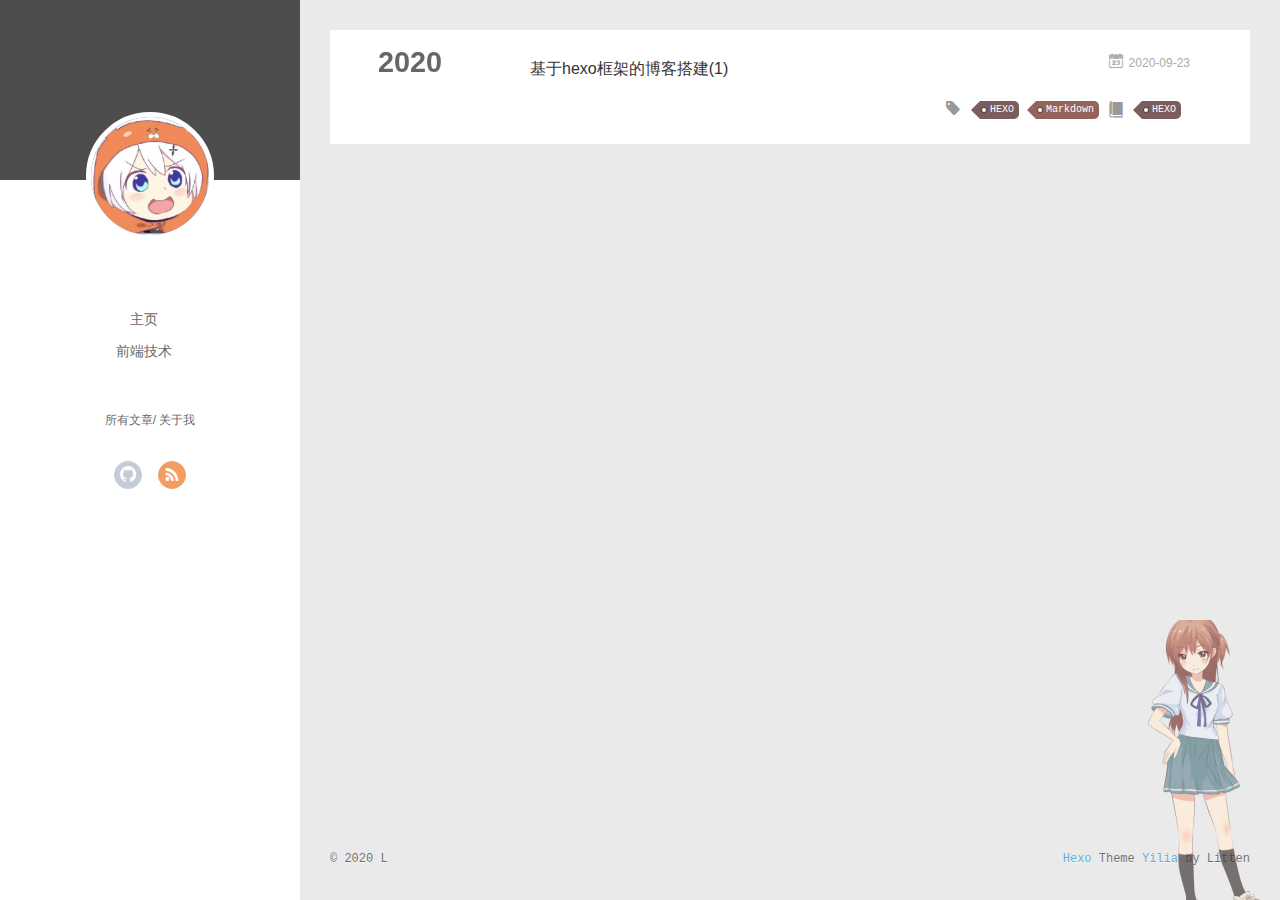
<file: tags/Markdown/index.html>
<!DOCTYPE html>
<html>
<head>
  <meta charset="utf-8">
  
  <meta name="renderer" content="webkit">
  <meta http-equiv="X-UA-Compatible" content="IE=edge" >
  <link rel="dns-prefetch" href="http://example.com">
  <title>Tag: Markdown | 世界一のOTAKU</title>
  <meta name="viewport" content="width=device-width, initial-scale=1, maximum-scale=1">
  <meta property="og:type" content="website">
<meta property="og:title" content="世界一のOTAKU">
<meta property="og:url" content="http://example.com/tags/Markdown/index.html">
<meta property="og:site_name" content="世界一のOTAKU">
<meta property="og:locale" content="zh_CN">
<meta property="article:author" content="L">
<meta name="twitter:card" content="summary">
  
    <link rel="alternative" href="/atom.xml" title="世界一のOTAKU" type="application/atom+xml">
  
  
    <link rel="icon" href="/assets/网页图标.ico">
  
  <link rel="stylesheet" type="text/css" href="/./main.0cf68a.css">
  <style type="text/css">
  
    #container.show {
      background: linear-gradient(200deg,#a0cfe4,#e8c37e);
    }
  </style>
  

  

<meta name="generator" content="Hexo 5.2.0"></head>

<body>
  <div id="container" q-class="show:isCtnShow">
    <canvas id="anm-canvas" class="anm-canvas"></canvas>
    <div class="left-col" q-class="show:isShow">
      
<div class="overlay" style="background: #4d4d4d"></div>
<div class="intrude-less">
	<header id="header" class="inner">
		<a href="/" class="profilepic">
			<img src="/assets/头像.jpg" class="js-avatar">
		</a>
		<hgroup>
		  <h1 class="header-author"><a href="/"></a></h1>
		</hgroup>
		

		<nav class="header-menu">
			<ul>
			
				<li><a href="/">主页</a></li>
	        
				<li><a href="/">前端技术</a></li>
	        
			</ul>
		</nav>
		<nav class="header-smart-menu">
    		
    			
    			<a q-on="click: openSlider(e, 'innerArchive')" href="javascript:void(0)">所有文章</a>
    			
            
    			
            
    			
    			<a q-on="click: openSlider(e, 'aboutme')" href="javascript:void(0)">关于我</a>
    			
            
		</nav>
		<nav class="header-nav">
			<div class="social">
				
					<a class="github" target="_blank" href="https://github.com/anOTAKU" title="github"><i class="icon-github"></i></a>
		        
					<a class="rss" target="_blank" href="/atom.xml" title="rss"><i class="icon-rss"></i></a>
		        
			</div>
		<!-- 网易云音乐插件 -->
			
    			<div style="position:absolute; bottom:120px left:auto; width:85%">
        			<iframe frameborder="no" border="0" marginwidth="0" marginheight="0" width="240" height="52" src="//music.163.com/outchain/player?type=2&id=1318680273&auto=1&height=32"></iframe>
    			</div>
			
		</nav>
	</header>		
</div>

    </div>
    <div class="mid-col" q-class="show:isShow,hide:isShow|isFalse">
      
<nav id="mobile-nav">
  	<div class="overlay js-overlay" style="background: #4d4d4d"></div>
	<div class="btnctn js-mobile-btnctn">
  		<div class="slider-trigger list" q-on="click: openSlider(e)"><i class="icon icon-sort"></i></div>
	</div>
	<div class="intrude-less">
		<header id="header" class="inner">
			<div class="profilepic">
				<img src="/assets/头像.jpg" class="js-avatar">
			</div>
			<hgroup>
			  <h1 class="header-author js-header-author"></h1>
			</hgroup>
			
			
			
				
			
				
			
			
			
			<nav class="header-nav">
				<div class="social">
					
						<a class="github" target="_blank" href="https://github.com/anOTAKU" title="github"><i class="icon-github"></i></a>
			        
						<a class="rss" target="_blank" href="/atom.xml" title="rss"><i class="icon-rss"></i></a>
			        
				</div>
			</nav>

			<nav class="header-menu js-header-menu">
				<ul style="width: 50%">
				
				
					<li style="width: 50%"><a href="/">主页</a></li>
		        
					<li style="width: 50%"><a href="/">前端技术</a></li>
		        
				</ul>
			</nav>
		</header>				
	</div>
	<div class="mobile-mask" style="display:none" q-show="isShow"></div>
</nav>

      <div id="wrapper" class="body-wrap">
        <div class="menu-l">
          <div class="canvas-wrap">
            <canvas data-colors="#eaeaea" data-sectionHeight="100" data-contentId="js-content" id="myCanvas1" class="anm-canvas"></canvas>
          </div>
          <div id="js-content" class="content-ll">
            
  
  
    
    
      
      
      <section class="archives-wrap">
        <div class="archive-year-wrap">
          <a href="/archives/2020" class="archive-year">2020</a>
        </div>
        <div class="archives">
    
    <article class="archive-article archive-type-post">
  <div class="archive-article-inner">
    <header class="archive-article-header">
      	<div class="article-meta">
	      	<a href="/2020/09/23/%E2%80%9C%E5%9F%BA%E4%BA%8Ehexo%E7%9A%84%E5%8D%9A%E5%AE%A2%E6%90%AD%E5%BB%BA%E2%80%9D/" class="archive-article-date">
  	<time datetime="2020-09-23T07:25:40.000Z" itemprop="datePublished"><i class="icon-calendar icon"></i>2020-09-23</time>
</a>
        </div>
    	 
  
    <h1 itemprop="name">
      <a class="archive-article-title" href="/2020/09/23/%E2%80%9C%E5%9F%BA%E4%BA%8Ehexo%E7%9A%84%E5%8D%9A%E5%AE%A2%E6%90%AD%E5%BB%BA%E2%80%9D/">基于hexo框架的博客搭建(1)</a>
    </h1>
  

        <div class="article-info info-on-right">
          
	<div class="article-tag tagcloud">
		<i class="icon-price-tags icon"></i>
		<ul class="article-tag-list">
			 
        		<li class="article-tag-list-item">
        			<a href="javascript:void(0)" class="js-tag article-tag-list-link color5">HEXO</a>
        		</li>
      		 
        		<li class="article-tag-list-item">
        			<a href="javascript:void(0)" class="js-tag article-tag-list-link color4">Markdown</a>
        		</li>
      		
		</ul>
	</div>

          
	<div class="article-category tagcloud">
		<i class="icon-book icon"></i>
		<ul class="article-tag-list">
			 
        		<li class="article-tag-list-item">
        			<a href="/categories/HEXO//" class="article-tag-list-link color5">HEXO</a>
        		</li>
      		
		</ul>
	</div>


        </div>
        <div class="clearfix"></div>
    </header>
  </div>
</article>
  
  
    </div></section>
  

    


          </div>
        </div>
      </div>
      <footer id="footer">
  <div class="outer">
    <div id="footer-info">
    	<div class="footer-left">
    		&copy; 2020 L
    	</div>
      	<div class="footer-right">
      		<a href="http://hexo.io/" target="_blank">Hexo</a>  Theme <a href="https://github.com/litten/hexo-theme-yilia" target="_blank">Yilia</a> by Litten
      	</div>
    </div>
  </div>
</footer>
    </div>
    <script>
	var yiliaConfig = {
		mathjax: false,
		isHome: false,
		isPost: false,
		isArchive: false,
		isTag: true,
		isCategory: false,
		open_in_new: false,
		toc_hide_index: true,
		root: "/",
		innerArchive: true,
		showTags: false
	}
</script>

<script>!function(t){function n(e){if(r[e])return r[e].exports;var i=r[e]={exports:{},id:e,loaded:!1};return t[e].call(i.exports,i,i.exports,n),i.loaded=!0,i.exports}var r={};n.m=t,n.c=r,n.p="./",n(0)}([function(t,n,r){r(195),t.exports=r(191)},function(t,n,r){var e=r(3),i=r(52),o=r(27),u=r(28),c=r(53),f="prototype",a=function(t,n,r){var s,l,h,v,p=t&a.F,d=t&a.G,y=t&a.S,g=t&a.P,b=t&a.B,m=d?e:y?e[n]||(e[n]={}):(e[n]||{})[f],x=d?i:i[n]||(i[n]={}),w=x[f]||(x[f]={});d&&(r=n);for(s in r)l=!p&&m&&void 0!==m[s],h=(l?m:r)[s],v=b&&l?c(h,e):g&&"function"==typeof h?c(Function.call,h):h,m&&u(m,s,h,t&a.U),x[s]!=h&&o(x,s,v),g&&w[s]!=h&&(w[s]=h)};e.core=i,a.F=1,a.G=2,a.S=4,a.P=8,a.B=16,a.W=32,a.U=64,a.R=128,t.exports=a},function(t,n,r){var e=r(6);t.exports=function(t){if(!e(t))throw TypeError(t+" is not an object!");return t}},function(t,n){var r=t.exports="undefined"!=typeof window&&window.Math==Math?window:"undefined"!=typeof self&&self.Math==Math?self:Function("return this")();"number"==typeof __g&&(__g=r)},function(t,n){t.exports=function(t){try{return!!t()}catch(t){return!0}}},function(t,n){var r=t.exports="undefined"!=typeof window&&window.Math==Math?window:"undefined"!=typeof self&&self.Math==Math?self:Function("return this")();"number"==typeof __g&&(__g=r)},function(t,n){t.exports=function(t){return"object"==typeof t?null!==t:"function"==typeof t}},function(t,n,r){var e=r(126)("wks"),i=r(76),o=r(3).Symbol,u="function"==typeof o;(t.exports=function(t){return e[t]||(e[t]=u&&o[t]||(u?o:i)("Symbol."+t))}).store=e},function(t,n){var r={}.hasOwnProperty;t.exports=function(t,n){return r.call(t,n)}},function(t,n,r){var e=r(94),i=r(33);t.exports=function(t){return e(i(t))}},function(t,n,r){t.exports=!r(4)(function(){return 7!=Object.defineProperty({},"a",{get:function(){return 7}}).a})},function(t,n,r){var e=r(2),i=r(167),o=r(50),u=Object.defineProperty;n.f=r(10)?Object.defineProperty:function(t,n,r){if(e(t),n=o(n,!0),e(r),i)try{return u(t,n,r)}catch(t){}if("get"in r||"set"in r)throw TypeError("Accessors not supported!");return"value"in r&&(t[n]=r.value),t}},function(t,n,r){t.exports=!r(18)(function(){return 7!=Object.defineProperty({},"a",{get:function(){return 7}}).a})},function(t,n,r){var e=r(14),i=r(22);t.exports=r(12)?function(t,n,r){return e.f(t,n,i(1,r))}:function(t,n,r){return t[n]=r,t}},function(t,n,r){var e=r(20),i=r(58),o=r(42),u=Object.defineProperty;n.f=r(12)?Object.defineProperty:function(t,n,r){if(e(t),n=o(n,!0),e(r),i)try{return u(t,n,r)}catch(t){}if("get"in r||"set"in r)throw TypeError("Accessors not supported!");return"value"in r&&(t[n]=r.value),t}},function(t,n,r){var e=r(40)("wks"),i=r(23),o=r(5).Symbol,u="function"==typeof o;(t.exports=function(t){return e[t]||(e[t]=u&&o[t]||(u?o:i)("Symbol."+t))}).store=e},function(t,n,r){var e=r(67),i=Math.min;t.exports=function(t){return t>0?i(e(t),9007199254740991):0}},function(t,n,r){var e=r(46);t.exports=function(t){return Object(e(t))}},function(t,n){t.exports=function(t){try{return!!t()}catch(t){return!0}}},function(t,n,r){var e=r(63),i=r(34);t.exports=Object.keys||function(t){return e(t,i)}},function(t,n,r){var e=r(21);t.exports=function(t){if(!e(t))throw TypeError(t+" is not an object!");return t}},function(t,n){t.exports=function(t){return"object"==typeof t?null!==t:"function"==typeof t}},function(t,n){t.exports=function(t,n){return{enumerable:!(1&t),configurable:!(2&t),writable:!(4&t),value:n}}},function(t,n){var r=0,e=Math.random();t.exports=function(t){return"Symbol(".concat(void 0===t?"":t,")_",(++r+e).toString(36))}},function(t,n){var r={}.hasOwnProperty;t.exports=function(t,n){return r.call(t,n)}},function(t,n){var r=t.exports={version:"2.4.0"};"number"==typeof __e&&(__e=r)},function(t,n){t.exports=function(t){if("function"!=typeof t)throw TypeError(t+" is not a function!");return t}},function(t,n,r){var e=r(11),i=r(66);t.exports=r(10)?function(t,n,r){return e.f(t,n,i(1,r))}:function(t,n,r){return t[n]=r,t}},function(t,n,r){var e=r(3),i=r(27),o=r(24),u=r(76)("src"),c="toString",f=Function[c],a=(""+f).split(c);r(52).inspectSource=function(t){return f.call(t)},(t.exports=function(t,n,r,c){var f="function"==typeof r;f&&(o(r,"name")||i(r,"name",n)),t[n]!==r&&(f&&(o(r,u)||i(r,u,t[n]?""+t[n]:a.join(String(n)))),t===e?t[n]=r:c?t[n]?t[n]=r:i(t,n,r):(delete t[n],i(t,n,r)))})(Function.prototype,c,function(){return"function"==typeof this&&this[u]||f.call(this)})},function(t,n,r){var e=r(1),i=r(4),o=r(46),u=function(t,n,r,e){var i=String(o(t)),u="<"+n;return""!==r&&(u+=" "+r+'="'+String(e).replace(/"/g,"&quot;")+'"'),u+">"+i+"</"+n+">"};t.exports=function(t,n){var r={};r[t]=n(u),e(e.P+e.F*i(function(){var n=""[t]('"');return n!==n.toLowerCase()||n.split('"').length>3}),"String",r)}},function(t,n,r){var e=r(115),i=r(46);t.exports=function(t){return e(i(t))}},function(t,n,r){var e=r(116),i=r(66),o=r(30),u=r(50),c=r(24),f=r(167),a=Object.getOwnPropertyDescriptor;n.f=r(10)?a:function(t,n){if(t=o(t),n=u(n,!0),f)try{return a(t,n)}catch(t){}if(c(t,n))return i(!e.f.call(t,n),t[n])}},function(t,n,r){var e=r(24),i=r(17),o=r(145)("IE_PROTO"),u=Object.prototype;t.exports=Object.getPrototypeOf||function(t){return t=i(t),e(t,o)?t[o]:"function"==typeof t.constructor&&t instanceof t.constructor?t.constructor.prototype:t instanceof Object?u:null}},function(t,n){t.exports=function(t){if(void 0==t)throw TypeError("Can't call method on  "+t);return t}},function(t,n){t.exports="constructor,hasOwnProperty,isPrototypeOf,propertyIsEnumerable,toLocaleString,toString,valueOf".split(",")},function(t,n){t.exports={}},function(t,n){t.exports=!0},function(t,n){n.f={}.propertyIsEnumerable},function(t,n,r){var e=r(14).f,i=r(8),o=r(15)("toStringTag");t.exports=function(t,n,r){t&&!i(t=r?t:t.prototype,o)&&e(t,o,{configurable:!0,value:n})}},function(t,n,r){var e=r(40)("keys"),i=r(23);t.exports=function(t){return e[t]||(e[t]=i(t))}},function(t,n,r){var e=r(5),i="__core-js_shared__",o=e[i]||(e[i]={});t.exports=function(t){return o[t]||(o[t]={})}},function(t,n){var r=Math.ceil,e=Math.floor;t.exports=function(t){return isNaN(t=+t)?0:(t>0?e:r)(t)}},function(t,n,r){var e=r(21);t.exports=function(t,n){if(!e(t))return t;var r,i;if(n&&"function"==typeof(r=t.toString)&&!e(i=r.call(t)))return i;if("function"==typeof(r=t.valueOf)&&!e(i=r.call(t)))return i;if(!n&&"function"==typeof(r=t.toString)&&!e(i=r.call(t)))return i;throw TypeError("Can't convert object to primitive value")}},function(t,n,r){var e=r(5),i=r(25),o=r(36),u=r(44),c=r(14).f;t.exports=function(t){var n=i.Symbol||(i.Symbol=o?{}:e.Symbol||{});"_"==t.charAt(0)||t in n||c(n,t,{value:u.f(t)})}},function(t,n,r){n.f=r(15)},function(t,n){var r={}.toString;t.exports=function(t){return r.call(t).slice(8,-1)}},function(t,n){t.exports=function(t){if(void 0==t)throw TypeError("Can't call method on  "+t);return t}},function(t,n,r){var e=r(4);t.exports=function(t,n){return!!t&&e(function(){n?t.call(null,function(){},1):t.call(null)})}},function(t,n,r){var e=r(53),i=r(115),o=r(17),u=r(16),c=r(203);t.exports=function(t,n){var r=1==t,f=2==t,a=3==t,s=4==t,l=6==t,h=5==t||l,v=n||c;return function(n,c,p){for(var d,y,g=o(n),b=i(g),m=e(c,p,3),x=u(b.length),w=0,S=r?v(n,x):f?v(n,0):void 0;x>w;w++)if((h||w in b)&&(d=b[w],y=m(d,w,g),t))if(r)S[w]=y;else if(y)switch(t){case 3:return!0;case 5:return d;case 6:return w;case 2:S.push(d)}else if(s)return!1;return l?-1:a||s?s:S}}},function(t,n,r){var e=r(1),i=r(52),o=r(4);t.exports=function(t,n){var r=(i.Object||{})[t]||Object[t],u={};u[t]=n(r),e(e.S+e.F*o(function(){r(1)}),"Object",u)}},function(t,n,r){var e=r(6);t.exports=function(t,n){if(!e(t))return t;var r,i;if(n&&"function"==typeof(r=t.toString)&&!e(i=r.call(t)))return i;if("function"==typeof(r=t.valueOf)&&!e(i=r.call(t)))return i;if(!n&&"function"==typeof(r=t.toString)&&!e(i=r.call(t)))return i;throw TypeError("Can't convert object to primitive value")}},function(t,n,r){var e=r(5),i=r(25),o=r(91),u=r(13),c="prototype",f=function(t,n,r){var a,s,l,h=t&f.F,v=t&f.G,p=t&f.S,d=t&f.P,y=t&f.B,g=t&f.W,b=v?i:i[n]||(i[n]={}),m=b[c],x=v?e:p?e[n]:(e[n]||{})[c];v&&(r=n);for(a in r)(s=!h&&x&&void 0!==x[a])&&a in b||(l=s?x[a]:r[a],b[a]=v&&"function"!=typeof x[a]?r[a]:y&&s?o(l,e):g&&x[a]==l?function(t){var n=function(n,r,e){if(this instanceof t){switch(arguments.length){case 0:return new t;case 1:return new t(n);case 2:return new t(n,r)}return new t(n,r,e)}return t.apply(this,arguments)};return n[c]=t[c],n}(l):d&&"function"==typeof l?o(Function.call,l):l,d&&((b.virtual||(b.virtual={}))[a]=l,t&f.R&&m&&!m[a]&&u(m,a,l)))};f.F=1,f.G=2,f.S=4,f.P=8,f.B=16,f.W=32,f.U=64,f.R=128,t.exports=f},function(t,n){var r=t.exports={version:"2.4.0"};"number"==typeof __e&&(__e=r)},function(t,n,r){var e=r(26);t.exports=function(t,n,r){if(e(t),void 0===n)return t;switch(r){case 1:return function(r){return t.call(n,r)};case 2:return function(r,e){return t.call(n,r,e)};case 3:return function(r,e,i){return t.call(n,r,e,i)}}return function(){return t.apply(n,arguments)}}},function(t,n,r){var e=r(183),i=r(1),o=r(126)("metadata"),u=o.store||(o.store=new(r(186))),c=function(t,n,r){var i=u.get(t);if(!i){if(!r)return;u.set(t,i=new e)}var o=i.get(n);if(!o){if(!r)return;i.set(n,o=new e)}return o},f=function(t,n,r){var e=c(n,r,!1);return void 0!==e&&e.has(t)},a=function(t,n,r){var e=c(n,r,!1);return void 0===e?void 0:e.get(t)},s=function(t,n,r,e){c(r,e,!0).set(t,n)},l=function(t,n){var r=c(t,n,!1),e=[];return r&&r.forEach(function(t,n){e.push(n)}),e},h=function(t){return void 0===t||"symbol"==typeof t?t:String(t)},v=function(t){i(i.S,"Reflect",t)};t.exports={store:u,map:c,has:f,get:a,set:s,keys:l,key:h,exp:v}},function(t,n,r){"use strict";if(r(10)){var e=r(69),i=r(3),o=r(4),u=r(1),c=r(127),f=r(152),a=r(53),s=r(68),l=r(66),h=r(27),v=r(73),p=r(67),d=r(16),y=r(75),g=r(50),b=r(24),m=r(180),x=r(114),w=r(6),S=r(17),_=r(137),O=r(70),E=r(32),P=r(71).f,j=r(154),F=r(76),M=r(7),A=r(48),N=r(117),T=r(146),I=r(155),k=r(80),L=r(123),R=r(74),C=r(130),D=r(160),U=r(11),W=r(31),G=U.f,B=W.f,V=i.RangeError,z=i.TypeError,q=i.Uint8Array,K="ArrayBuffer",J="Shared"+K,Y="BYTES_PER_ELEMENT",H="prototype",$=Array[H],X=f.ArrayBuffer,Q=f.DataView,Z=A(0),tt=A(2),nt=A(3),rt=A(4),et=A(5),it=A(6),ot=N(!0),ut=N(!1),ct=I.values,ft=I.keys,at=I.entries,st=$.lastIndexOf,lt=$.reduce,ht=$.reduceRight,vt=$.join,pt=$.sort,dt=$.slice,yt=$.toString,gt=$.toLocaleString,bt=M("iterator"),mt=M("toStringTag"),xt=F("typed_constructor"),wt=F("def_constructor"),St=c.CONSTR,_t=c.TYPED,Ot=c.VIEW,Et="Wrong length!",Pt=A(1,function(t,n){return Tt(T(t,t[wt]),n)}),jt=o(function(){return 1===new q(new Uint16Array([1]).buffer)[0]}),Ft=!!q&&!!q[H].set&&o(function(){new q(1).set({})}),Mt=function(t,n){if(void 0===t)throw z(Et);var r=+t,e=d(t);if(n&&!m(r,e))throw V(Et);return e},At=function(t,n){var r=p(t);if(r<0||r%n)throw V("Wrong offset!");return r},Nt=function(t){if(w(t)&&_t in t)return t;throw z(t+" is not a typed array!")},Tt=function(t,n){if(!(w(t)&&xt in t))throw z("It is not a typed array constructor!");return new t(n)},It=function(t,n){return kt(T(t,t[wt]),n)},kt=function(t,n){for(var r=0,e=n.length,i=Tt(t,e);e>r;)i[r]=n[r++];return i},Lt=function(t,n,r){G(t,n,{get:function(){return this._d[r]}})},Rt=function(t){var n,r,e,i,o,u,c=S(t),f=arguments.length,s=f>1?arguments[1]:void 0,l=void 0!==s,h=j(c);if(void 0!=h&&!_(h)){for(u=h.call(c),e=[],n=0;!(o=u.next()).done;n++)e.push(o.value);c=e}for(l&&f>2&&(s=a(s,arguments[2],2)),n=0,r=d(c.length),i=Tt(this,r);r>n;n++)i[n]=l?s(c[n],n):c[n];return i},Ct=function(){for(var t=0,n=arguments.length,r=Tt(this,n);n>t;)r[t]=arguments[t++];return r},Dt=!!q&&o(function(){gt.call(new q(1))}),Ut=function(){return gt.apply(Dt?dt.call(Nt(this)):Nt(this),arguments)},Wt={copyWithin:function(t,n){return D.call(Nt(this),t,n,arguments.length>2?arguments[2]:void 0)},every:function(t){return rt(Nt(this),t,arguments.length>1?arguments[1]:void 0)},fill:function(t){return C.apply(Nt(this),arguments)},filter:function(t){return It(this,tt(Nt(this),t,arguments.length>1?arguments[1]:void 0))},find:function(t){return et(Nt(this),t,arguments.length>1?arguments[1]:void 0)},findIndex:function(t){return it(Nt(this),t,arguments.length>1?arguments[1]:void 0)},forEach:function(t){Z(Nt(this),t,arguments.length>1?arguments[1]:void 0)},indexOf:function(t){return ut(Nt(this),t,arguments.length>1?arguments[1]:void 0)},includes:function(t){return ot(Nt(this),t,arguments.length>1?arguments[1]:void 0)},join:function(t){return vt.apply(Nt(this),arguments)},lastIndexOf:function(t){return st.apply(Nt(this),arguments)},map:function(t){return Pt(Nt(this),t,arguments.length>1?arguments[1]:void 0)},reduce:function(t){return lt.apply(Nt(this),arguments)},reduceRight:function(t){return ht.apply(Nt(this),arguments)},reverse:function(){for(var t,n=this,r=Nt(n).length,e=Math.floor(r/2),i=0;i<e;)t=n[i],n[i++]=n[--r],n[r]=t;return n},some:function(t){return nt(Nt(this),t,arguments.length>1?arguments[1]:void 0)},sort:function(t){return pt.call(Nt(this),t)},subarray:function(t,n){var r=Nt(this),e=r.length,i=y(t,e);return new(T(r,r[wt]))(r.buffer,r.byteOffset+i*r.BYTES_PER_ELEMENT,d((void 0===n?e:y(n,e))-i))}},Gt=function(t,n){return It(this,dt.call(Nt(this),t,n))},Bt=function(t){Nt(this);var n=At(arguments[1],1),r=this.length,e=S(t),i=d(e.length),o=0;if(i+n>r)throw V(Et);for(;o<i;)this[n+o]=e[o++]},Vt={entries:function(){return at.call(Nt(this))},keys:function(){return ft.call(Nt(this))},values:function(){return ct.call(Nt(this))}},zt=function(t,n){return w(t)&&t[_t]&&"symbol"!=typeof n&&n in t&&String(+n)==String(n)},qt=function(t,n){return zt(t,n=g(n,!0))?l(2,t[n]):B(t,n)},Kt=function(t,n,r){return!(zt(t,n=g(n,!0))&&w(r)&&b(r,"value"))||b(r,"get")||b(r,"set")||r.configurable||b(r,"writable")&&!r.writable||b(r,"enumerable")&&!r.enumerable?G(t,n,r):(t[n]=r.value,t)};St||(W.f=qt,U.f=Kt),u(u.S+u.F*!St,"Object",{getOwnPropertyDescriptor:qt,defineProperty:Kt}),o(function(){yt.call({})})&&(yt=gt=function(){return vt.call(this)});var Jt=v({},Wt);v(Jt,Vt),h(Jt,bt,Vt.values),v(Jt,{slice:Gt,set:Bt,constructor:function(){},toString:yt,toLocaleString:Ut}),Lt(Jt,"buffer","b"),Lt(Jt,"byteOffset","o"),Lt(Jt,"byteLength","l"),Lt(Jt,"length","e"),G(Jt,mt,{get:function(){return this[_t]}}),t.exports=function(t,n,r,f){f=!!f;var a=t+(f?"Clamped":"")+"Array",l="Uint8Array"!=a,v="get"+t,p="set"+t,y=i[a],g=y||{},b=y&&E(y),m=!y||!c.ABV,S={},_=y&&y[H],j=function(t,r){var e=t._d;return e.v[v](r*n+e.o,jt)},F=function(t,r,e){var i=t._d;f&&(e=(e=Math.round(e))<0?0:e>255?255:255&e),i.v[p](r*n+i.o,e,jt)},M=function(t,n){G(t,n,{get:function(){return j(this,n)},set:function(t){return F(this,n,t)},enumerable:!0})};m?(y=r(function(t,r,e,i){s(t,y,a,"_d");var o,u,c,f,l=0,v=0;if(w(r)){if(!(r instanceof X||(f=x(r))==K||f==J))return _t in r?kt(y,r):Rt.call(y,r);o=r,v=At(e,n);var p=r.byteLength;if(void 0===i){if(p%n)throw V(Et);if((u=p-v)<0)throw V(Et)}else if((u=d(i)*n)+v>p)throw V(Et);c=u/n}else c=Mt(r,!0),u=c*n,o=new X(u);for(h(t,"_d",{b:o,o:v,l:u,e:c,v:new Q(o)});l<c;)M(t,l++)}),_=y[H]=O(Jt),h(_,"constructor",y)):L(function(t){new y(null),new y(t)},!0)||(y=r(function(t,r,e,i){s(t,y,a);var o;return w(r)?r instanceof X||(o=x(r))==K||o==J?void 0!==i?new g(r,At(e,n),i):void 0!==e?new g(r,At(e,n)):new g(r):_t in r?kt(y,r):Rt.call(y,r):new g(Mt(r,l))}),Z(b!==Function.prototype?P(g).concat(P(b)):P(g),function(t){t in y||h(y,t,g[t])}),y[H]=_,e||(_.constructor=y));var A=_[bt],N=!!A&&("values"==A.name||void 0==A.name),T=Vt.values;h(y,xt,!0),h(_,_t,a),h(_,Ot,!0),h(_,wt,y),(f?new y(1)[mt]==a:mt in _)||G(_,mt,{get:function(){return a}}),S[a]=y,u(u.G+u.W+u.F*(y!=g),S),u(u.S,a,{BYTES_PER_ELEMENT:n,from:Rt,of:Ct}),Y in _||h(_,Y,n),u(u.P,a,Wt),R(a),u(u.P+u.F*Ft,a,{set:Bt}),u(u.P+u.F*!N,a,Vt),u(u.P+u.F*(_.toString!=yt),a,{toString:yt}),u(u.P+u.F*o(function(){new y(1).slice()}),a,{slice:Gt}),u(u.P+u.F*(o(function(){return[1,2].toLocaleString()!=new y([1,2]).toLocaleString()})||!o(function(){_.toLocaleString.call([1,2])})),a,{toLocaleString:Ut}),k[a]=N?A:T,e||N||h(_,bt,T)}}else t.exports=function(){}},function(t,n){var r={}.toString;t.exports=function(t){return r.call(t).slice(8,-1)}},function(t,n,r){var e=r(21),i=r(5).document,o=e(i)&&e(i.createElement);t.exports=function(t){return o?i.createElement(t):{}}},function(t,n,r){t.exports=!r(12)&&!r(18)(function(){return 7!=Object.defineProperty(r(57)("div"),"a",{get:function(){return 7}}).a})},function(t,n,r){"use strict";var e=r(36),i=r(51),o=r(64),u=r(13),c=r(8),f=r(35),a=r(96),s=r(38),l=r(103),h=r(15)("iterator"),v=!([].keys&&"next"in[].keys()),p="keys",d="values",y=function(){return this};t.exports=function(t,n,r,g,b,m,x){a(r,n,g);var w,S,_,O=function(t){if(!v&&t in F)return F[t];switch(t){case p:case d:return function(){return new r(this,t)}}return function(){return new r(this,t)}},E=n+" Iterator",P=b==d,j=!1,F=t.prototype,M=F[h]||F["@@iterator"]||b&&F[b],A=M||O(b),N=b?P?O("entries"):A:void 0,T="Array"==n?F.entries||M:M;if(T&&(_=l(T.call(new t)))!==Object.prototype&&(s(_,E,!0),e||c(_,h)||u(_,h,y)),P&&M&&M.name!==d&&(j=!0,A=function(){return M.call(this)}),e&&!x||!v&&!j&&F[h]||u(F,h,A),f[n]=A,f[E]=y,b)if(w={values:P?A:O(d),keys:m?A:O(p),entries:N},x)for(S in w)S in F||o(F,S,w[S]);else i(i.P+i.F*(v||j),n,w);return w}},function(t,n,r){var e=r(20),i=r(100),o=r(34),u=r(39)("IE_PROTO"),c=function(){},f="prototype",a=function(){var t,n=r(57)("iframe"),e=o.length;for(n.style.display="none",r(93).appendChild(n),n.src="javascript:",t=n.contentWindow.document,t.open(),t.write("<script>document.F=Object<\/script>"),t.close(),a=t.F;e--;)delete a[f][o[e]];return a()};t.exports=Object.create||function(t,n){var r;return null!==t?(c[f]=e(t),r=new c,c[f]=null,r[u]=t):r=a(),void 0===n?r:i(r,n)}},function(t,n,r){var e=r(63),i=r(34).concat("length","prototype");n.f=Object.getOwnPropertyNames||function(t){return e(t,i)}},function(t,n){n.f=Object.getOwnPropertySymbols},function(t,n,r){var e=r(8),i=r(9),o=r(90)(!1),u=r(39)("IE_PROTO");t.exports=function(t,n){var r,c=i(t),f=0,a=[];for(r in c)r!=u&&e(c,r)&&a.push(r);for(;n.length>f;)e(c,r=n[f++])&&(~o(a,r)||a.push(r));return a}},function(t,n,r){t.exports=r(13)},function(t,n,r){var e=r(76)("meta"),i=r(6),o=r(24),u=r(11).f,c=0,f=Object.isExtensible||function(){return!0},a=!r(4)(function(){return f(Object.preventExtensions({}))}),s=function(t){u(t,e,{value:{i:"O"+ ++c,w:{}}})},l=function(t,n){if(!i(t))return"symbol"==typeof t?t:("string"==typeof t?"S":"P")+t;if(!o(t,e)){if(!f(t))return"F";if(!n)return"E";s(t)}return t[e].i},h=function(t,n){if(!o(t,e)){if(!f(t))return!0;if(!n)return!1;s(t)}return t[e].w},v=function(t){return a&&p.NEED&&f(t)&&!o(t,e)&&s(t),t},p=t.exports={KEY:e,NEED:!1,fastKey:l,getWeak:h,onFreeze:v}},function(t,n){t.exports=function(t,n){return{enumerable:!(1&t),configurable:!(2&t),writable:!(4&t),value:n}}},function(t,n){var r=Math.ceil,e=Math.floor;t.exports=function(t){return isNaN(t=+t)?0:(t>0?e:r)(t)}},function(t,n){t.exports=function(t,n,r,e){if(!(t instanceof n)||void 0!==e&&e in t)throw TypeError(r+": incorrect invocation!");return t}},function(t,n){t.exports=!1},function(t,n,r){var e=r(2),i=r(173),o=r(133),u=r(145)("IE_PROTO"),c=function(){},f="prototype",a=function(){var t,n=r(132)("iframe"),e=o.length;for(n.style.display="none",r(135).appendChild(n),n.src="javascript:",t=n.contentWindow.document,t.open(),t.write("<script>document.F=Object<\/script>"),t.close(),a=t.F;e--;)delete a[f][o[e]];return a()};t.exports=Object.create||function(t,n){var r;return null!==t?(c[f]=e(t),r=new c,c[f]=null,r[u]=t):r=a(),void 0===n?r:i(r,n)}},function(t,n,r){var e=r(175),i=r(133).concat("length","prototype");n.f=Object.getOwnPropertyNames||function(t){return e(t,i)}},function(t,n,r){var e=r(175),i=r(133);t.exports=Object.keys||function(t){return e(t,i)}},function(t,n,r){var e=r(28);t.exports=function(t,n,r){for(var i in n)e(t,i,n[i],r);return t}},function(t,n,r){"use strict";var e=r(3),i=r(11),o=r(10),u=r(7)("species");t.exports=function(t){var n=e[t];o&&n&&!n[u]&&i.f(n,u,{configurable:!0,get:function(){return this}})}},function(t,n,r){var e=r(67),i=Math.max,o=Math.min;t.exports=function(t,n){return t=e(t),t<0?i(t+n,0):o(t,n)}},function(t,n){var r=0,e=Math.random();t.exports=function(t){return"Symbol(".concat(void 0===t?"":t,")_",(++r+e).toString(36))}},function(t,n,r){var e=r(33);t.exports=function(t){return Object(e(t))}},function(t,n,r){var e=r(7)("unscopables"),i=Array.prototype;void 0==i[e]&&r(27)(i,e,{}),t.exports=function(t){i[e][t]=!0}},function(t,n,r){var e=r(53),i=r(169),o=r(137),u=r(2),c=r(16),f=r(154),a={},s={},n=t.exports=function(t,n,r,l,h){var v,p,d,y,g=h?function(){return t}:f(t),b=e(r,l,n?2:1),m=0;if("function"!=typeof g)throw TypeError(t+" is not iterable!");if(o(g)){for(v=c(t.length);v>m;m++)if((y=n?b(u(p=t[m])[0],p[1]):b(t[m]))===a||y===s)return y}else for(d=g.call(t);!(p=d.next()).done;)if((y=i(d,b,p.value,n))===a||y===s)return y};n.BREAK=a,n.RETURN=s},function(t,n){t.exports={}},function(t,n,r){var e=r(11).f,i=r(24),o=r(7)("toStringTag");t.exports=function(t,n,r){t&&!i(t=r?t:t.prototype,o)&&e(t,o,{configurable:!0,value:n})}},function(t,n,r){var e=r(1),i=r(46),o=r(4),u=r(150),c="["+u+"]",f="​",a=RegExp("^"+c+c+"*"),s=RegExp(c+c+"*$"),l=function(t,n,r){var i={},c=o(function(){return!!u[t]()||f[t]()!=f}),a=i[t]=c?n(h):u[t];r&&(i[r]=a),e(e.P+e.F*c,"String",i)},h=l.trim=function(t,n){return t=String(i(t)),1&n&&(t=t.replace(a,"")),2&n&&(t=t.replace(s,"")),t};t.exports=l},function(t,n,r){t.exports={default:r(86),__esModule:!0}},function(t,n,r){t.exports={default:r(87),__esModule:!0}},function(t,n,r){"use strict";function e(t){return t&&t.__esModule?t:{default:t}}n.__esModule=!0;var i=r(84),o=e(i),u=r(83),c=e(u),f="function"==typeof c.default&&"symbol"==typeof o.default?function(t){return typeof t}:function(t){return t&&"function"==typeof c.default&&t.constructor===c.default&&t!==c.default.prototype?"symbol":typeof t};n.default="function"==typeof c.default&&"symbol"===f(o.default)?function(t){return void 0===t?"undefined":f(t)}:function(t){return t&&"function"==typeof c.default&&t.constructor===c.default&&t!==c.default.prototype?"symbol":void 0===t?"undefined":f(t)}},function(t,n,r){r(110),r(108),r(111),r(112),t.exports=r(25).Symbol},function(t,n,r){r(109),r(113),t.exports=r(44).f("iterator")},function(t,n){t.exports=function(t){if("function"!=typeof t)throw TypeError(t+" is not a function!");return t}},function(t,n){t.exports=function(){}},function(t,n,r){var e=r(9),i=r(106),o=r(105);t.exports=function(t){return function(n,r,u){var c,f=e(n),a=i(f.length),s=o(u,a);if(t&&r!=r){for(;a>s;)if((c=f[s++])!=c)return!0}else for(;a>s;s++)if((t||s in f)&&f[s]===r)return t||s||0;return!t&&-1}}},function(t,n,r){var e=r(88);t.exports=function(t,n,r){if(e(t),void 0===n)return t;switch(r){case 1:return function(r){return t.call(n,r)};case 2:return function(r,e){return t.call(n,r,e)};case 3:return function(r,e,i){return t.call(n,r,e,i)}}return function(){return t.apply(n,arguments)}}},function(t,n,r){var e=r(19),i=r(62),o=r(37);t.exports=function(t){var n=e(t),r=i.f;if(r)for(var u,c=r(t),f=o.f,a=0;c.length>a;)f.call(t,u=c[a++])&&n.push(u);return n}},function(t,n,r){t.exports=r(5).document&&document.documentElement},function(t,n,r){var e=r(56);t.exports=Object("z").propertyIsEnumerable(0)?Object:function(t){return"String"==e(t)?t.split(""):Object(t)}},function(t,n,r){var e=r(56);t.exports=Array.isArray||function(t){return"Array"==e(t)}},function(t,n,r){"use strict";var e=r(60),i=r(22),o=r(38),u={};r(13)(u,r(15)("iterator"),function(){return this}),t.exports=function(t,n,r){t.prototype=e(u,{next:i(1,r)}),o(t,n+" Iterator")}},function(t,n){t.exports=function(t,n){return{value:n,done:!!t}}},function(t,n,r){var e=r(19),i=r(9);t.exports=function(t,n){for(var r,o=i(t),u=e(o),c=u.length,f=0;c>f;)if(o[r=u[f++]]===n)return r}},function(t,n,r){var e=r(23)("meta"),i=r(21),o=r(8),u=r(14).f,c=0,f=Object.isExtensible||function(){return!0},a=!r(18)(function(){return f(Object.preventExtensions({}))}),s=function(t){u(t,e,{value:{i:"O"+ ++c,w:{}}})},l=function(t,n){if(!i(t))return"symbol"==typeof t?t:("string"==typeof t?"S":"P")+t;if(!o(t,e)){if(!f(t))return"F";if(!n)return"E";s(t)}return t[e].i},h=function(t,n){if(!o(t,e)){if(!f(t))return!0;if(!n)return!1;s(t)}return t[e].w},v=function(t){return a&&p.NEED&&f(t)&&!o(t,e)&&s(t),t},p=t.exports={KEY:e,NEED:!1,fastKey:l,getWeak:h,onFreeze:v}},function(t,n,r){var e=r(14),i=r(20),o=r(19);t.exports=r(12)?Object.defineProperties:function(t,n){i(t);for(var r,u=o(n),c=u.length,f=0;c>f;)e.f(t,r=u[f++],n[r]);return t}},function(t,n,r){var e=r(37),i=r(22),o=r(9),u=r(42),c=r(8),f=r(58),a=Object.getOwnPropertyDescriptor;n.f=r(12)?a:function(t,n){if(t=o(t),n=u(n,!0),f)try{return a(t,n)}catch(t){}if(c(t,n))return i(!e.f.call(t,n),t[n])}},function(t,n,r){var e=r(9),i=r(61).f,o={}.toString,u="object"==typeof window&&window&&Object.getOwnPropertyNames?Object.getOwnPropertyNames(window):[],c=function(t){try{return i(t)}catch(t){return u.slice()}};t.exports.f=function(t){return u&&"[object Window]"==o.call(t)?c(t):i(e(t))}},function(t,n,r){var e=r(8),i=r(77),o=r(39)("IE_PROTO"),u=Object.prototype;t.exports=Object.getPrototypeOf||function(t){return t=i(t),e(t,o)?t[o]:"function"==typeof t.constructor&&t instanceof t.constructor?t.constructor.prototype:t instanceof Object?u:null}},function(t,n,r){var e=r(41),i=r(33);t.exports=function(t){return function(n,r){var o,u,c=String(i(n)),f=e(r),a=c.length;return f<0||f>=a?t?"":void 0:(o=c.charCodeAt(f),o<55296||o>56319||f+1===a||(u=c.charCodeAt(f+1))<56320||u>57343?t?c.charAt(f):o:t?c.slice(f,f+2):u-56320+(o-55296<<10)+65536)}}},function(t,n,r){var e=r(41),i=Math.max,o=Math.min;t.exports=function(t,n){return t=e(t),t<0?i(t+n,0):o(t,n)}},function(t,n,r){var e=r(41),i=Math.min;t.exports=function(t){return t>0?i(e(t),9007199254740991):0}},function(t,n,r){"use strict";var e=r(89),i=r(97),o=r(35),u=r(9);t.exports=r(59)(Array,"Array",function(t,n){this._t=u(t),this._i=0,this._k=n},function(){var t=this._t,n=this._k,r=this._i++;return!t||r>=t.length?(this._t=void 0,i(1)):"keys"==n?i(0,r):"values"==n?i(0,t[r]):i(0,[r,t[r]])},"values"),o.Arguments=o.Array,e("keys"),e("values"),e("entries")},function(t,n){},function(t,n,r){"use strict";var e=r(104)(!0);r(59)(String,"String",function(t){this._t=String(t),this._i=0},function(){var t,n=this._t,r=this._i;return r>=n.length?{value:void 0,done:!0}:(t=e(n,r),this._i+=t.length,{value:t,done:!1})})},function(t,n,r){"use strict";var e=r(5),i=r(8),o=r(12),u=r(51),c=r(64),f=r(99).KEY,a=r(18),s=r(40),l=r(38),h=r(23),v=r(15),p=r(44),d=r(43),y=r(98),g=r(92),b=r(95),m=r(20),x=r(9),w=r(42),S=r(22),_=r(60),O=r(102),E=r(101),P=r(14),j=r(19),F=E.f,M=P.f,A=O.f,N=e.Symbol,T=e.JSON,I=T&&T.stringify,k="prototype",L=v("_hidden"),R=v("toPrimitive"),C={}.propertyIsEnumerable,D=s("symbol-registry"),U=s("symbols"),W=s("op-symbols"),G=Object[k],B="function"==typeof N,V=e.QObject,z=!V||!V[k]||!V[k].findChild,q=o&&a(function(){return 7!=_(M({},"a",{get:function(){return M(this,"a",{value:7}).a}})).a})?function(t,n,r){var e=F(G,n);e&&delete G[n],M(t,n,r),e&&t!==G&&M(G,n,e)}:M,K=function(t){var n=U[t]=_(N[k]);return n._k=t,n},J=B&&"symbol"==typeof N.iterator?function(t){return"symbol"==typeof t}:function(t){return t instanceof N},Y=function(t,n,r){return t===G&&Y(W,n,r),m(t),n=w(n,!0),m(r),i(U,n)?(r.enumerable?(i(t,L)&&t[L][n]&&(t[L][n]=!1),r=_(r,{enumerable:S(0,!1)})):(i(t,L)||M(t,L,S(1,{})),t[L][n]=!0),q(t,n,r)):M(t,n,r)},H=function(t,n){m(t);for(var r,e=g(n=x(n)),i=0,o=e.length;o>i;)Y(t,r=e[i++],n[r]);return t},$=function(t,n){return void 0===n?_(t):H(_(t),n)},X=function(t){var n=C.call(this,t=w(t,!0));return!(this===G&&i(U,t)&&!i(W,t))&&(!(n||!i(this,t)||!i(U,t)||i(this,L)&&this[L][t])||n)},Q=function(t,n){if(t=x(t),n=w(n,!0),t!==G||!i(U,n)||i(W,n)){var r=F(t,n);return!r||!i(U,n)||i(t,L)&&t[L][n]||(r.enumerable=!0),r}},Z=function(t){for(var n,r=A(x(t)),e=[],o=0;r.length>o;)i(U,n=r[o++])||n==L||n==f||e.push(n);return e},tt=function(t){for(var n,r=t===G,e=A(r?W:x(t)),o=[],u=0;e.length>u;)!i(U,n=e[u++])||r&&!i(G,n)||o.push(U[n]);return o};B||(N=function(){if(this instanceof N)throw TypeError("Symbol is not a constructor!");var t=h(arguments.length>0?arguments[0]:void 0),n=function(r){this===G&&n.call(W,r),i(this,L)&&i(this[L],t)&&(this[L][t]=!1),q(this,t,S(1,r))};return o&&z&&q(G,t,{configurable:!0,set:n}),K(t)},c(N[k],"toString",function(){return this._k}),E.f=Q,P.f=Y,r(61).f=O.f=Z,r(37).f=X,r(62).f=tt,o&&!r(36)&&c(G,"propertyIsEnumerable",X,!0),p.f=function(t){return K(v(t))}),u(u.G+u.W+u.F*!B,{Symbol:N});for(var nt="hasInstance,isConcatSpreadable,iterator,match,replace,search,species,split,toPrimitive,toStringTag,unscopables".split(","),rt=0;nt.length>rt;)v(nt[rt++]);for(var nt=j(v.store),rt=0;nt.length>rt;)d(nt[rt++]);u(u.S+u.F*!B,"Symbol",{for:function(t){return i(D,t+="")?D[t]:D[t]=N(t)},keyFor:function(t){if(J(t))return y(D,t);throw TypeError(t+" is not a symbol!")},useSetter:function(){z=!0},useSimple:function(){z=!1}}),u(u.S+u.F*!B,"Object",{create:$,defineProperty:Y,defineProperties:H,getOwnPropertyDescriptor:Q,getOwnPropertyNames:Z,getOwnPropertySymbols:tt}),T&&u(u.S+u.F*(!B||a(function(){var t=N();return"[null]"!=I([t])||"{}"!=I({a:t})||"{}"!=I(Object(t))})),"JSON",{stringify:function(t){if(void 0!==t&&!J(t)){for(var n,r,e=[t],i=1;arguments.length>i;)e.push(arguments[i++]);return n=e[1],"function"==typeof n&&(r=n),!r&&b(n)||(n=function(t,n){if(r&&(n=r.call(this,t,n)),!J(n))return n}),e[1]=n,I.apply(T,e)}}}),N[k][R]||r(13)(N[k],R,N[k].valueOf),l(N,"Symbol"),l(Math,"Math",!0),l(e.JSON,"JSON",!0)},function(t,n,r){r(43)("asyncIterator")},function(t,n,r){r(43)("observable")},function(t,n,r){r(107);for(var e=r(5),i=r(13),o=r(35),u=r(15)("toStringTag"),c=["NodeList","DOMTokenList","MediaList","StyleSheetList","CSSRuleList"],f=0;f<5;f++){var a=c[f],s=e[a],l=s&&s.prototype;l&&!l[u]&&i(l,u,a),o[a]=o.Array}},function(t,n,r){var e=r(45),i=r(7)("toStringTag"),o="Arguments"==e(function(){return arguments}()),u=function(t,n){try{return t[n]}catch(t){}};t.exports=function(t){var n,r,c;return void 0===t?"Undefined":null===t?"Null":"string"==typeof(r=u(n=Object(t),i))?r:o?e(n):"Object"==(c=e(n))&&"function"==typeof n.callee?"Arguments":c}},function(t,n,r){var e=r(45);t.exports=Object("z").propertyIsEnumerable(0)?Object:function(t){return"String"==e(t)?t.split(""):Object(t)}},function(t,n){n.f={}.propertyIsEnumerable},function(t,n,r){var e=r(30),i=r(16),o=r(75);t.exports=function(t){return function(n,r,u){var c,f=e(n),a=i(f.length),s=o(u,a);if(t&&r!=r){for(;a>s;)if((c=f[s++])!=c)return!0}else for(;a>s;s++)if((t||s in f)&&f[s]===r)return t||s||0;return!t&&-1}}},function(t,n,r){"use strict";var e=r(3),i=r(1),o=r(28),u=r(73),c=r(65),f=r(79),a=r(68),s=r(6),l=r(4),h=r(123),v=r(81),p=r(136);t.exports=function(t,n,r,d,y,g){var b=e[t],m=b,x=y?"set":"add",w=m&&m.prototype,S={},_=function(t){var n=w[t];o(w,t,"delete"==t?function(t){return!(g&&!s(t))&&n.call(this,0===t?0:t)}:"has"==t?function(t){return!(g&&!s(t))&&n.call(this,0===t?0:t)}:"get"==t?function(t){return g&&!s(t)?void 0:n.call(this,0===t?0:t)}:"add"==t?function(t){return n.call(this,0===t?0:t),this}:function(t,r){return n.call(this,0===t?0:t,r),this})};if("function"==typeof m&&(g||w.forEach&&!l(function(){(new m).entries().next()}))){var O=new m,E=O[x](g?{}:-0,1)!=O,P=l(function(){O.has(1)}),j=h(function(t){new m(t)}),F=!g&&l(function(){for(var t=new m,n=5;n--;)t[x](n,n);return!t.has(-0)});j||(m=n(function(n,r){a(n,m,t);var e=p(new b,n,m);return void 0!=r&&f(r,y,e[x],e),e}),m.prototype=w,w.constructor=m),(P||F)&&(_("delete"),_("has"),y&&_("get")),(F||E)&&_(x),g&&w.clear&&delete w.clear}else m=d.getConstructor(n,t,y,x),u(m.prototype,r),c.NEED=!0;return v(m,t),S[t]=m,i(i.G+i.W+i.F*(m!=b),S),g||d.setStrong(m,t,y),m}},function(t,n,r){"use strict";var e=r(27),i=r(28),o=r(4),u=r(46),c=r(7);t.exports=function(t,n,r){var f=c(t),a=r(u,f,""[t]),s=a[0],l=a[1];o(function(){var n={};return n[f]=function(){return 7},7!=""[t](n)})&&(i(String.prototype,t,s),e(RegExp.prototype,f,2==n?function(t,n){return l.call(t,this,n)}:function(t){return l.call(t,this)}))}
},function(t,n,r){"use strict";var e=r(2);t.exports=function(){var t=e(this),n="";return t.global&&(n+="g"),t.ignoreCase&&(n+="i"),t.multiline&&(n+="m"),t.unicode&&(n+="u"),t.sticky&&(n+="y"),n}},function(t,n){t.exports=function(t,n,r){var e=void 0===r;switch(n.length){case 0:return e?t():t.call(r);case 1:return e?t(n[0]):t.call(r,n[0]);case 2:return e?t(n[0],n[1]):t.call(r,n[0],n[1]);case 3:return e?t(n[0],n[1],n[2]):t.call(r,n[0],n[1],n[2]);case 4:return e?t(n[0],n[1],n[2],n[3]):t.call(r,n[0],n[1],n[2],n[3])}return t.apply(r,n)}},function(t,n,r){var e=r(6),i=r(45),o=r(7)("match");t.exports=function(t){var n;return e(t)&&(void 0!==(n=t[o])?!!n:"RegExp"==i(t))}},function(t,n,r){var e=r(7)("iterator"),i=!1;try{var o=[7][e]();o.return=function(){i=!0},Array.from(o,function(){throw 2})}catch(t){}t.exports=function(t,n){if(!n&&!i)return!1;var r=!1;try{var o=[7],u=o[e]();u.next=function(){return{done:r=!0}},o[e]=function(){return u},t(o)}catch(t){}return r}},function(t,n,r){t.exports=r(69)||!r(4)(function(){var t=Math.random();__defineSetter__.call(null,t,function(){}),delete r(3)[t]})},function(t,n){n.f=Object.getOwnPropertySymbols},function(t,n,r){var e=r(3),i="__core-js_shared__",o=e[i]||(e[i]={});t.exports=function(t){return o[t]||(o[t]={})}},function(t,n,r){for(var e,i=r(3),o=r(27),u=r(76),c=u("typed_array"),f=u("view"),a=!(!i.ArrayBuffer||!i.DataView),s=a,l=0,h="Int8Array,Uint8Array,Uint8ClampedArray,Int16Array,Uint16Array,Int32Array,Uint32Array,Float32Array,Float64Array".split(",");l<9;)(e=i[h[l++]])?(o(e.prototype,c,!0),o(e.prototype,f,!0)):s=!1;t.exports={ABV:a,CONSTR:s,TYPED:c,VIEW:f}},function(t,n){"use strict";var r={versions:function(){var t=window.navigator.userAgent;return{trident:t.indexOf("Trident")>-1,presto:t.indexOf("Presto")>-1,webKit:t.indexOf("AppleWebKit")>-1,gecko:t.indexOf("Gecko")>-1&&-1==t.indexOf("KHTML"),mobile:!!t.match(/AppleWebKit.*Mobile.*/),ios:!!t.match(/\(i[^;]+;( U;)? CPU.+Mac OS X/),android:t.indexOf("Android")>-1||t.indexOf("Linux")>-1,iPhone:t.indexOf("iPhone")>-1||t.indexOf("Mac")>-1,iPad:t.indexOf("iPad")>-1,webApp:-1==t.indexOf("Safari"),weixin:-1==t.indexOf("MicroMessenger")}}()};t.exports=r},function(t,n,r){"use strict";var e=r(85),i=function(t){return t&&t.__esModule?t:{default:t}}(e),o=function(){function t(t,n,e){return n||e?String.fromCharCode(n||e):r[t]||t}function n(t){return e[t]}var r={"&quot;":'"',"&lt;":"<","&gt;":">","&amp;":"&","&nbsp;":" "},e={};for(var u in r)e[r[u]]=u;return r["&apos;"]="'",e["'"]="&#39;",{encode:function(t){return t?(""+t).replace(/['<> "&]/g,n).replace(/\r?\n/g,"<br/>").replace(/\s/g,"&nbsp;"):""},decode:function(n){return n?(""+n).replace(/<br\s*\/?>/gi,"\n").replace(/&quot;|&lt;|&gt;|&amp;|&nbsp;|&apos;|&#(\d+);|&#(\d+)/g,t).replace(/\u00a0/g," "):""},encodeBase16:function(t){if(!t)return t;t+="";for(var n=[],r=0,e=t.length;e>r;r++)n.push(t.charCodeAt(r).toString(16).toUpperCase());return n.join("")},encodeBase16forJSON:function(t){if(!t)return t;t=t.replace(/[\u4E00-\u9FBF]/gi,function(t){return escape(t).replace("%u","\\u")});for(var n=[],r=0,e=t.length;e>r;r++)n.push(t.charCodeAt(r).toString(16).toUpperCase());return n.join("")},decodeBase16:function(t){if(!t)return t;t+="";for(var n=[],r=0,e=t.length;e>r;r+=2)n.push(String.fromCharCode("0x"+t.slice(r,r+2)));return n.join("")},encodeObject:function(t){if(t instanceof Array)for(var n=0,r=t.length;r>n;n++)t[n]=o.encodeObject(t[n]);else if("object"==(void 0===t?"undefined":(0,i.default)(t)))for(var e in t)t[e]=o.encodeObject(t[e]);else if("string"==typeof t)return o.encode(t);return t},loadScript:function(t){var n=document.createElement("script");document.getElementsByTagName("body")[0].appendChild(n),n.setAttribute("src",t)},addLoadEvent:function(t){var n=window.onload;"function"!=typeof window.onload?window.onload=t:window.onload=function(){n(),t()}}}}();t.exports=o},function(t,n,r){"use strict";var e=r(17),i=r(75),o=r(16);t.exports=function(t){for(var n=e(this),r=o(n.length),u=arguments.length,c=i(u>1?arguments[1]:void 0,r),f=u>2?arguments[2]:void 0,a=void 0===f?r:i(f,r);a>c;)n[c++]=t;return n}},function(t,n,r){"use strict";var e=r(11),i=r(66);t.exports=function(t,n,r){n in t?e.f(t,n,i(0,r)):t[n]=r}},function(t,n,r){var e=r(6),i=r(3).document,o=e(i)&&e(i.createElement);t.exports=function(t){return o?i.createElement(t):{}}},function(t,n){t.exports="constructor,hasOwnProperty,isPrototypeOf,propertyIsEnumerable,toLocaleString,toString,valueOf".split(",")},function(t,n,r){var e=r(7)("match");t.exports=function(t){var n=/./;try{"/./"[t](n)}catch(r){try{return n[e]=!1,!"/./"[t](n)}catch(t){}}return!0}},function(t,n,r){t.exports=r(3).document&&document.documentElement},function(t,n,r){var e=r(6),i=r(144).set;t.exports=function(t,n,r){var o,u=n.constructor;return u!==r&&"function"==typeof u&&(o=u.prototype)!==r.prototype&&e(o)&&i&&i(t,o),t}},function(t,n,r){var e=r(80),i=r(7)("iterator"),o=Array.prototype;t.exports=function(t){return void 0!==t&&(e.Array===t||o[i]===t)}},function(t,n,r){var e=r(45);t.exports=Array.isArray||function(t){return"Array"==e(t)}},function(t,n,r){"use strict";var e=r(70),i=r(66),o=r(81),u={};r(27)(u,r(7)("iterator"),function(){return this}),t.exports=function(t,n,r){t.prototype=e(u,{next:i(1,r)}),o(t,n+" Iterator")}},function(t,n,r){"use strict";var e=r(69),i=r(1),o=r(28),u=r(27),c=r(24),f=r(80),a=r(139),s=r(81),l=r(32),h=r(7)("iterator"),v=!([].keys&&"next"in[].keys()),p="keys",d="values",y=function(){return this};t.exports=function(t,n,r,g,b,m,x){a(r,n,g);var w,S,_,O=function(t){if(!v&&t in F)return F[t];switch(t){case p:case d:return function(){return new r(this,t)}}return function(){return new r(this,t)}},E=n+" Iterator",P=b==d,j=!1,F=t.prototype,M=F[h]||F["@@iterator"]||b&&F[b],A=M||O(b),N=b?P?O("entries"):A:void 0,T="Array"==n?F.entries||M:M;if(T&&(_=l(T.call(new t)))!==Object.prototype&&(s(_,E,!0),e||c(_,h)||u(_,h,y)),P&&M&&M.name!==d&&(j=!0,A=function(){return M.call(this)}),e&&!x||!v&&!j&&F[h]||u(F,h,A),f[n]=A,f[E]=y,b)if(w={values:P?A:O(d),keys:m?A:O(p),entries:N},x)for(S in w)S in F||o(F,S,w[S]);else i(i.P+i.F*(v||j),n,w);return w}},function(t,n){var r=Math.expm1;t.exports=!r||r(10)>22025.465794806718||r(10)<22025.465794806718||-2e-17!=r(-2e-17)?function(t){return 0==(t=+t)?t:t>-1e-6&&t<1e-6?t+t*t/2:Math.exp(t)-1}:r},function(t,n){t.exports=Math.sign||function(t){return 0==(t=+t)||t!=t?t:t<0?-1:1}},function(t,n,r){var e=r(3),i=r(151).set,o=e.MutationObserver||e.WebKitMutationObserver,u=e.process,c=e.Promise,f="process"==r(45)(u);t.exports=function(){var t,n,r,a=function(){var e,i;for(f&&(e=u.domain)&&e.exit();t;){i=t.fn,t=t.next;try{i()}catch(e){throw t?r():n=void 0,e}}n=void 0,e&&e.enter()};if(f)r=function(){u.nextTick(a)};else if(o){var s=!0,l=document.createTextNode("");new o(a).observe(l,{characterData:!0}),r=function(){l.data=s=!s}}else if(c&&c.resolve){var h=c.resolve();r=function(){h.then(a)}}else r=function(){i.call(e,a)};return function(e){var i={fn:e,next:void 0};n&&(n.next=i),t||(t=i,r()),n=i}}},function(t,n,r){var e=r(6),i=r(2),o=function(t,n){if(i(t),!e(n)&&null!==n)throw TypeError(n+": can't set as prototype!")};t.exports={set:Object.setPrototypeOf||("__proto__"in{}?function(t,n,e){try{e=r(53)(Function.call,r(31).f(Object.prototype,"__proto__").set,2),e(t,[]),n=!(t instanceof Array)}catch(t){n=!0}return function(t,r){return o(t,r),n?t.__proto__=r:e(t,r),t}}({},!1):void 0),check:o}},function(t,n,r){var e=r(126)("keys"),i=r(76);t.exports=function(t){return e[t]||(e[t]=i(t))}},function(t,n,r){var e=r(2),i=r(26),o=r(7)("species");t.exports=function(t,n){var r,u=e(t).constructor;return void 0===u||void 0==(r=e(u)[o])?n:i(r)}},function(t,n,r){var e=r(67),i=r(46);t.exports=function(t){return function(n,r){var o,u,c=String(i(n)),f=e(r),a=c.length;return f<0||f>=a?t?"":void 0:(o=c.charCodeAt(f),o<55296||o>56319||f+1===a||(u=c.charCodeAt(f+1))<56320||u>57343?t?c.charAt(f):o:t?c.slice(f,f+2):u-56320+(o-55296<<10)+65536)}}},function(t,n,r){var e=r(122),i=r(46);t.exports=function(t,n,r){if(e(n))throw TypeError("String#"+r+" doesn't accept regex!");return String(i(t))}},function(t,n,r){"use strict";var e=r(67),i=r(46);t.exports=function(t){var n=String(i(this)),r="",o=e(t);if(o<0||o==1/0)throw RangeError("Count can't be negative");for(;o>0;(o>>>=1)&&(n+=n))1&o&&(r+=n);return r}},function(t,n){t.exports="\t\n\v\f\r   ᠎             　\u2028\u2029\ufeff"},function(t,n,r){var e,i,o,u=r(53),c=r(121),f=r(135),a=r(132),s=r(3),l=s.process,h=s.setImmediate,v=s.clearImmediate,p=s.MessageChannel,d=0,y={},g="onreadystatechange",b=function(){var t=+this;if(y.hasOwnProperty(t)){var n=y[t];delete y[t],n()}},m=function(t){b.call(t.data)};h&&v||(h=function(t){for(var n=[],r=1;arguments.length>r;)n.push(arguments[r++]);return y[++d]=function(){c("function"==typeof t?t:Function(t),n)},e(d),d},v=function(t){delete y[t]},"process"==r(45)(l)?e=function(t){l.nextTick(u(b,t,1))}:p?(i=new p,o=i.port2,i.port1.onmessage=m,e=u(o.postMessage,o,1)):s.addEventListener&&"function"==typeof postMessage&&!s.importScripts?(e=function(t){s.postMessage(t+"","*")},s.addEventListener("message",m,!1)):e=g in a("script")?function(t){f.appendChild(a("script"))[g]=function(){f.removeChild(this),b.call(t)}}:function(t){setTimeout(u(b,t,1),0)}),t.exports={set:h,clear:v}},function(t,n,r){"use strict";var e=r(3),i=r(10),o=r(69),u=r(127),c=r(27),f=r(73),a=r(4),s=r(68),l=r(67),h=r(16),v=r(71).f,p=r(11).f,d=r(130),y=r(81),g="ArrayBuffer",b="DataView",m="prototype",x="Wrong length!",w="Wrong index!",S=e[g],_=e[b],O=e.Math,E=e.RangeError,P=e.Infinity,j=S,F=O.abs,M=O.pow,A=O.floor,N=O.log,T=O.LN2,I="buffer",k="byteLength",L="byteOffset",R=i?"_b":I,C=i?"_l":k,D=i?"_o":L,U=function(t,n,r){var e,i,o,u=Array(r),c=8*r-n-1,f=(1<<c)-1,a=f>>1,s=23===n?M(2,-24)-M(2,-77):0,l=0,h=t<0||0===t&&1/t<0?1:0;for(t=F(t),t!=t||t===P?(i=t!=t?1:0,e=f):(e=A(N(t)/T),t*(o=M(2,-e))<1&&(e--,o*=2),t+=e+a>=1?s/o:s*M(2,1-a),t*o>=2&&(e++,o/=2),e+a>=f?(i=0,e=f):e+a>=1?(i=(t*o-1)*M(2,n),e+=a):(i=t*M(2,a-1)*M(2,n),e=0));n>=8;u[l++]=255&i,i/=256,n-=8);for(e=e<<n|i,c+=n;c>0;u[l++]=255&e,e/=256,c-=8);return u[--l]|=128*h,u},W=function(t,n,r){var e,i=8*r-n-1,o=(1<<i)-1,u=o>>1,c=i-7,f=r-1,a=t[f--],s=127&a;for(a>>=7;c>0;s=256*s+t[f],f--,c-=8);for(e=s&(1<<-c)-1,s>>=-c,c+=n;c>0;e=256*e+t[f],f--,c-=8);if(0===s)s=1-u;else{if(s===o)return e?NaN:a?-P:P;e+=M(2,n),s-=u}return(a?-1:1)*e*M(2,s-n)},G=function(t){return t[3]<<24|t[2]<<16|t[1]<<8|t[0]},B=function(t){return[255&t]},V=function(t){return[255&t,t>>8&255]},z=function(t){return[255&t,t>>8&255,t>>16&255,t>>24&255]},q=function(t){return U(t,52,8)},K=function(t){return U(t,23,4)},J=function(t,n,r){p(t[m],n,{get:function(){return this[r]}})},Y=function(t,n,r,e){var i=+r,o=l(i);if(i!=o||o<0||o+n>t[C])throw E(w);var u=t[R]._b,c=o+t[D],f=u.slice(c,c+n);return e?f:f.reverse()},H=function(t,n,r,e,i,o){var u=+r,c=l(u);if(u!=c||c<0||c+n>t[C])throw E(w);for(var f=t[R]._b,a=c+t[D],s=e(+i),h=0;h<n;h++)f[a+h]=s[o?h:n-h-1]},$=function(t,n){s(t,S,g);var r=+n,e=h(r);if(r!=e)throw E(x);return e};if(u.ABV){if(!a(function(){new S})||!a(function(){new S(.5)})){S=function(t){return new j($(this,t))};for(var X,Q=S[m]=j[m],Z=v(j),tt=0;Z.length>tt;)(X=Z[tt++])in S||c(S,X,j[X]);o||(Q.constructor=S)}var nt=new _(new S(2)),rt=_[m].setInt8;nt.setInt8(0,2147483648),nt.setInt8(1,2147483649),!nt.getInt8(0)&&nt.getInt8(1)||f(_[m],{setInt8:function(t,n){rt.call(this,t,n<<24>>24)},setUint8:function(t,n){rt.call(this,t,n<<24>>24)}},!0)}else S=function(t){var n=$(this,t);this._b=d.call(Array(n),0),this[C]=n},_=function(t,n,r){s(this,_,b),s(t,S,b);var e=t[C],i=l(n);if(i<0||i>e)throw E("Wrong offset!");if(r=void 0===r?e-i:h(r),i+r>e)throw E(x);this[R]=t,this[D]=i,this[C]=r},i&&(J(S,k,"_l"),J(_,I,"_b"),J(_,k,"_l"),J(_,L,"_o")),f(_[m],{getInt8:function(t){return Y(this,1,t)[0]<<24>>24},getUint8:function(t){return Y(this,1,t)[0]},getInt16:function(t){var n=Y(this,2,t,arguments[1]);return(n[1]<<8|n[0])<<16>>16},getUint16:function(t){var n=Y(this,2,t,arguments[1]);return n[1]<<8|n[0]},getInt32:function(t){return G(Y(this,4,t,arguments[1]))},getUint32:function(t){return G(Y(this,4,t,arguments[1]))>>>0},getFloat32:function(t){return W(Y(this,4,t,arguments[1]),23,4)},getFloat64:function(t){return W(Y(this,8,t,arguments[1]),52,8)},setInt8:function(t,n){H(this,1,t,B,n)},setUint8:function(t,n){H(this,1,t,B,n)},setInt16:function(t,n){H(this,2,t,V,n,arguments[2])},setUint16:function(t,n){H(this,2,t,V,n,arguments[2])},setInt32:function(t,n){H(this,4,t,z,n,arguments[2])},setUint32:function(t,n){H(this,4,t,z,n,arguments[2])},setFloat32:function(t,n){H(this,4,t,K,n,arguments[2])},setFloat64:function(t,n){H(this,8,t,q,n,arguments[2])}});y(S,g),y(_,b),c(_[m],u.VIEW,!0),n[g]=S,n[b]=_},function(t,n,r){var e=r(3),i=r(52),o=r(69),u=r(182),c=r(11).f;t.exports=function(t){var n=i.Symbol||(i.Symbol=o?{}:e.Symbol||{});"_"==t.charAt(0)||t in n||c(n,t,{value:u.f(t)})}},function(t,n,r){var e=r(114),i=r(7)("iterator"),o=r(80);t.exports=r(52).getIteratorMethod=function(t){if(void 0!=t)return t[i]||t["@@iterator"]||o[e(t)]}},function(t,n,r){"use strict";var e=r(78),i=r(170),o=r(80),u=r(30);t.exports=r(140)(Array,"Array",function(t,n){this._t=u(t),this._i=0,this._k=n},function(){var t=this._t,n=this._k,r=this._i++;return!t||r>=t.length?(this._t=void 0,i(1)):"keys"==n?i(0,r):"values"==n?i(0,t[r]):i(0,[r,t[r]])},"values"),o.Arguments=o.Array,e("keys"),e("values"),e("entries")},function(t,n){function r(t,n){t.classList?t.classList.add(n):t.className+=" "+n}t.exports=r},function(t,n){function r(t,n){if(t.classList)t.classList.remove(n);else{var r=new RegExp("(^|\\b)"+n.split(" ").join("|")+"(\\b|$)","gi");t.className=t.className.replace(r," ")}}t.exports=r},function(t,n){function r(){throw new Error("setTimeout has not been defined")}function e(){throw new Error("clearTimeout has not been defined")}function i(t){if(s===setTimeout)return setTimeout(t,0);if((s===r||!s)&&setTimeout)return s=setTimeout,setTimeout(t,0);try{return s(t,0)}catch(n){try{return s.call(null,t,0)}catch(n){return s.call(this,t,0)}}}function o(t){if(l===clearTimeout)return clearTimeout(t);if((l===e||!l)&&clearTimeout)return l=clearTimeout,clearTimeout(t);try{return l(t)}catch(n){try{return l.call(null,t)}catch(n){return l.call(this,t)}}}function u(){d&&v&&(d=!1,v.length?p=v.concat(p):y=-1,p.length&&c())}function c(){if(!d){var t=i(u);d=!0;for(var n=p.length;n;){for(v=p,p=[];++y<n;)v&&v[y].run();y=-1,n=p.length}v=null,d=!1,o(t)}}function f(t,n){this.fun=t,this.array=n}function a(){}var s,l,h=t.exports={};!function(){try{s="function"==typeof setTimeout?setTimeout:r}catch(t){s=r}try{l="function"==typeof clearTimeout?clearTimeout:e}catch(t){l=e}}();var v,p=[],d=!1,y=-1;h.nextTick=function(t){var n=new Array(arguments.length-1);if(arguments.length>1)for(var r=1;r<arguments.length;r++)n[r-1]=arguments[r];p.push(new f(t,n)),1!==p.length||d||i(c)},f.prototype.run=function(){this.fun.apply(null,this.array)},h.title="browser",h.browser=!0,h.env={},h.argv=[],h.version="",h.versions={},h.on=a,h.addListener=a,h.once=a,h.off=a,h.removeListener=a,h.removeAllListeners=a,h.emit=a,h.prependListener=a,h.prependOnceListener=a,h.listeners=function(t){return[]},h.binding=function(t){throw new Error("process.binding is not supported")},h.cwd=function(){return"/"},h.chdir=function(t){throw new Error("process.chdir is not supported")},h.umask=function(){return 0}},function(t,n,r){var e=r(45);t.exports=function(t,n){if("number"!=typeof t&&"Number"!=e(t))throw TypeError(n);return+t}},function(t,n,r){"use strict";var e=r(17),i=r(75),o=r(16);t.exports=[].copyWithin||function(t,n){var r=e(this),u=o(r.length),c=i(t,u),f=i(n,u),a=arguments.length>2?arguments[2]:void 0,s=Math.min((void 0===a?u:i(a,u))-f,u-c),l=1;for(f<c&&c<f+s&&(l=-1,f+=s-1,c+=s-1);s-- >0;)f in r?r[c]=r[f]:delete r[c],c+=l,f+=l;return r}},function(t,n,r){var e=r(79);t.exports=function(t,n){var r=[];return e(t,!1,r.push,r,n),r}},function(t,n,r){var e=r(26),i=r(17),o=r(115),u=r(16);t.exports=function(t,n,r,c,f){e(n);var a=i(t),s=o(a),l=u(a.length),h=f?l-1:0,v=f?-1:1;if(r<2)for(;;){if(h in s){c=s[h],h+=v;break}if(h+=v,f?h<0:l<=h)throw TypeError("Reduce of empty array with no initial value")}for(;f?h>=0:l>h;h+=v)h in s&&(c=n(c,s[h],h,a));return c}},function(t,n,r){"use strict";var e=r(26),i=r(6),o=r(121),u=[].slice,c={},f=function(t,n,r){if(!(n in c)){for(var e=[],i=0;i<n;i++)e[i]="a["+i+"]";c[n]=Function("F,a","return new F("+e.join(",")+")")}return c[n](t,r)};t.exports=Function.bind||function(t){var n=e(this),r=u.call(arguments,1),c=function(){var e=r.concat(u.call(arguments));return this instanceof c?f(n,e.length,e):o(n,e,t)};return i(n.prototype)&&(c.prototype=n.prototype),c}},function(t,n,r){"use strict";var e=r(11).f,i=r(70),o=r(73),u=r(53),c=r(68),f=r(46),a=r(79),s=r(140),l=r(170),h=r(74),v=r(10),p=r(65).fastKey,d=v?"_s":"size",y=function(t,n){var r,e=p(n);if("F"!==e)return t._i[e];for(r=t._f;r;r=r.n)if(r.k==n)return r};t.exports={getConstructor:function(t,n,r,s){var l=t(function(t,e){c(t,l,n,"_i"),t._i=i(null),t._f=void 0,t._l=void 0,t[d]=0,void 0!=e&&a(e,r,t[s],t)});return o(l.prototype,{clear:function(){for(var t=this,n=t._i,r=t._f;r;r=r.n)r.r=!0,r.p&&(r.p=r.p.n=void 0),delete n[r.i];t._f=t._l=void 0,t[d]=0},delete:function(t){var n=this,r=y(n,t);if(r){var e=r.n,i=r.p;delete n._i[r.i],r.r=!0,i&&(i.n=e),e&&(e.p=i),n._f==r&&(n._f=e),n._l==r&&(n._l=i),n[d]--}return!!r},forEach:function(t){c(this,l,"forEach");for(var n,r=u(t,arguments.length>1?arguments[1]:void 0,3);n=n?n.n:this._f;)for(r(n.v,n.k,this);n&&n.r;)n=n.p},has:function(t){return!!y(this,t)}}),v&&e(l.prototype,"size",{get:function(){return f(this[d])}}),l},def:function(t,n,r){var e,i,o=y(t,n);return o?o.v=r:(t._l=o={i:i=p(n,!0),k:n,v:r,p:e=t._l,n:void 0,r:!1},t._f||(t._f=o),e&&(e.n=o),t[d]++,"F"!==i&&(t._i[i]=o)),t},getEntry:y,setStrong:function(t,n,r){s(t,n,function(t,n){this._t=t,this._k=n,this._l=void 0},function(){for(var t=this,n=t._k,r=t._l;r&&r.r;)r=r.p;return t._t&&(t._l=r=r?r.n:t._t._f)?"keys"==n?l(0,r.k):"values"==n?l(0,r.v):l(0,[r.k,r.v]):(t._t=void 0,l(1))},r?"entries":"values",!r,!0),h(n)}}},function(t,n,r){var e=r(114),i=r(161);t.exports=function(t){return function(){if(e(this)!=t)throw TypeError(t+"#toJSON isn't generic");return i(this)}}},function(t,n,r){"use strict";var e=r(73),i=r(65).getWeak,o=r(2),u=r(6),c=r(68),f=r(79),a=r(48),s=r(24),l=a(5),h=a(6),v=0,p=function(t){return t._l||(t._l=new d)},d=function(){this.a=[]},y=function(t,n){return l(t.a,function(t){return t[0]===n})};d.prototype={get:function(t){var n=y(this,t);if(n)return n[1]},has:function(t){return!!y(this,t)},set:function(t,n){var r=y(this,t);r?r[1]=n:this.a.push([t,n])},delete:function(t){var n=h(this.a,function(n){return n[0]===t});return~n&&this.a.splice(n,1),!!~n}},t.exports={getConstructor:function(t,n,r,o){var a=t(function(t,e){c(t,a,n,"_i"),t._i=v++,t._l=void 0,void 0!=e&&f(e,r,t[o],t)});return e(a.prototype,{delete:function(t){if(!u(t))return!1;var n=i(t);return!0===n?p(this).delete(t):n&&s(n,this._i)&&delete n[this._i]},has:function(t){if(!u(t))return!1;var n=i(t);return!0===n?p(this).has(t):n&&s(n,this._i)}}),a},def:function(t,n,r){var e=i(o(n),!0);return!0===e?p(t).set(n,r):e[t._i]=r,t},ufstore:p}},function(t,n,r){t.exports=!r(10)&&!r(4)(function(){return 7!=Object.defineProperty(r(132)("div"),"a",{get:function(){return 7}}).a})},function(t,n,r){var e=r(6),i=Math.floor;t.exports=function(t){return!e(t)&&isFinite(t)&&i(t)===t}},function(t,n,r){var e=r(2);t.exports=function(t,n,r,i){try{return i?n(e(r)[0],r[1]):n(r)}catch(n){var o=t.return;throw void 0!==o&&e(o.call(t)),n}}},function(t,n){t.exports=function(t,n){return{value:n,done:!!t}}},function(t,n){t.exports=Math.log1p||function(t){return(t=+t)>-1e-8&&t<1e-8?t-t*t/2:Math.log(1+t)}},function(t,n,r){"use strict";var e=r(72),i=r(125),o=r(116),u=r(17),c=r(115),f=Object.assign;t.exports=!f||r(4)(function(){var t={},n={},r=Symbol(),e="abcdefghijklmnopqrst";return t[r]=7,e.split("").forEach(function(t){n[t]=t}),7!=f({},t)[r]||Object.keys(f({},n)).join("")!=e})?function(t,n){for(var r=u(t),f=arguments.length,a=1,s=i.f,l=o.f;f>a;)for(var h,v=c(arguments[a++]),p=s?e(v).concat(s(v)):e(v),d=p.length,y=0;d>y;)l.call(v,h=p[y++])&&(r[h]=v[h]);return r}:f},function(t,n,r){var e=r(11),i=r(2),o=r(72);t.exports=r(10)?Object.defineProperties:function(t,n){i(t);for(var r,u=o(n),c=u.length,f=0;c>f;)e.f(t,r=u[f++],n[r]);return t}},function(t,n,r){var e=r(30),i=r(71).f,o={}.toString,u="object"==typeof window&&window&&Object.getOwnPropertyNames?Object.getOwnPropertyNames(window):[],c=function(t){try{return i(t)}catch(t){return u.slice()}};t.exports.f=function(t){return u&&"[object Window]"==o.call(t)?c(t):i(e(t))}},function(t,n,r){var e=r(24),i=r(30),o=r(117)(!1),u=r(145)("IE_PROTO");t.exports=function(t,n){var r,c=i(t),f=0,a=[];for(r in c)r!=u&&e(c,r)&&a.push(r);for(;n.length>f;)e(c,r=n[f++])&&(~o(a,r)||a.push(r));return a}},function(t,n,r){var e=r(72),i=r(30),o=r(116).f;t.exports=function(t){return function(n){for(var r,u=i(n),c=e(u),f=c.length,a=0,s=[];f>a;)o.call(u,r=c[a++])&&s.push(t?[r,u[r]]:u[r]);return s}}},function(t,n,r){var e=r(71),i=r(125),o=r(2),u=r(3).Reflect;t.exports=u&&u.ownKeys||function(t){var n=e.f(o(t)),r=i.f;return r?n.concat(r(t)):n}},function(t,n,r){var e=r(3).parseFloat,i=r(82).trim;t.exports=1/e(r(150)+"-0")!=-1/0?function(t){var n=i(String(t),3),r=e(n);return 0===r&&"-"==n.charAt(0)?-0:r}:e},function(t,n,r){var e=r(3).parseInt,i=r(82).trim,o=r(150),u=/^[\-+]?0[xX]/;t.exports=8!==e(o+"08")||22!==e(o+"0x16")?function(t,n){var r=i(String(t),3);return e(r,n>>>0||(u.test(r)?16:10))}:e},function(t,n){t.exports=Object.is||function(t,n){return t===n?0!==t||1/t==1/n:t!=t&&n!=n}},function(t,n,r){var e=r(16),i=r(149),o=r(46);t.exports=function(t,n,r,u){var c=String(o(t)),f=c.length,a=void 0===r?" ":String(r),s=e(n);if(s<=f||""==a)return c;var l=s-f,h=i.call(a,Math.ceil(l/a.length));return h.length>l&&(h=h.slice(0,l)),u?h+c:c+h}},function(t,n,r){n.f=r(7)},function(t,n,r){"use strict";var e=r(164);t.exports=r(118)("Map",function(t){return function(){return t(this,arguments.length>0?arguments[0]:void 0)}},{get:function(t){var n=e.getEntry(this,t);return n&&n.v},set:function(t,n){return e.def(this,0===t?0:t,n)}},e,!0)},function(t,n,r){r(10)&&"g"!=/./g.flags&&r(11).f(RegExp.prototype,"flags",{configurable:!0,get:r(120)})},function(t,n,r){"use strict";var e=r(164);t.exports=r(118)("Set",function(t){return function(){return t(this,arguments.length>0?arguments[0]:void 0)}},{add:function(t){return e.def(this,t=0===t?0:t,t)}},e)},function(t,n,r){"use strict";var e,i=r(48)(0),o=r(28),u=r(65),c=r(172),f=r(166),a=r(6),s=u.getWeak,l=Object.isExtensible,h=f.ufstore,v={},p=function(t){return function(){return t(this,arguments.length>0?arguments[0]:void 0)}},d={get:function(t){if(a(t)){var n=s(t);return!0===n?h(this).get(t):n?n[this._i]:void 0}},set:function(t,n){return f.def(this,t,n)}},y=t.exports=r(118)("WeakMap",p,d,f,!0,!0);7!=(new y).set((Object.freeze||Object)(v),7).get(v)&&(e=f.getConstructor(p),c(e.prototype,d),u.NEED=!0,i(["delete","has","get","set"],function(t){var n=y.prototype,r=n[t];o(n,t,function(n,i){if(a(n)&&!l(n)){this._f||(this._f=new e);var o=this._f[t](n,i);return"set"==t?this:o}return r.call(this,n,i)})}))},,,,function(t,n){"use strict";function r(){var t=document.querySelector("#page-nav");if(t&&!document.querySelector("#page-nav .extend.prev")&&(t.innerHTML='<a class="extend prev disabled" rel="prev">&laquo; Prev</a>'+t.innerHTML),t&&!document.querySelector("#page-nav .extend.next")&&(t.innerHTML=t.innerHTML+'<a class="extend next disabled" rel="next">Next &raquo;</a>'),yiliaConfig&&yiliaConfig.open_in_new){document.querySelectorAll(".article-entry a:not(.article-more-a)").forEach(function(t){var n=t.getAttribute("target");n&&""!==n||t.setAttribute("target","_blank")})}if(yiliaConfig&&yiliaConfig.toc_hide_index){document.querySelectorAll(".toc-number").forEach(function(t){t.style.display="none"})}var n=document.querySelector("#js-aboutme");n&&0!==n.length&&(n.innerHTML=n.innerText)}t.exports={init:r}},function(t,n,r){"use strict";function e(t){return t&&t.__esModule?t:{default:t}}function i(t,n){var r=/\/|index.html/g;return t.replace(r,"")===n.replace(r,"")}function o(){for(var t=document.querySelectorAll(".js-header-menu li a"),n=window.location.pathname,r=0,e=t.length;r<e;r++){var o=t[r];i(n,o.getAttribute("href"))&&(0,h.default)(o,"active")}}function u(t){for(var n=t.offsetLeft,r=t.offsetParent;null!==r;)n+=r.offsetLeft,r=r.offsetParent;return n}function c(t){for(var n=t.offsetTop,r=t.offsetParent;null!==r;)n+=r.offsetTop,r=r.offsetParent;return n}function f(t,n,r,e,i){var o=u(t),f=c(t)-n;if(f-r<=i){var a=t.$newDom;a||(a=t.cloneNode(!0),(0,d.default)(t,a),t.$newDom=a,a.style.position="fixed",a.style.top=(r||f)+"px",a.style.left=o+"px",a.style.zIndex=e||2,a.style.width="100%",a.style.color="#fff"),a.style.visibility="visible",t.style.visibility="hidden"}else{t.style.visibility="visible";var s=t.$newDom;s&&(s.style.visibility="hidden")}}function a(){var t=document.querySelector(".js-overlay"),n=document.querySelector(".js-header-menu");f(t,document.body.scrollTop,-63,2,0),f(n,document.body.scrollTop,1,3,0)}function s(){document.querySelector("#container").addEventListener("scroll",function(t){a()}),window.addEventListener("scroll",function(t){a()}),a()}var l=r(156),h=e(l),v=r(157),p=(e(v),r(382)),d=e(p),y=r(128),g=e(y),b=r(190),m=e(b),x=r(129);(function(){g.default.versions.mobile&&window.screen.width<800&&(o(),s())})(),(0,x.addLoadEvent)(function(){m.default.init()}),t.exports={}},,,,function(t,n,r){(function(t){"use strict";function n(t,n,r){t[n]||Object[e](t,n,{writable:!0,configurable:!0,value:r})}if(r(381),r(391),r(198),t._babelPolyfill)throw new Error("only one instance of babel-polyfill is allowed");t._babelPolyfill=!0;var e="defineProperty";n(String.prototype,"padLeft","".padStart),n(String.prototype,"padRight","".padEnd),"pop,reverse,shift,keys,values,entries,indexOf,every,some,forEach,map,filter,find,findIndex,includes,join,slice,concat,push,splice,unshift,sort,lastIndexOf,reduce,reduceRight,copyWithin,fill".split(",").forEach(function(t){[][t]&&n(Array,t,Function.call.bind([][t]))})}).call(n,function(){return this}())},,,function(t,n,r){r(210),t.exports=r(52).RegExp.escape},,,,function(t,n,r){var e=r(6),i=r(138),o=r(7)("species");t.exports=function(t){var n;return i(t)&&(n=t.constructor,"function"!=typeof n||n!==Array&&!i(n.prototype)||(n=void 0),e(n)&&null===(n=n[o])&&(n=void 0)),void 0===n?Array:n}},function(t,n,r){var e=r(202);t.exports=function(t,n){return new(e(t))(n)}},function(t,n,r){"use strict";var e=r(2),i=r(50),o="number";t.exports=function(t){if("string"!==t&&t!==o&&"default"!==t)throw TypeError("Incorrect hint");return i(e(this),t!=o)}},function(t,n,r){var e=r(72),i=r(125),o=r(116);t.exports=function(t){var n=e(t),r=i.f;if(r)for(var u,c=r(t),f=o.f,a=0;c.length>a;)f.call(t,u=c[a++])&&n.push(u);return n}},function(t,n,r){var e=r(72),i=r(30);t.exports=function(t,n){for(var r,o=i(t),u=e(o),c=u.length,f=0;c>f;)if(o[r=u[f++]]===n)return r}},function(t,n,r){"use strict";var e=r(208),i=r(121),o=r(26);t.exports=function(){for(var t=o(this),n=arguments.length,r=Array(n),u=0,c=e._,f=!1;n>u;)(r[u]=arguments[u++])===c&&(f=!0);return function(){var e,o=this,u=arguments.length,a=0,s=0;if(!f&&!u)return i(t,r,o);if(e=r.slice(),f)for(;n>a;a++)e[a]===c&&(e[a]=arguments[s++]);for(;u>s;)e.push(arguments[s++]);return i(t,e,o)}}},function(t,n,r){t.exports=r(3)},function(t,n){t.exports=function(t,n){var r=n===Object(n)?function(t){return n[t]}:n;return function(n){return String(n).replace(t,r)}}},function(t,n,r){var e=r(1),i=r(209)(/[\\^$*+?.()|[\]{}]/g,"\\$&");e(e.S,"RegExp",{escape:function(t){return i(t)}})},function(t,n,r){var e=r(1);e(e.P,"Array",{copyWithin:r(160)}),r(78)("copyWithin")},function(t,n,r){"use strict";var e=r(1),i=r(48)(4);e(e.P+e.F*!r(47)([].every,!0),"Array",{every:function(t){return i(this,t,arguments[1])}})},function(t,n,r){var e=r(1);e(e.P,"Array",{fill:r(130)}),r(78)("fill")},function(t,n,r){"use strict";var e=r(1),i=r(48)(2);e(e.P+e.F*!r(47)([].filter,!0),"Array",{filter:function(t){return i(this,t,arguments[1])}})},function(t,n,r){"use strict";var e=r(1),i=r(48)(6),o="findIndex",u=!0;o in[]&&Array(1)[o](function(){u=!1}),e(e.P+e.F*u,"Array",{findIndex:function(t){return i(this,t,arguments.length>1?arguments[1]:void 0)}}),r(78)(o)},function(t,n,r){"use strict";var e=r(1),i=r(48)(5),o="find",u=!0;o in[]&&Array(1)[o](function(){u=!1}),e(e.P+e.F*u,"Array",{find:function(t){return i(this,t,arguments.length>1?arguments[1]:void 0)}}),r(78)(o)},function(t,n,r){"use strict";var e=r(1),i=r(48)(0),o=r(47)([].forEach,!0);e(e.P+e.F*!o,"Array",{forEach:function(t){return i(this,t,arguments[1])}})},function(t,n,r){"use strict";var e=r(53),i=r(1),o=r(17),u=r(169),c=r(137),f=r(16),a=r(131),s=r(154);i(i.S+i.F*!r(123)(function(t){Array.from(t)}),"Array",{from:function(t){var n,r,i,l,h=o(t),v="function"==typeof this?this:Array,p=arguments.length,d=p>1?arguments[1]:void 0,y=void 0!==d,g=0,b=s(h);if(y&&(d=e(d,p>2?arguments[2]:void 0,2)),void 0==b||v==Array&&c(b))for(n=f(h.length),r=new v(n);n>g;g++)a(r,g,y?d(h[g],g):h[g]);else for(l=b.call(h),r=new v;!(i=l.next()).done;g++)a(r,g,y?u(l,d,[i.value,g],!0):i.value);return r.length=g,r}})},function(t,n,r){"use strict";var e=r(1),i=r(117)(!1),o=[].indexOf,u=!!o&&1/[1].indexOf(1,-0)<0;e(e.P+e.F*(u||!r(47)(o)),"Array",{indexOf:function(t){return u?o.apply(this,arguments)||0:i(this,t,arguments[1])}})},function(t,n,r){var e=r(1);e(e.S,"Array",{isArray:r(138)})},function(t,n,r){"use strict";var e=r(1),i=r(30),o=[].join;e(e.P+e.F*(r(115)!=Object||!r(47)(o)),"Array",{join:function(t){return o.call(i(this),void 0===t?",":t)}})},function(t,n,r){"use strict";var e=r(1),i=r(30),o=r(67),u=r(16),c=[].lastIndexOf,f=!!c&&1/[1].lastIndexOf(1,-0)<0;e(e.P+e.F*(f||!r(47)(c)),"Array",{lastIndexOf:function(t){if(f)return c.apply(this,arguments)||0;var n=i(this),r=u(n.length),e=r-1;for(arguments.length>1&&(e=Math.min(e,o(arguments[1]))),e<0&&(e=r+e);e>=0;e--)if(e in n&&n[e]===t)return e||0;return-1}})},function(t,n,r){"use strict";var e=r(1),i=r(48)(1);e(e.P+e.F*!r(47)([].map,!0),"Array",{map:function(t){return i(this,t,arguments[1])}})},function(t,n,r){"use strict";var e=r(1),i=r(131);e(e.S+e.F*r(4)(function(){function t(){}return!(Array.of.call(t)instanceof t)}),"Array",{of:function(){for(var t=0,n=arguments.length,r=new("function"==typeof this?this:Array)(n);n>t;)i(r,t,arguments[t++]);return r.length=n,r}})},function(t,n,r){"use strict";var e=r(1),i=r(162);e(e.P+e.F*!r(47)([].reduceRight,!0),"Array",{reduceRight:function(t){return i(this,t,arguments.length,arguments[1],!0)}})},function(t,n,r){"use strict";var e=r(1),i=r(162);e(e.P+e.F*!r(47)([].reduce,!0),"Array",{reduce:function(t){return i(this,t,arguments.length,arguments[1],!1)}})},function(t,n,r){"use strict";var e=r(1),i=r(135),o=r(45),u=r(75),c=r(16),f=[].slice;e(e.P+e.F*r(4)(function(){i&&f.call(i)}),"Array",{slice:function(t,n){var r=c(this.length),e=o(this);if(n=void 0===n?r:n,"Array"==e)return f.call(this,t,n);for(var i=u(t,r),a=u(n,r),s=c(a-i),l=Array(s),h=0;h<s;h++)l[h]="String"==e?this.charAt(i+h):this[i+h];return l}})},function(t,n,r){"use strict";var e=r(1),i=r(48)(3);e(e.P+e.F*!r(47)([].some,!0),"Array",{some:function(t){return i(this,t,arguments[1])}})},function(t,n,r){"use strict";var e=r(1),i=r(26),o=r(17),u=r(4),c=[].sort,f=[1,2,3];e(e.P+e.F*(u(function(){f.sort(void 0)})||!u(function(){f.sort(null)})||!r(47)(c)),"Array",{sort:function(t){return void 0===t?c.call(o(this)):c.call(o(this),i(t))}})},function(t,n,r){r(74)("Array")},function(t,n,r){var e=r(1);e(e.S,"Date",{now:function(){return(new Date).getTime()}})},function(t,n,r){"use strict";var e=r(1),i=r(4),o=Date.prototype.getTime,u=function(t){return t>9?t:"0"+t};e(e.P+e.F*(i(function(){return"0385-07-25T07:06:39.999Z"!=new Date(-5e13-1).toISOString()})||!i(function(){new Date(NaN).toISOString()})),"Date",{toISOString:function(){
if(!isFinite(o.call(this)))throw RangeError("Invalid time value");var t=this,n=t.getUTCFullYear(),r=t.getUTCMilliseconds(),e=n<0?"-":n>9999?"+":"";return e+("00000"+Math.abs(n)).slice(e?-6:-4)+"-"+u(t.getUTCMonth()+1)+"-"+u(t.getUTCDate())+"T"+u(t.getUTCHours())+":"+u(t.getUTCMinutes())+":"+u(t.getUTCSeconds())+"."+(r>99?r:"0"+u(r))+"Z"}})},function(t,n,r){"use strict";var e=r(1),i=r(17),o=r(50);e(e.P+e.F*r(4)(function(){return null!==new Date(NaN).toJSON()||1!==Date.prototype.toJSON.call({toISOString:function(){return 1}})}),"Date",{toJSON:function(t){var n=i(this),r=o(n);return"number"!=typeof r||isFinite(r)?n.toISOString():null}})},function(t,n,r){var e=r(7)("toPrimitive"),i=Date.prototype;e in i||r(27)(i,e,r(204))},function(t,n,r){var e=Date.prototype,i="Invalid Date",o="toString",u=e[o],c=e.getTime;new Date(NaN)+""!=i&&r(28)(e,o,function(){var t=c.call(this);return t===t?u.call(this):i})},function(t,n,r){var e=r(1);e(e.P,"Function",{bind:r(163)})},function(t,n,r){"use strict";var e=r(6),i=r(32),o=r(7)("hasInstance"),u=Function.prototype;o in u||r(11).f(u,o,{value:function(t){if("function"!=typeof this||!e(t))return!1;if(!e(this.prototype))return t instanceof this;for(;t=i(t);)if(this.prototype===t)return!0;return!1}})},function(t,n,r){var e=r(11).f,i=r(66),o=r(24),u=Function.prototype,c="name",f=Object.isExtensible||function(){return!0};c in u||r(10)&&e(u,c,{configurable:!0,get:function(){try{var t=this,n=(""+t).match(/^\s*function ([^ (]*)/)[1];return o(t,c)||!f(t)||e(t,c,i(5,n)),n}catch(t){return""}}})},function(t,n,r){var e=r(1),i=r(171),o=Math.sqrt,u=Math.acosh;e(e.S+e.F*!(u&&710==Math.floor(u(Number.MAX_VALUE))&&u(1/0)==1/0),"Math",{acosh:function(t){return(t=+t)<1?NaN:t>94906265.62425156?Math.log(t)+Math.LN2:i(t-1+o(t-1)*o(t+1))}})},function(t,n,r){function e(t){return isFinite(t=+t)&&0!=t?t<0?-e(-t):Math.log(t+Math.sqrt(t*t+1)):t}var i=r(1),o=Math.asinh;i(i.S+i.F*!(o&&1/o(0)>0),"Math",{asinh:e})},function(t,n,r){var e=r(1),i=Math.atanh;e(e.S+e.F*!(i&&1/i(-0)<0),"Math",{atanh:function(t){return 0==(t=+t)?t:Math.log((1+t)/(1-t))/2}})},function(t,n,r){var e=r(1),i=r(142);e(e.S,"Math",{cbrt:function(t){return i(t=+t)*Math.pow(Math.abs(t),1/3)}})},function(t,n,r){var e=r(1);e(e.S,"Math",{clz32:function(t){return(t>>>=0)?31-Math.floor(Math.log(t+.5)*Math.LOG2E):32}})},function(t,n,r){var e=r(1),i=Math.exp;e(e.S,"Math",{cosh:function(t){return(i(t=+t)+i(-t))/2}})},function(t,n,r){var e=r(1),i=r(141);e(e.S+e.F*(i!=Math.expm1),"Math",{expm1:i})},function(t,n,r){var e=r(1),i=r(142),o=Math.pow,u=o(2,-52),c=o(2,-23),f=o(2,127)*(2-c),a=o(2,-126),s=function(t){return t+1/u-1/u};e(e.S,"Math",{fround:function(t){var n,r,e=Math.abs(t),o=i(t);return e<a?o*s(e/a/c)*a*c:(n=(1+c/u)*e,r=n-(n-e),r>f||r!=r?o*(1/0):o*r)}})},function(t,n,r){var e=r(1),i=Math.abs;e(e.S,"Math",{hypot:function(t,n){for(var r,e,o=0,u=0,c=arguments.length,f=0;u<c;)r=i(arguments[u++]),f<r?(e=f/r,o=o*e*e+1,f=r):r>0?(e=r/f,o+=e*e):o+=r;return f===1/0?1/0:f*Math.sqrt(o)}})},function(t,n,r){var e=r(1),i=Math.imul;e(e.S+e.F*r(4)(function(){return-5!=i(4294967295,5)||2!=i.length}),"Math",{imul:function(t,n){var r=65535,e=+t,i=+n,o=r&e,u=r&i;return 0|o*u+((r&e>>>16)*u+o*(r&i>>>16)<<16>>>0)}})},function(t,n,r){var e=r(1);e(e.S,"Math",{log10:function(t){return Math.log(t)/Math.LN10}})},function(t,n,r){var e=r(1);e(e.S,"Math",{log1p:r(171)})},function(t,n,r){var e=r(1);e(e.S,"Math",{log2:function(t){return Math.log(t)/Math.LN2}})},function(t,n,r){var e=r(1);e(e.S,"Math",{sign:r(142)})},function(t,n,r){var e=r(1),i=r(141),o=Math.exp;e(e.S+e.F*r(4)(function(){return-2e-17!=!Math.sinh(-2e-17)}),"Math",{sinh:function(t){return Math.abs(t=+t)<1?(i(t)-i(-t))/2:(o(t-1)-o(-t-1))*(Math.E/2)}})},function(t,n,r){var e=r(1),i=r(141),o=Math.exp;e(e.S,"Math",{tanh:function(t){var n=i(t=+t),r=i(-t);return n==1/0?1:r==1/0?-1:(n-r)/(o(t)+o(-t))}})},function(t,n,r){var e=r(1);e(e.S,"Math",{trunc:function(t){return(t>0?Math.floor:Math.ceil)(t)}})},function(t,n,r){"use strict";var e=r(3),i=r(24),o=r(45),u=r(136),c=r(50),f=r(4),a=r(71).f,s=r(31).f,l=r(11).f,h=r(82).trim,v="Number",p=e[v],d=p,y=p.prototype,g=o(r(70)(y))==v,b="trim"in String.prototype,m=function(t){var n=c(t,!1);if("string"==typeof n&&n.length>2){n=b?n.trim():h(n,3);var r,e,i,o=n.charCodeAt(0);if(43===o||45===o){if(88===(r=n.charCodeAt(2))||120===r)return NaN}else if(48===o){switch(n.charCodeAt(1)){case 66:case 98:e=2,i=49;break;case 79:case 111:e=8,i=55;break;default:return+n}for(var u,f=n.slice(2),a=0,s=f.length;a<s;a++)if((u=f.charCodeAt(a))<48||u>i)return NaN;return parseInt(f,e)}}return+n};if(!p(" 0o1")||!p("0b1")||p("+0x1")){p=function(t){var n=arguments.length<1?0:t,r=this;return r instanceof p&&(g?f(function(){y.valueOf.call(r)}):o(r)!=v)?u(new d(m(n)),r,p):m(n)};for(var x,w=r(10)?a(d):"MAX_VALUE,MIN_VALUE,NaN,NEGATIVE_INFINITY,POSITIVE_INFINITY,EPSILON,isFinite,isInteger,isNaN,isSafeInteger,MAX_SAFE_INTEGER,MIN_SAFE_INTEGER,parseFloat,parseInt,isInteger".split(","),S=0;w.length>S;S++)i(d,x=w[S])&&!i(p,x)&&l(p,x,s(d,x));p.prototype=y,y.constructor=p,r(28)(e,v,p)}},function(t,n,r){var e=r(1);e(e.S,"Number",{EPSILON:Math.pow(2,-52)})},function(t,n,r){var e=r(1),i=r(3).isFinite;e(e.S,"Number",{isFinite:function(t){return"number"==typeof t&&i(t)}})},function(t,n,r){var e=r(1);e(e.S,"Number",{isInteger:r(168)})},function(t,n,r){var e=r(1);e(e.S,"Number",{isNaN:function(t){return t!=t}})},function(t,n,r){var e=r(1),i=r(168),o=Math.abs;e(e.S,"Number",{isSafeInteger:function(t){return i(t)&&o(t)<=9007199254740991}})},function(t,n,r){var e=r(1);e(e.S,"Number",{MAX_SAFE_INTEGER:9007199254740991})},function(t,n,r){var e=r(1);e(e.S,"Number",{MIN_SAFE_INTEGER:-9007199254740991})},function(t,n,r){var e=r(1),i=r(178);e(e.S+e.F*(Number.parseFloat!=i),"Number",{parseFloat:i})},function(t,n,r){var e=r(1),i=r(179);e(e.S+e.F*(Number.parseInt!=i),"Number",{parseInt:i})},function(t,n,r){"use strict";var e=r(1),i=r(67),o=r(159),u=r(149),c=1..toFixed,f=Math.floor,a=[0,0,0,0,0,0],s="Number.toFixed: incorrect invocation!",l="0",h=function(t,n){for(var r=-1,e=n;++r<6;)e+=t*a[r],a[r]=e%1e7,e=f(e/1e7)},v=function(t){for(var n=6,r=0;--n>=0;)r+=a[n],a[n]=f(r/t),r=r%t*1e7},p=function(){for(var t=6,n="";--t>=0;)if(""!==n||0===t||0!==a[t]){var r=String(a[t]);n=""===n?r:n+u.call(l,7-r.length)+r}return n},d=function(t,n,r){return 0===n?r:n%2==1?d(t,n-1,r*t):d(t*t,n/2,r)},y=function(t){for(var n=0,r=t;r>=4096;)n+=12,r/=4096;for(;r>=2;)n+=1,r/=2;return n};e(e.P+e.F*(!!c&&("0.000"!==8e-5.toFixed(3)||"1"!==.9.toFixed(0)||"1.25"!==1.255.toFixed(2)||"1000000000000000128"!==(0xde0b6b3a7640080).toFixed(0))||!r(4)(function(){c.call({})})),"Number",{toFixed:function(t){var n,r,e,c,f=o(this,s),a=i(t),g="",b=l;if(a<0||a>20)throw RangeError(s);if(f!=f)return"NaN";if(f<=-1e21||f>=1e21)return String(f);if(f<0&&(g="-",f=-f),f>1e-21)if(n=y(f*d(2,69,1))-69,r=n<0?f*d(2,-n,1):f/d(2,n,1),r*=4503599627370496,(n=52-n)>0){for(h(0,r),e=a;e>=7;)h(1e7,0),e-=7;for(h(d(10,e,1),0),e=n-1;e>=23;)v(1<<23),e-=23;v(1<<e),h(1,1),v(2),b=p()}else h(0,r),h(1<<-n,0),b=p()+u.call(l,a);return a>0?(c=b.length,b=g+(c<=a?"0."+u.call(l,a-c)+b:b.slice(0,c-a)+"."+b.slice(c-a))):b=g+b,b}})},function(t,n,r){"use strict";var e=r(1),i=r(4),o=r(159),u=1..toPrecision;e(e.P+e.F*(i(function(){return"1"!==u.call(1,void 0)})||!i(function(){u.call({})})),"Number",{toPrecision:function(t){var n=o(this,"Number#toPrecision: incorrect invocation!");return void 0===t?u.call(n):u.call(n,t)}})},function(t,n,r){var e=r(1);e(e.S+e.F,"Object",{assign:r(172)})},function(t,n,r){var e=r(1);e(e.S,"Object",{create:r(70)})},function(t,n,r){var e=r(1);e(e.S+e.F*!r(10),"Object",{defineProperties:r(173)})},function(t,n,r){var e=r(1);e(e.S+e.F*!r(10),"Object",{defineProperty:r(11).f})},function(t,n,r){var e=r(6),i=r(65).onFreeze;r(49)("freeze",function(t){return function(n){return t&&e(n)?t(i(n)):n}})},function(t,n,r){var e=r(30),i=r(31).f;r(49)("getOwnPropertyDescriptor",function(){return function(t,n){return i(e(t),n)}})},function(t,n,r){r(49)("getOwnPropertyNames",function(){return r(174).f})},function(t,n,r){var e=r(17),i=r(32);r(49)("getPrototypeOf",function(){return function(t){return i(e(t))}})},function(t,n,r){var e=r(6);r(49)("isExtensible",function(t){return function(n){return!!e(n)&&(!t||t(n))}})},function(t,n,r){var e=r(6);r(49)("isFrozen",function(t){return function(n){return!e(n)||!!t&&t(n)}})},function(t,n,r){var e=r(6);r(49)("isSealed",function(t){return function(n){return!e(n)||!!t&&t(n)}})},function(t,n,r){var e=r(1);e(e.S,"Object",{is:r(180)})},function(t,n,r){var e=r(17),i=r(72);r(49)("keys",function(){return function(t){return i(e(t))}})},function(t,n,r){var e=r(6),i=r(65).onFreeze;r(49)("preventExtensions",function(t){return function(n){return t&&e(n)?t(i(n)):n}})},function(t,n,r){var e=r(6),i=r(65).onFreeze;r(49)("seal",function(t){return function(n){return t&&e(n)?t(i(n)):n}})},function(t,n,r){var e=r(1);e(e.S,"Object",{setPrototypeOf:r(144).set})},function(t,n,r){"use strict";var e=r(114),i={};i[r(7)("toStringTag")]="z",i+""!="[object z]"&&r(28)(Object.prototype,"toString",function(){return"[object "+e(this)+"]"},!0)},function(t,n,r){var e=r(1),i=r(178);e(e.G+e.F*(parseFloat!=i),{parseFloat:i})},function(t,n,r){var e=r(1),i=r(179);e(e.G+e.F*(parseInt!=i),{parseInt:i})},function(t,n,r){"use strict";var e,i,o,u=r(69),c=r(3),f=r(53),a=r(114),s=r(1),l=r(6),h=r(26),v=r(68),p=r(79),d=r(146),y=r(151).set,g=r(143)(),b="Promise",m=c.TypeError,x=c.process,w=c[b],x=c.process,S="process"==a(x),_=function(){},O=!!function(){try{var t=w.resolve(1),n=(t.constructor={})[r(7)("species")]=function(t){t(_,_)};return(S||"function"==typeof PromiseRejectionEvent)&&t.then(_)instanceof n}catch(t){}}(),E=function(t,n){return t===n||t===w&&n===o},P=function(t){var n;return!(!l(t)||"function"!=typeof(n=t.then))&&n},j=function(t){return E(w,t)?new F(t):new i(t)},F=i=function(t){var n,r;this.promise=new t(function(t,e){if(void 0!==n||void 0!==r)throw m("Bad Promise constructor");n=t,r=e}),this.resolve=h(n),this.reject=h(r)},M=function(t){try{t()}catch(t){return{error:t}}},A=function(t,n){if(!t._n){t._n=!0;var r=t._c;g(function(){for(var e=t._v,i=1==t._s,o=0;r.length>o;)!function(n){var r,o,u=i?n.ok:n.fail,c=n.resolve,f=n.reject,a=n.domain;try{u?(i||(2==t._h&&I(t),t._h=1),!0===u?r=e:(a&&a.enter(),r=u(e),a&&a.exit()),r===n.promise?f(m("Promise-chain cycle")):(o=P(r))?o.call(r,c,f):c(r)):f(e)}catch(t){f(t)}}(r[o++]);t._c=[],t._n=!1,n&&!t._h&&N(t)})}},N=function(t){y.call(c,function(){var n,r,e,i=t._v;if(T(t)&&(n=M(function(){S?x.emit("unhandledRejection",i,t):(r=c.onunhandledrejection)?r({promise:t,reason:i}):(e=c.console)&&e.error&&e.error("Unhandled promise rejection",i)}),t._h=S||T(t)?2:1),t._a=void 0,n)throw n.error})},T=function(t){if(1==t._h)return!1;for(var n,r=t._a||t._c,e=0;r.length>e;)if(n=r[e++],n.fail||!T(n.promise))return!1;return!0},I=function(t){y.call(c,function(){var n;S?x.emit("rejectionHandled",t):(n=c.onrejectionhandled)&&n({promise:t,reason:t._v})})},k=function(t){var n=this;n._d||(n._d=!0,n=n._w||n,n._v=t,n._s=2,n._a||(n._a=n._c.slice()),A(n,!0))},L=function(t){var n,r=this;if(!r._d){r._d=!0,r=r._w||r;try{if(r===t)throw m("Promise can't be resolved itself");(n=P(t))?g(function(){var e={_w:r,_d:!1};try{n.call(t,f(L,e,1),f(k,e,1))}catch(t){k.call(e,t)}}):(r._v=t,r._s=1,A(r,!1))}catch(t){k.call({_w:r,_d:!1},t)}}};O||(w=function(t){v(this,w,b,"_h"),h(t),e.call(this);try{t(f(L,this,1),f(k,this,1))}catch(t){k.call(this,t)}},e=function(t){this._c=[],this._a=void 0,this._s=0,this._d=!1,this._v=void 0,this._h=0,this._n=!1},e.prototype=r(73)(w.prototype,{then:function(t,n){var r=j(d(this,w));return r.ok="function"!=typeof t||t,r.fail="function"==typeof n&&n,r.domain=S?x.domain:void 0,this._c.push(r),this._a&&this._a.push(r),this._s&&A(this,!1),r.promise},catch:function(t){return this.then(void 0,t)}}),F=function(){var t=new e;this.promise=t,this.resolve=f(L,t,1),this.reject=f(k,t,1)}),s(s.G+s.W+s.F*!O,{Promise:w}),r(81)(w,b),r(74)(b),o=r(52)[b],s(s.S+s.F*!O,b,{reject:function(t){var n=j(this);return(0,n.reject)(t),n.promise}}),s(s.S+s.F*(u||!O),b,{resolve:function(t){if(t instanceof w&&E(t.constructor,this))return t;var n=j(this);return(0,n.resolve)(t),n.promise}}),s(s.S+s.F*!(O&&r(123)(function(t){w.all(t).catch(_)})),b,{all:function(t){var n=this,r=j(n),e=r.resolve,i=r.reject,o=M(function(){var r=[],o=0,u=1;p(t,!1,function(t){var c=o++,f=!1;r.push(void 0),u++,n.resolve(t).then(function(t){f||(f=!0,r[c]=t,--u||e(r))},i)}),--u||e(r)});return o&&i(o.error),r.promise},race:function(t){var n=this,r=j(n),e=r.reject,i=M(function(){p(t,!1,function(t){n.resolve(t).then(r.resolve,e)})});return i&&e(i.error),r.promise}})},function(t,n,r){var e=r(1),i=r(26),o=r(2),u=(r(3).Reflect||{}).apply,c=Function.apply;e(e.S+e.F*!r(4)(function(){u(function(){})}),"Reflect",{apply:function(t,n,r){var e=i(t),f=o(r);return u?u(e,n,f):c.call(e,n,f)}})},function(t,n,r){var e=r(1),i=r(70),o=r(26),u=r(2),c=r(6),f=r(4),a=r(163),s=(r(3).Reflect||{}).construct,l=f(function(){function t(){}return!(s(function(){},[],t)instanceof t)}),h=!f(function(){s(function(){})});e(e.S+e.F*(l||h),"Reflect",{construct:function(t,n){o(t),u(n);var r=arguments.length<3?t:o(arguments[2]);if(h&&!l)return s(t,n,r);if(t==r){switch(n.length){case 0:return new t;case 1:return new t(n[0]);case 2:return new t(n[0],n[1]);case 3:return new t(n[0],n[1],n[2]);case 4:return new t(n[0],n[1],n[2],n[3])}var e=[null];return e.push.apply(e,n),new(a.apply(t,e))}var f=r.prototype,v=i(c(f)?f:Object.prototype),p=Function.apply.call(t,v,n);return c(p)?p:v}})},function(t,n,r){var e=r(11),i=r(1),o=r(2),u=r(50);i(i.S+i.F*r(4)(function(){Reflect.defineProperty(e.f({},1,{value:1}),1,{value:2})}),"Reflect",{defineProperty:function(t,n,r){o(t),n=u(n,!0),o(r);try{return e.f(t,n,r),!0}catch(t){return!1}}})},function(t,n,r){var e=r(1),i=r(31).f,o=r(2);e(e.S,"Reflect",{deleteProperty:function(t,n){var r=i(o(t),n);return!(r&&!r.configurable)&&delete t[n]}})},function(t,n,r){"use strict";var e=r(1),i=r(2),o=function(t){this._t=i(t),this._i=0;var n,r=this._k=[];for(n in t)r.push(n)};r(139)(o,"Object",function(){var t,n=this,r=n._k;do{if(n._i>=r.length)return{value:void 0,done:!0}}while(!((t=r[n._i++])in n._t));return{value:t,done:!1}}),e(e.S,"Reflect",{enumerate:function(t){return new o(t)}})},function(t,n,r){var e=r(31),i=r(1),o=r(2);i(i.S,"Reflect",{getOwnPropertyDescriptor:function(t,n){return e.f(o(t),n)}})},function(t,n,r){var e=r(1),i=r(32),o=r(2);e(e.S,"Reflect",{getPrototypeOf:function(t){return i(o(t))}})},function(t,n,r){function e(t,n){var r,c,s=arguments.length<3?t:arguments[2];return a(t)===s?t[n]:(r=i.f(t,n))?u(r,"value")?r.value:void 0!==r.get?r.get.call(s):void 0:f(c=o(t))?e(c,n,s):void 0}var i=r(31),o=r(32),u=r(24),c=r(1),f=r(6),a=r(2);c(c.S,"Reflect",{get:e})},function(t,n,r){var e=r(1);e(e.S,"Reflect",{has:function(t,n){return n in t}})},function(t,n,r){var e=r(1),i=r(2),o=Object.isExtensible;e(e.S,"Reflect",{isExtensible:function(t){return i(t),!o||o(t)}})},function(t,n,r){var e=r(1);e(e.S,"Reflect",{ownKeys:r(177)})},function(t,n,r){var e=r(1),i=r(2),o=Object.preventExtensions;e(e.S,"Reflect",{preventExtensions:function(t){i(t);try{return o&&o(t),!0}catch(t){return!1}}})},function(t,n,r){var e=r(1),i=r(144);i&&e(e.S,"Reflect",{setPrototypeOf:function(t,n){i.check(t,n);try{return i.set(t,n),!0}catch(t){return!1}}})},function(t,n,r){function e(t,n,r){var f,h,v=arguments.length<4?t:arguments[3],p=o.f(s(t),n);if(!p){if(l(h=u(t)))return e(h,n,r,v);p=a(0)}return c(p,"value")?!(!1===p.writable||!l(v)||(f=o.f(v,n)||a(0),f.value=r,i.f(v,n,f),0)):void 0!==p.set&&(p.set.call(v,r),!0)}var i=r(11),o=r(31),u=r(32),c=r(24),f=r(1),a=r(66),s=r(2),l=r(6);f(f.S,"Reflect",{set:e})},function(t,n,r){var e=r(3),i=r(136),o=r(11).f,u=r(71).f,c=r(122),f=r(120),a=e.RegExp,s=a,l=a.prototype,h=/a/g,v=/a/g,p=new a(h)!==h;if(r(10)&&(!p||r(4)(function(){return v[r(7)("match")]=!1,a(h)!=h||a(v)==v||"/a/i"!=a(h,"i")}))){a=function(t,n){var r=this instanceof a,e=c(t),o=void 0===n;return!r&&e&&t.constructor===a&&o?t:i(p?new s(e&&!o?t.source:t,n):s((e=t instanceof a)?t.source:t,e&&o?f.call(t):n),r?this:l,a)};for(var d=u(s),y=0;d.length>y;)!function(t){t in a||o(a,t,{configurable:!0,get:function(){return s[t]},set:function(n){s[t]=n}})}(d[y++]);l.constructor=a,a.prototype=l,r(28)(e,"RegExp",a)}r(74)("RegExp")},function(t,n,r){r(119)("match",1,function(t,n,r){return[function(r){"use strict";var e=t(this),i=void 0==r?void 0:r[n];return void 0!==i?i.call(r,e):new RegExp(r)[n](String(e))},r]})},function(t,n,r){r(119)("replace",2,function(t,n,r){return[function(e,i){"use strict";var o=t(this),u=void 0==e?void 0:e[n];return void 0!==u?u.call(e,o,i):r.call(String(o),e,i)},r]})},function(t,n,r){r(119)("search",1,function(t,n,r){return[function(r){"use strict";var e=t(this),i=void 0==r?void 0:r[n];return void 0!==i?i.call(r,e):new RegExp(r)[n](String(e))},r]})},function(t,n,r){r(119)("split",2,function(t,n,e){"use strict";var i=r(122),o=e,u=[].push,c="split",f="length",a="lastIndex";if("c"=="abbc"[c](/(b)*/)[1]||4!="test"[c](/(?:)/,-1)[f]||2!="ab"[c](/(?:ab)*/)[f]||4!="."[c](/(.?)(.?)/)[f]||"."[c](/()()/)[f]>1||""[c](/.?/)[f]){var s=void 0===/()??/.exec("")[1];e=function(t,n){var r=String(this);if(void 0===t&&0===n)return[];if(!i(t))return o.call(r,t,n);var e,c,l,h,v,p=[],d=(t.ignoreCase?"i":"")+(t.multiline?"m":"")+(t.unicode?"u":"")+(t.sticky?"y":""),y=0,g=void 0===n?4294967295:n>>>0,b=new RegExp(t.source,d+"g");for(s||(e=new RegExp("^"+b.source+"$(?!\\s)",d));(c=b.exec(r))&&!((l=c.index+c[0][f])>y&&(p.push(r.slice(y,c.index)),!s&&c[f]>1&&c[0].replace(e,function(){for(v=1;v<arguments[f]-2;v++)void 0===arguments[v]&&(c[v]=void 0)}),c[f]>1&&c.index<r[f]&&u.apply(p,c.slice(1)),h=c[0][f],y=l,p[f]>=g));)b[a]===c.index&&b[a]++;return y===r[f]?!h&&b.test("")||p.push(""):p.push(r.slice(y)),p[f]>g?p.slice(0,g):p}}else"0"[c](void 0,0)[f]&&(e=function(t,n){return void 0===t&&0===n?[]:o.call(this,t,n)});return[function(r,i){var o=t(this),u=void 0==r?void 0:r[n];return void 0!==u?u.call(r,o,i):e.call(String(o),r,i)},e]})},function(t,n,r){"use strict";r(184);var e=r(2),i=r(120),o=r(10),u="toString",c=/./[u],f=function(t){r(28)(RegExp.prototype,u,t,!0)};r(4)(function(){return"/a/b"!=c.call({source:"a",flags:"b"})})?f(function(){var t=e(this);return"/".concat(t.source,"/","flags"in t?t.flags:!o&&t instanceof RegExp?i.call(t):void 0)}):c.name!=u&&f(function(){return c.call(this)})},function(t,n,r){"use strict";r(29)("anchor",function(t){return function(n){return t(this,"a","name",n)}})},function(t,n,r){"use strict";r(29)("big",function(t){return function(){return t(this,"big","","")}})},function(t,n,r){"use strict";r(29)("blink",function(t){return function(){return t(this,"blink","","")}})},function(t,n,r){"use strict";r(29)("bold",function(t){return function(){return t(this,"b","","")}})},function(t,n,r){"use strict";var e=r(1),i=r(147)(!1);e(e.P,"String",{codePointAt:function(t){return i(this,t)}})},function(t,n,r){"use strict";var e=r(1),i=r(16),o=r(148),u="endsWith",c=""[u];e(e.P+e.F*r(134)(u),"String",{endsWith:function(t){var n=o(this,t,u),r=arguments.length>1?arguments[1]:void 0,e=i(n.length),f=void 0===r?e:Math.min(i(r),e),a=String(t);return c?c.call(n,a,f):n.slice(f-a.length,f)===a}})},function(t,n,r){"use strict";r(29)("fixed",function(t){return function(){return t(this,"tt","","")}})},function(t,n,r){"use strict";r(29)("fontcolor",function(t){return function(n){return t(this,"font","color",n)}})},function(t,n,r){"use strict";r(29)("fontsize",function(t){return function(n){return t(this,"font","size",n)}})},function(t,n,r){var e=r(1),i=r(75),o=String.fromCharCode,u=String.fromCodePoint;e(e.S+e.F*(!!u&&1!=u.length),"String",{fromCodePoint:function(t){for(var n,r=[],e=arguments.length,u=0;e>u;){if(n=+arguments[u++],i(n,1114111)!==n)throw RangeError(n+" is not a valid code point");r.push(n<65536?o(n):o(55296+((n-=65536)>>10),n%1024+56320))}return r.join("")}})},function(t,n,r){"use strict";var e=r(1),i=r(148),o="includes";e(e.P+e.F*r(134)(o),"String",{includes:function(t){return!!~i(this,t,o).indexOf(t,arguments.length>1?arguments[1]:void 0)}})},function(t,n,r){"use strict";r(29)("italics",function(t){return function(){return t(this,"i","","")}})},function(t,n,r){"use strict";var e=r(147)(!0);r(140)(String,"String",function(t){this._t=String(t),this._i=0},function(){var t,n=this._t,r=this._i;return r>=n.length?{value:void 0,done:!0}:(t=e(n,r),this._i+=t.length,{value:t,done:!1})})},function(t,n,r){"use strict";r(29)("link",function(t){return function(n){return t(this,"a","href",n)}})},function(t,n,r){var e=r(1),i=r(30),o=r(16);e(e.S,"String",{raw:function(t){for(var n=i(t.raw),r=o(n.length),e=arguments.length,u=[],c=0;r>c;)u.push(String(n[c++])),c<e&&u.push(String(arguments[c]));return u.join("")}})},function(t,n,r){var e=r(1);e(e.P,"String",{repeat:r(149)})},function(t,n,r){"use strict";r(29)("small",function(t){return function(){return t(this,"small","","")}})},function(t,n,r){"use strict";var e=r(1),i=r(16),o=r(148),u="startsWith",c=""[u];e(e.P+e.F*r(134)(u),"String",{startsWith:function(t){var n=o(this,t,u),r=i(Math.min(arguments.length>1?arguments[1]:void 0,n.length)),e=String(t);return c?c.call(n,e,r):n.slice(r,r+e.length)===e}})},function(t,n,r){"use strict";r(29)("strike",function(t){return function(){return t(this,"strike","","")}})},function(t,n,r){"use strict";r(29)("sub",function(t){return function(){return t(this,"sub","","")}})},function(t,n,r){"use strict";r(29)("sup",function(t){return function(){return t(this,"sup","","")}})},function(t,n,r){"use strict";r(82)("trim",function(t){return function(){return t(this,3)}})},function(t,n,r){"use strict";var e=r(3),i=r(24),o=r(10),u=r(1),c=r(28),f=r(65).KEY,a=r(4),s=r(126),l=r(81),h=r(76),v=r(7),p=r(182),d=r(153),y=r(206),g=r(205),b=r(138),m=r(2),x=r(30),w=r(50),S=r(66),_=r(70),O=r(174),E=r(31),P=r(11),j=r(72),F=E.f,M=P.f,A=O.f,N=e.Symbol,T=e.JSON,I=T&&T.stringify,k="prototype",L=v("_hidden"),R=v("toPrimitive"),C={}.propertyIsEnumerable,D=s("symbol-registry"),U=s("symbols"),W=s("op-symbols"),G=Object[k],B="function"==typeof N,V=e.QObject,z=!V||!V[k]||!V[k].findChild,q=o&&a(function(){return 7!=_(M({},"a",{get:function(){return M(this,"a",{value:7}).a}})).a})?function(t,n,r){var e=F(G,n);e&&delete G[n],M(t,n,r),e&&t!==G&&M(G,n,e)}:M,K=function(t){var n=U[t]=_(N[k]);return n._k=t,n},J=B&&"symbol"==typeof N.iterator?function(t){return"symbol"==typeof t}:function(t){return t instanceof N},Y=function(t,n,r){return t===G&&Y(W,n,r),m(t),n=w(n,!0),m(r),i(U,n)?(r.enumerable?(i(t,L)&&t[L][n]&&(t[L][n]=!1),r=_(r,{enumerable:S(0,!1)})):(i(t,L)||M(t,L,S(1,{})),t[L][n]=!0),q(t,n,r)):M(t,n,r)},H=function(t,n){m(t);for(var r,e=g(n=x(n)),i=0,o=e.length;o>i;)Y(t,r=e[i++],n[r]);return t},$=function(t,n){return void 0===n?_(t):H(_(t),n)},X=function(t){var n=C.call(this,t=w(t,!0));return!(this===G&&i(U,t)&&!i(W,t))&&(!(n||!i(this,t)||!i(U,t)||i(this,L)&&this[L][t])||n)},Q=function(t,n){if(t=x(t),n=w(n,!0),t!==G||!i(U,n)||i(W,n)){var r=F(t,n);return!r||!i(U,n)||i(t,L)&&t[L][n]||(r.enumerable=!0),r}},Z=function(t){for(var n,r=A(x(t)),e=[],o=0;r.length>o;)i(U,n=r[o++])||n==L||n==f||e.push(n);return e},tt=function(t){for(var n,r=t===G,e=A(r?W:x(t)),o=[],u=0;e.length>u;)!i(U,n=e[u++])||r&&!i(G,n)||o.push(U[n]);return o};B||(N=function(){if(this instanceof N)throw TypeError("Symbol is not a constructor!");var t=h(arguments.length>0?arguments[0]:void 0),n=function(r){this===G&&n.call(W,r),i(this,L)&&i(this[L],t)&&(this[L][t]=!1),q(this,t,S(1,r))};return o&&z&&q(G,t,{configurable:!0,set:n}),K(t)},c(N[k],"toString",function(){return this._k}),E.f=Q,P.f=Y,r(71).f=O.f=Z,r(116).f=X,r(125).f=tt,o&&!r(69)&&c(G,"propertyIsEnumerable",X,!0),p.f=function(t){return K(v(t))}),u(u.G+u.W+u.F*!B,{Symbol:N});for(var nt="hasInstance,isConcatSpreadable,iterator,match,replace,search,species,split,toPrimitive,toStringTag,unscopables".split(","),rt=0;nt.length>rt;)v(nt[rt++]);for(var nt=j(v.store),rt=0;nt.length>rt;)d(nt[rt++]);u(u.S+u.F*!B,"Symbol",{for:function(t){return i(D,t+="")?D[t]:D[t]=N(t)},keyFor:function(t){if(J(t))return y(D,t);throw TypeError(t+" is not a symbol!")},useSetter:function(){z=!0},useSimple:function(){z=!1}}),u(u.S+u.F*!B,"Object",{create:$,defineProperty:Y,defineProperties:H,getOwnPropertyDescriptor:Q,getOwnPropertyNames:Z,getOwnPropertySymbols:tt}),T&&u(u.S+u.F*(!B||a(function(){var t=N();return"[null]"!=I([t])||"{}"!=I({a:t})||"{}"!=I(Object(t))})),"JSON",{stringify:function(t){if(void 0!==t&&!J(t)){for(var n,r,e=[t],i=1;arguments.length>i;)e.push(arguments[i++]);return n=e[1],"function"==typeof n&&(r=n),!r&&b(n)||(n=function(t,n){if(r&&(n=r.call(this,t,n)),!J(n))return n}),e[1]=n,I.apply(T,e)}}}),N[k][R]||r(27)(N[k],R,N[k].valueOf),l(N,"Symbol"),l(Math,"Math",!0),l(e.JSON,"JSON",!0)},function(t,n,r){"use strict";var e=r(1),i=r(127),o=r(152),u=r(2),c=r(75),f=r(16),a=r(6),s=r(3).ArrayBuffer,l=r(146),h=o.ArrayBuffer,v=o.DataView,p=i.ABV&&s.isView,d=h.prototype.slice,y=i.VIEW,g="ArrayBuffer";e(e.G+e.W+e.F*(s!==h),{ArrayBuffer:h}),e(e.S+e.F*!i.CONSTR,g,{isView:function(t){return p&&p(t)||a(t)&&y in t}}),e(e.P+e.U+e.F*r(4)(function(){return!new h(2).slice(1,void 0).byteLength}),g,{slice:function(t,n){if(void 0!==d&&void 0===n)return d.call(u(this),t);for(var r=u(this).byteLength,e=c(t,r),i=c(void 0===n?r:n,r),o=new(l(this,h))(f(i-e)),a=new v(this),s=new v(o),p=0;e<i;)s.setUint8(p++,a.getUint8(e++));return o}}),r(74)(g)},function(t,n,r){var e=r(1);e(e.G+e.W+e.F*!r(127).ABV,{DataView:r(152).DataView})},function(t,n,r){r(55)("Float32",4,function(t){return function(n,r,e){return t(this,n,r,e)}})},function(t,n,r){r(55)("Float64",8,function(t){return function(n,r,e){return t(this,n,r,e)}})},function(t,n,r){r(55)("Int16",2,function(t){return function(n,r,e){return t(this,n,r,e)}})},function(t,n,r){r(55)("Int32",4,function(t){return function(n,r,e){return t(this,n,r,e)}})},function(t,n,r){r(55)("Int8",1,function(t){return function(n,r,e){return t(this,n,r,e)}})},function(t,n,r){r(55)("Uint16",2,function(t){return function(n,r,e){return t(this,n,r,e)}})},function(t,n,r){r(55)("Uint32",4,function(t){return function(n,r,e){return t(this,n,r,e)}})},function(t,n,r){r(55)("Uint8",1,function(t){return function(n,r,e){return t(this,n,r,e)}})},function(t,n,r){r(55)("Uint8",1,function(t){return function(n,r,e){return t(this,n,r,e)}},!0)},function(t,n,r){"use strict";var e=r(166);r(118)("WeakSet",function(t){return function(){return t(this,arguments.length>0?arguments[0]:void 0)}},{add:function(t){return e.def(this,t,!0)}},e,!1,!0)},function(t,n,r){"use strict";var e=r(1),i=r(117)(!0);e(e.P,"Array",{includes:function(t){return i(this,t,arguments.length>1?arguments[1]:void 0)}}),r(78)("includes")},function(t,n,r){var e=r(1),i=r(143)(),o=r(3).process,u="process"==r(45)(o);e(e.G,{asap:function(t){var n=u&&o.domain;i(n?n.bind(t):t)}})},function(t,n,r){var e=r(1),i=r(45);e(e.S,"Error",{isError:function(t){return"Error"===i(t)}})},function(t,n,r){var e=r(1);e(e.P+e.R,"Map",{toJSON:r(165)("Map")})},function(t,n,r){var e=r(1);e(e.S,"Math",{iaddh:function(t,n,r,e){var i=t>>>0,o=n>>>0,u=r>>>0;return o+(e>>>0)+((i&u|(i|u)&~(i+u>>>0))>>>31)|0}})},function(t,n,r){var e=r(1);e(e.S,"Math",{imulh:function(t,n){var r=65535,e=+t,i=+n,o=e&r,u=i&r,c=e>>16,f=i>>16,a=(c*u>>>0)+(o*u>>>16);return c*f+(a>>16)+((o*f>>>0)+(a&r)>>16)}})},function(t,n,r){var e=r(1);e(e.S,"Math",{isubh:function(t,n,r,e){var i=t>>>0,o=n>>>0,u=r>>>0;return o-(e>>>0)-((~i&u|~(i^u)&i-u>>>0)>>>31)|0}})},function(t,n,r){var e=r(1);e(e.S,"Math",{umulh:function(t,n){var r=65535,e=+t,i=+n,o=e&r,u=i&r,c=e>>>16,f=i>>>16,a=(c*u>>>0)+(o*u>>>16);return c*f+(a>>>16)+((o*f>>>0)+(a&r)>>>16)}})},function(t,n,r){"use strict";var e=r(1),i=r(17),o=r(26),u=r(11);r(10)&&e(e.P+r(124),"Object",{__defineGetter__:function(t,n){u.f(i(this),t,{get:o(n),enumerable:!0,configurable:!0})}})},function(t,n,r){"use strict";var e=r(1),i=r(17),o=r(26),u=r(11);r(10)&&e(e.P+r(124),"Object",{__defineSetter__:function(t,n){u.f(i(this),t,{set:o(n),enumerable:!0,configurable:!0})}})},function(t,n,r){var e=r(1),i=r(176)(!0);e(e.S,"Object",{entries:function(t){return i(t)}})},function(t,n,r){var e=r(1),i=r(177),o=r(30),u=r(31),c=r(131);e(e.S,"Object",{getOwnPropertyDescriptors:function(t){for(var n,r=o(t),e=u.f,f=i(r),a={},s=0;f.length>s;)c(a,n=f[s++],e(r,n));return a}})},function(t,n,r){"use strict";var e=r(1),i=r(17),o=r(50),u=r(32),c=r(31).f;r(10)&&e(e.P+r(124),"Object",{__lookupGetter__:function(t){var n,r=i(this),e=o(t,!0);do{if(n=c(r,e))return n.get}while(r=u(r))}})},function(t,n,r){"use strict";var e=r(1),i=r(17),o=r(50),u=r(32),c=r(31).f;r(10)&&e(e.P+r(124),"Object",{__lookupSetter__:function(t){var n,r=i(this),e=o(t,!0);do{if(n=c(r,e))return n.set}while(r=u(r))}})},function(t,n,r){var e=r(1),i=r(176)(!1);e(e.S,"Object",{values:function(t){return i(t)}})},function(t,n,r){"use strict";var e=r(1),i=r(3),o=r(52),u=r(143)(),c=r(7)("observable"),f=r(26),a=r(2),s=r(68),l=r(73),h=r(27),v=r(79),p=v.RETURN,d=function(t){return null==t?void 0:f(t)},y=function(t){var n=t._c;n&&(t._c=void 0,n())},g=function(t){return void 0===t._o},b=function(t){g(t)||(t._o=void 0,y(t))},m=function(t,n){a(t),this._c=void 0,this._o=t,t=new x(this);try{var r=n(t),e=r;null!=r&&("function"==typeof r.unsubscribe?r=function(){e.unsubscribe()}:f(r),this._c=r)}catch(n){return void t.error(n)}g(this)&&y(this)};m.prototype=l({},{unsubscribe:function(){b(this)}});var x=function(t){this._s=t};x.prototype=l({},{next:function(t){var n=this._s;if(!g(n)){var r=n._o;try{var e=d(r.next);if(e)return e.call(r,t)}catch(t){try{b(n)}finally{throw t}}}},error:function(t){var n=this._s;if(g(n))throw t;var r=n._o;n._o=void 0;try{var e=d(r.error);if(!e)throw t;t=e.call(r,t)}catch(t){try{y(n)}finally{throw t}}return y(n),t},complete:function(t){var n=this._s;if(!g(n)){var r=n._o;n._o=void 0;try{var e=d(r.complete);t=e?e.call(r,t):void 0}catch(t){try{y(n)}finally{throw t}}return y(n),t}}});var w=function(t){s(this,w,"Observable","_f")._f=f(t)};l(w.prototype,{subscribe:function(t){return new m(t,this._f)},forEach:function(t){var n=this;return new(o.Promise||i.Promise)(function(r,e){f(t);var i=n.subscribe({next:function(n){try{return t(n)}catch(t){e(t),i.unsubscribe()}},error:e,complete:r})})}}),l(w,{from:function(t){var n="function"==typeof this?this:w,r=d(a(t)[c]);if(r){var e=a(r.call(t));return e.constructor===n?e:new n(function(t){return e.subscribe(t)})}return new n(function(n){var r=!1;return u(function(){if(!r){try{if(v(t,!1,function(t){if(n.next(t),r)return p})===p)return}catch(t){if(r)throw t;return void n.error(t)}n.complete()}}),function(){r=!0}})},of:function(){for(var t=0,n=arguments.length,r=Array(n);t<n;)r[t]=arguments[t++];return new("function"==typeof this?this:w)(function(t){var n=!1;return u(function(){if(!n){for(var e=0;e<r.length;++e)if(t.next(r[e]),n)return;t.complete()}}),function(){n=!0}})}}),h(w.prototype,c,function(){return this}),e(e.G,{Observable:w}),r(74)("Observable")},function(t,n,r){var e=r(54),i=r(2),o=e.key,u=e.set;e.exp({defineMetadata:function(t,n,r,e){u(t,n,i(r),o(e))}})},function(t,n,r){var e=r(54),i=r(2),o=e.key,u=e.map,c=e.store;e.exp({deleteMetadata:function(t,n){var r=arguments.length<3?void 0:o(arguments[2]),e=u(i(n),r,!1);if(void 0===e||!e.delete(t))return!1;if(e.size)return!0;var f=c.get(n);return f.delete(r),!!f.size||c.delete(n)}})},function(t,n,r){var e=r(185),i=r(161),o=r(54),u=r(2),c=r(32),f=o.keys,a=o.key,s=function(t,n){var r=f(t,n),o=c(t);if(null===o)return r;var u=s(o,n);return u.length?r.length?i(new e(r.concat(u))):u:r};o.exp({getMetadataKeys:function(t){return s(u(t),arguments.length<2?void 0:a(arguments[1]))}})},function(t,n,r){var e=r(54),i=r(2),o=r(32),u=e.has,c=e.get,f=e.key,a=function(t,n,r){if(u(t,n,r))return c(t,n,r);var e=o(n);return null!==e?a(t,e,r):void 0};e.exp({getMetadata:function(t,n){return a(t,i(n),arguments.length<3?void 0:f(arguments[2]))}})},function(t,n,r){var e=r(54),i=r(2),o=e.keys,u=e.key;e.exp({getOwnMetadataKeys:function(t){
return o(i(t),arguments.length<2?void 0:u(arguments[1]))}})},function(t,n,r){var e=r(54),i=r(2),o=e.get,u=e.key;e.exp({getOwnMetadata:function(t,n){return o(t,i(n),arguments.length<3?void 0:u(arguments[2]))}})},function(t,n,r){var e=r(54),i=r(2),o=r(32),u=e.has,c=e.key,f=function(t,n,r){if(u(t,n,r))return!0;var e=o(n);return null!==e&&f(t,e,r)};e.exp({hasMetadata:function(t,n){return f(t,i(n),arguments.length<3?void 0:c(arguments[2]))}})},function(t,n,r){var e=r(54),i=r(2),o=e.has,u=e.key;e.exp({hasOwnMetadata:function(t,n){return o(t,i(n),arguments.length<3?void 0:u(arguments[2]))}})},function(t,n,r){var e=r(54),i=r(2),o=r(26),u=e.key,c=e.set;e.exp({metadata:function(t,n){return function(r,e){c(t,n,(void 0!==e?i:o)(r),u(e))}}})},function(t,n,r){var e=r(1);e(e.P+e.R,"Set",{toJSON:r(165)("Set")})},function(t,n,r){"use strict";var e=r(1),i=r(147)(!0);e(e.P,"String",{at:function(t){return i(this,t)}})},function(t,n,r){"use strict";var e=r(1),i=r(46),o=r(16),u=r(122),c=r(120),f=RegExp.prototype,a=function(t,n){this._r=t,this._s=n};r(139)(a,"RegExp String",function(){var t=this._r.exec(this._s);return{value:t,done:null===t}}),e(e.P,"String",{matchAll:function(t){if(i(this),!u(t))throw TypeError(t+" is not a regexp!");var n=String(this),r="flags"in f?String(t.flags):c.call(t),e=new RegExp(t.source,~r.indexOf("g")?r:"g"+r);return e.lastIndex=o(t.lastIndex),new a(e,n)}})},function(t,n,r){"use strict";var e=r(1),i=r(181);e(e.P,"String",{padEnd:function(t){return i(this,t,arguments.length>1?arguments[1]:void 0,!1)}})},function(t,n,r){"use strict";var e=r(1),i=r(181);e(e.P,"String",{padStart:function(t){return i(this,t,arguments.length>1?arguments[1]:void 0,!0)}})},function(t,n,r){"use strict";r(82)("trimLeft",function(t){return function(){return t(this,1)}},"trimStart")},function(t,n,r){"use strict";r(82)("trimRight",function(t){return function(){return t(this,2)}},"trimEnd")},function(t,n,r){r(153)("asyncIterator")},function(t,n,r){r(153)("observable")},function(t,n,r){var e=r(1);e(e.S,"System",{global:r(3)})},function(t,n,r){for(var e=r(155),i=r(28),o=r(3),u=r(27),c=r(80),f=r(7),a=f("iterator"),s=f("toStringTag"),l=c.Array,h=["NodeList","DOMTokenList","MediaList","StyleSheetList","CSSRuleList"],v=0;v<5;v++){var p,d=h[v],y=o[d],g=y&&y.prototype;if(g){g[a]||u(g,a,l),g[s]||u(g,s,d),c[d]=l;for(p in e)g[p]||i(g,p,e[p],!0)}}},function(t,n,r){var e=r(1),i=r(151);e(e.G+e.B,{setImmediate:i.set,clearImmediate:i.clear})},function(t,n,r){var e=r(3),i=r(1),o=r(121),u=r(207),c=e.navigator,f=!!c&&/MSIE .\./.test(c.userAgent),a=function(t){return f?function(n,r){return t(o(u,[].slice.call(arguments,2),"function"==typeof n?n:Function(n)),r)}:t};i(i.G+i.B+i.F*f,{setTimeout:a(e.setTimeout),setInterval:a(e.setInterval)})},function(t,n,r){r(330),r(269),r(271),r(270),r(273),r(275),r(280),r(274),r(272),r(282),r(281),r(277),r(278),r(276),r(268),r(279),r(283),r(284),r(236),r(238),r(237),r(286),r(285),r(256),r(266),r(267),r(257),r(258),r(259),r(260),r(261),r(262),r(263),r(264),r(265),r(239),r(240),r(241),r(242),r(243),r(244),r(245),r(246),r(247),r(248),r(249),r(250),r(251),r(252),r(253),r(254),r(255),r(317),r(322),r(329),r(320),r(312),r(313),r(318),r(323),r(325),r(308),r(309),r(310),r(311),r(314),r(315),r(316),r(319),r(321),r(324),r(326),r(327),r(328),r(231),r(233),r(232),r(235),r(234),r(220),r(218),r(224),r(221),r(227),r(229),r(217),r(223),r(214),r(228),r(212),r(226),r(225),r(219),r(222),r(211),r(213),r(216),r(215),r(230),r(155),r(302),r(307),r(184),r(303),r(304),r(305),r(306),r(287),r(183),r(185),r(186),r(342),r(331),r(332),r(337),r(340),r(341),r(335),r(338),r(336),r(339),r(333),r(334),r(288),r(289),r(290),r(291),r(292),r(295),r(293),r(294),r(296),r(297),r(298),r(299),r(301),r(300),r(343),r(369),r(372),r(371),r(373),r(374),r(370),r(375),r(376),r(354),r(357),r(353),r(351),r(352),r(355),r(356),r(346),r(368),r(377),r(345),r(347),r(349),r(348),r(350),r(359),r(360),r(362),r(361),r(364),r(363),r(365),r(366),r(367),r(344),r(358),r(380),r(379),r(378),t.exports=r(52)},function(t,n){function r(t,n){if("string"==typeof n)return t.insertAdjacentHTML("afterend",n);var r=t.nextSibling;return r?t.parentNode.insertBefore(n,r):t.parentNode.appendChild(n)}t.exports=r},,,,,,,,,function(t,n,r){(function(n,r){!function(n){"use strict";function e(t,n,r,e){var i=n&&n.prototype instanceof o?n:o,u=Object.create(i.prototype),c=new p(e||[]);return u._invoke=s(t,r,c),u}function i(t,n,r){try{return{type:"normal",arg:t.call(n,r)}}catch(t){return{type:"throw",arg:t}}}function o(){}function u(){}function c(){}function f(t){["next","throw","return"].forEach(function(n){t[n]=function(t){return this._invoke(n,t)}})}function a(t){function n(r,e,o,u){var c=i(t[r],t,e);if("throw"!==c.type){var f=c.arg,a=f.value;return a&&"object"==typeof a&&m.call(a,"__await")?Promise.resolve(a.__await).then(function(t){n("next",t,o,u)},function(t){n("throw",t,o,u)}):Promise.resolve(a).then(function(t){f.value=t,o(f)},u)}u(c.arg)}function e(t,r){function e(){return new Promise(function(e,i){n(t,r,e,i)})}return o=o?o.then(e,e):e()}"object"==typeof r&&r.domain&&(n=r.domain.bind(n));var o;this._invoke=e}function s(t,n,r){var e=P;return function(o,u){if(e===F)throw new Error("Generator is already running");if(e===M){if("throw"===o)throw u;return y()}for(r.method=o,r.arg=u;;){var c=r.delegate;if(c){var f=l(c,r);if(f){if(f===A)continue;return f}}if("next"===r.method)r.sent=r._sent=r.arg;else if("throw"===r.method){if(e===P)throw e=M,r.arg;r.dispatchException(r.arg)}else"return"===r.method&&r.abrupt("return",r.arg);e=F;var a=i(t,n,r);if("normal"===a.type){if(e=r.done?M:j,a.arg===A)continue;return{value:a.arg,done:r.done}}"throw"===a.type&&(e=M,r.method="throw",r.arg=a.arg)}}}function l(t,n){var r=t.iterator[n.method];if(r===g){if(n.delegate=null,"throw"===n.method){if(t.iterator.return&&(n.method="return",n.arg=g,l(t,n),"throw"===n.method))return A;n.method="throw",n.arg=new TypeError("The iterator does not provide a 'throw' method")}return A}var e=i(r,t.iterator,n.arg);if("throw"===e.type)return n.method="throw",n.arg=e.arg,n.delegate=null,A;var o=e.arg;return o?o.done?(n[t.resultName]=o.value,n.next=t.nextLoc,"return"!==n.method&&(n.method="next",n.arg=g),n.delegate=null,A):o:(n.method="throw",n.arg=new TypeError("iterator result is not an object"),n.delegate=null,A)}function h(t){var n={tryLoc:t[0]};1 in t&&(n.catchLoc=t[1]),2 in t&&(n.finallyLoc=t[2],n.afterLoc=t[3]),this.tryEntries.push(n)}function v(t){var n=t.completion||{};n.type="normal",delete n.arg,t.completion=n}function p(t){this.tryEntries=[{tryLoc:"root"}],t.forEach(h,this),this.reset(!0)}function d(t){if(t){var n=t[w];if(n)return n.call(t);if("function"==typeof t.next)return t;if(!isNaN(t.length)){var r=-1,e=function n(){for(;++r<t.length;)if(m.call(t,r))return n.value=t[r],n.done=!1,n;return n.value=g,n.done=!0,n};return e.next=e}}return{next:y}}function y(){return{value:g,done:!0}}var g,b=Object.prototype,m=b.hasOwnProperty,x="function"==typeof Symbol?Symbol:{},w=x.iterator||"@@iterator",S=x.asyncIterator||"@@asyncIterator",_=x.toStringTag||"@@toStringTag",O="object"==typeof t,E=n.regeneratorRuntime;if(E)return void(O&&(t.exports=E));E=n.regeneratorRuntime=O?t.exports:{},E.wrap=e;var P="suspendedStart",j="suspendedYield",F="executing",M="completed",A={},N={};N[w]=function(){return this};var T=Object.getPrototypeOf,I=T&&T(T(d([])));I&&I!==b&&m.call(I,w)&&(N=I);var k=c.prototype=o.prototype=Object.create(N);u.prototype=k.constructor=c,c.constructor=u,c[_]=u.displayName="GeneratorFunction",E.isGeneratorFunction=function(t){var n="function"==typeof t&&t.constructor;return!!n&&(n===u||"GeneratorFunction"===(n.displayName||n.name))},E.mark=function(t){return Object.setPrototypeOf?Object.setPrototypeOf(t,c):(t.__proto__=c,_ in t||(t[_]="GeneratorFunction")),t.prototype=Object.create(k),t},E.awrap=function(t){return{__await:t}},f(a.prototype),a.prototype[S]=function(){return this},E.AsyncIterator=a,E.async=function(t,n,r,i){var o=new a(e(t,n,r,i));return E.isGeneratorFunction(n)?o:o.next().then(function(t){return t.done?t.value:o.next()})},f(k),k[_]="Generator",k.toString=function(){return"[object Generator]"},E.keys=function(t){var n=[];for(var r in t)n.push(r);return n.reverse(),function r(){for(;n.length;){var e=n.pop();if(e in t)return r.value=e,r.done=!1,r}return r.done=!0,r}},E.values=d,p.prototype={constructor:p,reset:function(t){if(this.prev=0,this.next=0,this.sent=this._sent=g,this.done=!1,this.delegate=null,this.method="next",this.arg=g,this.tryEntries.forEach(v),!t)for(var n in this)"t"===n.charAt(0)&&m.call(this,n)&&!isNaN(+n.slice(1))&&(this[n]=g)},stop:function(){this.done=!0;var t=this.tryEntries[0],n=t.completion;if("throw"===n.type)throw n.arg;return this.rval},dispatchException:function(t){function n(n,e){return o.type="throw",o.arg=t,r.next=n,e&&(r.method="next",r.arg=g),!!e}if(this.done)throw t;for(var r=this,e=this.tryEntries.length-1;e>=0;--e){var i=this.tryEntries[e],o=i.completion;if("root"===i.tryLoc)return n("end");if(i.tryLoc<=this.prev){var u=m.call(i,"catchLoc"),c=m.call(i,"finallyLoc");if(u&&c){if(this.prev<i.catchLoc)return n(i.catchLoc,!0);if(this.prev<i.finallyLoc)return n(i.finallyLoc)}else if(u){if(this.prev<i.catchLoc)return n(i.catchLoc,!0)}else{if(!c)throw new Error("try statement without catch or finally");if(this.prev<i.finallyLoc)return n(i.finallyLoc)}}}},abrupt:function(t,n){for(var r=this.tryEntries.length-1;r>=0;--r){var e=this.tryEntries[r];if(e.tryLoc<=this.prev&&m.call(e,"finallyLoc")&&this.prev<e.finallyLoc){var i=e;break}}i&&("break"===t||"continue"===t)&&i.tryLoc<=n&&n<=i.finallyLoc&&(i=null);var o=i?i.completion:{};return o.type=t,o.arg=n,i?(this.method="next",this.next=i.finallyLoc,A):this.complete(o)},complete:function(t,n){if("throw"===t.type)throw t.arg;return"break"===t.type||"continue"===t.type?this.next=t.arg:"return"===t.type?(this.rval=this.arg=t.arg,this.method="return",this.next="end"):"normal"===t.type&&n&&(this.next=n),A},finish:function(t){for(var n=this.tryEntries.length-1;n>=0;--n){var r=this.tryEntries[n];if(r.finallyLoc===t)return this.complete(r.completion,r.afterLoc),v(r),A}},catch:function(t){for(var n=this.tryEntries.length-1;n>=0;--n){var r=this.tryEntries[n];if(r.tryLoc===t){var e=r.completion;if("throw"===e.type){var i=e.arg;v(r)}return i}}throw new Error("illegal catch attempt")},delegateYield:function(t,n,r){return this.delegate={iterator:d(t),resultName:n,nextLoc:r},"next"===this.method&&(this.arg=g),A}}}("object"==typeof n?n:"object"==typeof window?window:"object"==typeof self?self:this)}).call(n,function(){return this}(),r(158))}])</script><script src="/./main.0cf68a.js"></script><script>!function(){!function(e){var t=document.createElement("script");document.getElementsByTagName("body")[0].appendChild(t),t.setAttribute("src",e)}("/slider.e37972.js")}()</script>


    
<div class="tools-col" q-class="show:isShow,hide:isShow|isFalse" q-on="click:stop(e)">
  <div class="tools-nav header-menu">
    
    
      
      
      
    
      
    
      
      
      
    
    

    <ul style="width: 70%">
    
    
      
      <li style="width: 50%" q-on="click: openSlider(e, 'innerArchive')"><a href="javascript:void(0)" q-class="active:innerArchive">所有文章</a></li>
      
        
      
        
      
      <li style="width: 50%" q-on="click: openSlider(e, 'aboutme')"><a href="javascript:void(0)" q-class="active:aboutme">关于我</a></li>
      
        
    </ul>
  </div>
  <div class="tools-wrap">
    
    	<section class="tools-section tools-section-all" q-show="innerArchive">
        <div class="search-wrap">
          <input class="search-ipt" q-model="search" type="text" placeholder="find something…">
          <i class="icon-search icon" q-show="search|isEmptyStr"></i>
          <i class="icon-close icon" q-show="search|isNotEmptyStr" q-on="click:clearChose(e)"></i>
        </div>
        <div class="widget tagcloud search-tag">
          <p class="search-tag-wording">tag:</p>
          <label class="search-switch">
            <input type="checkbox" q-on="click:toggleTag(e)" q-attr="checked:showTags">
          </label>
          <ul class="article-tag-list" q-show="showTags">
             
              <li class="article-tag-list-item">
                <a href="javascript:void(0)" class="js-tag color5">HEXO</a>
              </li>
             
              <li class="article-tag-list-item">
                <a href="javascript:void(0)" class="js-tag color4">Markdown</a>
              </li>
            
            <div class="clearfix"></div>
          </ul>
        </div>
        <ul class="search-ul">
          <p q-show="jsonFail" style="padding: 20px; font-size: 12px;">
            缺失模块。<br/>1、请确保node版本大于6.2<br/>2、在博客根目录（注意不是yilia根目录）执行以下命令：<br/> npm i hexo-generator-json-content --save<br/><br/>
            3、在根目录_config.yml里添加配置：
<pre style="font-size: 12px;" q-show="jsonFail">
  jsonContent:
    meta: false
    pages: false
    posts:
      title: true
      date: true
      path: true
      text: false
      raw: false
      content: false
      slug: false
      updated: false
      comments: false
      link: false
      permalink: false
      excerpt: false
      categories: false
      tags: true
</pre>
          </p>
          <li class="search-li" q-repeat="items" q-show="isShow">
            <a q-attr="href:path|urlformat" class="search-title"><i class="icon-quo-left icon"></i><span q-text="title"></span></a>
            <p class="search-time">
              <i class="icon-calendar icon"></i>
              <span q-text="date|dateformat"></span>
            </p>
            <p class="search-tag">
              <i class="icon-price-tags icon"></i>
              <span q-repeat="tags" q-on="click:choseTag(e, name)" q-text="name|tagformat"></span>
            </p>
          </li>
        </ul>
    	</section>
    

    

    
    	<section class="tools-section tools-section-me" q-show="aboutme">
  	  	
  	  		<div class="aboutme-wrap" id="js-aboutme">TECH OTAKU SAVE THE WORLD</div>
  	  	
    	</section>
    
  </div>
  
</div>
    <!-- Root element of PhotoSwipe. Must have class pswp. -->
<div class="pswp" tabindex="-1" role="dialog" aria-hidden="true">

    <!-- Background of PhotoSwipe. 
         It's a separate element as animating opacity is faster than rgba(). -->
    <div class="pswp__bg"></div>

    <!-- Slides wrapper with overflow:hidden. -->
    <div class="pswp__scroll-wrap">

        <!-- Container that holds slides. 
            PhotoSwipe keeps only 3 of them in the DOM to save memory.
            Don't modify these 3 pswp__item elements, data is added later on. -->
        <div class="pswp__container">
            <div class="pswp__item"></div>
            <div class="pswp__item"></div>
            <div class="pswp__item"></div>
        </div>

        <!-- Default (PhotoSwipeUI_Default) interface on top of sliding area. Can be changed. -->
        <div class="pswp__ui pswp__ui--hidden">

            <div class="pswp__top-bar">

                <!--  Controls are self-explanatory. Order can be changed. -->

                <div class="pswp__counter"></div>

                <button class="pswp__button pswp__button--close" title="Close (Esc)"></button>

                <button class="pswp__button pswp__button--share" style="display:none" title="Share"></button>

                <button class="pswp__button pswp__button--fs" title="Toggle fullscreen"></button>

                <button class="pswp__button pswp__button--zoom" title="Zoom in/out"></button>

                <!-- Preloader demo http://codepen.io/dimsemenov/pen/yyBWoR -->
                <!-- element will get class pswp__preloader--active when preloader is running -->
                <div class="pswp__preloader">
                    <div class="pswp__preloader__icn">
                      <div class="pswp__preloader__cut">
                        <div class="pswp__preloader__donut"></div>
                      </div>
                    </div>
                </div>
            </div>

            <div class="pswp__share-modal pswp__share-modal--hidden pswp__single-tap">
                <div class="pswp__share-tooltip"></div> 
            </div>

            <button class="pswp__button pswp__button--arrow--left" title="Previous (arrow left)">
            </button>

            <button class="pswp__button pswp__button--arrow--right" title="Next (arrow right)">
            </button>

            <div class="pswp__caption">
                <div class="pswp__caption__center"></div>
            </div>

        </div>

    </div>

</div>
  </div>
<script src="/live2dw/lib/L2Dwidget.min.js?094cbace49a39548bed64abff5988b05"></script><script>L2Dwidget.init({"pluginRootPath":"live2dw/","pluginJsPath":"lib/","pluginModelPath":"assets/","tagMode":false,"debug":false,"model":{"jsonPath":"/live2dw/assets/hibiki.model.json"},"display":{"position":"right","width":150,"height":300},"mobile":{"show":true},"react":{"opacity":0.7},"log":false});</script></body>
</html>
</file>
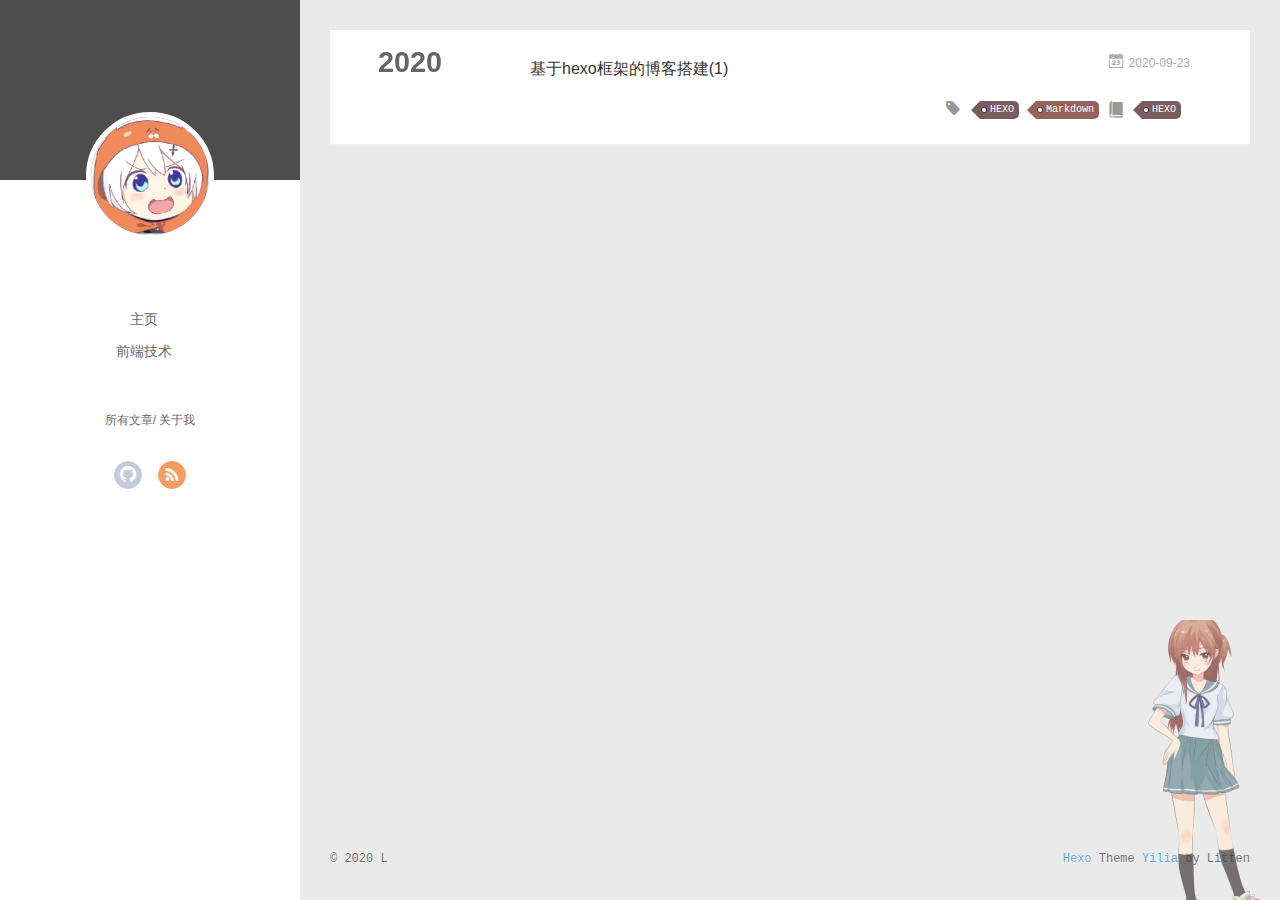
<file: archives/2020/09/index.html>
<!DOCTYPE html>
<html>
<head>
  <meta charset="utf-8">
  
  <meta name="renderer" content="webkit">
  <meta http-equiv="X-UA-Compatible" content="IE=edge" >
  <link rel="dns-prefetch" href="http://example.com">
  <title>Archives: 2020/9 | 世界一のOTAKU</title>
  <meta name="viewport" content="width=device-width, initial-scale=1, maximum-scale=1">
  <meta property="og:type" content="website">
<meta property="og:title" content="世界一のOTAKU">
<meta property="og:url" content="http://example.com/archives/2020/09/index.html">
<meta property="og:site_name" content="世界一のOTAKU">
<meta property="og:locale" content="zh_CN">
<meta property="article:author" content="L">
<meta name="twitter:card" content="summary">
  
    <link rel="alternative" href="/atom.xml" title="世界一のOTAKU" type="application/atom+xml">
  
  
    <link rel="icon" href="/assets/网页图标.ico">
  
  <link rel="stylesheet" type="text/css" href="/./main.0cf68a.css">
  <style type="text/css">
  
    #container.show {
      background: linear-gradient(200deg,#a0cfe4,#e8c37e);
    }
  </style>
  

  

<meta name="generator" content="Hexo 5.2.0"></head>

<body>
  <div id="container" q-class="show:isCtnShow">
    <canvas id="anm-canvas" class="anm-canvas"></canvas>
    <div class="left-col" q-class="show:isShow">
      
<div class="overlay" style="background: #4d4d4d"></div>
<div class="intrude-less">
	<header id="header" class="inner">
		<a href="/" class="profilepic">
			<img src="/assets/头像.jpg" class="js-avatar">
		</a>
		<hgroup>
		  <h1 class="header-author"><a href="/"></a></h1>
		</hgroup>
		

		<nav class="header-menu">
			<ul>
			
				<li><a href="/">主页</a></li>
	        
				<li><a href="/">前端技术</a></li>
	        
			</ul>
		</nav>
		<nav class="header-smart-menu">
    		
    			
    			<a q-on="click: openSlider(e, 'innerArchive')" href="javascript:void(0)">所有文章</a>
    			
            
    			
            
    			
    			<a q-on="click: openSlider(e, 'aboutme')" href="javascript:void(0)">关于我</a>
    			
            
		</nav>
		<nav class="header-nav">
			<div class="social">
				
					<a class="github" target="_blank" href="https://github.com/anOTAKU" title="github"><i class="icon-github"></i></a>
		        
					<a class="rss" target="_blank" href="/atom.xml" title="rss"><i class="icon-rss"></i></a>
		        
			</div>
		<!-- 网易云音乐插件 -->
			
    			<div style="position:absolute; bottom:120px left:auto; width:85%">
        			<iframe frameborder="no" border="0" marginwidth="0" marginheight="0" width="240" height="52" src="//music.163.com/outchain/player?type=2&id=1318680273&auto=1&height=32"></iframe>
    			</div>
			
		</nav>
	</header>		
</div>

    </div>
    <div class="mid-col" q-class="show:isShow,hide:isShow|isFalse">
      
<nav id="mobile-nav">
  	<div class="overlay js-overlay" style="background: #4d4d4d"></div>
	<div class="btnctn js-mobile-btnctn">
  		<div class="slider-trigger list" q-on="click: openSlider(e)"><i class="icon icon-sort"></i></div>
	</div>
	<div class="intrude-less">
		<header id="header" class="inner">
			<div class="profilepic">
				<img src="/assets/头像.jpg" class="js-avatar">
			</div>
			<hgroup>
			  <h1 class="header-author js-header-author"></h1>
			</hgroup>
			
			
			
				
			
				
			
			
			
			<nav class="header-nav">
				<div class="social">
					
						<a class="github" target="_blank" href="https://github.com/anOTAKU" title="github"><i class="icon-github"></i></a>
			        
						<a class="rss" target="_blank" href="/atom.xml" title="rss"><i class="icon-rss"></i></a>
			        
				</div>
			</nav>

			<nav class="header-menu js-header-menu">
				<ul style="width: 50%">
				
				
					<li style="width: 50%"><a href="/">主页</a></li>
		        
					<li style="width: 50%"><a href="/">前端技术</a></li>
		        
				</ul>
			</nav>
		</header>				
	</div>
	<div class="mobile-mask" style="display:none" q-show="isShow"></div>
</nav>

      <div id="wrapper" class="body-wrap">
        <div class="menu-l">
          <div class="canvas-wrap">
            <canvas data-colors="#eaeaea" data-sectionHeight="100" data-contentId="js-content" id="myCanvas1" class="anm-canvas"></canvas>
          </div>
          <div id="js-content" class="content-ll">
            
  
  
    
    
      
      
      <section class="archives-wrap">
        <div class="archive-year-wrap">
          <a href="/archives/2020" class="archive-year">2020</a>
        </div>
        <div class="archives">
    
    <article class="archive-article archive-type-post">
  <div class="archive-article-inner">
    <header class="archive-article-header">
      	<div class="article-meta">
	      	<a href="/2020/09/23/%E2%80%9C%E5%9F%BA%E4%BA%8Ehexo%E7%9A%84%E5%8D%9A%E5%AE%A2%E6%90%AD%E5%BB%BA%E2%80%9D/" class="archive-article-date">
  	<time datetime="2020-09-23T07:25:40.000Z" itemprop="datePublished"><i class="icon-calendar icon"></i>2020-09-23</time>
</a>
        </div>
    	 
  
    <h1 itemprop="name">
      <a class="archive-article-title" href="/2020/09/23/%E2%80%9C%E5%9F%BA%E4%BA%8Ehexo%E7%9A%84%E5%8D%9A%E5%AE%A2%E6%90%AD%E5%BB%BA%E2%80%9D/">基于hexo框架的博客搭建(1)</a>
    </h1>
  

        <div class="article-info info-on-right">
          
	<div class="article-tag tagcloud">
		<i class="icon-price-tags icon"></i>
		<ul class="article-tag-list">
			 
        		<li class="article-tag-list-item">
        			<a href="javascript:void(0)" class="js-tag article-tag-list-link color5">HEXO</a>
        		</li>
      		 
        		<li class="article-tag-list-item">
        			<a href="javascript:void(0)" class="js-tag article-tag-list-link color4">Markdown</a>
        		</li>
      		
		</ul>
	</div>

          
	<div class="article-category tagcloud">
		<i class="icon-book icon"></i>
		<ul class="article-tag-list">
			 
        		<li class="article-tag-list-item">
        			<a href="/categories/HEXO//" class="article-tag-list-link color5">HEXO</a>
        		</li>
      		
		</ul>
	</div>


        </div>
        <div class="clearfix"></div>
    </header>
  </div>
</article>
  
  
    </div></section>
  

    


          </div>
        </div>
      </div>
      <footer id="footer">
  <div class="outer">
    <div id="footer-info">
    	<div class="footer-left">
    		&copy; 2020 L
    	</div>
      	<div class="footer-right">
      		<a href="http://hexo.io/" target="_blank">Hexo</a>  Theme <a href="https://github.com/litten/hexo-theme-yilia" target="_blank">Yilia</a> by Litten
      	</div>
    </div>
  </div>
</footer>
    </div>
    <script>
	var yiliaConfig = {
		mathjax: false,
		isHome: false,
		isPost: false,
		isArchive: true,
		isTag: false,
		isCategory: false,
		open_in_new: false,
		toc_hide_index: true,
		root: "/",
		innerArchive: true,
		showTags: false
	}
</script>

<script>!function(t){function n(e){if(r[e])return r[e].exports;var i=r[e]={exports:{},id:e,loaded:!1};return t[e].call(i.exports,i,i.exports,n),i.loaded=!0,i.exports}var r={};n.m=t,n.c=r,n.p="./",n(0)}([function(t,n,r){r(195),t.exports=r(191)},function(t,n,r){var e=r(3),i=r(52),o=r(27),u=r(28),c=r(53),f="prototype",a=function(t,n,r){var s,l,h,v,p=t&a.F,d=t&a.G,y=t&a.S,g=t&a.P,b=t&a.B,m=d?e:y?e[n]||(e[n]={}):(e[n]||{})[f],x=d?i:i[n]||(i[n]={}),w=x[f]||(x[f]={});d&&(r=n);for(s in r)l=!p&&m&&void 0!==m[s],h=(l?m:r)[s],v=b&&l?c(h,e):g&&"function"==typeof h?c(Function.call,h):h,m&&u(m,s,h,t&a.U),x[s]!=h&&o(x,s,v),g&&w[s]!=h&&(w[s]=h)};e.core=i,a.F=1,a.G=2,a.S=4,a.P=8,a.B=16,a.W=32,a.U=64,a.R=128,t.exports=a},function(t,n,r){var e=r(6);t.exports=function(t){if(!e(t))throw TypeError(t+" is not an object!");return t}},function(t,n){var r=t.exports="undefined"!=typeof window&&window.Math==Math?window:"undefined"!=typeof self&&self.Math==Math?self:Function("return this")();"number"==typeof __g&&(__g=r)},function(t,n){t.exports=function(t){try{return!!t()}catch(t){return!0}}},function(t,n){var r=t.exports="undefined"!=typeof window&&window.Math==Math?window:"undefined"!=typeof self&&self.Math==Math?self:Function("return this")();"number"==typeof __g&&(__g=r)},function(t,n){t.exports=function(t){return"object"==typeof t?null!==t:"function"==typeof t}},function(t,n,r){var e=r(126)("wks"),i=r(76),o=r(3).Symbol,u="function"==typeof o;(t.exports=function(t){return e[t]||(e[t]=u&&o[t]||(u?o:i)("Symbol."+t))}).store=e},function(t,n){var r={}.hasOwnProperty;t.exports=function(t,n){return r.call(t,n)}},function(t,n,r){var e=r(94),i=r(33);t.exports=function(t){return e(i(t))}},function(t,n,r){t.exports=!r(4)(function(){return 7!=Object.defineProperty({},"a",{get:function(){return 7}}).a})},function(t,n,r){var e=r(2),i=r(167),o=r(50),u=Object.defineProperty;n.f=r(10)?Object.defineProperty:function(t,n,r){if(e(t),n=o(n,!0),e(r),i)try{return u(t,n,r)}catch(t){}if("get"in r||"set"in r)throw TypeError("Accessors not supported!");return"value"in r&&(t[n]=r.value),t}},function(t,n,r){t.exports=!r(18)(function(){return 7!=Object.defineProperty({},"a",{get:function(){return 7}}).a})},function(t,n,r){var e=r(14),i=r(22);t.exports=r(12)?function(t,n,r){return e.f(t,n,i(1,r))}:function(t,n,r){return t[n]=r,t}},function(t,n,r){var e=r(20),i=r(58),o=r(42),u=Object.defineProperty;n.f=r(12)?Object.defineProperty:function(t,n,r){if(e(t),n=o(n,!0),e(r),i)try{return u(t,n,r)}catch(t){}if("get"in r||"set"in r)throw TypeError("Accessors not supported!");return"value"in r&&(t[n]=r.value),t}},function(t,n,r){var e=r(40)("wks"),i=r(23),o=r(5).Symbol,u="function"==typeof o;(t.exports=function(t){return e[t]||(e[t]=u&&o[t]||(u?o:i)("Symbol."+t))}).store=e},function(t,n,r){var e=r(67),i=Math.min;t.exports=function(t){return t>0?i(e(t),9007199254740991):0}},function(t,n,r){var e=r(46);t.exports=function(t){return Object(e(t))}},function(t,n){t.exports=function(t){try{return!!t()}catch(t){return!0}}},function(t,n,r){var e=r(63),i=r(34);t.exports=Object.keys||function(t){return e(t,i)}},function(t,n,r){var e=r(21);t.exports=function(t){if(!e(t))throw TypeError(t+" is not an object!");return t}},function(t,n){t.exports=function(t){return"object"==typeof t?null!==t:"function"==typeof t}},function(t,n){t.exports=function(t,n){return{enumerable:!(1&t),configurable:!(2&t),writable:!(4&t),value:n}}},function(t,n){var r=0,e=Math.random();t.exports=function(t){return"Symbol(".concat(void 0===t?"":t,")_",(++r+e).toString(36))}},function(t,n){var r={}.hasOwnProperty;t.exports=function(t,n){return r.call(t,n)}},function(t,n){var r=t.exports={version:"2.4.0"};"number"==typeof __e&&(__e=r)},function(t,n){t.exports=function(t){if("function"!=typeof t)throw TypeError(t+" is not a function!");return t}},function(t,n,r){var e=r(11),i=r(66);t.exports=r(10)?function(t,n,r){return e.f(t,n,i(1,r))}:function(t,n,r){return t[n]=r,t}},function(t,n,r){var e=r(3),i=r(27),o=r(24),u=r(76)("src"),c="toString",f=Function[c],a=(""+f).split(c);r(52).inspectSource=function(t){return f.call(t)},(t.exports=function(t,n,r,c){var f="function"==typeof r;f&&(o(r,"name")||i(r,"name",n)),t[n]!==r&&(f&&(o(r,u)||i(r,u,t[n]?""+t[n]:a.join(String(n)))),t===e?t[n]=r:c?t[n]?t[n]=r:i(t,n,r):(delete t[n],i(t,n,r)))})(Function.prototype,c,function(){return"function"==typeof this&&this[u]||f.call(this)})},function(t,n,r){var e=r(1),i=r(4),o=r(46),u=function(t,n,r,e){var i=String(o(t)),u="<"+n;return""!==r&&(u+=" "+r+'="'+String(e).replace(/"/g,"&quot;")+'"'),u+">"+i+"</"+n+">"};t.exports=function(t,n){var r={};r[t]=n(u),e(e.P+e.F*i(function(){var n=""[t]('"');return n!==n.toLowerCase()||n.split('"').length>3}),"String",r)}},function(t,n,r){var e=r(115),i=r(46);t.exports=function(t){return e(i(t))}},function(t,n,r){var e=r(116),i=r(66),o=r(30),u=r(50),c=r(24),f=r(167),a=Object.getOwnPropertyDescriptor;n.f=r(10)?a:function(t,n){if(t=o(t),n=u(n,!0),f)try{return a(t,n)}catch(t){}if(c(t,n))return i(!e.f.call(t,n),t[n])}},function(t,n,r){var e=r(24),i=r(17),o=r(145)("IE_PROTO"),u=Object.prototype;t.exports=Object.getPrototypeOf||function(t){return t=i(t),e(t,o)?t[o]:"function"==typeof t.constructor&&t instanceof t.constructor?t.constructor.prototype:t instanceof Object?u:null}},function(t,n){t.exports=function(t){if(void 0==t)throw TypeError("Can't call method on  "+t);return t}},function(t,n){t.exports="constructor,hasOwnProperty,isPrototypeOf,propertyIsEnumerable,toLocaleString,toString,valueOf".split(",")},function(t,n){t.exports={}},function(t,n){t.exports=!0},function(t,n){n.f={}.propertyIsEnumerable},function(t,n,r){var e=r(14).f,i=r(8),o=r(15)("toStringTag");t.exports=function(t,n,r){t&&!i(t=r?t:t.prototype,o)&&e(t,o,{configurable:!0,value:n})}},function(t,n,r){var e=r(40)("keys"),i=r(23);t.exports=function(t){return e[t]||(e[t]=i(t))}},function(t,n,r){var e=r(5),i="__core-js_shared__",o=e[i]||(e[i]={});t.exports=function(t){return o[t]||(o[t]={})}},function(t,n){var r=Math.ceil,e=Math.floor;t.exports=function(t){return isNaN(t=+t)?0:(t>0?e:r)(t)}},function(t,n,r){var e=r(21);t.exports=function(t,n){if(!e(t))return t;var r,i;if(n&&"function"==typeof(r=t.toString)&&!e(i=r.call(t)))return i;if("function"==typeof(r=t.valueOf)&&!e(i=r.call(t)))return i;if(!n&&"function"==typeof(r=t.toString)&&!e(i=r.call(t)))return i;throw TypeError("Can't convert object to primitive value")}},function(t,n,r){var e=r(5),i=r(25),o=r(36),u=r(44),c=r(14).f;t.exports=function(t){var n=i.Symbol||(i.Symbol=o?{}:e.Symbol||{});"_"==t.charAt(0)||t in n||c(n,t,{value:u.f(t)})}},function(t,n,r){n.f=r(15)},function(t,n){var r={}.toString;t.exports=function(t){return r.call(t).slice(8,-1)}},function(t,n){t.exports=function(t){if(void 0==t)throw TypeError("Can't call method on  "+t);return t}},function(t,n,r){var e=r(4);t.exports=function(t,n){return!!t&&e(function(){n?t.call(null,function(){},1):t.call(null)})}},function(t,n,r){var e=r(53),i=r(115),o=r(17),u=r(16),c=r(203);t.exports=function(t,n){var r=1==t,f=2==t,a=3==t,s=4==t,l=6==t,h=5==t||l,v=n||c;return function(n,c,p){for(var d,y,g=o(n),b=i(g),m=e(c,p,3),x=u(b.length),w=0,S=r?v(n,x):f?v(n,0):void 0;x>w;w++)if((h||w in b)&&(d=b[w],y=m(d,w,g),t))if(r)S[w]=y;else if(y)switch(t){case 3:return!0;case 5:return d;case 6:return w;case 2:S.push(d)}else if(s)return!1;return l?-1:a||s?s:S}}},function(t,n,r){var e=r(1),i=r(52),o=r(4);t.exports=function(t,n){var r=(i.Object||{})[t]||Object[t],u={};u[t]=n(r),e(e.S+e.F*o(function(){r(1)}),"Object",u)}},function(t,n,r){var e=r(6);t.exports=function(t,n){if(!e(t))return t;var r,i;if(n&&"function"==typeof(r=t.toString)&&!e(i=r.call(t)))return i;if("function"==typeof(r=t.valueOf)&&!e(i=r.call(t)))return i;if(!n&&"function"==typeof(r=t.toString)&&!e(i=r.call(t)))return i;throw TypeError("Can't convert object to primitive value")}},function(t,n,r){var e=r(5),i=r(25),o=r(91),u=r(13),c="prototype",f=function(t,n,r){var a,s,l,h=t&f.F,v=t&f.G,p=t&f.S,d=t&f.P,y=t&f.B,g=t&f.W,b=v?i:i[n]||(i[n]={}),m=b[c],x=v?e:p?e[n]:(e[n]||{})[c];v&&(r=n);for(a in r)(s=!h&&x&&void 0!==x[a])&&a in b||(l=s?x[a]:r[a],b[a]=v&&"function"!=typeof x[a]?r[a]:y&&s?o(l,e):g&&x[a]==l?function(t){var n=function(n,r,e){if(this instanceof t){switch(arguments.length){case 0:return new t;case 1:return new t(n);case 2:return new t(n,r)}return new t(n,r,e)}return t.apply(this,arguments)};return n[c]=t[c],n}(l):d&&"function"==typeof l?o(Function.call,l):l,d&&((b.virtual||(b.virtual={}))[a]=l,t&f.R&&m&&!m[a]&&u(m,a,l)))};f.F=1,f.G=2,f.S=4,f.P=8,f.B=16,f.W=32,f.U=64,f.R=128,t.exports=f},function(t,n){var r=t.exports={version:"2.4.0"};"number"==typeof __e&&(__e=r)},function(t,n,r){var e=r(26);t.exports=function(t,n,r){if(e(t),void 0===n)return t;switch(r){case 1:return function(r){return t.call(n,r)};case 2:return function(r,e){return t.call(n,r,e)};case 3:return function(r,e,i){return t.call(n,r,e,i)}}return function(){return t.apply(n,arguments)}}},function(t,n,r){var e=r(183),i=r(1),o=r(126)("metadata"),u=o.store||(o.store=new(r(186))),c=function(t,n,r){var i=u.get(t);if(!i){if(!r)return;u.set(t,i=new e)}var o=i.get(n);if(!o){if(!r)return;i.set(n,o=new e)}return o},f=function(t,n,r){var e=c(n,r,!1);return void 0!==e&&e.has(t)},a=function(t,n,r){var e=c(n,r,!1);return void 0===e?void 0:e.get(t)},s=function(t,n,r,e){c(r,e,!0).set(t,n)},l=function(t,n){var r=c(t,n,!1),e=[];return r&&r.forEach(function(t,n){e.push(n)}),e},h=function(t){return void 0===t||"symbol"==typeof t?t:String(t)},v=function(t){i(i.S,"Reflect",t)};t.exports={store:u,map:c,has:f,get:a,set:s,keys:l,key:h,exp:v}},function(t,n,r){"use strict";if(r(10)){var e=r(69),i=r(3),o=r(4),u=r(1),c=r(127),f=r(152),a=r(53),s=r(68),l=r(66),h=r(27),v=r(73),p=r(67),d=r(16),y=r(75),g=r(50),b=r(24),m=r(180),x=r(114),w=r(6),S=r(17),_=r(137),O=r(70),E=r(32),P=r(71).f,j=r(154),F=r(76),M=r(7),A=r(48),N=r(117),T=r(146),I=r(155),k=r(80),L=r(123),R=r(74),C=r(130),D=r(160),U=r(11),W=r(31),G=U.f,B=W.f,V=i.RangeError,z=i.TypeError,q=i.Uint8Array,K="ArrayBuffer",J="Shared"+K,Y="BYTES_PER_ELEMENT",H="prototype",$=Array[H],X=f.ArrayBuffer,Q=f.DataView,Z=A(0),tt=A(2),nt=A(3),rt=A(4),et=A(5),it=A(6),ot=N(!0),ut=N(!1),ct=I.values,ft=I.keys,at=I.entries,st=$.lastIndexOf,lt=$.reduce,ht=$.reduceRight,vt=$.join,pt=$.sort,dt=$.slice,yt=$.toString,gt=$.toLocaleString,bt=M("iterator"),mt=M("toStringTag"),xt=F("typed_constructor"),wt=F("def_constructor"),St=c.CONSTR,_t=c.TYPED,Ot=c.VIEW,Et="Wrong length!",Pt=A(1,function(t,n){return Tt(T(t,t[wt]),n)}),jt=o(function(){return 1===new q(new Uint16Array([1]).buffer)[0]}),Ft=!!q&&!!q[H].set&&o(function(){new q(1).set({})}),Mt=function(t,n){if(void 0===t)throw z(Et);var r=+t,e=d(t);if(n&&!m(r,e))throw V(Et);return e},At=function(t,n){var r=p(t);if(r<0||r%n)throw V("Wrong offset!");return r},Nt=function(t){if(w(t)&&_t in t)return t;throw z(t+" is not a typed array!")},Tt=function(t,n){if(!(w(t)&&xt in t))throw z("It is not a typed array constructor!");return new t(n)},It=function(t,n){return kt(T(t,t[wt]),n)},kt=function(t,n){for(var r=0,e=n.length,i=Tt(t,e);e>r;)i[r]=n[r++];return i},Lt=function(t,n,r){G(t,n,{get:function(){return this._d[r]}})},Rt=function(t){var n,r,e,i,o,u,c=S(t),f=arguments.length,s=f>1?arguments[1]:void 0,l=void 0!==s,h=j(c);if(void 0!=h&&!_(h)){for(u=h.call(c),e=[],n=0;!(o=u.next()).done;n++)e.push(o.value);c=e}for(l&&f>2&&(s=a(s,arguments[2],2)),n=0,r=d(c.length),i=Tt(this,r);r>n;n++)i[n]=l?s(c[n],n):c[n];return i},Ct=function(){for(var t=0,n=arguments.length,r=Tt(this,n);n>t;)r[t]=arguments[t++];return r},Dt=!!q&&o(function(){gt.call(new q(1))}),Ut=function(){return gt.apply(Dt?dt.call(Nt(this)):Nt(this),arguments)},Wt={copyWithin:function(t,n){return D.call(Nt(this),t,n,arguments.length>2?arguments[2]:void 0)},every:function(t){return rt(Nt(this),t,arguments.length>1?arguments[1]:void 0)},fill:function(t){return C.apply(Nt(this),arguments)},filter:function(t){return It(this,tt(Nt(this),t,arguments.length>1?arguments[1]:void 0))},find:function(t){return et(Nt(this),t,arguments.length>1?arguments[1]:void 0)},findIndex:function(t){return it(Nt(this),t,arguments.length>1?arguments[1]:void 0)},forEach:function(t){Z(Nt(this),t,arguments.length>1?arguments[1]:void 0)},indexOf:function(t){return ut(Nt(this),t,arguments.length>1?arguments[1]:void 0)},includes:function(t){return ot(Nt(this),t,arguments.length>1?arguments[1]:void 0)},join:function(t){return vt.apply(Nt(this),arguments)},lastIndexOf:function(t){return st.apply(Nt(this),arguments)},map:function(t){return Pt(Nt(this),t,arguments.length>1?arguments[1]:void 0)},reduce:function(t){return lt.apply(Nt(this),arguments)},reduceRight:function(t){return ht.apply(Nt(this),arguments)},reverse:function(){for(var t,n=this,r=Nt(n).length,e=Math.floor(r/2),i=0;i<e;)t=n[i],n[i++]=n[--r],n[r]=t;return n},some:function(t){return nt(Nt(this),t,arguments.length>1?arguments[1]:void 0)},sort:function(t){return pt.call(Nt(this),t)},subarray:function(t,n){var r=Nt(this),e=r.length,i=y(t,e);return new(T(r,r[wt]))(r.buffer,r.byteOffset+i*r.BYTES_PER_ELEMENT,d((void 0===n?e:y(n,e))-i))}},Gt=function(t,n){return It(this,dt.call(Nt(this),t,n))},Bt=function(t){Nt(this);var n=At(arguments[1],1),r=this.length,e=S(t),i=d(e.length),o=0;if(i+n>r)throw V(Et);for(;o<i;)this[n+o]=e[o++]},Vt={entries:function(){return at.call(Nt(this))},keys:function(){return ft.call(Nt(this))},values:function(){return ct.call(Nt(this))}},zt=function(t,n){return w(t)&&t[_t]&&"symbol"!=typeof n&&n in t&&String(+n)==String(n)},qt=function(t,n){return zt(t,n=g(n,!0))?l(2,t[n]):B(t,n)},Kt=function(t,n,r){return!(zt(t,n=g(n,!0))&&w(r)&&b(r,"value"))||b(r,"get")||b(r,"set")||r.configurable||b(r,"writable")&&!r.writable||b(r,"enumerable")&&!r.enumerable?G(t,n,r):(t[n]=r.value,t)};St||(W.f=qt,U.f=Kt),u(u.S+u.F*!St,"Object",{getOwnPropertyDescriptor:qt,defineProperty:Kt}),o(function(){yt.call({})})&&(yt=gt=function(){return vt.call(this)});var Jt=v({},Wt);v(Jt,Vt),h(Jt,bt,Vt.values),v(Jt,{slice:Gt,set:Bt,constructor:function(){},toString:yt,toLocaleString:Ut}),Lt(Jt,"buffer","b"),Lt(Jt,"byteOffset","o"),Lt(Jt,"byteLength","l"),Lt(Jt,"length","e"),G(Jt,mt,{get:function(){return this[_t]}}),t.exports=function(t,n,r,f){f=!!f;var a=t+(f?"Clamped":"")+"Array",l="Uint8Array"!=a,v="get"+t,p="set"+t,y=i[a],g=y||{},b=y&&E(y),m=!y||!c.ABV,S={},_=y&&y[H],j=function(t,r){var e=t._d;return e.v[v](r*n+e.o,jt)},F=function(t,r,e){var i=t._d;f&&(e=(e=Math.round(e))<0?0:e>255?255:255&e),i.v[p](r*n+i.o,e,jt)},M=function(t,n){G(t,n,{get:function(){return j(this,n)},set:function(t){return F(this,n,t)},enumerable:!0})};m?(y=r(function(t,r,e,i){s(t,y,a,"_d");var o,u,c,f,l=0,v=0;if(w(r)){if(!(r instanceof X||(f=x(r))==K||f==J))return _t in r?kt(y,r):Rt.call(y,r);o=r,v=At(e,n);var p=r.byteLength;if(void 0===i){if(p%n)throw V(Et);if((u=p-v)<0)throw V(Et)}else if((u=d(i)*n)+v>p)throw V(Et);c=u/n}else c=Mt(r,!0),u=c*n,o=new X(u);for(h(t,"_d",{b:o,o:v,l:u,e:c,v:new Q(o)});l<c;)M(t,l++)}),_=y[H]=O(Jt),h(_,"constructor",y)):L(function(t){new y(null),new y(t)},!0)||(y=r(function(t,r,e,i){s(t,y,a);var o;return w(r)?r instanceof X||(o=x(r))==K||o==J?void 0!==i?new g(r,At(e,n),i):void 0!==e?new g(r,At(e,n)):new g(r):_t in r?kt(y,r):Rt.call(y,r):new g(Mt(r,l))}),Z(b!==Function.prototype?P(g).concat(P(b)):P(g),function(t){t in y||h(y,t,g[t])}),y[H]=_,e||(_.constructor=y));var A=_[bt],N=!!A&&("values"==A.name||void 0==A.name),T=Vt.values;h(y,xt,!0),h(_,_t,a),h(_,Ot,!0),h(_,wt,y),(f?new y(1)[mt]==a:mt in _)||G(_,mt,{get:function(){return a}}),S[a]=y,u(u.G+u.W+u.F*(y!=g),S),u(u.S,a,{BYTES_PER_ELEMENT:n,from:Rt,of:Ct}),Y in _||h(_,Y,n),u(u.P,a,Wt),R(a),u(u.P+u.F*Ft,a,{set:Bt}),u(u.P+u.F*!N,a,Vt),u(u.P+u.F*(_.toString!=yt),a,{toString:yt}),u(u.P+u.F*o(function(){new y(1).slice()}),a,{slice:Gt}),u(u.P+u.F*(o(function(){return[1,2].toLocaleString()!=new y([1,2]).toLocaleString()})||!o(function(){_.toLocaleString.call([1,2])})),a,{toLocaleString:Ut}),k[a]=N?A:T,e||N||h(_,bt,T)}}else t.exports=function(){}},function(t,n){var r={}.toString;t.exports=function(t){return r.call(t).slice(8,-1)}},function(t,n,r){var e=r(21),i=r(5).document,o=e(i)&&e(i.createElement);t.exports=function(t){return o?i.createElement(t):{}}},function(t,n,r){t.exports=!r(12)&&!r(18)(function(){return 7!=Object.defineProperty(r(57)("div"),"a",{get:function(){return 7}}).a})},function(t,n,r){"use strict";var e=r(36),i=r(51),o=r(64),u=r(13),c=r(8),f=r(35),a=r(96),s=r(38),l=r(103),h=r(15)("iterator"),v=!([].keys&&"next"in[].keys()),p="keys",d="values",y=function(){return this};t.exports=function(t,n,r,g,b,m,x){a(r,n,g);var w,S,_,O=function(t){if(!v&&t in F)return F[t];switch(t){case p:case d:return function(){return new r(this,t)}}return function(){return new r(this,t)}},E=n+" Iterator",P=b==d,j=!1,F=t.prototype,M=F[h]||F["@@iterator"]||b&&F[b],A=M||O(b),N=b?P?O("entries"):A:void 0,T="Array"==n?F.entries||M:M;if(T&&(_=l(T.call(new t)))!==Object.prototype&&(s(_,E,!0),e||c(_,h)||u(_,h,y)),P&&M&&M.name!==d&&(j=!0,A=function(){return M.call(this)}),e&&!x||!v&&!j&&F[h]||u(F,h,A),f[n]=A,f[E]=y,b)if(w={values:P?A:O(d),keys:m?A:O(p),entries:N},x)for(S in w)S in F||o(F,S,w[S]);else i(i.P+i.F*(v||j),n,w);return w}},function(t,n,r){var e=r(20),i=r(100),o=r(34),u=r(39)("IE_PROTO"),c=function(){},f="prototype",a=function(){var t,n=r(57)("iframe"),e=o.length;for(n.style.display="none",r(93).appendChild(n),n.src="javascript:",t=n.contentWindow.document,t.open(),t.write("<script>document.F=Object<\/script>"),t.close(),a=t.F;e--;)delete a[f][o[e]];return a()};t.exports=Object.create||function(t,n){var r;return null!==t?(c[f]=e(t),r=new c,c[f]=null,r[u]=t):r=a(),void 0===n?r:i(r,n)}},function(t,n,r){var e=r(63),i=r(34).concat("length","prototype");n.f=Object.getOwnPropertyNames||function(t){return e(t,i)}},function(t,n){n.f=Object.getOwnPropertySymbols},function(t,n,r){var e=r(8),i=r(9),o=r(90)(!1),u=r(39)("IE_PROTO");t.exports=function(t,n){var r,c=i(t),f=0,a=[];for(r in c)r!=u&&e(c,r)&&a.push(r);for(;n.length>f;)e(c,r=n[f++])&&(~o(a,r)||a.push(r));return a}},function(t,n,r){t.exports=r(13)},function(t,n,r){var e=r(76)("meta"),i=r(6),o=r(24),u=r(11).f,c=0,f=Object.isExtensible||function(){return!0},a=!r(4)(function(){return f(Object.preventExtensions({}))}),s=function(t){u(t,e,{value:{i:"O"+ ++c,w:{}}})},l=function(t,n){if(!i(t))return"symbol"==typeof t?t:("string"==typeof t?"S":"P")+t;if(!o(t,e)){if(!f(t))return"F";if(!n)return"E";s(t)}return t[e].i},h=function(t,n){if(!o(t,e)){if(!f(t))return!0;if(!n)return!1;s(t)}return t[e].w},v=function(t){return a&&p.NEED&&f(t)&&!o(t,e)&&s(t),t},p=t.exports={KEY:e,NEED:!1,fastKey:l,getWeak:h,onFreeze:v}},function(t,n){t.exports=function(t,n){return{enumerable:!(1&t),configurable:!(2&t),writable:!(4&t),value:n}}},function(t,n){var r=Math.ceil,e=Math.floor;t.exports=function(t){return isNaN(t=+t)?0:(t>0?e:r)(t)}},function(t,n){t.exports=function(t,n,r,e){if(!(t instanceof n)||void 0!==e&&e in t)throw TypeError(r+": incorrect invocation!");return t}},function(t,n){t.exports=!1},function(t,n,r){var e=r(2),i=r(173),o=r(133),u=r(145)("IE_PROTO"),c=function(){},f="prototype",a=function(){var t,n=r(132)("iframe"),e=o.length;for(n.style.display="none",r(135).appendChild(n),n.src="javascript:",t=n.contentWindow.document,t.open(),t.write("<script>document.F=Object<\/script>"),t.close(),a=t.F;e--;)delete a[f][o[e]];return a()};t.exports=Object.create||function(t,n){var r;return null!==t?(c[f]=e(t),r=new c,c[f]=null,r[u]=t):r=a(),void 0===n?r:i(r,n)}},function(t,n,r){var e=r(175),i=r(133).concat("length","prototype");n.f=Object.getOwnPropertyNames||function(t){return e(t,i)}},function(t,n,r){var e=r(175),i=r(133);t.exports=Object.keys||function(t){return e(t,i)}},function(t,n,r){var e=r(28);t.exports=function(t,n,r){for(var i in n)e(t,i,n[i],r);return t}},function(t,n,r){"use strict";var e=r(3),i=r(11),o=r(10),u=r(7)("species");t.exports=function(t){var n=e[t];o&&n&&!n[u]&&i.f(n,u,{configurable:!0,get:function(){return this}})}},function(t,n,r){var e=r(67),i=Math.max,o=Math.min;t.exports=function(t,n){return t=e(t),t<0?i(t+n,0):o(t,n)}},function(t,n){var r=0,e=Math.random();t.exports=function(t){return"Symbol(".concat(void 0===t?"":t,")_",(++r+e).toString(36))}},function(t,n,r){var e=r(33);t.exports=function(t){return Object(e(t))}},function(t,n,r){var e=r(7)("unscopables"),i=Array.prototype;void 0==i[e]&&r(27)(i,e,{}),t.exports=function(t){i[e][t]=!0}},function(t,n,r){var e=r(53),i=r(169),o=r(137),u=r(2),c=r(16),f=r(154),a={},s={},n=t.exports=function(t,n,r,l,h){var v,p,d,y,g=h?function(){return t}:f(t),b=e(r,l,n?2:1),m=0;if("function"!=typeof g)throw TypeError(t+" is not iterable!");if(o(g)){for(v=c(t.length);v>m;m++)if((y=n?b(u(p=t[m])[0],p[1]):b(t[m]))===a||y===s)return y}else for(d=g.call(t);!(p=d.next()).done;)if((y=i(d,b,p.value,n))===a||y===s)return y};n.BREAK=a,n.RETURN=s},function(t,n){t.exports={}},function(t,n,r){var e=r(11).f,i=r(24),o=r(7)("toStringTag");t.exports=function(t,n,r){t&&!i(t=r?t:t.prototype,o)&&e(t,o,{configurable:!0,value:n})}},function(t,n,r){var e=r(1),i=r(46),o=r(4),u=r(150),c="["+u+"]",f="​",a=RegExp("^"+c+c+"*"),s=RegExp(c+c+"*$"),l=function(t,n,r){var i={},c=o(function(){return!!u[t]()||f[t]()!=f}),a=i[t]=c?n(h):u[t];r&&(i[r]=a),e(e.P+e.F*c,"String",i)},h=l.trim=function(t,n){return t=String(i(t)),1&n&&(t=t.replace(a,"")),2&n&&(t=t.replace(s,"")),t};t.exports=l},function(t,n,r){t.exports={default:r(86),__esModule:!0}},function(t,n,r){t.exports={default:r(87),__esModule:!0}},function(t,n,r){"use strict";function e(t){return t&&t.__esModule?t:{default:t}}n.__esModule=!0;var i=r(84),o=e(i),u=r(83),c=e(u),f="function"==typeof c.default&&"symbol"==typeof o.default?function(t){return typeof t}:function(t){return t&&"function"==typeof c.default&&t.constructor===c.default&&t!==c.default.prototype?"symbol":typeof t};n.default="function"==typeof c.default&&"symbol"===f(o.default)?function(t){return void 0===t?"undefined":f(t)}:function(t){return t&&"function"==typeof c.default&&t.constructor===c.default&&t!==c.default.prototype?"symbol":void 0===t?"undefined":f(t)}},function(t,n,r){r(110),r(108),r(111),r(112),t.exports=r(25).Symbol},function(t,n,r){r(109),r(113),t.exports=r(44).f("iterator")},function(t,n){t.exports=function(t){if("function"!=typeof t)throw TypeError(t+" is not a function!");return t}},function(t,n){t.exports=function(){}},function(t,n,r){var e=r(9),i=r(106),o=r(105);t.exports=function(t){return function(n,r,u){var c,f=e(n),a=i(f.length),s=o(u,a);if(t&&r!=r){for(;a>s;)if((c=f[s++])!=c)return!0}else for(;a>s;s++)if((t||s in f)&&f[s]===r)return t||s||0;return!t&&-1}}},function(t,n,r){var e=r(88);t.exports=function(t,n,r){if(e(t),void 0===n)return t;switch(r){case 1:return function(r){return t.call(n,r)};case 2:return function(r,e){return t.call(n,r,e)};case 3:return function(r,e,i){return t.call(n,r,e,i)}}return function(){return t.apply(n,arguments)}}},function(t,n,r){var e=r(19),i=r(62),o=r(37);t.exports=function(t){var n=e(t),r=i.f;if(r)for(var u,c=r(t),f=o.f,a=0;c.length>a;)f.call(t,u=c[a++])&&n.push(u);return n}},function(t,n,r){t.exports=r(5).document&&document.documentElement},function(t,n,r){var e=r(56);t.exports=Object("z").propertyIsEnumerable(0)?Object:function(t){return"String"==e(t)?t.split(""):Object(t)}},function(t,n,r){var e=r(56);t.exports=Array.isArray||function(t){return"Array"==e(t)}},function(t,n,r){"use strict";var e=r(60),i=r(22),o=r(38),u={};r(13)(u,r(15)("iterator"),function(){return this}),t.exports=function(t,n,r){t.prototype=e(u,{next:i(1,r)}),o(t,n+" Iterator")}},function(t,n){t.exports=function(t,n){return{value:n,done:!!t}}},function(t,n,r){var e=r(19),i=r(9);t.exports=function(t,n){for(var r,o=i(t),u=e(o),c=u.length,f=0;c>f;)if(o[r=u[f++]]===n)return r}},function(t,n,r){var e=r(23)("meta"),i=r(21),o=r(8),u=r(14).f,c=0,f=Object.isExtensible||function(){return!0},a=!r(18)(function(){return f(Object.preventExtensions({}))}),s=function(t){u(t,e,{value:{i:"O"+ ++c,w:{}}})},l=function(t,n){if(!i(t))return"symbol"==typeof t?t:("string"==typeof t?"S":"P")+t;if(!o(t,e)){if(!f(t))return"F";if(!n)return"E";s(t)}return t[e].i},h=function(t,n){if(!o(t,e)){if(!f(t))return!0;if(!n)return!1;s(t)}return t[e].w},v=function(t){return a&&p.NEED&&f(t)&&!o(t,e)&&s(t),t},p=t.exports={KEY:e,NEED:!1,fastKey:l,getWeak:h,onFreeze:v}},function(t,n,r){var e=r(14),i=r(20),o=r(19);t.exports=r(12)?Object.defineProperties:function(t,n){i(t);for(var r,u=o(n),c=u.length,f=0;c>f;)e.f(t,r=u[f++],n[r]);return t}},function(t,n,r){var e=r(37),i=r(22),o=r(9),u=r(42),c=r(8),f=r(58),a=Object.getOwnPropertyDescriptor;n.f=r(12)?a:function(t,n){if(t=o(t),n=u(n,!0),f)try{return a(t,n)}catch(t){}if(c(t,n))return i(!e.f.call(t,n),t[n])}},function(t,n,r){var e=r(9),i=r(61).f,o={}.toString,u="object"==typeof window&&window&&Object.getOwnPropertyNames?Object.getOwnPropertyNames(window):[],c=function(t){try{return i(t)}catch(t){return u.slice()}};t.exports.f=function(t){return u&&"[object Window]"==o.call(t)?c(t):i(e(t))}},function(t,n,r){var e=r(8),i=r(77),o=r(39)("IE_PROTO"),u=Object.prototype;t.exports=Object.getPrototypeOf||function(t){return t=i(t),e(t,o)?t[o]:"function"==typeof t.constructor&&t instanceof t.constructor?t.constructor.prototype:t instanceof Object?u:null}},function(t,n,r){var e=r(41),i=r(33);t.exports=function(t){return function(n,r){var o,u,c=String(i(n)),f=e(r),a=c.length;return f<0||f>=a?t?"":void 0:(o=c.charCodeAt(f),o<55296||o>56319||f+1===a||(u=c.charCodeAt(f+1))<56320||u>57343?t?c.charAt(f):o:t?c.slice(f,f+2):u-56320+(o-55296<<10)+65536)}}},function(t,n,r){var e=r(41),i=Math.max,o=Math.min;t.exports=function(t,n){return t=e(t),t<0?i(t+n,0):o(t,n)}},function(t,n,r){var e=r(41),i=Math.min;t.exports=function(t){return t>0?i(e(t),9007199254740991):0}},function(t,n,r){"use strict";var e=r(89),i=r(97),o=r(35),u=r(9);t.exports=r(59)(Array,"Array",function(t,n){this._t=u(t),this._i=0,this._k=n},function(){var t=this._t,n=this._k,r=this._i++;return!t||r>=t.length?(this._t=void 0,i(1)):"keys"==n?i(0,r):"values"==n?i(0,t[r]):i(0,[r,t[r]])},"values"),o.Arguments=o.Array,e("keys"),e("values"),e("entries")},function(t,n){},function(t,n,r){"use strict";var e=r(104)(!0);r(59)(String,"String",function(t){this._t=String(t),this._i=0},function(){var t,n=this._t,r=this._i;return r>=n.length?{value:void 0,done:!0}:(t=e(n,r),this._i+=t.length,{value:t,done:!1})})},function(t,n,r){"use strict";var e=r(5),i=r(8),o=r(12),u=r(51),c=r(64),f=r(99).KEY,a=r(18),s=r(40),l=r(38),h=r(23),v=r(15),p=r(44),d=r(43),y=r(98),g=r(92),b=r(95),m=r(20),x=r(9),w=r(42),S=r(22),_=r(60),O=r(102),E=r(101),P=r(14),j=r(19),F=E.f,M=P.f,A=O.f,N=e.Symbol,T=e.JSON,I=T&&T.stringify,k="prototype",L=v("_hidden"),R=v("toPrimitive"),C={}.propertyIsEnumerable,D=s("symbol-registry"),U=s("symbols"),W=s("op-symbols"),G=Object[k],B="function"==typeof N,V=e.QObject,z=!V||!V[k]||!V[k].findChild,q=o&&a(function(){return 7!=_(M({},"a",{get:function(){return M(this,"a",{value:7}).a}})).a})?function(t,n,r){var e=F(G,n);e&&delete G[n],M(t,n,r),e&&t!==G&&M(G,n,e)}:M,K=function(t){var n=U[t]=_(N[k]);return n._k=t,n},J=B&&"symbol"==typeof N.iterator?function(t){return"symbol"==typeof t}:function(t){return t instanceof N},Y=function(t,n,r){return t===G&&Y(W,n,r),m(t),n=w(n,!0),m(r),i(U,n)?(r.enumerable?(i(t,L)&&t[L][n]&&(t[L][n]=!1),r=_(r,{enumerable:S(0,!1)})):(i(t,L)||M(t,L,S(1,{})),t[L][n]=!0),q(t,n,r)):M(t,n,r)},H=function(t,n){m(t);for(var r,e=g(n=x(n)),i=0,o=e.length;o>i;)Y(t,r=e[i++],n[r]);return t},$=function(t,n){return void 0===n?_(t):H(_(t),n)},X=function(t){var n=C.call(this,t=w(t,!0));return!(this===G&&i(U,t)&&!i(W,t))&&(!(n||!i(this,t)||!i(U,t)||i(this,L)&&this[L][t])||n)},Q=function(t,n){if(t=x(t),n=w(n,!0),t!==G||!i(U,n)||i(W,n)){var r=F(t,n);return!r||!i(U,n)||i(t,L)&&t[L][n]||(r.enumerable=!0),r}},Z=function(t){for(var n,r=A(x(t)),e=[],o=0;r.length>o;)i(U,n=r[o++])||n==L||n==f||e.push(n);return e},tt=function(t){for(var n,r=t===G,e=A(r?W:x(t)),o=[],u=0;e.length>u;)!i(U,n=e[u++])||r&&!i(G,n)||o.push(U[n]);return o};B||(N=function(){if(this instanceof N)throw TypeError("Symbol is not a constructor!");var t=h(arguments.length>0?arguments[0]:void 0),n=function(r){this===G&&n.call(W,r),i(this,L)&&i(this[L],t)&&(this[L][t]=!1),q(this,t,S(1,r))};return o&&z&&q(G,t,{configurable:!0,set:n}),K(t)},c(N[k],"toString",function(){return this._k}),E.f=Q,P.f=Y,r(61).f=O.f=Z,r(37).f=X,r(62).f=tt,o&&!r(36)&&c(G,"propertyIsEnumerable",X,!0),p.f=function(t){return K(v(t))}),u(u.G+u.W+u.F*!B,{Symbol:N});for(var nt="hasInstance,isConcatSpreadable,iterator,match,replace,search,species,split,toPrimitive,toStringTag,unscopables".split(","),rt=0;nt.length>rt;)v(nt[rt++]);for(var nt=j(v.store),rt=0;nt.length>rt;)d(nt[rt++]);u(u.S+u.F*!B,"Symbol",{for:function(t){return i(D,t+="")?D[t]:D[t]=N(t)},keyFor:function(t){if(J(t))return y(D,t);throw TypeError(t+" is not a symbol!")},useSetter:function(){z=!0},useSimple:function(){z=!1}}),u(u.S+u.F*!B,"Object",{create:$,defineProperty:Y,defineProperties:H,getOwnPropertyDescriptor:Q,getOwnPropertyNames:Z,getOwnPropertySymbols:tt}),T&&u(u.S+u.F*(!B||a(function(){var t=N();return"[null]"!=I([t])||"{}"!=I({a:t})||"{}"!=I(Object(t))})),"JSON",{stringify:function(t){if(void 0!==t&&!J(t)){for(var n,r,e=[t],i=1;arguments.length>i;)e.push(arguments[i++]);return n=e[1],"function"==typeof n&&(r=n),!r&&b(n)||(n=function(t,n){if(r&&(n=r.call(this,t,n)),!J(n))return n}),e[1]=n,I.apply(T,e)}}}),N[k][R]||r(13)(N[k],R,N[k].valueOf),l(N,"Symbol"),l(Math,"Math",!0),l(e.JSON,"JSON",!0)},function(t,n,r){r(43)("asyncIterator")},function(t,n,r){r(43)("observable")},function(t,n,r){r(107);for(var e=r(5),i=r(13),o=r(35),u=r(15)("toStringTag"),c=["NodeList","DOMTokenList","MediaList","StyleSheetList","CSSRuleList"],f=0;f<5;f++){var a=c[f],s=e[a],l=s&&s.prototype;l&&!l[u]&&i(l,u,a),o[a]=o.Array}},function(t,n,r){var e=r(45),i=r(7)("toStringTag"),o="Arguments"==e(function(){return arguments}()),u=function(t,n){try{return t[n]}catch(t){}};t.exports=function(t){var n,r,c;return void 0===t?"Undefined":null===t?"Null":"string"==typeof(r=u(n=Object(t),i))?r:o?e(n):"Object"==(c=e(n))&&"function"==typeof n.callee?"Arguments":c}},function(t,n,r){var e=r(45);t.exports=Object("z").propertyIsEnumerable(0)?Object:function(t){return"String"==e(t)?t.split(""):Object(t)}},function(t,n){n.f={}.propertyIsEnumerable},function(t,n,r){var e=r(30),i=r(16),o=r(75);t.exports=function(t){return function(n,r,u){var c,f=e(n),a=i(f.length),s=o(u,a);if(t&&r!=r){for(;a>s;)if((c=f[s++])!=c)return!0}else for(;a>s;s++)if((t||s in f)&&f[s]===r)return t||s||0;return!t&&-1}}},function(t,n,r){"use strict";var e=r(3),i=r(1),o=r(28),u=r(73),c=r(65),f=r(79),a=r(68),s=r(6),l=r(4),h=r(123),v=r(81),p=r(136);t.exports=function(t,n,r,d,y,g){var b=e[t],m=b,x=y?"set":"add",w=m&&m.prototype,S={},_=function(t){var n=w[t];o(w,t,"delete"==t?function(t){return!(g&&!s(t))&&n.call(this,0===t?0:t)}:"has"==t?function(t){return!(g&&!s(t))&&n.call(this,0===t?0:t)}:"get"==t?function(t){return g&&!s(t)?void 0:n.call(this,0===t?0:t)}:"add"==t?function(t){return n.call(this,0===t?0:t),this}:function(t,r){return n.call(this,0===t?0:t,r),this})};if("function"==typeof m&&(g||w.forEach&&!l(function(){(new m).entries().next()}))){var O=new m,E=O[x](g?{}:-0,1)!=O,P=l(function(){O.has(1)}),j=h(function(t){new m(t)}),F=!g&&l(function(){for(var t=new m,n=5;n--;)t[x](n,n);return!t.has(-0)});j||(m=n(function(n,r){a(n,m,t);var e=p(new b,n,m);return void 0!=r&&f(r,y,e[x],e),e}),m.prototype=w,w.constructor=m),(P||F)&&(_("delete"),_("has"),y&&_("get")),(F||E)&&_(x),g&&w.clear&&delete w.clear}else m=d.getConstructor(n,t,y,x),u(m.prototype,r),c.NEED=!0;return v(m,t),S[t]=m,i(i.G+i.W+i.F*(m!=b),S),g||d.setStrong(m,t,y),m}},function(t,n,r){"use strict";var e=r(27),i=r(28),o=r(4),u=r(46),c=r(7);t.exports=function(t,n,r){var f=c(t),a=r(u,f,""[t]),s=a[0],l=a[1];o(function(){var n={};return n[f]=function(){return 7},7!=""[t](n)})&&(i(String.prototype,t,s),e(RegExp.prototype,f,2==n?function(t,n){return l.call(t,this,n)}:function(t){return l.call(t,this)}))}
},function(t,n,r){"use strict";var e=r(2);t.exports=function(){var t=e(this),n="";return t.global&&(n+="g"),t.ignoreCase&&(n+="i"),t.multiline&&(n+="m"),t.unicode&&(n+="u"),t.sticky&&(n+="y"),n}},function(t,n){t.exports=function(t,n,r){var e=void 0===r;switch(n.length){case 0:return e?t():t.call(r);case 1:return e?t(n[0]):t.call(r,n[0]);case 2:return e?t(n[0],n[1]):t.call(r,n[0],n[1]);case 3:return e?t(n[0],n[1],n[2]):t.call(r,n[0],n[1],n[2]);case 4:return e?t(n[0],n[1],n[2],n[3]):t.call(r,n[0],n[1],n[2],n[3])}return t.apply(r,n)}},function(t,n,r){var e=r(6),i=r(45),o=r(7)("match");t.exports=function(t){var n;return e(t)&&(void 0!==(n=t[o])?!!n:"RegExp"==i(t))}},function(t,n,r){var e=r(7)("iterator"),i=!1;try{var o=[7][e]();o.return=function(){i=!0},Array.from(o,function(){throw 2})}catch(t){}t.exports=function(t,n){if(!n&&!i)return!1;var r=!1;try{var o=[7],u=o[e]();u.next=function(){return{done:r=!0}},o[e]=function(){return u},t(o)}catch(t){}return r}},function(t,n,r){t.exports=r(69)||!r(4)(function(){var t=Math.random();__defineSetter__.call(null,t,function(){}),delete r(3)[t]})},function(t,n){n.f=Object.getOwnPropertySymbols},function(t,n,r){var e=r(3),i="__core-js_shared__",o=e[i]||(e[i]={});t.exports=function(t){return o[t]||(o[t]={})}},function(t,n,r){for(var e,i=r(3),o=r(27),u=r(76),c=u("typed_array"),f=u("view"),a=!(!i.ArrayBuffer||!i.DataView),s=a,l=0,h="Int8Array,Uint8Array,Uint8ClampedArray,Int16Array,Uint16Array,Int32Array,Uint32Array,Float32Array,Float64Array".split(",");l<9;)(e=i[h[l++]])?(o(e.prototype,c,!0),o(e.prototype,f,!0)):s=!1;t.exports={ABV:a,CONSTR:s,TYPED:c,VIEW:f}},function(t,n){"use strict";var r={versions:function(){var t=window.navigator.userAgent;return{trident:t.indexOf("Trident")>-1,presto:t.indexOf("Presto")>-1,webKit:t.indexOf("AppleWebKit")>-1,gecko:t.indexOf("Gecko")>-1&&-1==t.indexOf("KHTML"),mobile:!!t.match(/AppleWebKit.*Mobile.*/),ios:!!t.match(/\(i[^;]+;( U;)? CPU.+Mac OS X/),android:t.indexOf("Android")>-1||t.indexOf("Linux")>-1,iPhone:t.indexOf("iPhone")>-1||t.indexOf("Mac")>-1,iPad:t.indexOf("iPad")>-1,webApp:-1==t.indexOf("Safari"),weixin:-1==t.indexOf("MicroMessenger")}}()};t.exports=r},function(t,n,r){"use strict";var e=r(85),i=function(t){return t&&t.__esModule?t:{default:t}}(e),o=function(){function t(t,n,e){return n||e?String.fromCharCode(n||e):r[t]||t}function n(t){return e[t]}var r={"&quot;":'"',"&lt;":"<","&gt;":">","&amp;":"&","&nbsp;":" "},e={};for(var u in r)e[r[u]]=u;return r["&apos;"]="'",e["'"]="&#39;",{encode:function(t){return t?(""+t).replace(/['<> "&]/g,n).replace(/\r?\n/g,"<br/>").replace(/\s/g,"&nbsp;"):""},decode:function(n){return n?(""+n).replace(/<br\s*\/?>/gi,"\n").replace(/&quot;|&lt;|&gt;|&amp;|&nbsp;|&apos;|&#(\d+);|&#(\d+)/g,t).replace(/\u00a0/g," "):""},encodeBase16:function(t){if(!t)return t;t+="";for(var n=[],r=0,e=t.length;e>r;r++)n.push(t.charCodeAt(r).toString(16).toUpperCase());return n.join("")},encodeBase16forJSON:function(t){if(!t)return t;t=t.replace(/[\u4E00-\u9FBF]/gi,function(t){return escape(t).replace("%u","\\u")});for(var n=[],r=0,e=t.length;e>r;r++)n.push(t.charCodeAt(r).toString(16).toUpperCase());return n.join("")},decodeBase16:function(t){if(!t)return t;t+="";for(var n=[],r=0,e=t.length;e>r;r+=2)n.push(String.fromCharCode("0x"+t.slice(r,r+2)));return n.join("")},encodeObject:function(t){if(t instanceof Array)for(var n=0,r=t.length;r>n;n++)t[n]=o.encodeObject(t[n]);else if("object"==(void 0===t?"undefined":(0,i.default)(t)))for(var e in t)t[e]=o.encodeObject(t[e]);else if("string"==typeof t)return o.encode(t);return t},loadScript:function(t){var n=document.createElement("script");document.getElementsByTagName("body")[0].appendChild(n),n.setAttribute("src",t)},addLoadEvent:function(t){var n=window.onload;"function"!=typeof window.onload?window.onload=t:window.onload=function(){n(),t()}}}}();t.exports=o},function(t,n,r){"use strict";var e=r(17),i=r(75),o=r(16);t.exports=function(t){for(var n=e(this),r=o(n.length),u=arguments.length,c=i(u>1?arguments[1]:void 0,r),f=u>2?arguments[2]:void 0,a=void 0===f?r:i(f,r);a>c;)n[c++]=t;return n}},function(t,n,r){"use strict";var e=r(11),i=r(66);t.exports=function(t,n,r){n in t?e.f(t,n,i(0,r)):t[n]=r}},function(t,n,r){var e=r(6),i=r(3).document,o=e(i)&&e(i.createElement);t.exports=function(t){return o?i.createElement(t):{}}},function(t,n){t.exports="constructor,hasOwnProperty,isPrototypeOf,propertyIsEnumerable,toLocaleString,toString,valueOf".split(",")},function(t,n,r){var e=r(7)("match");t.exports=function(t){var n=/./;try{"/./"[t](n)}catch(r){try{return n[e]=!1,!"/./"[t](n)}catch(t){}}return!0}},function(t,n,r){t.exports=r(3).document&&document.documentElement},function(t,n,r){var e=r(6),i=r(144).set;t.exports=function(t,n,r){var o,u=n.constructor;return u!==r&&"function"==typeof u&&(o=u.prototype)!==r.prototype&&e(o)&&i&&i(t,o),t}},function(t,n,r){var e=r(80),i=r(7)("iterator"),o=Array.prototype;t.exports=function(t){return void 0!==t&&(e.Array===t||o[i]===t)}},function(t,n,r){var e=r(45);t.exports=Array.isArray||function(t){return"Array"==e(t)}},function(t,n,r){"use strict";var e=r(70),i=r(66),o=r(81),u={};r(27)(u,r(7)("iterator"),function(){return this}),t.exports=function(t,n,r){t.prototype=e(u,{next:i(1,r)}),o(t,n+" Iterator")}},function(t,n,r){"use strict";var e=r(69),i=r(1),o=r(28),u=r(27),c=r(24),f=r(80),a=r(139),s=r(81),l=r(32),h=r(7)("iterator"),v=!([].keys&&"next"in[].keys()),p="keys",d="values",y=function(){return this};t.exports=function(t,n,r,g,b,m,x){a(r,n,g);var w,S,_,O=function(t){if(!v&&t in F)return F[t];switch(t){case p:case d:return function(){return new r(this,t)}}return function(){return new r(this,t)}},E=n+" Iterator",P=b==d,j=!1,F=t.prototype,M=F[h]||F["@@iterator"]||b&&F[b],A=M||O(b),N=b?P?O("entries"):A:void 0,T="Array"==n?F.entries||M:M;if(T&&(_=l(T.call(new t)))!==Object.prototype&&(s(_,E,!0),e||c(_,h)||u(_,h,y)),P&&M&&M.name!==d&&(j=!0,A=function(){return M.call(this)}),e&&!x||!v&&!j&&F[h]||u(F,h,A),f[n]=A,f[E]=y,b)if(w={values:P?A:O(d),keys:m?A:O(p),entries:N},x)for(S in w)S in F||o(F,S,w[S]);else i(i.P+i.F*(v||j),n,w);return w}},function(t,n){var r=Math.expm1;t.exports=!r||r(10)>22025.465794806718||r(10)<22025.465794806718||-2e-17!=r(-2e-17)?function(t){return 0==(t=+t)?t:t>-1e-6&&t<1e-6?t+t*t/2:Math.exp(t)-1}:r},function(t,n){t.exports=Math.sign||function(t){return 0==(t=+t)||t!=t?t:t<0?-1:1}},function(t,n,r){var e=r(3),i=r(151).set,o=e.MutationObserver||e.WebKitMutationObserver,u=e.process,c=e.Promise,f="process"==r(45)(u);t.exports=function(){var t,n,r,a=function(){var e,i;for(f&&(e=u.domain)&&e.exit();t;){i=t.fn,t=t.next;try{i()}catch(e){throw t?r():n=void 0,e}}n=void 0,e&&e.enter()};if(f)r=function(){u.nextTick(a)};else if(o){var s=!0,l=document.createTextNode("");new o(a).observe(l,{characterData:!0}),r=function(){l.data=s=!s}}else if(c&&c.resolve){var h=c.resolve();r=function(){h.then(a)}}else r=function(){i.call(e,a)};return function(e){var i={fn:e,next:void 0};n&&(n.next=i),t||(t=i,r()),n=i}}},function(t,n,r){var e=r(6),i=r(2),o=function(t,n){if(i(t),!e(n)&&null!==n)throw TypeError(n+": can't set as prototype!")};t.exports={set:Object.setPrototypeOf||("__proto__"in{}?function(t,n,e){try{e=r(53)(Function.call,r(31).f(Object.prototype,"__proto__").set,2),e(t,[]),n=!(t instanceof Array)}catch(t){n=!0}return function(t,r){return o(t,r),n?t.__proto__=r:e(t,r),t}}({},!1):void 0),check:o}},function(t,n,r){var e=r(126)("keys"),i=r(76);t.exports=function(t){return e[t]||(e[t]=i(t))}},function(t,n,r){var e=r(2),i=r(26),o=r(7)("species");t.exports=function(t,n){var r,u=e(t).constructor;return void 0===u||void 0==(r=e(u)[o])?n:i(r)}},function(t,n,r){var e=r(67),i=r(46);t.exports=function(t){return function(n,r){var o,u,c=String(i(n)),f=e(r),a=c.length;return f<0||f>=a?t?"":void 0:(o=c.charCodeAt(f),o<55296||o>56319||f+1===a||(u=c.charCodeAt(f+1))<56320||u>57343?t?c.charAt(f):o:t?c.slice(f,f+2):u-56320+(o-55296<<10)+65536)}}},function(t,n,r){var e=r(122),i=r(46);t.exports=function(t,n,r){if(e(n))throw TypeError("String#"+r+" doesn't accept regex!");return String(i(t))}},function(t,n,r){"use strict";var e=r(67),i=r(46);t.exports=function(t){var n=String(i(this)),r="",o=e(t);if(o<0||o==1/0)throw RangeError("Count can't be negative");for(;o>0;(o>>>=1)&&(n+=n))1&o&&(r+=n);return r}},function(t,n){t.exports="\t\n\v\f\r   ᠎             　\u2028\u2029\ufeff"},function(t,n,r){var e,i,o,u=r(53),c=r(121),f=r(135),a=r(132),s=r(3),l=s.process,h=s.setImmediate,v=s.clearImmediate,p=s.MessageChannel,d=0,y={},g="onreadystatechange",b=function(){var t=+this;if(y.hasOwnProperty(t)){var n=y[t];delete y[t],n()}},m=function(t){b.call(t.data)};h&&v||(h=function(t){for(var n=[],r=1;arguments.length>r;)n.push(arguments[r++]);return y[++d]=function(){c("function"==typeof t?t:Function(t),n)},e(d),d},v=function(t){delete y[t]},"process"==r(45)(l)?e=function(t){l.nextTick(u(b,t,1))}:p?(i=new p,o=i.port2,i.port1.onmessage=m,e=u(o.postMessage,o,1)):s.addEventListener&&"function"==typeof postMessage&&!s.importScripts?(e=function(t){s.postMessage(t+"","*")},s.addEventListener("message",m,!1)):e=g in a("script")?function(t){f.appendChild(a("script"))[g]=function(){f.removeChild(this),b.call(t)}}:function(t){setTimeout(u(b,t,1),0)}),t.exports={set:h,clear:v}},function(t,n,r){"use strict";var e=r(3),i=r(10),o=r(69),u=r(127),c=r(27),f=r(73),a=r(4),s=r(68),l=r(67),h=r(16),v=r(71).f,p=r(11).f,d=r(130),y=r(81),g="ArrayBuffer",b="DataView",m="prototype",x="Wrong length!",w="Wrong index!",S=e[g],_=e[b],O=e.Math,E=e.RangeError,P=e.Infinity,j=S,F=O.abs,M=O.pow,A=O.floor,N=O.log,T=O.LN2,I="buffer",k="byteLength",L="byteOffset",R=i?"_b":I,C=i?"_l":k,D=i?"_o":L,U=function(t,n,r){var e,i,o,u=Array(r),c=8*r-n-1,f=(1<<c)-1,a=f>>1,s=23===n?M(2,-24)-M(2,-77):0,l=0,h=t<0||0===t&&1/t<0?1:0;for(t=F(t),t!=t||t===P?(i=t!=t?1:0,e=f):(e=A(N(t)/T),t*(o=M(2,-e))<1&&(e--,o*=2),t+=e+a>=1?s/o:s*M(2,1-a),t*o>=2&&(e++,o/=2),e+a>=f?(i=0,e=f):e+a>=1?(i=(t*o-1)*M(2,n),e+=a):(i=t*M(2,a-1)*M(2,n),e=0));n>=8;u[l++]=255&i,i/=256,n-=8);for(e=e<<n|i,c+=n;c>0;u[l++]=255&e,e/=256,c-=8);return u[--l]|=128*h,u},W=function(t,n,r){var e,i=8*r-n-1,o=(1<<i)-1,u=o>>1,c=i-7,f=r-1,a=t[f--],s=127&a;for(a>>=7;c>0;s=256*s+t[f],f--,c-=8);for(e=s&(1<<-c)-1,s>>=-c,c+=n;c>0;e=256*e+t[f],f--,c-=8);if(0===s)s=1-u;else{if(s===o)return e?NaN:a?-P:P;e+=M(2,n),s-=u}return(a?-1:1)*e*M(2,s-n)},G=function(t){return t[3]<<24|t[2]<<16|t[1]<<8|t[0]},B=function(t){return[255&t]},V=function(t){return[255&t,t>>8&255]},z=function(t){return[255&t,t>>8&255,t>>16&255,t>>24&255]},q=function(t){return U(t,52,8)},K=function(t){return U(t,23,4)},J=function(t,n,r){p(t[m],n,{get:function(){return this[r]}})},Y=function(t,n,r,e){var i=+r,o=l(i);if(i!=o||o<0||o+n>t[C])throw E(w);var u=t[R]._b,c=o+t[D],f=u.slice(c,c+n);return e?f:f.reverse()},H=function(t,n,r,e,i,o){var u=+r,c=l(u);if(u!=c||c<0||c+n>t[C])throw E(w);for(var f=t[R]._b,a=c+t[D],s=e(+i),h=0;h<n;h++)f[a+h]=s[o?h:n-h-1]},$=function(t,n){s(t,S,g);var r=+n,e=h(r);if(r!=e)throw E(x);return e};if(u.ABV){if(!a(function(){new S})||!a(function(){new S(.5)})){S=function(t){return new j($(this,t))};for(var X,Q=S[m]=j[m],Z=v(j),tt=0;Z.length>tt;)(X=Z[tt++])in S||c(S,X,j[X]);o||(Q.constructor=S)}var nt=new _(new S(2)),rt=_[m].setInt8;nt.setInt8(0,2147483648),nt.setInt8(1,2147483649),!nt.getInt8(0)&&nt.getInt8(1)||f(_[m],{setInt8:function(t,n){rt.call(this,t,n<<24>>24)},setUint8:function(t,n){rt.call(this,t,n<<24>>24)}},!0)}else S=function(t){var n=$(this,t);this._b=d.call(Array(n),0),this[C]=n},_=function(t,n,r){s(this,_,b),s(t,S,b);var e=t[C],i=l(n);if(i<0||i>e)throw E("Wrong offset!");if(r=void 0===r?e-i:h(r),i+r>e)throw E(x);this[R]=t,this[D]=i,this[C]=r},i&&(J(S,k,"_l"),J(_,I,"_b"),J(_,k,"_l"),J(_,L,"_o")),f(_[m],{getInt8:function(t){return Y(this,1,t)[0]<<24>>24},getUint8:function(t){return Y(this,1,t)[0]},getInt16:function(t){var n=Y(this,2,t,arguments[1]);return(n[1]<<8|n[0])<<16>>16},getUint16:function(t){var n=Y(this,2,t,arguments[1]);return n[1]<<8|n[0]},getInt32:function(t){return G(Y(this,4,t,arguments[1]))},getUint32:function(t){return G(Y(this,4,t,arguments[1]))>>>0},getFloat32:function(t){return W(Y(this,4,t,arguments[1]),23,4)},getFloat64:function(t){return W(Y(this,8,t,arguments[1]),52,8)},setInt8:function(t,n){H(this,1,t,B,n)},setUint8:function(t,n){H(this,1,t,B,n)},setInt16:function(t,n){H(this,2,t,V,n,arguments[2])},setUint16:function(t,n){H(this,2,t,V,n,arguments[2])},setInt32:function(t,n){H(this,4,t,z,n,arguments[2])},setUint32:function(t,n){H(this,4,t,z,n,arguments[2])},setFloat32:function(t,n){H(this,4,t,K,n,arguments[2])},setFloat64:function(t,n){H(this,8,t,q,n,arguments[2])}});y(S,g),y(_,b),c(_[m],u.VIEW,!0),n[g]=S,n[b]=_},function(t,n,r){var e=r(3),i=r(52),o=r(69),u=r(182),c=r(11).f;t.exports=function(t){var n=i.Symbol||(i.Symbol=o?{}:e.Symbol||{});"_"==t.charAt(0)||t in n||c(n,t,{value:u.f(t)})}},function(t,n,r){var e=r(114),i=r(7)("iterator"),o=r(80);t.exports=r(52).getIteratorMethod=function(t){if(void 0!=t)return t[i]||t["@@iterator"]||o[e(t)]}},function(t,n,r){"use strict";var e=r(78),i=r(170),o=r(80),u=r(30);t.exports=r(140)(Array,"Array",function(t,n){this._t=u(t),this._i=0,this._k=n},function(){var t=this._t,n=this._k,r=this._i++;return!t||r>=t.length?(this._t=void 0,i(1)):"keys"==n?i(0,r):"values"==n?i(0,t[r]):i(0,[r,t[r]])},"values"),o.Arguments=o.Array,e("keys"),e("values"),e("entries")},function(t,n){function r(t,n){t.classList?t.classList.add(n):t.className+=" "+n}t.exports=r},function(t,n){function r(t,n){if(t.classList)t.classList.remove(n);else{var r=new RegExp("(^|\\b)"+n.split(" ").join("|")+"(\\b|$)","gi");t.className=t.className.replace(r," ")}}t.exports=r},function(t,n){function r(){throw new Error("setTimeout has not been defined")}function e(){throw new Error("clearTimeout has not been defined")}function i(t){if(s===setTimeout)return setTimeout(t,0);if((s===r||!s)&&setTimeout)return s=setTimeout,setTimeout(t,0);try{return s(t,0)}catch(n){try{return s.call(null,t,0)}catch(n){return s.call(this,t,0)}}}function o(t){if(l===clearTimeout)return clearTimeout(t);if((l===e||!l)&&clearTimeout)return l=clearTimeout,clearTimeout(t);try{return l(t)}catch(n){try{return l.call(null,t)}catch(n){return l.call(this,t)}}}function u(){d&&v&&(d=!1,v.length?p=v.concat(p):y=-1,p.length&&c())}function c(){if(!d){var t=i(u);d=!0;for(var n=p.length;n;){for(v=p,p=[];++y<n;)v&&v[y].run();y=-1,n=p.length}v=null,d=!1,o(t)}}function f(t,n){this.fun=t,this.array=n}function a(){}var s,l,h=t.exports={};!function(){try{s="function"==typeof setTimeout?setTimeout:r}catch(t){s=r}try{l="function"==typeof clearTimeout?clearTimeout:e}catch(t){l=e}}();var v,p=[],d=!1,y=-1;h.nextTick=function(t){var n=new Array(arguments.length-1);if(arguments.length>1)for(var r=1;r<arguments.length;r++)n[r-1]=arguments[r];p.push(new f(t,n)),1!==p.length||d||i(c)},f.prototype.run=function(){this.fun.apply(null,this.array)},h.title="browser",h.browser=!0,h.env={},h.argv=[],h.version="",h.versions={},h.on=a,h.addListener=a,h.once=a,h.off=a,h.removeListener=a,h.removeAllListeners=a,h.emit=a,h.prependListener=a,h.prependOnceListener=a,h.listeners=function(t){return[]},h.binding=function(t){throw new Error("process.binding is not supported")},h.cwd=function(){return"/"},h.chdir=function(t){throw new Error("process.chdir is not supported")},h.umask=function(){return 0}},function(t,n,r){var e=r(45);t.exports=function(t,n){if("number"!=typeof t&&"Number"!=e(t))throw TypeError(n);return+t}},function(t,n,r){"use strict";var e=r(17),i=r(75),o=r(16);t.exports=[].copyWithin||function(t,n){var r=e(this),u=o(r.length),c=i(t,u),f=i(n,u),a=arguments.length>2?arguments[2]:void 0,s=Math.min((void 0===a?u:i(a,u))-f,u-c),l=1;for(f<c&&c<f+s&&(l=-1,f+=s-1,c+=s-1);s-- >0;)f in r?r[c]=r[f]:delete r[c],c+=l,f+=l;return r}},function(t,n,r){var e=r(79);t.exports=function(t,n){var r=[];return e(t,!1,r.push,r,n),r}},function(t,n,r){var e=r(26),i=r(17),o=r(115),u=r(16);t.exports=function(t,n,r,c,f){e(n);var a=i(t),s=o(a),l=u(a.length),h=f?l-1:0,v=f?-1:1;if(r<2)for(;;){if(h in s){c=s[h],h+=v;break}if(h+=v,f?h<0:l<=h)throw TypeError("Reduce of empty array with no initial value")}for(;f?h>=0:l>h;h+=v)h in s&&(c=n(c,s[h],h,a));return c}},function(t,n,r){"use strict";var e=r(26),i=r(6),o=r(121),u=[].slice,c={},f=function(t,n,r){if(!(n in c)){for(var e=[],i=0;i<n;i++)e[i]="a["+i+"]";c[n]=Function("F,a","return new F("+e.join(",")+")")}return c[n](t,r)};t.exports=Function.bind||function(t){var n=e(this),r=u.call(arguments,1),c=function(){var e=r.concat(u.call(arguments));return this instanceof c?f(n,e.length,e):o(n,e,t)};return i(n.prototype)&&(c.prototype=n.prototype),c}},function(t,n,r){"use strict";var e=r(11).f,i=r(70),o=r(73),u=r(53),c=r(68),f=r(46),a=r(79),s=r(140),l=r(170),h=r(74),v=r(10),p=r(65).fastKey,d=v?"_s":"size",y=function(t,n){var r,e=p(n);if("F"!==e)return t._i[e];for(r=t._f;r;r=r.n)if(r.k==n)return r};t.exports={getConstructor:function(t,n,r,s){var l=t(function(t,e){c(t,l,n,"_i"),t._i=i(null),t._f=void 0,t._l=void 0,t[d]=0,void 0!=e&&a(e,r,t[s],t)});return o(l.prototype,{clear:function(){for(var t=this,n=t._i,r=t._f;r;r=r.n)r.r=!0,r.p&&(r.p=r.p.n=void 0),delete n[r.i];t._f=t._l=void 0,t[d]=0},delete:function(t){var n=this,r=y(n,t);if(r){var e=r.n,i=r.p;delete n._i[r.i],r.r=!0,i&&(i.n=e),e&&(e.p=i),n._f==r&&(n._f=e),n._l==r&&(n._l=i),n[d]--}return!!r},forEach:function(t){c(this,l,"forEach");for(var n,r=u(t,arguments.length>1?arguments[1]:void 0,3);n=n?n.n:this._f;)for(r(n.v,n.k,this);n&&n.r;)n=n.p},has:function(t){return!!y(this,t)}}),v&&e(l.prototype,"size",{get:function(){return f(this[d])}}),l},def:function(t,n,r){var e,i,o=y(t,n);return o?o.v=r:(t._l=o={i:i=p(n,!0),k:n,v:r,p:e=t._l,n:void 0,r:!1},t._f||(t._f=o),e&&(e.n=o),t[d]++,"F"!==i&&(t._i[i]=o)),t},getEntry:y,setStrong:function(t,n,r){s(t,n,function(t,n){this._t=t,this._k=n,this._l=void 0},function(){for(var t=this,n=t._k,r=t._l;r&&r.r;)r=r.p;return t._t&&(t._l=r=r?r.n:t._t._f)?"keys"==n?l(0,r.k):"values"==n?l(0,r.v):l(0,[r.k,r.v]):(t._t=void 0,l(1))},r?"entries":"values",!r,!0),h(n)}}},function(t,n,r){var e=r(114),i=r(161);t.exports=function(t){return function(){if(e(this)!=t)throw TypeError(t+"#toJSON isn't generic");return i(this)}}},function(t,n,r){"use strict";var e=r(73),i=r(65).getWeak,o=r(2),u=r(6),c=r(68),f=r(79),a=r(48),s=r(24),l=a(5),h=a(6),v=0,p=function(t){return t._l||(t._l=new d)},d=function(){this.a=[]},y=function(t,n){return l(t.a,function(t){return t[0]===n})};d.prototype={get:function(t){var n=y(this,t);if(n)return n[1]},has:function(t){return!!y(this,t)},set:function(t,n){var r=y(this,t);r?r[1]=n:this.a.push([t,n])},delete:function(t){var n=h(this.a,function(n){return n[0]===t});return~n&&this.a.splice(n,1),!!~n}},t.exports={getConstructor:function(t,n,r,o){var a=t(function(t,e){c(t,a,n,"_i"),t._i=v++,t._l=void 0,void 0!=e&&f(e,r,t[o],t)});return e(a.prototype,{delete:function(t){if(!u(t))return!1;var n=i(t);return!0===n?p(this).delete(t):n&&s(n,this._i)&&delete n[this._i]},has:function(t){if(!u(t))return!1;var n=i(t);return!0===n?p(this).has(t):n&&s(n,this._i)}}),a},def:function(t,n,r){var e=i(o(n),!0);return!0===e?p(t).set(n,r):e[t._i]=r,t},ufstore:p}},function(t,n,r){t.exports=!r(10)&&!r(4)(function(){return 7!=Object.defineProperty(r(132)("div"),"a",{get:function(){return 7}}).a})},function(t,n,r){var e=r(6),i=Math.floor;t.exports=function(t){return!e(t)&&isFinite(t)&&i(t)===t}},function(t,n,r){var e=r(2);t.exports=function(t,n,r,i){try{return i?n(e(r)[0],r[1]):n(r)}catch(n){var o=t.return;throw void 0!==o&&e(o.call(t)),n}}},function(t,n){t.exports=function(t,n){return{value:n,done:!!t}}},function(t,n){t.exports=Math.log1p||function(t){return(t=+t)>-1e-8&&t<1e-8?t-t*t/2:Math.log(1+t)}},function(t,n,r){"use strict";var e=r(72),i=r(125),o=r(116),u=r(17),c=r(115),f=Object.assign;t.exports=!f||r(4)(function(){var t={},n={},r=Symbol(),e="abcdefghijklmnopqrst";return t[r]=7,e.split("").forEach(function(t){n[t]=t}),7!=f({},t)[r]||Object.keys(f({},n)).join("")!=e})?function(t,n){for(var r=u(t),f=arguments.length,a=1,s=i.f,l=o.f;f>a;)for(var h,v=c(arguments[a++]),p=s?e(v).concat(s(v)):e(v),d=p.length,y=0;d>y;)l.call(v,h=p[y++])&&(r[h]=v[h]);return r}:f},function(t,n,r){var e=r(11),i=r(2),o=r(72);t.exports=r(10)?Object.defineProperties:function(t,n){i(t);for(var r,u=o(n),c=u.length,f=0;c>f;)e.f(t,r=u[f++],n[r]);return t}},function(t,n,r){var e=r(30),i=r(71).f,o={}.toString,u="object"==typeof window&&window&&Object.getOwnPropertyNames?Object.getOwnPropertyNames(window):[],c=function(t){try{return i(t)}catch(t){return u.slice()}};t.exports.f=function(t){return u&&"[object Window]"==o.call(t)?c(t):i(e(t))}},function(t,n,r){var e=r(24),i=r(30),o=r(117)(!1),u=r(145)("IE_PROTO");t.exports=function(t,n){var r,c=i(t),f=0,a=[];for(r in c)r!=u&&e(c,r)&&a.push(r);for(;n.length>f;)e(c,r=n[f++])&&(~o(a,r)||a.push(r));return a}},function(t,n,r){var e=r(72),i=r(30),o=r(116).f;t.exports=function(t){return function(n){for(var r,u=i(n),c=e(u),f=c.length,a=0,s=[];f>a;)o.call(u,r=c[a++])&&s.push(t?[r,u[r]]:u[r]);return s}}},function(t,n,r){var e=r(71),i=r(125),o=r(2),u=r(3).Reflect;t.exports=u&&u.ownKeys||function(t){var n=e.f(o(t)),r=i.f;return r?n.concat(r(t)):n}},function(t,n,r){var e=r(3).parseFloat,i=r(82).trim;t.exports=1/e(r(150)+"-0")!=-1/0?function(t){var n=i(String(t),3),r=e(n);return 0===r&&"-"==n.charAt(0)?-0:r}:e},function(t,n,r){var e=r(3).parseInt,i=r(82).trim,o=r(150),u=/^[\-+]?0[xX]/;t.exports=8!==e(o+"08")||22!==e(o+"0x16")?function(t,n){var r=i(String(t),3);return e(r,n>>>0||(u.test(r)?16:10))}:e},function(t,n){t.exports=Object.is||function(t,n){return t===n?0!==t||1/t==1/n:t!=t&&n!=n}},function(t,n,r){var e=r(16),i=r(149),o=r(46);t.exports=function(t,n,r,u){var c=String(o(t)),f=c.length,a=void 0===r?" ":String(r),s=e(n);if(s<=f||""==a)return c;var l=s-f,h=i.call(a,Math.ceil(l/a.length));return h.length>l&&(h=h.slice(0,l)),u?h+c:c+h}},function(t,n,r){n.f=r(7)},function(t,n,r){"use strict";var e=r(164);t.exports=r(118)("Map",function(t){return function(){return t(this,arguments.length>0?arguments[0]:void 0)}},{get:function(t){var n=e.getEntry(this,t);return n&&n.v},set:function(t,n){return e.def(this,0===t?0:t,n)}},e,!0)},function(t,n,r){r(10)&&"g"!=/./g.flags&&r(11).f(RegExp.prototype,"flags",{configurable:!0,get:r(120)})},function(t,n,r){"use strict";var e=r(164);t.exports=r(118)("Set",function(t){return function(){return t(this,arguments.length>0?arguments[0]:void 0)}},{add:function(t){return e.def(this,t=0===t?0:t,t)}},e)},function(t,n,r){"use strict";var e,i=r(48)(0),o=r(28),u=r(65),c=r(172),f=r(166),a=r(6),s=u.getWeak,l=Object.isExtensible,h=f.ufstore,v={},p=function(t){return function(){return t(this,arguments.length>0?arguments[0]:void 0)}},d={get:function(t){if(a(t)){var n=s(t);return!0===n?h(this).get(t):n?n[this._i]:void 0}},set:function(t,n){return f.def(this,t,n)}},y=t.exports=r(118)("WeakMap",p,d,f,!0,!0);7!=(new y).set((Object.freeze||Object)(v),7).get(v)&&(e=f.getConstructor(p),c(e.prototype,d),u.NEED=!0,i(["delete","has","get","set"],function(t){var n=y.prototype,r=n[t];o(n,t,function(n,i){if(a(n)&&!l(n)){this._f||(this._f=new e);var o=this._f[t](n,i);return"set"==t?this:o}return r.call(this,n,i)})}))},,,,function(t,n){"use strict";function r(){var t=document.querySelector("#page-nav");if(t&&!document.querySelector("#page-nav .extend.prev")&&(t.innerHTML='<a class="extend prev disabled" rel="prev">&laquo; Prev</a>'+t.innerHTML),t&&!document.querySelector("#page-nav .extend.next")&&(t.innerHTML=t.innerHTML+'<a class="extend next disabled" rel="next">Next &raquo;</a>'),yiliaConfig&&yiliaConfig.open_in_new){document.querySelectorAll(".article-entry a:not(.article-more-a)").forEach(function(t){var n=t.getAttribute("target");n&&""!==n||t.setAttribute("target","_blank")})}if(yiliaConfig&&yiliaConfig.toc_hide_index){document.querySelectorAll(".toc-number").forEach(function(t){t.style.display="none"})}var n=document.querySelector("#js-aboutme");n&&0!==n.length&&(n.innerHTML=n.innerText)}t.exports={init:r}},function(t,n,r){"use strict";function e(t){return t&&t.__esModule?t:{default:t}}function i(t,n){var r=/\/|index.html/g;return t.replace(r,"")===n.replace(r,"")}function o(){for(var t=document.querySelectorAll(".js-header-menu li a"),n=window.location.pathname,r=0,e=t.length;r<e;r++){var o=t[r];i(n,o.getAttribute("href"))&&(0,h.default)(o,"active")}}function u(t){for(var n=t.offsetLeft,r=t.offsetParent;null!==r;)n+=r.offsetLeft,r=r.offsetParent;return n}function c(t){for(var n=t.offsetTop,r=t.offsetParent;null!==r;)n+=r.offsetTop,r=r.offsetParent;return n}function f(t,n,r,e,i){var o=u(t),f=c(t)-n;if(f-r<=i){var a=t.$newDom;a||(a=t.cloneNode(!0),(0,d.default)(t,a),t.$newDom=a,a.style.position="fixed",a.style.top=(r||f)+"px",a.style.left=o+"px",a.style.zIndex=e||2,a.style.width="100%",a.style.color="#fff"),a.style.visibility="visible",t.style.visibility="hidden"}else{t.style.visibility="visible";var s=t.$newDom;s&&(s.style.visibility="hidden")}}function a(){var t=document.querySelector(".js-overlay"),n=document.querySelector(".js-header-menu");f(t,document.body.scrollTop,-63,2,0),f(n,document.body.scrollTop,1,3,0)}function s(){document.querySelector("#container").addEventListener("scroll",function(t){a()}),window.addEventListener("scroll",function(t){a()}),a()}var l=r(156),h=e(l),v=r(157),p=(e(v),r(382)),d=e(p),y=r(128),g=e(y),b=r(190),m=e(b),x=r(129);(function(){g.default.versions.mobile&&window.screen.width<800&&(o(),s())})(),(0,x.addLoadEvent)(function(){m.default.init()}),t.exports={}},,,,function(t,n,r){(function(t){"use strict";function n(t,n,r){t[n]||Object[e](t,n,{writable:!0,configurable:!0,value:r})}if(r(381),r(391),r(198),t._babelPolyfill)throw new Error("only one instance of babel-polyfill is allowed");t._babelPolyfill=!0;var e="defineProperty";n(String.prototype,"padLeft","".padStart),n(String.prototype,"padRight","".padEnd),"pop,reverse,shift,keys,values,entries,indexOf,every,some,forEach,map,filter,find,findIndex,includes,join,slice,concat,push,splice,unshift,sort,lastIndexOf,reduce,reduceRight,copyWithin,fill".split(",").forEach(function(t){[][t]&&n(Array,t,Function.call.bind([][t]))})}).call(n,function(){return this}())},,,function(t,n,r){r(210),t.exports=r(52).RegExp.escape},,,,function(t,n,r){var e=r(6),i=r(138),o=r(7)("species");t.exports=function(t){var n;return i(t)&&(n=t.constructor,"function"!=typeof n||n!==Array&&!i(n.prototype)||(n=void 0),e(n)&&null===(n=n[o])&&(n=void 0)),void 0===n?Array:n}},function(t,n,r){var e=r(202);t.exports=function(t,n){return new(e(t))(n)}},function(t,n,r){"use strict";var e=r(2),i=r(50),o="number";t.exports=function(t){if("string"!==t&&t!==o&&"default"!==t)throw TypeError("Incorrect hint");return i(e(this),t!=o)}},function(t,n,r){var e=r(72),i=r(125),o=r(116);t.exports=function(t){var n=e(t),r=i.f;if(r)for(var u,c=r(t),f=o.f,a=0;c.length>a;)f.call(t,u=c[a++])&&n.push(u);return n}},function(t,n,r){var e=r(72),i=r(30);t.exports=function(t,n){for(var r,o=i(t),u=e(o),c=u.length,f=0;c>f;)if(o[r=u[f++]]===n)return r}},function(t,n,r){"use strict";var e=r(208),i=r(121),o=r(26);t.exports=function(){for(var t=o(this),n=arguments.length,r=Array(n),u=0,c=e._,f=!1;n>u;)(r[u]=arguments[u++])===c&&(f=!0);return function(){var e,o=this,u=arguments.length,a=0,s=0;if(!f&&!u)return i(t,r,o);if(e=r.slice(),f)for(;n>a;a++)e[a]===c&&(e[a]=arguments[s++]);for(;u>s;)e.push(arguments[s++]);return i(t,e,o)}}},function(t,n,r){t.exports=r(3)},function(t,n){t.exports=function(t,n){var r=n===Object(n)?function(t){return n[t]}:n;return function(n){return String(n).replace(t,r)}}},function(t,n,r){var e=r(1),i=r(209)(/[\\^$*+?.()|[\]{}]/g,"\\$&");e(e.S,"RegExp",{escape:function(t){return i(t)}})},function(t,n,r){var e=r(1);e(e.P,"Array",{copyWithin:r(160)}),r(78)("copyWithin")},function(t,n,r){"use strict";var e=r(1),i=r(48)(4);e(e.P+e.F*!r(47)([].every,!0),"Array",{every:function(t){return i(this,t,arguments[1])}})},function(t,n,r){var e=r(1);e(e.P,"Array",{fill:r(130)}),r(78)("fill")},function(t,n,r){"use strict";var e=r(1),i=r(48)(2);e(e.P+e.F*!r(47)([].filter,!0),"Array",{filter:function(t){return i(this,t,arguments[1])}})},function(t,n,r){"use strict";var e=r(1),i=r(48)(6),o="findIndex",u=!0;o in[]&&Array(1)[o](function(){u=!1}),e(e.P+e.F*u,"Array",{findIndex:function(t){return i(this,t,arguments.length>1?arguments[1]:void 0)}}),r(78)(o)},function(t,n,r){"use strict";var e=r(1),i=r(48)(5),o="find",u=!0;o in[]&&Array(1)[o](function(){u=!1}),e(e.P+e.F*u,"Array",{find:function(t){return i(this,t,arguments.length>1?arguments[1]:void 0)}}),r(78)(o)},function(t,n,r){"use strict";var e=r(1),i=r(48)(0),o=r(47)([].forEach,!0);e(e.P+e.F*!o,"Array",{forEach:function(t){return i(this,t,arguments[1])}})},function(t,n,r){"use strict";var e=r(53),i=r(1),o=r(17),u=r(169),c=r(137),f=r(16),a=r(131),s=r(154);i(i.S+i.F*!r(123)(function(t){Array.from(t)}),"Array",{from:function(t){var n,r,i,l,h=o(t),v="function"==typeof this?this:Array,p=arguments.length,d=p>1?arguments[1]:void 0,y=void 0!==d,g=0,b=s(h);if(y&&(d=e(d,p>2?arguments[2]:void 0,2)),void 0==b||v==Array&&c(b))for(n=f(h.length),r=new v(n);n>g;g++)a(r,g,y?d(h[g],g):h[g]);else for(l=b.call(h),r=new v;!(i=l.next()).done;g++)a(r,g,y?u(l,d,[i.value,g],!0):i.value);return r.length=g,r}})},function(t,n,r){"use strict";var e=r(1),i=r(117)(!1),o=[].indexOf,u=!!o&&1/[1].indexOf(1,-0)<0;e(e.P+e.F*(u||!r(47)(o)),"Array",{indexOf:function(t){return u?o.apply(this,arguments)||0:i(this,t,arguments[1])}})},function(t,n,r){var e=r(1);e(e.S,"Array",{isArray:r(138)})},function(t,n,r){"use strict";var e=r(1),i=r(30),o=[].join;e(e.P+e.F*(r(115)!=Object||!r(47)(o)),"Array",{join:function(t){return o.call(i(this),void 0===t?",":t)}})},function(t,n,r){"use strict";var e=r(1),i=r(30),o=r(67),u=r(16),c=[].lastIndexOf,f=!!c&&1/[1].lastIndexOf(1,-0)<0;e(e.P+e.F*(f||!r(47)(c)),"Array",{lastIndexOf:function(t){if(f)return c.apply(this,arguments)||0;var n=i(this),r=u(n.length),e=r-1;for(arguments.length>1&&(e=Math.min(e,o(arguments[1]))),e<0&&(e=r+e);e>=0;e--)if(e in n&&n[e]===t)return e||0;return-1}})},function(t,n,r){"use strict";var e=r(1),i=r(48)(1);e(e.P+e.F*!r(47)([].map,!0),"Array",{map:function(t){return i(this,t,arguments[1])}})},function(t,n,r){"use strict";var e=r(1),i=r(131);e(e.S+e.F*r(4)(function(){function t(){}return!(Array.of.call(t)instanceof t)}),"Array",{of:function(){for(var t=0,n=arguments.length,r=new("function"==typeof this?this:Array)(n);n>t;)i(r,t,arguments[t++]);return r.length=n,r}})},function(t,n,r){"use strict";var e=r(1),i=r(162);e(e.P+e.F*!r(47)([].reduceRight,!0),"Array",{reduceRight:function(t){return i(this,t,arguments.length,arguments[1],!0)}})},function(t,n,r){"use strict";var e=r(1),i=r(162);e(e.P+e.F*!r(47)([].reduce,!0),"Array",{reduce:function(t){return i(this,t,arguments.length,arguments[1],!1)}})},function(t,n,r){"use strict";var e=r(1),i=r(135),o=r(45),u=r(75),c=r(16),f=[].slice;e(e.P+e.F*r(4)(function(){i&&f.call(i)}),"Array",{slice:function(t,n){var r=c(this.length),e=o(this);if(n=void 0===n?r:n,"Array"==e)return f.call(this,t,n);for(var i=u(t,r),a=u(n,r),s=c(a-i),l=Array(s),h=0;h<s;h++)l[h]="String"==e?this.charAt(i+h):this[i+h];return l}})},function(t,n,r){"use strict";var e=r(1),i=r(48)(3);e(e.P+e.F*!r(47)([].some,!0),"Array",{some:function(t){return i(this,t,arguments[1])}})},function(t,n,r){"use strict";var e=r(1),i=r(26),o=r(17),u=r(4),c=[].sort,f=[1,2,3];e(e.P+e.F*(u(function(){f.sort(void 0)})||!u(function(){f.sort(null)})||!r(47)(c)),"Array",{sort:function(t){return void 0===t?c.call(o(this)):c.call(o(this),i(t))}})},function(t,n,r){r(74)("Array")},function(t,n,r){var e=r(1);e(e.S,"Date",{now:function(){return(new Date).getTime()}})},function(t,n,r){"use strict";var e=r(1),i=r(4),o=Date.prototype.getTime,u=function(t){return t>9?t:"0"+t};e(e.P+e.F*(i(function(){return"0385-07-25T07:06:39.999Z"!=new Date(-5e13-1).toISOString()})||!i(function(){new Date(NaN).toISOString()})),"Date",{toISOString:function(){
if(!isFinite(o.call(this)))throw RangeError("Invalid time value");var t=this,n=t.getUTCFullYear(),r=t.getUTCMilliseconds(),e=n<0?"-":n>9999?"+":"";return e+("00000"+Math.abs(n)).slice(e?-6:-4)+"-"+u(t.getUTCMonth()+1)+"-"+u(t.getUTCDate())+"T"+u(t.getUTCHours())+":"+u(t.getUTCMinutes())+":"+u(t.getUTCSeconds())+"."+(r>99?r:"0"+u(r))+"Z"}})},function(t,n,r){"use strict";var e=r(1),i=r(17),o=r(50);e(e.P+e.F*r(4)(function(){return null!==new Date(NaN).toJSON()||1!==Date.prototype.toJSON.call({toISOString:function(){return 1}})}),"Date",{toJSON:function(t){var n=i(this),r=o(n);return"number"!=typeof r||isFinite(r)?n.toISOString():null}})},function(t,n,r){var e=r(7)("toPrimitive"),i=Date.prototype;e in i||r(27)(i,e,r(204))},function(t,n,r){var e=Date.prototype,i="Invalid Date",o="toString",u=e[o],c=e.getTime;new Date(NaN)+""!=i&&r(28)(e,o,function(){var t=c.call(this);return t===t?u.call(this):i})},function(t,n,r){var e=r(1);e(e.P,"Function",{bind:r(163)})},function(t,n,r){"use strict";var e=r(6),i=r(32),o=r(7)("hasInstance"),u=Function.prototype;o in u||r(11).f(u,o,{value:function(t){if("function"!=typeof this||!e(t))return!1;if(!e(this.prototype))return t instanceof this;for(;t=i(t);)if(this.prototype===t)return!0;return!1}})},function(t,n,r){var e=r(11).f,i=r(66),o=r(24),u=Function.prototype,c="name",f=Object.isExtensible||function(){return!0};c in u||r(10)&&e(u,c,{configurable:!0,get:function(){try{var t=this,n=(""+t).match(/^\s*function ([^ (]*)/)[1];return o(t,c)||!f(t)||e(t,c,i(5,n)),n}catch(t){return""}}})},function(t,n,r){var e=r(1),i=r(171),o=Math.sqrt,u=Math.acosh;e(e.S+e.F*!(u&&710==Math.floor(u(Number.MAX_VALUE))&&u(1/0)==1/0),"Math",{acosh:function(t){return(t=+t)<1?NaN:t>94906265.62425156?Math.log(t)+Math.LN2:i(t-1+o(t-1)*o(t+1))}})},function(t,n,r){function e(t){return isFinite(t=+t)&&0!=t?t<0?-e(-t):Math.log(t+Math.sqrt(t*t+1)):t}var i=r(1),o=Math.asinh;i(i.S+i.F*!(o&&1/o(0)>0),"Math",{asinh:e})},function(t,n,r){var e=r(1),i=Math.atanh;e(e.S+e.F*!(i&&1/i(-0)<0),"Math",{atanh:function(t){return 0==(t=+t)?t:Math.log((1+t)/(1-t))/2}})},function(t,n,r){var e=r(1),i=r(142);e(e.S,"Math",{cbrt:function(t){return i(t=+t)*Math.pow(Math.abs(t),1/3)}})},function(t,n,r){var e=r(1);e(e.S,"Math",{clz32:function(t){return(t>>>=0)?31-Math.floor(Math.log(t+.5)*Math.LOG2E):32}})},function(t,n,r){var e=r(1),i=Math.exp;e(e.S,"Math",{cosh:function(t){return(i(t=+t)+i(-t))/2}})},function(t,n,r){var e=r(1),i=r(141);e(e.S+e.F*(i!=Math.expm1),"Math",{expm1:i})},function(t,n,r){var e=r(1),i=r(142),o=Math.pow,u=o(2,-52),c=o(2,-23),f=o(2,127)*(2-c),a=o(2,-126),s=function(t){return t+1/u-1/u};e(e.S,"Math",{fround:function(t){var n,r,e=Math.abs(t),o=i(t);return e<a?o*s(e/a/c)*a*c:(n=(1+c/u)*e,r=n-(n-e),r>f||r!=r?o*(1/0):o*r)}})},function(t,n,r){var e=r(1),i=Math.abs;e(e.S,"Math",{hypot:function(t,n){for(var r,e,o=0,u=0,c=arguments.length,f=0;u<c;)r=i(arguments[u++]),f<r?(e=f/r,o=o*e*e+1,f=r):r>0?(e=r/f,o+=e*e):o+=r;return f===1/0?1/0:f*Math.sqrt(o)}})},function(t,n,r){var e=r(1),i=Math.imul;e(e.S+e.F*r(4)(function(){return-5!=i(4294967295,5)||2!=i.length}),"Math",{imul:function(t,n){var r=65535,e=+t,i=+n,o=r&e,u=r&i;return 0|o*u+((r&e>>>16)*u+o*(r&i>>>16)<<16>>>0)}})},function(t,n,r){var e=r(1);e(e.S,"Math",{log10:function(t){return Math.log(t)/Math.LN10}})},function(t,n,r){var e=r(1);e(e.S,"Math",{log1p:r(171)})},function(t,n,r){var e=r(1);e(e.S,"Math",{log2:function(t){return Math.log(t)/Math.LN2}})},function(t,n,r){var e=r(1);e(e.S,"Math",{sign:r(142)})},function(t,n,r){var e=r(1),i=r(141),o=Math.exp;e(e.S+e.F*r(4)(function(){return-2e-17!=!Math.sinh(-2e-17)}),"Math",{sinh:function(t){return Math.abs(t=+t)<1?(i(t)-i(-t))/2:(o(t-1)-o(-t-1))*(Math.E/2)}})},function(t,n,r){var e=r(1),i=r(141),o=Math.exp;e(e.S,"Math",{tanh:function(t){var n=i(t=+t),r=i(-t);return n==1/0?1:r==1/0?-1:(n-r)/(o(t)+o(-t))}})},function(t,n,r){var e=r(1);e(e.S,"Math",{trunc:function(t){return(t>0?Math.floor:Math.ceil)(t)}})},function(t,n,r){"use strict";var e=r(3),i=r(24),o=r(45),u=r(136),c=r(50),f=r(4),a=r(71).f,s=r(31).f,l=r(11).f,h=r(82).trim,v="Number",p=e[v],d=p,y=p.prototype,g=o(r(70)(y))==v,b="trim"in String.prototype,m=function(t){var n=c(t,!1);if("string"==typeof n&&n.length>2){n=b?n.trim():h(n,3);var r,e,i,o=n.charCodeAt(0);if(43===o||45===o){if(88===(r=n.charCodeAt(2))||120===r)return NaN}else if(48===o){switch(n.charCodeAt(1)){case 66:case 98:e=2,i=49;break;case 79:case 111:e=8,i=55;break;default:return+n}for(var u,f=n.slice(2),a=0,s=f.length;a<s;a++)if((u=f.charCodeAt(a))<48||u>i)return NaN;return parseInt(f,e)}}return+n};if(!p(" 0o1")||!p("0b1")||p("+0x1")){p=function(t){var n=arguments.length<1?0:t,r=this;return r instanceof p&&(g?f(function(){y.valueOf.call(r)}):o(r)!=v)?u(new d(m(n)),r,p):m(n)};for(var x,w=r(10)?a(d):"MAX_VALUE,MIN_VALUE,NaN,NEGATIVE_INFINITY,POSITIVE_INFINITY,EPSILON,isFinite,isInteger,isNaN,isSafeInteger,MAX_SAFE_INTEGER,MIN_SAFE_INTEGER,parseFloat,parseInt,isInteger".split(","),S=0;w.length>S;S++)i(d,x=w[S])&&!i(p,x)&&l(p,x,s(d,x));p.prototype=y,y.constructor=p,r(28)(e,v,p)}},function(t,n,r){var e=r(1);e(e.S,"Number",{EPSILON:Math.pow(2,-52)})},function(t,n,r){var e=r(1),i=r(3).isFinite;e(e.S,"Number",{isFinite:function(t){return"number"==typeof t&&i(t)}})},function(t,n,r){var e=r(1);e(e.S,"Number",{isInteger:r(168)})},function(t,n,r){var e=r(1);e(e.S,"Number",{isNaN:function(t){return t!=t}})},function(t,n,r){var e=r(1),i=r(168),o=Math.abs;e(e.S,"Number",{isSafeInteger:function(t){return i(t)&&o(t)<=9007199254740991}})},function(t,n,r){var e=r(1);e(e.S,"Number",{MAX_SAFE_INTEGER:9007199254740991})},function(t,n,r){var e=r(1);e(e.S,"Number",{MIN_SAFE_INTEGER:-9007199254740991})},function(t,n,r){var e=r(1),i=r(178);e(e.S+e.F*(Number.parseFloat!=i),"Number",{parseFloat:i})},function(t,n,r){var e=r(1),i=r(179);e(e.S+e.F*(Number.parseInt!=i),"Number",{parseInt:i})},function(t,n,r){"use strict";var e=r(1),i=r(67),o=r(159),u=r(149),c=1..toFixed,f=Math.floor,a=[0,0,0,0,0,0],s="Number.toFixed: incorrect invocation!",l="0",h=function(t,n){for(var r=-1,e=n;++r<6;)e+=t*a[r],a[r]=e%1e7,e=f(e/1e7)},v=function(t){for(var n=6,r=0;--n>=0;)r+=a[n],a[n]=f(r/t),r=r%t*1e7},p=function(){for(var t=6,n="";--t>=0;)if(""!==n||0===t||0!==a[t]){var r=String(a[t]);n=""===n?r:n+u.call(l,7-r.length)+r}return n},d=function(t,n,r){return 0===n?r:n%2==1?d(t,n-1,r*t):d(t*t,n/2,r)},y=function(t){for(var n=0,r=t;r>=4096;)n+=12,r/=4096;for(;r>=2;)n+=1,r/=2;return n};e(e.P+e.F*(!!c&&("0.000"!==8e-5.toFixed(3)||"1"!==.9.toFixed(0)||"1.25"!==1.255.toFixed(2)||"1000000000000000128"!==(0xde0b6b3a7640080).toFixed(0))||!r(4)(function(){c.call({})})),"Number",{toFixed:function(t){var n,r,e,c,f=o(this,s),a=i(t),g="",b=l;if(a<0||a>20)throw RangeError(s);if(f!=f)return"NaN";if(f<=-1e21||f>=1e21)return String(f);if(f<0&&(g="-",f=-f),f>1e-21)if(n=y(f*d(2,69,1))-69,r=n<0?f*d(2,-n,1):f/d(2,n,1),r*=4503599627370496,(n=52-n)>0){for(h(0,r),e=a;e>=7;)h(1e7,0),e-=7;for(h(d(10,e,1),0),e=n-1;e>=23;)v(1<<23),e-=23;v(1<<e),h(1,1),v(2),b=p()}else h(0,r),h(1<<-n,0),b=p()+u.call(l,a);return a>0?(c=b.length,b=g+(c<=a?"0."+u.call(l,a-c)+b:b.slice(0,c-a)+"."+b.slice(c-a))):b=g+b,b}})},function(t,n,r){"use strict";var e=r(1),i=r(4),o=r(159),u=1..toPrecision;e(e.P+e.F*(i(function(){return"1"!==u.call(1,void 0)})||!i(function(){u.call({})})),"Number",{toPrecision:function(t){var n=o(this,"Number#toPrecision: incorrect invocation!");return void 0===t?u.call(n):u.call(n,t)}})},function(t,n,r){var e=r(1);e(e.S+e.F,"Object",{assign:r(172)})},function(t,n,r){var e=r(1);e(e.S,"Object",{create:r(70)})},function(t,n,r){var e=r(1);e(e.S+e.F*!r(10),"Object",{defineProperties:r(173)})},function(t,n,r){var e=r(1);e(e.S+e.F*!r(10),"Object",{defineProperty:r(11).f})},function(t,n,r){var e=r(6),i=r(65).onFreeze;r(49)("freeze",function(t){return function(n){return t&&e(n)?t(i(n)):n}})},function(t,n,r){var e=r(30),i=r(31).f;r(49)("getOwnPropertyDescriptor",function(){return function(t,n){return i(e(t),n)}})},function(t,n,r){r(49)("getOwnPropertyNames",function(){return r(174).f})},function(t,n,r){var e=r(17),i=r(32);r(49)("getPrototypeOf",function(){return function(t){return i(e(t))}})},function(t,n,r){var e=r(6);r(49)("isExtensible",function(t){return function(n){return!!e(n)&&(!t||t(n))}})},function(t,n,r){var e=r(6);r(49)("isFrozen",function(t){return function(n){return!e(n)||!!t&&t(n)}})},function(t,n,r){var e=r(6);r(49)("isSealed",function(t){return function(n){return!e(n)||!!t&&t(n)}})},function(t,n,r){var e=r(1);e(e.S,"Object",{is:r(180)})},function(t,n,r){var e=r(17),i=r(72);r(49)("keys",function(){return function(t){return i(e(t))}})},function(t,n,r){var e=r(6),i=r(65).onFreeze;r(49)("preventExtensions",function(t){return function(n){return t&&e(n)?t(i(n)):n}})},function(t,n,r){var e=r(6),i=r(65).onFreeze;r(49)("seal",function(t){return function(n){return t&&e(n)?t(i(n)):n}})},function(t,n,r){var e=r(1);e(e.S,"Object",{setPrototypeOf:r(144).set})},function(t,n,r){"use strict";var e=r(114),i={};i[r(7)("toStringTag")]="z",i+""!="[object z]"&&r(28)(Object.prototype,"toString",function(){return"[object "+e(this)+"]"},!0)},function(t,n,r){var e=r(1),i=r(178);e(e.G+e.F*(parseFloat!=i),{parseFloat:i})},function(t,n,r){var e=r(1),i=r(179);e(e.G+e.F*(parseInt!=i),{parseInt:i})},function(t,n,r){"use strict";var e,i,o,u=r(69),c=r(3),f=r(53),a=r(114),s=r(1),l=r(6),h=r(26),v=r(68),p=r(79),d=r(146),y=r(151).set,g=r(143)(),b="Promise",m=c.TypeError,x=c.process,w=c[b],x=c.process,S="process"==a(x),_=function(){},O=!!function(){try{var t=w.resolve(1),n=(t.constructor={})[r(7)("species")]=function(t){t(_,_)};return(S||"function"==typeof PromiseRejectionEvent)&&t.then(_)instanceof n}catch(t){}}(),E=function(t,n){return t===n||t===w&&n===o},P=function(t){var n;return!(!l(t)||"function"!=typeof(n=t.then))&&n},j=function(t){return E(w,t)?new F(t):new i(t)},F=i=function(t){var n,r;this.promise=new t(function(t,e){if(void 0!==n||void 0!==r)throw m("Bad Promise constructor");n=t,r=e}),this.resolve=h(n),this.reject=h(r)},M=function(t){try{t()}catch(t){return{error:t}}},A=function(t,n){if(!t._n){t._n=!0;var r=t._c;g(function(){for(var e=t._v,i=1==t._s,o=0;r.length>o;)!function(n){var r,o,u=i?n.ok:n.fail,c=n.resolve,f=n.reject,a=n.domain;try{u?(i||(2==t._h&&I(t),t._h=1),!0===u?r=e:(a&&a.enter(),r=u(e),a&&a.exit()),r===n.promise?f(m("Promise-chain cycle")):(o=P(r))?o.call(r,c,f):c(r)):f(e)}catch(t){f(t)}}(r[o++]);t._c=[],t._n=!1,n&&!t._h&&N(t)})}},N=function(t){y.call(c,function(){var n,r,e,i=t._v;if(T(t)&&(n=M(function(){S?x.emit("unhandledRejection",i,t):(r=c.onunhandledrejection)?r({promise:t,reason:i}):(e=c.console)&&e.error&&e.error("Unhandled promise rejection",i)}),t._h=S||T(t)?2:1),t._a=void 0,n)throw n.error})},T=function(t){if(1==t._h)return!1;for(var n,r=t._a||t._c,e=0;r.length>e;)if(n=r[e++],n.fail||!T(n.promise))return!1;return!0},I=function(t){y.call(c,function(){var n;S?x.emit("rejectionHandled",t):(n=c.onrejectionhandled)&&n({promise:t,reason:t._v})})},k=function(t){var n=this;n._d||(n._d=!0,n=n._w||n,n._v=t,n._s=2,n._a||(n._a=n._c.slice()),A(n,!0))},L=function(t){var n,r=this;if(!r._d){r._d=!0,r=r._w||r;try{if(r===t)throw m("Promise can't be resolved itself");(n=P(t))?g(function(){var e={_w:r,_d:!1};try{n.call(t,f(L,e,1),f(k,e,1))}catch(t){k.call(e,t)}}):(r._v=t,r._s=1,A(r,!1))}catch(t){k.call({_w:r,_d:!1},t)}}};O||(w=function(t){v(this,w,b,"_h"),h(t),e.call(this);try{t(f(L,this,1),f(k,this,1))}catch(t){k.call(this,t)}},e=function(t){this._c=[],this._a=void 0,this._s=0,this._d=!1,this._v=void 0,this._h=0,this._n=!1},e.prototype=r(73)(w.prototype,{then:function(t,n){var r=j(d(this,w));return r.ok="function"!=typeof t||t,r.fail="function"==typeof n&&n,r.domain=S?x.domain:void 0,this._c.push(r),this._a&&this._a.push(r),this._s&&A(this,!1),r.promise},catch:function(t){return this.then(void 0,t)}}),F=function(){var t=new e;this.promise=t,this.resolve=f(L,t,1),this.reject=f(k,t,1)}),s(s.G+s.W+s.F*!O,{Promise:w}),r(81)(w,b),r(74)(b),o=r(52)[b],s(s.S+s.F*!O,b,{reject:function(t){var n=j(this);return(0,n.reject)(t),n.promise}}),s(s.S+s.F*(u||!O),b,{resolve:function(t){if(t instanceof w&&E(t.constructor,this))return t;var n=j(this);return(0,n.resolve)(t),n.promise}}),s(s.S+s.F*!(O&&r(123)(function(t){w.all(t).catch(_)})),b,{all:function(t){var n=this,r=j(n),e=r.resolve,i=r.reject,o=M(function(){var r=[],o=0,u=1;p(t,!1,function(t){var c=o++,f=!1;r.push(void 0),u++,n.resolve(t).then(function(t){f||(f=!0,r[c]=t,--u||e(r))},i)}),--u||e(r)});return o&&i(o.error),r.promise},race:function(t){var n=this,r=j(n),e=r.reject,i=M(function(){p(t,!1,function(t){n.resolve(t).then(r.resolve,e)})});return i&&e(i.error),r.promise}})},function(t,n,r){var e=r(1),i=r(26),o=r(2),u=(r(3).Reflect||{}).apply,c=Function.apply;e(e.S+e.F*!r(4)(function(){u(function(){})}),"Reflect",{apply:function(t,n,r){var e=i(t),f=o(r);return u?u(e,n,f):c.call(e,n,f)}})},function(t,n,r){var e=r(1),i=r(70),o=r(26),u=r(2),c=r(6),f=r(4),a=r(163),s=(r(3).Reflect||{}).construct,l=f(function(){function t(){}return!(s(function(){},[],t)instanceof t)}),h=!f(function(){s(function(){})});e(e.S+e.F*(l||h),"Reflect",{construct:function(t,n){o(t),u(n);var r=arguments.length<3?t:o(arguments[2]);if(h&&!l)return s(t,n,r);if(t==r){switch(n.length){case 0:return new t;case 1:return new t(n[0]);case 2:return new t(n[0],n[1]);case 3:return new t(n[0],n[1],n[2]);case 4:return new t(n[0],n[1],n[2],n[3])}var e=[null];return e.push.apply(e,n),new(a.apply(t,e))}var f=r.prototype,v=i(c(f)?f:Object.prototype),p=Function.apply.call(t,v,n);return c(p)?p:v}})},function(t,n,r){var e=r(11),i=r(1),o=r(2),u=r(50);i(i.S+i.F*r(4)(function(){Reflect.defineProperty(e.f({},1,{value:1}),1,{value:2})}),"Reflect",{defineProperty:function(t,n,r){o(t),n=u(n,!0),o(r);try{return e.f(t,n,r),!0}catch(t){return!1}}})},function(t,n,r){var e=r(1),i=r(31).f,o=r(2);e(e.S,"Reflect",{deleteProperty:function(t,n){var r=i(o(t),n);return!(r&&!r.configurable)&&delete t[n]}})},function(t,n,r){"use strict";var e=r(1),i=r(2),o=function(t){this._t=i(t),this._i=0;var n,r=this._k=[];for(n in t)r.push(n)};r(139)(o,"Object",function(){var t,n=this,r=n._k;do{if(n._i>=r.length)return{value:void 0,done:!0}}while(!((t=r[n._i++])in n._t));return{value:t,done:!1}}),e(e.S,"Reflect",{enumerate:function(t){return new o(t)}})},function(t,n,r){var e=r(31),i=r(1),o=r(2);i(i.S,"Reflect",{getOwnPropertyDescriptor:function(t,n){return e.f(o(t),n)}})},function(t,n,r){var e=r(1),i=r(32),o=r(2);e(e.S,"Reflect",{getPrototypeOf:function(t){return i(o(t))}})},function(t,n,r){function e(t,n){var r,c,s=arguments.length<3?t:arguments[2];return a(t)===s?t[n]:(r=i.f(t,n))?u(r,"value")?r.value:void 0!==r.get?r.get.call(s):void 0:f(c=o(t))?e(c,n,s):void 0}var i=r(31),o=r(32),u=r(24),c=r(1),f=r(6),a=r(2);c(c.S,"Reflect",{get:e})},function(t,n,r){var e=r(1);e(e.S,"Reflect",{has:function(t,n){return n in t}})},function(t,n,r){var e=r(1),i=r(2),o=Object.isExtensible;e(e.S,"Reflect",{isExtensible:function(t){return i(t),!o||o(t)}})},function(t,n,r){var e=r(1);e(e.S,"Reflect",{ownKeys:r(177)})},function(t,n,r){var e=r(1),i=r(2),o=Object.preventExtensions;e(e.S,"Reflect",{preventExtensions:function(t){i(t);try{return o&&o(t),!0}catch(t){return!1}}})},function(t,n,r){var e=r(1),i=r(144);i&&e(e.S,"Reflect",{setPrototypeOf:function(t,n){i.check(t,n);try{return i.set(t,n),!0}catch(t){return!1}}})},function(t,n,r){function e(t,n,r){var f,h,v=arguments.length<4?t:arguments[3],p=o.f(s(t),n);if(!p){if(l(h=u(t)))return e(h,n,r,v);p=a(0)}return c(p,"value")?!(!1===p.writable||!l(v)||(f=o.f(v,n)||a(0),f.value=r,i.f(v,n,f),0)):void 0!==p.set&&(p.set.call(v,r),!0)}var i=r(11),o=r(31),u=r(32),c=r(24),f=r(1),a=r(66),s=r(2),l=r(6);f(f.S,"Reflect",{set:e})},function(t,n,r){var e=r(3),i=r(136),o=r(11).f,u=r(71).f,c=r(122),f=r(120),a=e.RegExp,s=a,l=a.prototype,h=/a/g,v=/a/g,p=new a(h)!==h;if(r(10)&&(!p||r(4)(function(){return v[r(7)("match")]=!1,a(h)!=h||a(v)==v||"/a/i"!=a(h,"i")}))){a=function(t,n){var r=this instanceof a,e=c(t),o=void 0===n;return!r&&e&&t.constructor===a&&o?t:i(p?new s(e&&!o?t.source:t,n):s((e=t instanceof a)?t.source:t,e&&o?f.call(t):n),r?this:l,a)};for(var d=u(s),y=0;d.length>y;)!function(t){t in a||o(a,t,{configurable:!0,get:function(){return s[t]},set:function(n){s[t]=n}})}(d[y++]);l.constructor=a,a.prototype=l,r(28)(e,"RegExp",a)}r(74)("RegExp")},function(t,n,r){r(119)("match",1,function(t,n,r){return[function(r){"use strict";var e=t(this),i=void 0==r?void 0:r[n];return void 0!==i?i.call(r,e):new RegExp(r)[n](String(e))},r]})},function(t,n,r){r(119)("replace",2,function(t,n,r){return[function(e,i){"use strict";var o=t(this),u=void 0==e?void 0:e[n];return void 0!==u?u.call(e,o,i):r.call(String(o),e,i)},r]})},function(t,n,r){r(119)("search",1,function(t,n,r){return[function(r){"use strict";var e=t(this),i=void 0==r?void 0:r[n];return void 0!==i?i.call(r,e):new RegExp(r)[n](String(e))},r]})},function(t,n,r){r(119)("split",2,function(t,n,e){"use strict";var i=r(122),o=e,u=[].push,c="split",f="length",a="lastIndex";if("c"=="abbc"[c](/(b)*/)[1]||4!="test"[c](/(?:)/,-1)[f]||2!="ab"[c](/(?:ab)*/)[f]||4!="."[c](/(.?)(.?)/)[f]||"."[c](/()()/)[f]>1||""[c](/.?/)[f]){var s=void 0===/()??/.exec("")[1];e=function(t,n){var r=String(this);if(void 0===t&&0===n)return[];if(!i(t))return o.call(r,t,n);var e,c,l,h,v,p=[],d=(t.ignoreCase?"i":"")+(t.multiline?"m":"")+(t.unicode?"u":"")+(t.sticky?"y":""),y=0,g=void 0===n?4294967295:n>>>0,b=new RegExp(t.source,d+"g");for(s||(e=new RegExp("^"+b.source+"$(?!\\s)",d));(c=b.exec(r))&&!((l=c.index+c[0][f])>y&&(p.push(r.slice(y,c.index)),!s&&c[f]>1&&c[0].replace(e,function(){for(v=1;v<arguments[f]-2;v++)void 0===arguments[v]&&(c[v]=void 0)}),c[f]>1&&c.index<r[f]&&u.apply(p,c.slice(1)),h=c[0][f],y=l,p[f]>=g));)b[a]===c.index&&b[a]++;return y===r[f]?!h&&b.test("")||p.push(""):p.push(r.slice(y)),p[f]>g?p.slice(0,g):p}}else"0"[c](void 0,0)[f]&&(e=function(t,n){return void 0===t&&0===n?[]:o.call(this,t,n)});return[function(r,i){var o=t(this),u=void 0==r?void 0:r[n];return void 0!==u?u.call(r,o,i):e.call(String(o),r,i)},e]})},function(t,n,r){"use strict";r(184);var e=r(2),i=r(120),o=r(10),u="toString",c=/./[u],f=function(t){r(28)(RegExp.prototype,u,t,!0)};r(4)(function(){return"/a/b"!=c.call({source:"a",flags:"b"})})?f(function(){var t=e(this);return"/".concat(t.source,"/","flags"in t?t.flags:!o&&t instanceof RegExp?i.call(t):void 0)}):c.name!=u&&f(function(){return c.call(this)})},function(t,n,r){"use strict";r(29)("anchor",function(t){return function(n){return t(this,"a","name",n)}})},function(t,n,r){"use strict";r(29)("big",function(t){return function(){return t(this,"big","","")}})},function(t,n,r){"use strict";r(29)("blink",function(t){return function(){return t(this,"blink","","")}})},function(t,n,r){"use strict";r(29)("bold",function(t){return function(){return t(this,"b","","")}})},function(t,n,r){"use strict";var e=r(1),i=r(147)(!1);e(e.P,"String",{codePointAt:function(t){return i(this,t)}})},function(t,n,r){"use strict";var e=r(1),i=r(16),o=r(148),u="endsWith",c=""[u];e(e.P+e.F*r(134)(u),"String",{endsWith:function(t){var n=o(this,t,u),r=arguments.length>1?arguments[1]:void 0,e=i(n.length),f=void 0===r?e:Math.min(i(r),e),a=String(t);return c?c.call(n,a,f):n.slice(f-a.length,f)===a}})},function(t,n,r){"use strict";r(29)("fixed",function(t){return function(){return t(this,"tt","","")}})},function(t,n,r){"use strict";r(29)("fontcolor",function(t){return function(n){return t(this,"font","color",n)}})},function(t,n,r){"use strict";r(29)("fontsize",function(t){return function(n){return t(this,"font","size",n)}})},function(t,n,r){var e=r(1),i=r(75),o=String.fromCharCode,u=String.fromCodePoint;e(e.S+e.F*(!!u&&1!=u.length),"String",{fromCodePoint:function(t){for(var n,r=[],e=arguments.length,u=0;e>u;){if(n=+arguments[u++],i(n,1114111)!==n)throw RangeError(n+" is not a valid code point");r.push(n<65536?o(n):o(55296+((n-=65536)>>10),n%1024+56320))}return r.join("")}})},function(t,n,r){"use strict";var e=r(1),i=r(148),o="includes";e(e.P+e.F*r(134)(o),"String",{includes:function(t){return!!~i(this,t,o).indexOf(t,arguments.length>1?arguments[1]:void 0)}})},function(t,n,r){"use strict";r(29)("italics",function(t){return function(){return t(this,"i","","")}})},function(t,n,r){"use strict";var e=r(147)(!0);r(140)(String,"String",function(t){this._t=String(t),this._i=0},function(){var t,n=this._t,r=this._i;return r>=n.length?{value:void 0,done:!0}:(t=e(n,r),this._i+=t.length,{value:t,done:!1})})},function(t,n,r){"use strict";r(29)("link",function(t){return function(n){return t(this,"a","href",n)}})},function(t,n,r){var e=r(1),i=r(30),o=r(16);e(e.S,"String",{raw:function(t){for(var n=i(t.raw),r=o(n.length),e=arguments.length,u=[],c=0;r>c;)u.push(String(n[c++])),c<e&&u.push(String(arguments[c]));return u.join("")}})},function(t,n,r){var e=r(1);e(e.P,"String",{repeat:r(149)})},function(t,n,r){"use strict";r(29)("small",function(t){return function(){return t(this,"small","","")}})},function(t,n,r){"use strict";var e=r(1),i=r(16),o=r(148),u="startsWith",c=""[u];e(e.P+e.F*r(134)(u),"String",{startsWith:function(t){var n=o(this,t,u),r=i(Math.min(arguments.length>1?arguments[1]:void 0,n.length)),e=String(t);return c?c.call(n,e,r):n.slice(r,r+e.length)===e}})},function(t,n,r){"use strict";r(29)("strike",function(t){return function(){return t(this,"strike","","")}})},function(t,n,r){"use strict";r(29)("sub",function(t){return function(){return t(this,"sub","","")}})},function(t,n,r){"use strict";r(29)("sup",function(t){return function(){return t(this,"sup","","")}})},function(t,n,r){"use strict";r(82)("trim",function(t){return function(){return t(this,3)}})},function(t,n,r){"use strict";var e=r(3),i=r(24),o=r(10),u=r(1),c=r(28),f=r(65).KEY,a=r(4),s=r(126),l=r(81),h=r(76),v=r(7),p=r(182),d=r(153),y=r(206),g=r(205),b=r(138),m=r(2),x=r(30),w=r(50),S=r(66),_=r(70),O=r(174),E=r(31),P=r(11),j=r(72),F=E.f,M=P.f,A=O.f,N=e.Symbol,T=e.JSON,I=T&&T.stringify,k="prototype",L=v("_hidden"),R=v("toPrimitive"),C={}.propertyIsEnumerable,D=s("symbol-registry"),U=s("symbols"),W=s("op-symbols"),G=Object[k],B="function"==typeof N,V=e.QObject,z=!V||!V[k]||!V[k].findChild,q=o&&a(function(){return 7!=_(M({},"a",{get:function(){return M(this,"a",{value:7}).a}})).a})?function(t,n,r){var e=F(G,n);e&&delete G[n],M(t,n,r),e&&t!==G&&M(G,n,e)}:M,K=function(t){var n=U[t]=_(N[k]);return n._k=t,n},J=B&&"symbol"==typeof N.iterator?function(t){return"symbol"==typeof t}:function(t){return t instanceof N},Y=function(t,n,r){return t===G&&Y(W,n,r),m(t),n=w(n,!0),m(r),i(U,n)?(r.enumerable?(i(t,L)&&t[L][n]&&(t[L][n]=!1),r=_(r,{enumerable:S(0,!1)})):(i(t,L)||M(t,L,S(1,{})),t[L][n]=!0),q(t,n,r)):M(t,n,r)},H=function(t,n){m(t);for(var r,e=g(n=x(n)),i=0,o=e.length;o>i;)Y(t,r=e[i++],n[r]);return t},$=function(t,n){return void 0===n?_(t):H(_(t),n)},X=function(t){var n=C.call(this,t=w(t,!0));return!(this===G&&i(U,t)&&!i(W,t))&&(!(n||!i(this,t)||!i(U,t)||i(this,L)&&this[L][t])||n)},Q=function(t,n){if(t=x(t),n=w(n,!0),t!==G||!i(U,n)||i(W,n)){var r=F(t,n);return!r||!i(U,n)||i(t,L)&&t[L][n]||(r.enumerable=!0),r}},Z=function(t){for(var n,r=A(x(t)),e=[],o=0;r.length>o;)i(U,n=r[o++])||n==L||n==f||e.push(n);return e},tt=function(t){for(var n,r=t===G,e=A(r?W:x(t)),o=[],u=0;e.length>u;)!i(U,n=e[u++])||r&&!i(G,n)||o.push(U[n]);return o};B||(N=function(){if(this instanceof N)throw TypeError("Symbol is not a constructor!");var t=h(arguments.length>0?arguments[0]:void 0),n=function(r){this===G&&n.call(W,r),i(this,L)&&i(this[L],t)&&(this[L][t]=!1),q(this,t,S(1,r))};return o&&z&&q(G,t,{configurable:!0,set:n}),K(t)},c(N[k],"toString",function(){return this._k}),E.f=Q,P.f=Y,r(71).f=O.f=Z,r(116).f=X,r(125).f=tt,o&&!r(69)&&c(G,"propertyIsEnumerable",X,!0),p.f=function(t){return K(v(t))}),u(u.G+u.W+u.F*!B,{Symbol:N});for(var nt="hasInstance,isConcatSpreadable,iterator,match,replace,search,species,split,toPrimitive,toStringTag,unscopables".split(","),rt=0;nt.length>rt;)v(nt[rt++]);for(var nt=j(v.store),rt=0;nt.length>rt;)d(nt[rt++]);u(u.S+u.F*!B,"Symbol",{for:function(t){return i(D,t+="")?D[t]:D[t]=N(t)},keyFor:function(t){if(J(t))return y(D,t);throw TypeError(t+" is not a symbol!")},useSetter:function(){z=!0},useSimple:function(){z=!1}}),u(u.S+u.F*!B,"Object",{create:$,defineProperty:Y,defineProperties:H,getOwnPropertyDescriptor:Q,getOwnPropertyNames:Z,getOwnPropertySymbols:tt}),T&&u(u.S+u.F*(!B||a(function(){var t=N();return"[null]"!=I([t])||"{}"!=I({a:t})||"{}"!=I(Object(t))})),"JSON",{stringify:function(t){if(void 0!==t&&!J(t)){for(var n,r,e=[t],i=1;arguments.length>i;)e.push(arguments[i++]);return n=e[1],"function"==typeof n&&(r=n),!r&&b(n)||(n=function(t,n){if(r&&(n=r.call(this,t,n)),!J(n))return n}),e[1]=n,I.apply(T,e)}}}),N[k][R]||r(27)(N[k],R,N[k].valueOf),l(N,"Symbol"),l(Math,"Math",!0),l(e.JSON,"JSON",!0)},function(t,n,r){"use strict";var e=r(1),i=r(127),o=r(152),u=r(2),c=r(75),f=r(16),a=r(6),s=r(3).ArrayBuffer,l=r(146),h=o.ArrayBuffer,v=o.DataView,p=i.ABV&&s.isView,d=h.prototype.slice,y=i.VIEW,g="ArrayBuffer";e(e.G+e.W+e.F*(s!==h),{ArrayBuffer:h}),e(e.S+e.F*!i.CONSTR,g,{isView:function(t){return p&&p(t)||a(t)&&y in t}}),e(e.P+e.U+e.F*r(4)(function(){return!new h(2).slice(1,void 0).byteLength}),g,{slice:function(t,n){if(void 0!==d&&void 0===n)return d.call(u(this),t);for(var r=u(this).byteLength,e=c(t,r),i=c(void 0===n?r:n,r),o=new(l(this,h))(f(i-e)),a=new v(this),s=new v(o),p=0;e<i;)s.setUint8(p++,a.getUint8(e++));return o}}),r(74)(g)},function(t,n,r){var e=r(1);e(e.G+e.W+e.F*!r(127).ABV,{DataView:r(152).DataView})},function(t,n,r){r(55)("Float32",4,function(t){return function(n,r,e){return t(this,n,r,e)}})},function(t,n,r){r(55)("Float64",8,function(t){return function(n,r,e){return t(this,n,r,e)}})},function(t,n,r){r(55)("Int16",2,function(t){return function(n,r,e){return t(this,n,r,e)}})},function(t,n,r){r(55)("Int32",4,function(t){return function(n,r,e){return t(this,n,r,e)}})},function(t,n,r){r(55)("Int8",1,function(t){return function(n,r,e){return t(this,n,r,e)}})},function(t,n,r){r(55)("Uint16",2,function(t){return function(n,r,e){return t(this,n,r,e)}})},function(t,n,r){r(55)("Uint32",4,function(t){return function(n,r,e){return t(this,n,r,e)}})},function(t,n,r){r(55)("Uint8",1,function(t){return function(n,r,e){return t(this,n,r,e)}})},function(t,n,r){r(55)("Uint8",1,function(t){return function(n,r,e){return t(this,n,r,e)}},!0)},function(t,n,r){"use strict";var e=r(166);r(118)("WeakSet",function(t){return function(){return t(this,arguments.length>0?arguments[0]:void 0)}},{add:function(t){return e.def(this,t,!0)}},e,!1,!0)},function(t,n,r){"use strict";var e=r(1),i=r(117)(!0);e(e.P,"Array",{includes:function(t){return i(this,t,arguments.length>1?arguments[1]:void 0)}}),r(78)("includes")},function(t,n,r){var e=r(1),i=r(143)(),o=r(3).process,u="process"==r(45)(o);e(e.G,{asap:function(t){var n=u&&o.domain;i(n?n.bind(t):t)}})},function(t,n,r){var e=r(1),i=r(45);e(e.S,"Error",{isError:function(t){return"Error"===i(t)}})},function(t,n,r){var e=r(1);e(e.P+e.R,"Map",{toJSON:r(165)("Map")})},function(t,n,r){var e=r(1);e(e.S,"Math",{iaddh:function(t,n,r,e){var i=t>>>0,o=n>>>0,u=r>>>0;return o+(e>>>0)+((i&u|(i|u)&~(i+u>>>0))>>>31)|0}})},function(t,n,r){var e=r(1);e(e.S,"Math",{imulh:function(t,n){var r=65535,e=+t,i=+n,o=e&r,u=i&r,c=e>>16,f=i>>16,a=(c*u>>>0)+(o*u>>>16);return c*f+(a>>16)+((o*f>>>0)+(a&r)>>16)}})},function(t,n,r){var e=r(1);e(e.S,"Math",{isubh:function(t,n,r,e){var i=t>>>0,o=n>>>0,u=r>>>0;return o-(e>>>0)-((~i&u|~(i^u)&i-u>>>0)>>>31)|0}})},function(t,n,r){var e=r(1);e(e.S,"Math",{umulh:function(t,n){var r=65535,e=+t,i=+n,o=e&r,u=i&r,c=e>>>16,f=i>>>16,a=(c*u>>>0)+(o*u>>>16);return c*f+(a>>>16)+((o*f>>>0)+(a&r)>>>16)}})},function(t,n,r){"use strict";var e=r(1),i=r(17),o=r(26),u=r(11);r(10)&&e(e.P+r(124),"Object",{__defineGetter__:function(t,n){u.f(i(this),t,{get:o(n),enumerable:!0,configurable:!0})}})},function(t,n,r){"use strict";var e=r(1),i=r(17),o=r(26),u=r(11);r(10)&&e(e.P+r(124),"Object",{__defineSetter__:function(t,n){u.f(i(this),t,{set:o(n),enumerable:!0,configurable:!0})}})},function(t,n,r){var e=r(1),i=r(176)(!0);e(e.S,"Object",{entries:function(t){return i(t)}})},function(t,n,r){var e=r(1),i=r(177),o=r(30),u=r(31),c=r(131);e(e.S,"Object",{getOwnPropertyDescriptors:function(t){for(var n,r=o(t),e=u.f,f=i(r),a={},s=0;f.length>s;)c(a,n=f[s++],e(r,n));return a}})},function(t,n,r){"use strict";var e=r(1),i=r(17),o=r(50),u=r(32),c=r(31).f;r(10)&&e(e.P+r(124),"Object",{__lookupGetter__:function(t){var n,r=i(this),e=o(t,!0);do{if(n=c(r,e))return n.get}while(r=u(r))}})},function(t,n,r){"use strict";var e=r(1),i=r(17),o=r(50),u=r(32),c=r(31).f;r(10)&&e(e.P+r(124),"Object",{__lookupSetter__:function(t){var n,r=i(this),e=o(t,!0);do{if(n=c(r,e))return n.set}while(r=u(r))}})},function(t,n,r){var e=r(1),i=r(176)(!1);e(e.S,"Object",{values:function(t){return i(t)}})},function(t,n,r){"use strict";var e=r(1),i=r(3),o=r(52),u=r(143)(),c=r(7)("observable"),f=r(26),a=r(2),s=r(68),l=r(73),h=r(27),v=r(79),p=v.RETURN,d=function(t){return null==t?void 0:f(t)},y=function(t){var n=t._c;n&&(t._c=void 0,n())},g=function(t){return void 0===t._o},b=function(t){g(t)||(t._o=void 0,y(t))},m=function(t,n){a(t),this._c=void 0,this._o=t,t=new x(this);try{var r=n(t),e=r;null!=r&&("function"==typeof r.unsubscribe?r=function(){e.unsubscribe()}:f(r),this._c=r)}catch(n){return void t.error(n)}g(this)&&y(this)};m.prototype=l({},{unsubscribe:function(){b(this)}});var x=function(t){this._s=t};x.prototype=l({},{next:function(t){var n=this._s;if(!g(n)){var r=n._o;try{var e=d(r.next);if(e)return e.call(r,t)}catch(t){try{b(n)}finally{throw t}}}},error:function(t){var n=this._s;if(g(n))throw t;var r=n._o;n._o=void 0;try{var e=d(r.error);if(!e)throw t;t=e.call(r,t)}catch(t){try{y(n)}finally{throw t}}return y(n),t},complete:function(t){var n=this._s;if(!g(n)){var r=n._o;n._o=void 0;try{var e=d(r.complete);t=e?e.call(r,t):void 0}catch(t){try{y(n)}finally{throw t}}return y(n),t}}});var w=function(t){s(this,w,"Observable","_f")._f=f(t)};l(w.prototype,{subscribe:function(t){return new m(t,this._f)},forEach:function(t){var n=this;return new(o.Promise||i.Promise)(function(r,e){f(t);var i=n.subscribe({next:function(n){try{return t(n)}catch(t){e(t),i.unsubscribe()}},error:e,complete:r})})}}),l(w,{from:function(t){var n="function"==typeof this?this:w,r=d(a(t)[c]);if(r){var e=a(r.call(t));return e.constructor===n?e:new n(function(t){return e.subscribe(t)})}return new n(function(n){var r=!1;return u(function(){if(!r){try{if(v(t,!1,function(t){if(n.next(t),r)return p})===p)return}catch(t){if(r)throw t;return void n.error(t)}n.complete()}}),function(){r=!0}})},of:function(){for(var t=0,n=arguments.length,r=Array(n);t<n;)r[t]=arguments[t++];return new("function"==typeof this?this:w)(function(t){var n=!1;return u(function(){if(!n){for(var e=0;e<r.length;++e)if(t.next(r[e]),n)return;t.complete()}}),function(){n=!0}})}}),h(w.prototype,c,function(){return this}),e(e.G,{Observable:w}),r(74)("Observable")},function(t,n,r){var e=r(54),i=r(2),o=e.key,u=e.set;e.exp({defineMetadata:function(t,n,r,e){u(t,n,i(r),o(e))}})},function(t,n,r){var e=r(54),i=r(2),o=e.key,u=e.map,c=e.store;e.exp({deleteMetadata:function(t,n){var r=arguments.length<3?void 0:o(arguments[2]),e=u(i(n),r,!1);if(void 0===e||!e.delete(t))return!1;if(e.size)return!0;var f=c.get(n);return f.delete(r),!!f.size||c.delete(n)}})},function(t,n,r){var e=r(185),i=r(161),o=r(54),u=r(2),c=r(32),f=o.keys,a=o.key,s=function(t,n){var r=f(t,n),o=c(t);if(null===o)return r;var u=s(o,n);return u.length?r.length?i(new e(r.concat(u))):u:r};o.exp({getMetadataKeys:function(t){return s(u(t),arguments.length<2?void 0:a(arguments[1]))}})},function(t,n,r){var e=r(54),i=r(2),o=r(32),u=e.has,c=e.get,f=e.key,a=function(t,n,r){if(u(t,n,r))return c(t,n,r);var e=o(n);return null!==e?a(t,e,r):void 0};e.exp({getMetadata:function(t,n){return a(t,i(n),arguments.length<3?void 0:f(arguments[2]))}})},function(t,n,r){var e=r(54),i=r(2),o=e.keys,u=e.key;e.exp({getOwnMetadataKeys:function(t){
return o(i(t),arguments.length<2?void 0:u(arguments[1]))}})},function(t,n,r){var e=r(54),i=r(2),o=e.get,u=e.key;e.exp({getOwnMetadata:function(t,n){return o(t,i(n),arguments.length<3?void 0:u(arguments[2]))}})},function(t,n,r){var e=r(54),i=r(2),o=r(32),u=e.has,c=e.key,f=function(t,n,r){if(u(t,n,r))return!0;var e=o(n);return null!==e&&f(t,e,r)};e.exp({hasMetadata:function(t,n){return f(t,i(n),arguments.length<3?void 0:c(arguments[2]))}})},function(t,n,r){var e=r(54),i=r(2),o=e.has,u=e.key;e.exp({hasOwnMetadata:function(t,n){return o(t,i(n),arguments.length<3?void 0:u(arguments[2]))}})},function(t,n,r){var e=r(54),i=r(2),o=r(26),u=e.key,c=e.set;e.exp({metadata:function(t,n){return function(r,e){c(t,n,(void 0!==e?i:o)(r),u(e))}}})},function(t,n,r){var e=r(1);e(e.P+e.R,"Set",{toJSON:r(165)("Set")})},function(t,n,r){"use strict";var e=r(1),i=r(147)(!0);e(e.P,"String",{at:function(t){return i(this,t)}})},function(t,n,r){"use strict";var e=r(1),i=r(46),o=r(16),u=r(122),c=r(120),f=RegExp.prototype,a=function(t,n){this._r=t,this._s=n};r(139)(a,"RegExp String",function(){var t=this._r.exec(this._s);return{value:t,done:null===t}}),e(e.P,"String",{matchAll:function(t){if(i(this),!u(t))throw TypeError(t+" is not a regexp!");var n=String(this),r="flags"in f?String(t.flags):c.call(t),e=new RegExp(t.source,~r.indexOf("g")?r:"g"+r);return e.lastIndex=o(t.lastIndex),new a(e,n)}})},function(t,n,r){"use strict";var e=r(1),i=r(181);e(e.P,"String",{padEnd:function(t){return i(this,t,arguments.length>1?arguments[1]:void 0,!1)}})},function(t,n,r){"use strict";var e=r(1),i=r(181);e(e.P,"String",{padStart:function(t){return i(this,t,arguments.length>1?arguments[1]:void 0,!0)}})},function(t,n,r){"use strict";r(82)("trimLeft",function(t){return function(){return t(this,1)}},"trimStart")},function(t,n,r){"use strict";r(82)("trimRight",function(t){return function(){return t(this,2)}},"trimEnd")},function(t,n,r){r(153)("asyncIterator")},function(t,n,r){r(153)("observable")},function(t,n,r){var e=r(1);e(e.S,"System",{global:r(3)})},function(t,n,r){for(var e=r(155),i=r(28),o=r(3),u=r(27),c=r(80),f=r(7),a=f("iterator"),s=f("toStringTag"),l=c.Array,h=["NodeList","DOMTokenList","MediaList","StyleSheetList","CSSRuleList"],v=0;v<5;v++){var p,d=h[v],y=o[d],g=y&&y.prototype;if(g){g[a]||u(g,a,l),g[s]||u(g,s,d),c[d]=l;for(p in e)g[p]||i(g,p,e[p],!0)}}},function(t,n,r){var e=r(1),i=r(151);e(e.G+e.B,{setImmediate:i.set,clearImmediate:i.clear})},function(t,n,r){var e=r(3),i=r(1),o=r(121),u=r(207),c=e.navigator,f=!!c&&/MSIE .\./.test(c.userAgent),a=function(t){return f?function(n,r){return t(o(u,[].slice.call(arguments,2),"function"==typeof n?n:Function(n)),r)}:t};i(i.G+i.B+i.F*f,{setTimeout:a(e.setTimeout),setInterval:a(e.setInterval)})},function(t,n,r){r(330),r(269),r(271),r(270),r(273),r(275),r(280),r(274),r(272),r(282),r(281),r(277),r(278),r(276),r(268),r(279),r(283),r(284),r(236),r(238),r(237),r(286),r(285),r(256),r(266),r(267),r(257),r(258),r(259),r(260),r(261),r(262),r(263),r(264),r(265),r(239),r(240),r(241),r(242),r(243),r(244),r(245),r(246),r(247),r(248),r(249),r(250),r(251),r(252),r(253),r(254),r(255),r(317),r(322),r(329),r(320),r(312),r(313),r(318),r(323),r(325),r(308),r(309),r(310),r(311),r(314),r(315),r(316),r(319),r(321),r(324),r(326),r(327),r(328),r(231),r(233),r(232),r(235),r(234),r(220),r(218),r(224),r(221),r(227),r(229),r(217),r(223),r(214),r(228),r(212),r(226),r(225),r(219),r(222),r(211),r(213),r(216),r(215),r(230),r(155),r(302),r(307),r(184),r(303),r(304),r(305),r(306),r(287),r(183),r(185),r(186),r(342),r(331),r(332),r(337),r(340),r(341),r(335),r(338),r(336),r(339),r(333),r(334),r(288),r(289),r(290),r(291),r(292),r(295),r(293),r(294),r(296),r(297),r(298),r(299),r(301),r(300),r(343),r(369),r(372),r(371),r(373),r(374),r(370),r(375),r(376),r(354),r(357),r(353),r(351),r(352),r(355),r(356),r(346),r(368),r(377),r(345),r(347),r(349),r(348),r(350),r(359),r(360),r(362),r(361),r(364),r(363),r(365),r(366),r(367),r(344),r(358),r(380),r(379),r(378),t.exports=r(52)},function(t,n){function r(t,n){if("string"==typeof n)return t.insertAdjacentHTML("afterend",n);var r=t.nextSibling;return r?t.parentNode.insertBefore(n,r):t.parentNode.appendChild(n)}t.exports=r},,,,,,,,,function(t,n,r){(function(n,r){!function(n){"use strict";function e(t,n,r,e){var i=n&&n.prototype instanceof o?n:o,u=Object.create(i.prototype),c=new p(e||[]);return u._invoke=s(t,r,c),u}function i(t,n,r){try{return{type:"normal",arg:t.call(n,r)}}catch(t){return{type:"throw",arg:t}}}function o(){}function u(){}function c(){}function f(t){["next","throw","return"].forEach(function(n){t[n]=function(t){return this._invoke(n,t)}})}function a(t){function n(r,e,o,u){var c=i(t[r],t,e);if("throw"!==c.type){var f=c.arg,a=f.value;return a&&"object"==typeof a&&m.call(a,"__await")?Promise.resolve(a.__await).then(function(t){n("next",t,o,u)},function(t){n("throw",t,o,u)}):Promise.resolve(a).then(function(t){f.value=t,o(f)},u)}u(c.arg)}function e(t,r){function e(){return new Promise(function(e,i){n(t,r,e,i)})}return o=o?o.then(e,e):e()}"object"==typeof r&&r.domain&&(n=r.domain.bind(n));var o;this._invoke=e}function s(t,n,r){var e=P;return function(o,u){if(e===F)throw new Error("Generator is already running");if(e===M){if("throw"===o)throw u;return y()}for(r.method=o,r.arg=u;;){var c=r.delegate;if(c){var f=l(c,r);if(f){if(f===A)continue;return f}}if("next"===r.method)r.sent=r._sent=r.arg;else if("throw"===r.method){if(e===P)throw e=M,r.arg;r.dispatchException(r.arg)}else"return"===r.method&&r.abrupt("return",r.arg);e=F;var a=i(t,n,r);if("normal"===a.type){if(e=r.done?M:j,a.arg===A)continue;return{value:a.arg,done:r.done}}"throw"===a.type&&(e=M,r.method="throw",r.arg=a.arg)}}}function l(t,n){var r=t.iterator[n.method];if(r===g){if(n.delegate=null,"throw"===n.method){if(t.iterator.return&&(n.method="return",n.arg=g,l(t,n),"throw"===n.method))return A;n.method="throw",n.arg=new TypeError("The iterator does not provide a 'throw' method")}return A}var e=i(r,t.iterator,n.arg);if("throw"===e.type)return n.method="throw",n.arg=e.arg,n.delegate=null,A;var o=e.arg;return o?o.done?(n[t.resultName]=o.value,n.next=t.nextLoc,"return"!==n.method&&(n.method="next",n.arg=g),n.delegate=null,A):o:(n.method="throw",n.arg=new TypeError("iterator result is not an object"),n.delegate=null,A)}function h(t){var n={tryLoc:t[0]};1 in t&&(n.catchLoc=t[1]),2 in t&&(n.finallyLoc=t[2],n.afterLoc=t[3]),this.tryEntries.push(n)}function v(t){var n=t.completion||{};n.type="normal",delete n.arg,t.completion=n}function p(t){this.tryEntries=[{tryLoc:"root"}],t.forEach(h,this),this.reset(!0)}function d(t){if(t){var n=t[w];if(n)return n.call(t);if("function"==typeof t.next)return t;if(!isNaN(t.length)){var r=-1,e=function n(){for(;++r<t.length;)if(m.call(t,r))return n.value=t[r],n.done=!1,n;return n.value=g,n.done=!0,n};return e.next=e}}return{next:y}}function y(){return{value:g,done:!0}}var g,b=Object.prototype,m=b.hasOwnProperty,x="function"==typeof Symbol?Symbol:{},w=x.iterator||"@@iterator",S=x.asyncIterator||"@@asyncIterator",_=x.toStringTag||"@@toStringTag",O="object"==typeof t,E=n.regeneratorRuntime;if(E)return void(O&&(t.exports=E));E=n.regeneratorRuntime=O?t.exports:{},E.wrap=e;var P="suspendedStart",j="suspendedYield",F="executing",M="completed",A={},N={};N[w]=function(){return this};var T=Object.getPrototypeOf,I=T&&T(T(d([])));I&&I!==b&&m.call(I,w)&&(N=I);var k=c.prototype=o.prototype=Object.create(N);u.prototype=k.constructor=c,c.constructor=u,c[_]=u.displayName="GeneratorFunction",E.isGeneratorFunction=function(t){var n="function"==typeof t&&t.constructor;return!!n&&(n===u||"GeneratorFunction"===(n.displayName||n.name))},E.mark=function(t){return Object.setPrototypeOf?Object.setPrototypeOf(t,c):(t.__proto__=c,_ in t||(t[_]="GeneratorFunction")),t.prototype=Object.create(k),t},E.awrap=function(t){return{__await:t}},f(a.prototype),a.prototype[S]=function(){return this},E.AsyncIterator=a,E.async=function(t,n,r,i){var o=new a(e(t,n,r,i));return E.isGeneratorFunction(n)?o:o.next().then(function(t){return t.done?t.value:o.next()})},f(k),k[_]="Generator",k.toString=function(){return"[object Generator]"},E.keys=function(t){var n=[];for(var r in t)n.push(r);return n.reverse(),function r(){for(;n.length;){var e=n.pop();if(e in t)return r.value=e,r.done=!1,r}return r.done=!0,r}},E.values=d,p.prototype={constructor:p,reset:function(t){if(this.prev=0,this.next=0,this.sent=this._sent=g,this.done=!1,this.delegate=null,this.method="next",this.arg=g,this.tryEntries.forEach(v),!t)for(var n in this)"t"===n.charAt(0)&&m.call(this,n)&&!isNaN(+n.slice(1))&&(this[n]=g)},stop:function(){this.done=!0;var t=this.tryEntries[0],n=t.completion;if("throw"===n.type)throw n.arg;return this.rval},dispatchException:function(t){function n(n,e){return o.type="throw",o.arg=t,r.next=n,e&&(r.method="next",r.arg=g),!!e}if(this.done)throw t;for(var r=this,e=this.tryEntries.length-1;e>=0;--e){var i=this.tryEntries[e],o=i.completion;if("root"===i.tryLoc)return n("end");if(i.tryLoc<=this.prev){var u=m.call(i,"catchLoc"),c=m.call(i,"finallyLoc");if(u&&c){if(this.prev<i.catchLoc)return n(i.catchLoc,!0);if(this.prev<i.finallyLoc)return n(i.finallyLoc)}else if(u){if(this.prev<i.catchLoc)return n(i.catchLoc,!0)}else{if(!c)throw new Error("try statement without catch or finally");if(this.prev<i.finallyLoc)return n(i.finallyLoc)}}}},abrupt:function(t,n){for(var r=this.tryEntries.length-1;r>=0;--r){var e=this.tryEntries[r];if(e.tryLoc<=this.prev&&m.call(e,"finallyLoc")&&this.prev<e.finallyLoc){var i=e;break}}i&&("break"===t||"continue"===t)&&i.tryLoc<=n&&n<=i.finallyLoc&&(i=null);var o=i?i.completion:{};return o.type=t,o.arg=n,i?(this.method="next",this.next=i.finallyLoc,A):this.complete(o)},complete:function(t,n){if("throw"===t.type)throw t.arg;return"break"===t.type||"continue"===t.type?this.next=t.arg:"return"===t.type?(this.rval=this.arg=t.arg,this.method="return",this.next="end"):"normal"===t.type&&n&&(this.next=n),A},finish:function(t){for(var n=this.tryEntries.length-1;n>=0;--n){var r=this.tryEntries[n];if(r.finallyLoc===t)return this.complete(r.completion,r.afterLoc),v(r),A}},catch:function(t){for(var n=this.tryEntries.length-1;n>=0;--n){var r=this.tryEntries[n];if(r.tryLoc===t){var e=r.completion;if("throw"===e.type){var i=e.arg;v(r)}return i}}throw new Error("illegal catch attempt")},delegateYield:function(t,n,r){return this.delegate={iterator:d(t),resultName:n,nextLoc:r},"next"===this.method&&(this.arg=g),A}}}("object"==typeof n?n:"object"==typeof window?window:"object"==typeof self?self:this)}).call(n,function(){return this}(),r(158))}])</script><script src="/./main.0cf68a.js"></script><script>!function(){!function(e){var t=document.createElement("script");document.getElementsByTagName("body")[0].appendChild(t),t.setAttribute("src",e)}("/slider.e37972.js")}()</script>


    
<div class="tools-col" q-class="show:isShow,hide:isShow|isFalse" q-on="click:stop(e)">
  <div class="tools-nav header-menu">
    
    
      
      
      
    
      
    
      
      
      
    
    

    <ul style="width: 70%">
    
    
      
      <li style="width: 50%" q-on="click: openSlider(e, 'innerArchive')"><a href="javascript:void(0)" q-class="active:innerArchive">所有文章</a></li>
      
        
      
        
      
      <li style="width: 50%" q-on="click: openSlider(e, 'aboutme')"><a href="javascript:void(0)" q-class="active:aboutme">关于我</a></li>
      
        
    </ul>
  </div>
  <div class="tools-wrap">
    
    	<section class="tools-section tools-section-all" q-show="innerArchive">
        <div class="search-wrap">
          <input class="search-ipt" q-model="search" type="text" placeholder="find something…">
          <i class="icon-search icon" q-show="search|isEmptyStr"></i>
          <i class="icon-close icon" q-show="search|isNotEmptyStr" q-on="click:clearChose(e)"></i>
        </div>
        <div class="widget tagcloud search-tag">
          <p class="search-tag-wording">tag:</p>
          <label class="search-switch">
            <input type="checkbox" q-on="click:toggleTag(e)" q-attr="checked:showTags">
          </label>
          <ul class="article-tag-list" q-show="showTags">
             
              <li class="article-tag-list-item">
                <a href="javascript:void(0)" class="js-tag color5">HEXO</a>
              </li>
             
              <li class="article-tag-list-item">
                <a href="javascript:void(0)" class="js-tag color4">Markdown</a>
              </li>
            
            <div class="clearfix"></div>
          </ul>
        </div>
        <ul class="search-ul">
          <p q-show="jsonFail" style="padding: 20px; font-size: 12px;">
            缺失模块。<br/>1、请确保node版本大于6.2<br/>2、在博客根目录（注意不是yilia根目录）执行以下命令：<br/> npm i hexo-generator-json-content --save<br/><br/>
            3、在根目录_config.yml里添加配置：
<pre style="font-size: 12px;" q-show="jsonFail">
  jsonContent:
    meta: false
    pages: false
    posts:
      title: true
      date: true
      path: true
      text: false
      raw: false
      content: false
      slug: false
      updated: false
      comments: false
      link: false
      permalink: false
      excerpt: false
      categories: false
      tags: true
</pre>
          </p>
          <li class="search-li" q-repeat="items" q-show="isShow">
            <a q-attr="href:path|urlformat" class="search-title"><i class="icon-quo-left icon"></i><span q-text="title"></span></a>
            <p class="search-time">
              <i class="icon-calendar icon"></i>
              <span q-text="date|dateformat"></span>
            </p>
            <p class="search-tag">
              <i class="icon-price-tags icon"></i>
              <span q-repeat="tags" q-on="click:choseTag(e, name)" q-text="name|tagformat"></span>
            </p>
          </li>
        </ul>
    	</section>
    

    

    
    	<section class="tools-section tools-section-me" q-show="aboutme">
  	  	
  	  		<div class="aboutme-wrap" id="js-aboutme">TECH OTAKU SAVE THE WORLD</div>
  	  	
    	</section>
    
  </div>
  
</div>
    <!-- Root element of PhotoSwipe. Must have class pswp. -->
<div class="pswp" tabindex="-1" role="dialog" aria-hidden="true">

    <!-- Background of PhotoSwipe. 
         It's a separate element as animating opacity is faster than rgba(). -->
    <div class="pswp__bg"></div>

    <!-- Slides wrapper with overflow:hidden. -->
    <div class="pswp__scroll-wrap">

        <!-- Container that holds slides. 
            PhotoSwipe keeps only 3 of them in the DOM to save memory.
            Don't modify these 3 pswp__item elements, data is added later on. -->
        <div class="pswp__container">
            <div class="pswp__item"></div>
            <div class="pswp__item"></div>
            <div class="pswp__item"></div>
        </div>

        <!-- Default (PhotoSwipeUI_Default) interface on top of sliding area. Can be changed. -->
        <div class="pswp__ui pswp__ui--hidden">

            <div class="pswp__top-bar">

                <!--  Controls are self-explanatory. Order can be changed. -->

                <div class="pswp__counter"></div>

                <button class="pswp__button pswp__button--close" title="Close (Esc)"></button>

                <button class="pswp__button pswp__button--share" style="display:none" title="Share"></button>

                <button class="pswp__button pswp__button--fs" title="Toggle fullscreen"></button>

                <button class="pswp__button pswp__button--zoom" title="Zoom in/out"></button>

                <!-- Preloader demo http://codepen.io/dimsemenov/pen/yyBWoR -->
                <!-- element will get class pswp__preloader--active when preloader is running -->
                <div class="pswp__preloader">
                    <div class="pswp__preloader__icn">
                      <div class="pswp__preloader__cut">
                        <div class="pswp__preloader__donut"></div>
                      </div>
                    </div>
                </div>
            </div>

            <div class="pswp__share-modal pswp__share-modal--hidden pswp__single-tap">
                <div class="pswp__share-tooltip"></div> 
            </div>

            <button class="pswp__button pswp__button--arrow--left" title="Previous (arrow left)">
            </button>

            <button class="pswp__button pswp__button--arrow--right" title="Next (arrow right)">
            </button>

            <div class="pswp__caption">
                <div class="pswp__caption__center"></div>
            </div>

        </div>

    </div>

</div>
  </div>
<script src="/live2dw/lib/L2Dwidget.min.js?094cbace49a39548bed64abff5988b05"></script><script>L2Dwidget.init({"pluginRootPath":"live2dw/","pluginJsPath":"lib/","pluginModelPath":"assets/","tagMode":false,"debug":false,"model":{"jsonPath":"/live2dw/assets/hibiki.model.json"},"display":{"position":"right","width":150,"height":300},"mobile":{"show":true},"react":{"opacity":0.7},"log":false});</script></body>
</html>
</file>
<file: main.0cf68a.css>
.clearfix:after,.clearfix:before{content:"";display:table}.clearfix:after{clear:both}.left-col.show{box-shadow:0 0 6px 0 rgba(0,0,0,.75)}.mid-col,.mid-col.show .article,.tools-col,.tools-col .tools-section .search-tag.tagcloud .article-tag-list,.tools-col .tools-section .search-ul .search-tag span:hover,.tools-col .tools-section .search-ul .search-time span:hover,.tools-col .tools-section .search-ul .search-title:hover,.tools-col .tools-section .search-wrap .icon{transition:all .2s ease-in;-ms-transition:all .2s ease-in}@-webkit-keyframes leftIn{0%,60%,75%,90%,to{-webkit-animation-timing-function:cubic-bezier(.215,.61,.355,1);animation-timing-function:cubic-bezier(.215,.61,.355,1)}0%{-webkit-transform:translateZ(0);transform:translateZ(0)}60%{-webkit-transform:translate3d(358px,0,0);transform:translate3d(358px,0,0)}75%{-webkit-transform:translate3d(323px,0,0);transform:translate3d(323px,0,0)}90%{-webkit-transform:translate3d(338px,0,0);transform:translate3d(338px,0,0)}to{-webkit-transform:translate3d(333px,0,0);transform:translate3d(333px,0,0)}}@keyframes leftIn{0%,60%,75%,90%,to{-webkit-animation-timing-function:cubic-bezier(.215,.61,.355,1);animation-timing-function:cubic-bezier(.215,.61,.355,1)}0%{-webkit-transform:translateZ(0);transform:translateZ(0)}60%{-webkit-transform:translate3d(358px,0,0);transform:translate3d(358px,0,0)}75%{-webkit-transform:translate3d(323px,0,0);transform:translate3d(323px,0,0)}90%{-webkit-transform:translate3d(338px,0,0);transform:translate3d(338px,0,0)}to{-webkit-transform:translate3d(333px,0,0);transform:translate3d(333px,0,0)}}.mid-col.show{-webkit-animation-duration:.8s;animation-duration:.8s;-webkit-animation-fill-mode:both;animation-fill-mode:both;-webkit-animation-name:leftIn;animation-name:leftIn}@-webkit-keyframes leftOut{0%,60%,75%,90%,to{-webkit-animation-timing-function:cubic-bezier(.215,.61,.355,1);animation-timing-function:cubic-bezier(.215,.61,.355,1)}0%{-webkit-transform:translate3d(333px,0,0);transform:translate3d(333px,0,0)}60%{-webkit-transform:translate3d(-25px,0,0);transform:translate3d(-25px,0,0)}75%{-webkit-transform:translate3d(10px,0,0);transform:translate3d(10px,0,0)}90%{-webkit-transform:translate3d(-5px,0,0);transform:translate3d(-5px,0,0)}to{-webkit-transform:translateZ(0);transform:translateZ(0)}}@keyframes leftOut{0%,60%,75%,90%,to{-webkit-animation-timing-function:cubic-bezier(.215,.61,.355,1);animation-timing-function:cubic-bezier(.215,.61,.355,1)}0%{-webkit-transform:translate3d(333px,0,0);transform:translate3d(333px,0,0)}60%{-webkit-transform:translate3d(-25px,0,0);transform:translate3d(-25px,0,0)}75%{-webkit-transform:translate3d(10px,0,0);transform:translate3d(10px,0,0)}90%{-webkit-transform:translate3d(-5px,0,0);transform:translate3d(-5px,0,0)}to{-webkit-transform:translateZ(0);transform:translateZ(0)}}.mid-col.hide{-webkit-animation-duration:.8s;animation-duration:.8s;-webkit-animation-name:leftOut;animation-name:leftOut}@-webkit-keyframes smallLeftIn{0%,60%,75%,90%,to{-webkit-animation-timing-function:cubic-bezier(.215,.61,.355,1);animation-timing-function:cubic-bezier(.215,.61,.355,1)}0%{-webkit-transform:translateZ(0);transform:translateZ(0)}60%{-webkit-transform:translate3d(325px,0,0);transform:translate3d(325px,0,0)}75%{-webkit-transform:translate3d(290px,0,0);transform:translate3d(290px,0,0)}90%{-webkit-transform:translate3d(305px,0,0);transform:translate3d(305px,0,0)}to{-webkit-transform:translate3d(300px,0,0);transform:translate3d(300px,0,0)}}@keyframes smallLeftIn{0%,60%,75%,90%,to{-webkit-animation-timing-function:cubic-bezier(.215,.61,.355,1);animation-timing-function:cubic-bezier(.215,.61,.355,1)}0%{-webkit-transform:translateZ(0);transform:translateZ(0)}60%{-webkit-transform:translate3d(325px,0,0);transform:translate3d(325px,0,0)}75%{-webkit-transform:translate3d(290px,0,0);transform:translate3d(290px,0,0)}90%{-webkit-transform:translate3d(305px,0,0);transform:translate3d(305px,0,0)}to{-webkit-transform:translate3d(300px,0,0);transform:translate3d(300px,0,0)}}.tools-col.show{-webkit-animation-duration:.8s;animation-duration:.8s;-webkit-animation-fill-mode:both;animation-fill-mode:both;-webkit-animation-name:smallLeftIn;animation-name:smallLeftIn}@-webkit-keyframes smallleftOut{0%,60%,75%,90%,to{-webkit-animation-timing-function:cubic-bezier(.215,.61,.355,1);animation-timing-function:cubic-bezier(.215,.61,.355,1)}0%{-webkit-transform:translate3d(333px,0,0);transform:translate3d(333px,0,0)}60%{-webkit-transform:translate3d(-25px,0,0);transform:translate3d(-25px,0,0)}75%{-webkit-transform:translate3d(10px,0,0);transform:translate3d(10px,0,0)}90%{-webkit-transform:translate3d(-5px,0,0);transform:translate3d(-5px,0,0)}to{-webkit-transform:translateZ(0);transform:translateZ(0)}}@keyframes smallleftOut{0%,60%,75%,90%,to{-webkit-animation-timing-function:cubic-bezier(.215,.61,.355,1);animation-timing-function:cubic-bezier(.215,.61,.355,1)}0%{-webkit-transform:translate3d(333px,0,0);transform:translate3d(333px,0,0)}60%{-webkit-transform:translate3d(-25px,0,0);transform:translate3d(-25px,0,0)}75%{-webkit-transform:translate3d(10px,0,0);transform:translate3d(10px,0,0)}90%{-webkit-transform:translate3d(-5px,0,0);transform:translate3d(-5px,0,0)}to{-webkit-transform:translateZ(0);transform:translateZ(0)}}.tools-col.hide{-webkit-animation-duration:.8s;animation-duration:.8s;-webkit-animation-fill-mode:both;animation-fill-mode:both;-webkit-animation-name:smallleftOut;animation-name:smallleftOut}html{-ms-text-size-adjust:100%;-webkit-text-size-adjust:100%;-webkit-tap-highlight-color:transparent;height:100%}body{margin:0;font-size:14px;font-family:Helvetica Neue,Helvetica,STHeiTi,Arial,sans-serif;line-height:1.5;color:#333;background-color:#fff;min-height:100%}article,aside,details,figcaption,figure,footer,header,hgroup,main,menu,nav,section,summary{display:block}audio,canvas,progress,video{display:inline-block}audio:not([controls]){display:none;height:0}progress{vertical-align:baseline}[hidden],template{display:none}a{background:transparent;text-decoration:none;color:#08c}a:active{outline:0}abbr[title]{border-bottom:1px dotted}b,strong{font-weight:700}dfn{font-style:italic}mark{background:#ff0;color:#000}small{font-size:80%}sub,sup{font-size:75%;line-height:0;position:relative;vertical-align:baseline}sup{top:-.5em}sub{bottom:-.25em}img{border:0;vertical-align:middle;max-width:100%}svg:not(:root){overflow:hidden}pre{overflow:auto;white-space:pre;white-space:pre-wrap;word-wrap:break-word}code,kbd,pre,samp{font-family:monospace,monospace;font-size:1em}button,input,optgroup,select,textarea{color:inherit;font:inherit;margin:0;vertical-align:middle}button,input,select{overflow:visible}button,select{text-transform:none}button,html input[type=button],input[type=reset],input[type=submit]{-webkit-appearance:button;cursor:pointer}[disabled]{cursor:default}button::-moz-focus-inner,input::-moz-focus-inner{border:0;padding:0}input{line-height:normal}input[type=checkbox],input[type=radio]{box-sizing:border-box;padding:0}input[type=number]::-webkit-inner-spin-button,input[type=number]::-webkit-outer-spin-button{height:auto}input[type=search]{-webkit-appearance:textfield;box-sizing:border-box}input[type=search]::-webkit-search-cancel-button,input[type=search]::-webkit-search-decoration{-webkit-appearance:none}fieldset{border:1px solid silver;margin:0 2px;padding:.35em .625em .75em}legend{border:0;padding:0}textarea{overflow:auto;resize:vertical;vertical-align:top}optgroup{font-weight:700}button,input,select,textarea{outline:0}input,textarea{-webkit-user-modify:read-write-plaintext-only}input::-ms-clear,input::-ms-reveal{display:none}input::-moz-placeholder,textarea::-moz-placeholder{color:#999}input:-ms-input-placeholder,textarea:-ms-input-placeholder{color:#999}input::-webkit-input-placeholder,textarea::-webkit-input-placeholder{color:#999}.placeholder{color:#999}table{border-collapse:collapse;border-spacing:0}td,th{padding:0}blockquote,figure,form,h1,h2,h3,h4,h5,h6,p{margin:0}dd,dl,li,ol,ul{margin:0;padding:0}ol,ul{list-style:none outside none}h1,h2,h3{line-height:2;font-weight:400}h1{font-size:18px}h2{font-size:16px}h3{font-size:14px}i{font-style:normal}*{box-sizing:border-box}@font-face{font-family:iconfont;src:url(./fonts/iconfont.b322fa.eot);src:url(./fonts/iconfont.b322fa.eot#iefix) format("embedded-opentype"),url(./fonts/iconfont.8c627f.woff) format("woff"),url(./fonts/iconfont.16acc2.ttf) format("truetype"),url(./fonts/iconfont.45d7ee.svg#iconfont) format("svg")}[class*=" icon-"],[class^=icon-]{font-family:iconfont!important;speak:none;font-size:16px;font-style:normal;font-weight:400;font-variant:normal;text-transform:none;line-height:1;-webkit-font-smoothing:antialiased;-moz-osx-font-smoothing:grayscale}.icon-twitter:before{content:"\E600"}.icon-facebook:before{content:"\E601"}.icon-clock:before{content:"\E602"}.icon-mail:before{content:"\E609"}.icon-link:before{content:"\E6AB"}.icon-search:before{content:"\E65B"}.icon-smile:before{content:"\E64A"}.icon-roundrightfill:before{content:"\E65A"}.icon-list:before{content:"\E682"}.icon-book:before{content:"\E6FE"}.icon-home:before{content:"\E6BB"}.icon-share:before{content:"\E618"}.icon-back:before{content:"\E625"}.icon-qq:before{content:"\E62D"}.icon-weibo:before{content:"\E619"}.icon-segmentfault:before{content:"\E603"}.icon-sort:before{content:"\E700"}.icon-jianshu:before{content:"\E613"}.icon-circle-left:before{content:"\E71F"}.icon-circle-right:before{content:"\E720"}.icon-loading:before{content:"\E614"}.icon-acfun:before{content:"\E604"}.icon-close:before{content:"\E60C"}.icon-tumblr:before{content:"\E6B0"}.icon-calendar:before{content:"\E667"}.icon-rss:before{content:"\E877"}.icon-price-tags:before{content:"\E6F9"}.icon-quo-left:before{content:"\E7F5"}.icon-quo-right:before{content:"\E7F6"}.icon-back1:before{content:"\E64E"}.icon-github:before{content:"\E735"}.icon-film:before{content:"\E7B7"}.icon-weixin:before{content:"\E61F"}.icon-qzone:before{content:"\E680"}.icon-category:before{content:"\E605"}.icon-douban:before{content:"\E64C"}.icon-roundleftfill:before{content:"\E799"}.icon-tuding:before{content:"\E651"}.icon-zhihu:before{content:"\E61B"}.icon-linkedin:before{content:"\E6D4"}.icon-google:before{content:"\E635"}.icon-plane:before{content:"\E62F"}.icon-bilibili:before{content:"\E622"}.icon-psn:before{content:"\E6C7"}body,button,input,select,textarea{color:#1a1a1a;font-family:lucida grande,lucida sans unicode,lucida,helvetica,Hiragino Sans GB,Microsoft YaHei,WenQuanYi Micro Hei,sans-serif;font-size:16px;font-size:1rem;line-height:1.75}body{overflow-y:hidden;background:#eaeaea}#container,body,html{height:100%;overflow-x:hidden;overflow-y:auto}#mobile-nav{display:none}#container{position:relative;min-height:100%}#container .anm-canvas{display:none}#container.show .anm-canvas{display:block;position:fixed}.body-wrap{margin-bottom:80px}.mid-col{position:absolute;right:0;min-height:100%;background:#eaeaea;left:300px;width:auto}.mid-col.show{background:none;opacity:.9}.mid-col.show .article{background:hsla(0,0%,100%,.3)}.left-col{background:#fff;width:300px;position:fixed;opacity:1;transition:all .2s ease-in;height:100%;z-index:999}.left-col .overlay{width:100%;height:180px;position:absolute}.left-col .intrude-less{width:76%;text-align:center;margin:112px auto 0}.left-col #header{width:100%;height:300px;position:relative;border-bottom:1px solid color-border}.left-col #header a{color:#696969}.left-col #header a:hover{color:#b0a0aa}.left-col #header .header-subtitle{text-align:center;color:#999;font-size:14px;line-height:25px;overflow:hidden;text-overflow:ellipsis;display:-webkit-box;-webkit-line-clamp:2;-webkit-box-orient:vertical}.left-col #header .header-menu{font-weight:300;line-height:31px;text-transform:uppercase;float:none;min-height:150px;margin-left:-12px;text-align:center;display:-webkit-box;-webkit-box-orient:horizontal;-webkit-box-pack:center;-webkit-box-align:center}.left-col #header .header-menu li{cursor:default}.left-col #header .header-menu li a{font-size:14px;min-width:300px}.left-col #header .header-smart-menu{font-size:12px;margin-bottom:20px}.left-col #header .header-smart-menu a:after{content:"/"}.left-col #header .header-smart-menu a:last-child:after{content:""}.left-col #header .profilepic{display:block;border:5px solid #fff;border-radius:300px;width:128px;height:128px;margin:0 auto;position:relative;overflow:hidden;background:#88acdb;-webkit-transition:all .2s ease-in;display:-webkit-box;-webkit-box-orient:horizontal;-webkit-box-pack:center;-webkit-box-align:center;text-align:center}.left-col #header .profilepic img{border-radius:300px;opacity:1;-webkit-transition:all .2s ease-in}.left-col #header .profilepic img.show{width:100%;height:100%;opacity:1}.left-col #header .header-author{text-align:center;margin:.67em 0;font-family:Roboto,serif;font-size:30px;transition:.3s}::-webkit-scrollbar{width:10px;height:10px}::-webkit-scrollbar-button{width:0;height:0}::-webkit-scrollbar-button:end:decrement,::-webkit-scrollbar-button:start:increment{display:none}::-webkit-scrollbar-corner{display:block}::-webkit-scrollbar-thumb{border-radius:8px;background-color:rgba(0,0,0,.2)}::-webkit-scrollbar-thumb:hover{border-radius:8px;background-color:rgba(0,0,0,.5)}::-webkit-scrollbar-thumb,::-webkit-scrollbar-track{border-right:1px solid transparent;border-left:1px solid transparent}::-webkit-scrollbar-track:hover{background-color:rgba(0,0,0,.15)}::-webkit-scrollbar-button:start{width:10px;height:10px;background:url(./img/scrollbar_arrow.png) no-repeat 0 0}::-webkit-scrollbar-button:start:hover{background:url(./img/scrollbar_arrow.png) no-repeat -15px 0}::-webkit-scrollbar-button:start:active{background:url(./img/scrollbar_arrow.png) no-repeat -30px 0}::-webkit-scrollbar-button:end{width:10px;height:10px;background:url(./img/scrollbar_arrow.png) no-repeat 0 -18px}::-webkit-scrollbar-button:end:hover{background:url(./img/scrollbar_arrow.png) no-repeat -15px -18px}::-webkit-scrollbar-button:end:active{background:url(./img/scrollbar_arrow.png) no-repeat -30px -18px}.article-entry .highlight,.article-entry pre{background:#272822;margin:10px 0;padding:10px;overflow:auto;color:#fff;font-size:.9em;line-height:22.400000000000002px}.article-entry .gist .gist-file .gist-data .line-numbers,.article-entry .highlight .gutter pre,.article-entry .highlight .gutter pre .line{color:#666}.article-entry code,.article-entry pre{font-family:Source Code Pro,Consolas,Monaco,Menlo,monospace}.article-entry code{background:#eee;padding:0 .3em;border:none}.article-entry pre code{background:none;text-shadow:none;padding:0;color:#fff}.article-entry .highlight{border-radius:4px}.article-entry .highlight pre{border:none;margin:0;padding:0}.article-entry .highlight table{margin:0;width:auto}.article-entry .highlight td{border:none;padding:0}.article-entry .highlight figcaption{color:highlight-comment;line-height:1em;margin-bottom:1em}.article-entry .highlight figcaption:after,.article-entry .highlight figcaption:before{content:"";display:table}.article-entry .highlight figcaption:after{clear:both}.article-entry .highlight figcaption a{float:right}.article-entry .highlight .gutter pre{text-align:right;padding-right:20px}.article-entry .highlight .gutter pre .line{text-shadow:none}.article-entry .highlight .line{color:#fff;min-height:19px}.article-entry .gist{margin:0 -20px;border-style:solid;border-color:#ddd;border-width:1px 0;background:#272822;padding:15px 20px 15px 0}.article-entry .gist .gist-file{border:none;font-family:Source Code Pro,Consolas,Monaco,Menlo,monospace;margin:0}.article-entry .gist .gist-file .gist-data{background:none;border:none}.article-entry .gist .gist-file .gist-data .line-numbers{background:none;border:none;padding:0 20px 0 0}.article-entry .gist .gist-file .gist-data .line-data{padding:0!important}.article-entry .gist .gist-file .highlight{margin:0;padding:0;border:none}.article-entry .gist .gist-file .gist-meta{background:#272822;color:highlight-comment;font:.85em Helvetica Neue,Helvetica,Arial,sans-serif;text-shadow:0 0;padding:0;margin-top:1em;margin-left:20px}.article-entry .gist .gist-file .gist-meta a{color:#258fb8;font-weight:400}.article-entry .gist .gist-file .gist-meta a:hover{text-decoration:underline}pre .comment{color:#75715e}pre .class .params,pre .function .keyword,pre .keyword{color:#66d9ef}pre .css .value,pre .doctype,pre .function,pre .params,pre .tag{color:#fff}pre .at_rule,pre .at_rule .keyword,pre .css~* .tag,pre .preprocessor,pre .preprocessor .keyword,pre .title{color:#f92672}pre .attribute,pre .built_in,pre .class,pre .css~* .class,pre .function .title{color:#a6e22e}pre .string,pre .value{color:#e6db74}pre .number{color:#7163d7}pre .css~* .id,pre .id{color:#fd971f}#header .tagcloud a{color:#fff}.tagcloud a{display:inline-block;text-decoration:none;font-weight:400;font-size:10px;color:#fff;height:18px;line-height:18px;float:left;padding:0 5px 0 10px;position:relative;border-radius:0 5px 5px 0;margin:5px 9px 5px 8px;font-family:Menlo,Monaco,Andale Mono,lucida console,Courier New,monospace}.tagcloud a:hover{opacity:.8}.tagcloud a:before{content:" ";width:0;height:0;position:absolute;top:0;left:-18px;border:9px solid transparent}.tagcloud a:after{content:" ";width:4px;height:4px;background-color:#fff;border-radius:4px;box-shadow:0 0 0 1px rgba(0,0,0,.3);position:absolute;top:7px;left:2px}.tagcloud a.color1{background:#ff945c}.tagcloud a.color1:before{border-right-color:#ff945c}.tagcloud a.color2{background:#cc8167}.tagcloud a.color2:before{border-right-color:#cc8167}.tagcloud a.color3{background:#ba8f6c}.tagcloud a.color3:before{border-right-color:#ba8f6c}.tagcloud a.color4{background:#94635c}.tagcloud a.color4:before{border-right-color:#94635c}.tagcloud a.color5{background:#7b5d5f}.tagcloud a.color5:before{border-right-color:#7b5d5f}.article-tag-list .article-tag-list-item{float:left}.article-pop-out .icon-tuding{color:#999;float:left;margin-right:10px;margin-top:6px}.article-category,.article-category .article-tag-list,.article-tag,.article-tag .article-tag-list{float:left}.article-category .icon,.article-tag .icon{color:#999;float:left;margin-right:10px;margin-top:6px}.article-pop-out{float:left}.archive-article-date{color:#999;margin-right:7.6923%;float:right}.archive-article-date .icon{margin:5px 5px 5px 0}.glass{background-color:rgba(54,70,93,.9);z-index:998;transition:opacity .15s;width:100%;height:100%;display:none}.glass,.tagcloud-ctn{left:0;opacity:1;bottom:0;position:fixed;right:0;top:0}.tagcloud-ctn{z-index:90120;background-size:100% 100%}.tagcloud-ctn .tagcloud-global{position:fixed;top:50%;left:50%;margin-top:-115px;margin-left:-315px;width:630px}.tagcloud-ctn .tagcloud-global a{width:80px;height:80px;border-radius:50%;background:#f2992e;color:#fff;display:block;float:left;line-height:80px;text-align:center}.tagcloud-ctn .tagcloud-global .tab-post-types .tab-post-type:first-child .post-type-icon{background:#f2992e}.tagcloud-ctn .tagcloud-global .tab-post-types .tab-post-type:nth-child(2) .post-type-icon{background:#56bc8a}.tagcloud-ctn .tagcloud-global .tab-post-types .tab-post-type:nth-child(3) .post-type-icon{background:#4aa8d8}.tagcloud-ctn .tagcloud-global .tab-post-types .tab-post-type:nth-child(4) .post-type-icon{background:#a77dc2}.tagcloud-ctn .tagcloud-global .tab-post-types .tab-post-type:nth-child(5) .post-type-icon{background:#dd765d}#header .header-nav{width:100%;position:absolute;transition:-webkit-transform .3s ease-in;transition:transform .3s ease-in;transition:transform .3s ease-in,-webkit-transform .3s ease-in}#header .header-nav .social{margin-top:10px;text-align:center;display:-webkit-box;display:-ms-flexbox;display:flex;-ms-flex-wrap:wrap;flex-wrap:wrap;-webkit-box-pack:center;-ms-flex-pack:center;justify-content:center}#header .header-nav .social a{border-radius:50%;display:-moz-inline-stack;display:inline-block;vertical-align:middle;*vertical-align:auto;zoom:1;*display:inline;margin:0 8px 15px;transition:.3s;text-align:center;color:#fff;opacity:.7;width:28px;height:28px;line-height:26px}#header .header-nav .social a:hover{opacity:1}#header .header-nav .social a.weibo{background:#aaf;border:1px solid #aaf}#header .header-nav .social a.weibo:hover{border:1px solid #aaf}#header .header-nav .social a.segmentfault{background:#009a61;border:1px solid #009a61}#header .header-nav .social a.segmentfault:hover{border:1px solid #009a61}#header .header-nav .social a.rss{background:#ef7522;border:1px solid #ef7522}#header .header-nav .social a.rss:hover{border:1px solid #cf5d0f}#header .header-nav .social a.github{background:#afb6ca;border:1px solid #afb6ca}#header .header-nav .social a.github:hover{border:1px solid #909ab6}#header .header-nav .social a.facebook{background:#3b5998;border:1px solid #3b5998}#header .header-nav .social a.facebook:hover{border:1px solid #2d4373}#header .header-nav .social a.google{background:#c83d20;border:1px solid #c83d20}#header .header-nav .social a.google:hover{border:1px solid #9c3019}#header .header-nav .social a.twitter{background:#55cff8;border:1px solid #55cff8}#header .header-nav .social a.twitter:hover{border:1px solid #24c1f6}#header .header-nav .social a.linkedin{background:#005a87;border:1px solid #005a87}#header .header-nav .social a.linkedin:hover{border:1px solid #006b98}#header .header-nav .social a.acfun{background:#fd4c5d;border:1px solid #fd4c5d}#header .header-nav .social a.acfun:hover{border:1px solid #fd4c5d}#header .header-nav .social a.bilibili{background:#e15280;border:1px solid #e15280}#header .header-nav .social a.bilibili:hover{border:1px solid #e15280}#header .header-nav .social a.zhihu{background:#0078d8;border:1px solid #0078d8}#header .header-nav .social a.zhihu:hover{border:1px solid #0078d8}#header .header-nav .social a.douban{background:#06c611;border:1px solid #06c611}#header .header-nav .social a.douban:hover{border:1px solid #06c611}#header .header-nav .social a.mail{background:#005a87;border:1px solid #005a87}#header .header-nav .social a.mail:hover{border:1px solid #006b98}#header .header-nav .social a.jianshu{background:#ff5722;border:1px solid #ff5722}#header .header-nav .social a.jianshu:hover{border:1px solid #ff5722}#header .header-nav .social a.weixin{background:#4caf50;border:1px solid #4caf50}#header .header-nav .social a.weixin:hover{border:1px solid #4caf50}#header .header-nav .social a.qq{background:#34baad;border:1px solid #34baad}#header .header-nav .social a.qq:hover{border:1px solid #34baad}#header .header-nav .social a.psn{background:#086ef6;border:1px solid #086ef6}#header .header-nav .social a.psn:hover{border:1px solid #086ef6}#page-nav{text-align:center;margin-top:30px}#page-nav .page-number{width:20px;height:25px;background:#4d4d4d;display:inline-block;color:#fff;line-height:25px;font-size:12px;margin:0 5px 30px;border-radius:2px}#page-nav .page-number:hover{background:#5e5e5e}#page-nav .current{background:#88acdb;cursor:default}#page-nav .current:hover{background:#88acdb}#page-nav .extend{color:#4d4d4d;margin:0 27px;opacity:1}#page-nav .extend:hover{color:#5e5e5e}#page-nav:hover .extend{opacity:1}.archives-wrap{position:relative;margin:0 30px;padding-right:60px;border-bottom:1px solid #eee;background:#fff}.archives-wrap:first-child{margin-top:30px}.archives-wrap:last-child{margin-bottom:80px}.archives-wrap .archive-year-wrap{line-height:35px;width:200px;position:absolute;padding-top:15px;font-size:1.8em;z-index:1}.archives-wrap .archive-year-wrap a{color:#666;font-weight:700;padding-left:48px}.archives{position:relative}.archives .article-info{border:none}.archives .archive-article{margin-left:200px;padding:20px 0;border-bottom:1px solid #eee;border-top:1px solid #fff;position:relative}.archives .archive-article:first-child{border-top:none}.archives .archive-article:last-child{border-bottom:none}.archives .archive-article-title{font-size:16px;color:#333;transition:color .3s}.archives .archive-article-title:hover{color:#657b83}.archives .archive-article-title span{display:block;color:#a8a8a8;font-size:12px;line-height:14px;height:7px;padding-left:2px}.archives .archive-article-title span:before{display:inline-block;content:"\201C";font-family:serif;font-size:30px;float:left;margin:4px 4px 0 -12px;color:#c8c8c8}.archive-article-inner .icon-clock{margin-right:5px}.archive-article-inner .archive-article-header{position:relative;min-height:36px}.archive-article-inner .article-meta{position:relative;float:right;margin-top:-10px;color:#555;background:none;text-align:right;width:auto}.archive-article-inner .article-meta .article-date time{color:#aaa}.archive-article-inner .article-meta .archive-article-date,.archive-article-inner .article-meta .article-tag-list{margin-right:30px;display:-moz-inline-stack;display:inline-block;vertical-align:middle;zoom:1;color:#666;font-size:14px}.archive-article-inner .article-meta .archive-article-date{cursor:default;font-size:12px;margin-bottom:5px;margin-top:-10px;margin-right:0}.archive-article-inner .article-meta .article-category:before{float:left;margin-top:1px;left:15px}.archive-article-inner .article-meta .article-category .article-category-link{width:auto;max-width:83px;padding-left:10px}.archive-article-inner .article-meta .article-tag-list{margin-top:0}.archive-article-inner .article-meta .article-tag-list:before{left:15px}.archive-article-inner .article-meta .article-tag-list .article-tag-list-item{display:inline-block;width:auto;max-width:83px;padding-left:8px;font-size:12px}.tools-col{width:300px;height:100%;position:fixed;left:0;top:0;z-index:0;padding:0;opacity:0;-webkit-overflow-scrolling:touch;overflow-scrolling:touch}.tools-col.show{opacity:1}.tools-col.hide{z-index:0}.tools-col .tools-nav{display:none}.tools-col .tools-section,.tools-col .tools-wrap{height:100%;color:#e5e5e5;width:360px;overflow:hidden;overflow-y:auto}.tools-col .tools-section ::-webkit-scrollbar,.tools-col .tools-wrap ::-webkit-scrollbar{display:none}.tools-col .tools-section .search-wrap{width:310px;margin:20px 20px 10px;position:relative}.tools-col .tools-section .search-wrap .search-ipt{width:310px;color:#fff;background:none;border:none;border-bottom:2px solid #fff;font-family:Roboto,serif}.tools-col .tools-section .search-wrap .icon{position:absolute;right:0;top:7px;color:#fff;cursor:pointer}.tools-col .tools-section .search-wrap .icon:hover{-webkit-transform:scale(1.2);transform:scale(1.2)}.tools-col .tools-section .search-wrap ::-webkit-input-placeholder{color:#ededed}.tools-col .tools-section .search-tag.tagcloud{text-align:center;position:relative}.tools-col .tools-section .search-tag.tagcloud .search-tag-wording{font-size:12px;float:right;margin:4px 75px 0 0}.tools-col .tools-section .search-tag.tagcloud .search-switch{width:40px;height:25px;display:block}.tools-col .tools-section .search-tag.tagcloud .search-switch input{width:40px;height:14px;position:absolute;top:0;right:30px;z-index:2;border:0;background:0 0;-webkit-appearance:none;outline:0}.tools-col .tools-section .search-tag.tagcloud .search-switch input:before{content:"";width:40px;height:14px;border:1px solid #bdcabc;background-color:#fdfdfd;border-radius:20px;cursor:pointer;display:inline-block;position:relative;vertical-align:middle;box-sizing:content-box;box-shadow:inset 0 0 0 0 #dfdfdf;transition:border .4s,box-shadow .4s;background-clip:content-box}.tools-col .tools-section .search-tag.tagcloud .search-switch input:checked:before{border-color:#64bd63;box-shadow:inset 0 0 0 .16rem #64bd63;background-color:#64bd63;transition:border .4s,box-shadow .4s,background-color 1.2s}.tools-col .tools-section .search-tag.tagcloud .search-switch input:checked:after{left:27px;background:#fff}.tools-col .tools-section .search-tag.tagcloud .search-switch input:after{content:"";width:14px;height:14px;position:absolute;top:16px;left:2px;-webkit-transform:translateY(-50%);border-radius:100%;background-color:#91c0f1;box-shadow:0 1px 1px rgba(0,0,0,.4);transition:left .2s;cursor:pointer}.tools-col .tools-section .search-tag.tagcloud .article-tag-list{display:none;margin:15px 10px 0;padding:10px;background:hsla(0,0%,100%,.2)}.tools-col .tools-section .search-tag.tagcloud .article-tag-list.show{display:block}.tools-col .tools-section .search-tag.tagcloud .a{float:none}.tools-col .tools-section .search-ul{margin-top:10px;color:rgba(77,77,77,.75);-webkit-overflow-scrolling:touch;overflow-scrolling:touch;overflow-y:auto}.tools-col .tools-section .search-ul .search-li{padding:10px 20px;border-bottom:1px dotted #dcdcdc}.tools-col .tools-section .search-ul .search-li:hover{background:hsla(0,0%,100%,.2)}.tools-col .tools-section .search-ul .search-title{overflow:hidden;white-space:nowrap;text-overflow:ellipsis;display:block;color:#fffff8;text-shadow:1px 1px rgba(77,77,77,.25)}.tools-col .tools-section .search-ul .search-title .icon{margin-right:10px;color:#fffdd8}.tools-col .tools-section .search-ul .search-title:hover{color:#fff}.tools-col .tools-section .search-ul .search-tag,.tools-col .tools-section .search-ul .search-time{font-size:12px;color:#fffdd8;margin-right:10px}.tools-col .tools-section .search-ul .search-tag .icon,.tools-col .tools-section .search-ul .search-time .icon{margin-right:0}.tools-col .tools-section .search-ul .search-tag span,.tools-col .tools-section .search-ul .search-time span{cursor:pointer}.tools-col .tools-section .search-ul .search-tag span:hover,.tools-col .tools-section .search-ul .search-time span:hover{color:#fff}.tools-col .tools-section .search-ul .search-time{float:left}.tools-col .tools-section .search-ul .search-tag span{margin-right:5px}.tools-col .tools-section-friends{padding-top:30px}.tools-col .aboutme-wrap{display:-webkit-box;display:-ms-flexbox;display:flex;-webkit-box-align:center;-ms-flex-align:center;align-items:center;-webkit-box-pack:center;-ms-flex-pack:center;justify-content:center;width:100%;height:100%;color:#fffdd8;text-shadow:1px 1px rgba(77,77,77,.45)}.body-wrap>article{position:relative}@-webkit-keyframes cd-bounce-1{0%{opacity:0;-webkit-transform:scale(1)}60%{opacity:1;-webkit-transform:scale(1.01)}to{-webkit-transform:scale(1)}}@keyframes cd-bounce-1{0%{opacity:0;-webkit-transform:scale(1);transform:scale(1)}60%{opacity:1;-webkit-transform:scale(1.01);transform:scale(1.01)}to{-webkit-transform:scale(1);transform:scale(1)}}.article{margin:30px;position:relative;border:1px solid #ddd;border-top:1px solid #fff;border-bottom:1px solid #fff;background:#fff;transition:all .2s ease-in}.article img{max-width:100%}.article-inner h1.article-title,.article-title{color:#696969;margin-left:0;font-weight:300;line-height:35px;margin-bottom:20px;font-size:26px;transition:color .3s}.article-header{border-left:5px solid #4d4d4d;padding:30px 0 15px 25px;padding-left:7.6923%}.article-meta{width:150px;font-size:14;text-align:right;position:absolute;right:0;top:23px;text-align:center;z-index:1}.article-meta time{color:#aaa}.article-meta time .icon-clock{margin-right:8px;font-size:16px}.article-more-link{margin-top:0;text-align:left;float:right}.article-more-link a{background:#4d4d4d;color:#fff;font-size:12px;padding:5px 8px;line-height:16px;border-radius:2px;transition:background .3s}.article-more-link a:hover{background:#3c3c3c}.article-more-link a.hidden{visibility:hidden}.article-info.info-on-right{margin:10px 0 0;float:right}.article-info-index.article-info{padding-top:20px;margin:30px 7.6923% 0;min-height:72px;border-top:1px solid #ddd}.article-info-post.article-info{padding:0;border:none;margin:-30px 0 20px 7.6923%}.article-inner p{margin:0 0 1.75em}.article-inner{border-color:#d1d1d1}.article-inner h1{font-size:28px;font-size:1.75rem;line-height:1.25;margin-top:2em;margin-bottom:1em}.article-inner h2{font-size:23px;font-size:1.4375rem;line-height:1.2173913043;margin-top:2.4347826087em;margin-bottom:1.2173913043em}.article-inner h3{font-size:19px;font-size:1.1875rem;line-height:1.1052631579;margin-top:2.9473684211em;margin-bottom:1.4736842105em}.article-inner h4,.article-inner h5,.article-inner h6{font-size:16px;font-size:1rem;line-height:1.3125;margin-top:3.5em;margin-bottom:1.75em}.article-inner h4{letter-spacing:.140625em;text-transform:uppercase}.article-inner h6{font-style:italic}.article-inner h1,.article-inner h2,.article-inner h3,.article-inner h4,.article-inner h5,.article-inner h6{font-weight:900}.article-inner h1:first-child,.article-inner h2:first-child,.article-inner h3:first-child,.article-inner h4:first-child,.article-inner h5:first-child,.article-inner h6:first-child{margin-top:0}.article-inner h1:first-child{margin-bottom:10px;display:inline}.article-entry{line-height:1.8em;padding-right:7.6923%;padding-left:7.6923%}.article-entry p{margin-top:10px}.article-entry li code,.article-entry p code{padding:1px 3px;margin:0 3px;background:#ddd;border:1px solid #ccc;font-family:Menlo,Monaco,Andale Mono,lucida console,Courier New,monospace;word-wrap:break-word;font-size:14px}.article-entry blockquote{background:#ddd;border-left:5px solid #ccc;padding:15px 20px;margin-top:10px;border-left:5px solid #657b83;background:#f6f6f6}.article-entry blockquote p{margin-top:0;margin-bottom:0}.article-entry em{font-style:italic}.article-entry ul li:before{content:"";width:6px;height:6px;border:1px solid #999;border-radius:10px;background:#aaa;display:inline-block;margin-right:10px;float:left;margin-top:10px}.article-entry ol{counter-reset:item}.article-entry ol li:before{counter-increment:item;content:counter(item) ".";margin-right:10px}.article-entry ol,.article-entry ul{font-size:14px;margin:10px 0}.article-entry li ol,.article-entry li ul{margin-left:30px}.article-entry li ol li:before,.article-entry li ul li:before{content:"";background:#dedede}.article-entry h1{margin-top:30px}.article-entry h2,.article-entry h3,.article-entry h4,.article-entry h5,.article-entry h6{margin-top:20px;font-weight:700;color:#574c4c;padding-bottom:5px;border-bottom:1px solid #ddd}.article-entry video{max-width:100%}.article-entry strong{font-weight:700}.article-entry .caption{display:block;font-size:.8em;color:#aaa}.article-entry hr{height:0;margin-top:20px;margin-bottom:20px;border-left:0;border-right:0;border-top:1px solid #ddd;border-bottom:1px solid #fff}.article-entry pre{line-height:1.5;margin-top:10px;padding:5px 15px;overflow-x:auto;color:#657b83;border:1px solid #ccc;text-shadow:0 1px #444;font-family:Menlo,Monaco,Andale Mono,lucida console,Courier New,monospace}.article-entry pre code{font-size:14px}.article-entry table{width:100%;border:1px solid #dedede;margin:15px 0;border-collapse:collapse}.article-entry table td,.article-entry table tr{height:35px}.article-entry table thead tr{background:#f8f8f8}.article-entry table tbody tr:hover{background:#efefef}.article-entry table td,.article-entry table th{border:1px solid #dedede;padding:0 10px}.article-entry figure table{border:none;width:auto;margin:0}.article-entry figure table tbody tr:hover{background:none}#article-nav{margin:0 0 20px;padding:0 32px 10px;min-height:30px}#article-nav .article-nav-link-wrap{font-size:14px}#article-nav .article-nav-link-wrap .article-nav-title{display:inline-block;font-size:16px;transition:color .3s}#article-nav .article-nav-link-wrap:hover .article-nav-title,#article-nav .article-nav-link-wrap:hover i{color:#4d4d4d}#article-nav #article-nav-older{float:right}#disqus_thread,#gitment-ctn,#SOHUCS,.cloud-tie-wrapper,.duoshuo{padding:0 30px!important;min-height:20px}#SOHUCS #SOHU_MAIN .module-cmt-list .block-cont-gw{border-bottom:1px dashed #c8c8c8!important}.share-wrap{min-height:20px}.share-btn{float:right;position:relative}.share-icons{display:-webkit-box;display:-ms-flexbox;display:flex;-webkit-box-pack:center;-ms-flex-pack:center;justify-content:center;-webkit-box-align:center;-ms-flex-align:center;align-items:center;-ms-flex-wrap:wrap;flex-wrap:wrap}.share-icons a{border:1px solid #fff;border-radius:50%;display:-moz-inline-stack;display:inline-block;vertical-align:middle;zoom:1;margin:10px;transition:.3s;text-align:center;color:#fff;opacity:.7;width:28px;height:28px;line-height:26px;text-shadow:1px 1px 1px #509eb7}.share-icons a:active{color:#fff}.share-icons a:hover{-webkit-transform:scale(1.2);transform:scale(1.2)}.share-icons a.share-outer{border:none;color:#fff;background:#4d4d4d;text-shadow:none}.page-modal{position:fixed;top:24%;left:50%;z-index:1001;padding:20px;text-align:center;color:#727272;background:#fff;border-radius:4px;box-shadow:0 2px 5px 0 rgba(0,0,0,.16),0 2px 10px 0 rgba(0,0,0,.12);opacity:0;-webkit-transform:translate(-50%,-200%);transform:translate(-50%,-200%)}.page-modal p{margin-bottom:10px}.page-modal.ready{visibility:hidden;display:block;-webkit-transform:translate(-50%,-100%);transform:translate(-50%,-100%);transition:.3s}.page-modal.in{visibility:visible;opacity:1;-webkit-transform:translate(-50%);transform:translate(-50%)}.page-modal .close{position:absolute;right:15px;top:15px;color:rgba(0,0,0,.2);font-size:16px;line-height:20px}.page-modal .close:active,.page-modal .close:hover{color:rgba(0,0,0,.4)}.mask{visibility:hidden;position:fixed;top:0;left:0;bottom:0;z-index:1000;width:100%;height:100%;background:#000;opacity:0;filter:alpha(opacity=0);pointer-events:none;transition:.3s ease-in-out}.mask.in{visibility:visible;pointer-events:auto;opacity:.3}.page-reward{margin:60px 0;text-align:center}.page-reward .page-reward-btn{position:relative;display:inline-block;width:56px;height:56px;line-height:56px;font-size:20px;color:#fff;background:#f44336;border-radius:50%;box-shadow:0 2px 5px 0 rgba(0,0,0,.16),0 2px 10px 0 rgba(0,0,0,.12);transition:.4s ease-in-out}.page-reward .page-reward-btn:active,.page-reward .page-reward-btn:hover{box-shadow:0 6px 12px rgba(0,0,0,.2),0 4px 15px rgba(0,0,0,.2)}.page-reward .page-reward-btn .tooltip-item{display:block;width:56px;height:56px}.page-reward .reward-box{display:-webkit-box;display:-ms-flexbox;display:flex;-ms-flex-pack:distribute;justify-content:space-around}.page-reward .reward-p{color:#fff;font-weight:700;text-shadow:1px 1px 1px #45b9e0}.page-reward .reward-p .icon{margin:0 10px;color:#ddd}.page-reward .reward-type{font-size:16px;display:block;color:#4d4d4d;margin:20px 0 0}.page-reward .reward-img{width:130px;height:130px;border:6px solid #fff;border-radius:3px}.wrap-side-operation{position:fixed;right:40px;bottom:50px;z-index:999;font-size:14px}.wrap-side-operation .icon-plane{color:#fff;text-shadow:1px 1px 1px #509eb7;opacity:.7;font-size:52px;line-height:40px;width:40px;text-align:center;display:block}.mod-side-operation{width:40px;text-align:center}.jump-container:hover .icon-back{background:rgba(36,193,246,.9)}.jump-container,.toc-container{position:relative;cursor:pointer;width:40px;height:40px;opacity:.8}.jump-plan-container{position:absolute;top:-11px;left:-4px;width:50px;height:61px;overflow:hidden}.jump-plan-container .jump-plane{display:block;position:absolute;width:42px;height:66px;-webkit-transform:translateY(68px);transform:translateY(68px);left:-2px}.mod-side-operation__jump-to-top .icon-back{transition:.3s;color:#fff;background:#ccc;-webkit-transform:rotate(90deg);transform:rotate(90deg);font-size:32px;line-height:40px;width:40px;text-align:center;display:block}.mod-side-operation__jump-to-top .icon-back:hover{background:#24c1f6;color:#24c1f6}.toc-container.tooltip-left{background:#ccc;margin-top:10px;transition:.3s}.toc-container.tooltip-left:hover{background:rgba(36,193,246,.9)}.toc-container.tooltip-left .icon-font{font-size:22px;line-height:40px;color:#fff}.toc-container.tooltip-left .tooltip{width:40px;height:40px;top:0;left:0}.toc-container.tooltip-left .tooltip-east .tooltip-content{min-height:100px;text-align:left;padding:5px 0 5px 20px;right:4.7em;min-width:200px;width:auto;font-size:14px;text-shadow:1px 1px 1px #398199;bottom:-10px;-webkit-transform-origin:100% 100%;transform-origin:100% 100%;-webkit-transform:translate3d(0,-10px,0) rotate3d(1,1,1,-30deg);transform:translate3d(0,-10px,0) rotate3d(1,1,1,-30deg)}.toc-container.tooltip-left .tooltip-east .tooltip-content a{color:#fff}.toc-container.tooltip-left .tooltip-east .tooltip-content:after{top:auto;bottom:23px}.toc-container.tooltip-left .tooltip-east .tooltip-content .toc-article{max-height:500px;overflow-x:hidden;overflow-y:auto}.toc-container.tooltip-left .tooltip-east .tooltip-content .toc-article li ol,.toc-container.tooltip-left .tooltip-east .tooltip-content .toc-article li ul{margin-left:30px}.toc-container.tooltip-left .tooltip-east .tooltip-content .toc-article li{white-space:nowrap}.toc-container.tooltip-left .tooltip:hover .tooltip-content{bottom:-10px;-webkit-transform:translate(0);transform:translate(0)}.tooltip-left .tooltip{position:absolute;z-index:999;cursor:pointer;width:28px;height:28px;top:-10px;right:10px}.tooltip-left .tooltip:hover a.share-outer{background:#24c1f6}@-webkit-keyframes pulse{0%{-webkit-transform:scale3d(.5,.5,1)}to{-webkit-transform:scaleX(1)}}@keyframes pulse{0%{-webkit-transform:scale3d(.5,.5,1);transform:scale3d(.5,.5,1)}to{-webkit-transform:scaleX(1);transform:scaleX(1)}}.tooltip-left .tooltip-content{position:absolute;background:rgba(36,193,246,.9);z-index:9999;width:200px;bottom:50%;margin-bottom:-10px;border-radius:20px;font-size:1.1em;text-align:center;color:#fff;opacity:0;cursor:default;pointer-events:none;-webkit-font-smoothing:antialiased;transition:opacity .3s,-webkit-transform .3s;transition:opacity .3s,transform .3s;transition:opacity .3s,transform .3s,-webkit-transform .3s}.tooltip-left .tooltip-west .tooltip-content{left:3.5em;-webkit-transform-origin:-2em 50%;transform-origin:-2em 50%;-webkit-transform:translate3d(0,50%,0) rotate3d(1,1,1,30deg);transform:translate3d(0,50%,0) rotate3d(1,1,1,30deg)}.tooltip-left .tooltip-east .tooltip-content{right:3.5em;-webkit-transform-origin:calc(100% + 2em) 50%;transform-origin:calc(100% + 2em) 50%;-webkit-transform:translate3d(0,50%,0) rotate3d(1,1,1,-30deg);transform:translate3d(0,50%,0) rotate3d(1,1,1,-30deg)}.tooltip-left .tooltip:hover .tooltip-content{opacity:1;-webkit-transform:translate3d(0,50%,0) rotate3d(0,0,0,0);transform:translate3d(0,50%,0) rotate3d(0,0,0,0);pointer-events:auto}.tooltip-left .tooltip-content:after,.tooltip-left .tooltip-content:before{content:"";position:absolute}.tooltip-left .tooltip-content:before{height:100%;width:3em}.tooltip-left .tooltip-content:after{width:2em;height:2em;top:50%;margin:-1em 0 0;background:url(./fonts/tooltip.4004ff.svg) no-repeat 50%;background-size:100%}.tooltip-left .tooltip-west .tooltip-content:after,.tooltip-left .tooltip-west .tooltip-content:before{right:99%}.tooltip-left .tooltip-east .tooltip-content:after,.tooltip-left .tooltip-east .tooltip-content:before{left:99%}.tooltip-left .tooltip-east .tooltip-content:after{-webkit-transform:scaleX(-1);transform:scaleX(-1)}.tooltip-top .tooltip{display:inline;position:relative;z-index:999}.tooltip-top .tooltip:after{content:"";position:absolute;width:100%;height:20px;bottom:100%;left:50%;pointer-events:none;-webkit-transform:translateX(-50%);transform:translateX(-50%)}.tooltip-top .tooltip:hover:after{pointer-events:auto}.tooltip-top .tooltip-content{position:absolute;z-index:9999;width:370px;left:50%;bottom:100%;font-size:20px;line-height:1.4;text-align:center;font-weight:400;color:#4d4d4d;background:transparent;opacity:0;margin:0 0 -10px -185px;cursor:default;pointer-events:none;font-family:Satisfy,cursive;-webkit-font-smoothing:antialiased;transition:opacity .3s .3s;padding-bottom:80px}.tooltip-top .tooltip:hover .tooltip-content{opacity:1;pointer-events:auto;transition-delay:0s}.tooltip-top .tooltip-content span{display:block}.tooltip-top .tooltip-text{border-bottom:10px solid #4d4d4d;overflow:hidden;-webkit-transform:scaleX(0);transform:scaleX(0);transition:-webkit-transform .3s .3s;transition:transform .3s .3s;transition:transform .3s .3s,-webkit-transform .3s .3s}.tooltip-top .tooltip:hover .tooltip-text{transition-delay:0s;-webkit-transform:scaleX(1);transform:scaleX(1)}.tooltip-top .tooltip-inner{background:rgba(36,193,246,.9);padding:40px;-webkit-transform:translate3d(0,100%,0);transform:translate3d(0,100%,0);webkit-transition:-webkit-transform .3s;transition:-webkit-transform .3s;transition:transform .3s;transition:transform .3s,-webkit-transform .3s}.tooltip-top .tooltip:hover .tooltip-inner{transition-delay:.3s;-webkit-transform:translateZ(0);transform:translateZ(0)}.tooltip-top .tooltip-content:after{content:"";left:50%;border:solid transparent;height:0;width:0;position:absolute;pointer-events:none;border-color:transparent;border-top-color:#4d4d4d;border-width:10px;margin-left:-10px}#footer{font-size:12px;font-family:Menlo,Monaco,Andale Mono,lucida console,Courier New,monospace;text-shadow:0 1px #fff;position:absolute;bottom:30px;opacity:.6;width:100%;text-align:center}#footer .outer{padding:0 30px}.footer-left{float:left}.footer-right{float:right}@media screen and (max-width:800px){#container,body,html{height:auto;overflow-x:hidden;overflow-y:auto}#mobile-nav{display:block}.body-wrap{margin-bottom:0}.left-col{display:none}.mid-col{left:0}#header .header-nav,.mid-col{position:relative}.wrap-side-operation{display:none}.cloud-tie-wrapper{padding:0;min-height:20px}.tools-col{left:-300px;width:300px}.tools-col .tools-wrap{padding-top:48px}.tools-col .tools-section,.tools-col .tools-wrap{width:300px}.tools-col .tools-section .search-wrap,.tools-col .tools-wrap .search-wrap{width:280px}.tools-col .tools-section .search-tag.tagcloud,.tools-col .tools-wrap .search-tag.tagcloud{margin-right:-30px}.tools-col .tools-section .search-ul .search-li,.tools-col .tools-wrap .search-ul .search-li{padding:5px 20px}.tools-col.show .header-menu.tools-nav{display:block}#container .header-author.fixed{position:fixed;top:-29px;width:100%;color:#ddd}.mobile-mask{width:100%;height:100%;position:fixed;top:0;left:0;background:rgba(0,0,0,.85);z-index:999}.btnctn{position:fixed;width:50px;height:50px;top:-5px;z-index:4}.btnctn .slider-trigger{position:absolute;z-index:101;width:42px;height:42px;text-align:center;line-height:50px}.btnctn .slider-trigger.back{top:0;left:0}.btnctn .slider-trigger.list{bottom:0;left:0}.btnctn .slider-trigger:hover{background:#444}.btnctn .slider-trigger .icon{font-size:24px;color:#fff}.article-header{border-left:none;padding:0;border-bottom:1px dotted #ddd}.article-header h1{margin-bottom:10px}.article-header .archive-article-date{float:none}.header-subtitle .icon{margin:0 10px;color:#d0d0d0}.article-info-index.article-info{min-height:40px;padding-top:10px;margin:0;border-top:1px solid #ddd}.article-info-post.article-info{margin:0;padding-top:10px;border:none}#viewer-box .viewer-box-l{font-size:14px}.article-nav-link-wrap{margin:5px 0;display:block;clear:both}.article-nav-link-wrap .icon-circle-right{float:left;margin:6px 4px 0 0}.article{padding:10px;margin:10px 0;border:0;font-size:16px;color:#555}.article .article-more-link{margin:0}.article .article-entry{padding:10px 0 30px}.article .article-inner h1.article-title,.article .article-title{font-size:18px;font-weight:300;display:block;margin:0}.article .article-meta{width:auto;height:30px;margin-top:-5px;position:ralative}.article .article-meta .article-date{font-size:12px;border-radius:0;color:#666;background:none;height:auto;padding:0;margin:0;width:100%;text-align:left;margin-left:10px}.article .article-meta .article-date time{width:auto;float:right;margin-right:10px}.article .article-meta .article-tag-list{margin-top:7px;position:absolute;right:10px;top:0}.article .article-meta .article-tag-list:before{float:left;margin-top:1px;left:0}.article .article-meta .article-tag-list .article-tag-list-item{float:left;padding-left:0;width:auto;max-width:83px}.article .article-meta .article-category{margin-top:7px;position:absolute;right:10px;top:-30px}.article .article-meta .article-category:before{float:left;margin-top:1px;left:15px}.article .article-meta .article-category .article-category-link{max-width:83px;width:auto;padding-left:10px}.article #article-nav-older{float:none;display:block}.share{padding:3px 10px}#disqus_thread,.duoshuo{padding:0 13px}#article-nav{margin:0;padding:5px 10px 10px}#article-nav #article-nav-older{float:none}#article-nav .article-nav-link-wrap .article-nav-title{font-size:16px}#page-nav .extend{opacity:1}.instagram .open-ins{left:2px;top:-30px;color:#aaa}.info-on-right{float:none}.archives-wrap{margin:10px 10px 0;padding:10px}.archives-wrap .archive-article-title{font-size:16px}.archives-wrap .archive-year-wrap{position:relative;padding:0}.archives-wrap .archive-year-wrap a{padding:0}.archives-wrap .article-meta .archive-article-date{font-size:12px;margin-right:10px;margin-top:-5px}.archives-wrap .article-meta .article-tag-list-link{font-size:12px}.archives .archive-article{padding:10px 0;margin-left:0}#footer{position:relative;bottom:0}#footer .footer-left{float:none;margin-bottom:10px}#footer .footer-right{float:none}#mobile-nav .header-author{margin:0;position:relative;z-index:2;color:#424242}#mobile-nav .overlay{height:110px;position:absolute;width:100%;z-index:2;background:#4d4d4d}#mobile-nav #header{padding:10px 0 0}#mobile-nav #header .profilepic{display:block;position:relative;z-index:100}.header-menu{height:auto;margin:10px 0 20px}.header-menu.tools-nav{display:none;position:fixed;left:0;width:100%;z-index:9999}.header-menu.tools-nav ul{margin-right:28px}.header-menu.tools-nav li,.header-menu.tools-nav ul{border-color:#fff}.header-menu.tools-nav li a,.header-menu.tools-nav ul a{color:#fff}.header-menu.tools-nav li a.active,.header-menu.tools-nav ul a.active{background:#81b5cc}.header-menu ul{text-align:center;cursor:default;display:-webkit-box;display:-ms-flexbox;display:flex;margin:0 auto;-webkit-box-align:center;-ms-flex-align:center;align-items:center;-ms-flex-pack:distribute;justify-content:space-around;position:relative;z-index:1;border:1px solid #a0a0a0;border-radius:3px}.header-menu li{border-left:1px solid #a0a0a0}.header-menu li:first-child{border-left:0}.header-menu li:last-child{border-right:0}.header-menu li a{font-size:14px;overflow:hidden;text-overflow:ellipsis;white-space:nowrap;display:block;color:#a0a0a0}.header-menu li a.active{color:#eaeaea;background:#a0a0a0}.profilepic{display:block;border:5px solid #fff;border-radius:300px;width:128px;height:128px;margin:0 auto;position:relative;overflow:hidden;background:#88acdb;-webkit-transition:all .2s ease-in;display:-webkit-box;-webkit-box-orient:horizontal;-webkit-box-pack:center;-webkit-box-align:center;text-align:center}.header-author{text-align:center;margin:.67em 0;font-family:Roboto,serif;font-size:30px;transition:.3s}.header-subtitle{text-align:center;color:#999;font-size:14px;line-height:25px;overflow:hidden;text-overflow:ellipsis;display:-webkit-box;-webkit-line-clamp:2;-webkit-box-orient:vertical;padding:0 24px}}/*! PhotoSwipe Default UI CSS by Dmitry Semenov | photoswipe.com | MIT license */.pswp__button{width:44px;height:44px;position:relative;background:none;cursor:pointer;overflow:visible;-webkit-appearance:none;display:block;border:0;padding:0;margin:0;float:right;opacity:.75;transition:opacity .2s;box-shadow:none}.pswp__button:focus,.pswp__button:hover{opacity:1}.pswp__button:active{outline:none;opacity:.9}.pswp__button::-moz-focus-inner{padding:0;border:0}.pswp__ui--over-close .pswp__button--close{opacity:1}.pswp__button,.pswp__button--arrow--left:before,.pswp__button--arrow--right:before{background:url(./img/default-skin.png) 0 0 no-repeat;background-size:264px 88px;width:44px;height:44px}@media (-webkit-min-device-pixel-ratio:1.1),(-webkit-min-device-pixel-ratio:1.09375),(min-resolution:1.1dppx),(min-resolution:105dpi){.pswp--svg .pswp__button,.pswp--svg .pswp__button--arrow--left:before,.pswp--svg .pswp__button--arrow--right:before{background-image:url(./fonts/default-skin.b257fa.svg)}.pswp--svg .pswp__button--arrow--left,.pswp--svg .pswp__button--arrow--right{background:none}}.pswp__button--close{background-position:0 -44px}.pswp__button--share{background-position:-44px -44px}.pswp__button--fs{display:none}.pswp--supports-fs .pswp__button--fs{display:block}.pswp--fs .pswp__button--fs{background-position:-44px 0}.pswp__button--zoom{display:none;background-position:-88px 0}.pswp--zoom-allowed .pswp__button--zoom{display:block}.pswp--zoomed-in .pswp__button--zoom{background-position:-132px 0}.pswp--touch .pswp__button--arrow--left,.pswp--touch .pswp__button--arrow--right{visibility:hidden}.pswp__button--arrow--left,.pswp__button--arrow--right{background:none;top:50%;margin-top:-50px;width:70px;height:100px;position:absolute}.pswp__button--arrow--left{left:0}.pswp__button--arrow--right{right:0}.pswp__button--arrow--left:before,.pswp__button--arrow--right:before{content:"";top:35px;background-color:rgba(0,0,0,.3);height:30px;width:32px;position:absolute}.pswp__button--arrow--left:before{left:6px;background-position:-138px -44px}.pswp__button--arrow--right:before{right:6px;background-position:-94px -44px}.pswp__counter,.pswp__share-modal{-webkit-user-select:none;-moz-user-select:none;-ms-user-select:none;user-select:none}.pswp__share-modal{display:block;background:rgba(0,0,0,.5);width:100%;height:100%;top:0;left:0;padding:10px;position:absolute;z-index:1600;opacity:0;transition:opacity .25s ease-out;-webkit-backface-visibility:hidden;will-change:opacity}.pswp__share-modal--hidden{display:none}.pswp__share-tooltip{z-index:1620;position:absolute;background:#fff;top:56px;border-radius:2px;display:block;width:auto;right:44px;box-shadow:0 2px 5px rgba(0,0,0,.25);-webkit-transform:translateY(6px);transform:translateY(6px);transition:-webkit-transform .25s;transition:transform .25s;transition:transform .25s,-webkit-transform .25s;-webkit-backface-visibility:hidden;will-change:transform}.pswp__share-tooltip a{display:block;padding:8px 12px;font-size:14px;line-height:18px}.pswp__share-tooltip a,.pswp__share-tooltip a:hover{color:#000;text-decoration:none}.pswp__share-tooltip a:first-child{border-radius:2px 2px 0 0}.pswp__share-tooltip a:last-child{border-radius:0 0 2px 2px}.pswp__share-modal--fade-in{opacity:1}.pswp__share-modal--fade-in .pswp__share-tooltip{-webkit-transform:translateY(0);transform:translateY(0)}.pswp--touch .pswp__share-tooltip a{padding:16px 12px}a.pswp__share--facebook:before{content:"";display:block;width:0;height:0;position:absolute;top:-12px;right:15px;border:6px solid transparent;border-bottom-color:#fff;-webkit-pointer-events:none;-moz-pointer-events:none;pointer-events:none}a.pswp__share--facebook:hover{background:#3e5c9a;color:#fff}a.pswp__share--facebook:hover:before{border-bottom-color:#3e5c9a}a.pswp__share--twitter:hover{background:#55acee;color:#fff}a.pswp__share--pinterest:hover{background:#ccc;color:#ce272d}a.pswp__share--download:hover{background:#ddd}.pswp__counter{position:absolute;left:0;top:0;height:44px;font-size:13px;line-height:44px;color:#fff;opacity:.75;padding:0 10px}.pswp__caption{position:absolute;left:0;bottom:0;width:100%;min-height:44px}.pswp__caption small{font-size:11px;color:#bbb}.pswp__caption__center{text-align:left;max-width:420px;margin:0 auto;font-size:13px;padding:10px;line-height:20px;color:#ccc}.pswp__caption--empty{display:none}.pswp__caption--fake{visibility:hidden}.pswp__preloader{width:44px;height:44px;position:absolute;top:0;left:50%;margin-left:-22px;opacity:0;transition:opacity .25s ease-out;will-change:opacity;direction:ltr}.pswp__preloader__icn{width:20px;height:20px;margin:12px}.pswp__preloader--active{opacity:1}.pswp__preloader--active .pswp__preloader__icn{background:url(./img/preloader.gif) 0 0 no-repeat}.pswp--css_animation .pswp__preloader--active{opacity:1}.pswp--css_animation .pswp__preloader--active .pswp__preloader__icn{-webkit-animation:clockwise .5s linear infinite;animation:clockwise .5s linear infinite}.pswp--css_animation .pswp__preloader--active .pswp__preloader__donut{-webkit-animation:donut-rotate 1s cubic-bezier(.4,0,.22,1) infinite;animation:donut-rotate 1s cubic-bezier(.4,0,.22,1) infinite}.pswp--css_animation .pswp__preloader__icn{background:none;opacity:.75;width:14px;height:14px;position:absolute;left:15px;top:15px;margin:0}.pswp--css_animation .pswp__preloader__cut{position:relative;width:7px;height:14px;overflow:hidden}.pswp--css_animation .pswp__preloader__donut{box-sizing:border-box;width:14px;height:14px;border:2px solid #fff;border-radius:50%;border-left-color:transparent;border-bottom-color:transparent;position:absolute;top:0;left:0;background:none;margin:0}@media screen and (max-width:1024px){.pswp__preloader{position:relative;left:auto;top:auto;margin:0;float:right}}@-webkit-keyframes clockwise{0%{-webkit-transform:rotate(0deg);transform:rotate(0deg)}to{-webkit-transform:rotate(1turn);transform:rotate(1turn)}}@keyframes clockwise{0%{-webkit-transform:rotate(0deg);transform:rotate(0deg)}to{-webkit-transform:rotate(1turn);transform:rotate(1turn)}}@-webkit-keyframes donut-rotate{0%{-webkit-transform:rotate(0);transform:rotate(0)}50%{-webkit-transform:rotate(-140deg);transform:rotate(-140deg)}to{-webkit-transform:rotate(0);transform:rotate(0)}}@keyframes donut-rotate{0%{-webkit-transform:rotate(0);transform:rotate(0)}50%{-webkit-transform:rotate(-140deg);transform:rotate(-140deg)}to{-webkit-transform:rotate(0);transform:rotate(0)}}.pswp__ui{-webkit-font-smoothing:auto;visibility:visible;opacity:1;z-index:1550}.pswp__top-bar{position:absolute;left:0;top:0;height:44px;width:100%}.pswp--has_mouse .pswp__button--arrow--left,.pswp--has_mouse .pswp__button--arrow--right,.pswp__caption,.pswp__top-bar{-webkit-backface-visibility:hidden;will-change:opacity;transition:opacity 333ms cubic-bezier(.4,0,.22,1)}.pswp--has_mouse .pswp__button--arrow--left,.pswp--has_mouse .pswp__button--arrow--right{visibility:visible}.pswp__caption,.pswp__top-bar{background-color:rgba(0,0,0,.5)}.pswp__ui--fit .pswp__caption,.pswp__ui--fit .pswp__top-bar{background-color:rgba(0,0,0,.3)}.pswp__ui--idle .pswp__button--arrow--left,.pswp__ui--idle .pswp__button--arrow--right,.pswp__ui--idle .pswp__top-bar{opacity:0}.pswp__ui--hidden .pswp__button--arrow--left,.pswp__ui--hidden .pswp__button--arrow--right,.pswp__ui--hidden .pswp__caption,.pswp__ui--hidden .pswp__top-bar{opacity:.001}.pswp__ui--one-slide .pswp__button--arrow--left,.pswp__ui--one-slide .pswp__button--arrow--right,.pswp__ui--one-slide .pswp__counter{display:none}.pswp__element--disabled{display:none!important}.pswp--minimal--dark .pswp__top-bar{background:none}/*! PhotoSwipe main CSS by Dmitry Semenov | photoswipe.com | MIT license */.pswp{display:none;position:absolute;width:100%;height:100%;left:0;top:0;overflow:hidden;-ms-touch-action:none;touch-action:none;z-index:1500;-webkit-text-size-adjust:100%;-webkit-backface-visibility:hidden;outline:none}.pswp *{box-sizing:border-box}.pswp img{max-width:none}.pswp--animate_opacity{opacity:.001;will-change:opacity;transition:opacity 333ms cubic-bezier(.4,0,.22,1)}.pswp--open{display:block}.pswp--zoom-allowed .pswp__img{cursor:zoom-in}.pswp--zoomed-in .pswp__img{cursor:-webkit-grab;cursor:grab}.pswp--dragging .pswp__img{cursor:-webkit-grabbing;cursor:grabbing}.pswp__bg{background:#000;opacity:0;-webkit-transform:translateZ(0);transform:translateZ(0);-webkit-backface-visibility:hidden}.pswp__bg,.pswp__scroll-wrap{position:absolute;left:0;top:0;width:100%;height:100%}.pswp__scroll-wrap{overflow:hidden}.pswp__container,.pswp__zoom-wrap{-ms-touch-action:none;touch-action:none;position:absolute;left:0;right:0;top:0;bottom:0}.pswp__container,.pswp__img{-webkit-user-select:none;-moz-user-select:none;-ms-user-select:none;user-select:none;-webkit-tap-highlight-color:transparent;-webkit-touch-callout:none}.pswp__zoom-wrap{position:absolute;width:100%;-webkit-transform-origin:left top;transform-origin:left top;transition:-webkit-transform 333ms cubic-bezier(.4,0,.22,1);transition:transform 333ms cubic-bezier(.4,0,.22,1);transition:transform 333ms cubic-bezier(.4,0,.22,1),-webkit-transform 333ms cubic-bezier(.4,0,.22,1)}.pswp__bg{will-change:opacity;transition:opacity 333ms cubic-bezier(.4,0,.22,1)}.pswp--animated-in .pswp__bg,.pswp--animated-in .pswp__zoom-wrap{transition:none}.pswp__container,.pswp__zoom-wrap{-webkit-backface-visibility:hidden}.pswp__item{right:0;bottom:0;overflow:hidden}.pswp__img,.pswp__item{position:absolute;left:0;top:0}.pswp__img{width:auto;height:auto}.pswp__img--placeholder{-webkit-backface-visibility:hidden}.pswp__img--placeholder--blank{background:#222}.pswp--ie .pswp__img{width:100%!important;height:auto!important;left:0;top:0}.pswp__error-msg{position:absolute;left:0;top:50%;width:100%;text-align:center;font-size:14px;line-height:16px;margin-top:-8px;color:#ccc}.pswp__error-msg a{color:#ccc;text-decoration:underline}
</file>
